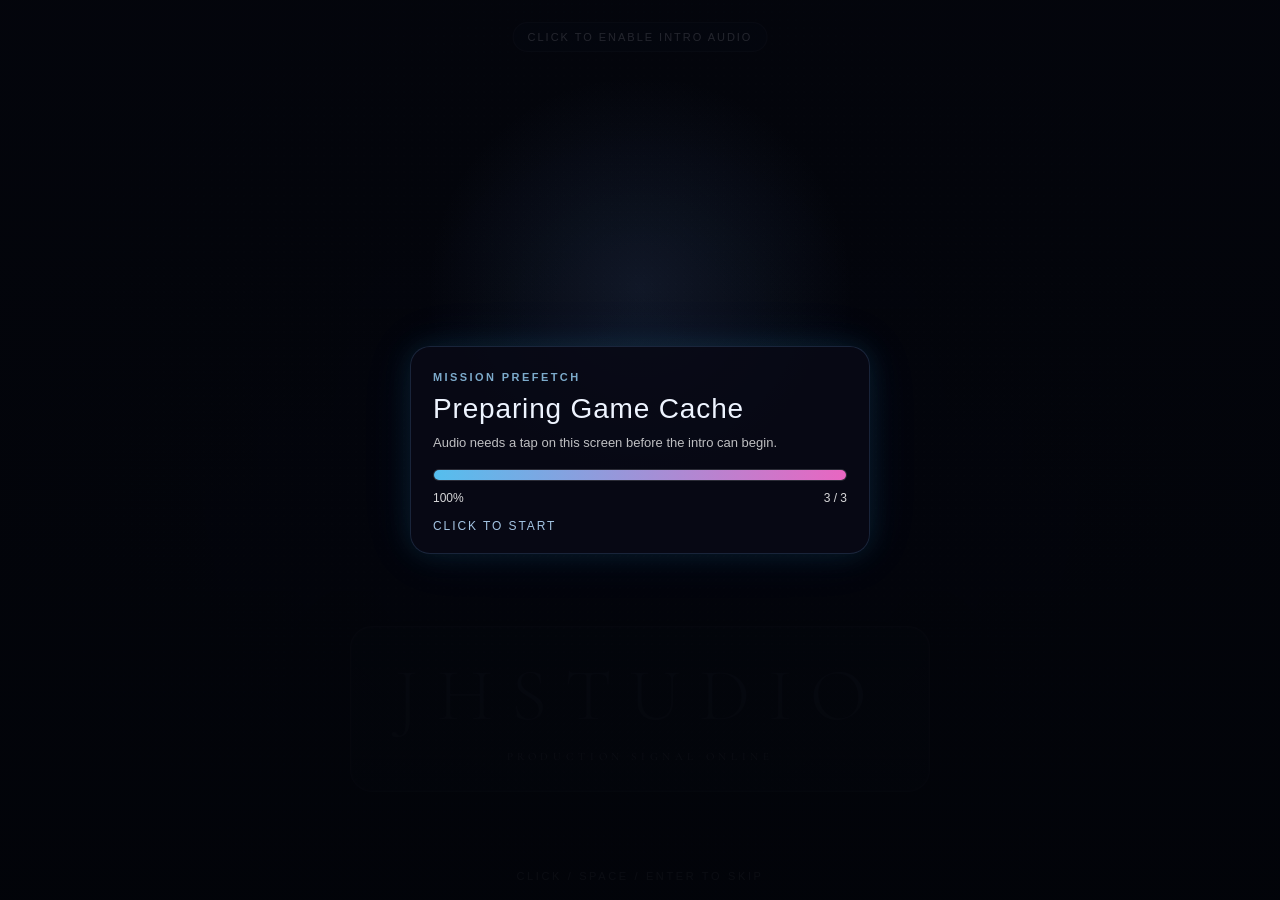
<file: index.html>
<!doctype html>
<html lang="ko">
<head>
  <meta charset="utf-8" />
  <meta name="viewport" content="width=device-width,initial-scale=1,maximum-scale=1,user-scalable=no" />
  <title>SPIKE-ZERO // Entry</title>
  <link rel="preconnect" href="https://fonts.googleapis.com" />
  <link rel="preconnect" href="https://fonts.gstatic.com" crossorigin />
  <link href="https://fonts.googleapis.com/css2?family=Cormorant+Garamond:wght@300;400&display=swap" rel="stylesheet" />
  <style>
    * { box-sizing: border-box; }
    html, body {
      margin: 0;
      width: 100%;
      height: 100%;
      overflow: hidden;
      background: #02040a;
      font-family: "Segoe UI", "Apple SD Gothic Neo", "Noto Sans KR", sans-serif;
      color: #f3f7ff;
    }
    body {
      user-select: none;
    }
    .screen {
      position: absolute;
      inset: 0;
    }
    #introScreen {
      background:
        radial-gradient(circle at 50% 38%, rgba(104, 140, 196, 0.10), transparent 26%),
        linear-gradient(180deg, #010203 0%, #03050a 56%, #02040a 100%);
      cursor: pointer;
      transition: opacity 0.8s ease, visibility 0.8s ease;
    }
    #introScreen.hidden {
      opacity: 0;
      visibility: hidden;
      pointer-events: none;
    }
    #introCanvas,
    #menuStars {
      position: absolute;
      inset: 0;
      width: 100%;
      height: 100%;
      display: block;
    }
    #introGlow {
      position: absolute;
      left: 50%;
      top: 39%;
      width: min(44vw, 460px);
      height: min(44vw, 460px);
      transform: translate(-50%, -50%);
      border-radius: 50%;
      background: radial-gradient(circle, rgba(210,235,255,.07) 0%, rgba(160,205,255,.04) 28%, rgba(130,180,255,.02) 45%, transparent 70%);
      opacity: 0;
      transition: opacity 1.2s ease;
      pointer-events: none;
    }
    #introScreen.on #introGlow {
      opacity: 1;
    }
    #introNoise,
    #introScan,
    #introVignette,
    #menuVignette {
      position: absolute;
      inset: 0;
      pointer-events: none;
    }
    #introNoise {
      opacity: 0.05;
      background-image: radial-gradient(circle, rgba(255, 255, 255, 0.55) 0.7px, transparent 1px);
      background-size: 8px 8px;
      mix-blend-mode: screen;
      animation: noiseShift 0.35s steps(2) infinite;
    }
    #introScan {
      opacity: 0.05;
      background: repeating-linear-gradient(
        to bottom,
        rgba(255, 255, 255, 0.05) 0px,
        rgba(255, 255, 255, 0.05) 1px,
        transparent 2px,
        transparent 4px
      );
    }
    #introVignette,
    #menuVignette {
      background: radial-gradient(circle at center, transparent 34%, rgba(0, 0, 0, 0.38) 68%, rgba(0, 0, 0, 0.84) 100%);
    }
    #introPlateWrap {
      position: absolute;
      left: 50%;
      bottom: 12vh;
      transform: translateX(-50%);
      width: min(62vw, 580px);
      max-width: calc(100vw - 40px);
      text-align: center;
      pointer-events: none;
    }
    #introPlate {
      position: relative;
      min-height: 120px;
      border-radius: 22px;
      padding: 24px 34px 28px;
      background: linear-gradient(180deg, rgba(255, 255, 255, 0.024), rgba(255, 255, 255, 0.032));
      border: 1px solid rgba(255, 255, 255, 0.08);
      box-shadow: inset 0 0 0 1px rgba(255, 255, 255, 0.02), 0 18px 60px rgba(0, 0, 0, 0.48);
      overflow: hidden;
    }
    #introPlate::before {
      content: "";
      position: absolute;
      inset: 0;
      background: linear-gradient(90deg, transparent 0%, rgba(255, 255, 255, 0.10) 50%, transparent 100%);
      transform: translateX(-120%);
      opacity: 0;
    }
    #introScreen.on #introPlate::before {
      opacity: 1;
      animation: plateSweep 0.85s ease-out 1;
    }
    #introTag {
      position: absolute;
      top: -22px;
      left: 50%;
      transform: translateX(-50%);
      font-family: "Cormorant Garamond", Georgia, serif;
      font-size: 10px;
      letter-spacing: 0.3em;
      text-transform: uppercase;
      color: rgba(255, 255, 255, 0.22);
      opacity: 0;
      transition: opacity 0.8s ease;
      white-space: nowrap;
    }
    #introScreen.on #introTag {
      opacity: 1;
    }
    #introLogo {
      font-family: "Cormorant Garamond", Georgia, serif;
      font-size: clamp(37px, 6.4vw, 74px);
      letter-spacing: 0.24em;
      font-weight: 300;
      text-transform: uppercase;
      color: #57636e;
      opacity: 0.58;
      filter: brightness(0.58);
      text-shadow: none;
      transition: color 0.16s linear, opacity 0.16s linear, filter 0.16s linear, text-shadow 0.16s linear;
    }
    #introScreen.on #introLogo {
      color: #eef4fb;
      opacity: 1;
      filter: brightness(1.04);
      text-shadow: 0 0 12px rgba(255, 255, 255, 0.52), 0 0 28px rgba(186, 222, 255, 0.20);
    }
    #introSubtitle {
      font-family: "Cormorant Garamond", Georgia, serif;
      margin-top: 10px;
      font-size: 11px;
      letter-spacing: 0.42em;
      text-transform: uppercase;
      color: rgba(255, 255, 255, 0.30);
      white-space: nowrap;
    }
    #introHint {
      position: absolute;
      left: 50%;
      bottom: 18px;
      transform: translateX(-50%);
      font-size: 11px;
      letter-spacing: 0.24em;
      text-transform: uppercase;
      color: rgba(255, 255, 255, 0.34);
      transition: opacity 0.5s ease;
    }
    #audioPrompt {
      position: absolute;
      left: 50%;
      top: 22px;
      transform: translateX(-50%);
      padding: 8px 14px;
      border-radius: 999px;
      background: rgba(8, 12, 24, 0.72);
      border: 1px solid rgba(255, 255, 255, 0.10);
      color: rgba(245, 248, 255, 0.82);
      font-size: 11px;
      letter-spacing: 0.18em;
      text-transform: uppercase;
      opacity: 0;
      transition: opacity 0.25s ease;
      pointer-events: none;
    }
    #audioPrompt.visible {
      opacity: 1;
    }
    #menuScreen {
      display: flex;
      align-items: center;
      justify-content: center;
      opacity: 0;
      pointer-events: none;
      transition: opacity 0.9s ease;
      background:
        radial-gradient(circle at 50% 34%, rgba(78, 118, 186, 0.14), transparent 24%),
        radial-gradient(circle at 50% 70%, rgba(255, 255, 255, 0.03), transparent 28%),
        linear-gradient(180deg, #03060a 0%, #08111d 56%, #04070c 100%);
    }
    #menuScreen.show {
      opacity: 1;
      pointer-events: auto;
    }
    #menuPanel {
      position: relative;
      z-index: 2;
      width: min(540px, calc(100vw - 40px));
      padding: 42px 34px 32px;
      border-radius: 24px;
      background: linear-gradient(180deg, rgba(255, 255, 255, 0.03), rgba(255, 255, 255, 0.018));
      border: 1px solid rgba(255, 255, 255, 0.10);
      box-shadow: inset 0 1px 0 rgba(255, 255, 255, 0.04), 0 24px 80px rgba(0, 0, 0, 0.46);
      backdrop-filter: blur(7px);
      text-align: center;
      transition: transform 0.6s ease, opacity 0.6s ease;
    }
    #menuScreen.leaving #menuPanel {
      transform: translateY(10px) scale(0.985);
      opacity: 0;
    }
    #menuKicker {
      font-size: 11px;
      letter-spacing: 0.34em;
      text-transform: uppercase;
      color: rgba(255, 255, 255, 0.34);
      margin-bottom: 18px;
    }
    #menuTitle {
      margin: 0;
      font-size: clamp(34px, 5.3vw, 58px);
      line-height: 1;
      letter-spacing: 0.10em;
      text-transform: uppercase;
      font-weight: 300;
      color: rgba(244, 248, 255, 0.96);
      text-shadow: 0 0 16px rgba(255, 255, 255, 0.10), 0 0 32px rgba(168, 212, 255, 0.08);
    }
    #menuSubtitle {
      margin: 14px auto 0;
      max-width: 360px;
      font-size: 13px;
      line-height: 1.75;
      letter-spacing: 0.08em;
      color: rgba(255, 255, 255, 0.52);
    }
    #menuDivider {
      width: 74px;
      height: 1px;
      margin: 24px auto 28px;
      background: linear-gradient(90deg, transparent, rgba(255, 255, 255, 0.30), transparent);
    }
    #menuDifficulty,
    #menuShip {
      display: grid;
      gap: 8px;
      margin: 0 auto 18px;
      width: min(330px, 100%);
      text-align: left;
    }
    #menuDifficulty {
      margin-bottom: 24px;
    }
    #menuDifficultyLabel,
    #menuShipLabel {
      font-size: 11px;
      letter-spacing: 0.22em;
      text-transform: uppercase;
      color: rgba(255, 255, 255, 0.32);
    }
    .menuDifficultyOption,
    .menuShipOption {
      display: grid;
      grid-template-columns: auto 1fr auto;
      align-items: center;
      gap: 10px;
      padding: 10px 12px;
      border-radius: 14px;
      background: rgba(255, 255, 255, 0.04);
      border: 1px solid rgba(255, 255, 255, 0.08);
      cursor: pointer;
      transition: border-color 0.18s ease, background 0.18s ease;
    }
    .menuDifficultyOption:hover,
    .menuShipOption:hover {
      border-color: rgba(255, 255, 255, 0.18);
      background: rgba(255, 255, 255, 0.06);
    }
    .menuDifficultyOption input,
    .menuShipOption input {
      margin: 0;
    }
    .menuDifficultyOption span,
    .menuShipOption span {
      font-size: 14px;
      font-weight: 600;
      letter-spacing: 0.04em;
    }
    .menuDifficultyOption small,
    .menuShipOption small {
      font-size: 11px;
      color: rgba(255, 255, 255, 0.48);
    }
    #startButton {
      appearance: none;
      border: 1px solid rgba(255, 255, 255, 0.16);
      border-radius: 999px;
      min-width: 224px;
      padding: 16px 34px;
      background: linear-gradient(180deg, rgba(255, 255, 255, 0.11), rgba(255, 255, 255, 0.05));
      color: #f2f6fb;
      font-size: 15px;
      font-weight: 600;
      letter-spacing: 0.28em;
      text-transform: uppercase;
      cursor: pointer;
      box-shadow: inset 0 1px 0 rgba(255, 255, 255, 0.06), 0 12px 34px rgba(0, 0, 0, 0.34);
      transition: transform 0.18s ease, border-color 0.18s ease, background 0.18s ease, box-shadow 0.18s ease;
    }
    #startButton:hover {
      transform: translateY(-1px);
      border-color: rgba(255, 255, 255, 0.24);
      background: linear-gradient(180deg, rgba(255, 255, 255, 0.14), rgba(255, 255, 255, 0.06));
      box-shadow: inset 0 1px 0 rgba(255, 255, 255, 0.08), 0 18px 40px rgba(0, 0, 0, 0.38), 0 0 26px rgba(171, 214, 255, 0.08);
    }
    #menuFooter {
      margin-top: 18px;
      font-size: 11px;
      letter-spacing: 0.18em;
      text-transform: uppercase;
      color: rgba(255, 255, 255, 0.24);
    }
    #transitionMask {
      position: absolute;
      inset: 0;
      background: radial-gradient(circle at 50% 42%, rgba(255, 255, 255, 0.16), rgba(3, 6, 12, 0.94) 44%, rgba(2, 4, 10, 1) 100%);
      opacity: 0;
      pointer-events: none;
      transition: opacity 0.65s ease;
    }
    #transitionMask.show {
      opacity: 1;
    }
    #prefetchOverlay {
      position: absolute;
      inset: 0;
      z-index: 5;
      display: flex;
      align-items: center;
      justify-content: center;
      padding: 20px;
      background:
        radial-gradient(circle at 50% 32%, rgba(91, 130, 196, 0.14), transparent 24%),
        linear-gradient(180deg, rgba(4, 6, 14, 0.84), rgba(2, 4, 10, 0.90));
      opacity: 0;
      visibility: hidden;
      pointer-events: none;
      transition: opacity 0.28s ease, visibility 0.28s ease;
    }
    #prefetchOverlay.visible {
      opacity: 1;
      visibility: visible;
      pointer-events: auto;
    }
    #prefetchCard {
      width: min(460px, calc(100vw - 32px));
      padding: 24px 22px 20px;
      border-radius: 20px;
      background: rgba(8, 10, 22, 0.88);
      border: 1px solid rgba(120, 180, 255, 0.16);
      box-shadow: 0 0 28px rgba(50, 246, 255, 0.10), 0 0 54px rgba(70, 100, 255, 0.08);
      color: #eef4ff;
      text-align: left;
    }
    #prefetchEyebrow {
      font-size: 11px;
      font-weight: 800;
      letter-spacing: 0.22em;
      text-transform: uppercase;
      color: rgba(158, 216, 255, 0.78);
    }
    #prefetchTitle {
      margin: 10px 0 8px;
      font-size: clamp(22px, 4vw, 28px);
      letter-spacing: 0.03em;
    }
    #prefetchStatus {
      margin: 0 0 16px;
      font-size: 13px;
      line-height: 1.55;
      color: rgba(255, 255, 255, 0.74);
    }
    #prefetchBar {
      height: 12px;
      border-radius: 999px;
      overflow: hidden;
      background: rgba(255, 255, 255, 0.08);
      border: 1px solid rgba(255, 255, 255, 0.08);
    }
    #prefetchFill {
      width: 0%;
      height: 100%;
      background: linear-gradient(90deg, rgba(90, 204, 255, 0.92), rgba(255, 110, 210, 0.90));
      transition: width 0.16s ease;
    }
    #prefetchMeta {
      display: flex;
      justify-content: space-between;
      gap: 12px;
      margin-top: 10px;
      font-size: 12px;
      color: rgba(255, 255, 255, 0.84);
    }
    #prefetchAction {
      margin-top: 14px;
      font-size: 12px;
      letter-spacing: 0.16em;
      text-transform: uppercase;
      color: rgba(186, 222, 255, 0.88);
      opacity: 0;
      transform: translateY(4px);
      transition: opacity 0.22s ease, transform 0.22s ease;
    }
    #prefetchAction.visible {
      opacity: 1;
      transform: translateY(0);
    }
    @keyframes noiseShift {
      0% { transform: translate(0, 0); }
      25% { transform: translate(-2px, 1px); }
      50% { transform: translate(1px, -1px); }
      75% { transform: translate(2px, 1px); }
      100% { transform: translate(0, 0); }
    }
    @keyframes plateSweep {
      from { transform: translateX(-120%); }
      to { transform: translateX(120%); }
    }
    @media (max-width: 560px) {
      #introPlateWrap {
        bottom: 14vh;
      }
      #menuPanel {
        padding: 34px 24px 28px;
      }
      #startButton {
        min-width: 100%;
      }
      #introSubtitle {
        letter-spacing: 0.22em;
      }
    }
  </style>
</head>
<body>
  <div class="screen" id="introScreen">
    <canvas id="introCanvas"></canvas>
    <div id="introGlow"></div>
    <div id="introNoise"></div>
    <div id="introScan"></div>
    <div id="introVignette"></div>
    <div id="introPlateWrap">
      <div id="introTag">SORTIE SIGNAL // VERIFIED</div>
      <div id="introPlate">
        <div id="introLogo">JHStudio</div>
        <div id="introSubtitle">Production Signal Online</div>
      </div>
    </div>
    <div id="audioPrompt">click to enable intro audio</div>
    <div id="introHint">click / space / enter to skip</div>
  </div>

  <div class="screen" id="menuScreen" aria-label="SPIKE-ZERO Main Menu">
    <canvas id="menuStars"></canvas>
    <div id="menuVignette"></div>
    <div id="menuPanel">
      <div id="menuKicker">Arcade Space Assault</div>
      <h1 id="menuTitle">SPIKE-ZERO</h1>
      <div id="menuSubtitle">
        Push into the outer defense line and break through escalating combat zones.
        Start immediately and enter the live route.
      </div>
      <div id="menuDivider"></div>
      <div id="menuShip">
        <div id="menuShipLabel">Ship Type</div>
        <label class="menuShipOption">
          <input type="radio" name="menuPlayerType" value="standard" checked />
          <span>Standard</span>
          <small>Balanced frame</small>
        </label>
        <label class="menuShipOption">
          <input type="radio" name="menuPlayerType" value="power" />
          <span>Power</span>
          <small>Heavy assault</small>
        </label>
        <label class="menuShipOption">
          <input type="radio" name="menuPlayerType" value="agility" />
          <span>Agility</span>
          <small>Fast interceptor</small>
        </label>
      </div>
      <div id="menuDifficulty">
        <div id="menuDifficultyLabel">Difficulty</div>
        <label class="menuDifficultyOption">
          <input type="radio" name="menuDifficulty" value="easy" />
          <span>Easy</span>
          <small>-25%</small>
        </label>
        <label class="menuDifficultyOption">
          <input type="radio" name="menuDifficulty" value="normal" checked />
          <span>Normal</span>
          <small>Default</small>
        </label>
        <label class="menuDifficultyOption">
          <input type="radio" name="menuDifficulty" value="hard" />
          <span>Hard</span>
          <small>Brutal +10% XP</small>
        </label>
      </div>
      <button id="startButton" type="button">Start Mission</button>
      <div id="menuFooter">Normal entry route // play mode direct</div>
    </div>
  </div>

  <div id="transitionMask"></div>
  <div id="prefetchOverlay" class="visible" aria-live="polite">
    <div id="prefetchCard">
      <div id="prefetchEyebrow">Mission Prefetch</div>
      <div id="prefetchTitle">Preparing Game Cache</div>
      <p id="prefetchStatus">Collecting audio and portrait assets...</p>
      <div id="prefetchBar"><div id="prefetchFill"></div></div>
      <div id="prefetchMeta">
        <span id="prefetchPercent">0%</span>
        <span id="prefetchCount">0 / 0</span>
      </div>
      <div id="prefetchAction">click to continue</div>
    </div>
  </div>

  <script src="./js/data/resource-manifest.js"></script>
  <script>
    document.addEventListener("DOMContentLoaded", () => {
      const introScreen = document.getElementById("introScreen");
      const introCanvas = document.getElementById("introCanvas");
      const introCtx = introCanvas.getContext("2d");
      const introLogo = document.getElementById("introLogo");
      const introHint = document.getElementById("introHint");
      const audioPrompt = document.getElementById("audioPrompt");

      const menuScreen = document.getElementById("menuScreen");
      const menuStars = document.getElementById("menuStars");
      const menuCtx = menuStars.getContext("2d");
      const startButton = document.getElementById("startButton");
      const transitionMask = document.getElementById("transitionMask");
      const prefetchOverlay = document.getElementById("prefetchOverlay");
      const prefetchStatus = document.getElementById("prefetchStatus");
      const prefetchFill = document.getElementById("prefetchFill");
      const prefetchPercent = document.getElementById("prefetchPercent");
      const prefetchCount = document.getElementById("prefetchCount");
      const prefetchAction = document.getElementById("prefetchAction");
      const difficultyEls = [...document.querySelectorAll("input[name='menuDifficulty']")];
      const playerTypeEls = [...document.querySelectorAll("input[name='menuPlayerType']")];
      const menuDifficultyOptions = [...document.querySelectorAll(".menuDifficultyOption")];
      const menuShipOptions = [...document.querySelectorAll(".menuShipOption")];

      const introAudio = new Audio("./assets/bgm/intro-logo/jeremusic70-space-intro-no-copyright-music-124261.mp3");
      introAudio.loop = false;
      introAudio.volume = 0.36;
      introAudio.preload = "auto";
      const uiHoverAudio = new Audio("./assets/sfx/kenney_ui-audio/Audio/rollover2.ogg");
      uiHoverAudio.volume = 0.22;
      uiHoverAudio.preload = "auto";
      const uiClickAudio = new Audio("./assets/sfx/kenney_ui-audio/Audio/click3.ogg");
      uiClickAudio.volume = 0.28;
      uiClickAudio.preload = "auto";
      const introPrefetchEntries = window.ResourceManifest
        ? ResourceManifest.getEntriesForGroups(["intro"])
        : [];
      const commonPrefetchEntries = window.ResourceManifest
        ? ResourceManifest.getEntriesForGroups(["common"])
        : [];

      let w = 0;
      let h = 0;
      let cx = 0;
      let cy = 0;
      let baseRadius = 0;
      let sw = 0;
      let sh = 0;
      let dpr = Math.min(window.devicePixelRatio || 1, 2);
      let stars = [];
      let menuVisible = false;
      let introFinished = false;
      let introOn = false;
      let audioStarted = false;
      let audioBlocked = false;
      let introAnimationStarted = false;
      let introAnimationStart = 0;
      let introRenderQueued = false;
      let cacheWarmupPromise = null;
      let cacheWarmupDone = false;
      let commonWarmupPromise = null;
      let commonWarmupDone = false;
      let introActivatedByUser = false;
      let introReadyToStart = false;
      let introPendingUserStart = false;

      function updatePrefetchUi(completed, total, src) {
        const safeTotal = Math.max(1, total || 1);
        const percent = Math.round((completed / safeTotal) * 100);
        if (prefetchFill) prefetchFill.style.width = percent + "%";
        if (prefetchPercent) prefetchPercent.textContent = percent + "%";
        if (prefetchCount) prefetchCount.textContent = completed + " / " + total;
        if (prefetchStatus) {
          prefetchStatus.textContent = src
            ? "Caching " + src.split("/").pop()
            : "Collecting audio and portrait assets...";
        }
      }

      function showPrefetchAction(message = "click to continue") {
        if (prefetchAction) {
          prefetchAction.textContent = message;
          prefetchAction.classList.add("visible");
        }
      }

      function hidePrefetchAction() {
        if (prefetchAction) prefetchAction.classList.remove("visible");
      }

      function preloadEntries(entries, onProgress = null) {
        const total = entries.length;
        let completed = 0;
        if (typeof onProgress === "function") onProgress(0, total, null);
        return Promise.all(entries.map((entry) =>
          fetch(entry.src, { cache: "force-cache" })
            .catch(() => {
              if (!entry.fallbackSrc) return null;
              return fetch(entry.fallbackSrc, { cache: "force-cache" }).catch(() => null);
            })
            .finally(() => {
              completed += 1;
              if (typeof onProgress === "function") onProgress(completed, total, entry.src);
            })
        ));
      }

      function warmGameCache() {
        if (cacheWarmupPromise) return cacheWarmupPromise;
        cacheWarmupPromise = preloadEntries(introPrefetchEntries, (completed, total, src) => {
          updatePrefetchUi(completed, total, src);
        }).then((result) => {
          cacheWarmupDone = true;
          updatePrefetchUi(introPrefetchEntries.length, introPrefetchEntries.length, null);
          if (prefetchStatus) {
            prefetchStatus.textContent = "Intro assets ready. Starting logo sequence...";
          }
          return result;
        });
        return cacheWarmupPromise;
      }

      function warmCommonCache() {
        if (commonWarmupPromise) return commonWarmupPromise;
        commonWarmupPromise = preloadEntries(commonPrefetchEntries).then((result) => {
          commonWarmupDone = true;
          startButton.disabled = false;
          startButton.textContent = "Start Mission";
          return result;
        });
        return commonWarmupPromise;
      }

      function startIntroAnimation() {
        if (introAnimationStarted) return;
        introAnimationStarted = true;
        introAnimationStart = performance.now();
        if (!introRenderQueued) {
          introRenderQueued = true;
          requestAnimationFrame(renderIntro);
        }
      }

      function resetIntroVisualSync() {
        introAnimationStarted = true;
        introAnimationStart = performance.now();
        introOn = false;
        introScreen.classList.remove("on");
        introHint.style.opacity = "";
        if (!introRenderQueued) {
          introRenderQueued = true;
          requestAnimationFrame(renderIntro);
        }
      }

      function tryPlayIntroAudio({ resyncAnimation = false } = {}) {
        if (audioStarted) {
          if (resyncAnimation) resetIntroVisualSync();
          else startIntroAnimation();
          return Promise.resolve(true);
        }
        const playPromise = introAudio.play();
        if (!playPromise || typeof playPromise.then !== "function") {
          startIntroAnimation();
          return Promise.resolve(false);
        }
        return playPromise.then(() => {
          audioStarted = true;
          audioBlocked = false;
          try {
            sessionStorage.setItem("spike-zero-audio-activated", "1");
          } catch (_) {}
          if (audioPrompt) audioPrompt.classList.remove("visible");
          if (resyncAnimation) resetIntroVisualSync();
          else startIntroAnimation();
          return true;
        }).catch(() => {
          audioBlocked = true;
          if (audioPrompt && !menuVisible) audioPrompt.classList.add("visible");
          return false;
        });
      }

      async function handleIntroActivation() {
        introActivatedByUser = true;
        if (audioPrompt && !menuVisible) audioPrompt.classList.remove("visible");
        await tryPlayIntroAudio({ resyncAnimation: true });
      }

      async function beginIntroSequence({ userGesture = false } = {}) {
        if (introReadyToStart) return;
        if (!cacheWarmupDone) return;
        if (userGesture) introActivatedByUser = true;

        const played = await tryPlayIntroAudio({ resyncAnimation: true });
        if (!played && !audioStarted) {
          introPendingUserStart = true;
          if (prefetchStatus) {
            prefetchStatus.textContent = "Audio needs a tap on this screen before the intro can begin.";
          }
          showPrefetchAction("click to start");
          return;
        }

        introReadyToStart = true;
        introPendingUserStart = false;
        hidePrefetchAction();
        if (prefetchOverlay) prefetchOverlay.classList.remove("visible");
      }

      function playMenuHover() {
        uiHoverAudio.pause();
        uiHoverAudio.currentTime = 0;
        const playPromise = uiHoverAudio.play();
        if (playPromise && typeof playPromise.catch === "function") {
          playPromise.catch(() => {});
        }
      }

      function playMenuClick() {
        uiClickAudio.pause();
        uiClickAudio.currentTime = 0;
        const playPromise = uiClickAudio.play();
        if (playPromise && typeof playPromise.catch === "function") {
          playPromise.catch(() => {});
        }
      }

      function fadeOutAudio(durationMs = 420) {
        if (!audioStarted || introAudio.paused) return;
        const fromVolume = introAudio.volume;
        const startedAt = performance.now();
        function step(now) {
          const progress = Math.min(1, (now - startedAt) / durationMs);
          introAudio.volume = fromVolume * (1 - progress);
          if (progress < 1) {
            requestAnimationFrame(step);
            return;
          }
          introAudio.pause();
          introAudio.currentTime = 0;
          introAudio.volume = fromVolume;
        }
        requestAnimationFrame(step);
      }

      function resizeIntro() {
        dpr = Math.min(window.devicePixelRatio || 1, 2);
        w = window.innerWidth;
        h = window.innerHeight;
        introCanvas.width = Math.floor(w * dpr);
        introCanvas.height = Math.floor(h * dpr);
        introCanvas.style.width = w + "px";
        introCanvas.style.height = h + "px";
        introCtx.setTransform(dpr, 0, 0, dpr, 0, 0);
        cx = w * 0.5;
        cy = h * 0.38;
        baseRadius = Math.min(w, h) * 0.148;
      }

      function resizeMenu() {
        sw = window.innerWidth;
        sh = window.innerHeight;
        menuStars.width = Math.floor(sw * dpr);
        menuStars.height = Math.floor(sh * dpr);
        menuStars.style.width = sw + "px";
        menuStars.style.height = sh + "px";
        menuCtx.setTransform(dpr, 0, 0, dpr, 0, 0);

        const starCount = Math.max(80, Math.floor((sw * sh) / 12000));
        if (stars.length !== starCount) {
          stars = Array.from({ length: starCount }, () => ({
            x: Math.random() * sw,
            y: Math.random() * sh,
            z: 0.2 + Math.random() * 0.8,
            size: 0.6 + Math.random() * 1.6,
            alpha: 0.15 + Math.random() * 0.55,
            speed: 0.08 + Math.random() * 0.35
          }));
        }
      }

      function clamp(value, min, max) {
        return Math.max(min, Math.min(max, value));
      }

      function easeOutCubic(t) {
        return 1 - Math.pow(1 - t, 3);
      }

      function seededRand(seed) {
        let state = seed;
        return function next() {
          state = (state * 1664525 + 1013904223) & 0xffffffff;
          return (state >>> 0) / 0xffffffff;
        };
      }

      function buildLogogram(index) {
        const rand = seededRand(index * 7919 + 31);
        const ellipseX = 0.88 + rand() * 0.22;
        const ellipseY = 0.88 + rand() * 0.22;
        const globalRot = rand() * Math.PI * 2;
        const arcCount = 2 + Math.floor(rand() * 3);
        const arcs = [];
        let cursor = 0;
        for (let i = 0; i < arcCount; i++) {
          const span = (Math.PI * 2 / arcCount) * (0.7 + rand() * 0.6);
          arcs.push({ start: cursor, span, thick: 1.8 + rand() * 2.4 });
          cursor += span + rand() * 0.22;
        }
        const spurCount = 3 + Math.floor(rand() * 6);
        const spurs = [];
        for (let i = 0; i < spurCount; i++) {
          spurs.push({
            angle: rand() * Math.PI * 2,
            inward: rand() > 0.5,
            length: 0.22 + rand() * 0.52,
            curve: (rand() - 0.5) * 0.6,
            endBlob: rand() > 0.42,
            thick: 0.8 + rand() * 1.6
          });
        }
        const dotCount = Math.floor(rand() * 5);
        const dots = [];
        for (let i = 0; i < dotCount; i++) {
          dots.push({ da: rand() * Math.PI * 2, dr: rand() * 0.72, ds: 0.04 + rand() * 0.12 });
        }
        return { ellipseX, ellipseY, globalRot, arcs, spurs, dots };
      }

      function cubicPoint(p0, c1, c2, p1, t) {
        const mt = 1 - t;
        return {
          x: mt * mt * mt * p0.x + 3 * mt * mt * t * c1.x + 3 * mt * t * t * c2.x + t * t * t * p1.x,
          y: mt * mt * mt * p0.y + 3 * mt * mt * t * c1.y + 3 * mt * t * t * c2.y + t * t * t * p1.y
        };
      }

      function buildContinuousSPath(innerRadius) {
        const segments = [
          { p0: { x: -0.42, y: -0.58 }, c1: { x: -0.74, y: -0.44 }, c2: { x: -0.66, y: -0.04 }, p1: { x: -0.18, y: -0.08 }, w0: 3.2, w1: 2.7 },
          { p0: { x: -0.18, y: -0.08 }, c1: { x: 0.28, y: -0.12 }, c2: { x: 0.54, y: -0.42 }, p1: { x: 0.36, y: -0.62 }, w0: 2.7, w1: 1.8 },
          { p0: { x: 0.36, y: -0.62 }, c1: { x: 0.58, y: -0.26 }, c2: { x: 0.26, y: 0.02 }, p1: { x: -0.06, y: 0.10 }, w0: 1.8, w1: 2.5 },
          { p0: { x: -0.06, y: 0.10 }, c1: { x: -0.48, y: 0.18 }, c2: { x: -0.58, y: 0.54 }, p1: { x: -0.18, y: 0.66 }, w0: 2.5, w1: 1.5 },
          { p0: { x: -0.18, y: 0.66 }, c1: { x: 0.08, y: 0.74 }, c2: { x: 0.34, y: 0.60 }, p1: { x: 0.46, y: 0.42 }, w0: 1.5, w1: 0.5 }
        ];

        const points = [];
        const perSeg = 44;
        for (let segmentIndex = 0; segmentIndex < segments.length; segmentIndex++) {
          const segment = segments[segmentIndex];
          for (let i = 0; i <= perSeg; i++) {
            if (segmentIndex > 0 && i === 0) continue;
            const t = i / perSeg;
            const point = cubicPoint(segment.p0, segment.c1, segment.c2, segment.p1, t);
            const width = segment.w0 + (segment.w1 - segment.w0) * t;
            points.push({ x: point.x * innerRadius, y: point.y * innerRadius, width });
          }
        }
        return points;
      }

      function drawContinuousS(innerRadius, progress, time) {
        if (progress <= 0) return;
        const points = buildContinuousSPath(innerRadius);
        const total = points.length;
        const reveal = Math.max(2, Math.floor(total * easeOutCubic(progress)));

        introCtx.save();
        introCtx.translate(cx, cy);
        introCtx.beginPath();
        introCtx.arc(0, 0, innerRadius * 1.2, 0, Math.PI * 2);
        introCtx.clip();

        const mist = clamp((progress - 0.08) / 0.9, 0, 1);
        if (mist > 0) {
          const radial = introCtx.createRadialGradient(0, 0, 0, 0, 0, innerRadius * 0.92);
          radial.addColorStop(0, "rgba(245,251,255," + (0.06 * mist) + ")");
          radial.addColorStop(0.55, "rgba(215,230,244," + (0.035 * mist) + ")");
          radial.addColorStop(1, "rgba(255,255,255,0)");
          introCtx.fillStyle = radial;
          introCtx.beginPath();
          introCtx.arc(0, 0, innerRadius * 0.92, 0, Math.PI * 2);
          introCtx.fill();
        }

        if (progress > 0.03) {
          const startPoint = points[0];
          const blotAlpha = clamp((progress - 0.03) / 0.14, 0, 1) * 0.68;
          const blotRadius = innerRadius * 0.12;
          for (let i = 0; i < 4; i++) {
            const angle = i * Math.PI / 2 + time * 0.06;
            const offsetX = Math.cos(angle) * blotRadius * 0.16;
            const offsetY = Math.sin(angle) * blotRadius * 0.16;
            introCtx.beginPath();
            introCtx.ellipse(
              startPoint.x + offsetX,
              startPoint.y + offsetY,
              blotRadius * (0.48 + i * 0.08),
              blotRadius * (0.28 + i * 0.03),
              angle * 0.35,
              0,
              Math.PI * 2
            );
            introCtx.fillStyle = "rgba(242,248,255," + (blotAlpha * (0.64 - i * 0.1)) + ")";
            introCtx.shadowBlur = 14;
            introCtx.shadowColor = "rgba(255,255,255," + (blotAlpha * 0.5) + ")";
            introCtx.fill();
          }
        }

        for (let i = 1; i < reveal; i++) {
          const a = points[i - 1];
          const b = points[i];
          const mid = i / total;
          const bulge = Math.sin(mid * Math.PI) * 0.18;
          const lineWidth = Math.max(0.65, (b.width + bulge * b.width) * innerRadius * 0.04);
          const jitterX = Math.sin(i * 0.19 + time * 0.08) * innerRadius * 0.0035;
          const jitterY = Math.cos(i * 0.17 + time * 0.07) * innerRadius * 0.0035;
          const alphaBase = 0.22 + 0.56 * clamp(progress * 1.15, 0, 1);
          const tailFade = 1 - Math.pow(mid, 3) * 0.22;

          introCtx.beginPath();
          introCtx.moveTo(a.x + jitterX, a.y + jitterY);
          introCtx.lineTo(b.x + jitterX, b.y + jitterY);
          introCtx.strokeStyle = "rgba(238,246,255," + (alphaBase * tailFade) + ")";
          introCtx.lineWidth = lineWidth;
          introCtx.lineCap = "round";
          introCtx.lineJoin = "round";
          introCtx.shadowBlur = 8 + lineWidth * 1.5;
          introCtx.shadowColor = "rgba(255,255,255," + (alphaBase * 0.34) + ")";
          introCtx.stroke();
        }

        if (progress > 0.08) {
          const highlightIndex = Math.min(total - 1, Math.floor(total * progress));
          const highlightPoint = points[highlightIndex];
          const glow = introCtx.createRadialGradient(highlightPoint.x, highlightPoint.y, 0, highlightPoint.x, highlightPoint.y, innerRadius * 0.28);
          glow.addColorStop(0, "rgba(255,255,255," + (0.12 * progress) + ")");
          glow.addColorStop(0.45, "rgba(225,238,250," + (0.06 * progress) + ")");
          glow.addColorStop(1, "rgba(255,255,255,0)");
          introCtx.globalCompositeOperation = "screen";
          introCtx.fillStyle = glow;
          introCtx.beginPath();
          introCtx.arc(highlightPoint.x, highlightPoint.y, innerRadius * 0.26, 0, Math.PI * 2);
          introCtx.fill();
          introCtx.globalCompositeOperation = "source-over";
        }

        introCtx.restore();
      }

      function drawLogogram(logogram, radius, alpha, time, index, appear) {
        if (appear <= 0) return;
        const breatheX = 1 + Math.sin(time * 0.18 + index * 1.1) * 0.012;
        const breatheY = 1 + Math.cos(time * 0.14 + index * 0.9) * 0.012;
        const baseAlpha = alpha * appear;

        introCtx.save();
        introCtx.rotate(logogram.globalRot + time * 0.04 * (index % 2 === 0 ? 1 : -1) * 0.5);
        introCtx.scale(logogram.ellipseX * breatheX, logogram.ellipseY * breatheY);

        for (const arc of logogram.arcs) {
          const segments = 32;
          const revealEnd = arc.start + arc.span * easeOutCubic(appear);
          const step = arc.span / segments;
          for (let s = 0; s < segments; s++) {
            const t0 = arc.start + s * step;
            if (t0 > revealEnd) break;
            const t1 = Math.min(t0 + step, revealEnd);
            const mid = (s + 0.5) / segments;
            const pressure = Math.sin(mid * Math.PI) * arc.thick;
            const lineWidth = Math.max(0.4, pressure * (radius * 0.062));
            const wobble = Math.sin(t0 * 4.5 + time * 0.3 + index) * radius * 0.018;

            introCtx.beginPath();
            for (let tt = t0; tt <= t1 + 0.001; tt += 0.06) {
              const warp = wobble * Math.sin(tt * 3.2 + time * 0.2);
              const rr = radius + warp;
              const x = Math.cos(tt) * rr;
              const y = Math.sin(tt) * rr;
              if (tt === t0) introCtx.moveTo(x, y);
              else introCtx.lineTo(x, y);
            }
            introCtx.strokeStyle = "rgba(232,242,250," + (baseAlpha * (0.62 + pressure * 0.08)) + ")";
            introCtx.lineWidth = lineWidth;
            introCtx.shadowBlur = 8 + pressure * 4;
            introCtx.shadowColor = "rgba(255,255,255," + (baseAlpha * 0.28) + ")";
            introCtx.lineCap = "round";
            introCtx.stroke();
          }
        }

        const dotReveal = clamp((appear - 0.55) / 0.35, 0, 1);
        if (dotReveal > 0) {
          for (const dot of logogram.dots) {
            const dotRadius = dot.dr * radius * 0.82;
            introCtx.beginPath();
            introCtx.arc(Math.cos(dot.da) * dotRadius, Math.sin(dot.da) * dotRadius, dot.ds * radius, 0, Math.PI * 2);
            introCtx.fillStyle = "rgba(235,244,255," + (baseAlpha * dotReveal * 0.58) + ")";
            introCtx.shadowBlur = 12;
            introCtx.shadowColor = "rgba(255,255,255," + (baseAlpha * 0.38) + ")";
            introCtx.fill();
          }
        }

        introCtx.restore();
      }

      function buildRingPoints(steps, time) {
        const points = [];
        for (let i = 0; i <= steps; i++) {
          const angle = (Math.PI * 2 * i) / steps;
          const warp = Math.sin(angle * 3 + time * 0.7) * 4.5
            + Math.sin(angle * 7 - time * 0.55) * 2.2
            + Math.cos(angle * 11 + time * 0.28) * 1.0;
          points.push({ x: Math.cos(angle) * (baseRadius + warp), y: Math.sin(angle) * (baseRadius + warp), a: angle });
        }
        return points;
      }

      const GLYPH_COUNT = 14;
      const logograms = Array.from({ length: GLYPH_COUNT }, (_, index) => buildLogogram(index));

      function drawFilledCore(progress, time) {
        const fillProgress = clamp((progress - 0.18) / 0.82, 0, 1);
        if (fillProgress <= 0) return;

        const revealedAngle = Math.PI * 2 * easeOutCubic(fillProgress);
        const points = buildRingPoints(220, time);
        introCtx.save();
        introCtx.translate(cx, cy);
        const alpha = 0.020 + fillProgress * 0.085;
        const radial = introCtx.createRadialGradient(0, 0, 6, 0, 0, baseRadius * 1.05);
        radial.addColorStop(0, "rgba(255,255,255," + (alpha * 1.1) + ")");
        radial.addColorStop(0.35, "rgba(220,235,246," + (alpha * 0.72) + ")");
        radial.addColorStop(0.8, "rgba(180,210,235," + (alpha * 0.34) + ")");
        radial.addColorStop(1, "rgba(120,160,190,0)");
        introCtx.fillStyle = radial;
        introCtx.beginPath();
        introCtx.moveTo(0, 0);
        for (const point of points) {
          if (point.a <= revealedAngle) introCtx.lineTo(point.x, point.y);
        }
        introCtx.closePath();
        introCtx.fill();
        introCtx.restore();
      }

      function strokeRing(progress, time) {
        const drawAmount = clamp(progress / 0.9, 0, 1);
        introCtx.save();
        introCtx.translate(cx, cy);
        introCtx.lineCap = "round";
        introCtx.lineJoin = "round";
        introCtx.shadowBlur = 18;
        introCtx.shadowColor = "rgba(255,255,255,0.24)";
        introCtx.strokeStyle = "rgba(236,243,250," + (0.10 + drawAmount * 0.72) + ")";
        introCtx.lineWidth = 2.2;
        introCtx.beginPath();
        const maxAngle = Math.PI * 2 * drawAmount;
        for (let angle = 0; angle <= maxAngle; angle += 0.025) {
          const warp = Math.sin(angle * 3 + time * 0.7) * 5
            + Math.sin(angle * 7 - time * 0.55) * 2.4
            + Math.cos(angle * 11 + time * 0.28) * 1.2;
          const radius = baseRadius + warp;
          if (angle === 0) introCtx.moveTo(Math.cos(angle) * radius, Math.sin(angle) * radius);
          else introCtx.lineTo(Math.cos(angle) * radius, Math.sin(angle) * radius);
        }
        introCtx.stroke();
        introCtx.restore();
      }

      function drawOrbitDots(progress, time) {
        if (progress < 0.6) return;
        introCtx.save();
        for (let i = 0; i < 16; i++) {
          const angle = (Math.PI * 2 / 16) * i + time * 0.05;
          const radius = baseRadius + 16 + Math.sin(time * 1.2 + i) * 5;
          const alpha = 0.08 + Math.sin(time * 3 + i) * 0.04 + (progress - 0.6) * 0.4;
          introCtx.beginPath();
          introCtx.arc(cx + Math.cos(angle) * radius, cy + Math.sin(angle) * radius, 1.5 + (i % 3) * 0.4, 0, Math.PI * 2);
          introCtx.fillStyle = "rgba(255,255,255," + alpha + ")";
          introCtx.shadowBlur = 12;
          introCtx.shadowColor = "rgba(255,255,255,0.3)";
          introCtx.fill();
        }
        introCtx.restore();
      }

      function drawSignal(progress, time) {
        const glowAlpha = clamp((progress - 0.08) / 0.92, 0, 1) * 0.22;
        introCtx.save();
        const radial = introCtx.createRadialGradient(cx, cy, 10, cx, cy, baseRadius * 1.75);
        radial.addColorStop(0, "rgba(180,210,255," + (glowAlpha * 0.75) + ")");
        radial.addColorStop(0.45, "rgba(140,180,255," + (glowAlpha * 0.30) + ")");
        radial.addColorStop(1, "rgba(0,0,0,0)");
        introCtx.fillStyle = radial;
        introCtx.beginPath();
        introCtx.arc(cx, cy, baseRadius * 1.75, 0, Math.PI * 2);
        introCtx.fill();
        introCtx.restore();

        drawFilledCore(progress, time);
        const innerProgress = clamp((progress - 0.18) / 0.82, 0, 1);
        drawContinuousS(baseRadius * 0.78, innerProgress, time);
        strokeRing(progress, time);

        for (let i = 0; i < GLYPH_COUNT; i++) {
          const localAppear = clamp((progress - 0.14 - i * 0.03) / 0.55, 0, 1);
          if (localAppear <= 0) continue;
          const appear = easeOutCubic(localAppear);
          const angle = (Math.PI * 2 / GLYPH_COUNT) * i + 0.1;
          const drift = Math.sin(time * 0.15 + i * 0.7) * 0.08;
          const actualAngle = angle + drift;
          const orbitRadius = baseRadius + 10 + Math.sin(i * 0.7 + time * 0.28) * 3;

          introCtx.save();
          introCtx.translate(cx + Math.cos(actualAngle) * orbitRadius, cy + Math.sin(actualAngle) * orbitRadius);
          introCtx.rotate(actualAngle + Math.PI / 2);
          drawLogogram(logograms[i], baseRadius * (0.30 + (i % 3) * 0.04), 0.18 + appear * 0.62, time, i, appear);
          introCtx.restore();
        }

        drawOrbitDots(progress, time);
      }

      function drawFloorReflection(time, onFactor) {
        const top = h * 0.78;
        const gradient = introCtx.createLinearGradient(0, top, 0, h);
        gradient.addColorStop(0, "rgba(255,255,255,0)");
        gradient.addColorStop(1, "rgba(255,255,255," + (0.04 + onFactor * 0.055) + ")");
        introCtx.fillStyle = gradient;
        introCtx.beginPath();
        introCtx.ellipse(w * 0.5, h * 0.88, Math.min(340, w * 0.22), 30, 0, 0, Math.PI * 2);
        introCtx.fill();
      }

      function setLampIntensity(level) {
        const clamped = clamp(level, 0, 1);
        const base = 86 + Math.round(clamped * 164);
        introLogo.style.color = "rgb(" + base + "," + (base + 5) + "," + (base + 10) + ")";
        introLogo.style.opacity = String(0.46 + clamped * 0.54);
        introLogo.style.filter = "brightness(" + (0.58 + clamped * 0.50) + ")";
        introLogo.style.textShadow = clamped < 0.2
          ? "none"
          : "0 0 " + (8 + clamped * 10) + "px rgba(255,255,255," + (0.16 + clamped * 0.26) + "), 0 0 " + (14 + clamped * 22) + "px rgba(190,220,255," + (0.08 + clamped * 0.16) + ")";
      }

      const flickers = [
        { t: 4.32, v: 0.2 },
        { t: 4.52, v: 0.78 },
        { t: 4.68, v: 0.08 },
        { t: 4.92, v: 0.56 },
        { t: 5.12, v: 0.22 },
        { t: 5.36, v: 1.0 }
      ];

      function lampLevel(elapsed) {
        let level = 0;
        if (elapsed < 4.2) return 0;
        for (const flicker of flickers) {
          if (elapsed >= flicker.t) level = flicker.v;
        }
        return level;
      }

      function drawMenuStars(time) {
        menuCtx.clearRect(0, 0, sw, sh);

        const background = menuCtx.createLinearGradient(0, 0, 0, sh);
        background.addColorStop(0, "#04070b");
        background.addColorStop(0.52, "#08111d");
        background.addColorStop(1, "#05070c");
        menuCtx.fillStyle = background;
        menuCtx.fillRect(0, 0, sw, sh);

        const nebula = menuCtx.createRadialGradient(sw * 0.5, sh * 0.38, 0, sw * 0.5, sh * 0.38, Math.min(sw, sh) * 0.42);
        nebula.addColorStop(0, "rgba(90,130,190,0.10)");
        nebula.addColorStop(0.45, "rgba(70,100,150,0.05)");
        nebula.addColorStop(1, "rgba(0,0,0,0)");
        menuCtx.fillStyle = nebula;
        menuCtx.fillRect(0, 0, sw, sh);

        for (const star of stars) {
          star.y += star.speed * star.z;
          if (star.y > sh + 4) {
            star.y = -4;
            star.x = Math.random() * sw;
          }
          const pulse = 0.82 + Math.sin(time * 0.001 + star.x * 0.01) * 0.18;
          menuCtx.beginPath();
          menuCtx.arc(star.x, star.y, star.size * star.z, 0, Math.PI * 2);
          menuCtx.fillStyle = "rgba(255,255,255," + (star.alpha * pulse) + ")";
          menuCtx.fill();
        }
      }

      function animateMenu() {
        if (!menuVisible) return;
        drawMenuStars(performance.now());
        requestAnimationFrame(animateMenu);
      }

      function showMenu() {
        if (menuVisible) return;
        introScreen.classList.add("hidden");
        menuScreen.classList.add("show");
        if (audioPrompt) audioPrompt.classList.remove("visible");
        menuVisible = true;
        startButton.disabled = true;
        startButton.textContent = "Syncing Common Assets";
        warmCommonCache();
        drawMenuStars(performance.now());
        animateMenu();
        startButton.focus({ preventScroll: true });
      }

      function finishIntro() {
        if (introFinished) return;
        introFinished = true;
        showMenu();
      }

      function renderIntro(now) {
        if (introFinished) return;
        if (!introAnimationStarted) {
          introCtx.clearRect(0, 0, w, h);
          return;
        }
        const elapsed = (now - introAnimationStart) / 1000;
        const revealProgress = clamp(elapsed / 4.8, 0, 1);
        const onFactor = lampLevel(elapsed);

        introCtx.clearRect(0, 0, w, h);
        drawSignal(revealProgress, elapsed);
        drawFloorReflection(elapsed, onFactor);
        setLampIntensity(onFactor);

        if (onFactor >= 1 && !introOn) {
          introScreen.classList.add("on");
          introHint.style.opacity = "0.22";
          introOn = true;
        }

        if (elapsed > 10.5) {
          finishIntro();
          return;
        }

        requestAnimationFrame(renderIntro);
      }

      function skipIntro() {
        if (introFinished) return;
        tryPlayIntroAudio();
        startIntroAnimation();
        introScreen.classList.add("on");
        setLampIntensity(1);
        introHint.style.opacity = "0.22";
        setTimeout(finishIntro, 220);
      }

      async function handleIntroPointerAction() {
        if (introFinished) return;
        if (!introReadyToStart) {
          if (cacheWarmupDone) {
            await beginIntroSequence({ userGesture: true });
          }
          return;
        }
        if (!audioStarted) {
          await handleIntroActivation();
          return;
        }
        skipIntro();
      }

      async function handleIntroKeyAction(event) {
        if (event.code !== "Space" && event.code !== "Enter" && event.code !== "Escape") return;
        event.preventDefault();
        if (introFinished) return;
        if (!introReadyToStart) {
          if (cacheWarmupDone) {
            await beginIntroSequence({ userGesture: true });
          }
          return;
        }
        if (!audioStarted && !introActivatedByUser) {
          await handleIntroActivation();
          return;
        }
        skipIntro();
      }

      async function enterGame() {
        const selectedDifficulty = (difficultyEls.find((el) => el.checked) || { value: "normal" }).value;
        const selectedPlayerType = (playerTypeEls.find((el) => el.checked) || { value: "standard" }).value;
        playMenuClick();
        try {
          sessionStorage.setItem("spike-zero-audio-activated", audioStarted ? "1" : "0");
        } catch (_) {}
        startButton.disabled = true;
        startButton.textContent = commonWarmupDone ? "Entering Mission" : "Syncing Common Assets";
        menuScreen.classList.add("leaving");
        transitionMask.classList.add("show");
        fadeOutAudio(420);
        await Promise.race([
          warmCommonCache(),
          new Promise((resolve) => setTimeout(resolve, 1200))
        ]);
        setTimeout(() => {
          window.location.href = "./game.html?autostart=play&difficulty=" + encodeURIComponent(selectedDifficulty) + "&player=" + encodeURIComponent(selectedPlayerType);
        }, 620);
      }

      introScreen.addEventListener("click", handleIntroPointerAction);
      if (prefetchOverlay) {
        prefetchOverlay.addEventListener("click", async () => {
          if (!cacheWarmupDone) return;
          await beginIntroSequence({ userGesture: true });
        });
      }
      window.addEventListener("keydown", handleIntroKeyAction);
      startButton.addEventListener("click", enterGame);
      startButton.addEventListener("mouseenter", playMenuHover);
      startButton.addEventListener("focus", playMenuHover);
      for (const option of menuDifficultyOptions) {
        option.addEventListener("mouseenter", playMenuHover);
      }
      for (const option of menuShipOptions) {
        option.addEventListener("mouseenter", playMenuHover);
      }
      for (const difficultyEl of difficultyEls) {
        difficultyEl.addEventListener("change", () => {
          if (difficultyEl.checked) playMenuClick();
        });
      }
      for (const playerTypeEl of playerTypeEls) {
        playerTypeEl.addEventListener("change", () => {
          if (playerTypeEl.checked) playMenuClick();
        });
      }
      window.addEventListener("resize", () => {
        resizeIntro();
        resizeMenu();
      });

      resizeIntro();
      resizeMenu();
      introAudio.load();
      if (prefetchOverlay) prefetchOverlay.classList.add("visible");
      hidePrefetchAction();
      warmGameCache().then(() => {
        if (prefetchStatus) {
          prefetchStatus.textContent = "Starting intro sequence...";
        }
        beginIntroSequence();
      });
    });
  </script>
</body>
</html>
</file>
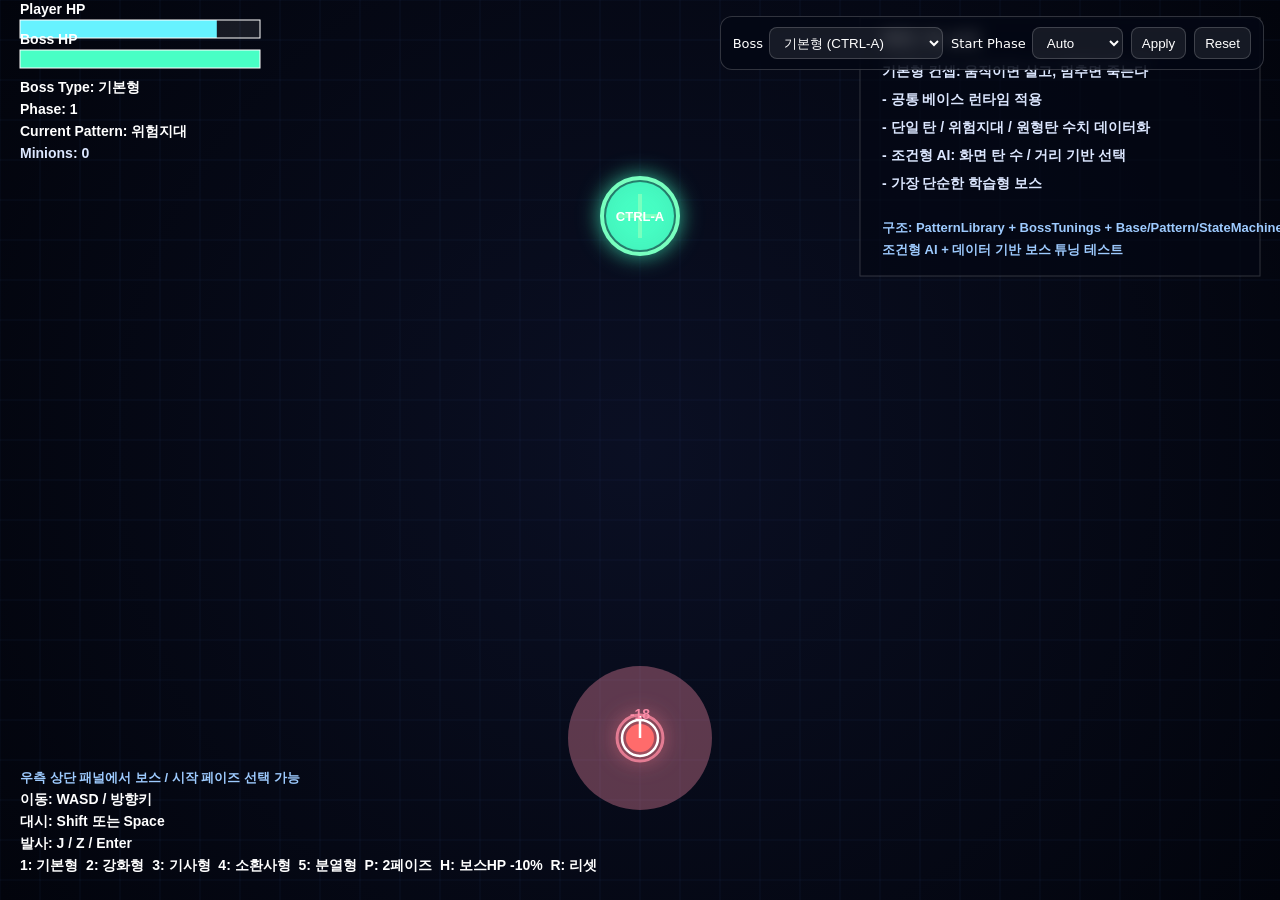
<file: lab/shooting_boss_modular/index.html>
<!DOCTYPE html>
<html lang="ko">
<head>
  <meta charset="UTF-8" />
  <meta name="viewport" content="width=device-width, initial-scale=1.0" />
  <title>Structured Shooting Boss Demo</title>
  <link rel="stylesheet" href="assets/css/styles.css" />
</head>
<body>
  <canvas id="game"></canvas>
  <div id="controlPanel">
    <label>Boss
      <select id="bossSelect"></select>
    </label>
    <label>Start Phase
      <select id="phaseSelect"></select>
    </label>
    <button id="applySelection">Apply</button>
    <button id="resetSelection">Reset</button>
  </div>

  <script src="assets/js/engine.js"></script>
  <script src="assets/js/bosses/bosses.registry.js"></script>
  <script src="assets/js/bosses/bosses.runtime.js"></script>
  <script src="assets/js/bosses/bosses.factory.js"></script>
  <script src="assets/js/app.js"></script>
</body>
</html>
</file>
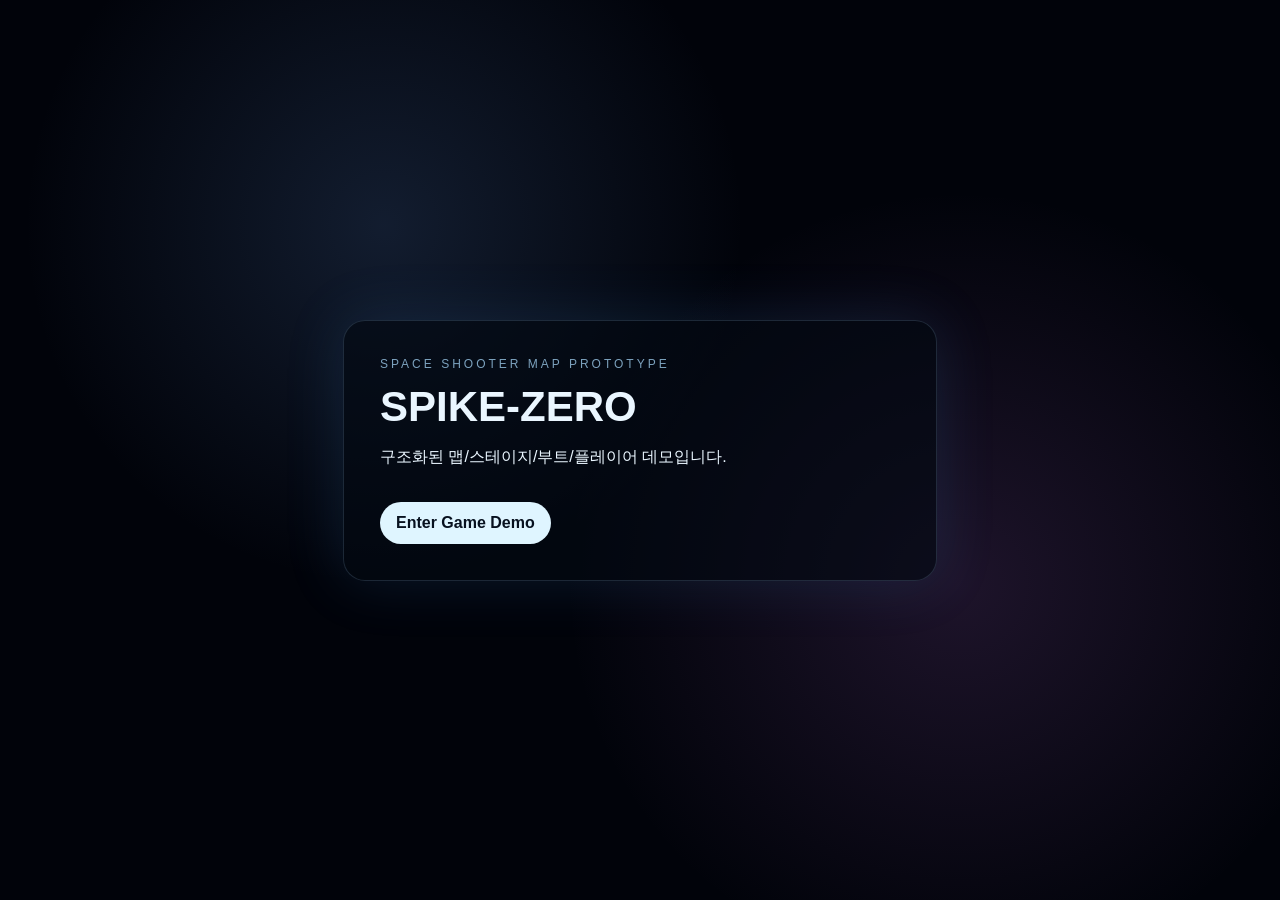
<file: lab/space-maps/space-shooter-structured-map-demo-light/index.html>
<!doctype html>
<html lang="ko">
<head>
  <meta charset="utf-8" />
  <meta name="viewport" content="width=device-width,initial-scale=1" />
  <title>SPIKE-ZERO Map Demo</title>
  <link rel="stylesheet" href="./css/style.css" />
</head>
<body class="intro-page">
  <main class="intro-card">
    <div class="eyebrow">SPACE SHOOTER MAP PROTOTYPE</div>
    <h1>SPIKE-ZERO</h1>
    <p>구조화된 맵/스테이지/부트/플레이어 데모입니다.</p>
    <a class="start-link" href="./game.html">Enter Game Demo</a>
  </main>
</body>
</html>
</file>
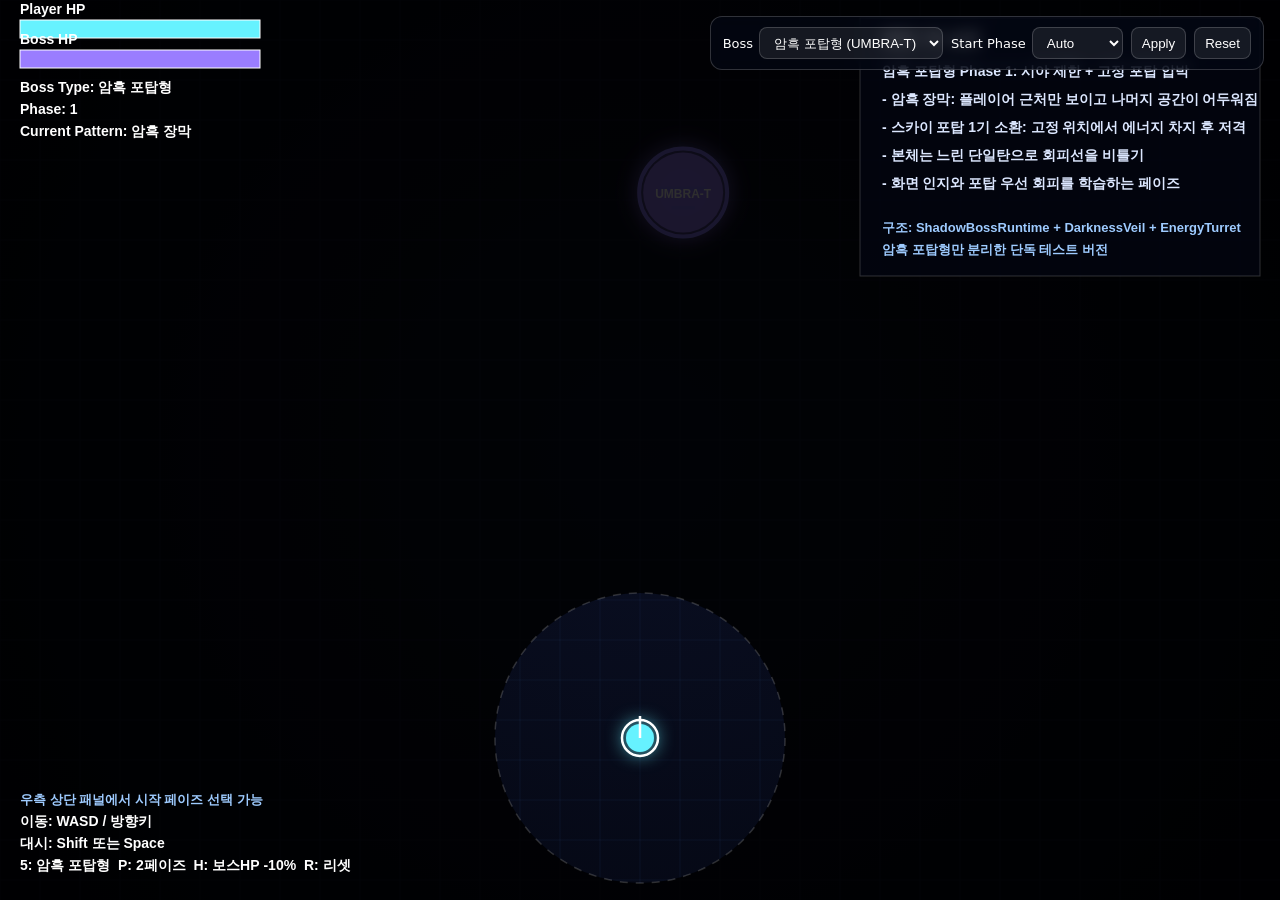
<file: lab/boss_prototype/shadow_boss_turret_only.html>
<!DOCTYPE html>
<html lang="ko">
<head>
  <meta charset="UTF-8" />
  <meta name="viewport" content="width=device-width, initial-scale=1.0" />
  <title>Structured Shooting Boss Demo</title>
  <style>
    html, body {
      margin: 0;
      padding: 0;
      overflow: hidden;
      background: #050816;
      font-family: system-ui, sans-serif;
    }
    canvas {
      display: block;
      background: radial-gradient(circle at center, rgba(24,34,70,0.28), rgba(2,4,12,1));
    }
    #controlPanel {
      position: fixed;
      top: 16px;
      right: 16px;
      z-index: 10;
      display: flex;
      gap: 8px;
      align-items: center;
      flex-wrap: wrap;
      padding: 10px 12px;
      border: 1px solid rgba(255,255,255,0.18);
      background: rgba(4,8,20,0.72);
      backdrop-filter: blur(8px);
      border-radius: 12px;
      color: #fff;
      font-size: 13px;
    }
    #controlPanel label {
      display: flex;
      align-items: center;
      gap: 6px;
    }
    #controlPanel select, #controlPanel button {
      height: 32px;
      border-radius: 8px;
      border: 1px solid rgba(255,255,255,0.18);
      background: rgba(255,255,255,0.08);
      color: #fff;
      padding: 0 10px;
    }
    #controlPanel button { cursor: pointer; }
  </style>
</head>
<body>
<canvas id="game"></canvas>
<div id="controlPanel">
  <label>Boss
    <select id="bossSelect"></select>
  </label>
  <label>Start Phase
    <select id="phaseSelect"></select>
  </label>
  <button id="applySelection">Apply</button>
  <button id="resetSelection">Reset</button>
</div>
<script>
(() => {
  const canvas = document.getElementById("game");
  const ctx = canvas.getContext("2d");

  function resize() {
    canvas.width = innerWidth;
    canvas.height = innerHeight;
  }
  addEventListener("resize", resize);
  resize();

  const TAU = Math.PI * 2;
  const keys = new Set();
  addEventListener("keydown", (e) => keys.add(e.key.toLowerCase()));
  addEventListener("keyup", (e) => keys.delete(e.key.toLowerCase()));

  const bullets = [];
  const hazards = [];
  const projectiles = [];
  const summons = [];
  const effects = [];
  const texts = [];

  const Utils = {
    clamp(v, a, b) { return Math.max(a, Math.min(b, v)); },
    lerp(a, b, t) { return a + (b - a) * t; },
    rand(a, b) { return Math.random() * (b - a) + a; },
    dist(ax, ay, bx, by) { return Math.hypot(bx - ax, by - ay); },
    angleTo(ax, ay, bx, by) { return Math.atan2(by - ay, bx - ax); },
    normalize(x, y) {
      const len = Math.hypot(x, y) || 1;
      return { x: x / len, y: y / len };
    },
    angleDelta(a, b) {
      return Math.atan2(Math.sin(a - b), Math.cos(a - b));
    },
    linePointDistance(x1, y1, x2, y2, px, py) {
      const dx = x2 - x1;
      const dy = y2 - y1;
      const lenSq = dx * dx + dy * dy || 1;
      let t = ((px - x1) * dx + (py - y1) * dy) / lenSq;
      t = Utils.clamp(t, 0, 1);
      const cx = x1 + dx * t;
      const cy = y1 + dy * t;
      return Math.hypot(px - cx, py - cy);
    },
    circleLineHit(cx, cy, r, x1, y1, x2, y2, lineWidth) {
      return Utils.linePointDistance(x1, y1, x2, y2, cx, cy) <= r + lineWidth * 0.5;
    },
    pointInFan(px, py, ox, oy, facing, radius, halfAngle) {
      const dx = px - ox;
      const dy = py - oy;
      const d = Math.hypot(dx, dy);
      if (d > radius) return false;
      const a = Math.atan2(dy, dx);
      return Math.abs(Utils.angleDelta(a, facing)) <= halfAngle;
    }
  };

  function drawText(text, x, y, color = "#fff", size = 14, align = "left", alpha = 1) {
    ctx.save();
    ctx.globalAlpha = alpha;
    ctx.fillStyle = color;
    ctx.font = `bold ${size}px sans-serif`;
    ctx.textAlign = align;
    ctx.fillText(text, x, y);
    ctx.restore();
  }

  function drawGlowCircle(x, y, r, color, alpha = 1) {
    ctx.save();
    ctx.globalAlpha = alpha;
    ctx.shadowBlur = 20;
    ctx.shadowColor = color;
    ctx.fillStyle = color;
    ctx.beginPath();
    ctx.arc(x, y, r, 0, TAU);
    ctx.fill();
    ctx.restore();
  }

  class FloatText {
    constructor(text, x, y, color = "#fff") {
      this.text = text;
      this.x = x;
      this.y = y;
      this.color = color;
      this.life = 0.8;
      this.maxLife = 0.8;
    }
    update(dt) {
      this.life -= dt;
      this.y -= 28 * dt;
      return this.life > 0;
    }
    draw() {
      drawText(this.text, this.x, this.y, this.color, 14, "center", this.life / this.maxLife);
    }
  }

  class Spark {
    constructor(x, y, color = "#ffd166") {
      this.x = x;
      this.y = y;
      this.vx = Utils.rand(-180, 180);
      this.vy = Utils.rand(-180, 180);
      this.life = Utils.rand(0.18, 0.42);
      this.maxLife = this.life;
      this.size = Utils.rand(2, 4);
      this.color = color;
    }
    update(dt) {
      this.life -= dt;
      this.x += this.vx * dt;
      this.y += this.vy * dt;
      this.vx *= 0.92;
      this.vy *= 0.92;
      return this.life > 0;
    }
    draw() {
      const t = this.life / this.maxLife;
      ctx.save();
      ctx.globalAlpha = t;
      ctx.shadowBlur = 12;
      ctx.shadowColor = this.color;
      ctx.fillStyle = this.color;
      ctx.fillRect(this.x, this.y, this.size, this.size);
      ctx.restore();
    }
  }

  class RingEffect {
    constructor(x, y, r = 20, color = "#7df9ff", life = 0.45) {
      this.x = x;
      this.y = y;
      this.r = r;
      this.life = life;
      this.maxLife = life;
      this.color = color;
    }
    update(dt) {
      this.life -= dt;
      this.r += 150 * dt;
      return this.life > 0;
    }
    draw() {
      const t = this.life / this.maxLife;
      ctx.save();
      ctx.globalAlpha = t * 0.9;
      ctx.strokeStyle = this.color;
      ctx.lineWidth = 3;
      ctx.shadowBlur = 20;
      ctx.shadowColor = this.color;
      ctx.beginPath();
      ctx.arc(this.x, this.y, this.r, 0, TAU);
      ctx.stroke();
      ctx.restore();
    }
  }

  class Bullet {
    constructor(x, y, vx, vy, r = 7, color = "#ff7aa2", life = 8, damage = 10) {
      this.x = x;
      this.y = y;
      this.vx = vx;
      this.vy = vy;
      this.r = r;
      this.color = color;
      this.life = life;
      this.damage = damage;
    }
    update(dt, player) {
      this.life -= dt;
      this.x += this.vx * dt;
      this.y += this.vy * dt;
      if (Utils.dist(this.x, this.y, player.x, player.y) < this.r + player.radius) {
        player.damage(this.damage);
        for (let i = 0; i < 8; i++) effects.push(new Spark(this.x, this.y, this.color));
        return false;
      }
      if (this.x < -50 || this.x > canvas.width + 50 || this.y < -50 || this.y > canvas.height + 50) return false;
      return this.life > 0;
    }
    draw() {
      drawGlowCircle(this.x, this.y, this.r, this.color, 0.9);
      ctx.save();
      ctx.strokeStyle = "#fff";
      ctx.lineWidth = 1.5;
      ctx.beginPath();
      ctx.arc(this.x, this.y, this.r + 2, 0, TAU);
      ctx.stroke();
      ctx.restore();
    }
  }

  class RotatingBullet extends Bullet {
    constructor(cx, cy, angle, orbitR, radialSpeed, spin, r = 6, color = "#9a7dff") {
      super(cx, cy, 0, 0, r, color, 4.0, 10);
      this.cx = cx;
      this.cy = cy;
      this.angle = angle;
      this.orbitR = orbitR;
      this.radialSpeed = radialSpeed;
      this.spin = spin;
    }
    update(dt, player) {
      this.life -= dt;
      this.angle += this.spin * dt;
      this.orbitR += this.radialSpeed * dt;
      this.x = this.cx + Math.cos(this.angle) * this.orbitR;
      this.y = this.cy + Math.sin(this.angle) * this.orbitR;
      if (Utils.dist(this.x, this.y, player.x, player.y) < this.r + player.radius) {
        player.damage(this.damage);
        return false;
      }
      return this.life > 0;
    }
  }

  class DelayedBlast {
    constructor(x, y, delay = 1.0, radius = 68, color = "#ff8fab", followPlayer = false, followDuration = 0.8) {
      this.x = x;
      this.y = y;
      this.delay = delay;
      this.maxDelay = delay;
      this.radius = radius;
      this.color = color;
      this.followPlayer = followPlayer;
      this.followDuration = followDuration;
      this.exploded = false;
      this.lifeAfter = 0.18;
    }
    update(dt, player) {
      if (!this.exploded) {
        this.delay -= dt;
        if (this.followPlayer && this.delay > this.maxDelay - this.followDuration) {
          this.x = Utils.lerp(this.x, player.x, 0.08);
          this.y = Utils.lerp(this.y, player.y, 0.08);
        }
        if (this.delay <= 0) {
          this.exploded = true;
          for (let i = 0; i < 18; i++) effects.push(new Spark(this.x, this.y, this.color));
          effects.push(new RingEffect(this.x, this.y, 18, this.color, 0.28));
          if (Utils.dist(this.x, this.y, player.x, player.y) < this.radius + player.radius) {
            player.damage(18);
          }
        }
        return true;
      }
      this.lifeAfter -= dt;
      return this.lifeAfter > 0;
    }
    draw() {
      if (!this.exploded) {
        const t = Math.max(0, this.delay / this.maxDelay);
        ctx.save();
        ctx.globalAlpha = 0.25 + (1 - t) * 0.45;
        ctx.strokeStyle = this.color;
        ctx.lineWidth = 3;
        ctx.setLineDash([10, 8]);
        ctx.shadowBlur = 16;
        ctx.shadowColor = this.color;
        ctx.beginPath();
        ctx.arc(this.x, this.y, this.radius, 0, TAU);
        ctx.stroke();
        ctx.restore();
        drawText((this.delay + 0.05).toFixed(1), this.x, this.y + 4, "#fff", 14, "center");
      } else {
        ctx.save();
        ctx.globalAlpha = this.lifeAfter / 0.18 * 0.35;
        ctx.fillStyle = this.color;
        ctx.beginPath();
        ctx.arc(this.x, this.y, this.radius, 0, TAU);
        ctx.fill();
        ctx.restore();
      }
    }
  }

  class SafeLaneCurtain {
    constructor({ centerX, centerY, startAngle, laneWidth, color = "#ff6bb5", speed = 180, count = 42, radius = 6 }) {
      const step = TAU / count;
      for (let i = 0; i < count; i++) {
        const a = i * step;
        const diff = Utils.angleDelta(a, startAngle);
        if (Math.abs(diff) < laneWidth * 0.5) continue;
        bullets.push(new Bullet(centerX, centerY, Math.cos(a) * speed, Math.sin(a) * speed, radius, color, 6, 12));
      }
    }
    update() { return false; }
    draw() {}
  }

  class DarknessVeil {
    constructor(duration = 2.4, safeRadius = 120, alpha = 0.92) {
      this.duration = duration;
      this.maxDuration = duration;
      this.safeRadius = safeRadius;
      this.alpha = alpha;
    }
    update(dt) {
      this.duration -= dt;
      return this.duration > 0;
    }
    draw(player) {
      const pulse = 1 + Math.sin(performance.now() / 180) * 0.02;
      const revealRadius = Math.max(this.safeRadius, player.radius + 40) * pulse;

      ctx.save();
      ctx.fillStyle = `rgba(0, 0, 0, ${this.alpha})`;
      ctx.beginPath();
      ctx.rect(0, 0, canvas.width, canvas.height);
      ctx.arc(player.x, player.y, revealRadius, 0, TAU, true);
      ctx.fill("evenodd");
      ctx.restore();

      ctx.save();
      ctx.globalAlpha = 0.32;
      ctx.strokeStyle = "rgba(255,255,255,0.55)";
      ctx.lineWidth = 1.5;
      ctx.setLineDash([8, 8]);
      ctx.beginPath();
      ctx.arc(player.x, player.y, revealRadius, 0, TAU);
      ctx.stroke();
      ctx.restore();
    }
  }

  class EnergyTurret {
    constructor(x, y, opts = {}) {
      this.x = x;
      this.y = y;
      this.radius = opts.radius ?? 22;
      this.color = opts.color ?? "#9a7dff";
      this.life = opts.life ?? 10;
      this.maxLife = this.life;
      this.chargeTime = opts.chargeTime ?? 1.3;
      this.shotCooldown = opts.shotCooldown ?? 1.9;
      this.burst = opts.burst ?? 1;
      this.spread = opts.spread ?? 0.12;
      this.bulletSpeed = opts.bulletSpeed ?? 320;
      this.bulletDamage = opts.bulletDamage ?? 10;
      this.charge = 0;
      this.cooldown = opts.startDelay ?? 0.4;
      this.angle = -Math.PI / 2;
      this.kind = opts.kind ?? "SKY-TURRET";
      this.spin = 0;
      this.telegraphColor = opts.telegraphColor ?? "#ff3b57";
      this.telegraphWidth = opts.telegraphWidth ?? 3;
      this.telegraphLength = opts.telegraphLength ?? Math.max(canvas.width, canvas.height) * 1.2;
    }
    update(dt, player) {
      this.life -= dt;
      this.spin += dt;
      const targetAngle = Utils.angleTo(this.x, this.y, player.x, player.y);
      this.angle = Utils.lerp(this.angle, targetAngle, 0.08);
      if (this.cooldown > 0) {
        this.cooldown -= dt;
      } else {
        this.charge += dt;
        if (this.charge >= this.chargeTime) {
          const count = Math.max(1, this.burst);
          const centerOffset = (count - 1) * 0.5;
          for (let i = 0; i < count; i++) {
            const a = this.angle + (i - centerOffset) * this.spread;
            bullets.push(new Bullet(this.x, this.y, Math.cos(a) * this.bulletSpeed, Math.sin(a) * this.bulletSpeed, 7, this.color, 5.5, this.bulletDamage));
          }
          effects.push(new RingEffect(this.x, this.y, 12, this.color, 0.22));
          for (let i = 0; i < 8; i++) effects.push(new Spark(this.x, this.y, this.color));
          this.charge = 0;
          this.cooldown = this.shotCooldown;
        }
      }
      return this.life > 0;
    }
    getChargeRatio() {
      return this.cooldown > 0 ? 0 : Utils.clamp(this.charge / this.chargeTime, 0, 1);
    }
    draw() {
      const chargeRatio = this.getChargeRatio();
      ctx.save();
      ctx.translate(this.x, this.y);
      ctx.rotate(this.angle + Math.PI / 2);
      ctx.shadowBlur = 20;
      ctx.shadowColor = this.color;
      ctx.fillStyle = "rgba(8, 16, 32, 0.95)";
      ctx.beginPath();
      ctx.moveTo(0, -this.radius - 8);
      ctx.lineTo(this.radius * 0.9, -this.radius * 0.2);
      ctx.lineTo(this.radius * 0.7, this.radius);
      ctx.lineTo(-this.radius * 0.7, this.radius);
      ctx.lineTo(-this.radius * 0.9, -this.radius * 0.2);
      ctx.closePath();
      ctx.fill();
      ctx.strokeStyle = this.color;
      ctx.lineWidth = 2.5;
      ctx.stroke();

      ctx.fillStyle = "rgba(255,255,255,0.18)";
      ctx.fillRect(-4, -this.radius - 20, 8, 24);
      ctx.fillStyle = this.color;
      ctx.fillRect(-3, -this.radius - 20 + 24 * (1 - chargeRatio), 6, 24 * chargeRatio);
      ctx.strokeStyle = "#fff";
      ctx.strokeRect(-4, -this.radius - 20, 8, 24);

      ctx.rotate(Math.sin(this.spin * 2.2) * 0.08);
      ctx.strokeStyle = "#ffffff";
      ctx.lineWidth = 3;
      ctx.beginPath();
      ctx.moveTo(0, -6);
      ctx.lineTo(0, -this.radius - 26);
      ctx.stroke();
      ctx.restore();

      drawText(this.kind, this.x, this.y + this.radius + 18, "#cfe3ff", 10, "center", 0.9);
    }
    drawOverlay() {
      const chargeRatio = this.getChargeRatio();
      if (chargeRatio <= 0.12) return;
      const pulse = 0.45 + chargeRatio * 0.45 + Math.sin(performance.now() / 60) * 0.08;
      const tipX = this.x + Math.cos(this.angle) * this.telegraphLength;
      const tipY = this.y + Math.sin(this.angle) * this.telegraphLength;
      ctx.save();
      ctx.globalAlpha = Utils.clamp(pulse, 0.22, 0.95);
      ctx.strokeStyle = this.telegraphColor;
      ctx.lineWidth = this.telegraphWidth + chargeRatio * 2.2;
      ctx.shadowBlur = 20 + chargeRatio * 18;
      ctx.shadowColor = this.telegraphColor;
      ctx.beginPath();
      ctx.moveTo(this.x, this.y);
      ctx.lineTo(tipX, tipY);
      ctx.stroke();
      ctx.globalAlpha = 0.18 + chargeRatio * 0.25;
      ctx.lineWidth = 16 + chargeRatio * 18;
      ctx.stroke();
      ctx.restore();
    }
  }


  class Player {
    constructor(x, y) {
      this.x = x;
      this.y = y;
      this.radius = 14;
      this.speed = 280;
      this.hp = 100;
      this.hitFlash = 0;
      this.dashTime = 0;
      this.dashCooldown = 0;
      this.facing = -Math.PI / 2;
    }
    update(dt) {
      let dx = 0, dy = 0;
      if (keys.has("w") || keys.has("arrowup")) dy -= 1;
      if (keys.has("s") || keys.has("arrowdown")) dy += 1;
      if (keys.has("a") || keys.has("arrowleft")) dx -= 1;
      if (keys.has("d") || keys.has("arrowright")) dx += 1;
      const dir = Utils.normalize(dx, dy);
      if (dx || dy) this.facing = Math.atan2(dir.y, dir.x);

      if ((keys.has("shift") || keys.has(" ")) && this.dashCooldown <= 0) {
        this.dashTime = 0.14;
        this.dashCooldown = 0.6;
        for (let i = 0; i < 10; i++) effects.push(new Spark(this.x, this.y, "#7df9ff"));
      }

      const dashMul = this.dashTime > 0 ? 2.8 : 1;
      this.x += dir.x * this.speed * dashMul * dt;
      this.y += dir.y * this.speed * dashMul * dt;
      this.x = Utils.clamp(this.x, 18, canvas.width - 18);
      this.y = Utils.clamp(this.y, 18, canvas.height - 18);
      this.dashTime = Math.max(0, this.dashTime - dt);
      this.dashCooldown = Math.max(0, this.dashCooldown - dt);
      this.hitFlash = Math.max(0, this.hitFlash - dt);
    }
    damage(amount) {
      if (this.dashTime > 0.02) return;
      this.hp = Math.max(0, this.hp - amount);
      this.hitFlash = 0.18;
      for (let i = 0; i < 8; i++) effects.push(new Spark(this.x, this.y, "#ff7a7a"));
      texts.push(new FloatText(`-${amount}`, this.x, this.y - 18, "#ff8fab"));
    }
    draw() {
      const c = this.hitFlash > 0 ? "#ff6b6b" : "#66f2ff";
      drawGlowCircle(this.x, this.y, this.radius, c, 1);
      const tipX = this.x + Math.cos(this.facing) * 22;
      const tipY = this.y + Math.sin(this.facing) * 22;
      ctx.save();
      ctx.strokeStyle = "#fff";
      ctx.lineWidth = 2.5;
      ctx.beginPath();
      ctx.arc(this.x, this.y, this.radius + 4, 0, TAU);
      ctx.stroke();
      ctx.beginPath();
      ctx.moveTo(this.x, this.y);
      ctx.lineTo(tipX, tipY);
      ctx.stroke();
      ctx.restore();
      if (this.dashTime > 0) {
        ctx.save();
        ctx.globalAlpha = 0.35;
        ctx.strokeStyle = "#7df9ff";
        ctx.lineWidth = 3;
        ctx.beginPath();
        ctx.arc(this.x, this.y, this.radius + 10 + (0.14 - this.dashTime) * 100, 0, TAU);
        ctx.stroke();
        ctx.restore();
      }
    }
  }


  class AfterImage {
    constructor(x, y, radius, angle, color, life = 0.15) {
      this.x = x;
      this.y = y;
      this.radius = radius;
      this.angle = angle;
      this.color = color;
      this.life = life;
      this.maxLife = life;
    }
    update(dt) {
      this.life -= dt;
      return this.life > 0;
    }
    draw() {
      const t = this.life / this.maxLife;
      ctx.save();
      ctx.globalAlpha = t * 0.3;
      ctx.shadowBlur = 16;
      ctx.shadowColor = this.color;
      ctx.fillStyle = this.color;
      ctx.beginPath();
      ctx.arc(this.x, this.y, this.radius, 0, TAU);
      ctx.fill();
      ctx.strokeStyle = "#ffffff";
      ctx.lineWidth = 2;
      ctx.beginPath();
      ctx.moveTo(this.x, this.y);
      ctx.lineTo(this.x + Math.cos(this.angle) * this.radius * 1.2, this.y + Math.sin(this.angle) * this.radius * 1.2);
      ctx.stroke();
      ctx.restore();
    }
  }

  class SlashEffect {
    constructor({ x, y, startAngle, endAngle, color = "#ffffff", life = 0.14, scale = 1 }) {
      this.x = x;
      this.y = y;
      this.startAngle = startAngle;
      this.endAngle = endAngle;
      this.color = color;
      this.life = life;
      this.maxLife = life;
      this.scale = scale;
      this.innerRadius = 20 * scale;
      this.outerRadius = 74 * scale;
    }
    update(dt) {
      this.life -= dt;
      return this.life > 0;
    }
    draw() {
      const t = this.life / this.maxLife;
      const p = 1 - t;
      const innerR = this.innerRadius + p * 10 * this.scale;
      const outerR = this.outerRadius + p * 18 * this.scale;
      const alpha = Math.pow(t, 0.6);
      ctx.save();
      ctx.translate(this.x, this.y);
      const layers = [
        ["#7df9ff", alpha * 0.22, innerR, outerR, this.startAngle, this.endAngle, 24],
        ["#9a7dff", alpha * 0.18, innerR + 4, outerR - 6, this.startAngle + 0.02, this.endAngle - 0.02, 20],
        [this.color, alpha * 0.9, innerR + 6, outerR - 12, this.startAngle + 0.04, this.endAngle - 0.04, 16]
      ];
      for (const [fill, a, inR, outR, sa, ea, blur] of layers) {
        ctx.save();
        ctx.globalAlpha = a;
        ctx.shadowBlur = blur;
        ctx.shadowColor = fill;
        ctx.fillStyle = fill;
        ctx.beginPath();
        ctx.arc(0, 0, outR, sa, ea, false);
        ctx.arc(0, 0, inR, ea, sa, true);
        ctx.closePath();
        ctx.fill();
        ctx.restore();
      }
      ctx.save();
      ctx.globalAlpha = alpha * 0.9;
      ctx.strokeStyle = "#ffffff";
      ctx.lineWidth = 2;
      ctx.shadowBlur = 12;
      ctx.shadowColor = "#ffffff";
      ctx.beginPath();
      ctx.arc(0, 0, (innerR + outerR) * 0.5, this.startAngle + 0.05, this.endAngle - 0.05, false);
      ctx.stroke();
      ctx.restore();
      ctx.restore();
    }
  }

  class PhaseShiftRing extends RingEffect {
    constructor(x, y, color) {
      super(x, y, 28, color, 0.8);
    }
    update(dt) {
      this.life -= dt;
      this.r += 110 * dt / 0.8;
      return this.life > 0;
    }
    draw() {
      const t = this.life / this.maxLife;
      const p = 1 - t;
      ctx.save();
      ctx.globalAlpha = t * 0.85;
      ctx.strokeStyle = this.color;
      ctx.lineWidth = 6 - p * 3;
      ctx.shadowBlur = 26;
      ctx.shadowColor = this.color;
      ctx.beginPath();
      ctx.arc(this.x, this.y, 28 + p * 110, 0, TAU);
      ctx.stroke();
      ctx.restore();
    }
  }

  class TelegraphLine {
    constructor(x1, y1, x2, y2, life = 0.35, color = "#9a7dff") {
      this.x1 = x1;
      this.y1 = y1;
      this.x2 = x2;
      this.y2 = y2;
      this.life = life;
      this.maxLife = life;
      this.color = color;
    }
    update(dt) {
      this.life -= dt;
      return this.life > 0;
    }
    draw() {
      const t = this.life / this.maxLife;
      ctx.save();
      ctx.globalAlpha = 0.18 + t * 0.6;
      ctx.strokeStyle = this.color;
      ctx.lineWidth = 2;
      ctx.setLineDash([8, 8]);
      ctx.shadowBlur = 16;
      ctx.shadowColor = this.color;
      ctx.beginPath();
      ctx.moveTo(this.x1, this.y1);
      ctx.lineTo(this.x2, this.y2);
      ctx.stroke();
      ctx.restore();
    }
  }

  class WaveProjectile {
    constructor(x, y, angle, opts = {}) {
      this.x = x;
      this.y = y;
      this.angle = angle;
      this.speed = opts.speed ?? 420;
      this.radius = opts.radius ?? 16;
      this.life = opts.life ?? 1.2;
      this.maxLife = this.life;
      this.damage = opts.damage ?? 14;
      this.color = opts.color ?? "#7df9ff";
      this.hit = false;
    }
    update(dt, player) {
      this.life -= dt;
      this.x += Math.cos(this.angle) * this.speed * dt;
      this.y += Math.sin(this.angle) * this.speed * dt;
      if (!this.hit && Utils.dist(this.x, this.y, player.x, player.y) <= this.radius + player.radius) {
        this.hit = true;
        player.damage(this.damage);
        for (let i = 0; i < 12; i++) effects.push(new Spark(player.x, player.y, this.color));
      }
      return this.life > 0 && this.x > -80 && this.x < canvas.width + 80 && this.y > -80 && this.y < canvas.height + 80;
    }
    draw() {
      const t = this.life / this.maxLife;
      ctx.save();
      ctx.translate(this.x, this.y);
      ctx.rotate(this.angle);
      ctx.globalAlpha = Math.max(0.28, t);
      ctx.shadowBlur = 24;
      ctx.shadowColor = this.color;
      ctx.fillStyle = this.color === "#ff6bd6" ? "rgba(255,107,214,0.35)" : "rgba(125,249,255,0.35)";
      ctx.beginPath();
      ctx.moveTo(30, 0);
      ctx.quadraticCurveTo(0, 16, -24, 0);
      ctx.quadraticCurveTo(0, -16, 30, 0);
      ctx.fill();
      ctx.strokeStyle = "#ffffff";
      ctx.lineWidth = 2;
      ctx.beginPath();
      ctx.moveTo(26, 0);
      ctx.lineTo(-20, 0);
      ctx.stroke();
      ctx.restore();
    }
  }

  const PatternLibrary = {
    single(runtime) {
      const player = runtime.player;
      const angle = Utils.angleTo(runtime.x, runtime.y, player.x, player.y);
      bullets.push(new Bullet(runtime.x, runtime.y, Math.cos(angle) * 260, Math.sin(angle) * 260, 7, "#ff9e7a", 5, 10));
      runtime.stateText = "단일 탄";
    },

    radial(runtime, options = {}) {
      const count = options.count ?? 10;
      const speed = options.speed ?? 140;
      const color = options.color ?? "#9a7dff";
      for (let i = 0; i < count; i++) {
        const a = (i / count) * TAU;
        bullets.push(new Bullet(runtime.x, runtime.y, Math.cos(a) * speed, Math.sin(a) * speed, 7, color, 6, 10));
      }
      runtime.stateText = "원형 확산";
    },

    danger(runtime) {
      const player = runtime.player;
      hazards.push(new DelayedBlast(player.x, player.y, 1.0, 72, "#ff8fab", false));
      runtime.stateText = "위험지대";
    },

    trackingZone(runtime) {
      const player = runtime.player;
      hazards.push(new DelayedBlast(player.x, player.y, 1.1, 64, "#ffb347", true, 0.8));
      runtime.stateText = "추적 위험지대";
    },

    rotating(runtime) {
      const count = 14;
      const base = performance.now() / 1000;
      for (let i = 0; i < count; i++) {
        bullets.push(new RotatingBullet(runtime.x, runtime.y, base + (i / count) * TAU, 10, 65, 1.9, 6, "#9a7dff"));
      }
      runtime.stateText = "회전 탄막";
    },

    safeLane(runtime, options = {}) {
      const player = runtime.player;
      let angle = Utils.angleTo(runtime.x, runtime.y, player.x, player.y);
      if (options.randomize) angle += Utils.rand(-1.2, 1.2);
      hazards.push(new SafeLaneCurtain({
        centerX: runtime.x,
        centerY: runtime.y,
        startAngle: angle,
        laneWidth: options.randomize ? 0.52 : 0.68,
        color: options.randomize ? "#ff6bb5" : "#7df9ff",
        speed: options.randomize ? 220 : 190,
        count: options.randomize ? 56 : 46,
        radius: options.randomize ? 6 : 7
      }));
      runtime.stateText = options.randomize ? "랜덤 안전지대" : "안전지대 탄막";
    },

    doubleRing(runtime) {
      const outer = 18;
      const inner = 12;
      for (let i = 0; i < outer; i++) {
        const a = (i / outer) * TAU;
        bullets.push(new Bullet(runtime.x, runtime.y, Math.cos(a) * 120, Math.sin(a) * 120, 7, "#ffb347", 6, 10));
      }
      for (let i = 0; i < inner; i++) {
        const a = (i / inner) * TAU + Math.PI / inner;
        bullets.push(new Bullet(runtime.x, runtime.y, Math.cos(a) * 260, Math.sin(a) * 260, 6, "#ff6bb5", 4.8, 12));
      }
      runtime.stateText = "이중 탄막";
    },

    teleportBlast(runtime) {
      const player = runtime.player;
      const a = Utils.rand(0, TAU);
      const r = Utils.rand(110, 160);
      runtime.x = Utils.clamp(player.x + Math.cos(a) * r, 80, canvas.width - 80);
      runtime.y = Utils.clamp(player.y + Math.sin(a) * r, 80, canvas.height * 0.6);
      for (let i = 0; i < 14; i++) effects.push(new Spark(runtime.x, runtime.y, "#ff6bb5"));
      effects.push(new RingEffect(runtime.x, runtime.y, 14, "#ff6bb5", 0.24));
      hazards.push(new DelayedBlast(runtime.x, runtime.y, 0.45, 88, "#ff6bb5", false));
      runtime.stateText = "텔포 폭발";
    }
  };

  const BossRegistry = {
    basic: {
      id: "basic",
      label: "기본형",
      code: "CTRL-A",
      radius: 34,
      maxHp: 220,
      colors(runtime) {
        return { body: "#79ffbf", glow: "#48ffc5" };
      },
      movement(runtime, dt) {
        runtime.x = Utils.lerp(runtime.x, canvas.width * 0.5, dt * 0.4);
        runtime.y = Utils.lerp(runtime.y, canvas.height * 0.24, dt * 0.4);
      },
      phases: [
        {
          threshold: 1,
          cooldown: () => 1.0 + Utils.rand(0.0, 0.35),
          patternOrder: [
            { name: "single" },
            { name: "single" },
            { name: "danger" },
            { name: "radial", options: { count: 10, speed: 135, color: "#9a7dff" } }
          ]
        }
      ],
      panel(runtime) {
        return [
          "기본형 컨셉: 움직이면 살고, 멈추면 죽는다",
          "- 이동 거의 없음 / 느린 공격 템포",
          "- 단일 탄: 기본 회피 유도",
          "- 원형 확산: 공간 벌리기 학습",
          "- 위험지대: 예측 이동 학습",
          "- 루프: 단일탄 -> 단일탄 -> 위험지대 -> 원형탄"
        ];
      }
    },

    advanced: {
      id: "advanced",
      label: "강화형",
      code: "CTRL-X",
      radius: 42,
      maxHp: 500,
      colors(runtime) {
        if (runtime.phase === 1) return { body: "#7a5cff", glow: "#9a7dff" };
        return { body: "#ff6bb5", glow: "#ff8fab" };
      },
      movement(runtime, dt) {
        const player = runtime.player;
        if (runtime.phase === 1) {
          const orbit = performance.now() / 1000 * 0.65;
          const tx = canvas.width * 0.5 + Math.cos(orbit) * 110;
          const ty = canvas.height * 0.24 + Math.sin(orbit * 2) * 26;
          runtime.x = Utils.lerp(runtime.x, tx, dt * 1.3);
          runtime.y = Utils.lerp(runtime.y, ty, dt * 1.3);
        } else {
          const desired = Utils.angleTo(runtime.x, runtime.y, player.x, player.y) + Math.PI / 2;
          const tx = player.x + Math.cos(desired) * 170;
          const ty = Utils.clamp(player.y + Math.sin(desired) * 110, 80, canvas.height * 0.58);
          runtime.x = Utils.lerp(runtime.x, tx, dt * 1.6);
          runtime.y = Utils.lerp(runtime.y, ty, dt * 1.6);
        }
      },
      onPhaseEnter(runtime, newPhase) {
        if (newPhase !== 2) return;
        runtime.phaseTransition = 1.4;
        runtime.stateText = "PHASE SHIFT";
        for (let i = 0; i < 26; i++) effects.push(new Spark(runtime.x, runtime.y, "#ff6bb5"));
        effects.push(new RingEffect(runtime.x, runtime.y, 18, "#ff6bb5", 0.55));
      },
      duringPhaseTransition(runtime) {
        if (runtime.phaseTransition > 0.7 && runtime.aiTimer <= 0) {
          runtime.aiTimer = 0.22;
          PatternLibrary.single(runtime);
        }
      },
      phases: [
        {
          threshold: 1,
          cooldown: () => 0.95,
          patternOrder: [
            { name: "rotating" },
            { name: "trackingZone" },
            { name: "safeLane", options: { randomize: false } }
          ]
        },
        {
          threshold: 0.5,
          cooldown: () => 0.78,
          patternOrder: [
            { name: "doubleRing" },
            { name: "safeLane", options: { randomize: true } },
            { name: "teleportBlast" }
          ]
        }
      ],
      panel(runtime) {
        if (runtime.phase === 1) {
          return [
            "강화형 Phase 1: 안전지대 찾기",
            "- 회전 탄막: 지속 압박",
            "- 추적 위험지대: 이동 제한",
            "- 안전지대 탄막: 빈 각도를 읽어야 생존",
            "- AI: 상단 선회로 화면을 설계"
          ];
        }
        return [
          "강화형 Phase 2: 생존 난이도 급상승",
          "- 이중 탄막: 속도 차이로 타이밍 압박",
          "- 랜덤 안전지대: 정답 위치가 바뀜",
          "- 텔포 폭발: 근처 등장 후 강제 이탈",
          "- AI: 측면을 잡고 짧은 템포로 패턴 연결"
        ];
      }
    },

    knight: {
      id: "knight",
      label: "돌진 기사형",
      code: "ELITE-K",
      mode: "knight",
      radius: 22,
      maxHp: 300,
      phases: [
        { threshold: 1 },
        { threshold: 0.5 }
      ],
      colors(runtime) {
        if (runtime.phase === 1) return { body: "#7a5cff", glow: "#9a7dff" };
        return { body: "#ff5abf", glow: "#ff6bd6" };
      },
      panel(runtime) {
        if (runtime.phase === 1) {
          return [
            "기사형 Phase 1: 접근 후 예고선 돌진",
            "- 접근 / 측면 이동 / 차지 / 공격 / 후딜",
            "- 전진 베기, 좌우 스텝 베기, 파동 베기",
            "- 근접 압박 중심 상태 머신",
            "- 예고선을 보고 대시 타이밍 학습"
          ];
        }
        return [
          "기사형 Phase 2: 더 빠른 돌진과 콤보",
          "- 크로스 러시 콤보",
          "- 버스트 웨이브 3갈래 파동",
          "- 페이즈 전환 시 폭주 연출",
          "- 돌진형 상태 머신 보스 테스트용"
        ];
      }
    },

    split: {
      id: "split",
      label: "분열형",
      code: "GEMINI",
      mode: "split",
      radius: 38,
      maxHp: 420,
      phases: [
        { threshold: 1 },
        { threshold: 0.5 }
      ],
      colors(runtime) {
        if (runtime.phase === 1) return { body: "#ffd166", glow: "#ffb347" };
        return { body: "#7df9ff", glow: "#ff6bb5" };
      },
      panel(runtime) {
        if (runtime.phase === 1) {
          return [
            "분열형 Phase 1: 단일 코어로 화면 제어",
            "- 원형탄 / 추적 위험지대 / 안전지대 탄막",
            "- 중앙 고정에 가까운 안정적 탄막 패턴",
            "- 체력 50% 이하에서 둘로 분열",
            "- 분열 전의 학습 페이즈"
          ];
        }
        return [
          "분열형 Phase 2: 역할이 다른 2개체 협공",
          "- 청색 코어: 단일탄 / 확산탄 / 안전지대 탄막",
          "- 적색 코어: 측면 이동 후 돌진 폭발 압박",
          "- 두 개체 쿨다운을 어긋나게 배치",
          "- 한쪽 격파 시 남은 개체가 폭주",
          "- 분열 직후 짧은 무적으로 전개 안정화"
        ];
      }
    },

    shadow: {
      id: "shadow",
      label: "암흑 포탑형",
      code: "UMBRA-T",
      mode: "shadow",
      radius: 40,
      maxHp: 460,
      phases: [
        { threshold: 1 },
        { threshold: 0.5 }
      ],
      colors(runtime) {
        if (runtime.phase === 1) return { body: "#8d7dff", glow: "#9a7dff" };
        return { body: "#ff8fab", glow: "#b78cff" };
      },
      panel(runtime) {
        if (runtime.phase === 1) {
          return [
            "암흑 포탑형 Phase 1: 시야 제한 + 고정 포탑 압박",
            "- 암흑 장막: 플레이어 근처만 보이고 나머지 공간이 어두워짐",
            "- 스카이 포탑 1기 소환: 고정 위치에서 에너지 차지 후 저격",
            "- 본체는 느린 단일탄으로 회피선을 비틀기",
            "- 화면 인지와 포탑 우선 회피를 학습하는 페이즈"
          ];
        }
        return [
          "암흑 포탑형 Phase 2: 더 좁은 시야와 강화 포탑",
          "- 암흑 장막 지속시간 증가 / 안전 시야 반경 축소",
          "- 스카이 포탑 1기 소환: 차지 후 3갈래 사격",
          "- 본체 추가 확산탄으로 장막 안에서도 판단 압박",
          "- 장막 + 포탑 + 본체탄을 동시에 관리하는 생존형 보스"
        ];
      }
    }

  };

  class BossRuntime {
    constructor(type, player, startPhase = "auto") {
      this.player = player;
      this.setDefinition(type, startPhase);
    }

    setDefinition(type, startPhase = "auto") {
      const definition = BossRegistry[type];
      if (!definition) throw new Error(`Unknown boss type: ${type}`);
      this.definition = definition;
      this.type = definition.id;
      this.x = canvas.width * 0.5;
      this.y = canvas.height * 0.24;
      this.radius = definition.radius;
      this.maxHp = definition.maxHp;
      this.hp = this.maxHp;
      this.phase = 1;
      this.phaseTransition = 0;
      this.aiTimer = 0;
      this.stateText = "IDLE";
      this.loopCursor = 0;
      this.currentPhaseData = this.getPhaseData();
      this.applyStartPhase(startPhase);
    }

    applyStartPhase(startPhase = "auto") {
      if (startPhase === "auto") return;
      const phaseIndex = Math.max(1, Math.min(Number(startPhase) || 1, this.definition.phases.length));
      const phaseData = this.definition.phases[phaseIndex - 1];
      this.phase = phaseIndex;
      this.currentPhaseData = phaseData;
      this.phaseTransition = 0;
      this.aiTimer = 0;
      this.loopCursor = 0;
      this.hp = this.maxHp * phaseData.threshold;
      this.stateText = `TEST START P${phaseIndex}`;
    }

    getPhaseData() {
      let selected = this.definition.phases[0];
      const ratio = this.hp / this.maxHp;
      for (const phase of this.definition.phases) {
        if (ratio <= phase.threshold) selected = phase;
      }
      return selected;
    }

    syncPhase() {
      const previousPhase = this.phase;
      const nextPhaseData = this.getPhaseData();
      const nextPhase = this.definition.phases.indexOf(nextPhaseData) + 1;
      if (nextPhase !== previousPhase) {
        this.phase = nextPhase;
        this.currentPhaseData = nextPhaseData;
        this.loopCursor = 0;
        if (this.definition.onPhaseEnter) this.definition.onPhaseEnter(this, nextPhase);
      } else {
        this.currentPhaseData = nextPhaseData;
      }
    }

    forcePhase2() {
      if (this.definition.phases.length < 2 || this.phase !== 1) return;
      this.hp = this.maxHp * this.definition.phases[1].threshold;
      this.syncPhase();
    }

    update(dt) {
      this.syncPhase();
      this.definition.movement(this, dt);
      this.aiTimer -= dt;

      if (this.phaseTransition > 0) {
        this.phaseTransition -= dt;
        if (this.definition.duringPhaseTransition) this.definition.duringPhaseTransition(this);
        return;
      }

      if (this.aiTimer > 0) return;

      const phaseData = this.currentPhaseData;
      this.aiTimer = phaseData.cooldown();
      const pattern = phaseData.patternOrder[this.loopCursor % phaseData.patternOrder.length];
      this.loopCursor++;
      const fn = PatternLibrary[pattern.name];
      if (fn) fn(this, pattern.options || {});
    }

    draw() {
      const colors = this.definition.colors(this);
      drawGlowCircle(this.x, this.y, this.radius, colors.glow, 0.92);
      ctx.save();
      ctx.strokeStyle = colors.body;
      ctx.lineWidth = 4;
      ctx.shadowBlur = 22;
      ctx.shadowColor = colors.glow;
      ctx.beginPath();
      ctx.arc(this.x, this.y, this.radius + 4, 0, TAU);
      ctx.stroke();
      const c = this.radius * 0.65;
      ctx.beginPath();
      ctx.moveTo(this.x - c, this.y);
      ctx.lineTo(this.x + c, this.y);
      ctx.moveTo(this.x, this.y - c);
      ctx.lineTo(this.x, this.y + c);
      ctx.stroke();
      ctx.restore();

      drawText(this.definition.code, this.x, this.y + 5, "#fff", 13, "center");
      if (this.phaseTransition > 0) {
        ctx.save();
        ctx.globalAlpha = 0.3 + Math.sin(performance.now() / 100) * 0.2;
        ctx.strokeStyle = "#fff";
        ctx.lineWidth = 3;
        ctx.beginPath();
        ctx.arc(this.x, this.y, this.radius + 16, 0, TAU);
        ctx.stroke();
        ctx.restore();
      }
    }
  }


  class KnightBossRuntime {
    constructor(type, player, startPhase = "auto") {
      this.player = player;
      this.definition = BossRegistry[type];
      this.type = type;
      this.x = canvas.width * 0.5;
      this.y = canvas.height * 0.25;
      this.radius = this.definition.radius;
      this.maxHp = this.definition.maxHp;
      this.hp = this.maxHp;
      this.phase = 1;
      this.state = "APPROACH";
      this.stateTime = 0;
      this.stateDuration = 0.6;
      this.angle = 0;
      this.lockedAngle = 0;
      this.strafeDir = 1;
      this.chargeJitter = 0;
      this.hitApplied = false;
      this.attackSpawned = false;
      this.afterImageTimer = 0;
      this.attackPattern = "FORWARD_SLASH";
      this.attackStartX = this.x;
      this.attackStartY = this.y;
      this.attackEndX = this.x;
      this.attackEndY = this.y;
      this.comboStep = 0;
      this.stateText = this.state;
      this.stats = this.getPhaseStats(1);
      this.applyStartPhase(startPhase);
    }

    getPhaseStats(phase) {
      if (phase === 1) {
        return { moveSpeed: 118, attackDamage: 20, desiredRange: 150, attackRange: 185, strafeBias: 0.65, telegraphColor: "#9a7dff", bodyColor: "#7a5cff", glow: "#9a7dff" };
      }
      return { moveSpeed: 152, attackDamage: 24, desiredRange: 170, attackRange: 230, strafeBias: 0.85, telegraphColor: "#ff6bd6", bodyColor: "#ff5abf", glow: "#ff6bd6" };
    }

    applyStartPhase(startPhase = "auto") {
      if (startPhase === "2") {
        this.phase = 2;
        this.stats = this.getPhaseStats(2);
        this.hp = this.maxHp * 0.5;
        this.state = "BERSERK";
        this.stateTime = 0;
        this.stateDuration = 1.0;
        this.stateText = "TEST START P2";
      }
    }

    forcePhase2() {
      if (this.phase === 1) {
        this.hp = this.maxHp * 0.5;
        this.updatePhase(true);
      }
    }

    updatePhase(forceEffect = false) {
      const nextPhase = this.hp <= this.maxHp * 0.5 ? 2 : 1;
      if (nextPhase !== this.phase || forceEffect) {
        if (nextPhase !== this.phase) this.phase = nextPhase;
        this.stats = this.getPhaseStats(this.phase);
        if (this.phase === 2) {
          this.state = "BERSERK";
          this.stateTime = 0;
          this.stateDuration = 1.0;
          this.chargeJitter = 0;
          this.comboStep = 0;
          this.stateText = "BERSERK";
          effects.push(new PhaseShiftRing(this.x, this.y, this.stats.glow));
          for (let i = 0; i < 26; i++) effects.push(new Spark(this.x, this.y, this.stats.glow));
        }
      }
    }

    pickPattern() {
      const d = Utils.dist(this.x, this.y, this.player.x, this.player.y);
      if (this.phase === 1) {
        if (d > 165) return Math.random() < 0.55 ? "FORWARD_SLASH" : "WAVE_SLASH";
        const r = Math.random();
        if (r < 0.22) return "LEFT_STEP_SLASH";
        if (r < 0.44) return "RIGHT_STEP_SLASH";
        if (r < 0.66) return "BACK_STEP_SLASH";
        if (r < 0.84) return "FORWARD_SLASH";
        return "WAVE_SLASH";
      }
      if (d > 190) return Math.random() < 0.6 ? "BURST_WAVE" : "CROSS_RUSH";
      const r = Math.random();
      if (r < 0.28) return "CROSS_RUSH";
      if (r < 0.48) return "BURST_WAVE";
      if (r < 0.63) return "LEFT_STEP_SLASH";
      if (r < 0.78) return "RIGHT_STEP_SLASH";
      if (r < 0.9) return "FORWARD_SLASH";
      return "BACK_STEP_SLASH";
    }

    getAttackVector(pattern, facing) {
      const forward = { x: Math.cos(facing), y: Math.sin(facing) };
      const left = { x: -forward.y, y: forward.x };
      const right = { x: forward.y, y: -forward.x };
      switch (pattern) {
        case "LEFT_STEP_SLASH": return { x: left.x * 130 + forward.x * 34, y: left.y * 130 + forward.y * 34, duration: this.phase === 1 ? 0.18 : 0.15 };
        case "RIGHT_STEP_SLASH": return { x: right.x * 130 + forward.x * 34, y: right.y * 130 + forward.y * 34, duration: this.phase === 1 ? 0.18 : 0.15 };
        case "BACK_STEP_SLASH": return { x: -forward.x * 100, y: -forward.y * 100, duration: 0.2 };
        case "FORWARD_SLASH": return { x: forward.x * (this.phase === 1 ? 165 : 190), y: forward.y * (this.phase === 1 ? 165 : 190), duration: this.phase === 1 ? 0.16 : 0.13 };
        case "CROSS_RUSH": {
          const side = this.comboStep % 2 === 0 ? left : right;
          return { x: forward.x * 120 + side.x * 110, y: forward.y * 120 + side.y * 110, duration: 0.12 };
        }
        default: return { x: 0, y: 0, duration: this.phase === 1 ? 0.22 : 0.18 };
      }
    }

    setState(next) {
      this.state = next;
      this.stateTime = 0;
      this.stateText = next;
      const player = this.player;
      if (next === "APPROACH") {
        this.stateDuration = Utils.rand(this.phase === 1 ? 0.45 : 0.3, this.phase === 1 ? 0.85 : 0.6);
      } else if (next === "STRAFE") {
        this.stateDuration = Utils.rand(this.phase === 1 ? 0.5 : 0.35, this.phase === 1 ? 0.95 : 0.7);
        this.strafeDir = Math.random() < 0.5 ? -1 : 1;
      } else if (next === "CHARGE") {
        this.lockedAngle = Utils.angleTo(this.x, this.y, player.x, player.y);
        this.attackPattern = this.pickPattern();
        if (this.attackPattern === "WAVE_SLASH") this.stateDuration = this.phase === 1 ? 0.46 : 0.3;
        else if (this.attackPattern === "BURST_WAVE") this.stateDuration = 0.28;
        else if (this.attackPattern === "CROSS_RUSH") this.stateDuration = 0.22;
        else this.stateDuration = this.phase === 1 ? 0.32 : 0.22;
        this.chargeJitter = 0;
        const len = (this.attackPattern === "WAVE_SLASH" || this.attackPattern === "BURST_WAVE") ? 220 : 180;
        effects.push(new TelegraphLine(this.x, this.y, this.x + Math.cos(this.lockedAngle) * len, this.y + Math.sin(this.lockedAngle) * len, this.stateDuration, this.stats.telegraphColor));
      } else if (next === "ATTACK") {
        this.hitApplied = false;
        this.attackSpawned = false;
        this.afterImageTimer = 0;
        this.attackStartX = this.x;
        this.attackStartY = this.y;
        const v = this.getAttackVector(this.attackPattern, this.lockedAngle);
        this.attackEndX = this.x + v.x;
        this.attackEndY = this.y + v.y;
        this.stateDuration = v.duration;
      } else if (next === "RECOVERY") {
        if (this.phase === 2 && this.attackPattern === "CROSS_RUSH" && this.comboStep < 1) {
          this.comboStep += 1;
          this.setState("CHARGE");
          return;
        }
        this.comboStep = 0;
        this.stateDuration = this.phase === 1 ? (this.attackPattern === "WAVE_SLASH" ? 0.42 : 0.34) : (this.attackPattern === "BURST_WAVE" ? 0.16 : 0.22);
      } else if (next === "BERSERK") {
        this.stateDuration = 1.0;
      }
    }

    spawnAttackEffect() {
      const cx = this.x + Math.cos(this.lockedAngle) * 18;
      const cy = this.y + Math.sin(this.lockedAngle) * 18;
      const accent = this.phase === 1 ? "#7df9ff" : this.stats.glow;
      let startAngle = this.lockedAngle - Math.PI * 0.75;
      let endAngle = this.lockedAngle + Math.PI * 0.15;
      if (this.attackPattern === "LEFT_STEP_SLASH") {
        startAngle = this.lockedAngle - Math.PI * 1.05;
        endAngle = this.lockedAngle - Math.PI * 0.12;
      } else if (this.attackPattern === "RIGHT_STEP_SLASH") {
        startAngle = this.lockedAngle + Math.PI * 0.12;
        endAngle = this.lockedAngle + Math.PI * 1.05;
      } else if (this.attackPattern === "BACK_STEP_SLASH") {
        startAngle = this.lockedAngle - Math.PI * 0.65;
        endAngle = this.lockedAngle + Math.PI * 0.30;
      } else if (this.attackPattern === "WAVE_SLASH" || this.attackPattern === "BURST_WAVE") {
        startAngle = this.lockedAngle - Math.PI * 0.6;
        endAngle = this.lockedAngle + Math.PI * 0.22;
      } else if (this.attackPattern === "CROSS_RUSH") {
        startAngle = this.lockedAngle - Math.PI * 0.9;
        endAngle = this.lockedAngle + Math.PI * 0.9;
      }
      effects.push(new SlashEffect({ x: cx, y: cy, startAngle, endAngle, color: "#ffffff", life: 0.14, scale: this.attackPattern === "CROSS_RUSH" ? 1.15 : 1 }));
      effects.push(new SlashEffect({ x: cx - Math.cos(this.lockedAngle) * 8, y: cy - Math.sin(this.lockedAngle) * 8, startAngle: startAngle + 0.06, endAngle: endAngle - 0.06, color: accent, life: 0.10, scale: 0.8 }));
    }

    update(dt) {
      this.updatePhase();
      this.stateTime += dt;
      this.angle = Utils.angleTo(this.x, this.y, this.player.x, this.player.y);
      if (this.state === "APPROACH") this.updateApproach(dt);
      else if (this.state === "STRAFE") this.updateStrafe(dt);
      else if (this.state === "CHARGE") this.updateCharge(dt);
      else if (this.state === "ATTACK") this.updateAttack(dt);
      else if (this.state === "RECOVERY") this.updateRecovery(dt);
      else if (this.state === "BERSERK") this.updateBerserk(dt);
      this.x = Utils.clamp(this.x, 24, canvas.width - 24);
      this.y = Utils.clamp(this.y, 24, canvas.height - 24);
    }

    updateApproach(dt) {
      const d = Utils.dist(this.x, this.y, this.player.x, this.player.y);
      const angle = Utils.angleTo(this.x, this.y, this.player.x, this.player.y);
      const forward = { x: Math.cos(angle), y: Math.sin(angle) };
      if (d > this.stats.desiredRange) {
        this.x += forward.x * this.stats.moveSpeed * dt;
        this.y += forward.y * this.stats.moveSpeed * dt;
      } else if (d < this.stats.desiredRange - 25) {
        this.x -= forward.x * this.stats.moveSpeed * 0.45 * dt;
        this.y -= forward.y * this.stats.moveSpeed * 0.45 * dt;
      }
      if (d <= this.stats.attackRange && this.stateTime > 0.24) {
        this.setState(Math.random() < this.stats.strafeBias ? "STRAFE" : "CHARGE");
        return;
      }
      if (this.stateTime >= this.stateDuration) this.setState("STRAFE");
    }

    updateStrafe(dt) {
      const toPlayer = Utils.angleTo(this.x, this.y, this.player.x, this.player.y);
      const d = Utils.dist(this.x, this.y, this.player.x, this.player.y);
      const forward = { x: Math.cos(toPlayer), y: Math.sin(toPlayer) };
      const side = { x: -forward.y * this.strafeDir, y: forward.x * this.strafeDir };
      let vx = side.x * this.stats.moveSpeed * (this.phase === 1 ? 0.95 : 1.15);
      let vy = side.y * this.stats.moveSpeed * (this.phase === 1 ? 0.95 : 1.15);
      if (d > this.stats.desiredRange + 20) { vx += forward.x * this.stats.moveSpeed * 0.6; vy += forward.y * this.stats.moveSpeed * 0.6; }
      else if (d < this.stats.desiredRange - 30) { vx -= forward.x * this.stats.moveSpeed * 0.45; vy -= forward.y * this.stats.moveSpeed * 0.45; }
      this.x += vx * dt;
      this.y += vy * dt;
      if (this.phase === 2 && this.stateTime > this.stateDuration * 0.35 && Math.random() < 0.018) this.strafeDir *= -1;
      if (d <= this.stats.attackRange && this.stateTime >= this.stateDuration * (this.phase === 1 ? 0.45 : 0.28)) { this.setState("CHARGE"); return; }
      if (this.stateTime >= this.stateDuration) this.setState("APPROACH");
    }

    updateCharge(dt) {
      this.chargeJitter = Math.sin(this.stateTime * (this.phase === 1 ? 60 : 90)) * (this.phase === 1 ? 2.2 : 3.2);
      if (this.attackPattern !== "WAVE_SLASH" && this.attackPattern !== "BURST_WAVE") {
        const drift = Utils.angleTo(this.x, this.y, this.player.x, this.player.y);
        this.lockedAngle = Utils.lerp(this.lockedAngle, drift, this.phase === 1 ? 0.09 : 0.18);
      }
      if (this.stateTime >= this.stateDuration) this.setState("ATTACK");
    }

    updateBerserk(dt) {
      this.chargeJitter = Math.sin(this.stateTime * 120) * 4.0;
      if (this.stateTime >= this.stateDuration * 0.55 && this.stateTime - dt < this.stateDuration * 0.55) {
        for (let i = 0; i < 3; i++) {
          const a = this.angle + (i - 1) * 0.24;
          projectiles.push(new WaveProjectile(this.x + Math.cos(a) * 42, this.y + Math.sin(a) * 42, a, { speed: 360, color: this.stats.glow, damage: 10, radius: 14, life: 1.1 }));
        }
      }
      if (this.stateTime >= this.stateDuration) this.setState("CHARGE");
    }

    updateAttack(dt) {
      const t = Utils.clamp(this.stateTime / this.stateDuration, 0, 1);
      const prevX = this.x;
      const prevY = this.y;
      if (this.attackPattern !== "WAVE_SLASH" && this.attackPattern !== "BURST_WAVE") {
        this.x = Utils.lerp(this.attackStartX, this.attackEndX, t);
        this.y = Utils.lerp(this.attackStartY, this.attackEndY, t);
        this.afterImageTimer -= dt;
        if (this.afterImageTimer <= 0) {
          this.afterImageTimer = this.phase === 1 ? 0.028 : 0.02;
          effects.push(new AfterImage(this.x, this.y, this.radius, this.lockedAngle, this.phase === 1 ? "#7df9ff" : this.stats.glow));
        }
      }
      if (!this.attackSpawned && t >= (this.phase === 1 ? 0.22 : 0.16)) {
        this.attackSpawned = true;
        this.spawnAttackEffect();
        if (this.attackPattern === "WAVE_SLASH") {
          const sx = this.x + Math.cos(this.lockedAngle) * 54;
          const sy = this.y + Math.sin(this.lockedAngle) * 54;
          projectiles.push(new WaveProjectile(sx, sy, this.lockedAngle, { color: this.phase === 1 ? "#7df9ff" : this.stats.glow, damage: this.phase === 1 ? 14 : 18, speed: this.phase === 1 ? 420 : 520 }));
        } else if (this.attackPattern === "BURST_WAVE") {
          for (let i = -1; i <= 1; i++) {
            const a = this.lockedAngle + i * 0.24;
            const sx = this.x + Math.cos(a) * 54;
            const sy = this.y + Math.sin(a) * 54;
            projectiles.push(new WaveProjectile(sx, sy, a, { color: this.stats.glow, damage: 16, speed: 500, radius: 15, life: 1.05 }));
          }
        }
      }
      if (!this.hitApplied) {
        let hit = false;
        if (this.attackPattern === "WAVE_SLASH" || this.attackPattern === "BURST_WAVE") {
          hit = Utils.pointInFan(this.player.x, this.player.y, this.x, this.y, this.lockedAngle, 72 + this.player.radius, Math.PI * 0.35);
        } else if (this.attackPattern === "BACK_STEP_SLASH") {
          hit = Utils.pointInFan(this.player.x, this.player.y, this.x, this.y, this.lockedAngle, 96 + this.player.radius, Math.PI * 0.55);
        } else if (this.attackPattern === "CROSS_RUSH") {
          hit = Utils.circleLineHit(this.player.x, this.player.y, this.player.radius, prevX, prevY, this.x, this.y, this.radius * 2.1);
          hit = hit || Utils.pointInFan(this.player.x, this.player.y, this.x, this.y, this.lockedAngle, 102 + this.player.radius, Math.PI * 0.62);
        } else {
          hit = Utils.circleLineHit(this.player.x, this.player.y, this.player.radius, prevX, prevY, this.x, this.y, this.radius * 1.7);
          hit = hit || Utils.pointInFan(this.player.x, this.player.y, this.x, this.y, this.lockedAngle, 84 + this.player.radius, Math.PI * 0.45);
        }
        if (hit) {
          this.hitApplied = true;
          this.player.damage(this.stats.attackDamage + (this.attackPattern === "CROSS_RUSH" ? 2 : 0));
          for (let i = 0; i < 12; i++) effects.push(new Spark(this.player.x, this.player.y, this.phase === 1 ? "#ffd166" : this.stats.glow));
        }
      }
      if (t >= 1) this.setState("RECOVERY");
    }

    updateRecovery(dt) {
      const d = Utils.dist(this.x, this.y, this.player.x, this.player.y);
      const ang = Utils.angleTo(this.x, this.y, this.player.x, this.player.y);
      if (d < (this.phase === 1 ? 105 : 130)) {
        this.x -= Math.cos(ang) * this.stats.moveSpeed * (this.phase === 1 ? 0.55 : 0.4) * dt;
        this.y -= Math.sin(ang) * this.stats.moveSpeed * (this.phase === 1 ? 0.55 : 0.4) * dt;
      }
      if (this.stateTime >= this.stateDuration) this.setState(d < this.stats.attackRange ? "STRAFE" : "APPROACH");
    }

    drawBlade(drawX, drawY, facing) {
      let bladeLen = this.state === "CHARGE" ? 28 + Math.sin(this.stateTime * 30) * 6 : 46;
      if (this.phase === 2) bladeLen += 6;
      let bladeAngle = facing + 0.65;
      if (this.attackPattern === "LEFT_STEP_SLASH") bladeAngle = facing - 1.0;
      else if (this.attackPattern === "RIGHT_STEP_SLASH") bladeAngle = facing + 1.0;
      else if (this.attackPattern === "BACK_STEP_SLASH") bladeAngle = facing + Math.sin(this.stateTime * 24) * 0.85;
      else if (this.attackPattern === "FORWARD_SLASH") bladeAngle = facing - 0.25 + Math.sin(this.stateTime * 18) * 0.22;
      else if (this.attackPattern === "WAVE_SLASH" || this.attackPattern === "BURST_WAVE") bladeAngle = facing - 0.95 + Math.min(1, this.stateTime / Math.max(0.001, this.stateDuration)) * 1.2;
      else if (this.attackPattern === "CROSS_RUSH") bladeAngle = facing + Math.sin(this.stateTime * 28) * 1.3;
      const bladeX1 = drawX + Math.cos(bladeAngle) * 10;
      const bladeY1 = drawY + Math.sin(bladeAngle) * 10;
      const bladeX2 = bladeX1 + Math.cos(bladeAngle) * bladeLen;
      const bladeY2 = bladeY1 + Math.sin(bladeAngle) * bladeLen;
      const glowColor = this.phase === 1 ? "#7df9ff" : this.stats.glow;
      ctx.save();
      ctx.shadowBlur = 22;
      ctx.shadowColor = glowColor;
      ctx.strokeStyle = this.phase === 1 ? "rgba(125,249,255,0.45)" : "rgba(255,107,214,0.45)";
      ctx.lineWidth = 10;
      ctx.beginPath();
      ctx.moveTo(bladeX1, bladeY1);
      ctx.lineTo(bladeX2, bladeY2);
      ctx.stroke();
      ctx.strokeStyle = glowColor;
      ctx.lineWidth = 6;
      ctx.beginPath();
      ctx.moveTo(bladeX1, bladeY1);
      ctx.lineTo(bladeX2, bladeY2);
      ctx.stroke();
      ctx.strokeStyle = "#ffffff";
      ctx.lineWidth = 2;
      ctx.beginPath();
      ctx.moveTo(bladeX1, bladeY1);
      ctx.lineTo(bladeX2, bladeY2);
      ctx.stroke();
      ctx.beginPath();
      ctx.fillStyle = "#ffffff";
      ctx.arc(bladeX2, bladeY2, 3, 0, TAU);
      ctx.fill();
      ctx.restore();
    }

    draw() {
      const drawX = (this.state === "CHARGE" || this.state === "BERSERK") ? this.x + this.chargeJitter : this.x;
      const drawY = this.y;
      let bodyColor = this.stats.bodyColor;
      let glow = this.stats.glow;
      if (this.state === "CHARGE") {
        bodyColor = this.phase === 1 ? "#00f0ff" : "#ff8be4";
        glow = this.phase === 1 ? "#00f0ff" : "#ff6bd6";
      } else if (this.state === "ATTACK") {
        bodyColor = "#ffffff";
        glow = this.phase === 1 ? "#7df9ff" : "#ff9be8";
      } else if (this.state === "RECOVERY") {
        bodyColor = this.phase === 1 ? "#6c6f88" : "#8b5b7b";
        glow = this.phase === 1 ? "#8f96c9" : "#c97bb0";
      } else if (this.state === "BERSERK") {
        bodyColor = "#ffffff";
        glow = this.stats.glow;
      }
      drawGlowCircle(drawX, drawY, this.radius, glow, 0.95);
      ctx.save();
      ctx.strokeStyle = bodyColor;
      ctx.lineWidth = 3;
      ctx.shadowBlur = 15;
      ctx.shadowColor = glow;
      ctx.beginPath();
      ctx.arc(drawX, drawY, this.radius + 3, 0, TAU);
      ctx.stroke();
      ctx.restore();
      const facing = (this.state === "CHARGE" || this.state === "ATTACK" || this.state === "BERSERK") ? this.lockedAngle : this.angle;
      ctx.save();
      ctx.strokeStyle = "#ffffff";
      ctx.lineWidth = 3;
      ctx.beginPath();
      ctx.moveTo(drawX, drawY);
      ctx.lineTo(drawX + Math.cos(facing) * this.radius * 1.3, drawY + Math.sin(facing) * this.radius * 1.3);
      ctx.stroke();
      ctx.restore();
      if (this.state === "CHARGE" || this.state === "ATTACK" || this.state === "BERSERK") this.drawBlade(drawX, drawY, facing);
      drawText(this.definition.code, drawX, drawY + 5, "#fff", 12, "center");
    }
  }



  class SplitBossRuntime {
    constructor(type, player, startPhase = "auto") {
      this.player = player;
      this.definition = BossRegistry[type];
      this.type = type;
      this.phase = 1;
      this.maxHp = this.definition.maxHp;
      this.hp = this.maxHp;
      this.radius = this.definition.radius;
      this.x = canvas.width * 0.5;
      this.y = canvas.height * 0.22;
      this.aiTimer = 0;
      this.loopCursor = 0;
      this.stateText = "코어 제어";
      this.splitTransition = 0;
      this.splitInvuln = 0;
      this.children = [];
      this.applyStartPhase(startPhase);
    }

    applyStartPhase(startPhase = "auto") {
      if (startPhase === "2") {
        this.enterSplitPhase(true);
        this.stateText = "TEST START P2";
      }
    }

    forcePhase2() {
      if (this.phase === 1) {
        this.hp = this.maxHp * 0.5;
        this.enterSplitPhase(false);
      }
    }

    createChild(role, tx, ty) {
      const isBlue = role === "blue";
      return {
        role,
        label: isBlue ? "BLUE" : "RED",
        x: this.x,
        y: this.y,
        startX: this.x,
        startY: this.y,
        targetX: tx,
        targetY: ty,
        radius: 24,
        maxHp: this.maxHp * 0.25,
        hp: this.maxHp * 0.25,
        aiTimer: isBlue ? 0.4 : 0.85,
        loopCursor: 0,
        pulse: Utils.rand(0, 10),
        angle: 0,
        dashTime: 0,
        dashCooldown: 0,
        dashVX: 0,
        dashVY: 0,
        afterImageTimer: 0,
        dead: false,
        deathFxPlayed: false,
        enrage: false,
        enragePulse: 0
      };
    }

    enterSplitPhase(isTestStart = false) {
      this.phase = 2;
      this.splitTransition = isTestStart ? 0 : 0.95;
      this.splitInvuln = isTestStart ? 0.18 : 0.55;
      this.stateText = isTestStart ? "분열형 테스트 시작" : "SPLIT SHIFT";
      this.children = [
        this.createChild("blue", this.x - 132, this.y + 24),
        this.createChild("red", this.x + 132, this.y - 16)
      ];
      if (isTestStart) {
        for (const child of this.children) {
          child.x = child.targetX;
          child.y = child.targetY;
        }
      }
      for (let i = 0; i < 34; i++) effects.push(new Spark(this.x, this.y, i % 2 ? "#7df9ff" : "#ff6bb5"));
      effects.push(new PhaseShiftRing(this.x, this.y, "#7df9ff"));
      effects.push(new PhaseShiftRing(this.x, this.y, "#ff6bb5"));
      texts.push(new FloatText("SPLIT", this.x, this.y - 54, "#ffffff"));
      this.syncAggregateState();
    }

    damage(amount) {
      if (this.phase === 1) {
        this.hp = Math.max(0, this.hp - amount);
        return;
      }
      if (this.splitInvuln > 0) return;
      const alive = this.children.filter(child => child.hp > 0 && !child.dead);
      if (!alive.length) return;
      const target = alive.reduce((best, child) => child.hp < best.hp ? child : best, alive[0]);
      target.hp = Math.max(0, target.hp - amount);
      if (target.hp <= 0) this.handleChildDefeat(target);
      this.syncAggregateState();
    }

    handleChildDefeat(child) {
      if (child.dead) return;
      child.dead = true;
      child.hp = 0;
      child.dashTime = 0;
      for (let i = 0; i < 18; i++) effects.push(new Spark(child.x, child.y, child.role === "blue" ? "#7df9ff" : "#ff6bb5"));
      effects.push(new RingEffect(child.x, child.y, 16, child.role === "blue" ? "#7df9ff" : "#ff6bb5", 0.35));
      texts.push(new FloatText(child.role === "blue" ? "BLUE DOWN" : "RED DOWN", child.x, child.y - 22, "#ffffff"));
      const survivor = this.children.find(other => other !== child && other.hp > 0 && !other.dead);
      if (survivor) {
        survivor.enrage = true;
        survivor.enragePulse = 1.6;
        survivor.aiTimer = Math.min(survivor.aiTimer, 0.18);
        survivor.dashCooldown = Math.min(survivor.dashCooldown, 0.3);
        survivor.maxHp = Math.max(survivor.maxHp, survivor.hp);
        texts.push(new FloatText("ENRAGE", survivor.x, survivor.y - 26, survivor.role === "blue" ? "#7df9ff" : "#ff8fab"));
        for (let i = 0; i < 10; i++) effects.push(new Spark(survivor.x, survivor.y, survivor.role === "blue" ? "#7df9ff" : "#ff6bb5"));
        this.stateText = survivor.role === "blue" ? "청색 각성" : "적색 폭주";
      } else {
        this.stateText = "분열체 격파";
      }
    }

    syncAggregateState() {
      if (this.phase === 1) return;
      this.hp = this.children.reduce((sum, child) => sum + Math.max(0, child.hp), 0);
      if (!this.children.some(child => child.hp > 0 && !child.dead)) {
        this.children.length = 0;
        this.hp = 0;
        this.stateText = "분열체 격파";
      }
    }

    moveCore(dt) {
      const orbit = performance.now() / 1000 * 0.45;
      const tx = canvas.width * 0.5 + Math.cos(orbit) * 42;
      const ty = canvas.height * 0.22 + Math.sin(orbit * 1.7) * 16;
      this.x = Utils.lerp(this.x, tx, dt * 1.1);
      this.y = Utils.lerp(this.y, ty, dt * 1.1);
    }

    updatePhase1(dt) {
      this.moveCore(dt);
      this.aiTimer -= dt;
      if (this.hp <= this.maxHp * 0.5) {
        this.enterSplitPhase(false);
        return;
      }
      if (this.aiTimer > 0) return;
      const loop = [
        () => PatternLibrary.radial(this, { count: 12, speed: 145, color: "#ffd166" }),
        () => PatternLibrary.trackingZone(this),
        () => PatternLibrary.safeLane(this, { randomize: false }),
        () => PatternLibrary.single(this)
      ];
      this.aiTimer = 0.9 + Utils.rand(0.0, 0.18);
      loop[this.loopCursor % loop.length]();
      this.loopCursor++;
      if (this.stateText === "원형 확산") this.stateText = "코어 확산";
      if (this.stateText === "추적 위험지대") this.stateText = "코어 추적지대";
    }

    updateBlue(child, dt) {
      child.pulse += dt * (child.enrage ? 1.25 : 1);
      child.enragePulse = Math.max(0, child.enragePulse - dt);
      const tx = canvas.width * 0.34 + Math.cos(child.pulse * 1.8) * (child.enrage ? 112 : 90);
      const ty = canvas.height * 0.27 + Math.sin(child.pulse * 2.4) * (child.enrage ? 42 : 34);
      child.x = Utils.lerp(child.x, tx, dt * (child.enrage ? 2.0 : 1.6));
      child.y = Utils.lerp(child.y, ty, dt * (child.enrage ? 2.0 : 1.6));
      child.aiTimer -= dt;
      if (child.aiTimer > 0 || child.hp <= 0 || child.dead) return;
      const patterns = [
        () => {
          const a = Utils.angleTo(child.x, child.y, this.player.x, this.player.y);
          const speed = child.enrage ? 330 : 280;
          bullets.push(new Bullet(child.x, child.y, Math.cos(a) * speed, Math.sin(a) * speed, 7, "#7df9ff", 5, child.enrage ? 12 : 10));
          this.stateText = child.enrage ? "청색 각성 저격" : "청색 단일탄";
        },
        () => {
          const count = child.enrage ? 14 : 10;
          const speed = child.enrage ? 165 : 135;
          for (let i = 0; i < count; i++) {
            const a = i / count * TAU + child.pulse * 0.22;
            bullets.push(new Bullet(child.x, child.y, Math.cos(a) * speed, Math.sin(a) * speed, 6, "#7df9ff", 5, child.enrage ? 10 : 9));
          }
          this.stateText = child.enrage ? "청색 각성 확산" : "청색 확산탄";
        },
        () => {
          const laneAngle = Utils.angleTo(child.x, child.y, this.player.x, this.player.y);
          new SafeLaneCurtain({
            centerX: child.x,
            centerY: child.y,
            startAngle: laneAngle,
            laneWidth: child.enrage ? 0.44 : 0.58,
            color: "#7df9ff",
            speed: child.enrage ? 220 : 185,
            count: child.enrage ? 42 : 34,
            radius: 6
          });
          this.stateText = child.enrage ? "청색 각성 안전지대" : "청색 안전지대";
        }
      ];
      patterns[child.loopCursor % patterns.length]();
      child.loopCursor++;
      child.aiTimer = child.enrage ? 0.68 : 0.95;
    }

    updateRed(child, dt) {
      child.pulse += dt * (child.enrage ? 1.25 : 1);
      child.enragePulse = Math.max(0, child.enragePulse - dt);
      child.dashCooldown = Math.max(0, child.dashCooldown - dt);
      if (child.dashTime > 0) {
        child.dashTime -= dt;
        child.afterImageTimer -= dt;
        child.x += child.dashVX * dt;
        child.y += child.dashVY * dt;
        if (child.afterImageTimer <= 0) {
          child.afterImageTimer = child.enrage ? 0.018 : 0.028;
          effects.push(new AfterImage(child.x, child.y, child.radius, Math.atan2(child.dashVY, child.dashVX), "#ff6bb5", 0.1));
        }
        if (Utils.dist(child.x, child.y, this.player.x, this.player.y) < child.radius + this.player.radius + 8) {
          this.player.damage(child.enrage ? 20 : 16);
        }
        if (child.dashTime <= 0) {
          effects.push(new RingEffect(child.x, child.y, 16, "#ff6bb5", 0.24));
          hazards.push(new DelayedBlast(child.x, child.y, child.enrage ? 0.22 : 0.32, child.enrage ? 86 : 74, "#ff6bb5", false));
          this.stateText = child.enrage ? "적색 폭주 충돌" : "적색 돌진 폭발";
        }
        return;
      }

      const side = Math.sin(child.pulse * 1.4) > 0 ? 1 : -1;
      const desired = Utils.angleTo(child.x, child.y, this.player.x, this.player.y) + side * Math.PI * (child.enrage ? 0.36 : 0.45);
      const tx = this.player.x + Math.cos(desired) * (child.enrage ? 150 : 170);
      const ty = Utils.clamp(this.player.y + Math.sin(desired) * (child.enrage ? 80 : 95), 80, canvas.height * 0.7);
      child.x = Utils.lerp(child.x, tx, dt * (child.enrage ? 2.4 : 1.9));
      child.y = Utils.lerp(child.y, ty, dt * (child.enrage ? 2.4 : 1.9));

      child.aiTimer -= dt;
      if (child.aiTimer <= 0 && child.dashCooldown <= 0) {
        const a = Utils.angleTo(child.x, child.y, this.player.x, this.player.y);
        const dashSpeed = child.enrage ? 660 : 520;
        child.dashVX = Math.cos(a) * dashSpeed;
        child.dashVY = Math.sin(a) * dashSpeed;
        child.dashTime = child.enrage ? 0.24 : 0.2;
        child.dashCooldown = child.enrage ? 0.72 : 1.15;
        child.aiTimer = child.enrage ? 0.82 : 1.3;
        child.afterImageTimer = 0;
        for (let i = 0; i < 8; i++) effects.push(new Spark(child.x, child.y, "#ff6bb5"));
        effects.push(new TelegraphLine(child.x, child.y, child.x + Math.cos(a) * (child.enrage ? 240 : 180), child.y + Math.sin(a) * (child.enrage ? 240 : 180), child.enrage ? 0.16 : 0.22, "#ff6bb5"));
        this.stateText = child.enrage ? "적색 폭주 돌진" : "적색 돌진";
      } else if (child.aiTimer <= 0) {
        hazards.push(new DelayedBlast(this.player.x, this.player.y, child.enrage ? 0.5 : 0.7, child.enrage ? 64 : 56, "#ff8fab", true, child.enrage ? 0.52 : 0.45));
        child.aiTimer = child.enrage ? 0.6 : 0.8;
        this.stateText = child.enrage ? "적색 폭주 추적지대" : "적색 추적지대";
      }
    }

    updateTransition(dt) {
      if (this.splitTransition <= 0) return false;
      this.splitTransition = Math.max(0, this.splitTransition - dt);
      const total = 0.95;
      const t = 1 - this.splitTransition / total;
      const eased = t < 0.5 ? 2 * t * t : 1 - Math.pow(-2 * t + 2, 2) * 0.5;
      for (const child of this.children) {
        child.x = Utils.lerp(child.startX, child.targetX, eased);
        child.y = Utils.lerp(child.startY, child.targetY, eased);
      }
      return true;
    }

    updatePhase2(dt) {
      this.splitInvuln = Math.max(0, this.splitInvuln - dt);
      if (this.updateTransition(dt)) return;
      for (const child of this.children) {
        if (child.hp <= 0 || child.dead) continue;
        if (child.role === "blue") this.updateBlue(child, dt);
        else this.updateRed(child, dt);
      }
      this.syncAggregateState();
      const alive = this.children.filter(child => child.hp > 0 && !child.dead);
      if (alive.length) {
        this.x = alive.reduce((sum, child) => sum + child.x, 0) / alive.length;
        this.y = alive.reduce((sum, child) => sum + child.y, 0) / alive.length;
      }
    }

    update(dt) {
      if (this.phase === 1) this.updatePhase1(dt);
      else this.updatePhase2(dt);
    }

    drawCore(x, y, radius, body, glow, code, alpha = 0.92) {
      drawGlowCircle(x, y, radius, glow, alpha);
      ctx.save();
      ctx.strokeStyle = body;
      ctx.lineWidth = 4;
      ctx.shadowBlur = 20;
      ctx.shadowColor = glow;
      ctx.beginPath();
      ctx.arc(x, y, radius + 4, 0, TAU);
      ctx.stroke();
      const c = radius * 0.62;
      ctx.beginPath();
      ctx.moveTo(x - c, y);
      ctx.lineTo(x + c, y);
      ctx.moveTo(x, y - c);
      ctx.lineTo(x, y + c);
      ctx.stroke();
      ctx.restore();
      drawText(code, x, y + 4, "#fff", 12, "center");
    }

    draw() {
      if (this.phase === 1) {
        this.drawCore(this.x, this.y, this.radius, "#ffd166", "#ffb347", this.definition.code);
        return;
      }
      if (this.splitTransition > 0) {
        const glowAlpha = 0.5 + Math.sin(performance.now() / 70) * 0.12;
        this.drawCore(this.x, this.y, 30, "#ffffff", "#ffd166", "S", glowAlpha);
      }
      for (const child of this.children) {
        if (child.hp <= 0 && child.dead) continue;
        const body = child.role === "blue" ? "#7df9ff" : "#ff8fab";
        const glow = child.role === "blue" ? "#7df9ff" : "#ff6bb5";
        const flicker = child.enragePulse > 0 ? 0.72 + Math.sin(performance.now() / 45) * 0.18 : 0.92;
        this.drawCore(child.x, child.y, child.radius + (child.enragePulse > 0 ? 2 : 0), body, glow, child.role === "blue" ? "B" : "R", flicker);
        const ratio = child.hp / child.maxHp;
        ctx.save();
        ctx.globalAlpha = 0.9;
        ctx.fillStyle = "rgba(255,255,255,0.1)";
        ctx.fillRect(child.x - 26, child.y - 42, 52, 6);
        ctx.fillStyle = glow;
        ctx.fillRect(child.x - 26, child.y - 42, 52 * ratio, 6);
        ctx.strokeStyle = "#fff";
        ctx.strokeRect(child.x - 26, child.y - 42, 52, 6);
        ctx.restore();
        if (child.enragePulse > 0) {
          ctx.save();
          ctx.globalAlpha = 0.35 + Math.sin(performance.now() / 60) * 0.12;
          ctx.strokeStyle = glow;
          ctx.lineWidth = 2.5;
          ctx.beginPath();
          ctx.arc(child.x, child.y, child.radius + 14 + Math.sin(performance.now() / 80) * 4, 0, TAU);
          ctx.stroke();
          ctx.restore();
        }
      }
      if (this.splitInvuln > 0) {
        drawText("분열 직후 잠깐 무적", this.x, this.y - 52, "#ffffff", 12, "center", 0.85);
      }
    }
  }


  class ShadowBossRuntime {
    constructor(type, player, startPhase = "auto") {
      this.player = player;
      this.definition = BossRegistry[type];
      this.type = type;
      this.radius = this.definition.radius;
      this.maxHp = this.definition.maxHp;
      this.hp = this.maxHp;
      this.phase = 1;
      this.x = canvas.width * 0.5;
      this.y = canvas.height * 0.2;
      this.aiTimer = 0.5;
      this.loopCursor = 0;
      this.stateText = "암흑 제어";
      this.phaseTransition = 0;
      this.applyStartPhase(startPhase);
    }

    applyStartPhase(startPhase = "auto") {
      if (startPhase === "2") {
        this.hp = this.maxHp * 0.5;
        this.enterPhase2(true);
        this.stateText = "TEST START P2";
      }
    }

    damage(amount) {
      this.hp = Math.max(0, this.hp - amount);
    }

    forcePhase2() {
      if (this.phase === 1) {
        this.hp = this.maxHp * 0.5;
        this.enterPhase2(false);
      }
    }

    enterPhase2(isTestStart = false) {
      this.phase = 2;
      this.phaseTransition = isTestStart ? 0.3 : 1.1;
      this.aiTimer = 0.35;
      this.loopCursor = 0;
      this.stateText = isTestStart ? "암흑 강화 테스트" : "UMBRA SHIFT";
      for (let i = 0; i < 26; i++) effects.push(new Spark(this.x, this.y, i % 2 ? "#b78cff" : "#ff8fab"));
      effects.push(new PhaseShiftRing(this.x, this.y, "#b78cff"));
    }

    updatePhase() {
      if (this.phase === 1 && this.hp <= this.maxHp * 0.5) this.enterPhase2(false);
    }

    move(dt) {
      const t = performance.now() / 1000;
      const tx = canvas.width * 0.5 + Math.cos(t * (this.phase === 1 ? 0.7 : 1.1)) * (this.phase === 1 ? 110 : 150);
      const ty = canvas.height * 0.2 + Math.sin(t * (this.phase === 1 ? 1.3 : 1.8)) * (this.phase === 1 ? 24 : 36);
      this.x = Utils.lerp(this.x, tx, dt * (this.phase === 1 ? 1.0 : 1.5));
      this.y = Utils.lerp(this.y, ty, dt * (this.phase === 1 ? 1.0 : 1.5));
    }

    spawnDarkness(duration, safeRadius, alpha = 0.84, coneAngle = Math.PI * 0.62, innerRadius = 44) {
      summons.push(new DarknessVeil(duration, safeRadius, alpha));
    }

    spawnTurrets(count, opts = {}) {
      const turretCount = 1;
      const positions = [
        { x: canvas.width * 0.5, y: canvas.height * 0.16 }
      ];
      for (let i = 0; i < turretCount; i++) {
        const p = positions[i];
        summons.push(new EnergyTurret(p.x, p.y, {
          radius: opts.radius ?? 22,
          color: opts.color ?? (this.phase === 1 ? "#9a7dff" : "#ff8fab"),
          life: opts.life ?? 10,
          chargeTime: opts.chargeTime ?? 1.2,
          shotCooldown: opts.shotCooldown ?? 1.9,
          burst: opts.burst ?? 1,
          spread: opts.spread ?? 0.14,
          bulletSpeed: opts.bulletSpeed ?? 320,
          bulletDamage: opts.bulletDamage ?? 10,
          kind: opts.kind ?? (this.phase === 1 ? "SKY-TURRET" : "UMBRA-TURRET"),
          startDelay: 0
        }));
      }
    }

    fireAimedShot(speed = 280, color = "#b78cff", damage = 10) {
      const a = Utils.angleTo(this.x, this.y, this.player.x, this.player.y);
      bullets.push(new Bullet(this.x, this.y, Math.cos(a) * speed, Math.sin(a) * speed, 7, color, 5, damage));
    }

    fireArc(count = 8, speed = 170, color = "#ff8fab") {
      const base = Utils.angleTo(this.x, this.y, this.player.x, this.player.y);
      const spread = 1.5;
      const centerOffset = (count - 1) * 0.5;
      for (let i = 0; i < count; i++) {
        const a = base + (i - centerOffset) * (spread / Math.max(1, count - 1));
        bullets.push(new Bullet(this.x, this.y, Math.cos(a) * speed, Math.sin(a) * speed, 6, color, 5.5, 10));
      }
    }

    update(dt) {
      this.updatePhase();
      this.move(dt);
      this.aiTimer -= dt;
      if (this.phaseTransition > 0) {
        this.phaseTransition -= dt;
        if (this.aiTimer <= 0) {
          this.aiTimer = 0.18;
          this.fireAimedShot(300, "#b78cff", 8);
        }
        return;
      }
      if (this.aiTimer > 0) return;

      if (this.phase === 1) {
        const patterns = [
          () => {
            this.spawnDarkness(2.4, 148, 0.82, Math.PI * 0.7, 48);
            this.stateText = "암흑 장막";
            this.aiTimer = 1.0;
          },
          () => {
            this.spawnTurrets(2, { color: "#9a7dff", life: 9.5, chargeTime: 1.15, shotCooldown: 1.8, burst: 1, bulletSpeed: 330, bulletDamage: 10 });
            this.stateText = "고정 포탑 소환";
            this.aiTimer = 1.2;
          },
          () => {
            this.fireAimedShot(300, "#b78cff", 11);
            this.fireAimedShot(250, "#ff8fab", 9);
            this.stateText = "차지 저격 보조탄";
            this.aiTimer = 0.8;
          }
        ];
        patterns[this.loopCursor % patterns.length]();
      } else {
        const patterns = [
          () => {
            this.spawnDarkness(3.0, 132, 0.88, Math.PI * 0.52, 42);
            this.stateText = "강화 암흑 장막";
            this.aiTimer = 0.9;
          },
          () => {
            this.spawnTurrets(3, { color: "#ff8fab", life: 11.5, chargeTime: 0.9, shotCooldown: 1.5, burst: 3, spread: 0.2, bulletSpeed: 360, bulletDamage: 11, kind: "UMBRA-TURRET" });
            this.stateText = "강화 포탑 전개";
            this.aiTimer = 1.0;
          },
          () => {
            this.fireArc(9, 185, "#b78cff");
            this.fireAimedShot(320, "#ff8fab", 12);
            this.stateText = "암흑 확산 사격";
            this.aiTimer = 0.72;
          }
        ];
        patterns[this.loopCursor % patterns.length]();
      }
      this.loopCursor++;
    }

    draw() {
      const colors = this.definition.colors(this);
      drawGlowCircle(this.x, this.y, this.radius, colors.glow, 0.95);
      ctx.save();
      ctx.strokeStyle = colors.body;
      ctx.lineWidth = 4;
      ctx.shadowBlur = 22;
      ctx.shadowColor = colors.glow;
      ctx.beginPath();
      ctx.arc(this.x, this.y, this.radius + 4, 0, TAU);
      ctx.stroke();
      ctx.beginPath();
      ctx.moveTo(this.x - this.radius * 0.6, this.y - this.radius * 0.1);
      ctx.lineTo(this.x + this.radius * 0.6, this.y - this.radius * 0.1);
      ctx.moveTo(this.x - this.radius * 0.3, this.y + this.radius * 0.38);
      ctx.lineTo(this.x + this.radius * 0.3, this.y + this.radius * 0.38);
      ctx.stroke();
      ctx.restore();
      drawText(this.definition.code, this.x, this.y + 5, "#fff", 12, "center");
      if (this.phaseTransition > 0) {
        ctx.save();
        ctx.globalAlpha = 0.4 + Math.sin(performance.now() / 100) * 0.18;
        ctx.strokeStyle = "#ffffff";
        ctx.lineWidth = 3;
        ctx.beginPath();
        ctx.arc(this.x, this.y, this.radius + 18, 0, TAU);
        ctx.stroke();
        ctx.restore();
      }
    }
  }


  const bossSelect = document.getElementById("bossSelect");
  const phaseSelect = document.getElementById("phaseSelect");
  const applySelectionBtn = document.getElementById("applySelection");
  const resetSelectionBtn = document.getElementById("resetSelection");

  let player;
  let boss;
  let selectedBossType = "shadow";
  let selectedStartPhase = "auto";

  function getPhaseOptions(type) {
    const definition = BossRegistry[type];
    const options = [{ value: "auto", label: "Auto" }];
    for (let i = 1; i <= definition.phases.length; i++) {
      options.push({ value: String(i), label: `Phase ${i}` });
    }
    return options;
  }

  function syncPhaseSelect(type, selectedValue = "auto") {
    const options = getPhaseOptions(type);
    phaseSelect.innerHTML = options.map(option => `<option value="${option.value}">${option.label}</option>`).join("");
    phaseSelect.value = options.some(option => option.value === selectedValue) ? selectedValue : "auto";
  }

  function populateBossSelect() {
    const entry = BossRegistry.shadow;
    bossSelect.innerHTML = `<option value="${entry.id}">${entry.label} (${entry.code})</option>`;
    bossSelect.value = "shadow";
    syncPhaseSelect("shadow", selectedStartPhase);
  }

  function resetGame(type = "shadow", startPhase = selectedStartPhase) {
    selectedBossType = "shadow";
    selectedStartPhase = startPhase;
    bullets.length = 0;
    hazards.length = 0;
    projectiles.length = 0;
    summons.length = 0;
    effects.length = 0;
    texts.length = 0;
    player = new Player(canvas.width * 0.5, canvas.height * 0.82);
    boss = new ShadowBossRuntime("shadow", player, startPhase);
    bossSelect.value = "shadow";
    syncPhaseSelect("shadow", selectedStartPhase);
  }

  addEventListener("keydown", (e) => {
    const k = e.key.toLowerCase();
    if (k === "5") resetGame("shadow");
    if (k === "p" && boss && typeof boss.forcePhase2 === "function") boss.forcePhase2();
    if (k === "r") resetGame("shadow");
    if (k === "h" && boss) {
      if (typeof boss.damage === "function") boss.damage(boss.maxHp * 0.1);
      else boss.hp = Math.max(0, boss.hp - boss.maxHp * 0.1);
      texts.push(new FloatText("Boss HP -10%", boss.x, boss.y - 46, "#ffd166"));
    }
  });

  function updateList(arr, dt, extra) {
    for (let i = arr.length - 1; i >= 0; i--) {
      const alive = extra ? arr[i].update(dt, extra) : arr[i].update(dt);
      if (!alive) arr.splice(i, 1);
    }
  }

  function drawArena() {
    ctx.save();
    ctx.globalAlpha = 0.16;
    ctx.strokeStyle =
      boss && boss.type === "knight" && boss.phase === 2 ? "#4d2347" :
      boss && boss.type === "split" && boss.phase === 2 ? "#3b2f5f" :
      "#2b3e72";
    ctx.lineWidth = 1;
    const grid = 40;
    for (let x = 0; x < canvas.width; x += grid) {
      ctx.beginPath();
      ctx.moveTo(x, 0);
      ctx.lineTo(x, canvas.height);
      ctx.stroke();
    }
    for (let y = 0; y < canvas.height; y += grid) {
      ctx.beginPath();
      ctx.moveTo(0, y);
      ctx.lineTo(canvas.width, y);
      ctx.stroke();
    }
    ctx.restore();
  }

  function drawBar(x, y, w, h, ratio, fill) {
    ctx.save();
    ctx.fillStyle = "rgba(255,255,255,0.08)";
    ctx.fillRect(x, y, w, h);
    ctx.fillStyle = fill;
    ctx.fillRect(x, y, w * Utils.clamp(ratio, 0, 1), h);
    ctx.strokeStyle = "#fff";
    ctx.strokeRect(x, y, w, h);
    ctx.restore();
  }

  function drawPanel() {
    drawBar(20, 20, 240, 18, player.hp / 100, "#66f2ff");
    drawText("Player HP", 20, 14, "#fff", 14);

    const bossColors = boss.definition.colors(boss);
    drawBar(20, 50, 240, 18, boss.hp / boss.maxHp, bossColors.glow);
    drawText("Boss HP", 20, 44, "#fff", 14);

    drawText(`Boss Type: ${boss.definition.label}`, 20, 92, "#fff", 14);
    drawText(`Phase: ${boss.phase}`, 20, 114, "#fff", 14);
    drawText(`Current Pattern: ${boss.stateText}`, 20, 136, "#fff", 14);

    ctx.save();
    ctx.fillStyle = "rgba(4,8,20,0.62)";
    ctx.fillRect(canvas.width - 420, 18, 400, 258);
    ctx.strokeStyle = "rgba(255,255,255,0.18)";
    ctx.strokeRect(canvas.width - 420, 18, 400, 258);
    ctx.restore();

    drawText("패턴 / AI 설명", canvas.width - 398, 44, "#fff", 16);
    const lines = boss.definition.panel(boss);
    for (let i = 0; i < lines.length; i++) {
      drawText(lines[i], canvas.width - 398, 76 + i * 28, "#dce7ff", 14);
    }

    drawText("구조: ShadowBossRuntime + DarknessVeil + EnergyTurret", canvas.width - 398, 232, "#9ecbff", 13);
    drawText("암흑 포탑형만 분리한 단독 테스트 버전", canvas.width - 398, 254, "#9ecbff", 13);

    drawText("이동: WASD / 방향키", 20, canvas.height - 74, "#fff", 14);
    drawText("대시: Shift 또는 Space", 20, canvas.height - 52, "#fff", 14);
    drawText("5: 암흑 포탑형  P: 2페이즈  H: 보스HP -10%  R: 리셋", 20, canvas.height - 30, "#fff", 14);
    drawText("우측 상단 패널에서 시작 페이즈 선택 가능", 20, canvas.height - 96, "#9ecbff", 13);
  }

  populateBossSelect();
  resetGame("shadow", "auto");

  let lastTime = performance.now();
  function loop(now) {
    const dt = Math.min((now - lastTime) / 1000, 0.033);
    lastTime = now;

    player.update(dt);
    boss.update(dt);
    updateList(bullets, dt, player);
    updateList(hazards, dt, player);
    updateList(projectiles, dt, player);
    updateList(summons, dt, player);
    updateList(effects, dt);
    updateList(texts, dt);

    ctx.clearRect(0, 0, canvas.width, canvas.height);
    drawArena();
    for (const h of hazards) h.draw();
    for (const b of bullets) b.draw();
    for (const p of projectiles) p.draw();
    for (const e of effects) e.draw();
    boss.draw();
    for (const s of summons) {
      if (s instanceof DarknessVeil) continue;
      s.draw();
    }
    for (const s of summons) {
      if (typeof s.drawOverlay === "function") s.drawOverlay();
    }
    for (const s of summons) {
      if (s instanceof DarknessVeil) s.draw(player);
    }
    player.draw();
    for (const t of texts) t.draw();
    drawPanel();
    requestAnimationFrame(loop);
  }
  requestAnimationFrame(loop);
})();
</script>
</body>
</html>
</file>
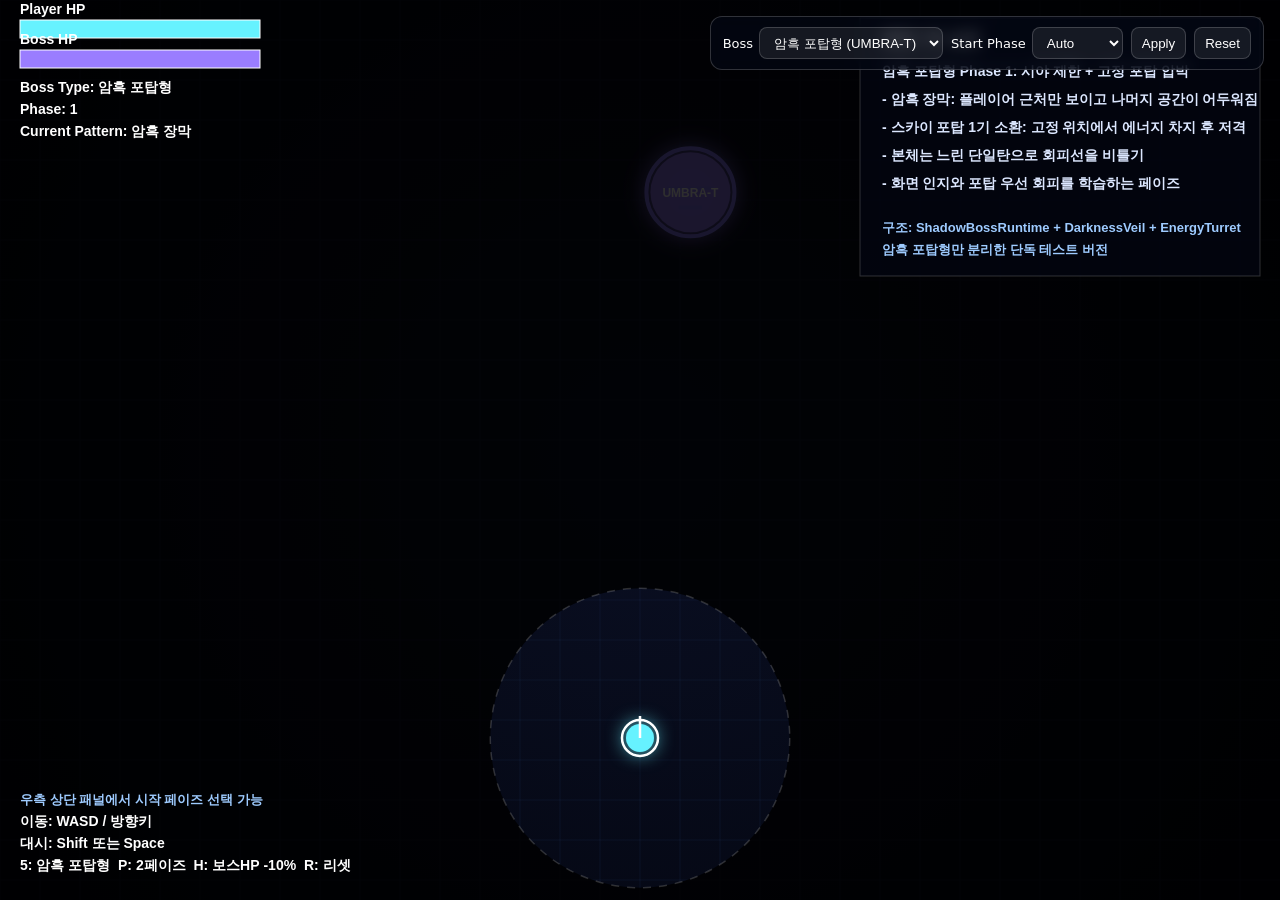
<file: lab/boss_prototype/shadow_boss_turret_only_optimized.html>
<!DOCTYPE html>
<html lang="ko">
<head>
  <meta charset="UTF-8" />
  <meta name="viewport" content="width=device-width, initial-scale=1.0" />
  <title>Structured Shooting Boss Demo</title>
  <style>
    html, body {
      margin: 0;
      padding: 0;
      overflow: hidden;
      background: #050816;
      font-family: system-ui, sans-serif;
    }
    canvas {
      display: block;
      background: radial-gradient(circle at center, rgba(24,34,70,0.28), rgba(2,4,12,1));
    }
    #controlPanel {
      position: fixed;
      top: 16px;
      right: 16px;
      z-index: 10;
      display: flex;
      gap: 8px;
      align-items: center;
      flex-wrap: wrap;
      padding: 10px 12px;
      border: 1px solid rgba(255,255,255,0.18);
      background: rgba(4,8,20,0.72);
      backdrop-filter: blur(8px);
      border-radius: 12px;
      color: #fff;
      font-size: 13px;
    }
    #controlPanel label {
      display: flex;
      align-items: center;
      gap: 6px;
    }
    #controlPanel select, #controlPanel button {
      height: 32px;
      border-radius: 8px;
      border: 1px solid rgba(255,255,255,0.18);
      background: rgba(255,255,255,0.08);
      color: #fff;
      padding: 0 10px;
    }
    #controlPanel button { cursor: pointer; }
  </style>
</head>
<body>
<canvas id="game"></canvas>
<div id="controlPanel">
  <label>Boss
    <select id="bossSelect"></select>
  </label>
  <label>Start Phase
    <select id="phaseSelect"></select>
  </label>
  <button id="applySelection">Apply</button>
  <button id="resetSelection">Reset</button>
</div>
<script>
(() => {
  const canvas = document.getElementById("game");
  const ctx = canvas.getContext("2d");

  function resize() {
    canvas.width = innerWidth;
    canvas.height = innerHeight;
  }
  addEventListener("resize", resize);
  resize();

  const TAU = Math.PI * 2;
  const keys = new Set();
  addEventListener("keydown", (e) => keys.add(e.key.toLowerCase()));
  addEventListener("keyup", (e) => keys.delete(e.key.toLowerCase()));

  const bullets = [];
  const hazards = [];
  const projectiles = [];
  const summons = [];
  const effects = [];
  const texts = [];

  const Utils = {
    clamp(v, a, b) { return Math.max(a, Math.min(b, v)); },
    lerp(a, b, t) { return a + (b - a) * t; },
    rand(a, b) { return Math.random() * (b - a) + a; },
    dist(ax, ay, bx, by) { return Math.hypot(bx - ax, by - ay); },
    angleTo(ax, ay, bx, by) { return Math.atan2(by - ay, bx - ax); },
    normalize(x, y) {
      const len = Math.hypot(x, y) || 1;
      return { x: x / len, y: y / len };
    },
    angleDelta(a, b) {
      return Math.atan2(Math.sin(a - b), Math.cos(a - b));
    },
    linePointDistance(x1, y1, x2, y2, px, py) {
      const dx = x2 - x1;
      const dy = y2 - y1;
      const lenSq = dx * dx + dy * dy || 1;
      let t = ((px - x1) * dx + (py - y1) * dy) / lenSq;
      t = Utils.clamp(t, 0, 1);
      const cx = x1 + dx * t;
      const cy = y1 + dy * t;
      return Math.hypot(px - cx, py - cy);
    },
    circleLineHit(cx, cy, r, x1, y1, x2, y2, lineWidth) {
      return Utils.linePointDistance(x1, y1, x2, y2, cx, cy) <= r + lineWidth * 0.5;
    },
    pointInFan(px, py, ox, oy, facing, radius, halfAngle) {
      const dx = px - ox;
      const dy = py - oy;
      const d = Math.hypot(dx, dy);
      if (d > radius) return false;
      const a = Math.atan2(dy, dx);
      return Math.abs(Utils.angleDelta(a, facing)) <= halfAngle;
    }
  };

  function drawText(text, x, y, color = "#fff", size = 14, align = "left", alpha = 1) {
    ctx.save();
    ctx.globalAlpha = alpha;
    ctx.fillStyle = color;
    ctx.font = `bold ${size}px sans-serif`;
    ctx.textAlign = align;
    ctx.fillText(text, x, y);
    ctx.restore();
  }

  function drawGlowCircle(x, y, r, color, alpha = 1) {
    ctx.save();
    ctx.globalAlpha = alpha;
    ctx.shadowBlur = 20;
    ctx.shadowColor = color;
    ctx.fillStyle = color;
    ctx.beginPath();
    ctx.arc(x, y, r, 0, TAU);
    ctx.fill();
    ctx.restore();
  }

  class FloatText {
    constructor(text, x, y, color = "#fff") {
      this.text = text;
      this.x = x;
      this.y = y;
      this.color = color;
      this.life = 0.8;
      this.maxLife = 0.8;
    }
    update(dt) {
      this.life -= dt;
      this.y -= 28 * dt;
      return this.life > 0;
    }
    draw() {
      drawText(this.text, this.x, this.y, this.color, 14, "center", this.life / this.maxLife);
    }
  }

  class Spark {
    constructor(x, y, color = "#ffd166") {
      this.x = x;
      this.y = y;
      this.vx = Utils.rand(-180, 180);
      this.vy = Utils.rand(-180, 180);
      this.life = Utils.rand(0.18, 0.42);
      this.maxLife = this.life;
      this.size = Utils.rand(2, 4);
      this.color = color;
    }
    update(dt) {
      this.life -= dt;
      this.x += this.vx * dt;
      this.y += this.vy * dt;
      this.vx *= 0.92;
      this.vy *= 0.92;
      return this.life > 0;
    }
    draw() {
      const t = this.life / this.maxLife;
      ctx.save();
      ctx.globalAlpha = t;
      ctx.shadowBlur = 12;
      ctx.shadowColor = this.color;
      ctx.fillStyle = this.color;
      ctx.fillRect(this.x, this.y, this.size, this.size);
      ctx.restore();
    }
  }

  class RingEffect {
    constructor(x, y, r = 20, color = "#7df9ff", life = 0.45) {
      this.x = x;
      this.y = y;
      this.r = r;
      this.life = life;
      this.maxLife = life;
      this.color = color;
    }
    update(dt) {
      this.life -= dt;
      this.r += 150 * dt;
      return this.life > 0;
    }
    draw() {
      const t = this.life / this.maxLife;
      ctx.save();
      ctx.globalAlpha = t * 0.9;
      ctx.strokeStyle = this.color;
      ctx.lineWidth = 3;
      ctx.shadowBlur = 20;
      ctx.shadowColor = this.color;
      ctx.beginPath();
      ctx.arc(this.x, this.y, this.r, 0, TAU);
      ctx.stroke();
      ctx.restore();
    }
  }

  class Bullet {
    constructor(x, y, vx, vy, r = 7, color = "#ff7aa2", life = 8, damage = 10) {
      this.x = x;
      this.y = y;
      this.vx = vx;
      this.vy = vy;
      this.r = r;
      this.color = color;
      this.life = life;
      this.damage = damage;
    }
    update(dt, player) {
      this.life -= dt;
      this.x += this.vx * dt;
      this.y += this.vy * dt;
      if (Utils.dist(this.x, this.y, player.x, player.y) < this.r + player.radius) {
        player.damage(this.damage);
        for (let i = 0; i < 3; i++) effects.push(new Spark(this.x, this.y, this.color));
        return false;
      }
      if (this.x < -50 || this.x > canvas.width + 50 || this.y < -50 || this.y > canvas.height + 50) return false;
      return this.life > 0;
    }
    draw() {
      drawGlowCircle(this.x, this.y, this.r, this.color, 0.9);
      ctx.save();
      ctx.strokeStyle = "#fff";
      ctx.lineWidth = 1.5;
      ctx.beginPath();
      ctx.arc(this.x, this.y, this.r + 2, 0, TAU);
      ctx.stroke();
      ctx.restore();
    }
  }

  class RotatingBullet extends Bullet {
    constructor(cx, cy, angle, orbitR, radialSpeed, spin, r = 6, color = "#9a7dff") {
      super(cx, cy, 0, 0, r, color, 4.0, 10);
      this.cx = cx;
      this.cy = cy;
      this.angle = angle;
      this.orbitR = orbitR;
      this.radialSpeed = radialSpeed;
      this.spin = spin;
    }
    update(dt, player) {
      this.life -= dt;
      this.angle += this.spin * dt;
      this.orbitR += this.radialSpeed * dt;
      this.x = this.cx + Math.cos(this.angle) * this.orbitR;
      this.y = this.cy + Math.sin(this.angle) * this.orbitR;
      if (Utils.dist(this.x, this.y, player.x, player.y) < this.r + player.radius) {
        player.damage(this.damage);
        return false;
      }
      return this.life > 0;
    }
  }

  class DelayedBlast {
    constructor(x, y, delay = 1.0, radius = 68, color = "#ff8fab", followPlayer = false, followDuration = 0.8) {
      this.x = x;
      this.y = y;
      this.delay = delay;
      this.maxDelay = delay;
      this.radius = radius;
      this.color = color;
      this.followPlayer = followPlayer;
      this.followDuration = followDuration;
      this.exploded = false;
      this.lifeAfter = 0.18;
    }
    update(dt, player) {
      if (!this.exploded) {
        this.delay -= dt;
        if (this.followPlayer && this.delay > this.maxDelay - this.followDuration) {
          this.x = Utils.lerp(this.x, player.x, 0.08);
          this.y = Utils.lerp(this.y, player.y, 0.08);
        }
        if (this.delay <= 0) {
          this.exploded = true;
          for (let i = 0; i < 18; i++) effects.push(new Spark(this.x, this.y, this.color));
          effects.push(new RingEffect(this.x, this.y, 18, this.color, 0.28));
          if (Utils.dist(this.x, this.y, player.x, player.y) < this.radius + player.radius) {
            player.damage(18);
          }
        }
        return true;
      }
      this.lifeAfter -= dt;
      return this.lifeAfter > 0;
    }
    draw() {
      if (!this.exploded) {
        const t = Math.max(0, this.delay / this.maxDelay);
        ctx.save();
        ctx.globalAlpha = 0.25 + (1 - t) * 0.45;
        ctx.strokeStyle = this.color;
        ctx.lineWidth = 3;
        ctx.setLineDash([10, 8]);
        ctx.shadowBlur = 16;
        ctx.shadowColor = this.color;
        ctx.beginPath();
        ctx.arc(this.x, this.y, this.radius, 0, TAU);
        ctx.stroke();
        ctx.restore();
        drawText((this.delay + 0.05).toFixed(1), this.x, this.y + 4, "#fff", 14, "center");
      } else {
        ctx.save();
        ctx.globalAlpha = this.lifeAfter / 0.18 * 0.35;
        ctx.fillStyle = this.color;
        ctx.beginPath();
        ctx.arc(this.x, this.y, this.radius, 0, TAU);
        ctx.fill();
        ctx.restore();
      }
    }
  }

  class SafeLaneCurtain {
    constructor({ centerX, centerY, startAngle, laneWidth, color = "#ff6bb5", speed = 180, count = 42, radius = 6 }) {
      const step = TAU / count;
      for (let i = 0; i < count; i++) {
        const a = i * step;
        const diff = Utils.angleDelta(a, startAngle);
        if (Math.abs(diff) < laneWidth * 0.5) continue;
        bullets.push(new Bullet(centerX, centerY, Math.cos(a) * speed, Math.sin(a) * speed, radius, color, 6, 12));
      }
    }
    update() { return false; }
    draw() {}
  }

  class DarknessVeil {
    constructor(duration = 2.4, safeRadius = 120, alpha = 0.92) {
      this.duration = duration;
      this.maxDuration = duration;
      this.safeRadius = safeRadius;
      this.alpha = alpha;
    }
    update(dt) {
      this.duration -= dt;
      return this.duration > 0;
    }
    draw(player) {
      const pulse = 1 + Math.sin(performance.now() / 180) * 0.02;
      const revealRadius = Math.max(this.safeRadius, player.radius + 40) * pulse;

      ctx.save();
      ctx.fillStyle = `rgba(0, 0, 0, ${this.alpha})`;
      ctx.beginPath();
      ctx.rect(0, 0, canvas.width, canvas.height);
      ctx.arc(player.x, player.y, revealRadius, 0, TAU, true);
      ctx.fill("evenodd");
      ctx.restore();

      ctx.save();
      ctx.globalAlpha = 0.32;
      ctx.strokeStyle = "rgba(255,255,255,0.55)";
      ctx.lineWidth = 1.5;
      ctx.setLineDash([8, 8]);
      ctx.beginPath();
      ctx.arc(player.x, player.y, revealRadius, 0, TAU);
      ctx.stroke();
      ctx.restore();
    }
  }

  class EnergyTurret {
    constructor(x, y, opts = {}) {
      this.x = x;
      this.y = y;
      this.radius = opts.radius ?? 22;
      this.color = opts.color ?? "#9a7dff";
      this.life = opts.life ?? 10;
      this.maxLife = this.life;
      this.chargeTime = opts.chargeTime ?? 1.3;
      this.shotCooldown = opts.shotCooldown ?? 1.9;
      this.burst = opts.burst ?? 1;
      this.spread = opts.spread ?? 0.12;
      this.bulletSpeed = opts.bulletSpeed ?? 320;
      this.bulletDamage = opts.bulletDamage ?? 10;
      this.charge = 0;
      this.cooldown = opts.startDelay ?? 0.4;
      this.angle = -Math.PI / 2;
      this.kind = opts.kind ?? "SKY-TURRET";
      this.spin = 0;
      this.telegraphColor = opts.telegraphColor ?? "#ff3b57";
      this.telegraphWidth = opts.telegraphWidth ?? 3;
      this.telegraphLength = opts.telegraphLength ?? Math.max(canvas.width, canvas.height) * 0.9;
    }
    update(dt, player) {
      this.life -= dt;
      this.spin += dt;
      const targetAngle = Utils.angleTo(this.x, this.y, player.x, player.y);
      this.angle = Utils.lerp(this.angle, targetAngle, 0.08);
      if (this.cooldown > 0) {
        this.cooldown -= dt;
      } else {
        this.charge += dt;
        if (this.charge >= this.chargeTime) {
          const count = Math.max(1, this.burst);
          const centerOffset = (count - 1) * 0.5;
          for (let i = 0; i < count; i++) {
            const a = this.angle + (i - centerOffset) * this.spread;
            bullets.push(new Bullet(this.x, this.y, Math.cos(a) * this.bulletSpeed, Math.sin(a) * this.bulletSpeed, 7, this.color, 5.5, this.bulletDamage));
          }
          effects.push(new RingEffect(this.x, this.y, 12, this.color, 0.22));
          for (let i = 0; i < 3; i++) effects.push(new Spark(this.x, this.y, this.color));
          this.charge = 0;
          this.cooldown = this.shotCooldown;
        }
      }
      return this.life > 0;
    }
    getChargeRatio() {
      return this.cooldown > 0 ? 0 : Utils.clamp(this.charge / this.chargeTime, 0, 1);
    }
    draw() {
      const chargeRatio = this.getChargeRatio();
      ctx.save();
      ctx.translate(this.x, this.y);
      ctx.rotate(this.angle + Math.PI / 2);
      ctx.shadowBlur = 20;
      ctx.shadowColor = this.color;
      ctx.fillStyle = "rgba(8, 16, 32, 0.95)";
      ctx.beginPath();
      ctx.moveTo(0, -this.radius - 8);
      ctx.lineTo(this.radius * 0.9, -this.radius * 0.2);
      ctx.lineTo(this.radius * 0.7, this.radius);
      ctx.lineTo(-this.radius * 0.7, this.radius);
      ctx.lineTo(-this.radius * 0.9, -this.radius * 0.2);
      ctx.closePath();
      ctx.fill();
      ctx.strokeStyle = this.color;
      ctx.lineWidth = 2.5;
      ctx.stroke();

      ctx.fillStyle = "rgba(255,255,255,0.18)";
      ctx.fillRect(-4, -this.radius - 20, 8, 24);
      ctx.fillStyle = this.color;
      ctx.fillRect(-3, -this.radius - 20 + 24 * (1 - chargeRatio), 6, 24 * chargeRatio);
      ctx.strokeStyle = "#fff";
      ctx.strokeRect(-4, -this.radius - 20, 8, 24);

      ctx.rotate(Math.sin(this.spin * 2.2) * 0.08);
      ctx.strokeStyle = "#ffffff";
      ctx.lineWidth = 3;
      ctx.beginPath();
      ctx.moveTo(0, -6);
      ctx.lineTo(0, -this.radius - 26);
      ctx.stroke();
      ctx.restore();

      drawText(this.kind, this.x, this.y + this.radius + 18, "#cfe3ff", 10, "center", 0.9);
    }
    drawOverlay() {
      const chargeRatio = this.getChargeRatio();
      if (chargeRatio <= 0.12) return;
      const pulse = 0.45 + chargeRatio * 0.45 + Math.sin(performance.now() / 60) * 0.08;
      const tipX = this.x + Math.cos(this.angle) * this.telegraphLength;
      const tipY = this.y + Math.sin(this.angle) * this.telegraphLength;
      ctx.save();
      ctx.globalAlpha = Utils.clamp(pulse, 0.22, 0.9);
      ctx.strokeStyle = this.telegraphColor;
      ctx.lineWidth = this.telegraphWidth + chargeRatio * 1.2;
      ctx.shadowBlur = 8 + chargeRatio * 8;
      ctx.shadowColor = this.telegraphColor;
      ctx.beginPath();
      ctx.moveTo(this.x, this.y);
      ctx.lineTo(tipX, tipY);
      ctx.stroke();
      ctx.restore();
    }
  }


  class Player {
    constructor(x, y) {
      this.x = x;
      this.y = y;
      this.radius = 14;
      this.speed = 280;
      this.hp = 100;
      this.hitFlash = 0;
      this.dashTime = 0;
      this.dashCooldown = 0;
      this.facing = -Math.PI / 2;
    }
    update(dt) {
      let dx = 0, dy = 0;
      if (keys.has("w") || keys.has("arrowup")) dy -= 1;
      if (keys.has("s") || keys.has("arrowdown")) dy += 1;
      if (keys.has("a") || keys.has("arrowleft")) dx -= 1;
      if (keys.has("d") || keys.has("arrowright")) dx += 1;
      const dir = Utils.normalize(dx, dy);
      if (dx || dy) this.facing = Math.atan2(dir.y, dir.x);

      if ((keys.has("shift") || keys.has(" ")) && this.dashCooldown <= 0) {
        this.dashTime = 0.14;
        this.dashCooldown = 0.6;
        for (let i = 0; i < 10; i++) effects.push(new Spark(this.x, this.y, "#7df9ff"));
      }

      const dashMul = this.dashTime > 0 ? 2.8 : 1;
      this.x += dir.x * this.speed * dashMul * dt;
      this.y += dir.y * this.speed * dashMul * dt;
      this.x = Utils.clamp(this.x, 18, canvas.width - 18);
      this.y = Utils.clamp(this.y, 18, canvas.height - 18);
      this.dashTime = Math.max(0, this.dashTime - dt);
      this.dashCooldown = Math.max(0, this.dashCooldown - dt);
      this.hitFlash = Math.max(0, this.hitFlash - dt);
    }
    damage(amount) {
      if (this.dashTime > 0.02) return;
      this.hp = Math.max(0, this.hp - amount);
      this.hitFlash = 0.18;
      for (let i = 0; i < 8; i++) effects.push(new Spark(this.x, this.y, "#ff7a7a"));
      texts.push(new FloatText(`-${amount}`, this.x, this.y - 18, "#ff8fab"));
    }
    draw() {
      const c = this.hitFlash > 0 ? "#ff6b6b" : "#66f2ff";
      drawGlowCircle(this.x, this.y, this.radius, c, 1);
      const tipX = this.x + Math.cos(this.facing) * 22;
      const tipY = this.y + Math.sin(this.facing) * 22;
      ctx.save();
      ctx.strokeStyle = "#fff";
      ctx.lineWidth = 2.5;
      ctx.beginPath();
      ctx.arc(this.x, this.y, this.radius + 4, 0, TAU);
      ctx.stroke();
      ctx.beginPath();
      ctx.moveTo(this.x, this.y);
      ctx.lineTo(tipX, tipY);
      ctx.stroke();
      ctx.restore();
      if (this.dashTime > 0) {
        ctx.save();
        ctx.globalAlpha = 0.35;
        ctx.strokeStyle = "#7df9ff";
        ctx.lineWidth = 3;
        ctx.beginPath();
        ctx.arc(this.x, this.y, this.radius + 10 + (0.14 - this.dashTime) * 100, 0, TAU);
        ctx.stroke();
        ctx.restore();
      }
    }
  }


  class AfterImage {
    constructor(x, y, radius, angle, color, life = 0.15) {
      this.x = x;
      this.y = y;
      this.radius = radius;
      this.angle = angle;
      this.color = color;
      this.life = life;
      this.maxLife = life;
    }
    update(dt) {
      this.life -= dt;
      return this.life > 0;
    }
    draw() {
      const t = this.life / this.maxLife;
      ctx.save();
      ctx.globalAlpha = t * 0.3;
      ctx.shadowBlur = 16;
      ctx.shadowColor = this.color;
      ctx.fillStyle = this.color;
      ctx.beginPath();
      ctx.arc(this.x, this.y, this.radius, 0, TAU);
      ctx.fill();
      ctx.strokeStyle = "#ffffff";
      ctx.lineWidth = 2;
      ctx.beginPath();
      ctx.moveTo(this.x, this.y);
      ctx.lineTo(this.x + Math.cos(this.angle) * this.radius * 1.2, this.y + Math.sin(this.angle) * this.radius * 1.2);
      ctx.stroke();
      ctx.restore();
    }
  }

  class SlashEffect {
    constructor({ x, y, startAngle, endAngle, color = "#ffffff", life = 0.14, scale = 1 }) {
      this.x = x;
      this.y = y;
      this.startAngle = startAngle;
      this.endAngle = endAngle;
      this.color = color;
      this.life = life;
      this.maxLife = life;
      this.scale = scale;
      this.innerRadius = 20 * scale;
      this.outerRadius = 74 * scale;
    }
    update(dt) {
      this.life -= dt;
      return this.life > 0;
    }
    draw() {
      const t = this.life / this.maxLife;
      const p = 1 - t;
      const innerR = this.innerRadius + p * 10 * this.scale;
      const outerR = this.outerRadius + p * 18 * this.scale;
      const alpha = Math.pow(t, 0.6);
      ctx.save();
      ctx.translate(this.x, this.y);
      const layers = [
        ["#7df9ff", alpha * 0.22, innerR, outerR, this.startAngle, this.endAngle, 24],
        ["#9a7dff", alpha * 0.18, innerR + 4, outerR - 6, this.startAngle + 0.02, this.endAngle - 0.02, 20],
        [this.color, alpha * 0.9, innerR + 6, outerR - 12, this.startAngle + 0.04, this.endAngle - 0.04, 16]
      ];
      for (const [fill, a, inR, outR, sa, ea, blur] of layers) {
        ctx.save();
        ctx.globalAlpha = a;
        ctx.shadowBlur = blur;
        ctx.shadowColor = fill;
        ctx.fillStyle = fill;
        ctx.beginPath();
        ctx.arc(0, 0, outR, sa, ea, false);
        ctx.arc(0, 0, inR, ea, sa, true);
        ctx.closePath();
        ctx.fill();
        ctx.restore();
      }
      ctx.save();
      ctx.globalAlpha = alpha * 0.9;
      ctx.strokeStyle = "#ffffff";
      ctx.lineWidth = 2;
      ctx.shadowBlur = 12;
      ctx.shadowColor = "#ffffff";
      ctx.beginPath();
      ctx.arc(0, 0, (innerR + outerR) * 0.5, this.startAngle + 0.05, this.endAngle - 0.05, false);
      ctx.stroke();
      ctx.restore();
      ctx.restore();
    }
  }

  class PhaseShiftRing extends RingEffect {
    constructor(x, y, color) {
      super(x, y, 28, color, 0.8);
    }
    update(dt) {
      this.life -= dt;
      this.r += 110 * dt / 0.8;
      return this.life > 0;
    }
    draw() {
      const t = this.life / this.maxLife;
      const p = 1 - t;
      ctx.save();
      ctx.globalAlpha = t * 0.85;
      ctx.strokeStyle = this.color;
      ctx.lineWidth = 6 - p * 3;
      ctx.shadowBlur = 26;
      ctx.shadowColor = this.color;
      ctx.beginPath();
      ctx.arc(this.x, this.y, 28 + p * 110, 0, TAU);
      ctx.stroke();
      ctx.restore();
    }
  }

  class TelegraphLine {
    constructor(x1, y1, x2, y2, life = 0.35, color = "#9a7dff") {
      this.x1 = x1;
      this.y1 = y1;
      this.x2 = x2;
      this.y2 = y2;
      this.life = life;
      this.maxLife = life;
      this.color = color;
    }
    update(dt) {
      this.life -= dt;
      return this.life > 0;
    }
    draw() {
      const t = this.life / this.maxLife;
      ctx.save();
      ctx.globalAlpha = 0.18 + t * 0.6;
      ctx.strokeStyle = this.color;
      ctx.lineWidth = 2;
      ctx.setLineDash([8, 8]);
      ctx.shadowBlur = 16;
      ctx.shadowColor = this.color;
      ctx.beginPath();
      ctx.moveTo(this.x1, this.y1);
      ctx.lineTo(this.x2, this.y2);
      ctx.stroke();
      ctx.restore();
    }
  }

  class WaveProjectile {
    constructor(x, y, angle, opts = {}) {
      this.x = x;
      this.y = y;
      this.angle = angle;
      this.speed = opts.speed ?? 420;
      this.radius = opts.radius ?? 16;
      this.life = opts.life ?? 1.2;
      this.maxLife = this.life;
      this.damage = opts.damage ?? 14;
      this.color = opts.color ?? "#7df9ff";
      this.hit = false;
    }
    update(dt, player) {
      this.life -= dt;
      this.x += Math.cos(this.angle) * this.speed * dt;
      this.y += Math.sin(this.angle) * this.speed * dt;
      if (!this.hit && Utils.dist(this.x, this.y, player.x, player.y) <= this.radius + player.radius) {
        this.hit = true;
        player.damage(this.damage);
        for (let i = 0; i < 12; i++) effects.push(new Spark(player.x, player.y, this.color));
      }
      return this.life > 0 && this.x > -80 && this.x < canvas.width + 80 && this.y > -80 && this.y < canvas.height + 80;
    }
    draw() {
      const t = this.life / this.maxLife;
      ctx.save();
      ctx.translate(this.x, this.y);
      ctx.rotate(this.angle);
      ctx.globalAlpha = Math.max(0.28, t);
      ctx.shadowBlur = 24;
      ctx.shadowColor = this.color;
      ctx.fillStyle = this.color === "#ff6bd6" ? "rgba(255,107,214,0.35)" : "rgba(125,249,255,0.35)";
      ctx.beginPath();
      ctx.moveTo(30, 0);
      ctx.quadraticCurveTo(0, 16, -24, 0);
      ctx.quadraticCurveTo(0, -16, 30, 0);
      ctx.fill();
      ctx.strokeStyle = "#ffffff";
      ctx.lineWidth = 2;
      ctx.beginPath();
      ctx.moveTo(26, 0);
      ctx.lineTo(-20, 0);
      ctx.stroke();
      ctx.restore();
    }
  }

  const PatternLibrary = {
    single(runtime) {
      const player = runtime.player;
      const angle = Utils.angleTo(runtime.x, runtime.y, player.x, player.y);
      bullets.push(new Bullet(runtime.x, runtime.y, Math.cos(angle) * 260, Math.sin(angle) * 260, 7, "#ff9e7a", 5, 10));
      runtime.stateText = "단일 탄";
    },

    radial(runtime, options = {}) {
      const count = options.count ?? 10;
      const speed = options.speed ?? 140;
      const color = options.color ?? "#9a7dff";
      for (let i = 0; i < count; i++) {
        const a = (i / count) * TAU;
        bullets.push(new Bullet(runtime.x, runtime.y, Math.cos(a) * speed, Math.sin(a) * speed, 7, color, 6, 10));
      }
      runtime.stateText = "원형 확산";
    },

    danger(runtime) {
      const player = runtime.player;
      hazards.push(new DelayedBlast(player.x, player.y, 1.0, 72, "#ff8fab", false));
      runtime.stateText = "위험지대";
    },

    trackingZone(runtime) {
      const player = runtime.player;
      hazards.push(new DelayedBlast(player.x, player.y, 1.1, 64, "#ffb347", true, 0.8));
      runtime.stateText = "추적 위험지대";
    },

    rotating(runtime) {
      const count = 14;
      const base = performance.now() / 1000;
      for (let i = 0; i < count; i++) {
        bullets.push(new RotatingBullet(runtime.x, runtime.y, base + (i / count) * TAU, 10, 65, 1.9, 6, "#9a7dff"));
      }
      runtime.stateText = "회전 탄막";
    },

    safeLane(runtime, options = {}) {
      const player = runtime.player;
      let angle = Utils.angleTo(runtime.x, runtime.y, player.x, player.y);
      if (options.randomize) angle += Utils.rand(-1.2, 1.2);
      hazards.push(new SafeLaneCurtain({
        centerX: runtime.x,
        centerY: runtime.y,
        startAngle: angle,
        laneWidth: options.randomize ? 0.52 : 0.68,
        color: options.randomize ? "#ff6bb5" : "#7df9ff",
        speed: options.randomize ? 220 : 190,
        count: options.randomize ? 56 : 46,
        radius: options.randomize ? 6 : 7
      }));
      runtime.stateText = options.randomize ? "랜덤 안전지대" : "안전지대 탄막";
    },

    doubleRing(runtime) {
      const outer = 18;
      const inner = 12;
      for (let i = 0; i < outer; i++) {
        const a = (i / outer) * TAU;
        bullets.push(new Bullet(runtime.x, runtime.y, Math.cos(a) * 120, Math.sin(a) * 120, 7, "#ffb347", 6, 10));
      }
      for (let i = 0; i < inner; i++) {
        const a = (i / inner) * TAU + Math.PI / inner;
        bullets.push(new Bullet(runtime.x, runtime.y, Math.cos(a) * 260, Math.sin(a) * 260, 6, "#ff6bb5", 4.8, 12));
      }
      runtime.stateText = "이중 탄막";
    },

    teleportBlast(runtime) {
      const player = runtime.player;
      const a = Utils.rand(0, TAU);
      const r = Utils.rand(110, 160);
      runtime.x = Utils.clamp(player.x + Math.cos(a) * r, 80, canvas.width - 80);
      runtime.y = Utils.clamp(player.y + Math.sin(a) * r, 80, canvas.height * 0.6);
      for (let i = 0; i < 14; i++) effects.push(new Spark(runtime.x, runtime.y, "#ff6bb5"));
      effects.push(new RingEffect(runtime.x, runtime.y, 14, "#ff6bb5", 0.24));
      hazards.push(new DelayedBlast(runtime.x, runtime.y, 0.45, 88, "#ff6bb5", false));
      runtime.stateText = "텔포 폭발";
    }
  };

  const BossRegistry = {
    basic: {
      id: "basic",
      label: "기본형",
      code: "CTRL-A",
      radius: 34,
      maxHp: 220,
      colors(runtime) {
        return { body: "#79ffbf", glow: "#48ffc5" };
      },
      movement(runtime, dt) {
        runtime.x = Utils.lerp(runtime.x, canvas.width * 0.5, dt * 0.4);
        runtime.y = Utils.lerp(runtime.y, canvas.height * 0.24, dt * 0.4);
      },
      phases: [
        {
          threshold: 1,
          cooldown: () => 1.0 + Utils.rand(0.0, 0.35),
          patternOrder: [
            { name: "single" },
            { name: "single" },
            { name: "danger" },
            { name: "radial", options: { count: 10, speed: 135, color: "#9a7dff" } }
          ]
        }
      ],
      panel(runtime) {
        return [
          "기본형 컨셉: 움직이면 살고, 멈추면 죽는다",
          "- 이동 거의 없음 / 느린 공격 템포",
          "- 단일 탄: 기본 회피 유도",
          "- 원형 확산: 공간 벌리기 학습",
          "- 위험지대: 예측 이동 학습",
          "- 루프: 단일탄 -> 단일탄 -> 위험지대 -> 원형탄"
        ];
      }
    },

    advanced: {
      id: "advanced",
      label: "강화형",
      code: "CTRL-X",
      radius: 42,
      maxHp: 500,
      colors(runtime) {
        if (runtime.phase === 1) return { body: "#7a5cff", glow: "#9a7dff" };
        return { body: "#ff6bb5", glow: "#ff8fab" };
      },
      movement(runtime, dt) {
        const player = runtime.player;
        if (runtime.phase === 1) {
          const orbit = performance.now() / 1000 * 0.65;
          const tx = canvas.width * 0.5 + Math.cos(orbit) * 110;
          const ty = canvas.height * 0.24 + Math.sin(orbit * 2) * 26;
          runtime.x = Utils.lerp(runtime.x, tx, dt * 1.3);
          runtime.y = Utils.lerp(runtime.y, ty, dt * 1.3);
        } else {
          const desired = Utils.angleTo(runtime.x, runtime.y, player.x, player.y) + Math.PI / 2;
          const tx = player.x + Math.cos(desired) * 170;
          const ty = Utils.clamp(player.y + Math.sin(desired) * 110, 80, canvas.height * 0.58);
          runtime.x = Utils.lerp(runtime.x, tx, dt * 1.6);
          runtime.y = Utils.lerp(runtime.y, ty, dt * 1.6);
        }
      },
      onPhaseEnter(runtime, newPhase) {
        if (newPhase !== 2) return;
        runtime.phaseTransition = 1.4;
        runtime.stateText = "PHASE SHIFT";
        for (let i = 0; i < 26; i++) effects.push(new Spark(runtime.x, runtime.y, "#ff6bb5"));
        effects.push(new RingEffect(runtime.x, runtime.y, 18, "#ff6bb5", 0.55));
      },
      duringPhaseTransition(runtime) {
        if (runtime.phaseTransition > 0.7 && runtime.aiTimer <= 0) {
          runtime.aiTimer = 0.22;
          PatternLibrary.single(runtime);
        }
      },
      phases: [
        {
          threshold: 1,
          cooldown: () => 0.95,
          patternOrder: [
            { name: "rotating" },
            { name: "trackingZone" },
            { name: "safeLane", options: { randomize: false } }
          ]
        },
        {
          threshold: 0.5,
          cooldown: () => 0.78,
          patternOrder: [
            { name: "doubleRing" },
            { name: "safeLane", options: { randomize: true } },
            { name: "teleportBlast" }
          ]
        }
      ],
      panel(runtime) {
        if (runtime.phase === 1) {
          return [
            "강화형 Phase 1: 안전지대 찾기",
            "- 회전 탄막: 지속 압박",
            "- 추적 위험지대: 이동 제한",
            "- 안전지대 탄막: 빈 각도를 읽어야 생존",
            "- AI: 상단 선회로 화면을 설계"
          ];
        }
        return [
          "강화형 Phase 2: 생존 난이도 급상승",
          "- 이중 탄막: 속도 차이로 타이밍 압박",
          "- 랜덤 안전지대: 정답 위치가 바뀜",
          "- 텔포 폭발: 근처 등장 후 강제 이탈",
          "- AI: 측면을 잡고 짧은 템포로 패턴 연결"
        ];
      }
    },

    knight: {
      id: "knight",
      label: "돌진 기사형",
      code: "ELITE-K",
      mode: "knight",
      radius: 22,
      maxHp: 300,
      phases: [
        { threshold: 1 },
        { threshold: 0.5 }
      ],
      colors(runtime) {
        if (runtime.phase === 1) return { body: "#7a5cff", glow: "#9a7dff" };
        return { body: "#ff5abf", glow: "#ff6bd6" };
      },
      panel(runtime) {
        if (runtime.phase === 1) {
          return [
            "기사형 Phase 1: 접근 후 예고선 돌진",
            "- 접근 / 측면 이동 / 차지 / 공격 / 후딜",
            "- 전진 베기, 좌우 스텝 베기, 파동 베기",
            "- 근접 압박 중심 상태 머신",
            "- 예고선을 보고 대시 타이밍 학습"
          ];
        }
        return [
          "기사형 Phase 2: 더 빠른 돌진과 콤보",
          "- 크로스 러시 콤보",
          "- 버스트 웨이브 3갈래 파동",
          "- 페이즈 전환 시 폭주 연출",
          "- 돌진형 상태 머신 보스 테스트용"
        ];
      }
    },

    split: {
      id: "split",
      label: "분열형",
      code: "GEMINI",
      mode: "split",
      radius: 38,
      maxHp: 420,
      phases: [
        { threshold: 1 },
        { threshold: 0.5 }
      ],
      colors(runtime) {
        if (runtime.phase === 1) return { body: "#ffd166", glow: "#ffb347" };
        return { body: "#7df9ff", glow: "#ff6bb5" };
      },
      panel(runtime) {
        if (runtime.phase === 1) {
          return [
            "분열형 Phase 1: 단일 코어로 화면 제어",
            "- 원형탄 / 추적 위험지대 / 안전지대 탄막",
            "- 중앙 고정에 가까운 안정적 탄막 패턴",
            "- 체력 50% 이하에서 둘로 분열",
            "- 분열 전의 학습 페이즈"
          ];
        }
        return [
          "분열형 Phase 2: 역할이 다른 2개체 협공",
          "- 청색 코어: 단일탄 / 확산탄 / 안전지대 탄막",
          "- 적색 코어: 측면 이동 후 돌진 폭발 압박",
          "- 두 개체 쿨다운을 어긋나게 배치",
          "- 한쪽 격파 시 남은 개체가 폭주",
          "- 분열 직후 짧은 무적으로 전개 안정화"
        ];
      }
    },

    shadow: {
      id: "shadow",
      label: "암흑 포탑형",
      code: "UMBRA-T",
      mode: "shadow",
      radius: 40,
      maxHp: 460,
      phases: [
        { threshold: 1 },
        { threshold: 0.5 }
      ],
      colors(runtime) {
        if (runtime.phase === 1) return { body: "#8d7dff", glow: "#9a7dff" };
        return { body: "#ff8fab", glow: "#b78cff" };
      },
      panel(runtime) {
        if (runtime.phase === 1) {
          return [
            "암흑 포탑형 Phase 1: 시야 제한 + 고정 포탑 압박",
            "- 암흑 장막: 플레이어 근처만 보이고 나머지 공간이 어두워짐",
            "- 스카이 포탑 1기 소환: 고정 위치에서 에너지 차지 후 저격",
            "- 본체는 느린 단일탄으로 회피선을 비틀기",
            "- 화면 인지와 포탑 우선 회피를 학습하는 페이즈"
          ];
        }
        return [
          "암흑 포탑형 Phase 2: 더 좁은 시야와 강화 포탑",
          "- 암흑 장막 지속시간 증가 / 안전 시야 반경 축소",
          "- 스카이 포탑 1기 소환: 차지 후 3갈래 사격",
          "- 본체 추가 확산탄으로 장막 안에서도 판단 압박",
          "- 장막 + 포탑 + 본체탄을 동시에 관리하는 생존형 보스"
        ];
      }
    }

  };

  class BossRuntime {
    constructor(type, player, startPhase = "auto") {
      this.player = player;
      this.setDefinition(type, startPhase);
    }

    setDefinition(type, startPhase = "auto") {
      const definition = BossRegistry[type];
      if (!definition) throw new Error(`Unknown boss type: ${type}`);
      this.definition = definition;
      this.type = definition.id;
      this.x = canvas.width * 0.5;
      this.y = canvas.height * 0.24;
      this.radius = definition.radius;
      this.maxHp = definition.maxHp;
      this.hp = this.maxHp;
      this.phase = 1;
      this.phaseTransition = 0;
      this.aiTimer = 0;
      this.stateText = "IDLE";
      this.loopCursor = 0;
      this.currentPhaseData = this.getPhaseData();
      this.applyStartPhase(startPhase);
    }

    applyStartPhase(startPhase = "auto") {
      if (startPhase === "auto") return;
      const phaseIndex = Math.max(1, Math.min(Number(startPhase) || 1, this.definition.phases.length));
      const phaseData = this.definition.phases[phaseIndex - 1];
      this.phase = phaseIndex;
      this.currentPhaseData = phaseData;
      this.phaseTransition = 0;
      this.aiTimer = 0;
      this.loopCursor = 0;
      this.hp = this.maxHp * phaseData.threshold;
      this.stateText = `TEST START P${phaseIndex}`;
    }

    getPhaseData() {
      let selected = this.definition.phases[0];
      const ratio = this.hp / this.maxHp;
      for (const phase of this.definition.phases) {
        if (ratio <= phase.threshold) selected = phase;
      }
      return selected;
    }

    syncPhase() {
      const previousPhase = this.phase;
      const nextPhaseData = this.getPhaseData();
      const nextPhase = this.definition.phases.indexOf(nextPhaseData) + 1;
      if (nextPhase !== previousPhase) {
        this.phase = nextPhase;
        this.currentPhaseData = nextPhaseData;
        this.loopCursor = 0;
        if (this.definition.onPhaseEnter) this.definition.onPhaseEnter(this, nextPhase);
      } else {
        this.currentPhaseData = nextPhaseData;
      }
    }

    forcePhase2() {
      if (this.definition.phases.length < 2 || this.phase !== 1) return;
      this.hp = this.maxHp * this.definition.phases[1].threshold;
      this.syncPhase();
    }

    update(dt) {
      this.syncPhase();
      this.definition.movement(this, dt);
      this.aiTimer -= dt;

      if (this.phaseTransition > 0) {
        this.phaseTransition -= dt;
        if (this.definition.duringPhaseTransition) this.definition.duringPhaseTransition(this);
        return;
      }

      if (this.aiTimer > 0) return;

      const phaseData = this.currentPhaseData;
      this.aiTimer = phaseData.cooldown();
      const pattern = phaseData.patternOrder[this.loopCursor % phaseData.patternOrder.length];
      this.loopCursor++;
      const fn = PatternLibrary[pattern.name];
      if (fn) fn(this, pattern.options || {});
    }

    draw() {
      const colors = this.definition.colors(this);
      drawGlowCircle(this.x, this.y, this.radius, colors.glow, 0.92);
      ctx.save();
      ctx.strokeStyle = colors.body;
      ctx.lineWidth = 4;
      ctx.shadowBlur = 22;
      ctx.shadowColor = colors.glow;
      ctx.beginPath();
      ctx.arc(this.x, this.y, this.radius + 4, 0, TAU);
      ctx.stroke();
      const c = this.radius * 0.65;
      ctx.beginPath();
      ctx.moveTo(this.x - c, this.y);
      ctx.lineTo(this.x + c, this.y);
      ctx.moveTo(this.x, this.y - c);
      ctx.lineTo(this.x, this.y + c);
      ctx.stroke();
      ctx.restore();

      drawText(this.definition.code, this.x, this.y + 5, "#fff", 13, "center");
      if (this.phaseTransition > 0) {
        ctx.save();
        ctx.globalAlpha = 0.3 + Math.sin(performance.now() / 100) * 0.2;
        ctx.strokeStyle = "#fff";
        ctx.lineWidth = 3;
        ctx.beginPath();
        ctx.arc(this.x, this.y, this.radius + 16, 0, TAU);
        ctx.stroke();
        ctx.restore();
      }
    }
  }


  class KnightBossRuntime {
    constructor(type, player, startPhase = "auto") {
      this.player = player;
      this.definition = BossRegistry[type];
      this.type = type;
      this.x = canvas.width * 0.5;
      this.y = canvas.height * 0.25;
      this.radius = this.definition.radius;
      this.maxHp = this.definition.maxHp;
      this.hp = this.maxHp;
      this.phase = 1;
      this.state = "APPROACH";
      this.stateTime = 0;
      this.stateDuration = 0.6;
      this.angle = 0;
      this.lockedAngle = 0;
      this.strafeDir = 1;
      this.chargeJitter = 0;
      this.hitApplied = false;
      this.attackSpawned = false;
      this.afterImageTimer = 0;
      this.attackPattern = "FORWARD_SLASH";
      this.attackStartX = this.x;
      this.attackStartY = this.y;
      this.attackEndX = this.x;
      this.attackEndY = this.y;
      this.comboStep = 0;
      this.stateText = this.state;
      this.stats = this.getPhaseStats(1);
      this.applyStartPhase(startPhase);
    }

    getPhaseStats(phase) {
      if (phase === 1) {
        return { moveSpeed: 118, attackDamage: 20, desiredRange: 150, attackRange: 185, strafeBias: 0.65, telegraphColor: "#9a7dff", bodyColor: "#7a5cff", glow: "#9a7dff" };
      }
      return { moveSpeed: 152, attackDamage: 24, desiredRange: 170, attackRange: 230, strafeBias: 0.85, telegraphColor: "#ff6bd6", bodyColor: "#ff5abf", glow: "#ff6bd6" };
    }

    applyStartPhase(startPhase = "auto") {
      if (startPhase === "2") {
        this.phase = 2;
        this.stats = this.getPhaseStats(2);
        this.hp = this.maxHp * 0.5;
        this.state = "BERSERK";
        this.stateTime = 0;
        this.stateDuration = 1.0;
        this.stateText = "TEST START P2";
      }
    }

    forcePhase2() {
      if (this.phase === 1) {
        this.hp = this.maxHp * 0.5;
        this.updatePhase(true);
      }
    }

    updatePhase(forceEffect = false) {
      const nextPhase = this.hp <= this.maxHp * 0.5 ? 2 : 1;
      if (nextPhase !== this.phase || forceEffect) {
        if (nextPhase !== this.phase) this.phase = nextPhase;
        this.stats = this.getPhaseStats(this.phase);
        if (this.phase === 2) {
          this.state = "BERSERK";
          this.stateTime = 0;
          this.stateDuration = 1.0;
          this.chargeJitter = 0;
          this.comboStep = 0;
          this.stateText = "BERSERK";
          effects.push(new PhaseShiftRing(this.x, this.y, this.stats.glow));
          for (let i = 0; i < 26; i++) effects.push(new Spark(this.x, this.y, this.stats.glow));
        }
      }
    }

    pickPattern() {
      const d = Utils.dist(this.x, this.y, this.player.x, this.player.y);
      if (this.phase === 1) {
        if (d > 165) return Math.random() < 0.55 ? "FORWARD_SLASH" : "WAVE_SLASH";
        const r = Math.random();
        if (r < 0.22) return "LEFT_STEP_SLASH";
        if (r < 0.44) return "RIGHT_STEP_SLASH";
        if (r < 0.66) return "BACK_STEP_SLASH";
        if (r < 0.84) return "FORWARD_SLASH";
        return "WAVE_SLASH";
      }
      if (d > 190) return Math.random() < 0.6 ? "BURST_WAVE" : "CROSS_RUSH";
      const r = Math.random();
      if (r < 0.28) return "CROSS_RUSH";
      if (r < 0.48) return "BURST_WAVE";
      if (r < 0.63) return "LEFT_STEP_SLASH";
      if (r < 0.78) return "RIGHT_STEP_SLASH";
      if (r < 0.9) return "FORWARD_SLASH";
      return "BACK_STEP_SLASH";
    }

    getAttackVector(pattern, facing) {
      const forward = { x: Math.cos(facing), y: Math.sin(facing) };
      const left = { x: -forward.y, y: forward.x };
      const right = { x: forward.y, y: -forward.x };
      switch (pattern) {
        case "LEFT_STEP_SLASH": return { x: left.x * 130 + forward.x * 34, y: left.y * 130 + forward.y * 34, duration: this.phase === 1 ? 0.18 : 0.15 };
        case "RIGHT_STEP_SLASH": return { x: right.x * 130 + forward.x * 34, y: right.y * 130 + forward.y * 34, duration: this.phase === 1 ? 0.18 : 0.15 };
        case "BACK_STEP_SLASH": return { x: -forward.x * 100, y: -forward.y * 100, duration: 0.2 };
        case "FORWARD_SLASH": return { x: forward.x * (this.phase === 1 ? 165 : 190), y: forward.y * (this.phase === 1 ? 165 : 190), duration: this.phase === 1 ? 0.16 : 0.13 };
        case "CROSS_RUSH": {
          const side = this.comboStep % 2 === 0 ? left : right;
          return { x: forward.x * 120 + side.x * 110, y: forward.y * 120 + side.y * 110, duration: 0.12 };
        }
        default: return { x: 0, y: 0, duration: this.phase === 1 ? 0.22 : 0.18 };
      }
    }

    setState(next) {
      this.state = next;
      this.stateTime = 0;
      this.stateText = next;
      const player = this.player;
      if (next === "APPROACH") {
        this.stateDuration = Utils.rand(this.phase === 1 ? 0.45 : 0.3, this.phase === 1 ? 0.85 : 0.6);
      } else if (next === "STRAFE") {
        this.stateDuration = Utils.rand(this.phase === 1 ? 0.5 : 0.35, this.phase === 1 ? 0.95 : 0.7);
        this.strafeDir = Math.random() < 0.5 ? -1 : 1;
      } else if (next === "CHARGE") {
        this.lockedAngle = Utils.angleTo(this.x, this.y, player.x, player.y);
        this.attackPattern = this.pickPattern();
        if (this.attackPattern === "WAVE_SLASH") this.stateDuration = this.phase === 1 ? 0.46 : 0.3;
        else if (this.attackPattern === "BURST_WAVE") this.stateDuration = 0.28;
        else if (this.attackPattern === "CROSS_RUSH") this.stateDuration = 0.22;
        else this.stateDuration = this.phase === 1 ? 0.32 : 0.22;
        this.chargeJitter = 0;
        const len = (this.attackPattern === "WAVE_SLASH" || this.attackPattern === "BURST_WAVE") ? 220 : 180;
        effects.push(new TelegraphLine(this.x, this.y, this.x + Math.cos(this.lockedAngle) * len, this.y + Math.sin(this.lockedAngle) * len, this.stateDuration, this.stats.telegraphColor));
      } else if (next === "ATTACK") {
        this.hitApplied = false;
        this.attackSpawned = false;
        this.afterImageTimer = 0;
        this.attackStartX = this.x;
        this.attackStartY = this.y;
        const v = this.getAttackVector(this.attackPattern, this.lockedAngle);
        this.attackEndX = this.x + v.x;
        this.attackEndY = this.y + v.y;
        this.stateDuration = v.duration;
      } else if (next === "RECOVERY") {
        if (this.phase === 2 && this.attackPattern === "CROSS_RUSH" && this.comboStep < 1) {
          this.comboStep += 1;
          this.setState("CHARGE");
          return;
        }
        this.comboStep = 0;
        this.stateDuration = this.phase === 1 ? (this.attackPattern === "WAVE_SLASH" ? 0.42 : 0.34) : (this.attackPattern === "BURST_WAVE" ? 0.16 : 0.22);
      } else if (next === "BERSERK") {
        this.stateDuration = 1.0;
      }
    }

    spawnAttackEffect() {
      const cx = this.x + Math.cos(this.lockedAngle) * 18;
      const cy = this.y + Math.sin(this.lockedAngle) * 18;
      const accent = this.phase === 1 ? "#7df9ff" : this.stats.glow;
      let startAngle = this.lockedAngle - Math.PI * 0.75;
      let endAngle = this.lockedAngle + Math.PI * 0.15;
      if (this.attackPattern === "LEFT_STEP_SLASH") {
        startAngle = this.lockedAngle - Math.PI * 1.05;
        endAngle = this.lockedAngle - Math.PI * 0.12;
      } else if (this.attackPattern === "RIGHT_STEP_SLASH") {
        startAngle = this.lockedAngle + Math.PI * 0.12;
        endAngle = this.lockedAngle + Math.PI * 1.05;
      } else if (this.attackPattern === "BACK_STEP_SLASH") {
        startAngle = this.lockedAngle - Math.PI * 0.65;
        endAngle = this.lockedAngle + Math.PI * 0.30;
      } else if (this.attackPattern === "WAVE_SLASH" || this.attackPattern === "BURST_WAVE") {
        startAngle = this.lockedAngle - Math.PI * 0.6;
        endAngle = this.lockedAngle + Math.PI * 0.22;
      } else if (this.attackPattern === "CROSS_RUSH") {
        startAngle = this.lockedAngle - Math.PI * 0.9;
        endAngle = this.lockedAngle + Math.PI * 0.9;
      }
      effects.push(new SlashEffect({ x: cx, y: cy, startAngle, endAngle, color: "#ffffff", life: 0.14, scale: this.attackPattern === "CROSS_RUSH" ? 1.15 : 1 }));
      effects.push(new SlashEffect({ x: cx - Math.cos(this.lockedAngle) * 8, y: cy - Math.sin(this.lockedAngle) * 8, startAngle: startAngle + 0.06, endAngle: endAngle - 0.06, color: accent, life: 0.10, scale: 0.8 }));
    }

    update(dt) {
      this.updatePhase();
      this.stateTime += dt;
      this.angle = Utils.angleTo(this.x, this.y, this.player.x, this.player.y);
      if (this.state === "APPROACH") this.updateApproach(dt);
      else if (this.state === "STRAFE") this.updateStrafe(dt);
      else if (this.state === "CHARGE") this.updateCharge(dt);
      else if (this.state === "ATTACK") this.updateAttack(dt);
      else if (this.state === "RECOVERY") this.updateRecovery(dt);
      else if (this.state === "BERSERK") this.updateBerserk(dt);
      this.x = Utils.clamp(this.x, 24, canvas.width - 24);
      this.y = Utils.clamp(this.y, 24, canvas.height - 24);
    }

    updateApproach(dt) {
      const d = Utils.dist(this.x, this.y, this.player.x, this.player.y);
      const angle = Utils.angleTo(this.x, this.y, this.player.x, this.player.y);
      const forward = { x: Math.cos(angle), y: Math.sin(angle) };
      if (d > this.stats.desiredRange) {
        this.x += forward.x * this.stats.moveSpeed * dt;
        this.y += forward.y * this.stats.moveSpeed * dt;
      } else if (d < this.stats.desiredRange - 25) {
        this.x -= forward.x * this.stats.moveSpeed * 0.45 * dt;
        this.y -= forward.y * this.stats.moveSpeed * 0.45 * dt;
      }
      if (d <= this.stats.attackRange && this.stateTime > 0.24) {
        this.setState(Math.random() < this.stats.strafeBias ? "STRAFE" : "CHARGE");
        return;
      }
      if (this.stateTime >= this.stateDuration) this.setState("STRAFE");
    }

    updateStrafe(dt) {
      const toPlayer = Utils.angleTo(this.x, this.y, this.player.x, this.player.y);
      const d = Utils.dist(this.x, this.y, this.player.x, this.player.y);
      const forward = { x: Math.cos(toPlayer), y: Math.sin(toPlayer) };
      const side = { x: -forward.y * this.strafeDir, y: forward.x * this.strafeDir };
      let vx = side.x * this.stats.moveSpeed * (this.phase === 1 ? 0.95 : 1.15);
      let vy = side.y * this.stats.moveSpeed * (this.phase === 1 ? 0.95 : 1.15);
      if (d > this.stats.desiredRange + 20) { vx += forward.x * this.stats.moveSpeed * 0.6; vy += forward.y * this.stats.moveSpeed * 0.6; }
      else if (d < this.stats.desiredRange - 30) { vx -= forward.x * this.stats.moveSpeed * 0.45; vy -= forward.y * this.stats.moveSpeed * 0.45; }
      this.x += vx * dt;
      this.y += vy * dt;
      if (this.phase === 2 && this.stateTime > this.stateDuration * 0.35 && Math.random() < 0.018) this.strafeDir *= -1;
      if (d <= this.stats.attackRange && this.stateTime >= this.stateDuration * (this.phase === 1 ? 0.45 : 0.28)) { this.setState("CHARGE"); return; }
      if (this.stateTime >= this.stateDuration) this.setState("APPROACH");
    }

    updateCharge(dt) {
      this.chargeJitter = Math.sin(this.stateTime * (this.phase === 1 ? 60 : 90)) * (this.phase === 1 ? 2.2 : 3.2);
      if (this.attackPattern !== "WAVE_SLASH" && this.attackPattern !== "BURST_WAVE") {
        const drift = Utils.angleTo(this.x, this.y, this.player.x, this.player.y);
        this.lockedAngle = Utils.lerp(this.lockedAngle, drift, this.phase === 1 ? 0.09 : 0.18);
      }
      if (this.stateTime >= this.stateDuration) this.setState("ATTACK");
    }

    updateBerserk(dt) {
      this.chargeJitter = Math.sin(this.stateTime * 120) * 4.0;
      if (this.stateTime >= this.stateDuration * 0.55 && this.stateTime - dt < this.stateDuration * 0.55) {
        for (let i = 0; i < 3; i++) {
          const a = this.angle + (i - 1) * 0.24;
          projectiles.push(new WaveProjectile(this.x + Math.cos(a) * 42, this.y + Math.sin(a) * 42, a, { speed: 360, color: this.stats.glow, damage: 10, radius: 14, life: 1.1 }));
        }
      }
      if (this.stateTime >= this.stateDuration) this.setState("CHARGE");
    }

    updateAttack(dt) {
      const t = Utils.clamp(this.stateTime / this.stateDuration, 0, 1);
      const prevX = this.x;
      const prevY = this.y;
      if (this.attackPattern !== "WAVE_SLASH" && this.attackPattern !== "BURST_WAVE") {
        this.x = Utils.lerp(this.attackStartX, this.attackEndX, t);
        this.y = Utils.lerp(this.attackStartY, this.attackEndY, t);
        this.afterImageTimer -= dt;
        if (this.afterImageTimer <= 0) {
          this.afterImageTimer = this.phase === 1 ? 0.028 : 0.02;
          effects.push(new AfterImage(this.x, this.y, this.radius, this.lockedAngle, this.phase === 1 ? "#7df9ff" : this.stats.glow));
        }
      }
      if (!this.attackSpawned && t >= (this.phase === 1 ? 0.22 : 0.16)) {
        this.attackSpawned = true;
        this.spawnAttackEffect();
        if (this.attackPattern === "WAVE_SLASH") {
          const sx = this.x + Math.cos(this.lockedAngle) * 54;
          const sy = this.y + Math.sin(this.lockedAngle) * 54;
          projectiles.push(new WaveProjectile(sx, sy, this.lockedAngle, { color: this.phase === 1 ? "#7df9ff" : this.stats.glow, damage: this.phase === 1 ? 14 : 18, speed: this.phase === 1 ? 420 : 520 }));
        } else if (this.attackPattern === "BURST_WAVE") {
          for (let i = -1; i <= 1; i++) {
            const a = this.lockedAngle + i * 0.24;
            const sx = this.x + Math.cos(a) * 54;
            const sy = this.y + Math.sin(a) * 54;
            projectiles.push(new WaveProjectile(sx, sy, a, { color: this.stats.glow, damage: 16, speed: 500, radius: 15, life: 1.05 }));
          }
        }
      }
      if (!this.hitApplied) {
        let hit = false;
        if (this.attackPattern === "WAVE_SLASH" || this.attackPattern === "BURST_WAVE") {
          hit = Utils.pointInFan(this.player.x, this.player.y, this.x, this.y, this.lockedAngle, 72 + this.player.radius, Math.PI * 0.35);
        } else if (this.attackPattern === "BACK_STEP_SLASH") {
          hit = Utils.pointInFan(this.player.x, this.player.y, this.x, this.y, this.lockedAngle, 96 + this.player.radius, Math.PI * 0.55);
        } else if (this.attackPattern === "CROSS_RUSH") {
          hit = Utils.circleLineHit(this.player.x, this.player.y, this.player.radius, prevX, prevY, this.x, this.y, this.radius * 2.1);
          hit = hit || Utils.pointInFan(this.player.x, this.player.y, this.x, this.y, this.lockedAngle, 102 + this.player.radius, Math.PI * 0.62);
        } else {
          hit = Utils.circleLineHit(this.player.x, this.player.y, this.player.radius, prevX, prevY, this.x, this.y, this.radius * 1.7);
          hit = hit || Utils.pointInFan(this.player.x, this.player.y, this.x, this.y, this.lockedAngle, 84 + this.player.radius, Math.PI * 0.45);
        }
        if (hit) {
          this.hitApplied = true;
          this.player.damage(this.stats.attackDamage + (this.attackPattern === "CROSS_RUSH" ? 2 : 0));
          for (let i = 0; i < 12; i++) effects.push(new Spark(this.player.x, this.player.y, this.phase === 1 ? "#ffd166" : this.stats.glow));
        }
      }
      if (t >= 1) this.setState("RECOVERY");
    }

    updateRecovery(dt) {
      const d = Utils.dist(this.x, this.y, this.player.x, this.player.y);
      const ang = Utils.angleTo(this.x, this.y, this.player.x, this.player.y);
      if (d < (this.phase === 1 ? 105 : 130)) {
        this.x -= Math.cos(ang) * this.stats.moveSpeed * (this.phase === 1 ? 0.55 : 0.4) * dt;
        this.y -= Math.sin(ang) * this.stats.moveSpeed * (this.phase === 1 ? 0.55 : 0.4) * dt;
      }
      if (this.stateTime >= this.stateDuration) this.setState(d < this.stats.attackRange ? "STRAFE" : "APPROACH");
    }

    drawBlade(drawX, drawY, facing) {
      let bladeLen = this.state === "CHARGE" ? 28 + Math.sin(this.stateTime * 30) * 6 : 46;
      if (this.phase === 2) bladeLen += 6;
      let bladeAngle = facing + 0.65;
      if (this.attackPattern === "LEFT_STEP_SLASH") bladeAngle = facing - 1.0;
      else if (this.attackPattern === "RIGHT_STEP_SLASH") bladeAngle = facing + 1.0;
      else if (this.attackPattern === "BACK_STEP_SLASH") bladeAngle = facing + Math.sin(this.stateTime * 24) * 0.85;
      else if (this.attackPattern === "FORWARD_SLASH") bladeAngle = facing - 0.25 + Math.sin(this.stateTime * 18) * 0.22;
      else if (this.attackPattern === "WAVE_SLASH" || this.attackPattern === "BURST_WAVE") bladeAngle = facing - 0.95 + Math.min(1, this.stateTime / Math.max(0.001, this.stateDuration)) * 1.2;
      else if (this.attackPattern === "CROSS_RUSH") bladeAngle = facing + Math.sin(this.stateTime * 28) * 1.3;
      const bladeX1 = drawX + Math.cos(bladeAngle) * 10;
      const bladeY1 = drawY + Math.sin(bladeAngle) * 10;
      const bladeX2 = bladeX1 + Math.cos(bladeAngle) * bladeLen;
      const bladeY2 = bladeY1 + Math.sin(bladeAngle) * bladeLen;
      const glowColor = this.phase === 1 ? "#7df9ff" : this.stats.glow;
      ctx.save();
      ctx.shadowBlur = 22;
      ctx.shadowColor = glowColor;
      ctx.strokeStyle = this.phase === 1 ? "rgba(125,249,255,0.45)" : "rgba(255,107,214,0.45)";
      ctx.lineWidth = 10;
      ctx.beginPath();
      ctx.moveTo(bladeX1, bladeY1);
      ctx.lineTo(bladeX2, bladeY2);
      ctx.stroke();
      ctx.strokeStyle = glowColor;
      ctx.lineWidth = 6;
      ctx.beginPath();
      ctx.moveTo(bladeX1, bladeY1);
      ctx.lineTo(bladeX2, bladeY2);
      ctx.stroke();
      ctx.strokeStyle = "#ffffff";
      ctx.lineWidth = 2;
      ctx.beginPath();
      ctx.moveTo(bladeX1, bladeY1);
      ctx.lineTo(bladeX2, bladeY2);
      ctx.stroke();
      ctx.beginPath();
      ctx.fillStyle = "#ffffff";
      ctx.arc(bladeX2, bladeY2, 3, 0, TAU);
      ctx.fill();
      ctx.restore();
    }

    draw() {
      const drawX = (this.state === "CHARGE" || this.state === "BERSERK") ? this.x + this.chargeJitter : this.x;
      const drawY = this.y;
      let bodyColor = this.stats.bodyColor;
      let glow = this.stats.glow;
      if (this.state === "CHARGE") {
        bodyColor = this.phase === 1 ? "#00f0ff" : "#ff8be4";
        glow = this.phase === 1 ? "#00f0ff" : "#ff6bd6";
      } else if (this.state === "ATTACK") {
        bodyColor = "#ffffff";
        glow = this.phase === 1 ? "#7df9ff" : "#ff9be8";
      } else if (this.state === "RECOVERY") {
        bodyColor = this.phase === 1 ? "#6c6f88" : "#8b5b7b";
        glow = this.phase === 1 ? "#8f96c9" : "#c97bb0";
      } else if (this.state === "BERSERK") {
        bodyColor = "#ffffff";
        glow = this.stats.glow;
      }
      drawGlowCircle(drawX, drawY, this.radius, glow, 0.95);
      ctx.save();
      ctx.strokeStyle = bodyColor;
      ctx.lineWidth = 3;
      ctx.shadowBlur = 15;
      ctx.shadowColor = glow;
      ctx.beginPath();
      ctx.arc(drawX, drawY, this.radius + 3, 0, TAU);
      ctx.stroke();
      ctx.restore();
      const facing = (this.state === "CHARGE" || this.state === "ATTACK" || this.state === "BERSERK") ? this.lockedAngle : this.angle;
      ctx.save();
      ctx.strokeStyle = "#ffffff";
      ctx.lineWidth = 3;
      ctx.beginPath();
      ctx.moveTo(drawX, drawY);
      ctx.lineTo(drawX + Math.cos(facing) * this.radius * 1.3, drawY + Math.sin(facing) * this.radius * 1.3);
      ctx.stroke();
      ctx.restore();
      if (this.state === "CHARGE" || this.state === "ATTACK" || this.state === "BERSERK") this.drawBlade(drawX, drawY, facing);
      drawText(this.definition.code, drawX, drawY + 5, "#fff", 12, "center");
    }
  }



  class SplitBossRuntime {
    constructor(type, player, startPhase = "auto") {
      this.player = player;
      this.definition = BossRegistry[type];
      this.type = type;
      this.phase = 1;
      this.maxHp = this.definition.maxHp;
      this.hp = this.maxHp;
      this.radius = this.definition.radius;
      this.x = canvas.width * 0.5;
      this.y = canvas.height * 0.22;
      this.aiTimer = 0;
      this.loopCursor = 0;
      this.stateText = "코어 제어";
      this.splitTransition = 0;
      this.splitInvuln = 0;
      this.children = [];
      this.applyStartPhase(startPhase);
    }

    applyStartPhase(startPhase = "auto") {
      if (startPhase === "2") {
        this.enterSplitPhase(true);
        this.stateText = "TEST START P2";
      }
    }

    forcePhase2() {
      if (this.phase === 1) {
        this.hp = this.maxHp * 0.5;
        this.enterSplitPhase(false);
      }
    }

    createChild(role, tx, ty) {
      const isBlue = role === "blue";
      return {
        role,
        label: isBlue ? "BLUE" : "RED",
        x: this.x,
        y: this.y,
        startX: this.x,
        startY: this.y,
        targetX: tx,
        targetY: ty,
        radius: 24,
        maxHp: this.maxHp * 0.25,
        hp: this.maxHp * 0.25,
        aiTimer: isBlue ? 0.4 : 0.85,
        loopCursor: 0,
        pulse: Utils.rand(0, 10),
        angle: 0,
        dashTime: 0,
        dashCooldown: 0,
        dashVX: 0,
        dashVY: 0,
        afterImageTimer: 0,
        dead: false,
        deathFxPlayed: false,
        enrage: false,
        enragePulse: 0
      };
    }

    enterSplitPhase(isTestStart = false) {
      this.phase = 2;
      this.splitTransition = isTestStart ? 0 : 0.95;
      this.splitInvuln = isTestStart ? 0.18 : 0.55;
      this.stateText = isTestStart ? "분열형 테스트 시작" : "SPLIT SHIFT";
      this.children = [
        this.createChild("blue", this.x - 132, this.y + 24),
        this.createChild("red", this.x + 132, this.y - 16)
      ];
      if (isTestStart) {
        for (const child of this.children) {
          child.x = child.targetX;
          child.y = child.targetY;
        }
      }
      for (let i = 0; i < 34; i++) effects.push(new Spark(this.x, this.y, i % 2 ? "#7df9ff" : "#ff6bb5"));
      effects.push(new PhaseShiftRing(this.x, this.y, "#7df9ff"));
      effects.push(new PhaseShiftRing(this.x, this.y, "#ff6bb5"));
      texts.push(new FloatText("SPLIT", this.x, this.y - 54, "#ffffff"));
      this.syncAggregateState();
    }

    damage(amount) {
      if (this.phase === 1) {
        this.hp = Math.max(0, this.hp - amount);
        return;
      }
      if (this.splitInvuln > 0) return;
      const alive = this.children.filter(child => child.hp > 0 && !child.dead);
      if (!alive.length) return;
      const target = alive.reduce((best, child) => child.hp < best.hp ? child : best, alive[0]);
      target.hp = Math.max(0, target.hp - amount);
      if (target.hp <= 0) this.handleChildDefeat(target);
      this.syncAggregateState();
    }

    handleChildDefeat(child) {
      if (child.dead) return;
      child.dead = true;
      child.hp = 0;
      child.dashTime = 0;
      for (let i = 0; i < 18; i++) effects.push(new Spark(child.x, child.y, child.role === "blue" ? "#7df9ff" : "#ff6bb5"));
      effects.push(new RingEffect(child.x, child.y, 16, child.role === "blue" ? "#7df9ff" : "#ff6bb5", 0.35));
      texts.push(new FloatText(child.role === "blue" ? "BLUE DOWN" : "RED DOWN", child.x, child.y - 22, "#ffffff"));
      const survivor = this.children.find(other => other !== child && other.hp > 0 && !other.dead);
      if (survivor) {
        survivor.enrage = true;
        survivor.enragePulse = 1.6;
        survivor.aiTimer = Math.min(survivor.aiTimer, 0.18);
        survivor.dashCooldown = Math.min(survivor.dashCooldown, 0.3);
        survivor.maxHp = Math.max(survivor.maxHp, survivor.hp);
        texts.push(new FloatText("ENRAGE", survivor.x, survivor.y - 26, survivor.role === "blue" ? "#7df9ff" : "#ff8fab"));
        for (let i = 0; i < 10; i++) effects.push(new Spark(survivor.x, survivor.y, survivor.role === "blue" ? "#7df9ff" : "#ff6bb5"));
        this.stateText = survivor.role === "blue" ? "청색 각성" : "적색 폭주";
      } else {
        this.stateText = "분열체 격파";
      }
    }

    syncAggregateState() {
      if (this.phase === 1) return;
      this.hp = this.children.reduce((sum, child) => sum + Math.max(0, child.hp), 0);
      if (!this.children.some(child => child.hp > 0 && !child.dead)) {
        this.children.length = 0;
        this.hp = 0;
        this.stateText = "분열체 격파";
      }
    }

    moveCore(dt) {
      const orbit = performance.now() / 1000 * 0.45;
      const tx = canvas.width * 0.5 + Math.cos(orbit) * 42;
      const ty = canvas.height * 0.22 + Math.sin(orbit * 1.7) * 16;
      this.x = Utils.lerp(this.x, tx, dt * 1.1);
      this.y = Utils.lerp(this.y, ty, dt * 1.1);
    }

    updatePhase1(dt) {
      this.moveCore(dt);
      this.aiTimer -= dt;
      if (this.hp <= this.maxHp * 0.5) {
        this.enterSplitPhase(false);
        return;
      }
      if (this.aiTimer > 0) return;
      const loop = [
        () => PatternLibrary.radial(this, { count: 12, speed: 145, color: "#ffd166" }),
        () => PatternLibrary.trackingZone(this),
        () => PatternLibrary.safeLane(this, { randomize: false }),
        () => PatternLibrary.single(this)
      ];
      this.aiTimer = 0.9 + Utils.rand(0.0, 0.18);
      loop[this.loopCursor % loop.length]();
      this.loopCursor++;
      if (this.stateText === "원형 확산") this.stateText = "코어 확산";
      if (this.stateText === "추적 위험지대") this.stateText = "코어 추적지대";
    }

    updateBlue(child, dt) {
      child.pulse += dt * (child.enrage ? 1.25 : 1);
      child.enragePulse = Math.max(0, child.enragePulse - dt);
      const tx = canvas.width * 0.34 + Math.cos(child.pulse * 1.8) * (child.enrage ? 112 : 90);
      const ty = canvas.height * 0.27 + Math.sin(child.pulse * 2.4) * (child.enrage ? 42 : 34);
      child.x = Utils.lerp(child.x, tx, dt * (child.enrage ? 2.0 : 1.6));
      child.y = Utils.lerp(child.y, ty, dt * (child.enrage ? 2.0 : 1.6));
      child.aiTimer -= dt;
      if (child.aiTimer > 0 || child.hp <= 0 || child.dead) return;
      const patterns = [
        () => {
          const a = Utils.angleTo(child.x, child.y, this.player.x, this.player.y);
          const speed = child.enrage ? 330 : 280;
          bullets.push(new Bullet(child.x, child.y, Math.cos(a) * speed, Math.sin(a) * speed, 7, "#7df9ff", 5, child.enrage ? 12 : 10));
          this.stateText = child.enrage ? "청색 각성 저격" : "청색 단일탄";
        },
        () => {
          const count = child.enrage ? 14 : 10;
          const speed = child.enrage ? 165 : 135;
          for (let i = 0; i < count; i++) {
            const a = i / count * TAU + child.pulse * 0.22;
            bullets.push(new Bullet(child.x, child.y, Math.cos(a) * speed, Math.sin(a) * speed, 6, "#7df9ff", 5, child.enrage ? 10 : 9));
          }
          this.stateText = child.enrage ? "청색 각성 확산" : "청색 확산탄";
        },
        () => {
          const laneAngle = Utils.angleTo(child.x, child.y, this.player.x, this.player.y);
          new SafeLaneCurtain({
            centerX: child.x,
            centerY: child.y,
            startAngle: laneAngle,
            laneWidth: child.enrage ? 0.44 : 0.58,
            color: "#7df9ff",
            speed: child.enrage ? 220 : 185,
            count: child.enrage ? 42 : 34,
            radius: 6
          });
          this.stateText = child.enrage ? "청색 각성 안전지대" : "청색 안전지대";
        }
      ];
      patterns[child.loopCursor % patterns.length]();
      child.loopCursor++;
      child.aiTimer = child.enrage ? 0.68 : 0.95;
    }

    updateRed(child, dt) {
      child.pulse += dt * (child.enrage ? 1.25 : 1);
      child.enragePulse = Math.max(0, child.enragePulse - dt);
      child.dashCooldown = Math.max(0, child.dashCooldown - dt);
      if (child.dashTime > 0) {
        child.dashTime -= dt;
        child.afterImageTimer -= dt;
        child.x += child.dashVX * dt;
        child.y += child.dashVY * dt;
        if (child.afterImageTimer <= 0) {
          child.afterImageTimer = child.enrage ? 0.018 : 0.028;
          effects.push(new AfterImage(child.x, child.y, child.radius, Math.atan2(child.dashVY, child.dashVX), "#ff6bb5", 0.1));
        }
        if (Utils.dist(child.x, child.y, this.player.x, this.player.y) < child.radius + this.player.radius + 8) {
          this.player.damage(child.enrage ? 20 : 16);
        }
        if (child.dashTime <= 0) {
          effects.push(new RingEffect(child.x, child.y, 16, "#ff6bb5", 0.24));
          hazards.push(new DelayedBlast(child.x, child.y, child.enrage ? 0.22 : 0.32, child.enrage ? 86 : 74, "#ff6bb5", false));
          this.stateText = child.enrage ? "적색 폭주 충돌" : "적색 돌진 폭발";
        }
        return;
      }

      const side = Math.sin(child.pulse * 1.4) > 0 ? 1 : -1;
      const desired = Utils.angleTo(child.x, child.y, this.player.x, this.player.y) + side * Math.PI * (child.enrage ? 0.36 : 0.45);
      const tx = this.player.x + Math.cos(desired) * (child.enrage ? 150 : 170);
      const ty = Utils.clamp(this.player.y + Math.sin(desired) * (child.enrage ? 80 : 95), 80, canvas.height * 0.7);
      child.x = Utils.lerp(child.x, tx, dt * (child.enrage ? 2.4 : 1.9));
      child.y = Utils.lerp(child.y, ty, dt * (child.enrage ? 2.4 : 1.9));

      child.aiTimer -= dt;
      if (child.aiTimer <= 0 && child.dashCooldown <= 0) {
        const a = Utils.angleTo(child.x, child.y, this.player.x, this.player.y);
        const dashSpeed = child.enrage ? 660 : 520;
        child.dashVX = Math.cos(a) * dashSpeed;
        child.dashVY = Math.sin(a) * dashSpeed;
        child.dashTime = child.enrage ? 0.24 : 0.2;
        child.dashCooldown = child.enrage ? 0.72 : 1.15;
        child.aiTimer = child.enrage ? 0.82 : 1.3;
        child.afterImageTimer = 0;
        for (let i = 0; i < 8; i++) effects.push(new Spark(child.x, child.y, "#ff6bb5"));
        effects.push(new TelegraphLine(child.x, child.y, child.x + Math.cos(a) * (child.enrage ? 240 : 180), child.y + Math.sin(a) * (child.enrage ? 240 : 180), child.enrage ? 0.16 : 0.22, "#ff6bb5"));
        this.stateText = child.enrage ? "적색 폭주 돌진" : "적색 돌진";
      } else if (child.aiTimer <= 0) {
        hazards.push(new DelayedBlast(this.player.x, this.player.y, child.enrage ? 0.5 : 0.7, child.enrage ? 64 : 56, "#ff8fab", true, child.enrage ? 0.52 : 0.45));
        child.aiTimer = child.enrage ? 0.6 : 0.8;
        this.stateText = child.enrage ? "적색 폭주 추적지대" : "적색 추적지대";
      }
    }

    updateTransition(dt) {
      if (this.splitTransition <= 0) return false;
      this.splitTransition = Math.max(0, this.splitTransition - dt);
      const total = 0.95;
      const t = 1 - this.splitTransition / total;
      const eased = t < 0.5 ? 2 * t * t : 1 - Math.pow(-2 * t + 2, 2) * 0.5;
      for (const child of this.children) {
        child.x = Utils.lerp(child.startX, child.targetX, eased);
        child.y = Utils.lerp(child.startY, child.targetY, eased);
      }
      return true;
    }

    updatePhase2(dt) {
      this.splitInvuln = Math.max(0, this.splitInvuln - dt);
      if (this.updateTransition(dt)) return;
      for (const child of this.children) {
        if (child.hp <= 0 || child.dead) continue;
        if (child.role === "blue") this.updateBlue(child, dt);
        else this.updateRed(child, dt);
      }
      this.syncAggregateState();
      const alive = this.children.filter(child => child.hp > 0 && !child.dead);
      if (alive.length) {
        this.x = alive.reduce((sum, child) => sum + child.x, 0) / alive.length;
        this.y = alive.reduce((sum, child) => sum + child.y, 0) / alive.length;
      }
    }

    update(dt) {
      if (this.phase === 1) this.updatePhase1(dt);
      else this.updatePhase2(dt);
    }

    drawCore(x, y, radius, body, glow, code, alpha = 0.92) {
      drawGlowCircle(x, y, radius, glow, alpha);
      ctx.save();
      ctx.strokeStyle = body;
      ctx.lineWidth = 4;
      ctx.shadowBlur = 20;
      ctx.shadowColor = glow;
      ctx.beginPath();
      ctx.arc(x, y, radius + 4, 0, TAU);
      ctx.stroke();
      const c = radius * 0.62;
      ctx.beginPath();
      ctx.moveTo(x - c, y);
      ctx.lineTo(x + c, y);
      ctx.moveTo(x, y - c);
      ctx.lineTo(x, y + c);
      ctx.stroke();
      ctx.restore();
      drawText(code, x, y + 4, "#fff", 12, "center");
    }

    draw() {
      if (this.phase === 1) {
        this.drawCore(this.x, this.y, this.radius, "#ffd166", "#ffb347", this.definition.code);
        return;
      }
      if (this.splitTransition > 0) {
        const glowAlpha = 0.5 + Math.sin(performance.now() / 70) * 0.12;
        this.drawCore(this.x, this.y, 30, "#ffffff", "#ffd166", "S", glowAlpha);
      }
      for (const child of this.children) {
        if (child.hp <= 0 && child.dead) continue;
        const body = child.role === "blue" ? "#7df9ff" : "#ff8fab";
        const glow = child.role === "blue" ? "#7df9ff" : "#ff6bb5";
        const flicker = child.enragePulse > 0 ? 0.72 + Math.sin(performance.now() / 45) * 0.18 : 0.92;
        this.drawCore(child.x, child.y, child.radius + (child.enragePulse > 0 ? 2 : 0), body, glow, child.role === "blue" ? "B" : "R", flicker);
        const ratio = child.hp / child.maxHp;
        ctx.save();
        ctx.globalAlpha = 0.9;
        ctx.fillStyle = "rgba(255,255,255,0.1)";
        ctx.fillRect(child.x - 26, child.y - 42, 52, 6);
        ctx.fillStyle = glow;
        ctx.fillRect(child.x - 26, child.y - 42, 52 * ratio, 6);
        ctx.strokeStyle = "#fff";
        ctx.strokeRect(child.x - 26, child.y - 42, 52, 6);
        ctx.restore();
        if (child.enragePulse > 0) {
          ctx.save();
          ctx.globalAlpha = 0.35 + Math.sin(performance.now() / 60) * 0.12;
          ctx.strokeStyle = glow;
          ctx.lineWidth = 2.5;
          ctx.beginPath();
          ctx.arc(child.x, child.y, child.radius + 14 + Math.sin(performance.now() / 80) * 4, 0, TAU);
          ctx.stroke();
          ctx.restore();
        }
      }
      if (this.splitInvuln > 0) {
        drawText("분열 직후 잠깐 무적", this.x, this.y - 52, "#ffffff", 12, "center", 0.85);
      }
    }
  }


  class ShadowBossRuntime {
    constructor(type, player, startPhase = "auto") {
      this.player = player;
      this.definition = BossRegistry[type];
      this.type = type;
      this.radius = this.definition.radius;
      this.maxHp = this.definition.maxHp;
      this.hp = this.maxHp;
      this.phase = 1;
      this.x = canvas.width * 0.5;
      this.y = canvas.height * 0.2;
      this.aiTimer = 0.5;
      this.loopCursor = 0;
      this.stateText = "암흑 제어";
      this.phaseTransition = 0;
      this.applyStartPhase(startPhase);
    }

    applyStartPhase(startPhase = "auto") {
      if (startPhase === "2") {
        this.hp = this.maxHp * 0.5;
        this.enterPhase2(true);
        this.stateText = "TEST START P2";
      }
    }

    damage(amount) {
      this.hp = Math.max(0, this.hp - amount);
    }

    forcePhase2() {
      if (this.phase === 1) {
        this.hp = this.maxHp * 0.5;
        this.enterPhase2(false);
      }
    }

    enterPhase2(isTestStart = false) {
      this.phase = 2;
      this.phaseTransition = isTestStart ? 0.3 : 1.1;
      this.aiTimer = 0.35;
      this.loopCursor = 0;
      this.stateText = isTestStart ? "암흑 강화 테스트" : "UMBRA SHIFT";
      for (let i = 0; i < 26; i++) effects.push(new Spark(this.x, this.y, i % 2 ? "#b78cff" : "#ff8fab"));
      effects.push(new PhaseShiftRing(this.x, this.y, "#b78cff"));
    }

    updatePhase() {
      if (this.phase === 1 && this.hp <= this.maxHp * 0.5) this.enterPhase2(false);
    }

    move(dt) {
      const t = performance.now() / 1000;
      const tx = canvas.width * 0.5 + Math.cos(t * (this.phase === 1 ? 0.7 : 1.1)) * (this.phase === 1 ? 110 : 150);
      const ty = canvas.height * 0.2 + Math.sin(t * (this.phase === 1 ? 1.3 : 1.8)) * (this.phase === 1 ? 24 : 36);
      this.x = Utils.lerp(this.x, tx, dt * (this.phase === 1 ? 1.0 : 1.5));
      this.y = Utils.lerp(this.y, ty, dt * (this.phase === 1 ? 1.0 : 1.5));
    }

    spawnDarkness(duration, safeRadius, alpha = 0.84, coneAngle = Math.PI * 0.62, innerRadius = 44) {
      summons.push(new DarknessVeil(duration, safeRadius, alpha));
    }

    spawnTurrets(count, opts = {}) {
      const turretCount = 1;
      const positions = [
        { x: canvas.width * 0.5, y: canvas.height * 0.16 }
      ];
      for (let i = 0; i < turretCount; i++) {
        const p = positions[i];
        summons.push(new EnergyTurret(p.x, p.y, {
          radius: opts.radius ?? 22,
          color: opts.color ?? (this.phase === 1 ? "#9a7dff" : "#ff8fab"),
          life: opts.life ?? 10,
          chargeTime: opts.chargeTime ?? 1.2,
          shotCooldown: opts.shotCooldown ?? 1.9,
          burst: opts.burst ?? 1,
          spread: opts.spread ?? 0.14,
          bulletSpeed: opts.bulletSpeed ?? 320,
          bulletDamage: opts.bulletDamage ?? 10,
          kind: opts.kind ?? (this.phase === 1 ? "SKY-TURRET" : "UMBRA-TURRET"),
          startDelay: 0
        }));
      }
    }

    fireAimedShot(speed = 280, color = "#b78cff", damage = 10) {
      const a = Utils.angleTo(this.x, this.y, this.player.x, this.player.y);
      bullets.push(new Bullet(this.x, this.y, Math.cos(a) * speed, Math.sin(a) * speed, 7, color, 5, damage));
    }

    fireArc(count = 8, speed = 170, color = "#ff8fab") {
      const base = Utils.angleTo(this.x, this.y, this.player.x, this.player.y);
      const spread = 1.5;
      const centerOffset = (count - 1) * 0.5;
      for (let i = 0; i < count; i++) {
        const a = base + (i - centerOffset) * (spread / Math.max(1, count - 1));
        bullets.push(new Bullet(this.x, this.y, Math.cos(a) * speed, Math.sin(a) * speed, 6, color, 5.5, 10));
      }
    }

    update(dt) {
      this.updatePhase();
      this.move(dt);
      this.aiTimer -= dt;
      if (this.phaseTransition > 0) {
        this.phaseTransition -= dt;
        if (this.aiTimer <= 0) {
          this.aiTimer = 0.18;
          this.fireAimedShot(300, "#b78cff", 8);
        }
        return;
      }
      if (this.aiTimer > 0) return;

      if (this.phase === 1) {
        const patterns = [
          () => {
            this.spawnDarkness(2.4, 148, 0.82, Math.PI * 0.7, 48);
            this.stateText = "암흑 장막";
            this.aiTimer = 1.0;
          },
          () => {
            this.spawnTurrets(2, { color: "#9a7dff", life: 9.5, chargeTime: 1.15, shotCooldown: 1.8, burst: 1, bulletSpeed: 330, bulletDamage: 10 });
            this.stateText = "고정 포탑 소환";
            this.aiTimer = 1.2;
          },
          () => {
            this.fireAimedShot(300, "#b78cff", 11);
            this.fireAimedShot(250, "#ff8fab", 9);
            this.stateText = "차지 저격 보조탄";
            this.aiTimer = 0.8;
          }
        ];
        patterns[this.loopCursor % patterns.length]();
      } else {
        const patterns = [
          () => {
            this.spawnDarkness(3.0, 132, 0.88, Math.PI * 0.52, 42);
            this.stateText = "강화 암흑 장막";
            this.aiTimer = 0.9;
          },
          () => {
            this.spawnTurrets(3, { color: "#ff8fab", life: 11.5, chargeTime: 0.9, shotCooldown: 1.5, burst: 3, spread: 0.2, bulletSpeed: 360, bulletDamage: 11, kind: "UMBRA-TURRET" });
            this.stateText = "강화 포탑 전개";
            this.aiTimer = 1.0;
          },
          () => {
            this.fireArc(9, 185, "#b78cff");
            this.fireAimedShot(320, "#ff8fab", 12);
            this.stateText = "암흑 확산 사격";
            this.aiTimer = 0.72;
          }
        ];
        patterns[this.loopCursor % patterns.length]();
      }
      this.loopCursor++;
    }

    draw() {
      const colors = this.definition.colors(this);
      drawGlowCircle(this.x, this.y, this.radius, colors.glow, 0.95);
      ctx.save();
      ctx.strokeStyle = colors.body;
      ctx.lineWidth = 4;
      ctx.shadowBlur = 22;
      ctx.shadowColor = colors.glow;
      ctx.beginPath();
      ctx.arc(this.x, this.y, this.radius + 4, 0, TAU);
      ctx.stroke();
      ctx.beginPath();
      ctx.moveTo(this.x - this.radius * 0.6, this.y - this.radius * 0.1);
      ctx.lineTo(this.x + this.radius * 0.6, this.y - this.radius * 0.1);
      ctx.moveTo(this.x - this.radius * 0.3, this.y + this.radius * 0.38);
      ctx.lineTo(this.x + this.radius * 0.3, this.y + this.radius * 0.38);
      ctx.stroke();
      ctx.restore();
      drawText(this.definition.code, this.x, this.y + 5, "#fff", 12, "center");
      if (this.phaseTransition > 0) {
        ctx.save();
        ctx.globalAlpha = 0.4 + Math.sin(performance.now() / 100) * 0.18;
        ctx.strokeStyle = "#ffffff";
        ctx.lineWidth = 3;
        ctx.beginPath();
        ctx.arc(this.x, this.y, this.radius + 18, 0, TAU);
        ctx.stroke();
        ctx.restore();
      }
    }
  }


  const bossSelect = document.getElementById("bossSelect");
  const phaseSelect = document.getElementById("phaseSelect");
  const applySelectionBtn = document.getElementById("applySelection");
  const resetSelectionBtn = document.getElementById("resetSelection");

  let player;
  let boss;
  let selectedBossType = "shadow";
  let selectedStartPhase = "auto";

  function getPhaseOptions(type) {
    const definition = BossRegistry[type];
    const options = [{ value: "auto", label: "Auto" }];
    for (let i = 1; i <= definition.phases.length; i++) {
      options.push({ value: String(i), label: `Phase ${i}` });
    }
    return options;
  }

  function syncPhaseSelect(type, selectedValue = "auto") {
    const options = getPhaseOptions(type);
    phaseSelect.innerHTML = options.map(option => `<option value="${option.value}">${option.label}</option>`).join("");
    phaseSelect.value = options.some(option => option.value === selectedValue) ? selectedValue : "auto";
  }

  function populateBossSelect() {
    const entry = BossRegistry.shadow;
    bossSelect.innerHTML = `<option value="${entry.id}">${entry.label} (${entry.code})</option>`;
    bossSelect.value = "shadow";
    syncPhaseSelect("shadow", selectedStartPhase);
  }

  function resetGame(type = "shadow", startPhase = selectedStartPhase) {
    selectedBossType = "shadow";
    selectedStartPhase = startPhase;
    bullets.length = 0;
    hazards.length = 0;
    projectiles.length = 0;
    summons.length = 0;
    effects.length = 0;
    texts.length = 0;
    player = new Player(canvas.width * 0.5, canvas.height * 0.82);
    boss = new ShadowBossRuntime("shadow", player, startPhase);
    bossSelect.value = "shadow";
    syncPhaseSelect("shadow", selectedStartPhase);
  }

  addEventListener("keydown", (e) => {
    const k = e.key.toLowerCase();
    if (k === "5") resetGame("shadow");
    if (k === "p" && boss && typeof boss.forcePhase2 === "function") boss.forcePhase2();
    if (k === "r") resetGame("shadow");
    if (k === "h" && boss) {
      if (typeof boss.damage === "function") boss.damage(boss.maxHp * 0.1);
      else boss.hp = Math.max(0, boss.hp - boss.maxHp * 0.1);
      texts.push(new FloatText("Boss HP -10%", boss.x, boss.y - 46, "#ffd166"));
    }
  });

  function updateList(arr, dt, extra) {
    for (let i = arr.length - 1; i >= 0; i--) {
      const alive = extra ? arr[i].update(dt, extra) : arr[i].update(dt);
      if (!alive) arr.splice(i, 1);
    }
  }

  function drawArena() {
    ctx.save();
    ctx.globalAlpha = 0.16;
    ctx.strokeStyle =
      boss && boss.type === "knight" && boss.phase === 2 ? "#4d2347" :
      boss && boss.type === "split" && boss.phase === 2 ? "#3b2f5f" :
      "#2b3e72";
    ctx.lineWidth = 1;
    const grid = 40;
    for (let x = 0; x < canvas.width; x += grid) {
      ctx.beginPath();
      ctx.moveTo(x, 0);
      ctx.lineTo(x, canvas.height);
      ctx.stroke();
    }
    for (let y = 0; y < canvas.height; y += grid) {
      ctx.beginPath();
      ctx.moveTo(0, y);
      ctx.lineTo(canvas.width, y);
      ctx.stroke();
    }
    ctx.restore();
  }

  function drawBar(x, y, w, h, ratio, fill) {
    ctx.save();
    ctx.fillStyle = "rgba(255,255,255,0.08)";
    ctx.fillRect(x, y, w, h);
    ctx.fillStyle = fill;
    ctx.fillRect(x, y, w * Utils.clamp(ratio, 0, 1), h);
    ctx.strokeStyle = "#fff";
    ctx.strokeRect(x, y, w, h);
    ctx.restore();
  }

  function drawPanel() {
    drawBar(20, 20, 240, 18, player.hp / 100, "#66f2ff");
    drawText("Player HP", 20, 14, "#fff", 14);

    const bossColors = boss.definition.colors(boss);
    drawBar(20, 50, 240, 18, boss.hp / boss.maxHp, bossColors.glow);
    drawText("Boss HP", 20, 44, "#fff", 14);

    drawText(`Boss Type: ${boss.definition.label}`, 20, 92, "#fff", 14);
    drawText(`Phase: ${boss.phase}`, 20, 114, "#fff", 14);
    drawText(`Current Pattern: ${boss.stateText}`, 20, 136, "#fff", 14);

    ctx.save();
    ctx.fillStyle = "rgba(4,8,20,0.62)";
    ctx.fillRect(canvas.width - 420, 18, 400, 258);
    ctx.strokeStyle = "rgba(255,255,255,0.18)";
    ctx.strokeRect(canvas.width - 420, 18, 400, 258);
    ctx.restore();

    drawText("패턴 / AI 설명", canvas.width - 398, 44, "#fff", 16);
    const lines = boss.definition.panel(boss);
    for (let i = 0; i < lines.length; i++) {
      drawText(lines[i], canvas.width - 398, 76 + i * 28, "#dce7ff", 14);
    }

    drawText("구조: ShadowBossRuntime + DarknessVeil + EnergyTurret", canvas.width - 398, 232, "#9ecbff", 13);
    drawText("암흑 포탑형만 분리한 단독 테스트 버전", canvas.width - 398, 254, "#9ecbff", 13);

    drawText("이동: WASD / 방향키", 20, canvas.height - 74, "#fff", 14);
    drawText("대시: Shift 또는 Space", 20, canvas.height - 52, "#fff", 14);
    drawText("5: 암흑 포탑형  P: 2페이즈  H: 보스HP -10%  R: 리셋", 20, canvas.height - 30, "#fff", 14);
    drawText("우측 상단 패널에서 시작 페이즈 선택 가능", 20, canvas.height - 96, "#9ecbff", 13);
  }

  populateBossSelect();
  resetGame("shadow", "auto");

  let lastTime = performance.now();
  function loop(now) {
    const dt = Math.min((now - lastTime) / 1000, 0.033);
    lastTime = now;

    player.update(dt);
    boss.update(dt);
    updateList(bullets, dt, player);
    updateList(hazards, dt, player);
    updateList(projectiles, dt, player);
    updateList(summons, dt, player);
    updateList(effects, dt);
    updateList(texts, dt);

    ctx.clearRect(0, 0, canvas.width, canvas.height);
    drawArena();
    for (const h of hazards) h.draw();
    for (const b of bullets) b.draw();
    for (const p of projectiles) p.draw();
    for (const e of effects) e.draw();
    boss.draw();
    for (const s of summons) {
      if (s instanceof DarknessVeil) continue;
      s.draw();
    }
    for (const s of summons) {
      if (typeof s.drawOverlay === "function") s.drawOverlay();
    }
    for (const s of summons) {
      if (s instanceof DarknessVeil) s.draw(player);
    }
    player.draw();
    for (const t of texts) t.draw();
    drawPanel();
    requestAnimationFrame(loop);
  }
  requestAnimationFrame(loop);
})();
</script>
</body>
</html>
</file>
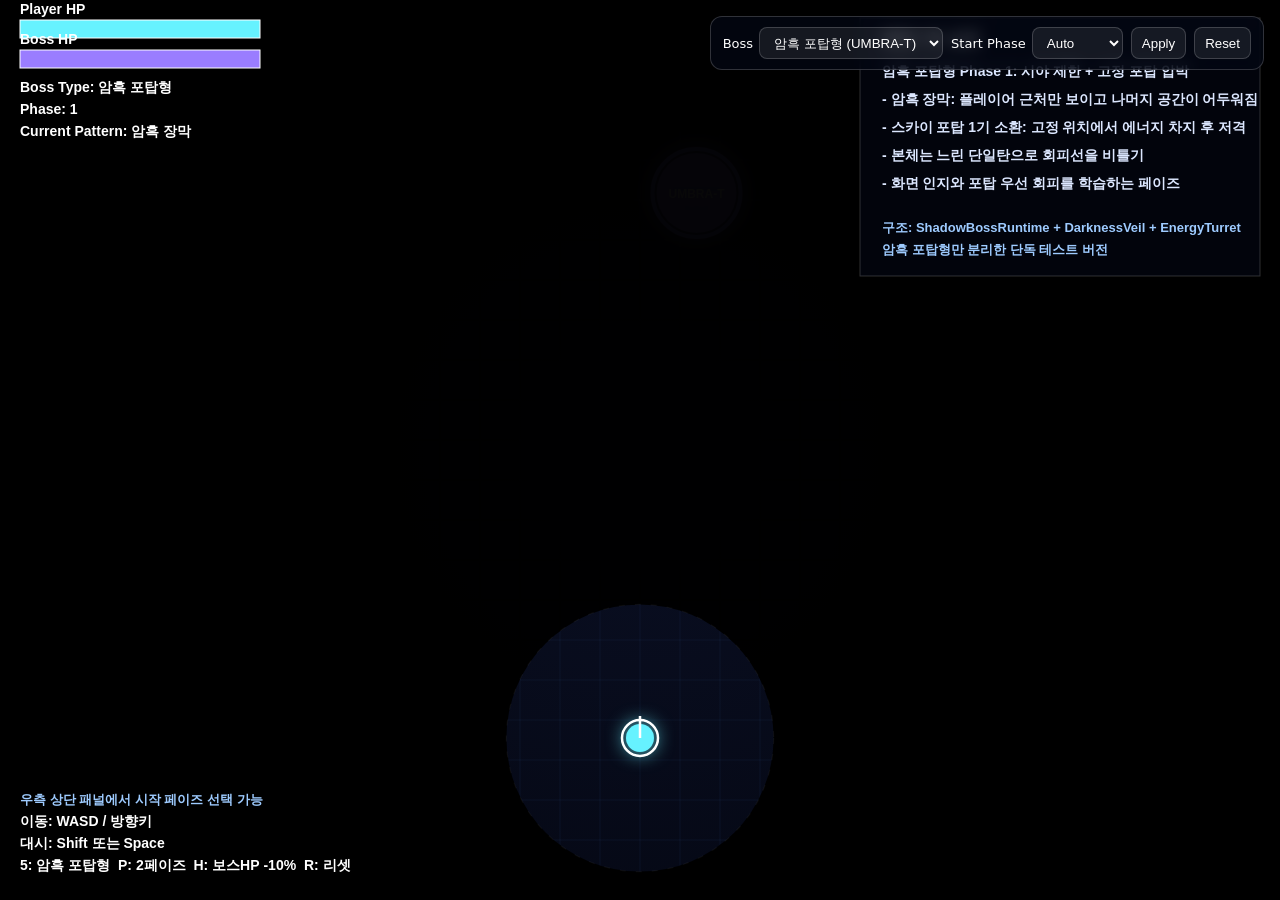
<file: lab/boss_prototype/shadow_boss_turret_only_optimized_darker_overlay.html>
<!DOCTYPE html>
<html lang="ko">
<head>
  <meta charset="UTF-8" />
  <meta name="viewport" content="width=device-width, initial-scale=1.0" />
  <title>Structured Shooting Boss Demo</title>
  <style>
    html, body {
      margin: 0;
      padding: 0;
      overflow: hidden;
      background: #050816;
      font-family: system-ui, sans-serif;
    }
    canvas {
      display: block;
      background: radial-gradient(circle at center, rgba(24,34,70,0.28), rgba(2,4,12,1));
    }
    #controlPanel {
      position: fixed;
      top: 16px;
      right: 16px;
      z-index: 10;
      display: flex;
      gap: 8px;
      align-items: center;
      flex-wrap: wrap;
      padding: 10px 12px;
      border: 1px solid rgba(255,255,255,0.18);
      background: rgba(4,8,20,0.72);
      backdrop-filter: blur(8px);
      border-radius: 12px;
      color: #fff;
      font-size: 13px;
    }
    #controlPanel label {
      display: flex;
      align-items: center;
      gap: 6px;
    }
    #controlPanel select, #controlPanel button {
      height: 32px;
      border-radius: 8px;
      border: 1px solid rgba(255,255,255,0.18);
      background: rgba(255,255,255,0.08);
      color: #fff;
      padding: 0 10px;
    }
    #controlPanel button { cursor: pointer; }
  </style>
</head>
<body>
<canvas id="game"></canvas>
<div id="controlPanel">
  <label>Boss
    <select id="bossSelect"></select>
  </label>
  <label>Start Phase
    <select id="phaseSelect"></select>
  </label>
  <button id="applySelection">Apply</button>
  <button id="resetSelection">Reset</button>
</div>
<script>
(() => {
  const canvas = document.getElementById("game");
  const ctx = canvas.getContext("2d");

  function resize() {
    canvas.width = innerWidth;
    canvas.height = innerHeight;
  }
  addEventListener("resize", resize);
  resize();

  const TAU = Math.PI * 2;
  const keys = new Set();
  addEventListener("keydown", (e) => keys.add(e.key.toLowerCase()));
  addEventListener("keyup", (e) => keys.delete(e.key.toLowerCase()));

  const bullets = [];
  const hazards = [];
  const projectiles = [];
  const summons = [];
  const effects = [];
  const texts = [];

  const Utils = {
    clamp(v, a, b) { return Math.max(a, Math.min(b, v)); },
    lerp(a, b, t) { return a + (b - a) * t; },
    rand(a, b) { return Math.random() * (b - a) + a; },
    dist(ax, ay, bx, by) { return Math.hypot(bx - ax, by - ay); },
    angleTo(ax, ay, bx, by) { return Math.atan2(by - ay, bx - ax); },
    normalize(x, y) {
      const len = Math.hypot(x, y) || 1;
      return { x: x / len, y: y / len };
    },
    angleDelta(a, b) {
      return Math.atan2(Math.sin(a - b), Math.cos(a - b));
    },
    linePointDistance(x1, y1, x2, y2, px, py) {
      const dx = x2 - x1;
      const dy = y2 - y1;
      const lenSq = dx * dx + dy * dy || 1;
      let t = ((px - x1) * dx + (py - y1) * dy) / lenSq;
      t = Utils.clamp(t, 0, 1);
      const cx = x1 + dx * t;
      const cy = y1 + dy * t;
      return Math.hypot(px - cx, py - cy);
    },
    circleLineHit(cx, cy, r, x1, y1, x2, y2, lineWidth) {
      return Utils.linePointDistance(x1, y1, x2, y2, cx, cy) <= r + lineWidth * 0.5;
    },
    pointInFan(px, py, ox, oy, facing, radius, halfAngle) {
      const dx = px - ox;
      const dy = py - oy;
      const d = Math.hypot(dx, dy);
      if (d > radius) return false;
      const a = Math.atan2(dy, dx);
      return Math.abs(Utils.angleDelta(a, facing)) <= halfAngle;
    }
  };

  function drawText(text, x, y, color = "#fff", size = 14, align = "left", alpha = 1) {
    ctx.save();
    ctx.globalAlpha = alpha;
    ctx.fillStyle = color;
    ctx.font = `bold ${size}px sans-serif`;
    ctx.textAlign = align;
    ctx.fillText(text, x, y);
    ctx.restore();
  }

  function drawGlowCircle(x, y, r, color, alpha = 1) {
    ctx.save();
    ctx.globalAlpha = alpha;
    ctx.shadowBlur = 20;
    ctx.shadowColor = color;
    ctx.fillStyle = color;
    ctx.beginPath();
    ctx.arc(x, y, r, 0, TAU);
    ctx.fill();
    ctx.restore();
  }

  class FloatText {
    constructor(text, x, y, color = "#fff") {
      this.text = text;
      this.x = x;
      this.y = y;
      this.color = color;
      this.life = 0.8;
      this.maxLife = 0.8;
    }
    update(dt) {
      this.life -= dt;
      this.y -= 28 * dt;
      return this.life > 0;
    }
    draw() {
      drawText(this.text, this.x, this.y, this.color, 14, "center", this.life / this.maxLife);
    }
  }

  class Spark {
    constructor(x, y, color = "#ffd166") {
      this.x = x;
      this.y = y;
      this.vx = Utils.rand(-180, 180);
      this.vy = Utils.rand(-180, 180);
      this.life = Utils.rand(0.18, 0.42);
      this.maxLife = this.life;
      this.size = Utils.rand(2, 4);
      this.color = color;
    }
    update(dt) {
      this.life -= dt;
      this.x += this.vx * dt;
      this.y += this.vy * dt;
      this.vx *= 0.92;
      this.vy *= 0.92;
      return this.life > 0;
    }
    draw() {
      const t = this.life / this.maxLife;
      ctx.save();
      ctx.globalAlpha = t;
      ctx.shadowBlur = 12;
      ctx.shadowColor = this.color;
      ctx.fillStyle = this.color;
      ctx.fillRect(this.x, this.y, this.size, this.size);
      ctx.restore();
    }
  }

  class RingEffect {
    constructor(x, y, r = 20, color = "#7df9ff", life = 0.45) {
      this.x = x;
      this.y = y;
      this.r = r;
      this.life = life;
      this.maxLife = life;
      this.color = color;
    }
    update(dt) {
      this.life -= dt;
      this.r += 150 * dt;
      return this.life > 0;
    }
    draw() {
      const t = this.life / this.maxLife;
      ctx.save();
      ctx.globalAlpha = t * 0.9;
      ctx.strokeStyle = this.color;
      ctx.lineWidth = 3;
      ctx.shadowBlur = 20;
      ctx.shadowColor = this.color;
      ctx.beginPath();
      ctx.arc(this.x, this.y, this.r, 0, TAU);
      ctx.stroke();
      ctx.restore();
    }
  }

  class Bullet {
    constructor(x, y, vx, vy, r = 7, color = "#ff7aa2", life = 8, damage = 10) {
      this.x = x;
      this.y = y;
      this.vx = vx;
      this.vy = vy;
      this.r = r;
      this.color = color;
      this.life = life;
      this.damage = damage;
    }
    update(dt, player) {
      this.life -= dt;
      this.x += this.vx * dt;
      this.y += this.vy * dt;
      if (Utils.dist(this.x, this.y, player.x, player.y) < this.r + player.radius) {
        player.damage(this.damage);
        for (let i = 0; i < 3; i++) effects.push(new Spark(this.x, this.y, this.color));
        return false;
      }
      if (this.x < -50 || this.x > canvas.width + 50 || this.y < -50 || this.y > canvas.height + 50) return false;
      return this.life > 0;
    }
    draw() {
      drawGlowCircle(this.x, this.y, this.r, this.color, 0.9);
      ctx.save();
      ctx.strokeStyle = "#fff";
      ctx.lineWidth = 1.25;
      ctx.beginPath();
      ctx.arc(this.x, this.y, this.r + 2, 0, TAU);
      ctx.stroke();
      ctx.restore();
    }
  }

  class RotatingBullet extends Bullet {
    constructor(cx, cy, angle, orbitR, radialSpeed, spin, r = 6, color = "#9a7dff") {
      super(cx, cy, 0, 0, r, color, 4.0, 10);
      this.cx = cx;
      this.cy = cy;
      this.angle = angle;
      this.orbitR = orbitR;
      this.radialSpeed = radialSpeed;
      this.spin = spin;
    }
    update(dt, player) {
      this.life -= dt;
      this.angle += this.spin * dt;
      this.orbitR += this.radialSpeed * dt;
      this.x = this.cx + Math.cos(this.angle) * this.orbitR;
      this.y = this.cy + Math.sin(this.angle) * this.orbitR;
      if (Utils.dist(this.x, this.y, player.x, player.y) < this.r + player.radius) {
        player.damage(this.damage);
        return false;
      }
      return this.life > 0;
    }
  }

  class DelayedBlast {
    constructor(x, y, delay = 1.0, radius = 68, color = "#ff8fab", followPlayer = false, followDuration = 0.8) {
      this.x = x;
      this.y = y;
      this.delay = delay;
      this.maxDelay = delay;
      this.radius = radius;
      this.color = color;
      this.followPlayer = followPlayer;
      this.followDuration = followDuration;
      this.exploded = false;
      this.lifeAfter = 0.18;
    }
    update(dt, player) {
      if (!this.exploded) {
        this.delay -= dt;
        if (this.followPlayer && this.delay > this.maxDelay - this.followDuration) {
          this.x = Utils.lerp(this.x, player.x, 0.08);
          this.y = Utils.lerp(this.y, player.y, 0.08);
        }
        if (this.delay <= 0) {
          this.exploded = true;
          for (let i = 0; i < 18; i++) effects.push(new Spark(this.x, this.y, this.color));
          effects.push(new RingEffect(this.x, this.y, 18, this.color, 0.28));
          if (Utils.dist(this.x, this.y, player.x, player.y) < this.radius + player.radius) {
            player.damage(18);
          }
        }
        return true;
      }
      this.lifeAfter -= dt;
      return this.lifeAfter > 0;
    }
    draw() {
      if (!this.exploded) {
        const t = Math.max(0, this.delay / this.maxDelay);
        ctx.save();
        ctx.globalAlpha = 0.25 + (1 - t) * 0.45;
        ctx.strokeStyle = this.color;
        ctx.lineWidth = 3;
        ctx.setLineDash([10, 8]);
        ctx.shadowBlur = 16;
        ctx.shadowColor = this.color;
        ctx.beginPath();
        ctx.arc(this.x, this.y, this.radius, 0, TAU);
        ctx.stroke();
        ctx.restore();
        drawText((this.delay + 0.05).toFixed(1), this.x, this.y + 4, "#fff", 14, "center");
      } else {
        ctx.save();
        ctx.globalAlpha = this.lifeAfter / 0.18 * 0.35;
        ctx.fillStyle = this.color;
        ctx.beginPath();
        ctx.arc(this.x, this.y, this.radius, 0, TAU);
        ctx.fill();
        ctx.restore();
      }
    }
  }

  class SafeLaneCurtain {
    constructor({ centerX, centerY, startAngle, laneWidth, color = "#ff6bb5", speed = 180, count = 42, radius = 6 }) {
      const step = TAU / count;
      for (let i = 0; i < count; i++) {
        const a = i * step;
        const diff = Utils.angleDelta(a, startAngle);
        if (Math.abs(diff) < laneWidth * 0.5) continue;
        bullets.push(new Bullet(centerX, centerY, Math.cos(a) * speed, Math.sin(a) * speed, radius, color, 6, 12));
      }
    }
    update() { return false; }
    draw() {}
  }

  class DarknessVeil {
    constructor(duration = 2.4, safeRadius = 120, alpha = 0.985) {
      this.duration = duration;
      this.maxDuration = duration;
      this.safeRadius = safeRadius;
      this.alpha = alpha;
    }
    update(dt) {
      this.duration -= dt;
      return this.duration > 0;
    }
    draw(player) {
      const pulse = 1 + Math.sin(performance.now() / 180) * 0.012;
      const revealRadius = Math.max(this.safeRadius, player.radius + 30) * pulse;

      ctx.save();
      ctx.fillStyle = `rgba(0, 0, 0, ${this.alpha})`;
      ctx.beginPath();
      ctx.rect(0, 0, canvas.width, canvas.height);
      ctx.arc(player.x, player.y, revealRadius, 0, TAU, true);
      ctx.fill("evenodd");
      ctx.restore();

      ctx.save();
      ctx.globalAlpha = 0.12;
      ctx.strokeStyle = "rgba(255,255,255,0.35)";
      ctx.lineWidth = 1.25;
      ctx.setLineDash([6, 10]);
      ctx.beginPath();
      ctx.arc(player.x, player.y, revealRadius, 0, TAU);
      ctx.stroke();
      ctx.restore();
    }
  }

  class EnergyTurret {
    constructor(x, y, opts = {}) {
      this.x = x;
      this.y = y;
      this.radius = opts.radius ?? 22;
      this.color = opts.color ?? "#9a7dff";
      this.life = opts.life ?? 10;
      this.maxLife = this.life;
      this.chargeTime = opts.chargeTime ?? 1.3;
      this.shotCooldown = opts.shotCooldown ?? 1.9;
      this.burst = opts.burst ?? 1;
      this.spread = opts.spread ?? 0.12;
      this.bulletSpeed = opts.bulletSpeed ?? 320;
      this.bulletDamage = opts.bulletDamage ?? 10;
      this.charge = 0;
      this.cooldown = opts.startDelay ?? 0.4;
      this.angle = -Math.PI / 2;
      this.kind = opts.kind ?? "SKY-TURRET";
      this.spin = 0;
      this.telegraphColor = opts.telegraphColor ?? "#ff3b57";
      this.telegraphWidth = opts.telegraphWidth ?? 3;
      this.telegraphLength = opts.telegraphLength ?? Math.max(canvas.width, canvas.height) * 0.9;
    }
    update(dt, player) {
      this.life -= dt;
      this.spin += dt;
      const targetAngle = Utils.angleTo(this.x, this.y, player.x, player.y);
      this.angle = Utils.lerp(this.angle, targetAngle, 0.08);
      if (this.cooldown > 0) {
        this.cooldown -= dt;
      } else {
        this.charge += dt;
        if (this.charge >= this.chargeTime) {
          const count = Math.max(1, this.burst);
          const centerOffset = (count - 1) * 0.5;
          for (let i = 0; i < count; i++) {
            const a = this.angle + (i - centerOffset) * this.spread;
            bullets.push(new Bullet(this.x, this.y, Math.cos(a) * this.bulletSpeed, Math.sin(a) * this.bulletSpeed, 7, this.color, 5.5, this.bulletDamage));
          }
          effects.push(new RingEffect(this.x, this.y, 12, this.color, 0.22));
          for (let i = 0; i < 3; i++) effects.push(new Spark(this.x, this.y, this.color));
          this.charge = 0;
          this.cooldown = this.shotCooldown;
        }
      }
      return this.life > 0;
    }
    getChargeRatio() {
      return this.cooldown > 0 ? 0 : Utils.clamp(this.charge / this.chargeTime, 0, 1);
    }
    draw() {
      const chargeRatio = this.getChargeRatio();
      ctx.save();
      ctx.translate(this.x, this.y);
      ctx.rotate(this.angle + Math.PI / 2);
      ctx.shadowBlur = 20;
      ctx.shadowColor = this.color;
      ctx.fillStyle = "rgba(8, 16, 32, 0.95)";
      ctx.beginPath();
      ctx.moveTo(0, -this.radius - 8);
      ctx.lineTo(this.radius * 0.9, -this.radius * 0.2);
      ctx.lineTo(this.radius * 0.7, this.radius);
      ctx.lineTo(-this.radius * 0.7, this.radius);
      ctx.lineTo(-this.radius * 0.9, -this.radius * 0.2);
      ctx.closePath();
      ctx.fill();
      ctx.strokeStyle = this.color;
      ctx.lineWidth = 2.5;
      ctx.stroke();

      ctx.fillStyle = "rgba(255,255,255,0.18)";
      ctx.fillRect(-4, -this.radius - 20, 8, 24);
      ctx.fillStyle = this.color;
      ctx.fillRect(-3, -this.radius - 20 + 24 * (1 - chargeRatio), 6, 24 * chargeRatio);
      ctx.strokeStyle = "#fff";
      ctx.strokeRect(-4, -this.radius - 20, 8, 24);

      ctx.rotate(Math.sin(this.spin * 2.2) * 0.08);
      ctx.strokeStyle = "#ffffff";
      ctx.lineWidth = 3;
      ctx.beginPath();
      ctx.moveTo(0, -6);
      ctx.lineTo(0, -this.radius - 26);
      ctx.stroke();
      ctx.restore();

      drawText(this.kind, this.x, this.y + this.radius + 18, "#cfe3ff", 10, "center", 0.9);
    }
    drawOverlay() {
      const chargeRatio = this.getChargeRatio();
      if (chargeRatio <= 0.12) return;
      const pulse = 0.45 + chargeRatio * 0.45 + Math.sin(performance.now() / 60) * 0.08;
      const tipX = this.x + Math.cos(this.angle) * this.telegraphLength;
      const tipY = this.y + Math.sin(this.angle) * this.telegraphLength;
      ctx.save();
      ctx.globalAlpha = Utils.clamp(pulse, 0.22, 0.9);
      ctx.strokeStyle = this.telegraphColor;
      ctx.lineWidth = this.telegraphWidth + chargeRatio * 1.2;
      ctx.shadowBlur = 8 + chargeRatio * 8;
      ctx.shadowColor = this.telegraphColor;
      ctx.beginPath();
      ctx.moveTo(this.x, this.y);
      ctx.lineTo(tipX, tipY);
      ctx.stroke();
      ctx.restore();
    }
  }


  class Player {
    constructor(x, y) {
      this.x = x;
      this.y = y;
      this.radius = 14;
      this.speed = 280;
      this.hp = 100;
      this.hitFlash = 0;
      this.dashTime = 0;
      this.dashCooldown = 0;
      this.facing = -Math.PI / 2;
    }
    update(dt) {
      let dx = 0, dy = 0;
      if (keys.has("w") || keys.has("arrowup")) dy -= 1;
      if (keys.has("s") || keys.has("arrowdown")) dy += 1;
      if (keys.has("a") || keys.has("arrowleft")) dx -= 1;
      if (keys.has("d") || keys.has("arrowright")) dx += 1;
      const dir = Utils.normalize(dx, dy);
      if (dx || dy) this.facing = Math.atan2(dir.y, dir.x);

      if ((keys.has("shift") || keys.has(" ")) && this.dashCooldown <= 0) {
        this.dashTime = 0.14;
        this.dashCooldown = 0.6;
        for (let i = 0; i < 10; i++) effects.push(new Spark(this.x, this.y, "#7df9ff"));
      }

      const dashMul = this.dashTime > 0 ? 2.8 : 1;
      this.x += dir.x * this.speed * dashMul * dt;
      this.y += dir.y * this.speed * dashMul * dt;
      this.x = Utils.clamp(this.x, 18, canvas.width - 18);
      this.y = Utils.clamp(this.y, 18, canvas.height - 18);
      this.dashTime = Math.max(0, this.dashTime - dt);
      this.dashCooldown = Math.max(0, this.dashCooldown - dt);
      this.hitFlash = Math.max(0, this.hitFlash - dt);
    }
    damage(amount) {
      if (this.dashTime > 0.02) return;
      this.hp = Math.max(0, this.hp - amount);
      this.hitFlash = 0.18;
      for (let i = 0; i < 8; i++) effects.push(new Spark(this.x, this.y, "#ff7a7a"));
      texts.push(new FloatText(`-${amount}`, this.x, this.y - 18, "#ff8fab"));
    }
    draw() {
      const c = this.hitFlash > 0 ? "#ff6b6b" : "#66f2ff";
      drawGlowCircle(this.x, this.y, this.radius, c, 1);
      const tipX = this.x + Math.cos(this.facing) * 22;
      const tipY = this.y + Math.sin(this.facing) * 22;
      ctx.save();
      ctx.strokeStyle = "#fff";
      ctx.lineWidth = 2.5;
      ctx.beginPath();
      ctx.arc(this.x, this.y, this.radius + 4, 0, TAU);
      ctx.stroke();
      ctx.beginPath();
      ctx.moveTo(this.x, this.y);
      ctx.lineTo(tipX, tipY);
      ctx.stroke();
      ctx.restore();
      if (this.dashTime > 0) {
        ctx.save();
        ctx.globalAlpha = 0.35;
        ctx.strokeStyle = "#7df9ff";
        ctx.lineWidth = 3;
        ctx.beginPath();
        ctx.arc(this.x, this.y, this.radius + 10 + (0.14 - this.dashTime) * 100, 0, TAU);
        ctx.stroke();
        ctx.restore();
      }
    }
  }


  class AfterImage {
    constructor(x, y, radius, angle, color, life = 0.15) {
      this.x = x;
      this.y = y;
      this.radius = radius;
      this.angle = angle;
      this.color = color;
      this.life = life;
      this.maxLife = life;
    }
    update(dt) {
      this.life -= dt;
      return this.life > 0;
    }
    draw() {
      const t = this.life / this.maxLife;
      ctx.save();
      ctx.globalAlpha = t * 0.3;
      ctx.shadowBlur = 16;
      ctx.shadowColor = this.color;
      ctx.fillStyle = this.color;
      ctx.beginPath();
      ctx.arc(this.x, this.y, this.radius, 0, TAU);
      ctx.fill();
      ctx.strokeStyle = "#ffffff";
      ctx.lineWidth = 2;
      ctx.beginPath();
      ctx.moveTo(this.x, this.y);
      ctx.lineTo(this.x + Math.cos(this.angle) * this.radius * 1.2, this.y + Math.sin(this.angle) * this.radius * 1.2);
      ctx.stroke();
      ctx.restore();
    }
  }

  class SlashEffect {
    constructor({ x, y, startAngle, endAngle, color = "#ffffff", life = 0.14, scale = 1 }) {
      this.x = x;
      this.y = y;
      this.startAngle = startAngle;
      this.endAngle = endAngle;
      this.color = color;
      this.life = life;
      this.maxLife = life;
      this.scale = scale;
      this.innerRadius = 20 * scale;
      this.outerRadius = 74 * scale;
    }
    update(dt) {
      this.life -= dt;
      return this.life > 0;
    }
    draw() {
      const t = this.life / this.maxLife;
      const p = 1 - t;
      const innerR = this.innerRadius + p * 10 * this.scale;
      const outerR = this.outerRadius + p * 18 * this.scale;
      const alpha = Math.pow(t, 0.6);
      ctx.save();
      ctx.translate(this.x, this.y);
      const layers = [
        ["#7df9ff", alpha * 0.22, innerR, outerR, this.startAngle, this.endAngle, 24],
        ["#9a7dff", alpha * 0.18, innerR + 4, outerR - 6, this.startAngle + 0.02, this.endAngle - 0.02, 20],
        [this.color, alpha * 0.9, innerR + 6, outerR - 12, this.startAngle + 0.04, this.endAngle - 0.04, 16]
      ];
      for (const [fill, a, inR, outR, sa, ea, blur] of layers) {
        ctx.save();
        ctx.globalAlpha = a;
        ctx.shadowBlur = blur;
        ctx.shadowColor = fill;
        ctx.fillStyle = fill;
        ctx.beginPath();
        ctx.arc(0, 0, outR, sa, ea, false);
        ctx.arc(0, 0, inR, ea, sa, true);
        ctx.closePath();
        ctx.fill();
        ctx.restore();
      }
      ctx.save();
      ctx.globalAlpha = alpha * 0.9;
      ctx.strokeStyle = "#ffffff";
      ctx.lineWidth = 2;
      ctx.shadowBlur = 12;
      ctx.shadowColor = "#ffffff";
      ctx.beginPath();
      ctx.arc(0, 0, (innerR + outerR) * 0.5, this.startAngle + 0.05, this.endAngle - 0.05, false);
      ctx.stroke();
      ctx.restore();
      ctx.restore();
    }
  }

  class PhaseShiftRing extends RingEffect {
    constructor(x, y, color) {
      super(x, y, 28, color, 0.8);
    }
    update(dt) {
      this.life -= dt;
      this.r += 110 * dt / 0.8;
      return this.life > 0;
    }
    draw() {
      const t = this.life / this.maxLife;
      const p = 1 - t;
      ctx.save();
      ctx.globalAlpha = t * 0.85;
      ctx.strokeStyle = this.color;
      ctx.lineWidth = 6 - p * 3;
      ctx.shadowBlur = 26;
      ctx.shadowColor = this.color;
      ctx.beginPath();
      ctx.arc(this.x, this.y, 28 + p * 110, 0, TAU);
      ctx.stroke();
      ctx.restore();
    }
  }

  class TelegraphLine {
    constructor(x1, y1, x2, y2, life = 0.35, color = "#9a7dff") {
      this.x1 = x1;
      this.y1 = y1;
      this.x2 = x2;
      this.y2 = y2;
      this.life = life;
      this.maxLife = life;
      this.color = color;
    }
    update(dt) {
      this.life -= dt;
      return this.life > 0;
    }
    draw() {
      const t = this.life / this.maxLife;
      ctx.save();
      ctx.globalAlpha = 0.18 + t * 0.6;
      ctx.strokeStyle = this.color;
      ctx.lineWidth = 2;
      ctx.setLineDash([6, 10]);
      ctx.shadowBlur = 16;
      ctx.shadowColor = this.color;
      ctx.beginPath();
      ctx.moveTo(this.x1, this.y1);
      ctx.lineTo(this.x2, this.y2);
      ctx.stroke();
      ctx.restore();
    }
  }

  class WaveProjectile {
    constructor(x, y, angle, opts = {}) {
      this.x = x;
      this.y = y;
      this.angle = angle;
      this.speed = opts.speed ?? 420;
      this.radius = opts.radius ?? 16;
      this.life = opts.life ?? 1.2;
      this.maxLife = this.life;
      this.damage = opts.damage ?? 14;
      this.color = opts.color ?? "#7df9ff";
      this.hit = false;
    }
    update(dt, player) {
      this.life -= dt;
      this.x += Math.cos(this.angle) * this.speed * dt;
      this.y += Math.sin(this.angle) * this.speed * dt;
      if (!this.hit && Utils.dist(this.x, this.y, player.x, player.y) <= this.radius + player.radius) {
        this.hit = true;
        player.damage(this.damage);
        for (let i = 0; i < 12; i++) effects.push(new Spark(player.x, player.y, this.color));
      }
      return this.life > 0 && this.x > -80 && this.x < canvas.width + 80 && this.y > -80 && this.y < canvas.height + 80;
    }
    draw() {
      const t = this.life / this.maxLife;
      ctx.save();
      ctx.translate(this.x, this.y);
      ctx.rotate(this.angle);
      ctx.globalAlpha = Math.max(0.28, t);
      ctx.shadowBlur = 24;
      ctx.shadowColor = this.color;
      ctx.fillStyle = this.color === "#ff6bd6" ? "rgba(255,107,214,0.35)" : "rgba(125,249,255,0.35)";
      ctx.beginPath();
      ctx.moveTo(30, 0);
      ctx.quadraticCurveTo(0, 16, -24, 0);
      ctx.quadraticCurveTo(0, -16, 30, 0);
      ctx.fill();
      ctx.strokeStyle = "#ffffff";
      ctx.lineWidth = 2;
      ctx.beginPath();
      ctx.moveTo(26, 0);
      ctx.lineTo(-20, 0);
      ctx.stroke();
      ctx.restore();
    }
  }

  const PatternLibrary = {
    single(runtime) {
      const player = runtime.player;
      const angle = Utils.angleTo(runtime.x, runtime.y, player.x, player.y);
      bullets.push(new Bullet(runtime.x, runtime.y, Math.cos(angle) * 260, Math.sin(angle) * 260, 7, "#ff9e7a", 5, 10));
      runtime.stateText = "단일 탄";
    },

    radial(runtime, options = {}) {
      const count = options.count ?? 10;
      const speed = options.speed ?? 140;
      const color = options.color ?? "#9a7dff";
      for (let i = 0; i < count; i++) {
        const a = (i / count) * TAU;
        bullets.push(new Bullet(runtime.x, runtime.y, Math.cos(a) * speed, Math.sin(a) * speed, 7, color, 6, 10));
      }
      runtime.stateText = "원형 확산";
    },

    danger(runtime) {
      const player = runtime.player;
      hazards.push(new DelayedBlast(player.x, player.y, 1.0, 72, "#ff8fab", false));
      runtime.stateText = "위험지대";
    },

    trackingZone(runtime) {
      const player = runtime.player;
      hazards.push(new DelayedBlast(player.x, player.y, 1.1, 64, "#ffb347", true, 0.8));
      runtime.stateText = "추적 위험지대";
    },

    rotating(runtime) {
      const count = 14;
      const base = performance.now() / 1000;
      for (let i = 0; i < count; i++) {
        bullets.push(new RotatingBullet(runtime.x, runtime.y, base + (i / count) * TAU, 10, 65, 1.9, 6, "#9a7dff"));
      }
      runtime.stateText = "회전 탄막";
    },

    safeLane(runtime, options = {}) {
      const player = runtime.player;
      let angle = Utils.angleTo(runtime.x, runtime.y, player.x, player.y);
      if (options.randomize) angle += Utils.rand(-1.2, 1.2);
      hazards.push(new SafeLaneCurtain({
        centerX: runtime.x,
        centerY: runtime.y,
        startAngle: angle,
        laneWidth: options.randomize ? 0.52 : 0.68,
        color: options.randomize ? "#ff6bb5" : "#7df9ff",
        speed: options.randomize ? 220 : 190,
        count: options.randomize ? 56 : 46,
        radius: options.randomize ? 6 : 7
      }));
      runtime.stateText = options.randomize ? "랜덤 안전지대" : "안전지대 탄막";
    },

    doubleRing(runtime) {
      const outer = 18;
      const inner = 12;
      for (let i = 0; i < outer; i++) {
        const a = (i / outer) * TAU;
        bullets.push(new Bullet(runtime.x, runtime.y, Math.cos(a) * 120, Math.sin(a) * 120, 7, "#ffb347", 6, 10));
      }
      for (let i = 0; i < inner; i++) {
        const a = (i / inner) * TAU + Math.PI / inner;
        bullets.push(new Bullet(runtime.x, runtime.y, Math.cos(a) * 260, Math.sin(a) * 260, 6, "#ff6bb5", 4.8, 12));
      }
      runtime.stateText = "이중 탄막";
    },

    teleportBlast(runtime) {
      const player = runtime.player;
      const a = Utils.rand(0, TAU);
      const r = Utils.rand(110, 160);
      runtime.x = Utils.clamp(player.x + Math.cos(a) * r, 80, canvas.width - 80);
      runtime.y = Utils.clamp(player.y + Math.sin(a) * r, 80, canvas.height * 0.6);
      for (let i = 0; i < 14; i++) effects.push(new Spark(runtime.x, runtime.y, "#ff6bb5"));
      effects.push(new RingEffect(runtime.x, runtime.y, 14, "#ff6bb5", 0.24));
      hazards.push(new DelayedBlast(runtime.x, runtime.y, 0.45, 88, "#ff6bb5", false));
      runtime.stateText = "텔포 폭발";
    }
  };

  const BossRegistry = {
    basic: {
      id: "basic",
      label: "기본형",
      code: "CTRL-A",
      radius: 34,
      maxHp: 220,
      colors(runtime) {
        return { body: "#79ffbf", glow: "#48ffc5" };
      },
      movement(runtime, dt) {
        runtime.x = Utils.lerp(runtime.x, canvas.width * 0.5, dt * 0.4);
        runtime.y = Utils.lerp(runtime.y, canvas.height * 0.24, dt * 0.4);
      },
      phases: [
        {
          threshold: 1,
          cooldown: () => 1.0 + Utils.rand(0.0, 0.35),
          patternOrder: [
            { name: "single" },
            { name: "single" },
            { name: "danger" },
            { name: "radial", options: { count: 10, speed: 135, color: "#9a7dff" } }
          ]
        }
      ],
      panel(runtime) {
        return [
          "기본형 컨셉: 움직이면 살고, 멈추면 죽는다",
          "- 이동 거의 없음 / 느린 공격 템포",
          "- 단일 탄: 기본 회피 유도",
          "- 원형 확산: 공간 벌리기 학습",
          "- 위험지대: 예측 이동 학습",
          "- 루프: 단일탄 -> 단일탄 -> 위험지대 -> 원형탄"
        ];
      }
    },

    advanced: {
      id: "advanced",
      label: "강화형",
      code: "CTRL-X",
      radius: 42,
      maxHp: 500,
      colors(runtime) {
        if (runtime.phase === 1) return { body: "#7a5cff", glow: "#9a7dff" };
        return { body: "#ff6bb5", glow: "#ff8fab" };
      },
      movement(runtime, dt) {
        const player = runtime.player;
        if (runtime.phase === 1) {
          const orbit = performance.now() / 1000 * 0.65;
          const tx = canvas.width * 0.5 + Math.cos(orbit) * 110;
          const ty = canvas.height * 0.24 + Math.sin(orbit * 2) * 26;
          runtime.x = Utils.lerp(runtime.x, tx, dt * 1.3);
          runtime.y = Utils.lerp(runtime.y, ty, dt * 1.3);
        } else {
          const desired = Utils.angleTo(runtime.x, runtime.y, player.x, player.y) + Math.PI / 2;
          const tx = player.x + Math.cos(desired) * 170;
          const ty = Utils.clamp(player.y + Math.sin(desired) * 110, 80, canvas.height * 0.58);
          runtime.x = Utils.lerp(runtime.x, tx, dt * 1.6);
          runtime.y = Utils.lerp(runtime.y, ty, dt * 1.6);
        }
      },
      onPhaseEnter(runtime, newPhase) {
        if (newPhase !== 2) return;
        runtime.phaseTransition = 1.4;
        runtime.stateText = "PHASE SHIFT";
        for (let i = 0; i < 26; i++) effects.push(new Spark(runtime.x, runtime.y, "#ff6bb5"));
        effects.push(new RingEffect(runtime.x, runtime.y, 18, "#ff6bb5", 0.55));
      },
      duringPhaseTransition(runtime) {
        if (runtime.phaseTransition > 0.7 && runtime.aiTimer <= 0) {
          runtime.aiTimer = 0.22;
          PatternLibrary.single(runtime);
        }
      },
      phases: [
        {
          threshold: 1,
          cooldown: () => 0.95,
          patternOrder: [
            { name: "rotating" },
            { name: "trackingZone" },
            { name: "safeLane", options: { randomize: false } }
          ]
        },
        {
          threshold: 0.5,
          cooldown: () => 0.78,
          patternOrder: [
            { name: "doubleRing" },
            { name: "safeLane", options: { randomize: true } },
            { name: "teleportBlast" }
          ]
        }
      ],
      panel(runtime) {
        if (runtime.phase === 1) {
          return [
            "강화형 Phase 1: 안전지대 찾기",
            "- 회전 탄막: 지속 압박",
            "- 추적 위험지대: 이동 제한",
            "- 안전지대 탄막: 빈 각도를 읽어야 생존",
            "- AI: 상단 선회로 화면을 설계"
          ];
        }
        return [
          "강화형 Phase 2: 생존 난이도 급상승",
          "- 이중 탄막: 속도 차이로 타이밍 압박",
          "- 랜덤 안전지대: 정답 위치가 바뀜",
          "- 텔포 폭발: 근처 등장 후 강제 이탈",
          "- AI: 측면을 잡고 짧은 템포로 패턴 연결"
        ];
      }
    },

    knight: {
      id: "knight",
      label: "돌진 기사형",
      code: "ELITE-K",
      mode: "knight",
      radius: 22,
      maxHp: 300,
      phases: [
        { threshold: 1 },
        { threshold: 0.5 }
      ],
      colors(runtime) {
        if (runtime.phase === 1) return { body: "#7a5cff", glow: "#9a7dff" };
        return { body: "#ff5abf", glow: "#ff6bd6" };
      },
      panel(runtime) {
        if (runtime.phase === 1) {
          return [
            "기사형 Phase 1: 접근 후 예고선 돌진",
            "- 접근 / 측면 이동 / 차지 / 공격 / 후딜",
            "- 전진 베기, 좌우 스텝 베기, 파동 베기",
            "- 근접 압박 중심 상태 머신",
            "- 예고선을 보고 대시 타이밍 학습"
          ];
        }
        return [
          "기사형 Phase 2: 더 빠른 돌진과 콤보",
          "- 크로스 러시 콤보",
          "- 버스트 웨이브 3갈래 파동",
          "- 페이즈 전환 시 폭주 연출",
          "- 돌진형 상태 머신 보스 테스트용"
        ];
      }
    },

    split: {
      id: "split",
      label: "분열형",
      code: "GEMINI",
      mode: "split",
      radius: 38,
      maxHp: 420,
      phases: [
        { threshold: 1 },
        { threshold: 0.5 }
      ],
      colors(runtime) {
        if (runtime.phase === 1) return { body: "#ffd166", glow: "#ffb347" };
        return { body: "#7df9ff", glow: "#ff6bb5" };
      },
      panel(runtime) {
        if (runtime.phase === 1) {
          return [
            "분열형 Phase 1: 단일 코어로 화면 제어",
            "- 원형탄 / 추적 위험지대 / 안전지대 탄막",
            "- 중앙 고정에 가까운 안정적 탄막 패턴",
            "- 체력 50% 이하에서 둘로 분열",
            "- 분열 전의 학습 페이즈"
          ];
        }
        return [
          "분열형 Phase 2: 역할이 다른 2개체 협공",
          "- 청색 코어: 단일탄 / 확산탄 / 안전지대 탄막",
          "- 적색 코어: 측면 이동 후 돌진 폭발 압박",
          "- 두 개체 쿨다운을 어긋나게 배치",
          "- 한쪽 격파 시 남은 개체가 폭주",
          "- 분열 직후 짧은 무적으로 전개 안정화"
        ];
      }
    },

    shadow: {
      id: "shadow",
      label: "암흑 포탑형",
      code: "UMBRA-T",
      mode: "shadow",
      radius: 40,
      maxHp: 460,
      phases: [
        { threshold: 1 },
        { threshold: 0.5 }
      ],
      colors(runtime) {
        if (runtime.phase === 1) return { body: "#8d7dff", glow: "#9a7dff" };
        return { body: "#ff8fab", glow: "#b78cff" };
      },
      panel(runtime) {
        if (runtime.phase === 1) {
          return [
            "암흑 포탑형 Phase 1: 시야 제한 + 고정 포탑 압박",
            "- 암흑 장막: 플레이어 근처만 보이고 나머지 공간이 어두워짐",
            "- 스카이 포탑 1기 소환: 고정 위치에서 에너지 차지 후 저격",
            "- 본체는 느린 단일탄으로 회피선을 비틀기",
            "- 화면 인지와 포탑 우선 회피를 학습하는 페이즈"
          ];
        }
        return [
          "암흑 포탑형 Phase 2: 더 좁은 시야와 강화 포탑",
          "- 암흑 장막 지속시간 증가 / 안전 시야 반경 축소",
          "- 스카이 포탑 1기 소환: 차지 후 3갈래 사격",
          "- 본체 추가 확산탄으로 장막 안에서도 판단 압박",
          "- 장막 + 포탑 + 본체탄을 동시에 관리하는 생존형 보스"
        ];
      }
    }

  };

  class BossRuntime {
    constructor(type, player, startPhase = "auto") {
      this.player = player;
      this.setDefinition(type, startPhase);
    }

    setDefinition(type, startPhase = "auto") {
      const definition = BossRegistry[type];
      if (!definition) throw new Error(`Unknown boss type: ${type}`);
      this.definition = definition;
      this.type = definition.id;
      this.x = canvas.width * 0.5;
      this.y = canvas.height * 0.24;
      this.radius = definition.radius;
      this.maxHp = definition.maxHp;
      this.hp = this.maxHp;
      this.phase = 1;
      this.phaseTransition = 0;
      this.aiTimer = 0;
      this.stateText = "IDLE";
      this.loopCursor = 0;
      this.currentPhaseData = this.getPhaseData();
      this.applyStartPhase(startPhase);
    }

    applyStartPhase(startPhase = "auto") {
      if (startPhase === "auto") return;
      const phaseIndex = Math.max(1, Math.min(Number(startPhase) || 1, this.definition.phases.length));
      const phaseData = this.definition.phases[phaseIndex - 1];
      this.phase = phaseIndex;
      this.currentPhaseData = phaseData;
      this.phaseTransition = 0;
      this.aiTimer = 0;
      this.loopCursor = 0;
      this.hp = this.maxHp * phaseData.threshold;
      this.stateText = `TEST START P${phaseIndex}`;
    }

    getPhaseData() {
      let selected = this.definition.phases[0];
      const ratio = this.hp / this.maxHp;
      for (const phase of this.definition.phases) {
        if (ratio <= phase.threshold) selected = phase;
      }
      return selected;
    }

    syncPhase() {
      const previousPhase = this.phase;
      const nextPhaseData = this.getPhaseData();
      const nextPhase = this.definition.phases.indexOf(nextPhaseData) + 1;
      if (nextPhase !== previousPhase) {
        this.phase = nextPhase;
        this.currentPhaseData = nextPhaseData;
        this.loopCursor = 0;
        if (this.definition.onPhaseEnter) this.definition.onPhaseEnter(this, nextPhase);
      } else {
        this.currentPhaseData = nextPhaseData;
      }
    }

    forcePhase2() {
      if (this.definition.phases.length < 2 || this.phase !== 1) return;
      this.hp = this.maxHp * this.definition.phases[1].threshold;
      this.syncPhase();
    }

    update(dt) {
      this.syncPhase();
      this.definition.movement(this, dt);
      this.aiTimer -= dt;

      if (this.phaseTransition > 0) {
        this.phaseTransition -= dt;
        if (this.definition.duringPhaseTransition) this.definition.duringPhaseTransition(this);
        return;
      }

      if (this.aiTimer > 0) return;

      const phaseData = this.currentPhaseData;
      this.aiTimer = phaseData.cooldown();
      const pattern = phaseData.patternOrder[this.loopCursor % phaseData.patternOrder.length];
      this.loopCursor++;
      const fn = PatternLibrary[pattern.name];
      if (fn) fn(this, pattern.options || {});
    }

    draw() {
      const colors = this.definition.colors(this);
      drawGlowCircle(this.x, this.y, this.radius, colors.glow, 0.92);
      ctx.save();
      ctx.strokeStyle = colors.body;
      ctx.lineWidth = 4;
      ctx.shadowBlur = 22;
      ctx.shadowColor = colors.glow;
      ctx.beginPath();
      ctx.arc(this.x, this.y, this.radius + 4, 0, TAU);
      ctx.stroke();
      const c = this.radius * 0.65;
      ctx.beginPath();
      ctx.moveTo(this.x - c, this.y);
      ctx.lineTo(this.x + c, this.y);
      ctx.moveTo(this.x, this.y - c);
      ctx.lineTo(this.x, this.y + c);
      ctx.stroke();
      ctx.restore();

      drawText(this.definition.code, this.x, this.y + 5, "#fff", 13, "center");
      if (this.phaseTransition > 0) {
        ctx.save();
        ctx.globalAlpha = 0.3 + Math.sin(performance.now() / 100) * 0.2;
        ctx.strokeStyle = "#fff";
        ctx.lineWidth = 3;
        ctx.beginPath();
        ctx.arc(this.x, this.y, this.radius + 16, 0, TAU);
        ctx.stroke();
        ctx.restore();
      }
    }
  }


  class KnightBossRuntime {
    constructor(type, player, startPhase = "auto") {
      this.player = player;
      this.definition = BossRegistry[type];
      this.type = type;
      this.x = canvas.width * 0.5;
      this.y = canvas.height * 0.25;
      this.radius = this.definition.radius;
      this.maxHp = this.definition.maxHp;
      this.hp = this.maxHp;
      this.phase = 1;
      this.state = "APPROACH";
      this.stateTime = 0;
      this.stateDuration = 0.6;
      this.angle = 0;
      this.lockedAngle = 0;
      this.strafeDir = 1;
      this.chargeJitter = 0;
      this.hitApplied = false;
      this.attackSpawned = false;
      this.afterImageTimer = 0;
      this.attackPattern = "FORWARD_SLASH";
      this.attackStartX = this.x;
      this.attackStartY = this.y;
      this.attackEndX = this.x;
      this.attackEndY = this.y;
      this.comboStep = 0;
      this.stateText = this.state;
      this.stats = this.getPhaseStats(1);
      this.applyStartPhase(startPhase);
    }

    getPhaseStats(phase) {
      if (phase === 1) {
        return { moveSpeed: 118, attackDamage: 20, desiredRange: 150, attackRange: 185, strafeBias: 0.65, telegraphColor: "#9a7dff", bodyColor: "#7a5cff", glow: "#9a7dff" };
      }
      return { moveSpeed: 152, attackDamage: 24, desiredRange: 170, attackRange: 230, strafeBias: 0.85, telegraphColor: "#ff6bd6", bodyColor: "#ff5abf", glow: "#ff6bd6" };
    }

    applyStartPhase(startPhase = "auto") {
      if (startPhase === "2") {
        this.phase = 2;
        this.stats = this.getPhaseStats(2);
        this.hp = this.maxHp * 0.5;
        this.state = "BERSERK";
        this.stateTime = 0;
        this.stateDuration = 1.0;
        this.stateText = "TEST START P2";
      }
    }

    forcePhase2() {
      if (this.phase === 1) {
        this.hp = this.maxHp * 0.5;
        this.updatePhase(true);
      }
    }

    updatePhase(forceEffect = false) {
      const nextPhase = this.hp <= this.maxHp * 0.5 ? 2 : 1;
      if (nextPhase !== this.phase || forceEffect) {
        if (nextPhase !== this.phase) this.phase = nextPhase;
        this.stats = this.getPhaseStats(this.phase);
        if (this.phase === 2) {
          this.state = "BERSERK";
          this.stateTime = 0;
          this.stateDuration = 1.0;
          this.chargeJitter = 0;
          this.comboStep = 0;
          this.stateText = "BERSERK";
          effects.push(new PhaseShiftRing(this.x, this.y, this.stats.glow));
          for (let i = 0; i < 26; i++) effects.push(new Spark(this.x, this.y, this.stats.glow));
        }
      }
    }

    pickPattern() {
      const d = Utils.dist(this.x, this.y, this.player.x, this.player.y);
      if (this.phase === 1) {
        if (d > 165) return Math.random() < 0.55 ? "FORWARD_SLASH" : "WAVE_SLASH";
        const r = Math.random();
        if (r < 0.22) return "LEFT_STEP_SLASH";
        if (r < 0.44) return "RIGHT_STEP_SLASH";
        if (r < 0.66) return "BACK_STEP_SLASH";
        if (r < 0.84) return "FORWARD_SLASH";
        return "WAVE_SLASH";
      }
      if (d > 190) return Math.random() < 0.6 ? "BURST_WAVE" : "CROSS_RUSH";
      const r = Math.random();
      if (r < 0.28) return "CROSS_RUSH";
      if (r < 0.48) return "BURST_WAVE";
      if (r < 0.63) return "LEFT_STEP_SLASH";
      if (r < 0.78) return "RIGHT_STEP_SLASH";
      if (r < 0.9) return "FORWARD_SLASH";
      return "BACK_STEP_SLASH";
    }

    getAttackVector(pattern, facing) {
      const forward = { x: Math.cos(facing), y: Math.sin(facing) };
      const left = { x: -forward.y, y: forward.x };
      const right = { x: forward.y, y: -forward.x };
      switch (pattern) {
        case "LEFT_STEP_SLASH": return { x: left.x * 130 + forward.x * 34, y: left.y * 130 + forward.y * 34, duration: this.phase === 1 ? 0.18 : 0.15 };
        case "RIGHT_STEP_SLASH": return { x: right.x * 130 + forward.x * 34, y: right.y * 130 + forward.y * 34, duration: this.phase === 1 ? 0.18 : 0.15 };
        case "BACK_STEP_SLASH": return { x: -forward.x * 100, y: -forward.y * 100, duration: 0.2 };
        case "FORWARD_SLASH": return { x: forward.x * (this.phase === 1 ? 165 : 190), y: forward.y * (this.phase === 1 ? 165 : 190), duration: this.phase === 1 ? 0.16 : 0.13 };
        case "CROSS_RUSH": {
          const side = this.comboStep % 2 === 0 ? left : right;
          return { x: forward.x * 120 + side.x * 110, y: forward.y * 120 + side.y * 110, duration: 0.12 };
        }
        default: return { x: 0, y: 0, duration: this.phase === 1 ? 0.22 : 0.18 };
      }
    }

    setState(next) {
      this.state = next;
      this.stateTime = 0;
      this.stateText = next;
      const player = this.player;
      if (next === "APPROACH") {
        this.stateDuration = Utils.rand(this.phase === 1 ? 0.45 : 0.3, this.phase === 1 ? 0.85 : 0.6);
      } else if (next === "STRAFE") {
        this.stateDuration = Utils.rand(this.phase === 1 ? 0.5 : 0.35, this.phase === 1 ? 0.95 : 0.7);
        this.strafeDir = Math.random() < 0.5 ? -1 : 1;
      } else if (next === "CHARGE") {
        this.lockedAngle = Utils.angleTo(this.x, this.y, player.x, player.y);
        this.attackPattern = this.pickPattern();
        if (this.attackPattern === "WAVE_SLASH") this.stateDuration = this.phase === 1 ? 0.46 : 0.3;
        else if (this.attackPattern === "BURST_WAVE") this.stateDuration = 0.28;
        else if (this.attackPattern === "CROSS_RUSH") this.stateDuration = 0.22;
        else this.stateDuration = this.phase === 1 ? 0.32 : 0.22;
        this.chargeJitter = 0;
        const len = (this.attackPattern === "WAVE_SLASH" || this.attackPattern === "BURST_WAVE") ? 220 : 180;
        effects.push(new TelegraphLine(this.x, this.y, this.x + Math.cos(this.lockedAngle) * len, this.y + Math.sin(this.lockedAngle) * len, this.stateDuration, this.stats.telegraphColor));
      } else if (next === "ATTACK") {
        this.hitApplied = false;
        this.attackSpawned = false;
        this.afterImageTimer = 0;
        this.attackStartX = this.x;
        this.attackStartY = this.y;
        const v = this.getAttackVector(this.attackPattern, this.lockedAngle);
        this.attackEndX = this.x + v.x;
        this.attackEndY = this.y + v.y;
        this.stateDuration = v.duration;
      } else if (next === "RECOVERY") {
        if (this.phase === 2 && this.attackPattern === "CROSS_RUSH" && this.comboStep < 1) {
          this.comboStep += 1;
          this.setState("CHARGE");
          return;
        }
        this.comboStep = 0;
        this.stateDuration = this.phase === 1 ? (this.attackPattern === "WAVE_SLASH" ? 0.42 : 0.34) : (this.attackPattern === "BURST_WAVE" ? 0.16 : 0.22);
      } else if (next === "BERSERK") {
        this.stateDuration = 1.0;
      }
    }

    spawnAttackEffect() {
      const cx = this.x + Math.cos(this.lockedAngle) * 18;
      const cy = this.y + Math.sin(this.lockedAngle) * 18;
      const accent = this.phase === 1 ? "#7df9ff" : this.stats.glow;
      let startAngle = this.lockedAngle - Math.PI * 0.75;
      let endAngle = this.lockedAngle + Math.PI * 0.15;
      if (this.attackPattern === "LEFT_STEP_SLASH") {
        startAngle = this.lockedAngle - Math.PI * 1.05;
        endAngle = this.lockedAngle - Math.PI * 0.12;
      } else if (this.attackPattern === "RIGHT_STEP_SLASH") {
        startAngle = this.lockedAngle + Math.PI * 0.12;
        endAngle = this.lockedAngle + Math.PI * 1.05;
      } else if (this.attackPattern === "BACK_STEP_SLASH") {
        startAngle = this.lockedAngle - Math.PI * 0.65;
        endAngle = this.lockedAngle + Math.PI * 0.30;
      } else if (this.attackPattern === "WAVE_SLASH" || this.attackPattern === "BURST_WAVE") {
        startAngle = this.lockedAngle - Math.PI * 0.6;
        endAngle = this.lockedAngle + Math.PI * 0.22;
      } else if (this.attackPattern === "CROSS_RUSH") {
        startAngle = this.lockedAngle - Math.PI * 0.9;
        endAngle = this.lockedAngle + Math.PI * 0.9;
      }
      effects.push(new SlashEffect({ x: cx, y: cy, startAngle, endAngle, color: "#ffffff", life: 0.14, scale: this.attackPattern === "CROSS_RUSH" ? 1.15 : 1 }));
      effects.push(new SlashEffect({ x: cx - Math.cos(this.lockedAngle) * 8, y: cy - Math.sin(this.lockedAngle) * 8, startAngle: startAngle + 0.06, endAngle: endAngle - 0.06, color: accent, life: 0.10, scale: 0.8 }));
    }

    update(dt) {
      this.updatePhase();
      this.stateTime += dt;
      this.angle = Utils.angleTo(this.x, this.y, this.player.x, this.player.y);
      if (this.state === "APPROACH") this.updateApproach(dt);
      else if (this.state === "STRAFE") this.updateStrafe(dt);
      else if (this.state === "CHARGE") this.updateCharge(dt);
      else if (this.state === "ATTACK") this.updateAttack(dt);
      else if (this.state === "RECOVERY") this.updateRecovery(dt);
      else if (this.state === "BERSERK") this.updateBerserk(dt);
      this.x = Utils.clamp(this.x, 24, canvas.width - 24);
      this.y = Utils.clamp(this.y, 24, canvas.height - 24);
    }

    updateApproach(dt) {
      const d = Utils.dist(this.x, this.y, this.player.x, this.player.y);
      const angle = Utils.angleTo(this.x, this.y, this.player.x, this.player.y);
      const forward = { x: Math.cos(angle), y: Math.sin(angle) };
      if (d > this.stats.desiredRange) {
        this.x += forward.x * this.stats.moveSpeed * dt;
        this.y += forward.y * this.stats.moveSpeed * dt;
      } else if (d < this.stats.desiredRange - 25) {
        this.x -= forward.x * this.stats.moveSpeed * 0.45 * dt;
        this.y -= forward.y * this.stats.moveSpeed * 0.45 * dt;
      }
      if (d <= this.stats.attackRange && this.stateTime > 0.24) {
        this.setState(Math.random() < this.stats.strafeBias ? "STRAFE" : "CHARGE");
        return;
      }
      if (this.stateTime >= this.stateDuration) this.setState("STRAFE");
    }

    updateStrafe(dt) {
      const toPlayer = Utils.angleTo(this.x, this.y, this.player.x, this.player.y);
      const d = Utils.dist(this.x, this.y, this.player.x, this.player.y);
      const forward = { x: Math.cos(toPlayer), y: Math.sin(toPlayer) };
      const side = { x: -forward.y * this.strafeDir, y: forward.x * this.strafeDir };
      let vx = side.x * this.stats.moveSpeed * (this.phase === 1 ? 0.95 : 1.15);
      let vy = side.y * this.stats.moveSpeed * (this.phase === 1 ? 0.95 : 1.15);
      if (d > this.stats.desiredRange + 20) { vx += forward.x * this.stats.moveSpeed * 0.6; vy += forward.y * this.stats.moveSpeed * 0.6; }
      else if (d < this.stats.desiredRange - 30) { vx -= forward.x * this.stats.moveSpeed * 0.45; vy -= forward.y * this.stats.moveSpeed * 0.45; }
      this.x += vx * dt;
      this.y += vy * dt;
      if (this.phase === 2 && this.stateTime > this.stateDuration * 0.35 && Math.random() < 0.018) this.strafeDir *= -1;
      if (d <= this.stats.attackRange && this.stateTime >= this.stateDuration * (this.phase === 1 ? 0.45 : 0.28)) { this.setState("CHARGE"); return; }
      if (this.stateTime >= this.stateDuration) this.setState("APPROACH");
    }

    updateCharge(dt) {
      this.chargeJitter = Math.sin(this.stateTime * (this.phase === 1 ? 60 : 90)) * (this.phase === 1 ? 2.2 : 3.2);
      if (this.attackPattern !== "WAVE_SLASH" && this.attackPattern !== "BURST_WAVE") {
        const drift = Utils.angleTo(this.x, this.y, this.player.x, this.player.y);
        this.lockedAngle = Utils.lerp(this.lockedAngle, drift, this.phase === 1 ? 0.09 : 0.18);
      }
      if (this.stateTime >= this.stateDuration) this.setState("ATTACK");
    }

    updateBerserk(dt) {
      this.chargeJitter = Math.sin(this.stateTime * 120) * 4.0;
      if (this.stateTime >= this.stateDuration * 0.55 && this.stateTime - dt < this.stateDuration * 0.55) {
        for (let i = 0; i < 3; i++) {
          const a = this.angle + (i - 1) * 0.24;
          projectiles.push(new WaveProjectile(this.x + Math.cos(a) * 42, this.y + Math.sin(a) * 42, a, { speed: 360, color: this.stats.glow, damage: 10, radius: 14, life: 1.1 }));
        }
      }
      if (this.stateTime >= this.stateDuration) this.setState("CHARGE");
    }

    updateAttack(dt) {
      const t = Utils.clamp(this.stateTime / this.stateDuration, 0, 1);
      const prevX = this.x;
      const prevY = this.y;
      if (this.attackPattern !== "WAVE_SLASH" && this.attackPattern !== "BURST_WAVE") {
        this.x = Utils.lerp(this.attackStartX, this.attackEndX, t);
        this.y = Utils.lerp(this.attackStartY, this.attackEndY, t);
        this.afterImageTimer -= dt;
        if (this.afterImageTimer <= 0) {
          this.afterImageTimer = this.phase === 1 ? 0.028 : 0.02;
          effects.push(new AfterImage(this.x, this.y, this.radius, this.lockedAngle, this.phase === 1 ? "#7df9ff" : this.stats.glow));
        }
      }
      if (!this.attackSpawned && t >= (this.phase === 1 ? 0.22 : 0.16)) {
        this.attackSpawned = true;
        this.spawnAttackEffect();
        if (this.attackPattern === "WAVE_SLASH") {
          const sx = this.x + Math.cos(this.lockedAngle) * 54;
          const sy = this.y + Math.sin(this.lockedAngle) * 54;
          projectiles.push(new WaveProjectile(sx, sy, this.lockedAngle, { color: this.phase === 1 ? "#7df9ff" : this.stats.glow, damage: this.phase === 1 ? 14 : 18, speed: this.phase === 1 ? 420 : 520 }));
        } else if (this.attackPattern === "BURST_WAVE") {
          for (let i = -1; i <= 1; i++) {
            const a = this.lockedAngle + i * 0.24;
            const sx = this.x + Math.cos(a) * 54;
            const sy = this.y + Math.sin(a) * 54;
            projectiles.push(new WaveProjectile(sx, sy, a, { color: this.stats.glow, damage: 16, speed: 500, radius: 15, life: 1.05 }));
          }
        }
      }
      if (!this.hitApplied) {
        let hit = false;
        if (this.attackPattern === "WAVE_SLASH" || this.attackPattern === "BURST_WAVE") {
          hit = Utils.pointInFan(this.player.x, this.player.y, this.x, this.y, this.lockedAngle, 72 + this.player.radius, Math.PI * 0.35);
        } else if (this.attackPattern === "BACK_STEP_SLASH") {
          hit = Utils.pointInFan(this.player.x, this.player.y, this.x, this.y, this.lockedAngle, 96 + this.player.radius, Math.PI * 0.55);
        } else if (this.attackPattern === "CROSS_RUSH") {
          hit = Utils.circleLineHit(this.player.x, this.player.y, this.player.radius, prevX, prevY, this.x, this.y, this.radius * 2.1);
          hit = hit || Utils.pointInFan(this.player.x, this.player.y, this.x, this.y, this.lockedAngle, 102 + this.player.radius, Math.PI * 0.62);
        } else {
          hit = Utils.circleLineHit(this.player.x, this.player.y, this.player.radius, prevX, prevY, this.x, this.y, this.radius * 1.7);
          hit = hit || Utils.pointInFan(this.player.x, this.player.y, this.x, this.y, this.lockedAngle, 84 + this.player.radius, Math.PI * 0.45);
        }
        if (hit) {
          this.hitApplied = true;
          this.player.damage(this.stats.attackDamage + (this.attackPattern === "CROSS_RUSH" ? 2 : 0));
          for (let i = 0; i < 12; i++) effects.push(new Spark(this.player.x, this.player.y, this.phase === 1 ? "#ffd166" : this.stats.glow));
        }
      }
      if (t >= 1) this.setState("RECOVERY");
    }

    updateRecovery(dt) {
      const d = Utils.dist(this.x, this.y, this.player.x, this.player.y);
      const ang = Utils.angleTo(this.x, this.y, this.player.x, this.player.y);
      if (d < (this.phase === 1 ? 105 : 130)) {
        this.x -= Math.cos(ang) * this.stats.moveSpeed * (this.phase === 1 ? 0.55 : 0.4) * dt;
        this.y -= Math.sin(ang) * this.stats.moveSpeed * (this.phase === 1 ? 0.55 : 0.4) * dt;
      }
      if (this.stateTime >= this.stateDuration) this.setState(d < this.stats.attackRange ? "STRAFE" : "APPROACH");
    }

    drawBlade(drawX, drawY, facing) {
      let bladeLen = this.state === "CHARGE" ? 28 + Math.sin(this.stateTime * 30) * 6 : 46;
      if (this.phase === 2) bladeLen += 6;
      let bladeAngle = facing + 0.65;
      if (this.attackPattern === "LEFT_STEP_SLASH") bladeAngle = facing - 1.0;
      else if (this.attackPattern === "RIGHT_STEP_SLASH") bladeAngle = facing + 1.0;
      else if (this.attackPattern === "BACK_STEP_SLASH") bladeAngle = facing + Math.sin(this.stateTime * 24) * 0.85;
      else if (this.attackPattern === "FORWARD_SLASH") bladeAngle = facing - 0.25 + Math.sin(this.stateTime * 18) * 0.22;
      else if (this.attackPattern === "WAVE_SLASH" || this.attackPattern === "BURST_WAVE") bladeAngle = facing - 0.95 + Math.min(1, this.stateTime / Math.max(0.001, this.stateDuration)) * 1.2;
      else if (this.attackPattern === "CROSS_RUSH") bladeAngle = facing + Math.sin(this.stateTime * 28) * 1.3;
      const bladeX1 = drawX + Math.cos(bladeAngle) * 10;
      const bladeY1 = drawY + Math.sin(bladeAngle) * 10;
      const bladeX2 = bladeX1 + Math.cos(bladeAngle) * bladeLen;
      const bladeY2 = bladeY1 + Math.sin(bladeAngle) * bladeLen;
      const glowColor = this.phase === 1 ? "#7df9ff" : this.stats.glow;
      ctx.save();
      ctx.shadowBlur = 22;
      ctx.shadowColor = glowColor;
      ctx.strokeStyle = this.phase === 1 ? "rgba(125,249,255,0.45)" : "rgba(255,107,214,0.45)";
      ctx.lineWidth = 10;
      ctx.beginPath();
      ctx.moveTo(bladeX1, bladeY1);
      ctx.lineTo(bladeX2, bladeY2);
      ctx.stroke();
      ctx.strokeStyle = glowColor;
      ctx.lineWidth = 6;
      ctx.beginPath();
      ctx.moveTo(bladeX1, bladeY1);
      ctx.lineTo(bladeX2, bladeY2);
      ctx.stroke();
      ctx.strokeStyle = "#ffffff";
      ctx.lineWidth = 2;
      ctx.beginPath();
      ctx.moveTo(bladeX1, bladeY1);
      ctx.lineTo(bladeX2, bladeY2);
      ctx.stroke();
      ctx.beginPath();
      ctx.fillStyle = "#ffffff";
      ctx.arc(bladeX2, bladeY2, 3, 0, TAU);
      ctx.fill();
      ctx.restore();
    }

    draw() {
      const drawX = (this.state === "CHARGE" || this.state === "BERSERK") ? this.x + this.chargeJitter : this.x;
      const drawY = this.y;
      let bodyColor = this.stats.bodyColor;
      let glow = this.stats.glow;
      if (this.state === "CHARGE") {
        bodyColor = this.phase === 1 ? "#00f0ff" : "#ff8be4";
        glow = this.phase === 1 ? "#00f0ff" : "#ff6bd6";
      } else if (this.state === "ATTACK") {
        bodyColor = "#ffffff";
        glow = this.phase === 1 ? "#7df9ff" : "#ff9be8";
      } else if (this.state === "RECOVERY") {
        bodyColor = this.phase === 1 ? "#6c6f88" : "#8b5b7b";
        glow = this.phase === 1 ? "#8f96c9" : "#c97bb0";
      } else if (this.state === "BERSERK") {
        bodyColor = "#ffffff";
        glow = this.stats.glow;
      }
      drawGlowCircle(drawX, drawY, this.radius, glow, 0.95);
      ctx.save();
      ctx.strokeStyle = bodyColor;
      ctx.lineWidth = 3;
      ctx.shadowBlur = 15;
      ctx.shadowColor = glow;
      ctx.beginPath();
      ctx.arc(drawX, drawY, this.radius + 3, 0, TAU);
      ctx.stroke();
      ctx.restore();
      const facing = (this.state === "CHARGE" || this.state === "ATTACK" || this.state === "BERSERK") ? this.lockedAngle : this.angle;
      ctx.save();
      ctx.strokeStyle = "#ffffff";
      ctx.lineWidth = 3;
      ctx.beginPath();
      ctx.moveTo(drawX, drawY);
      ctx.lineTo(drawX + Math.cos(facing) * this.radius * 1.3, drawY + Math.sin(facing) * this.radius * 1.3);
      ctx.stroke();
      ctx.restore();
      if (this.state === "CHARGE" || this.state === "ATTACK" || this.state === "BERSERK") this.drawBlade(drawX, drawY, facing);
      drawText(this.definition.code, drawX, drawY + 5, "#fff", 12, "center");
    }
  }



  class SplitBossRuntime {
    constructor(type, player, startPhase = "auto") {
      this.player = player;
      this.definition = BossRegistry[type];
      this.type = type;
      this.phase = 1;
      this.maxHp = this.definition.maxHp;
      this.hp = this.maxHp;
      this.radius = this.definition.radius;
      this.x = canvas.width * 0.5;
      this.y = canvas.height * 0.22;
      this.aiTimer = 0;
      this.loopCursor = 0;
      this.stateText = "코어 제어";
      this.splitTransition = 0;
      this.splitInvuln = 0;
      this.children = [];
      this.applyStartPhase(startPhase);
    }

    applyStartPhase(startPhase = "auto") {
      if (startPhase === "2") {
        this.enterSplitPhase(true);
        this.stateText = "TEST START P2";
      }
    }

    forcePhase2() {
      if (this.phase === 1) {
        this.hp = this.maxHp * 0.5;
        this.enterSplitPhase(false);
      }
    }

    createChild(role, tx, ty) {
      const isBlue = role === "blue";
      return {
        role,
        label: isBlue ? "BLUE" : "RED",
        x: this.x,
        y: this.y,
        startX: this.x,
        startY: this.y,
        targetX: tx,
        targetY: ty,
        radius: 24,
        maxHp: this.maxHp * 0.25,
        hp: this.maxHp * 0.25,
        aiTimer: isBlue ? 0.4 : 0.85,
        loopCursor: 0,
        pulse: Utils.rand(0, 10),
        angle: 0,
        dashTime: 0,
        dashCooldown: 0,
        dashVX: 0,
        dashVY: 0,
        afterImageTimer: 0,
        dead: false,
        deathFxPlayed: false,
        enrage: false,
        enragePulse: 0
      };
    }

    enterSplitPhase(isTestStart = false) {
      this.phase = 2;
      this.splitTransition = isTestStart ? 0 : 0.95;
      this.splitInvuln = isTestStart ? 0.18 : 0.55;
      this.stateText = isTestStart ? "분열형 테스트 시작" : "SPLIT SHIFT";
      this.children = [
        this.createChild("blue", this.x - 132, this.y + 24),
        this.createChild("red", this.x + 132, this.y - 16)
      ];
      if (isTestStart) {
        for (const child of this.children) {
          child.x = child.targetX;
          child.y = child.targetY;
        }
      }
      for (let i = 0; i < 34; i++) effects.push(new Spark(this.x, this.y, i % 2 ? "#7df9ff" : "#ff6bb5"));
      effects.push(new PhaseShiftRing(this.x, this.y, "#7df9ff"));
      effects.push(new PhaseShiftRing(this.x, this.y, "#ff6bb5"));
      texts.push(new FloatText("SPLIT", this.x, this.y - 54, "#ffffff"));
      this.syncAggregateState();
    }

    damage(amount) {
      if (this.phase === 1) {
        this.hp = Math.max(0, this.hp - amount);
        return;
      }
      if (this.splitInvuln > 0) return;
      const alive = this.children.filter(child => child.hp > 0 && !child.dead);
      if (!alive.length) return;
      const target = alive.reduce((best, child) => child.hp < best.hp ? child : best, alive[0]);
      target.hp = Math.max(0, target.hp - amount);
      if (target.hp <= 0) this.handleChildDefeat(target);
      this.syncAggregateState();
    }

    handleChildDefeat(child) {
      if (child.dead) return;
      child.dead = true;
      child.hp = 0;
      child.dashTime = 0;
      for (let i = 0; i < 18; i++) effects.push(new Spark(child.x, child.y, child.role === "blue" ? "#7df9ff" : "#ff6bb5"));
      effects.push(new RingEffect(child.x, child.y, 16, child.role === "blue" ? "#7df9ff" : "#ff6bb5", 0.35));
      texts.push(new FloatText(child.role === "blue" ? "BLUE DOWN" : "RED DOWN", child.x, child.y - 22, "#ffffff"));
      const survivor = this.children.find(other => other !== child && other.hp > 0 && !other.dead);
      if (survivor) {
        survivor.enrage = true;
        survivor.enragePulse = 1.6;
        survivor.aiTimer = Math.min(survivor.aiTimer, 0.18);
        survivor.dashCooldown = Math.min(survivor.dashCooldown, 0.3);
        survivor.maxHp = Math.max(survivor.maxHp, survivor.hp);
        texts.push(new FloatText("ENRAGE", survivor.x, survivor.y - 26, survivor.role === "blue" ? "#7df9ff" : "#ff8fab"));
        for (let i = 0; i < 10; i++) effects.push(new Spark(survivor.x, survivor.y, survivor.role === "blue" ? "#7df9ff" : "#ff6bb5"));
        this.stateText = survivor.role === "blue" ? "청색 각성" : "적색 폭주";
      } else {
        this.stateText = "분열체 격파";
      }
    }

    syncAggregateState() {
      if (this.phase === 1) return;
      this.hp = this.children.reduce((sum, child) => sum + Math.max(0, child.hp), 0);
      if (!this.children.some(child => child.hp > 0 && !child.dead)) {
        this.children.length = 0;
        this.hp = 0;
        this.stateText = "분열체 격파";
      }
    }

    moveCore(dt) {
      const orbit = performance.now() / 1000 * 0.45;
      const tx = canvas.width * 0.5 + Math.cos(orbit) * 42;
      const ty = canvas.height * 0.22 + Math.sin(orbit * 1.7) * 16;
      this.x = Utils.lerp(this.x, tx, dt * 1.1);
      this.y = Utils.lerp(this.y, ty, dt * 1.1);
    }

    updatePhase1(dt) {
      this.moveCore(dt);
      this.aiTimer -= dt;
      if (this.hp <= this.maxHp * 0.5) {
        this.enterSplitPhase(false);
        return;
      }
      if (this.aiTimer > 0) return;
      const loop = [
        () => PatternLibrary.radial(this, { count: 12, speed: 145, color: "#ffd166" }),
        () => PatternLibrary.trackingZone(this),
        () => PatternLibrary.safeLane(this, { randomize: false }),
        () => PatternLibrary.single(this)
      ];
      this.aiTimer = 0.9 + Utils.rand(0.0, 0.18);
      loop[this.loopCursor % loop.length]();
      this.loopCursor++;
      if (this.stateText === "원형 확산") this.stateText = "코어 확산";
      if (this.stateText === "추적 위험지대") this.stateText = "코어 추적지대";
    }

    updateBlue(child, dt) {
      child.pulse += dt * (child.enrage ? 1.25 : 1);
      child.enragePulse = Math.max(0, child.enragePulse - dt);
      const tx = canvas.width * 0.34 + Math.cos(child.pulse * 1.8) * (child.enrage ? 112 : 90);
      const ty = canvas.height * 0.27 + Math.sin(child.pulse * 2.4) * (child.enrage ? 42 : 34);
      child.x = Utils.lerp(child.x, tx, dt * (child.enrage ? 2.0 : 1.6));
      child.y = Utils.lerp(child.y, ty, dt * (child.enrage ? 2.0 : 1.6));
      child.aiTimer -= dt;
      if (child.aiTimer > 0 || child.hp <= 0 || child.dead) return;
      const patterns = [
        () => {
          const a = Utils.angleTo(child.x, child.y, this.player.x, this.player.y);
          const speed = child.enrage ? 330 : 280;
          bullets.push(new Bullet(child.x, child.y, Math.cos(a) * speed, Math.sin(a) * speed, 7, "#7df9ff", 5, child.enrage ? 12 : 10));
          this.stateText = child.enrage ? "청색 각성 저격" : "청색 단일탄";
        },
        () => {
          const count = child.enrage ? 14 : 10;
          const speed = child.enrage ? 165 : 135;
          for (let i = 0; i < count; i++) {
            const a = i / count * TAU + child.pulse * 0.22;
            bullets.push(new Bullet(child.x, child.y, Math.cos(a) * speed, Math.sin(a) * speed, 6, "#7df9ff", 5, child.enrage ? 10 : 9));
          }
          this.stateText = child.enrage ? "청색 각성 확산" : "청색 확산탄";
        },
        () => {
          const laneAngle = Utils.angleTo(child.x, child.y, this.player.x, this.player.y);
          new SafeLaneCurtain({
            centerX: child.x,
            centerY: child.y,
            startAngle: laneAngle,
            laneWidth: child.enrage ? 0.44 : 0.58,
            color: "#7df9ff",
            speed: child.enrage ? 220 : 185,
            count: child.enrage ? 42 : 34,
            radius: 6
          });
          this.stateText = child.enrage ? "청색 각성 안전지대" : "청색 안전지대";
        }
      ];
      patterns[child.loopCursor % patterns.length]();
      child.loopCursor++;
      child.aiTimer = child.enrage ? 0.68 : 0.95;
    }

    updateRed(child, dt) {
      child.pulse += dt * (child.enrage ? 1.25 : 1);
      child.enragePulse = Math.max(0, child.enragePulse - dt);
      child.dashCooldown = Math.max(0, child.dashCooldown - dt);
      if (child.dashTime > 0) {
        child.dashTime -= dt;
        child.afterImageTimer -= dt;
        child.x += child.dashVX * dt;
        child.y += child.dashVY * dt;
        if (child.afterImageTimer <= 0) {
          child.afterImageTimer = child.enrage ? 0.018 : 0.028;
          effects.push(new AfterImage(child.x, child.y, child.radius, Math.atan2(child.dashVY, child.dashVX), "#ff6bb5", 0.1));
        }
        if (Utils.dist(child.x, child.y, this.player.x, this.player.y) < child.radius + this.player.radius + 8) {
          this.player.damage(child.enrage ? 20 : 16);
        }
        if (child.dashTime <= 0) {
          effects.push(new RingEffect(child.x, child.y, 16, "#ff6bb5", 0.24));
          hazards.push(new DelayedBlast(child.x, child.y, child.enrage ? 0.22 : 0.32, child.enrage ? 86 : 74, "#ff6bb5", false));
          this.stateText = child.enrage ? "적색 폭주 충돌" : "적색 돌진 폭발";
        }
        return;
      }

      const side = Math.sin(child.pulse * 1.4) > 0 ? 1 : -1;
      const desired = Utils.angleTo(child.x, child.y, this.player.x, this.player.y) + side * Math.PI * (child.enrage ? 0.36 : 0.45);
      const tx = this.player.x + Math.cos(desired) * (child.enrage ? 150 : 170);
      const ty = Utils.clamp(this.player.y + Math.sin(desired) * (child.enrage ? 80 : 95), 80, canvas.height * 0.7);
      child.x = Utils.lerp(child.x, tx, dt * (child.enrage ? 2.4 : 1.9));
      child.y = Utils.lerp(child.y, ty, dt * (child.enrage ? 2.4 : 1.9));

      child.aiTimer -= dt;
      if (child.aiTimer <= 0 && child.dashCooldown <= 0) {
        const a = Utils.angleTo(child.x, child.y, this.player.x, this.player.y);
        const dashSpeed = child.enrage ? 660 : 520;
        child.dashVX = Math.cos(a) * dashSpeed;
        child.dashVY = Math.sin(a) * dashSpeed;
        child.dashTime = child.enrage ? 0.24 : 0.2;
        child.dashCooldown = child.enrage ? 0.72 : 1.15;
        child.aiTimer = child.enrage ? 0.82 : 1.3;
        child.afterImageTimer = 0;
        for (let i = 0; i < 8; i++) effects.push(new Spark(child.x, child.y, "#ff6bb5"));
        effects.push(new TelegraphLine(child.x, child.y, child.x + Math.cos(a) * (child.enrage ? 240 : 180), child.y + Math.sin(a) * (child.enrage ? 240 : 180), child.enrage ? 0.16 : 0.22, "#ff6bb5"));
        this.stateText = child.enrage ? "적색 폭주 돌진" : "적색 돌진";
      } else if (child.aiTimer <= 0) {
        hazards.push(new DelayedBlast(this.player.x, this.player.y, child.enrage ? 0.5 : 0.7, child.enrage ? 64 : 56, "#ff8fab", true, child.enrage ? 0.52 : 0.45));
        child.aiTimer = child.enrage ? 0.6 : 0.8;
        this.stateText = child.enrage ? "적색 폭주 추적지대" : "적색 추적지대";
      }
    }

    updateTransition(dt) {
      if (this.splitTransition <= 0) return false;
      this.splitTransition = Math.max(0, this.splitTransition - dt);
      const total = 0.95;
      const t = 1 - this.splitTransition / total;
      const eased = t < 0.5 ? 2 * t * t : 1 - Math.pow(-2 * t + 2, 2) * 0.5;
      for (const child of this.children) {
        child.x = Utils.lerp(child.startX, child.targetX, eased);
        child.y = Utils.lerp(child.startY, child.targetY, eased);
      }
      return true;
    }

    updatePhase2(dt) {
      this.splitInvuln = Math.max(0, this.splitInvuln - dt);
      if (this.updateTransition(dt)) return;
      for (const child of this.children) {
        if (child.hp <= 0 || child.dead) continue;
        if (child.role === "blue") this.updateBlue(child, dt);
        else this.updateRed(child, dt);
      }
      this.syncAggregateState();
      const alive = this.children.filter(child => child.hp > 0 && !child.dead);
      if (alive.length) {
        this.x = alive.reduce((sum, child) => sum + child.x, 0) / alive.length;
        this.y = alive.reduce((sum, child) => sum + child.y, 0) / alive.length;
      }
    }

    update(dt) {
      if (this.phase === 1) this.updatePhase1(dt);
      else this.updatePhase2(dt);
    }

    drawCore(x, y, radius, body, glow, code, alpha = 0.92) {
      drawGlowCircle(x, y, radius, glow, alpha);
      ctx.save();
      ctx.strokeStyle = body;
      ctx.lineWidth = 4;
      ctx.shadowBlur = 20;
      ctx.shadowColor = glow;
      ctx.beginPath();
      ctx.arc(x, y, radius + 4, 0, TAU);
      ctx.stroke();
      const c = radius * 0.62;
      ctx.beginPath();
      ctx.moveTo(x - c, y);
      ctx.lineTo(x + c, y);
      ctx.moveTo(x, y - c);
      ctx.lineTo(x, y + c);
      ctx.stroke();
      ctx.restore();
      drawText(code, x, y + 4, "#fff", 12, "center");
    }

    draw() {
      if (this.phase === 1) {
        this.drawCore(this.x, this.y, this.radius, "#ffd166", "#ffb347", this.definition.code);
        return;
      }
      if (this.splitTransition > 0) {
        const glowAlpha = 0.5 + Math.sin(performance.now() / 70) * 0.12;
        this.drawCore(this.x, this.y, 30, "#ffffff", "#ffd166", "S", glowAlpha);
      }
      for (const child of this.children) {
        if (child.hp <= 0 && child.dead) continue;
        const body = child.role === "blue" ? "#7df9ff" : "#ff8fab";
        const glow = child.role === "blue" ? "#7df9ff" : "#ff6bb5";
        const flicker = child.enragePulse > 0 ? 0.72 + Math.sin(performance.now() / 45) * 0.18 : 0.92;
        this.drawCore(child.x, child.y, child.radius + (child.enragePulse > 0 ? 2 : 0), body, glow, child.role === "blue" ? "B" : "R", flicker);
        const ratio = child.hp / child.maxHp;
        ctx.save();
        ctx.globalAlpha = 0.9;
        ctx.fillStyle = "rgba(255,255,255,0.1)";
        ctx.fillRect(child.x - 26, child.y - 42, 52, 6);
        ctx.fillStyle = glow;
        ctx.fillRect(child.x - 26, child.y - 42, 52 * ratio, 6);
        ctx.strokeStyle = "#fff";
        ctx.strokeRect(child.x - 26, child.y - 42, 52, 6);
        ctx.restore();
        if (child.enragePulse > 0) {
          ctx.save();
          ctx.globalAlpha = 0.35 + Math.sin(performance.now() / 60) * 0.12;
          ctx.strokeStyle = glow;
          ctx.lineWidth = 2.5;
          ctx.beginPath();
          ctx.arc(child.x, child.y, child.radius + 14 + Math.sin(performance.now() / 80) * 4, 0, TAU);
          ctx.stroke();
          ctx.restore();
        }
      }
      if (this.splitInvuln > 0) {
        drawText("분열 직후 잠깐 무적", this.x, this.y - 52, "#ffffff", 12, "center", 0.85);
      }
    }
  }


  class ShadowBossRuntime {
    constructor(type, player, startPhase = "auto") {
      this.player = player;
      this.definition = BossRegistry[type];
      this.type = type;
      this.radius = this.definition.radius;
      this.maxHp = this.definition.maxHp;
      this.hp = this.maxHp;
      this.phase = 1;
      this.x = canvas.width * 0.5;
      this.y = canvas.height * 0.2;
      this.aiTimer = 0.5;
      this.loopCursor = 0;
      this.stateText = "암흑 제어";
      this.phaseTransition = 0;
      this.applyStartPhase(startPhase);
    }

    applyStartPhase(startPhase = "auto") {
      if (startPhase === "2") {
        this.hp = this.maxHp * 0.5;
        this.enterPhase2(true);
        this.stateText = "TEST START P2";
      }
    }

    damage(amount) {
      this.hp = Math.max(0, this.hp - amount);
    }

    forcePhase2() {
      if (this.phase === 1) {
        this.hp = this.maxHp * 0.5;
        this.enterPhase2(false);
      }
    }

    enterPhase2(isTestStart = false) {
      this.phase = 2;
      this.phaseTransition = isTestStart ? 0.3 : 1.1;
      this.aiTimer = 0.35;
      this.loopCursor = 0;
      this.stateText = isTestStart ? "암흑 강화 테스트" : "UMBRA SHIFT";
      for (let i = 0; i < 26; i++) effects.push(new Spark(this.x, this.y, i % 2 ? "#b78cff" : "#ff8fab"));
      effects.push(new PhaseShiftRing(this.x, this.y, "#b78cff"));
    }

    updatePhase() {
      if (this.phase === 1 && this.hp <= this.maxHp * 0.5) this.enterPhase2(false);
    }

    move(dt) {
      const t = performance.now() / 1000;
      const tx = canvas.width * 0.5 + Math.cos(t * (this.phase === 1 ? 0.7 : 1.1)) * (this.phase === 1 ? 110 : 150);
      const ty = canvas.height * 0.2 + Math.sin(t * (this.phase === 1 ? 1.3 : 1.8)) * (this.phase === 1 ? 24 : 36);
      this.x = Utils.lerp(this.x, tx, dt * (this.phase === 1 ? 1.0 : 1.5));
      this.y = Utils.lerp(this.y, ty, dt * (this.phase === 1 ? 1.0 : 1.5));
    }

    spawnDarkness(duration, safeRadius, alpha = 0.965, coneAngle = Math.PI * 0.62, innerRadius = 44) {
      summons.push(new DarknessVeil(duration, safeRadius, alpha));
    }

    spawnTurrets(count, opts = {}) {
      const turretCount = 1;
      const positions = [
        { x: canvas.width * 0.5, y: canvas.height * 0.16 }
      ];
      for (let i = 0; i < turretCount; i++) {
        const p = positions[i];
        summons.push(new EnergyTurret(p.x, p.y, {
          radius: opts.radius ?? 22,
          color: opts.color ?? (this.phase === 1 ? "#9a7dff" : "#ff8fab"),
          life: opts.life ?? 10,
          chargeTime: opts.chargeTime ?? 1.2,
          shotCooldown: opts.shotCooldown ?? 1.9,
          burst: opts.burst ?? 1,
          spread: opts.spread ?? 0.14,
          bulletSpeed: opts.bulletSpeed ?? 320,
          bulletDamage: opts.bulletDamage ?? 10,
          kind: opts.kind ?? (this.phase === 1 ? "SKY-TURRET" : "UMBRA-TURRET"),
          startDelay: 0
        }));
      }
    }

    fireAimedShot(speed = 280, color = "#b78cff", damage = 10) {
      const a = Utils.angleTo(this.x, this.y, this.player.x, this.player.y);
      bullets.push(new Bullet(this.x, this.y, Math.cos(a) * speed, Math.sin(a) * speed, 7, color, 5, damage));
    }

    fireArc(count = 8, speed = 170, color = "#ff8fab") {
      const base = Utils.angleTo(this.x, this.y, this.player.x, this.player.y);
      const spread = 1.5;
      const centerOffset = (count - 1) * 0.5;
      for (let i = 0; i < count; i++) {
        const a = base + (i - centerOffset) * (spread / Math.max(1, count - 1));
        bullets.push(new Bullet(this.x, this.y, Math.cos(a) * speed, Math.sin(a) * speed, 6, color, 5.5, 10));
      }
    }

    update(dt) {
      this.updatePhase();
      this.move(dt);
      this.aiTimer -= dt;
      if (this.phaseTransition > 0) {
        this.phaseTransition -= dt;
        if (this.aiTimer <= 0) {
          this.aiTimer = 0.18;
          this.fireAimedShot(300, "#b78cff", 8);
        }
        return;
      }
      if (this.aiTimer > 0) return;

      if (this.phase === 1) {
        const patterns = [
          () => {
            this.spawnDarkness(2.4, 132, 0.97, Math.PI * 0.7, 48);
            this.stateText = "암흑 장막";
            this.aiTimer = 1.0;
          },
          () => {
            this.spawnTurrets(2, { color: "#9a7dff", life: 9.5, chargeTime: 1.15, shotCooldown: 1.8, burst: 1, bulletSpeed: 330, bulletDamage: 10 });
            this.stateText = "고정 포탑 소환";
            this.aiTimer = 1.2;
          },
          () => {
            this.fireAimedShot(300, "#b78cff", 11);
            this.fireAimedShot(250, "#ff8fab", 9);
            this.stateText = "차지 저격 보조탄";
            this.aiTimer = 0.8;
          }
        ];
        patterns[this.loopCursor % patterns.length]();
      } else {
        const patterns = [
          () => {
            this.spawnDarkness(3.0, 132, 0.88, Math.PI * 0.52, 42);
            this.stateText = "강화 암흑 장막";
            this.aiTimer = 0.9;
          },
          () => {
            this.spawnTurrets(3, { color: "#ff8fab", life: 11.5, chargeTime: 0.9, shotCooldown: 1.5, burst: 3, spread: 0.2, bulletSpeed: 360, bulletDamage: 11, kind: "UMBRA-TURRET" });
            this.stateText = "강화 포탑 전개";
            this.aiTimer = 1.0;
          },
          () => {
            this.fireArc(9, 185, "#b78cff");
            this.fireAimedShot(320, "#ff8fab", 12);
            this.stateText = "암흑 확산 사격";
            this.aiTimer = 0.72;
          }
        ];
        patterns[this.loopCursor % patterns.length]();
      }
      this.loopCursor++;
    }

    draw() {
      const colors = this.definition.colors(this);
      drawGlowCircle(this.x, this.y, this.radius, colors.glow, 0.95);
      ctx.save();
      ctx.strokeStyle = colors.body;
      ctx.lineWidth = 4;
      ctx.shadowBlur = 22;
      ctx.shadowColor = colors.glow;
      ctx.beginPath();
      ctx.arc(this.x, this.y, this.radius + 4, 0, TAU);
      ctx.stroke();
      ctx.beginPath();
      ctx.moveTo(this.x - this.radius * 0.6, this.y - this.radius * 0.1);
      ctx.lineTo(this.x + this.radius * 0.6, this.y - this.radius * 0.1);
      ctx.moveTo(this.x - this.radius * 0.3, this.y + this.radius * 0.38);
      ctx.lineTo(this.x + this.radius * 0.3, this.y + this.radius * 0.38);
      ctx.stroke();
      ctx.restore();
      drawText(this.definition.code, this.x, this.y + 5, "#fff", 12, "center");
      if (this.phaseTransition > 0) {
        ctx.save();
        ctx.globalAlpha = 0.4 + Math.sin(performance.now() / 100) * 0.18;
        ctx.strokeStyle = "#ffffff";
        ctx.lineWidth = 3;
        ctx.beginPath();
        ctx.arc(this.x, this.y, this.radius + 18, 0, TAU);
        ctx.stroke();
        ctx.restore();
      }
    }
  }


  const bossSelect = document.getElementById("bossSelect");
  const phaseSelect = document.getElementById("phaseSelect");
  const applySelectionBtn = document.getElementById("applySelection");
  const resetSelectionBtn = document.getElementById("resetSelection");

  let player;
  let boss;
  let selectedBossType = "shadow";
  let selectedStartPhase = "auto";

  function getPhaseOptions(type) {
    const definition = BossRegistry[type];
    const options = [{ value: "auto", label: "Auto" }];
    for (let i = 1; i <= definition.phases.length; i++) {
      options.push({ value: String(i), label: `Phase ${i}` });
    }
    return options;
  }

  function syncPhaseSelect(type, selectedValue = "auto") {
    const options = getPhaseOptions(type);
    phaseSelect.innerHTML = options.map(option => `<option value="${option.value}">${option.label}</option>`).join("");
    phaseSelect.value = options.some(option => option.value === selectedValue) ? selectedValue : "auto";
  }

  function populateBossSelect() {
    const entry = BossRegistry.shadow;
    bossSelect.innerHTML = `<option value="${entry.id}">${entry.label} (${entry.code})</option>`;
    bossSelect.value = "shadow";
    syncPhaseSelect("shadow", selectedStartPhase);
  }

  function resetGame(type = "shadow", startPhase = selectedStartPhase) {
    selectedBossType = "shadow";
    selectedStartPhase = startPhase;
    bullets.length = 0;
    hazards.length = 0;
    projectiles.length = 0;
    summons.length = 0;
    effects.length = 0;
    texts.length = 0;
    player = new Player(canvas.width * 0.5, canvas.height * 0.82);
    boss = new ShadowBossRuntime("shadow", player, startPhase);
    bossSelect.value = "shadow";
    syncPhaseSelect("shadow", selectedStartPhase);
  }

  addEventListener("keydown", (e) => {
    const k = e.key.toLowerCase();
    if (k === "5") resetGame("shadow");
    if (k === "p" && boss && typeof boss.forcePhase2 === "function") boss.forcePhase2();
    if (k === "r") resetGame("shadow");
    if (k === "h" && boss) {
      if (typeof boss.damage === "function") boss.damage(boss.maxHp * 0.1);
      else boss.hp = Math.max(0, boss.hp - boss.maxHp * 0.1);
      texts.push(new FloatText("Boss HP -10%", boss.x, boss.y - 46, "#ffd166"));
    }
  });

  function updateList(arr, dt, extra) {
    for (let i = arr.length - 1; i >= 0; i--) {
      const alive = extra ? arr[i].update(dt, extra) : arr[i].update(dt);
      if (!alive) arr.splice(i, 1);
    }
  }

  function drawArena() {
    ctx.save();
    ctx.globalAlpha = 0.16;
    ctx.strokeStyle =
      boss && boss.type === "knight" && boss.phase === 2 ? "#4d2347" :
      boss && boss.type === "split" && boss.phase === 2 ? "#3b2f5f" :
      "#2b3e72";
    ctx.lineWidth = 1;
    const grid = 40;
    for (let x = 0; x < canvas.width; x += grid) {
      ctx.beginPath();
      ctx.moveTo(x, 0);
      ctx.lineTo(x, canvas.height);
      ctx.stroke();
    }
    for (let y = 0; y < canvas.height; y += grid) {
      ctx.beginPath();
      ctx.moveTo(0, y);
      ctx.lineTo(canvas.width, y);
      ctx.stroke();
    }
    ctx.restore();
  }

  function drawBar(x, y, w, h, ratio, fill) {
    ctx.save();
    ctx.fillStyle = "rgba(255,255,255,0.08)";
    ctx.fillRect(x, y, w, h);
    ctx.fillStyle = fill;
    ctx.fillRect(x, y, w * Utils.clamp(ratio, 0, 1), h);
    ctx.strokeStyle = "#fff";
    ctx.strokeRect(x, y, w, h);
    ctx.restore();
  }

  function drawPanel() {
    drawBar(20, 20, 240, 18, player.hp / 100, "#66f2ff");
    drawText("Player HP", 20, 14, "#fff", 14);

    const bossColors = boss.definition.colors(boss);
    drawBar(20, 50, 240, 18, boss.hp / boss.maxHp, bossColors.glow);
    drawText("Boss HP", 20, 44, "#fff", 14);

    drawText(`Boss Type: ${boss.definition.label}`, 20, 92, "#fff", 14);
    drawText(`Phase: ${boss.phase}`, 20, 114, "#fff", 14);
    drawText(`Current Pattern: ${boss.stateText}`, 20, 136, "#fff", 14);

    ctx.save();
    ctx.fillStyle = "rgba(4,8,20,0.62)";
    ctx.fillRect(canvas.width - 420, 18, 400, 258);
    ctx.strokeStyle = "rgba(255,255,255,0.18)";
    ctx.strokeRect(canvas.width - 420, 18, 400, 258);
    ctx.restore();

    drawText("패턴 / AI 설명", canvas.width - 398, 44, "#fff", 16);
    const lines = boss.definition.panel(boss);
    for (let i = 0; i < lines.length; i++) {
      drawText(lines[i], canvas.width - 398, 76 + i * 28, "#dce7ff", 14);
    }

    drawText("구조: ShadowBossRuntime + DarknessVeil + EnergyTurret", canvas.width - 398, 232, "#9ecbff", 13);
    drawText("암흑 포탑형만 분리한 단독 테스트 버전", canvas.width - 398, 254, "#9ecbff", 13);

    drawText("이동: WASD / 방향키", 20, canvas.height - 74, "#fff", 14);
    drawText("대시: Shift 또는 Space", 20, canvas.height - 52, "#fff", 14);
    drawText("5: 암흑 포탑형  P: 2페이즈  H: 보스HP -10%  R: 리셋", 20, canvas.height - 30, "#fff", 14);
    drawText("우측 상단 패널에서 시작 페이즈 선택 가능", 20, canvas.height - 96, "#9ecbff", 13);
  }

  populateBossSelect();
  resetGame("shadow", "auto");

  let lastTime = performance.now();
  function loop(now) {
    const dt = Math.min((now - lastTime) / 1000, 0.033);
    lastTime = now;

    player.update(dt);
    boss.update(dt);
    updateList(bullets, dt, player);
    updateList(hazards, dt, player);
    updateList(projectiles, dt, player);
    updateList(summons, dt, player);
    updateList(effects, dt);
    updateList(texts, dt);

    ctx.clearRect(0, 0, canvas.width, canvas.height);
    drawArena();
    for (const h of hazards) h.draw();
    for (const b of bullets) b.draw();
    for (const p of projectiles) p.draw();
    for (const e of effects) e.draw();
    boss.draw();
    for (const s of summons) {
      if (s instanceof DarknessVeil) continue;
      s.draw();
    }
    for (const s of summons) {
      if (typeof s.drawOverlay === "function") s.drawOverlay();
    }
    for (const s of summons) {
      if (s instanceof DarknessVeil) s.draw(player);
    }
    player.draw();
    for (const t of texts) t.draw();
    drawPanel();
    requestAnimationFrame(loop);
  }
  requestAnimationFrame(loop);
})();
</script>
</body>
</html>
</file>
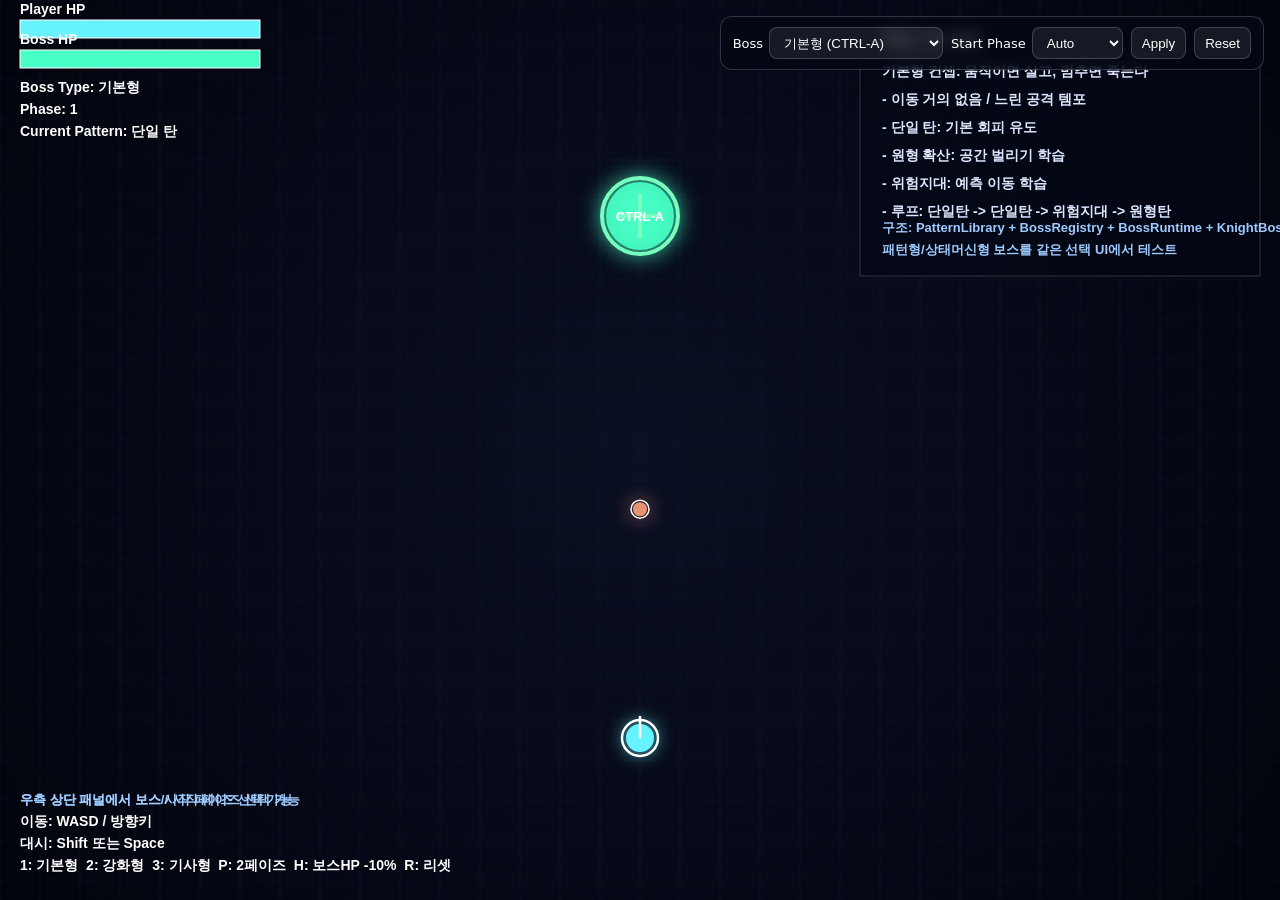
<file: lab/boss_prototype/shooting.boss.intergration.html>
<!DOCTYPE html>
<html lang="ko">
<head>
  <meta charset="UTF-8" />
  <meta name="viewport" content="width=device-width, initial-scale=1.0" />
  <title>Structured Shooting Boss Demo</title>
  <style>
    html, body {
      margin: 0;
      padding: 0;
      overflow: hidden;
      background: #050816;
      font-family: system-ui, sans-serif;
    }
    canvas {
      display: block;
      background: radial-gradient(circle at center, rgba(24,34,70,0.28), rgba(2,4,12,1));
    }
    #controlPanel {
      position: fixed;
      top: 16px;
      right: 16px;
      z-index: 10;
      display: flex;
      gap: 8px;
      align-items: center;
      flex-wrap: wrap;
      padding: 10px 12px;
      border: 1px solid rgba(255,255,255,0.18);
      background: rgba(4,8,20,0.72);
      backdrop-filter: blur(8px);
      border-radius: 12px;
      color: #fff;
      font-size: 13px;
    }
    #controlPanel label {
      display: flex;
      align-items: center;
      gap: 6px;
    }
    #controlPanel select, #controlPanel button {
      height: 32px;
      border-radius: 8px;
      border: 1px solid rgba(255,255,255,0.18);
      background: rgba(255,255,255,0.08);
      color: #fff;
      padding: 0 10px;
    }
    #controlPanel button { cursor: pointer; }
  </style>
</head>
<body>
<canvas id="game"></canvas>
<div id="controlPanel">
  <label>Boss
    <select id="bossSelect"></select>
  </label>
  <label>Start Phase
    <select id="phaseSelect"></select>
  </label>
  <button id="applySelection">Apply</button>
  <button id="resetSelection">Reset</button>
</div>
<script>
(() => {
  const canvas = document.getElementById("game");
  const ctx = canvas.getContext("2d");

  function resize() {
    canvas.width = innerWidth;
    canvas.height = innerHeight;
  }
  addEventListener("resize", resize);
  resize();

  const TAU = Math.PI * 2;
  const keys = new Set();
  addEventListener("keydown", (e) => keys.add(e.key.toLowerCase()));
  addEventListener("keyup", (e) => keys.delete(e.key.toLowerCase()));

  const bullets = [];
  const hazards = [];
  const projectiles = [];
  const effects = [];
  const texts = [];

  const Utils = {
    clamp(v, a, b) { return Math.max(a, Math.min(b, v)); },
    lerp(a, b, t) { return a + (b - a) * t; },
    rand(a, b) { return Math.random() * (b - a) + a; },
    dist(ax, ay, bx, by) { return Math.hypot(bx - ax, by - ay); },
    angleTo(ax, ay, bx, by) { return Math.atan2(by - ay, bx - ax); },
    normalize(x, y) {
      const len = Math.hypot(x, y) || 1;
      return { x: x / len, y: y / len };
    },
    angleDelta(a, b) {
      return Math.atan2(Math.sin(a - b), Math.cos(a - b));
    },
    linePointDistance(x1, y1, x2, y2, px, py) {
      const dx = x2 - x1;
      const dy = y2 - y1;
      const lenSq = dx * dx + dy * dy || 1;
      let t = ((px - x1) * dx + (py - y1) * dy) / lenSq;
      t = Utils.clamp(t, 0, 1);
      const cx = x1 + dx * t;
      const cy = y1 + dy * t;
      return Math.hypot(px - cx, py - cy);
    },
    circleLineHit(cx, cy, r, x1, y1, x2, y2, lineWidth) {
      return Utils.linePointDistance(x1, y1, x2, y2, cx, cy) <= r + lineWidth * 0.5;
    },
    pointInFan(px, py, ox, oy, facing, radius, halfAngle) {
      const dx = px - ox;
      const dy = py - oy;
      const d = Math.hypot(dx, dy);
      if (d > radius) return false;
      const a = Math.atan2(dy, dx);
      return Math.abs(Utils.angleDelta(a, facing)) <= halfAngle;
    }
  };

  function drawText(text, x, y, color = "#fff", size = 14, align = "left", alpha = 1) {
    ctx.save();
    ctx.globalAlpha = alpha;
    ctx.fillStyle = color;
    ctx.font = `bold ${size}px sans-serif`;
    ctx.textAlign = align;
    ctx.fillText(text, x, y);
    ctx.restore();
  }

  function drawGlowCircle(x, y, r, color, alpha = 1) {
    ctx.save();
    ctx.globalAlpha = alpha;
    ctx.shadowBlur = 20;
    ctx.shadowColor = color;
    ctx.fillStyle = color;
    ctx.beginPath();
    ctx.arc(x, y, r, 0, TAU);
    ctx.fill();
    ctx.restore();
  }

  class FloatText {
    constructor(text, x, y, color = "#fff") {
      this.text = text;
      this.x = x;
      this.y = y;
      this.color = color;
      this.life = 0.8;
      this.maxLife = 0.8;
    }
    update(dt) {
      this.life -= dt;
      this.y -= 28 * dt;
      return this.life > 0;
    }
    draw() {
      drawText(this.text, this.x, this.y, this.color, 14, "center", this.life / this.maxLife);
    }
  }

  class Spark {
    constructor(x, y, color = "#ffd166") {
      this.x = x;
      this.y = y;
      this.vx = Utils.rand(-180, 180);
      this.vy = Utils.rand(-180, 180);
      this.life = Utils.rand(0.18, 0.42);
      this.maxLife = this.life;
      this.size = Utils.rand(2, 4);
      this.color = color;
    }
    update(dt) {
      this.life -= dt;
      this.x += this.vx * dt;
      this.y += this.vy * dt;
      this.vx *= 0.92;
      this.vy *= 0.92;
      return this.life > 0;
    }
    draw() {
      const t = this.life / this.maxLife;
      ctx.save();
      ctx.globalAlpha = t;
      ctx.shadowBlur = 12;
      ctx.shadowColor = this.color;
      ctx.fillStyle = this.color;
      ctx.fillRect(this.x, this.y, this.size, this.size);
      ctx.restore();
    }
  }

  class RingEffect {
    constructor(x, y, r = 20, color = "#7df9ff", life = 0.45) {
      this.x = x;
      this.y = y;
      this.r = r;
      this.life = life;
      this.maxLife = life;
      this.color = color;
    }
    update(dt) {
      this.life -= dt;
      this.r += 150 * dt;
      return this.life > 0;
    }
    draw() {
      const t = this.life / this.maxLife;
      ctx.save();
      ctx.globalAlpha = t * 0.9;
      ctx.strokeStyle = this.color;
      ctx.lineWidth = 3;
      ctx.shadowBlur = 20;
      ctx.shadowColor = this.color;
      ctx.beginPath();
      ctx.arc(this.x, this.y, this.r, 0, TAU);
      ctx.stroke();
      ctx.restore();
    }
  }

  class Bullet {
    constructor(x, y, vx, vy, r = 7, color = "#ff7aa2", life = 8, damage = 10) {
      this.x = x;
      this.y = y;
      this.vx = vx;
      this.vy = vy;
      this.r = r;
      this.color = color;
      this.life = life;
      this.damage = damage;
    }
    update(dt, player) {
      this.life -= dt;
      this.x += this.vx * dt;
      this.y += this.vy * dt;
      if (Utils.dist(this.x, this.y, player.x, player.y) < this.r + player.radius) {
        player.damage(this.damage);
        for (let i = 0; i < 8; i++) effects.push(new Spark(this.x, this.y, this.color));
        return false;
      }
      if (this.x < -50 || this.x > canvas.width + 50 || this.y < -50 || this.y > canvas.height + 50) return false;
      return this.life > 0;
    }
    draw() {
      drawGlowCircle(this.x, this.y, this.r, this.color, 0.9);
      ctx.save();
      ctx.strokeStyle = "#fff";
      ctx.lineWidth = 1.5;
      ctx.beginPath();
      ctx.arc(this.x, this.y, this.r + 2, 0, TAU);
      ctx.stroke();
      ctx.restore();
    }
  }

  class RotatingBullet extends Bullet {
    constructor(cx, cy, angle, orbitR, radialSpeed, spin, r = 6, color = "#9a7dff") {
      super(cx, cy, 0, 0, r, color, 4.0, 10);
      this.cx = cx;
      this.cy = cy;
      this.angle = angle;
      this.orbitR = orbitR;
      this.radialSpeed = radialSpeed;
      this.spin = spin;
    }
    update(dt, player) {
      this.life -= dt;
      this.angle += this.spin * dt;
      this.orbitR += this.radialSpeed * dt;
      this.x = this.cx + Math.cos(this.angle) * this.orbitR;
      this.y = this.cy + Math.sin(this.angle) * this.orbitR;
      if (Utils.dist(this.x, this.y, player.x, player.y) < this.r + player.radius) {
        player.damage(this.damage);
        return false;
      }
      return this.life > 0;
    }
  }

  class DelayedBlast {
    constructor(x, y, delay = 1.0, radius = 68, color = "#ff8fab", followPlayer = false, followDuration = 0.8) {
      this.x = x;
      this.y = y;
      this.delay = delay;
      this.maxDelay = delay;
      this.radius = radius;
      this.color = color;
      this.followPlayer = followPlayer;
      this.followDuration = followDuration;
      this.exploded = false;
      this.lifeAfter = 0.18;
    }
    update(dt, player) {
      if (!this.exploded) {
        this.delay -= dt;
        if (this.followPlayer && this.delay > this.maxDelay - this.followDuration) {
          this.x = Utils.lerp(this.x, player.x, 0.08);
          this.y = Utils.lerp(this.y, player.y, 0.08);
        }
        if (this.delay <= 0) {
          this.exploded = true;
          for (let i = 0; i < 18; i++) effects.push(new Spark(this.x, this.y, this.color));
          effects.push(new RingEffect(this.x, this.y, 18, this.color, 0.28));
          if (Utils.dist(this.x, this.y, player.x, player.y) < this.radius + player.radius) {
            player.damage(18);
          }
        }
        return true;
      }
      this.lifeAfter -= dt;
      return this.lifeAfter > 0;
    }
    draw() {
      if (!this.exploded) {
        const t = Math.max(0, this.delay / this.maxDelay);
        ctx.save();
        ctx.globalAlpha = 0.25 + (1 - t) * 0.45;
        ctx.strokeStyle = this.color;
        ctx.lineWidth = 3;
        ctx.setLineDash([10, 8]);
        ctx.shadowBlur = 16;
        ctx.shadowColor = this.color;
        ctx.beginPath();
        ctx.arc(this.x, this.y, this.radius, 0, TAU);
        ctx.stroke();
        ctx.restore();
        drawText((this.delay + 0.05).toFixed(1), this.x, this.y + 4, "#fff", 14, "center");
      } else {
        ctx.save();
        ctx.globalAlpha = this.lifeAfter / 0.18 * 0.35;
        ctx.fillStyle = this.color;
        ctx.beginPath();
        ctx.arc(this.x, this.y, this.radius, 0, TAU);
        ctx.fill();
        ctx.restore();
      }
    }
  }

  class SafeLaneCurtain {
    constructor({ centerX, centerY, startAngle, laneWidth, color = "#ff6bb5", speed = 180, count = 42, radius = 6 }) {
      const step = TAU / count;
      for (let i = 0; i < count; i++) {
        const a = i * step;
        const diff = Utils.angleDelta(a, startAngle);
        if (Math.abs(diff) < laneWidth * 0.5) continue;
        bullets.push(new Bullet(centerX, centerY, Math.cos(a) * speed, Math.sin(a) * speed, radius, color, 6, 12));
      }
    }
    update() { return false; }
    draw() {}
  }

  class Player {
    constructor(x, y) {
      this.x = x;
      this.y = y;
      this.radius = 14;
      this.speed = 280;
      this.hp = 100;
      this.hitFlash = 0;
      this.dashTime = 0;
      this.dashCooldown = 0;
      this.facing = -Math.PI / 2;
    }
    update(dt) {
      let dx = 0, dy = 0;
      if (keys.has("w") || keys.has("arrowup")) dy -= 1;
      if (keys.has("s") || keys.has("arrowdown")) dy += 1;
      if (keys.has("a") || keys.has("arrowleft")) dx -= 1;
      if (keys.has("d") || keys.has("arrowright")) dx += 1;
      const dir = Utils.normalize(dx, dy);
      if (dx || dy) this.facing = Math.atan2(dir.y, dir.x);

      if ((keys.has("shift") || keys.has(" ")) && this.dashCooldown <= 0) {
        this.dashTime = 0.14;
        this.dashCooldown = 0.6;
        for (let i = 0; i < 10; i++) effects.push(new Spark(this.x, this.y, "#7df9ff"));
      }

      const dashMul = this.dashTime > 0 ? 2.8 : 1;
      this.x += dir.x * this.speed * dashMul * dt;
      this.y += dir.y * this.speed * dashMul * dt;
      this.x = Utils.clamp(this.x, 18, canvas.width - 18);
      this.y = Utils.clamp(this.y, 18, canvas.height - 18);
      this.dashTime = Math.max(0, this.dashTime - dt);
      this.dashCooldown = Math.max(0, this.dashCooldown - dt);
      this.hitFlash = Math.max(0, this.hitFlash - dt);
    }
    damage(amount) {
      if (this.dashTime > 0.02) return;
      this.hp = Math.max(0, this.hp - amount);
      this.hitFlash = 0.18;
      for (let i = 0; i < 8; i++) effects.push(new Spark(this.x, this.y, "#ff7a7a"));
      texts.push(new FloatText(`-${amount}`, this.x, this.y - 18, "#ff8fab"));
    }
    draw() {
      const c = this.hitFlash > 0 ? "#ff6b6b" : "#66f2ff";
      drawGlowCircle(this.x, this.y, this.radius, c, 1);
      const tipX = this.x + Math.cos(this.facing) * 22;
      const tipY = this.y + Math.sin(this.facing) * 22;
      ctx.save();
      ctx.strokeStyle = "#fff";
      ctx.lineWidth = 2.5;
      ctx.beginPath();
      ctx.arc(this.x, this.y, this.radius + 4, 0, TAU);
      ctx.stroke();
      ctx.beginPath();
      ctx.moveTo(this.x, this.y);
      ctx.lineTo(tipX, tipY);
      ctx.stroke();
      ctx.restore();
      if (this.dashTime > 0) {
        ctx.save();
        ctx.globalAlpha = 0.35;
        ctx.strokeStyle = "#7df9ff";
        ctx.lineWidth = 3;
        ctx.beginPath();
        ctx.arc(this.x, this.y, this.radius + 10 + (0.14 - this.dashTime) * 100, 0, TAU);
        ctx.stroke();
        ctx.restore();
      }
    }
  }


  class AfterImage {
    constructor(x, y, radius, angle, color, life = 0.15) {
      this.x = x;
      this.y = y;
      this.radius = radius;
      this.angle = angle;
      this.color = color;
      this.life = life;
      this.maxLife = life;
    }
    update(dt) {
      this.life -= dt;
      return this.life > 0;
    }
    draw() {
      const t = this.life / this.maxLife;
      ctx.save();
      ctx.globalAlpha = t * 0.3;
      ctx.shadowBlur = 16;
      ctx.shadowColor = this.color;
      ctx.fillStyle = this.color;
      ctx.beginPath();
      ctx.arc(this.x, this.y, this.radius, 0, TAU);
      ctx.fill();
      ctx.strokeStyle = "#ffffff";
      ctx.lineWidth = 2;
      ctx.beginPath();
      ctx.moveTo(this.x, this.y);
      ctx.lineTo(this.x + Math.cos(this.angle) * this.radius * 1.2, this.y + Math.sin(this.angle) * this.radius * 1.2);
      ctx.stroke();
      ctx.restore();
    }
  }

  class SlashEffect {
    constructor({ x, y, startAngle, endAngle, color = "#ffffff", life = 0.14, scale = 1 }) {
      this.x = x;
      this.y = y;
      this.startAngle = startAngle;
      this.endAngle = endAngle;
      this.color = color;
      this.life = life;
      this.maxLife = life;
      this.scale = scale;
      this.innerRadius = 20 * scale;
      this.outerRadius = 74 * scale;
    }
    update(dt) {
      this.life -= dt;
      return this.life > 0;
    }
    draw() {
      const t = this.life / this.maxLife;
      const p = 1 - t;
      const innerR = this.innerRadius + p * 10 * this.scale;
      const outerR = this.outerRadius + p * 18 * this.scale;
      const alpha = Math.pow(t, 0.6);
      ctx.save();
      ctx.translate(this.x, this.y);
      const layers = [
        ["#7df9ff", alpha * 0.22, innerR, outerR, this.startAngle, this.endAngle, 24],
        ["#9a7dff", alpha * 0.18, innerR + 4, outerR - 6, this.startAngle + 0.02, this.endAngle - 0.02, 20],
        [this.color, alpha * 0.9, innerR + 6, outerR - 12, this.startAngle + 0.04, this.endAngle - 0.04, 16]
      ];
      for (const [fill, a, inR, outR, sa, ea, blur] of layers) {
        ctx.save();
        ctx.globalAlpha = a;
        ctx.shadowBlur = blur;
        ctx.shadowColor = fill;
        ctx.fillStyle = fill;
        ctx.beginPath();
        ctx.arc(0, 0, outR, sa, ea, false);
        ctx.arc(0, 0, inR, ea, sa, true);
        ctx.closePath();
        ctx.fill();
        ctx.restore();
      }
      ctx.save();
      ctx.globalAlpha = alpha * 0.9;
      ctx.strokeStyle = "#ffffff";
      ctx.lineWidth = 2;
      ctx.shadowBlur = 12;
      ctx.shadowColor = "#ffffff";
      ctx.beginPath();
      ctx.arc(0, 0, (innerR + outerR) * 0.5, this.startAngle + 0.05, this.endAngle - 0.05, false);
      ctx.stroke();
      ctx.restore();
      ctx.restore();
    }
  }

  class PhaseShiftRing extends RingEffect {
    constructor(x, y, color) {
      super(x, y, 28, color, 0.8);
    }
    update(dt) {
      this.life -= dt;
      this.r += 110 * dt / 0.8;
      return this.life > 0;
    }
    draw() {
      const t = this.life / this.maxLife;
      const p = 1 - t;
      ctx.save();
      ctx.globalAlpha = t * 0.85;
      ctx.strokeStyle = this.color;
      ctx.lineWidth = 6 - p * 3;
      ctx.shadowBlur = 26;
      ctx.shadowColor = this.color;
      ctx.beginPath();
      ctx.arc(this.x, this.y, 28 + p * 110, 0, TAU);
      ctx.stroke();
      ctx.restore();
    }
  }

  class TelegraphLine {
    constructor(x1, y1, x2, y2, life = 0.35, color = "#9a7dff") {
      this.x1 = x1;
      this.y1 = y1;
      this.x2 = x2;
      this.y2 = y2;
      this.life = life;
      this.maxLife = life;
      this.color = color;
    }
    update(dt) {
      this.life -= dt;
      return this.life > 0;
    }
    draw() {
      const t = this.life / this.maxLife;
      ctx.save();
      ctx.globalAlpha = 0.18 + t * 0.6;
      ctx.strokeStyle = this.color;
      ctx.lineWidth = 2;
      ctx.setLineDash([8, 8]);
      ctx.shadowBlur = 16;
      ctx.shadowColor = this.color;
      ctx.beginPath();
      ctx.moveTo(this.x1, this.y1);
      ctx.lineTo(this.x2, this.y2);
      ctx.stroke();
      ctx.restore();
    }
  }

  class WaveProjectile {
    constructor(x, y, angle, opts = {}) {
      this.x = x;
      this.y = y;
      this.angle = angle;
      this.speed = opts.speed ?? 420;
      this.radius = opts.radius ?? 16;
      this.life = opts.life ?? 1.2;
      this.maxLife = this.life;
      this.damage = opts.damage ?? 14;
      this.color = opts.color ?? "#7df9ff";
      this.hit = false;
    }
    update(dt, player) {
      this.life -= dt;
      this.x += Math.cos(this.angle) * this.speed * dt;
      this.y += Math.sin(this.angle) * this.speed * dt;
      if (!this.hit && Utils.dist(this.x, this.y, player.x, player.y) <= this.radius + player.radius) {
        this.hit = true;
        player.damage(this.damage);
        for (let i = 0; i < 12; i++) effects.push(new Spark(player.x, player.y, this.color));
      }
      return this.life > 0 && this.x > -80 && this.x < canvas.width + 80 && this.y > -80 && this.y < canvas.height + 80;
    }
    draw() {
      const t = this.life / this.maxLife;
      ctx.save();
      ctx.translate(this.x, this.y);
      ctx.rotate(this.angle);
      ctx.globalAlpha = Math.max(0.28, t);
      ctx.shadowBlur = 24;
      ctx.shadowColor = this.color;
      ctx.fillStyle = this.color === "#ff6bd6" ? "rgba(255,107,214,0.35)" : "rgba(125,249,255,0.35)";
      ctx.beginPath();
      ctx.moveTo(30, 0);
      ctx.quadraticCurveTo(0, 16, -24, 0);
      ctx.quadraticCurveTo(0, -16, 30, 0);
      ctx.fill();
      ctx.strokeStyle = "#ffffff";
      ctx.lineWidth = 2;
      ctx.beginPath();
      ctx.moveTo(26, 0);
      ctx.lineTo(-20, 0);
      ctx.stroke();
      ctx.restore();
    }
  }

  const PatternLibrary = {
    single(runtime) {
      const player = runtime.player;
      const angle = Utils.angleTo(runtime.x, runtime.y, player.x, player.y);
      bullets.push(new Bullet(runtime.x, runtime.y, Math.cos(angle) * 260, Math.sin(angle) * 260, 7, "#ff9e7a", 5, 10));
      runtime.stateText = "단일 탄";
    },

    radial(runtime, options = {}) {
      const count = options.count ?? 10;
      const speed = options.speed ?? 140;
      const color = options.color ?? "#9a7dff";
      for (let i = 0; i < count; i++) {
        const a = (i / count) * TAU;
        bullets.push(new Bullet(runtime.x, runtime.y, Math.cos(a) * speed, Math.sin(a) * speed, 7, color, 6, 10));
      }
      runtime.stateText = "원형 확산";
    },

    danger(runtime) {
      const player = runtime.player;
      hazards.push(new DelayedBlast(player.x, player.y, 1.0, 72, "#ff8fab", false));
      runtime.stateText = "위험지대";
    },

    trackingZone(runtime) {
      const player = runtime.player;
      hazards.push(new DelayedBlast(player.x, player.y, 1.1, 64, "#ffb347", true, 0.8));
      runtime.stateText = "추적 위험지대";
    },

    rotating(runtime) {
      const count = 14;
      const base = performance.now() / 1000;
      for (let i = 0; i < count; i++) {
        bullets.push(new RotatingBullet(runtime.x, runtime.y, base + (i / count) * TAU, 10, 65, 1.9, 6, "#9a7dff"));
      }
      runtime.stateText = "회전 탄막";
    },

    safeLane(runtime, options = {}) {
      const player = runtime.player;
      let angle = Utils.angleTo(runtime.x, runtime.y, player.x, player.y);
      if (options.randomize) angle += Utils.rand(-1.2, 1.2);
      hazards.push(new SafeLaneCurtain({
        centerX: runtime.x,
        centerY: runtime.y,
        startAngle: angle,
        laneWidth: options.randomize ? 0.52 : 0.68,
        color: options.randomize ? "#ff6bb5" : "#7df9ff",
        speed: options.randomize ? 220 : 190,
        count: options.randomize ? 56 : 46,
        radius: options.randomize ? 6 : 7
      }));
      runtime.stateText = options.randomize ? "랜덤 안전지대" : "안전지대 탄막";
    },

    doubleRing(runtime) {
      const outer = 18;
      const inner = 12;
      for (let i = 0; i < outer; i++) {
        const a = (i / outer) * TAU;
        bullets.push(new Bullet(runtime.x, runtime.y, Math.cos(a) * 120, Math.sin(a) * 120, 7, "#ffb347", 6, 10));
      }
      for (let i = 0; i < inner; i++) {
        const a = (i / inner) * TAU + Math.PI / inner;
        bullets.push(new Bullet(runtime.x, runtime.y, Math.cos(a) * 260, Math.sin(a) * 260, 6, "#ff6bb5", 4.8, 12));
      }
      runtime.stateText = "이중 탄막";
    },

    teleportBlast(runtime) {
      const player = runtime.player;
      const a = Utils.rand(0, TAU);
      const r = Utils.rand(110, 160);
      runtime.x = Utils.clamp(player.x + Math.cos(a) * r, 80, canvas.width - 80);
      runtime.y = Utils.clamp(player.y + Math.sin(a) * r, 80, canvas.height * 0.6);
      for (let i = 0; i < 14; i++) effects.push(new Spark(runtime.x, runtime.y, "#ff6bb5"));
      effects.push(new RingEffect(runtime.x, runtime.y, 14, "#ff6bb5", 0.24));
      hazards.push(new DelayedBlast(runtime.x, runtime.y, 0.45, 88, "#ff6bb5", false));
      runtime.stateText = "텔포 폭발";
    }
  };

  const BossRegistry = {
    basic: {
      id: "basic",
      label: "기본형",
      code: "CTRL-A",
      radius: 34,
      maxHp: 220,
      colors(runtime) {
        return { body: "#79ffbf", glow: "#48ffc5" };
      },
      movement(runtime, dt) {
        runtime.x = Utils.lerp(runtime.x, canvas.width * 0.5, dt * 0.4);
        runtime.y = Utils.lerp(runtime.y, canvas.height * 0.24, dt * 0.4);
      },
      phases: [
        {
          threshold: 1,
          cooldown: () => 1.0 + Utils.rand(0.0, 0.35),
          patternOrder: [
            { name: "single" },
            { name: "single" },
            { name: "danger" },
            { name: "radial", options: { count: 10, speed: 135, color: "#9a7dff" } }
          ]
        }
      ],
      panel(runtime) {
        return [
          "기본형 컨셉: 움직이면 살고, 멈추면 죽는다",
          "- 이동 거의 없음 / 느린 공격 템포",
          "- 단일 탄: 기본 회피 유도",
          "- 원형 확산: 공간 벌리기 학습",
          "- 위험지대: 예측 이동 학습",
          "- 루프: 단일탄 -> 단일탄 -> 위험지대 -> 원형탄"
        ];
      }
    },

    advanced: {
      id: "advanced",
      label: "강화형",
      code: "CTRL-X",
      radius: 42,
      maxHp: 500,
      colors(runtime) {
        if (runtime.phase === 1) return { body: "#7a5cff", glow: "#9a7dff" };
        return { body: "#ff6bb5", glow: "#ff8fab" };
      },
      movement(runtime, dt) {
        const player = runtime.player;
        if (runtime.phase === 1) {
          const orbit = performance.now() / 1000 * 0.65;
          const tx = canvas.width * 0.5 + Math.cos(orbit) * 110;
          const ty = canvas.height * 0.24 + Math.sin(orbit * 2) * 26;
          runtime.x = Utils.lerp(runtime.x, tx, dt * 1.3);
          runtime.y = Utils.lerp(runtime.y, ty, dt * 1.3);
        } else {
          const desired = Utils.angleTo(runtime.x, runtime.y, player.x, player.y) + Math.PI / 2;
          const tx = player.x + Math.cos(desired) * 170;
          const ty = Utils.clamp(player.y + Math.sin(desired) * 110, 80, canvas.height * 0.58);
          runtime.x = Utils.lerp(runtime.x, tx, dt * 1.6);
          runtime.y = Utils.lerp(runtime.y, ty, dt * 1.6);
        }
      },
      onPhaseEnter(runtime, newPhase) {
        if (newPhase !== 2) return;
        runtime.phaseTransition = 1.4;
        runtime.stateText = "PHASE SHIFT";
        for (let i = 0; i < 26; i++) effects.push(new Spark(runtime.x, runtime.y, "#ff6bb5"));
        effects.push(new RingEffect(runtime.x, runtime.y, 18, "#ff6bb5", 0.55));
      },
      duringPhaseTransition(runtime) {
        if (runtime.phaseTransition > 0.7 && runtime.aiTimer <= 0) {
          runtime.aiTimer = 0.22;
          PatternLibrary.single(runtime);
        }
      },
      phases: [
        {
          threshold: 1,
          cooldown: () => 0.95,
          patternOrder: [
            { name: "rotating" },
            { name: "trackingZone" },
            { name: "safeLane", options: { randomize: false } }
          ]
        },
        {
          threshold: 0.5,
          cooldown: () => 0.78,
          patternOrder: [
            { name: "doubleRing" },
            { name: "safeLane", options: { randomize: true } },
            { name: "teleportBlast" }
          ]
        }
      ],
      panel(runtime) {
        if (runtime.phase === 1) {
          return [
            "강화형 Phase 1: 안전지대 찾기",
            "- 회전 탄막: 지속 압박",
            "- 추적 위험지대: 이동 제한",
            "- 안전지대 탄막: 빈 각도를 읽어야 생존",
            "- AI: 상단 선회로 화면을 설계"
          ];
        }
        return [
          "강화형 Phase 2: 생존 난이도 급상승",
          "- 이중 탄막: 속도 차이로 타이밍 압박",
          "- 랜덤 안전지대: 정답 위치가 바뀜",
          "- 텔포 폭발: 근처 등장 후 강제 이탈",
          "- AI: 측면을 잡고 짧은 템포로 패턴 연결"
        ];
      }
    },

    knight: {
      id: "knight",
      label: "돌진 기사형",
      code: "ELITE-K",
      mode: "knight",
      radius: 22,
      maxHp: 300,
      phases: [
        { threshold: 1 },
        { threshold: 0.5 }
      ],
      colors(runtime) {
        if (runtime.phase === 1) return { body: "#7a5cff", glow: "#9a7dff" };
        return { body: "#ff5abf", glow: "#ff6bd6" };
      },
      panel(runtime) {
        if (runtime.phase === 1) {
          return [
            "기사형 Phase 1: 접근 후 예고선 돌진",
            "- 접근 / 측면 이동 / 차지 / 공격 / 후딜",
            "- 전진 베기, 좌우 스텝 베기, 파동 베기",
            "- 근접 압박 중심 상태 머신",
            "- 예고선을 보고 대시 타이밍 학습"
          ];
        }
        return [
          "기사형 Phase 2: 더 빠른 돌진과 콤보",
          "- 크로스 러시 콤보",
          "- 버스트 웨이브 3갈래 파동",
          "- 페이즈 전환 시 폭주 연출",
          "- 돌진형 상태 머신 보스 테스트용"
        ];
      }
    }

  };

  class BossRuntime {
    constructor(type, player, startPhase = "auto") {
      this.player = player;
      this.setDefinition(type, startPhase);
    }

    setDefinition(type, startPhase = "auto") {
      const definition = BossRegistry[type];
      if (!definition) throw new Error(`Unknown boss type: ${type}`);
      this.definition = definition;
      this.type = definition.id;
      this.x = canvas.width * 0.5;
      this.y = canvas.height * 0.24;
      this.radius = definition.radius;
      this.maxHp = definition.maxHp;
      this.hp = this.maxHp;
      this.phase = 1;
      this.phaseTransition = 0;
      this.aiTimer = 0;
      this.stateText = "IDLE";
      this.loopCursor = 0;
      this.currentPhaseData = this.getPhaseData();
      this.applyStartPhase(startPhase);
    }

    applyStartPhase(startPhase = "auto") {
      if (startPhase === "auto") return;
      const phaseIndex = Math.max(1, Math.min(Number(startPhase) || 1, this.definition.phases.length));
      const phaseData = this.definition.phases[phaseIndex - 1];
      this.phase = phaseIndex;
      this.currentPhaseData = phaseData;
      this.phaseTransition = 0;
      this.aiTimer = 0;
      this.loopCursor = 0;
      this.hp = this.maxHp * phaseData.threshold;
      this.stateText = `TEST START P${phaseIndex}`;
    }

    getPhaseData() {
      let selected = this.definition.phases[0];
      const ratio = this.hp / this.maxHp;
      for (const phase of this.definition.phases) {
        if (ratio <= phase.threshold) selected = phase;
      }
      return selected;
    }

    syncPhase() {
      const previousPhase = this.phase;
      const nextPhaseData = this.getPhaseData();
      const nextPhase = this.definition.phases.indexOf(nextPhaseData) + 1;
      if (nextPhase !== previousPhase) {
        this.phase = nextPhase;
        this.currentPhaseData = nextPhaseData;
        this.loopCursor = 0;
        if (this.definition.onPhaseEnter) this.definition.onPhaseEnter(this, nextPhase);
      } else {
        this.currentPhaseData = nextPhaseData;
      }
    }

    forcePhase2() {
      if (this.definition.phases.length < 2 || this.phase !== 1) return;
      this.hp = this.maxHp * this.definition.phases[1].threshold;
      this.syncPhase();
    }

    update(dt) {
      this.syncPhase();
      this.definition.movement(this, dt);
      this.aiTimer -= dt;

      if (this.phaseTransition > 0) {
        this.phaseTransition -= dt;
        if (this.definition.duringPhaseTransition) this.definition.duringPhaseTransition(this);
        return;
      }

      if (this.aiTimer > 0) return;

      const phaseData = this.currentPhaseData;
      this.aiTimer = phaseData.cooldown();
      const pattern = phaseData.patternOrder[this.loopCursor % phaseData.patternOrder.length];
      this.loopCursor++;
      const fn = PatternLibrary[pattern.name];
      if (fn) fn(this, pattern.options || {});
    }

    draw() {
      const colors = this.definition.colors(this);
      drawGlowCircle(this.x, this.y, this.radius, colors.glow, 0.92);
      ctx.save();
      ctx.strokeStyle = colors.body;
      ctx.lineWidth = 4;
      ctx.shadowBlur = 22;
      ctx.shadowColor = colors.glow;
      ctx.beginPath();
      ctx.arc(this.x, this.y, this.radius + 4, 0, TAU);
      ctx.stroke();
      const c = this.radius * 0.65;
      ctx.beginPath();
      ctx.moveTo(this.x - c, this.y);
      ctx.lineTo(this.x + c, this.y);
      ctx.moveTo(this.x, this.y - c);
      ctx.lineTo(this.x, this.y + c);
      ctx.stroke();
      ctx.restore();

      drawText(this.definition.code, this.x, this.y + 5, "#fff", 13, "center");
      if (this.phaseTransition > 0) {
        ctx.save();
        ctx.globalAlpha = 0.3 + Math.sin(performance.now() / 100) * 0.2;
        ctx.strokeStyle = "#fff";
        ctx.lineWidth = 3;
        ctx.beginPath();
        ctx.arc(this.x, this.y, this.radius + 16, 0, TAU);
        ctx.stroke();
        ctx.restore();
      }
    }
  }


  class KnightBossRuntime {
    constructor(type, player, startPhase = "auto") {
      this.player = player;
      this.definition = BossRegistry[type];
      this.type = type;
      this.x = canvas.width * 0.5;
      this.y = canvas.height * 0.25;
      this.radius = this.definition.radius;
      this.maxHp = this.definition.maxHp;
      this.hp = this.maxHp;
      this.phase = 1;
      this.state = "APPROACH";
      this.stateTime = 0;
      this.stateDuration = 0.6;
      this.angle = 0;
      this.lockedAngle = 0;
      this.strafeDir = 1;
      this.chargeJitter = 0;
      this.hitApplied = false;
      this.attackSpawned = false;
      this.afterImageTimer = 0;
      this.attackPattern = "FORWARD_SLASH";
      this.attackStartX = this.x;
      this.attackStartY = this.y;
      this.attackEndX = this.x;
      this.attackEndY = this.y;
      this.comboStep = 0;
      this.stateText = this.state;
      this.stats = this.getPhaseStats(1);
      this.applyStartPhase(startPhase);
    }

    getPhaseStats(phase) {
      if (phase === 1) {
        return { moveSpeed: 118, attackDamage: 20, desiredRange: 150, attackRange: 185, strafeBias: 0.65, telegraphColor: "#9a7dff", bodyColor: "#7a5cff", glow: "#9a7dff" };
      }
      return { moveSpeed: 152, attackDamage: 24, desiredRange: 170, attackRange: 230, strafeBias: 0.85, telegraphColor: "#ff6bd6", bodyColor: "#ff5abf", glow: "#ff6bd6" };
    }

    applyStartPhase(startPhase = "auto") {
      if (startPhase === "2") {
        this.phase = 2;
        this.stats = this.getPhaseStats(2);
        this.hp = this.maxHp * 0.5;
        this.state = "BERSERK";
        this.stateTime = 0;
        this.stateDuration = 1.0;
        this.stateText = "TEST START P2";
      }
    }

    forcePhase2() {
      if (this.phase === 1) {
        this.hp = this.maxHp * 0.5;
        this.updatePhase(true);
      }
    }

    updatePhase(forceEffect = false) {
      const nextPhase = this.hp <= this.maxHp * 0.5 ? 2 : 1;
      if (nextPhase !== this.phase || forceEffect) {
        if (nextPhase !== this.phase) this.phase = nextPhase;
        this.stats = this.getPhaseStats(this.phase);
        if (this.phase === 2) {
          this.state = "BERSERK";
          this.stateTime = 0;
          this.stateDuration = 1.0;
          this.chargeJitter = 0;
          this.comboStep = 0;
          this.stateText = "BERSERK";
          effects.push(new PhaseShiftRing(this.x, this.y, this.stats.glow));
          for (let i = 0; i < 26; i++) effects.push(new Spark(this.x, this.y, this.stats.glow));
        }
      }
    }

    pickPattern() {
      const d = Utils.dist(this.x, this.y, this.player.x, this.player.y);
      if (this.phase === 1) {
        if (d > 165) return Math.random() < 0.55 ? "FORWARD_SLASH" : "WAVE_SLASH";
        const r = Math.random();
        if (r < 0.22) return "LEFT_STEP_SLASH";
        if (r < 0.44) return "RIGHT_STEP_SLASH";
        if (r < 0.66) return "BACK_STEP_SLASH";
        if (r < 0.84) return "FORWARD_SLASH";
        return "WAVE_SLASH";
      }
      if (d > 190) return Math.random() < 0.6 ? "BURST_WAVE" : "CROSS_RUSH";
      const r = Math.random();
      if (r < 0.28) return "CROSS_RUSH";
      if (r < 0.48) return "BURST_WAVE";
      if (r < 0.63) return "LEFT_STEP_SLASH";
      if (r < 0.78) return "RIGHT_STEP_SLASH";
      if (r < 0.9) return "FORWARD_SLASH";
      return "BACK_STEP_SLASH";
    }

    getAttackVector(pattern, facing) {
      const forward = { x: Math.cos(facing), y: Math.sin(facing) };
      const left = { x: -forward.y, y: forward.x };
      const right = { x: forward.y, y: -forward.x };
      switch (pattern) {
        case "LEFT_STEP_SLASH": return { x: left.x * 130 + forward.x * 34, y: left.y * 130 + forward.y * 34, duration: this.phase === 1 ? 0.18 : 0.15 };
        case "RIGHT_STEP_SLASH": return { x: right.x * 130 + forward.x * 34, y: right.y * 130 + forward.y * 34, duration: this.phase === 1 ? 0.18 : 0.15 };
        case "BACK_STEP_SLASH": return { x: -forward.x * 100, y: -forward.y * 100, duration: 0.2 };
        case "FORWARD_SLASH": return { x: forward.x * (this.phase === 1 ? 165 : 190), y: forward.y * (this.phase === 1 ? 165 : 190), duration: this.phase === 1 ? 0.16 : 0.13 };
        case "CROSS_RUSH": {
          const side = this.comboStep % 2 === 0 ? left : right;
          return { x: forward.x * 120 + side.x * 110, y: forward.y * 120 + side.y * 110, duration: 0.12 };
        }
        default: return { x: 0, y: 0, duration: this.phase === 1 ? 0.22 : 0.18 };
      }
    }

    setState(next) {
      this.state = next;
      this.stateTime = 0;
      this.stateText = next;
      const player = this.player;
      if (next === "APPROACH") {
        this.stateDuration = Utils.rand(this.phase === 1 ? 0.45 : 0.3, this.phase === 1 ? 0.85 : 0.6);
      } else if (next === "STRAFE") {
        this.stateDuration = Utils.rand(this.phase === 1 ? 0.5 : 0.35, this.phase === 1 ? 0.95 : 0.7);
        this.strafeDir = Math.random() < 0.5 ? -1 : 1;
      } else if (next === "CHARGE") {
        this.lockedAngle = Utils.angleTo(this.x, this.y, player.x, player.y);
        this.attackPattern = this.pickPattern();
        if (this.attackPattern === "WAVE_SLASH") this.stateDuration = this.phase === 1 ? 0.46 : 0.3;
        else if (this.attackPattern === "BURST_WAVE") this.stateDuration = 0.28;
        else if (this.attackPattern === "CROSS_RUSH") this.stateDuration = 0.22;
        else this.stateDuration = this.phase === 1 ? 0.32 : 0.22;
        this.chargeJitter = 0;
        const len = (this.attackPattern === "WAVE_SLASH" || this.attackPattern === "BURST_WAVE") ? 220 : 180;
        effects.push(new TelegraphLine(this.x, this.y, this.x + Math.cos(this.lockedAngle) * len, this.y + Math.sin(this.lockedAngle) * len, this.stateDuration, this.stats.telegraphColor));
      } else if (next === "ATTACK") {
        this.hitApplied = false;
        this.attackSpawned = false;
        this.afterImageTimer = 0;
        this.attackStartX = this.x;
        this.attackStartY = this.y;
        const v = this.getAttackVector(this.attackPattern, this.lockedAngle);
        this.attackEndX = this.x + v.x;
        this.attackEndY = this.y + v.y;
        this.stateDuration = v.duration;
      } else if (next === "RECOVERY") {
        if (this.phase === 2 && this.attackPattern === "CROSS_RUSH" && this.comboStep < 1) {
          this.comboStep += 1;
          this.setState("CHARGE");
          return;
        }
        this.comboStep = 0;
        this.stateDuration = this.phase === 1 ? (this.attackPattern === "WAVE_SLASH" ? 0.42 : 0.34) : (this.attackPattern === "BURST_WAVE" ? 0.16 : 0.22);
      } else if (next === "BERSERK") {
        this.stateDuration = 1.0;
      }
    }

    spawnAttackEffect() {
      const cx = this.x + Math.cos(this.lockedAngle) * 18;
      const cy = this.y + Math.sin(this.lockedAngle) * 18;
      const accent = this.phase === 1 ? "#7df9ff" : this.stats.glow;
      let startAngle = this.lockedAngle - Math.PI * 0.75;
      let endAngle = this.lockedAngle + Math.PI * 0.15;
      if (this.attackPattern === "LEFT_STEP_SLASH") {
        startAngle = this.lockedAngle - Math.PI * 1.05;
        endAngle = this.lockedAngle - Math.PI * 0.12;
      } else if (this.attackPattern === "RIGHT_STEP_SLASH") {
        startAngle = this.lockedAngle + Math.PI * 0.12;
        endAngle = this.lockedAngle + Math.PI * 1.05;
      } else if (this.attackPattern === "BACK_STEP_SLASH") {
        startAngle = this.lockedAngle - Math.PI * 0.65;
        endAngle = this.lockedAngle + Math.PI * 0.30;
      } else if (this.attackPattern === "WAVE_SLASH" || this.attackPattern === "BURST_WAVE") {
        startAngle = this.lockedAngle - Math.PI * 0.6;
        endAngle = this.lockedAngle + Math.PI * 0.22;
      } else if (this.attackPattern === "CROSS_RUSH") {
        startAngle = this.lockedAngle - Math.PI * 0.9;
        endAngle = this.lockedAngle + Math.PI * 0.9;
      }
      effects.push(new SlashEffect({ x: cx, y: cy, startAngle, endAngle, color: "#ffffff", life: 0.14, scale: this.attackPattern === "CROSS_RUSH" ? 1.15 : 1 }));
      effects.push(new SlashEffect({ x: cx - Math.cos(this.lockedAngle) * 8, y: cy - Math.sin(this.lockedAngle) * 8, startAngle: startAngle + 0.06, endAngle: endAngle - 0.06, color: accent, life: 0.10, scale: 0.8 }));
    }

    update(dt) {
      this.updatePhase();
      this.stateTime += dt;
      this.angle = Utils.angleTo(this.x, this.y, this.player.x, this.player.y);
      if (this.state === "APPROACH") this.updateApproach(dt);
      else if (this.state === "STRAFE") this.updateStrafe(dt);
      else if (this.state === "CHARGE") this.updateCharge(dt);
      else if (this.state === "ATTACK") this.updateAttack(dt);
      else if (this.state === "RECOVERY") this.updateRecovery(dt);
      else if (this.state === "BERSERK") this.updateBerserk(dt);
      this.x = Utils.clamp(this.x, 24, canvas.width - 24);
      this.y = Utils.clamp(this.y, 24, canvas.height - 24);
    }

    updateApproach(dt) {
      const d = Utils.dist(this.x, this.y, this.player.x, this.player.y);
      const angle = Utils.angleTo(this.x, this.y, this.player.x, this.player.y);
      const forward = { x: Math.cos(angle), y: Math.sin(angle) };
      if (d > this.stats.desiredRange) {
        this.x += forward.x * this.stats.moveSpeed * dt;
        this.y += forward.y * this.stats.moveSpeed * dt;
      } else if (d < this.stats.desiredRange - 25) {
        this.x -= forward.x * this.stats.moveSpeed * 0.45 * dt;
        this.y -= forward.y * this.stats.moveSpeed * 0.45 * dt;
      }
      if (d <= this.stats.attackRange && this.stateTime > 0.24) {
        this.setState(Math.random() < this.stats.strafeBias ? "STRAFE" : "CHARGE");
        return;
      }
      if (this.stateTime >= this.stateDuration) this.setState("STRAFE");
    }

    updateStrafe(dt) {
      const toPlayer = Utils.angleTo(this.x, this.y, this.player.x, this.player.y);
      const d = Utils.dist(this.x, this.y, this.player.x, this.player.y);
      const forward = { x: Math.cos(toPlayer), y: Math.sin(toPlayer) };
      const side = { x: -forward.y * this.strafeDir, y: forward.x * this.strafeDir };
      let vx = side.x * this.stats.moveSpeed * (this.phase === 1 ? 0.95 : 1.15);
      let vy = side.y * this.stats.moveSpeed * (this.phase === 1 ? 0.95 : 1.15);
      if (d > this.stats.desiredRange + 20) { vx += forward.x * this.stats.moveSpeed * 0.6; vy += forward.y * this.stats.moveSpeed * 0.6; }
      else if (d < this.stats.desiredRange - 30) { vx -= forward.x * this.stats.moveSpeed * 0.45; vy -= forward.y * this.stats.moveSpeed * 0.45; }
      this.x += vx * dt;
      this.y += vy * dt;
      if (this.phase === 2 && this.stateTime > this.stateDuration * 0.35 && Math.random() < 0.018) this.strafeDir *= -1;
      if (d <= this.stats.attackRange && this.stateTime >= this.stateDuration * (this.phase === 1 ? 0.45 : 0.28)) { this.setState("CHARGE"); return; }
      if (this.stateTime >= this.stateDuration) this.setState("APPROACH");
    }

    updateCharge(dt) {
      this.chargeJitter = Math.sin(this.stateTime * (this.phase === 1 ? 60 : 90)) * (this.phase === 1 ? 2.2 : 3.2);
      if (this.attackPattern !== "WAVE_SLASH" && this.attackPattern !== "BURST_WAVE") {
        const drift = Utils.angleTo(this.x, this.y, this.player.x, this.player.y);
        this.lockedAngle = Utils.lerp(this.lockedAngle, drift, this.phase === 1 ? 0.09 : 0.18);
      }
      if (this.stateTime >= this.stateDuration) this.setState("ATTACK");
    }

    updateBerserk(dt) {
      this.chargeJitter = Math.sin(this.stateTime * 120) * 4.0;
      if (this.stateTime >= this.stateDuration * 0.55 && this.stateTime - dt < this.stateDuration * 0.55) {
        for (let i = 0; i < 3; i++) {
          const a = this.angle + (i - 1) * 0.24;
          projectiles.push(new WaveProjectile(this.x + Math.cos(a) * 42, this.y + Math.sin(a) * 42, a, { speed: 360, color: this.stats.glow, damage: 10, radius: 14, life: 1.1 }));
        }
      }
      if (this.stateTime >= this.stateDuration) this.setState("CHARGE");
    }

    updateAttack(dt) {
      const t = Utils.clamp(this.stateTime / this.stateDuration, 0, 1);
      const prevX = this.x;
      const prevY = this.y;
      if (this.attackPattern !== "WAVE_SLASH" && this.attackPattern !== "BURST_WAVE") {
        this.x = Utils.lerp(this.attackStartX, this.attackEndX, t);
        this.y = Utils.lerp(this.attackStartY, this.attackEndY, t);
        this.afterImageTimer -= dt;
        if (this.afterImageTimer <= 0) {
          this.afterImageTimer = this.phase === 1 ? 0.028 : 0.02;
          effects.push(new AfterImage(this.x, this.y, this.radius, this.lockedAngle, this.phase === 1 ? "#7df9ff" : this.stats.glow));
        }
      }
      if (!this.attackSpawned && t >= (this.phase === 1 ? 0.22 : 0.16)) {
        this.attackSpawned = true;
        this.spawnAttackEffect();
        if (this.attackPattern === "WAVE_SLASH") {
          const sx = this.x + Math.cos(this.lockedAngle) * 54;
          const sy = this.y + Math.sin(this.lockedAngle) * 54;
          projectiles.push(new WaveProjectile(sx, sy, this.lockedAngle, { color: this.phase === 1 ? "#7df9ff" : this.stats.glow, damage: this.phase === 1 ? 14 : 18, speed: this.phase === 1 ? 420 : 520 }));
        } else if (this.attackPattern === "BURST_WAVE") {
          for (let i = -1; i <= 1; i++) {
            const a = this.lockedAngle + i * 0.24;
            const sx = this.x + Math.cos(a) * 54;
            const sy = this.y + Math.sin(a) * 54;
            projectiles.push(new WaveProjectile(sx, sy, a, { color: this.stats.glow, damage: 16, speed: 500, radius: 15, life: 1.05 }));
          }
        }
      }
      if (!this.hitApplied) {
        let hit = false;
        if (this.attackPattern === "WAVE_SLASH" || this.attackPattern === "BURST_WAVE") {
          hit = Utils.pointInFan(this.player.x, this.player.y, this.x, this.y, this.lockedAngle, 72 + this.player.radius, Math.PI * 0.35);
        } else if (this.attackPattern === "BACK_STEP_SLASH") {
          hit = Utils.pointInFan(this.player.x, this.player.y, this.x, this.y, this.lockedAngle, 96 + this.player.radius, Math.PI * 0.55);
        } else if (this.attackPattern === "CROSS_RUSH") {
          hit = Utils.circleLineHit(this.player.x, this.player.y, this.player.radius, prevX, prevY, this.x, this.y, this.radius * 2.1);
          hit = hit || Utils.pointInFan(this.player.x, this.player.y, this.x, this.y, this.lockedAngle, 102 + this.player.radius, Math.PI * 0.62);
        } else {
          hit = Utils.circleLineHit(this.player.x, this.player.y, this.player.radius, prevX, prevY, this.x, this.y, this.radius * 1.7);
          hit = hit || Utils.pointInFan(this.player.x, this.player.y, this.x, this.y, this.lockedAngle, 84 + this.player.radius, Math.PI * 0.45);
        }
        if (hit) {
          this.hitApplied = true;
          this.player.damage(this.stats.attackDamage + (this.attackPattern === "CROSS_RUSH" ? 2 : 0));
          for (let i = 0; i < 12; i++) effects.push(new Spark(this.player.x, this.player.y, this.phase === 1 ? "#ffd166" : this.stats.glow));
        }
      }
      if (t >= 1) this.setState("RECOVERY");
    }

    updateRecovery(dt) {
      const d = Utils.dist(this.x, this.y, this.player.x, this.player.y);
      const ang = Utils.angleTo(this.x, this.y, this.player.x, this.player.y);
      if (d < (this.phase === 1 ? 105 : 130)) {
        this.x -= Math.cos(ang) * this.stats.moveSpeed * (this.phase === 1 ? 0.55 : 0.4) * dt;
        this.y -= Math.sin(ang) * this.stats.moveSpeed * (this.phase === 1 ? 0.55 : 0.4) * dt;
      }
      if (this.stateTime >= this.stateDuration) this.setState(d < this.stats.attackRange ? "STRAFE" : "APPROACH");
    }

    drawBlade(drawX, drawY, facing) {
      let bladeLen = this.state === "CHARGE" ? 28 + Math.sin(this.stateTime * 30) * 6 : 46;
      if (this.phase === 2) bladeLen += 6;
      let bladeAngle = facing + 0.65;
      if (this.attackPattern === "LEFT_STEP_SLASH") bladeAngle = facing - 1.0;
      else if (this.attackPattern === "RIGHT_STEP_SLASH") bladeAngle = facing + 1.0;
      else if (this.attackPattern === "BACK_STEP_SLASH") bladeAngle = facing + Math.sin(this.stateTime * 24) * 0.85;
      else if (this.attackPattern === "FORWARD_SLASH") bladeAngle = facing - 0.25 + Math.sin(this.stateTime * 18) * 0.22;
      else if (this.attackPattern === "WAVE_SLASH" || this.attackPattern === "BURST_WAVE") bladeAngle = facing - 0.95 + Math.min(1, this.stateTime / Math.max(0.001, this.stateDuration)) * 1.2;
      else if (this.attackPattern === "CROSS_RUSH") bladeAngle = facing + Math.sin(this.stateTime * 28) * 1.3;
      const bladeX1 = drawX + Math.cos(bladeAngle) * 10;
      const bladeY1 = drawY + Math.sin(bladeAngle) * 10;
      const bladeX2 = bladeX1 + Math.cos(bladeAngle) * bladeLen;
      const bladeY2 = bladeY1 + Math.sin(bladeAngle) * bladeLen;
      const glowColor = this.phase === 1 ? "#7df9ff" : this.stats.glow;
      ctx.save();
      ctx.shadowBlur = 22;
      ctx.shadowColor = glowColor;
      ctx.strokeStyle = this.phase === 1 ? "rgba(125,249,255,0.45)" : "rgba(255,107,214,0.45)";
      ctx.lineWidth = 10;
      ctx.beginPath();
      ctx.moveTo(bladeX1, bladeY1);
      ctx.lineTo(bladeX2, bladeY2);
      ctx.stroke();
      ctx.strokeStyle = glowColor;
      ctx.lineWidth = 6;
      ctx.beginPath();
      ctx.moveTo(bladeX1, bladeY1);
      ctx.lineTo(bladeX2, bladeY2);
      ctx.stroke();
      ctx.strokeStyle = "#ffffff";
      ctx.lineWidth = 2;
      ctx.beginPath();
      ctx.moveTo(bladeX1, bladeY1);
      ctx.lineTo(bladeX2, bladeY2);
      ctx.stroke();
      ctx.beginPath();
      ctx.fillStyle = "#ffffff";
      ctx.arc(bladeX2, bladeY2, 3, 0, TAU);
      ctx.fill();
      ctx.restore();
    }

    draw() {
      const drawX = (this.state === "CHARGE" || this.state === "BERSERK") ? this.x + this.chargeJitter : this.x;
      const drawY = this.y;
      let bodyColor = this.stats.bodyColor;
      let glow = this.stats.glow;
      if (this.state === "CHARGE") {
        bodyColor = this.phase === 1 ? "#00f0ff" : "#ff8be4";
        glow = this.phase === 1 ? "#00f0ff" : "#ff6bd6";
      } else if (this.state === "ATTACK") {
        bodyColor = "#ffffff";
        glow = this.phase === 1 ? "#7df9ff" : "#ff9be8";
      } else if (this.state === "RECOVERY") {
        bodyColor = this.phase === 1 ? "#6c6f88" : "#8b5b7b";
        glow = this.phase === 1 ? "#8f96c9" : "#c97bb0";
      } else if (this.state === "BERSERK") {
        bodyColor = "#ffffff";
        glow = this.stats.glow;
      }
      drawGlowCircle(drawX, drawY, this.radius, glow, 0.95);
      ctx.save();
      ctx.strokeStyle = bodyColor;
      ctx.lineWidth = 3;
      ctx.shadowBlur = 15;
      ctx.shadowColor = glow;
      ctx.beginPath();
      ctx.arc(drawX, drawY, this.radius + 3, 0, TAU);
      ctx.stroke();
      ctx.restore();
      const facing = (this.state === "CHARGE" || this.state === "ATTACK" || this.state === "BERSERK") ? this.lockedAngle : this.angle;
      ctx.save();
      ctx.strokeStyle = "#ffffff";
      ctx.lineWidth = 3;
      ctx.beginPath();
      ctx.moveTo(drawX, drawY);
      ctx.lineTo(drawX + Math.cos(facing) * this.radius * 1.3, drawY + Math.sin(facing) * this.radius * 1.3);
      ctx.stroke();
      ctx.restore();
      if (this.state === "CHARGE" || this.state === "ATTACK" || this.state === "BERSERK") this.drawBlade(drawX, drawY, facing);
      drawText(this.definition.code, drawX, drawY + 5, "#fff", 12, "center");
    }
  }

  const bossSelect = document.getElementById("bossSelect");
  const phaseSelect = document.getElementById("phaseSelect");
  const applySelectionBtn = document.getElementById("applySelection");
  const resetSelectionBtn = document.getElementById("resetSelection");

  let player;
  let boss;
  let selectedBossType = "basic";
  let selectedStartPhase = "auto";

  function getPhaseOptions(type) {
    const definition = BossRegistry[type];
    const options = [{ value: "auto", label: "Auto" }];
    for (let i = 1; i <= definition.phases.length; i++) {
      options.push({ value: String(i), label: `Phase ${i}` });
    }
    return options;
  }

  function syncPhaseSelect(type, selectedValue = "auto") {
    const options = getPhaseOptions(type);
    phaseSelect.innerHTML = options.map(option => `<option value="${option.value}">${option.label}</option>`).join("");
    phaseSelect.value = options.some(option => option.value === selectedValue) ? selectedValue : "auto";
  }

  function populateBossSelect() {
    const entries = Object.values(BossRegistry);
    bossSelect.innerHTML = entries.map(entry => `<option value="${entry.id}">${entry.label} (${entry.code})</option>`).join("");
    bossSelect.value = selectedBossType;
    syncPhaseSelect(selectedBossType, selectedStartPhase);
  }

  function resetGame(type = selectedBossType, startPhase = selectedStartPhase) {
    selectedBossType = type;
    selectedStartPhase = startPhase;
    bullets.length = 0;
    hazards.length = 0;
    projectiles.length = 0;
    effects.length = 0;
    texts.length = 0;
    player = new Player(canvas.width * 0.5, canvas.height * 0.82);
    boss = BossRegistry[type].mode === "knight" ? new KnightBossRuntime(type, player, startPhase) : new BossRuntime(type, player, startPhase);
    bossSelect.value = selectedBossType;
    syncPhaseSelect(selectedBossType, selectedStartPhase);
  }

  addEventListener("keydown", (e) => {
    const k = e.key.toLowerCase();
    if (k === "1") resetGame("basic");
    if (k === "2") resetGame("advanced");
    if (k === "3") resetGame("knight");
    if (k === "p" && boss && typeof boss.forcePhase2 === "function") boss.forcePhase2();
    if (k === "r") resetGame(selectedBossType);
    if (k === "h" && boss) {
      boss.hp = Math.max(0, boss.hp - boss.maxHp * 0.1);
      texts.push(new FloatText("Boss HP -10%", boss.x, boss.y - 46, "#ffd166"));
    }
  });

  function updateList(arr, dt, extra) {
    for (let i = arr.length - 1; i >= 0; i--) {
      const alive = extra ? arr[i].update(dt, extra) : arr[i].update(dt);
      if (!alive) arr.splice(i, 1);
    }
  }

  function drawArena() {
    ctx.save();
    ctx.globalAlpha = 0.16;
    ctx.strokeStyle = boss && boss.type === "knight" && boss.phase === 2 ? "#4d2347" : "#2b3e72";
    ctx.lineWidth = 1;
    const grid = 40;
    for (let x = 0; x < canvas.width; x += grid) {
      ctx.beginPath();
      ctx.moveTo(x, 0);
      ctx.lineTo(x, canvas.height);
      ctx.stroke();
    }
    for (let y = 0; y < canvas.height; y += grid) {
      ctx.beginPath();
      ctx.moveTo(0, y);
      ctx.lineTo(canvas.width, y);
      ctx.stroke();
    }
    ctx.restore();
  }

  function drawBar(x, y, w, h, ratio, fill) {
    ctx.save();
    ctx.fillStyle = "rgba(255,255,255,0.08)";
    ctx.fillRect(x, y, w, h);
    ctx.fillStyle = fill;
    ctx.fillRect(x, y, w * Utils.clamp(ratio, 0, 1), h);
    ctx.strokeStyle = "#fff";
    ctx.strokeRect(x, y, w, h);
    ctx.restore();
  }

  function drawPanel() {
    drawBar(20, 20, 240, 18, player.hp / 100, "#66f2ff");
    drawText("Player HP", 20, 14, "#fff", 14);

    const bossColors = boss.definition.colors(boss);
    drawBar(20, 50, 240, 18, boss.hp / boss.maxHp, bossColors.glow);
    drawText("Boss HP", 20, 44, "#fff", 14);

    drawText(`Boss Type: ${boss.definition.label}`, 20, 92, "#fff", 14);
    drawText(`Phase: ${boss.phase}`, 20, 114, "#fff", 14);
    drawText(`Current Pattern: ${boss.stateText}`, 20, 136, "#fff", 14);

    ctx.save();
    ctx.fillStyle = "rgba(4,8,20,0.62)";
    ctx.fillRect(canvas.width - 420, 18, 400, 258);
    ctx.strokeStyle = "rgba(255,255,255,0.18)";
    ctx.strokeRect(canvas.width - 420, 18, 400, 258);
    ctx.restore();

    drawText("패턴 / AI 설명", canvas.width - 398, 44, "#fff", 16);
    const lines = boss.definition.panel(boss);
    for (let i = 0; i < lines.length; i++) {
      drawText(lines[i], canvas.width - 398, 76 + i * 28, "#dce7ff", 14);
    }

    drawText("구조: PatternLibrary + BossRegistry + BossRuntime + KnightBossRuntime", canvas.width - 398, 232, "#9ecbff", 13);
    drawText("패턴형/상태머신형 보스를 같은 선택 UI에서 테스트", canvas.width - 398, 254, "#9ecbff", 13);

    drawText("우측 상단 패널에서 보스 / 시작 페이즈 선택 가능", 20, canvas.height - 96, "#9ecbff", 13);
    drawText("이동: WASD / 방향키", 20, canvas.height - 74, "#fff", 14);
    drawText("대시: Shift 또는 Space", 20, canvas.height - 52, "#fff", 14);
    drawText("1: 기본형  2: 강화형  3: 기사형  P: 2페이즈  H: 보스HP -10%  R: 리셋", 20, canvas.height - 30, "#fff", 14);
    drawText("우측 상단 패널에서 보스/시작 페이즈 선택 가능", 20, canvas.height - 96, "#9ecbff", 13);
  }

  populateBossSelect();
  resetGame("basic", "auto");

  let lastTime = performance.now();
  function loop(now) {
    const dt = Math.min((now - lastTime) / 1000, 0.033);
    lastTime = now;

    player.update(dt);
    boss.update(dt);
    updateList(bullets, dt, player);
    updateList(hazards, dt, player);
    updateList(projectiles, dt, player);
    updateList(effects, dt);
    updateList(texts, dt);

    ctx.clearRect(0, 0, canvas.width, canvas.height);
    drawArena();
    for (const h of hazards) h.draw();
    for (const b of bullets) b.draw();
    for (const p of projectiles) p.draw();
    for (const e of effects) e.draw();
    boss.draw();
    player.draw();
    for (const t of texts) t.draw();
    drawPanel();
    requestAnimationFrame(loop);
  }
  requestAnimationFrame(loop);
})();
</script>
</body>
</html>
</file>
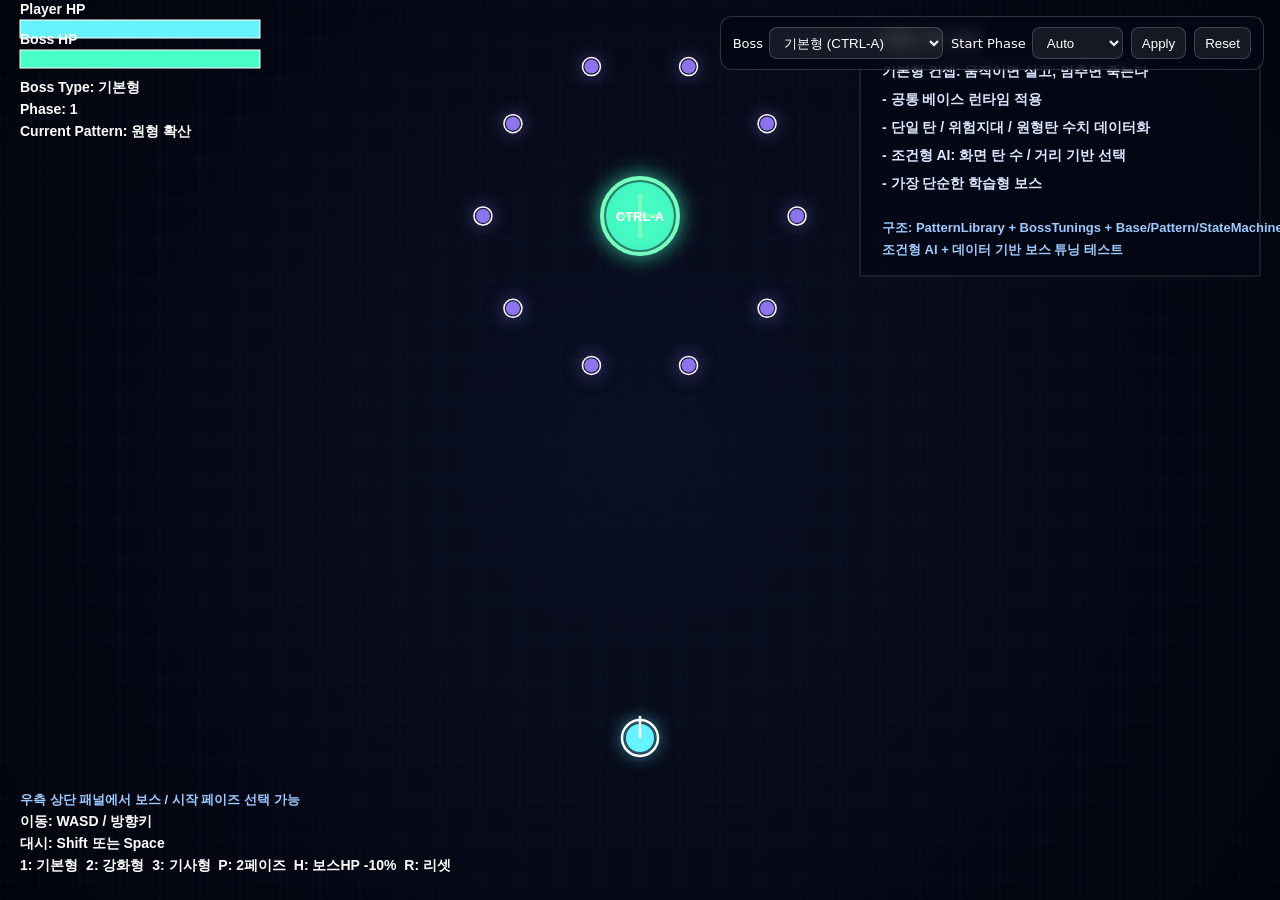
<file: lab/boss_prototype/shooting.boss.intergration2.html>
<!DOCTYPE html>
<html lang="ko">
<head>
  <meta charset="UTF-8" />
  <meta name="viewport" content="width=device-width, initial-scale=1.0" />
  <title>Structured Shooting Boss Demo</title>
  <style>
    html, body {
      margin: 0;
      padding: 0;
      overflow: hidden;
      background: #050816;
      font-family: system-ui, sans-serif;
    }
    canvas {
      display: block;
      background: radial-gradient(circle at center, rgba(24,34,70,0.28), rgba(2,4,12,1));
    }
    #controlPanel {
      position: fixed;
      top: 16px;
      right: 16px;
      z-index: 10;
      display: flex;
      gap: 8px;
      align-items: center;
      flex-wrap: wrap;
      padding: 10px 12px;
      border: 1px solid rgba(255,255,255,0.18);
      background: rgba(4,8,20,0.72);
      backdrop-filter: blur(8px);
      border-radius: 12px;
      color: #fff;
      font-size: 13px;
    }
    #controlPanel label {
      display: flex;
      align-items: center;
      gap: 6px;
    }
    #controlPanel select, #controlPanel button {
      height: 32px;
      border-radius: 8px;
      border: 1px solid rgba(255,255,255,0.18);
      background: rgba(255,255,255,0.08);
      color: #fff;
      padding: 0 10px;
    }
    #controlPanel button { cursor: pointer; }
  </style>
</head>
<body>
<canvas id="game"></canvas>
<div id="controlPanel">
  <label>Boss
    <select id="bossSelect"></select>
  </label>
  <label>Start Phase
    <select id="phaseSelect"></select>
  </label>
  <button id="applySelection">Apply</button>
  <button id="resetSelection">Reset</button>
</div>
<script>
(() => {
  const canvas = document.getElementById("game");
  const ctx = canvas.getContext("2d");

  function resize() {
    canvas.width = innerWidth;
    canvas.height = innerHeight;
  }
  addEventListener("resize", resize);
  resize();

  const TAU = Math.PI * 2;
  const keys = new Set();
  addEventListener("keydown", (e) => keys.add(e.key.toLowerCase()));
  addEventListener("keyup", (e) => keys.delete(e.key.toLowerCase()));

  const bullets = [];
  const hazards = [];
  const projectiles = [];
  const effects = [];
  const texts = [];

  const Utils = {
    clamp(v, a, b) { return Math.max(a, Math.min(b, v)); },
    lerp(a, b, t) { return a + (b - a) * t; },
    rand(a, b) { return Math.random() * (b - a) + a; },
    dist(ax, ay, bx, by) { return Math.hypot(bx - ax, by - ay); },
    angleTo(ax, ay, bx, by) { return Math.atan2(by - ay, bx - ax); },
    normalize(x, y) {
      const len = Math.hypot(x, y) || 1;
      return { x: x / len, y: y / len };
    },
    angleDelta(a, b) {
      return Math.atan2(Math.sin(a - b), Math.cos(a - b));
    },
    linePointDistance(x1, y1, x2, y2, px, py) {
      const dx = x2 - x1;
      const dy = y2 - y1;
      const lenSq = dx * dx + dy * dy || 1;
      let t = ((px - x1) * dx + (py - y1) * dy) / lenSq;
      t = Utils.clamp(t, 0, 1);
      const cx = x1 + dx * t;
      const cy = y1 + dy * t;
      return Math.hypot(px - cx, py - cy);
    },
    circleLineHit(cx, cy, r, x1, y1, x2, y2, lineWidth) {
      return Utils.linePointDistance(x1, y1, x2, y2, cx, cy) <= r + lineWidth * 0.5;
    },
    pointInFan(px, py, ox, oy, facing, radius, halfAngle) {
      const dx = px - ox;
      const dy = py - oy;
      const d = Math.hypot(dx, dy);
      if (d > radius) return false;
      const a = Math.atan2(dy, dx);
      return Math.abs(Utils.angleDelta(a, facing)) <= halfAngle;
    }
  };

  function drawText(text, x, y, color = "#fff", size = 14, align = "left", alpha = 1) {
    ctx.save();
    ctx.globalAlpha = alpha;
    ctx.fillStyle = color;
    ctx.font = `bold ${size}px sans-serif`;
    ctx.textAlign = align;
    ctx.fillText(text, x, y);
    ctx.restore();
  }

  function drawGlowCircle(x, y, r, color, alpha = 1) {
    ctx.save();
    ctx.globalAlpha = alpha;
    ctx.shadowBlur = 20;
    ctx.shadowColor = color;
    ctx.fillStyle = color;
    ctx.beginPath();
    ctx.arc(x, y, r, 0, TAU);
    ctx.fill();
    ctx.restore();
  }

  class FloatText {
    constructor(text, x, y, color = "#fff") {
      this.text = text;
      this.x = x;
      this.y = y;
      this.color = color;
      this.life = 0.8;
      this.maxLife = 0.8;
    }
    update(dt) {
      this.life -= dt;
      this.y -= 28 * dt;
      return this.life > 0;
    }
    draw() {
      drawText(this.text, this.x, this.y, this.color, 14, "center", this.life / this.maxLife);
    }
  }

  class Spark {
    constructor(x, y, color = "#ffd166") {
      this.x = x;
      this.y = y;
      this.vx = Utils.rand(-180, 180);
      this.vy = Utils.rand(-180, 180);
      this.life = Utils.rand(0.18, 0.42);
      this.maxLife = this.life;
      this.size = Utils.rand(2, 4);
      this.color = color;
    }
    update(dt) {
      this.life -= dt;
      this.x += this.vx * dt;
      this.y += this.vy * dt;
      this.vx *= 0.92;
      this.vy *= 0.92;
      return this.life > 0;
    }
    draw() {
      const t = this.life / this.maxLife;
      ctx.save();
      ctx.globalAlpha = t;
      ctx.shadowBlur = 12;
      ctx.shadowColor = this.color;
      ctx.fillStyle = this.color;
      ctx.fillRect(this.x, this.y, this.size, this.size);
      ctx.restore();
    }
  }

  class RingEffect {
    constructor(x, y, r = 20, color = "#7df9ff", life = 0.45) {
      this.x = x;
      this.y = y;
      this.r = r;
      this.life = life;
      this.maxLife = life;
      this.color = color;
    }
    update(dt) {
      this.life -= dt;
      this.r += 150 * dt;
      return this.life > 0;
    }
    draw() {
      const t = this.life / this.maxLife;
      ctx.save();
      ctx.globalAlpha = t * 0.9;
      ctx.strokeStyle = this.color;
      ctx.lineWidth = 3;
      ctx.shadowBlur = 20;
      ctx.shadowColor = this.color;
      ctx.beginPath();
      ctx.arc(this.x, this.y, this.r, 0, TAU);
      ctx.stroke();
      ctx.restore();
    }
  }

  class Bullet {
    constructor(x, y, vx, vy, r = 7, color = "#ff7aa2", life = 8, damage = 10) {
      this.x = x;
      this.y = y;
      this.vx = vx;
      this.vy = vy;
      this.r = r;
      this.color = color;
      this.life = life;
      this.damage = damage;
    }
    update(dt, player) {
      this.life -= dt;
      this.x += this.vx * dt;
      this.y += this.vy * dt;
      if (Utils.dist(this.x, this.y, player.x, player.y) < this.r + player.radius) {
        player.damage(this.damage);
        for (let i = 0; i < 8; i++) effects.push(new Spark(this.x, this.y, this.color));
        return false;
      }
      if (this.x < -50 || this.x > canvas.width + 50 || this.y < -50 || this.y > canvas.height + 50) return false;
      return this.life > 0;
    }
    draw() {
      drawGlowCircle(this.x, this.y, this.r, this.color, 0.9);
      ctx.save();
      ctx.strokeStyle = "#fff";
      ctx.lineWidth = 1.5;
      ctx.beginPath();
      ctx.arc(this.x, this.y, this.r + 2, 0, TAU);
      ctx.stroke();
      ctx.restore();
    }
  }

  class RotatingBullet extends Bullet {
    constructor(cx, cy, angle, orbitR, radialSpeed, spin, r = 6, color = "#9a7dff") {
      super(cx, cy, 0, 0, r, color, 4.0, 10);
      this.cx = cx;
      this.cy = cy;
      this.angle = angle;
      this.orbitR = orbitR;
      this.radialSpeed = radialSpeed;
      this.spin = spin;
    }
    update(dt, player) {
      this.life -= dt;
      this.angle += this.spin * dt;
      this.orbitR += this.radialSpeed * dt;
      this.x = this.cx + Math.cos(this.angle) * this.orbitR;
      this.y = this.cy + Math.sin(this.angle) * this.orbitR;
      if (Utils.dist(this.x, this.y, player.x, player.y) < this.r + player.radius) {
        player.damage(this.damage);
        return false;
      }
      return this.life > 0;
    }
  }

  class DelayedBlast {
    constructor(x, y, delay = 1.0, radius = 68, color = "#ff8fab", followPlayer = false, followDuration = 0.8) {
      this.x = x;
      this.y = y;
      this.delay = delay;
      this.maxDelay = delay;
      this.radius = radius;
      this.color = color;
      this.followPlayer = followPlayer;
      this.followDuration = followDuration;
      this.exploded = false;
      this.lifeAfter = 0.18;
    }
    update(dt, player) {
      if (!this.exploded) {
        this.delay -= dt;
        if (this.followPlayer && this.delay > this.maxDelay - this.followDuration) {
          this.x = Utils.lerp(this.x, player.x, 0.08);
          this.y = Utils.lerp(this.y, player.y, 0.08);
        }
        if (this.delay <= 0) {
          this.exploded = true;
          for (let i = 0; i < 18; i++) effects.push(new Spark(this.x, this.y, this.color));
          effects.push(new RingEffect(this.x, this.y, 18, this.color, 0.28));
          if (Utils.dist(this.x, this.y, player.x, player.y) < this.radius + player.radius) {
            player.damage(18);
          }
        }
        return true;
      }
      this.lifeAfter -= dt;
      return this.lifeAfter > 0;
    }
    draw() {
      if (!this.exploded) {
        const t = Math.max(0, this.delay / this.maxDelay);
        ctx.save();
        ctx.globalAlpha = 0.25 + (1 - t) * 0.45;
        ctx.strokeStyle = this.color;
        ctx.lineWidth = 3;
        ctx.setLineDash([10, 8]);
        ctx.shadowBlur = 16;
        ctx.shadowColor = this.color;
        ctx.beginPath();
        ctx.arc(this.x, this.y, this.radius, 0, TAU);
        ctx.stroke();
        ctx.restore();
        drawText((this.delay + 0.05).toFixed(1), this.x, this.y + 4, "#fff", 14, "center");
      } else {
        ctx.save();
        ctx.globalAlpha = this.lifeAfter / 0.18 * 0.35;
        ctx.fillStyle = this.color;
        ctx.beginPath();
        ctx.arc(this.x, this.y, this.radius, 0, TAU);
        ctx.fill();
        ctx.restore();
      }
    }
  }

  class SafeLaneCurtain {
    constructor({ centerX, centerY, startAngle, laneWidth, color = "#ff6bb5", speed = 180, count = 42, radius = 6 }) {
      const step = TAU / count;
      for (let i = 0; i < count; i++) {
        const a = i * step;
        const diff = Utils.angleDelta(a, startAngle);
        if (Math.abs(diff) < laneWidth * 0.5) continue;
        bullets.push(new Bullet(centerX, centerY, Math.cos(a) * speed, Math.sin(a) * speed, radius, color, 6, 12));
      }
    }
    update() { return false; }
    draw() {}
  }

  class Player {
    constructor(x, y) {
      this.x = x;
      this.y = y;
      this.radius = 14;
      this.speed = 280;
      this.hp = 100;
      this.hitFlash = 0;
      this.dashTime = 0;
      this.dashCooldown = 0;
      this.facing = -Math.PI / 2;
    }
    update(dt) {
      let dx = 0, dy = 0;
      if (keys.has("w") || keys.has("arrowup")) dy -= 1;
      if (keys.has("s") || keys.has("arrowdown")) dy += 1;
      if (keys.has("a") || keys.has("arrowleft")) dx -= 1;
      if (keys.has("d") || keys.has("arrowright")) dx += 1;
      const dir = Utils.normalize(dx, dy);
      if (dx || dy) this.facing = Math.atan2(dir.y, dir.x);

      if ((keys.has("shift") || keys.has(" ")) && this.dashCooldown <= 0) {
        this.dashTime = 0.14;
        this.dashCooldown = 0.6;
        for (let i = 0; i < 10; i++) effects.push(new Spark(this.x, this.y, "#7df9ff"));
      }

      const dashMul = this.dashTime > 0 ? 2.8 : 1;
      this.x += dir.x * this.speed * dashMul * dt;
      this.y += dir.y * this.speed * dashMul * dt;
      this.x = Utils.clamp(this.x, 18, canvas.width - 18);
      this.y = Utils.clamp(this.y, 18, canvas.height - 18);
      this.dashTime = Math.max(0, this.dashTime - dt);
      this.dashCooldown = Math.max(0, this.dashCooldown - dt);
      this.hitFlash = Math.max(0, this.hitFlash - dt);
    }
    damage(amount) {
      if (this.dashTime > 0.02) return;
      this.hp = Math.max(0, this.hp - amount);
      this.hitFlash = 0.18;
      for (let i = 0; i < 8; i++) effects.push(new Spark(this.x, this.y, "#ff7a7a"));
      texts.push(new FloatText(`-${amount}`, this.x, this.y - 18, "#ff8fab"));
    }
    draw() {
      const c = this.hitFlash > 0 ? "#ff6b6b" : "#66f2ff";
      drawGlowCircle(this.x, this.y, this.radius, c, 1);
      const tipX = this.x + Math.cos(this.facing) * 22;
      const tipY = this.y + Math.sin(this.facing) * 22;
      ctx.save();
      ctx.strokeStyle = "#fff";
      ctx.lineWidth = 2.5;
      ctx.beginPath();
      ctx.arc(this.x, this.y, this.radius + 4, 0, TAU);
      ctx.stroke();
      ctx.beginPath();
      ctx.moveTo(this.x, this.y);
      ctx.lineTo(tipX, tipY);
      ctx.stroke();
      ctx.restore();
      if (this.dashTime > 0) {
        ctx.save();
        ctx.globalAlpha = 0.35;
        ctx.strokeStyle = "#7df9ff";
        ctx.lineWidth = 3;
        ctx.beginPath();
        ctx.arc(this.x, this.y, this.radius + 10 + (0.14 - this.dashTime) * 100, 0, TAU);
        ctx.stroke();
        ctx.restore();
      }
    }
  }


  class AfterImage {
    constructor(x, y, radius, angle, color, life = 0.15) {
      this.x = x;
      this.y = y;
      this.radius = radius;
      this.angle = angle;
      this.color = color;
      this.life = life;
      this.maxLife = life;
    }
    update(dt) {
      this.life -= dt;
      return this.life > 0;
    }
    draw() {
      const t = this.life / this.maxLife;
      ctx.save();
      ctx.globalAlpha = t * 0.3;
      ctx.shadowBlur = 16;
      ctx.shadowColor = this.color;
      ctx.fillStyle = this.color;
      ctx.beginPath();
      ctx.arc(this.x, this.y, this.radius, 0, TAU);
      ctx.fill();
      ctx.strokeStyle = "#ffffff";
      ctx.lineWidth = 2;
      ctx.beginPath();
      ctx.moveTo(this.x, this.y);
      ctx.lineTo(this.x + Math.cos(this.angle) * this.radius * 1.2, this.y + Math.sin(this.angle) * this.radius * 1.2);
      ctx.stroke();
      ctx.restore();
    }
  }

  class SlashEffect {
    constructor({ x, y, startAngle, endAngle, color = "#ffffff", life = 0.14, scale = 1 }) {
      this.x = x;
      this.y = y;
      this.startAngle = startAngle;
      this.endAngle = endAngle;
      this.color = color;
      this.life = life;
      this.maxLife = life;
      this.scale = scale;
      this.innerRadius = 20 * scale;
      this.outerRadius = 74 * scale;
    }
    update(dt) {
      this.life -= dt;
      return this.life > 0;
    }
    draw() {
      const t = this.life / this.maxLife;
      const p = 1 - t;
      const innerR = this.innerRadius + p * 10 * this.scale;
      const outerR = this.outerRadius + p * 18 * this.scale;
      const alpha = Math.pow(t, 0.6);
      ctx.save();
      ctx.translate(this.x, this.y);
      const layers = [
        ["#7df9ff", alpha * 0.22, innerR, outerR, this.startAngle, this.endAngle, 24],
        ["#9a7dff", alpha * 0.18, innerR + 4, outerR - 6, this.startAngle + 0.02, this.endAngle - 0.02, 20],
        [this.color, alpha * 0.9, innerR + 6, outerR - 12, this.startAngle + 0.04, this.endAngle - 0.04, 16]
      ];
      for (const [fill, a, inR, outR, sa, ea, blur] of layers) {
        ctx.save();
        ctx.globalAlpha = a;
        ctx.shadowBlur = blur;
        ctx.shadowColor = fill;
        ctx.fillStyle = fill;
        ctx.beginPath();
        ctx.arc(0, 0, outR, sa, ea, false);
        ctx.arc(0, 0, inR, ea, sa, true);
        ctx.closePath();
        ctx.fill();
        ctx.restore();
      }
      ctx.save();
      ctx.globalAlpha = alpha * 0.9;
      ctx.strokeStyle = "#ffffff";
      ctx.lineWidth = 2;
      ctx.shadowBlur = 12;
      ctx.shadowColor = "#ffffff";
      ctx.beginPath();
      ctx.arc(0, 0, (innerR + outerR) * 0.5, this.startAngle + 0.05, this.endAngle - 0.05, false);
      ctx.stroke();
      ctx.restore();
      ctx.restore();
    }
  }

  class PhaseShiftRing extends RingEffect {
    constructor(x, y, color) {
      super(x, y, 28, color, 0.8);
    }
    update(dt) {
      this.life -= dt;
      this.r += 110 * dt / 0.8;
      return this.life > 0;
    }
    draw() {
      const t = this.life / this.maxLife;
      const p = 1 - t;
      ctx.save();
      ctx.globalAlpha = t * 0.85;
      ctx.strokeStyle = this.color;
      ctx.lineWidth = 6 - p * 3;
      ctx.shadowBlur = 26;
      ctx.shadowColor = this.color;
      ctx.beginPath();
      ctx.arc(this.x, this.y, 28 + p * 110, 0, TAU);
      ctx.stroke();
      ctx.restore();
    }
  }

  class TelegraphLine {
    constructor(x1, y1, x2, y2, life = 0.35, color = "#9a7dff") {
      this.x1 = x1;
      this.y1 = y1;
      this.x2 = x2;
      this.y2 = y2;
      this.life = life;
      this.maxLife = life;
      this.color = color;
    }
    update(dt) {
      this.life -= dt;
      return this.life > 0;
    }
    draw() {
      const t = this.life / this.maxLife;
      ctx.save();
      ctx.globalAlpha = 0.18 + t * 0.6;
      ctx.strokeStyle = this.color;
      ctx.lineWidth = 2;
      ctx.setLineDash([8, 8]);
      ctx.shadowBlur = 16;
      ctx.shadowColor = this.color;
      ctx.beginPath();
      ctx.moveTo(this.x1, this.y1);
      ctx.lineTo(this.x2, this.y2);
      ctx.stroke();
      ctx.restore();
    }
  }

  class WaveProjectile {
    constructor(x, y, angle, opts = {}) {
      this.x = x;
      this.y = y;
      this.angle = angle;
      this.speed = opts.speed ?? 420;
      this.radius = opts.radius ?? 16;
      this.life = opts.life ?? 1.2;
      this.maxLife = this.life;
      this.damage = opts.damage ?? 14;
      this.color = opts.color ?? "#7df9ff";
      this.hit = false;
    }
    update(dt, player) {
      this.life -= dt;
      this.x += Math.cos(this.angle) * this.speed * dt;
      this.y += Math.sin(this.angle) * this.speed * dt;
      if (!this.hit && Utils.dist(this.x, this.y, player.x, player.y) <= this.radius + player.radius) {
        this.hit = true;
        player.damage(this.damage);
        for (let i = 0; i < 12; i++) effects.push(new Spark(player.x, player.y, this.color));
      }
      return this.life > 0 && this.x > -80 && this.x < canvas.width + 80 && this.y > -80 && this.y < canvas.height + 80;
    }
    draw() {
      const t = this.life / this.maxLife;
      ctx.save();
      ctx.translate(this.x, this.y);
      ctx.rotate(this.angle);
      ctx.globalAlpha = Math.max(0.28, t);
      ctx.shadowBlur = 24;
      ctx.shadowColor = this.color;
      ctx.fillStyle = this.color === "#ff6bd6" ? "rgba(255,107,214,0.35)" : "rgba(125,249,255,0.35)";
      ctx.beginPath();
      ctx.moveTo(30, 0);
      ctx.quadraticCurveTo(0, 16, -24, 0);
      ctx.quadraticCurveTo(0, -16, 30, 0);
      ctx.fill();
      ctx.strokeStyle = "#ffffff";
      ctx.lineWidth = 2;
      ctx.beginPath();
      ctx.moveTo(26, 0);
      ctx.lineTo(-20, 0);
      ctx.stroke();
      ctx.restore();
    }
  }

  const PatternLibrary = {
    single(runtime) {
      const tuning = getBossTuning(runtime).single || { speed: 260, radius: 7, damage: 10, color: "#ff9e7a" };
      const player = runtime.player;
      const angle = Utils.angleTo(runtime.x, runtime.y, player.x, player.y);
      bullets.push(new Bullet(runtime.x, runtime.y, Math.cos(angle) * tuning.speed, Math.sin(angle) * tuning.speed, tuning.radius, tuning.color, 5, tuning.damage));
      runtime.stateText = "단일 탄";
    },

    radial(runtime, options = {}) {
      const count = options.count ?? 10;
      const speed = options.speed ?? 140;
      const color = options.color ?? "#9a7dff";
      for (let i = 0; i < count; i++) {
        const a = (i / count) * TAU;
        bullets.push(new Bullet(runtime.x, runtime.y, Math.cos(a) * speed, Math.sin(a) * speed, 7, color, 6, 10));
      }
      runtime.stateText = "원형 확산";
    },

    danger(runtime) {
      const player = runtime.player;
      const tuning = getBossTuning(runtime).danger || { delay: 1.0, radius: 72, color: "#ff8fab" };
      hazards.push(new DelayedBlast(player.x, player.y, tuning.delay, tuning.radius, tuning.color, false));
      runtime.stateText = "위험지대";
    },

    trackingZone(runtime) {
      const player = runtime.player;
      const tuning = getBossTuning(runtime).trackingZone || { delay: 1.1, radius: 64, color: "#ffb347", followPlayer: true, followDuration: 0.8 };
      hazards.push(new DelayedBlast(player.x, player.y, tuning.delay, tuning.radius, tuning.color, tuning.followPlayer, tuning.followDuration));
      runtime.stateText = "추적 위험지대";
    },

    rotating(runtime) {
      const tuning = getBossTuning(runtime).rotating || { count: 14, orbitR: 10, radialSpeed: 65, spin: 1.9, radius: 6, color: "#9a7dff", damage: 10, life: 4.0 };
      const base = performance.now() / 1000;
      for (let i = 0; i < tuning.count; i++) {
        const bullet = new RotatingBullet(runtime.x, runtime.y, base + (i / tuning.count) * TAU, tuning.orbitR, tuning.radialSpeed, tuning.spin, tuning.radius, tuning.color);
        bullet.damage = tuning.damage;
        bullet.life = tuning.life;
        bullet.maxLife = tuning.life;
        bullets.push(bullet);
      }
      runtime.stateText = "회전 탄막";
    },

    safeLane(runtime, options = {}) {
      const player = runtime.player;
      let angle = Utils.angleTo(runtime.x, runtime.y, player.x, player.y);
      if (options.randomize) angle += Utils.rand(-1.2, 1.2);
      hazards.push(new SafeLaneCurtain({
        centerX: runtime.x,
        centerY: runtime.y,
        startAngle: angle,
        laneWidth: options.randomize ? 0.52 : 0.68,
        color: options.randomize ? "#ff6bb5" : "#7df9ff",
        speed: options.randomize ? 220 : 190,
        count: options.randomize ? 56 : 46,
        radius: options.randomize ? 6 : 7
      }));
      runtime.stateText = options.randomize ? "랜덤 안전지대" : "안전지대 탄막";
    },

    doubleRing(runtime) {
      const tuning = getBossTuning(runtime).doubleRing || {};
      const outer = tuning.outerCount ?? 18;
      const inner = tuning.innerCount ?? 12;
      for (let i = 0; i < outer; i++) {
        const a = (i / outer) * TAU;
        bullets.push(new Bullet(runtime.x, runtime.y, Math.cos(a) * (tuning.outerSpeed ?? 120), Math.sin(a) * (tuning.outerSpeed ?? 120), tuning.outerRadius ?? 7, tuning.outerColor ?? "#ffb347", 6, tuning.outerDamage ?? 10));
      }
      for (let i = 0; i < inner; i++) {
        const a = (i / inner) * TAU + Math.PI / inner;
        bullets.push(new Bullet(runtime.x, runtime.y, Math.cos(a) * (tuning.innerSpeed ?? 260), Math.sin(a) * (tuning.innerSpeed ?? 260), tuning.innerRadius ?? 6, tuning.innerColor ?? "#ff6bb5", 4.8, tuning.innerDamage ?? 12));
      }
      runtime.stateText = "이중 탄막";
    },

    teleportBlast(runtime) {
      const player = runtime.player;
      const tuning = getBossTuning(runtime).teleportBlast || { distanceMin: 110, distanceMax: 160, delay: 0.45, radius: 88, color: "#ff6bb5" };
      const a = Utils.rand(0, TAU);
      const r = Utils.rand(tuning.distanceMin, tuning.distanceMax);
      runtime.x = Utils.clamp(player.x + Math.cos(a) * r, 80, canvas.width - 80);
      runtime.y = Utils.clamp(player.y + Math.sin(a) * r, 80, canvas.height * 0.6);
      for (let i = 0; i < 14; i++) effects.push(new Spark(runtime.x, runtime.y, tuning.color));
      effects.push(new RingEffect(runtime.x, runtime.y, 14, tuning.color, 0.24));
      hazards.push(new DelayedBlast(runtime.x, runtime.y, tuning.delay, tuning.radius, tuning.color, false));
      runtime.stateText = "텔포 폭발";
    }
  };

  const BossTunings = {
    basic: {
      phases: {
        1: {
          cooldownMin: 1.0,
          cooldownMax: 1.35,
          single: { speed: 260, radius: 7, damage: 10, color: "#ff9e7a" },
          danger: { delay: 1.0, radius: 72, damage: 18, color: "#ff8fab" },
          radial: { count: 10, speed: 135, radius: 7, damage: 10, color: "#9a7dff" }
        }
      }
    },
    advanced: {
      phases: {
        1: {
          cooldown: 0.95,
          rotating: { count: 14, orbitR: 10, radialSpeed: 65, spin: 1.9, radius: 6, color: "#9a7dff", damage: 10, life: 4.0 },
          trackingZone: { delay: 1.1, radius: 64, color: "#ffb347", followPlayer: true, followDuration: 0.8 },
          safeLane: { randomize: false, laneWidth: 0.68, color: "#7df9ff", speed: 190, count: 46, radius: 7 }
        },
        2: {
          cooldown: 0.78,
          doubleRing: {
            outerCount: 18, outerSpeed: 120, outerRadius: 7, outerDamage: 10, outerColor: "#ffb347",
            innerCount: 12, innerSpeed: 260, innerRadius: 6, innerDamage: 12, innerColor: "#ff6bb5"
          },
          safeLaneRandom: { randomize: true, laneWidth: 0.52, color: "#ff6bb5", speed: 220, count: 56, radius: 6 },
          teleportBlast: { distanceMin: 110, distanceMax: 160, delay: 0.45, radius: 88, color: "#ff6bb5" }
        }
      }
    },
    knight: {
      phases: {
        1: {
          moveSpeed: 118,
          attackDamage: 20,
          desiredRange: 150,
          attackRange: 185,
          strafeBias: 0.65,
          telegraphColor: "#9a7dff",
          bodyColor: "#7a5cff",
          glow: "#9a7dff",
          chargeJitterFrequency: 60,
          chargeJitterAmplitude: 2.2,
          afterImageInterval: 0.028,
          berserkDuration: 1.0,
          durations: {
            approachMin: 0.45,
            approachMax: 0.85,
            strafeMin: 0.5,
            strafeMax: 0.95,
            chargeDefault: 0.32,
            chargeWave: 0.46,
            chargeCrossRush: 0.22,
            recoveryDefault: 0.34,
            recoveryWave: 0.42,
            recoveryBurst: 0.16
          },
          wave: { speed: 420, damage: 14, radius: 16, life: 1.2, color: "#7df9ff" },
          burstWave: { speed: 500, damage: 16, radius: 15, life: 1.05, color: "#9a7dff" }
        },
        2: {
          moveSpeed: 152,
          attackDamage: 24,
          desiredRange: 170,
          attackRange: 230,
          strafeBias: 0.85,
          telegraphColor: "#ff6bd6",
          bodyColor: "#ff5abf",
          glow: "#ff6bd6",
          chargeJitterFrequency: 90,
          chargeJitterAmplitude: 3.2,
          afterImageInterval: 0.02,
          berserkDuration: 1.0,
          durations: {
            approachMin: 0.3,
            approachMax: 0.6,
            strafeMin: 0.35,
            strafeMax: 0.7,
            chargeDefault: 0.22,
            chargeWave: 0.3,
            chargeCrossRush: 0.22,
            recoveryDefault: 0.22,
            recoveryWave: 0.22,
            recoveryBurst: 0.16
          },
          wave: { speed: 520, damage: 18, radius: 16, life: 1.2, color: "#ff6bd6" },
          burstWave: { speed: 500, damage: 16, radius: 15, life: 1.05, color: "#ff6bd6" }
        }
      }
    }
  };

  function resolveValue(value, runtime) {
    return typeof value === "function" ? value(runtime) : value;
  }

  function getBossTuning(runtime) {
    return BossTunings[runtime.type]?.phases?.[runtime.phase] || {};
  }

  function distanceToPlayer(runtime) {
    return Utils.dist(runtime.x, runtime.y, runtime.player.x, runtime.player.y);
  }

  function countActiveThreats() {
    return bullets.length + hazards.length + projectiles.length;
  }

  function chooseWeighted(items) {
    if (!items.length) return null;
    const total = items.reduce((sum, item) => sum + (item.weight ?? 1), 0);
    if (total <= 0) return items[0] ?? null;
    let roll = Math.random() * total;
    for (const item of items) {
      roll -= item.weight ?? 1;
      if (roll <= 0) return item;
    }
    return items[items.length - 1] ?? null;
  }

  function chooseBossAction(runtime, phaseData) {
    const actions = phaseData.actions || [];
    if (!actions.length && phaseData.patternOrder?.length) {
      const pattern = phaseData.patternOrder[runtime.loopCursor % phaseData.patternOrder.length];
      runtime.loopCursor++;
      return pattern;
    }

    runtime.actionHistory ??= {};
    const now = performance.now() / 1000;
    const candidates = actions.filter((action) => {
      const okCondition = action.condition ? action.condition(runtime) : true;
      const lastUsedAt = runtime.actionHistory[action.name] ?? -Infinity;
      const minInterval = action.minInterval ?? 0;
      return okCondition && now - lastUsedAt >= minInterval;
    });

    const selected = chooseWeighted(candidates.length ? candidates : actions);
    if (!selected) return null;
    runtime.actionHistory[selected.name] = now;
    return selected;
  }

  const KnightPatternRules = {
    1: [
      { name: "FORWARD_SLASH", weight: 3.0, condition: (rt, d) => d > 165 },
      { name: "WAVE_SLASH", weight: 2.0, condition: (rt, d) => d > 165 },
      { name: "LEFT_STEP_SLASH", weight: 1.3, condition: (rt, d) => d <= 165 },
      { name: "RIGHT_STEP_SLASH", weight: 1.3, condition: (rt, d) => d <= 165 },
      { name: "BACK_STEP_SLASH", weight: 1.0, condition: (rt, d) => d <= 165 },
      { name: "FORWARD_SLASH", weight: 1.8, condition: (rt, d) => d <= 165 },
      { name: "WAVE_SLASH", weight: 1.4, condition: (rt, d) => d <= 165 }
    ],
    2: [
      { name: "BURST_WAVE", weight: 2.4, condition: (rt, d) => d > 190 },
      { name: "CROSS_RUSH", weight: 2.8, condition: (rt, d) => d > 190 },
      { name: "CROSS_RUSH", weight: 2.5, condition: (rt, d) => d <= 190 },
      { name: "BURST_WAVE", weight: 2.0, condition: (rt, d) => d <= 190 },
      { name: "LEFT_STEP_SLASH", weight: 1.2, condition: (rt, d) => d <= 190 },
      { name: "RIGHT_STEP_SLASH", weight: 1.2, condition: (rt, d) => d <= 190 },
      { name: "FORWARD_SLASH", weight: 1.0, condition: (rt, d) => d <= 190 }
    ]
  };

  const BossRegistry = {
    basic: {
      id: "basic",
      label: "기본형",
      code: "CTRL-A",
      runtimeClass: "pattern",
      radius: 34,
      maxHp: 220,
      colors() {
        return { body: "#79ffbf", glow: "#48ffc5" };
      },
      movement(runtime, dt) {
        runtime.x = Utils.lerp(runtime.x, canvas.width * 0.5, dt * 0.4);
        runtime.y = Utils.lerp(runtime.y, canvas.height * 0.24, dt * 0.4);
      },
      phases: [
        {
          threshold: 1,
          cooldown: (rt) => {
            const tuning = getBossTuning(rt);
            return Utils.rand(tuning.cooldownMin, tuning.cooldownMax);
          },
          actions: [
            { name: "single", weight: 3.2, minInterval: 0.2 },
            { name: "danger", weight: 1.8, minInterval: 0.8, condition: (rt) => distanceToPlayer(rt) > 90 },
            { name: "radial", weight: 1.3, minInterval: 0.8, condition: () => countActiveThreats() < 20 }
          ]
        }
      ],
      panel() {
        return [
          "기본형 컨셉: 움직이면 살고, 멈추면 죽는다",
          "- 공통 베이스 런타임 적용",
          "- 단일 탄 / 위험지대 / 원형탄 수치 데이터화",
          "- 조건형 AI: 화면 탄 수 / 거리 기반 선택",
          "- 가장 단순한 학습형 보스"
        ];
      }
    },

    advanced: {
      id: "advanced",
      label: "강화형",
      code: "CTRL-X",
      runtimeClass: "pattern",
      radius: 42,
      maxHp: 500,
      colors(runtime) {
        if (runtime.phase === 1) return { body: "#7a5cff", glow: "#9a7dff" };
        return { body: "#ff6bb5", glow: "#ff8fab" };
      },
      movement(runtime, dt) {
        const player = runtime.player;
        if (runtime.phase === 1) {
          const orbit = performance.now() / 1000 * 0.65;
          const tx = canvas.width * 0.5 + Math.cos(orbit) * 110;
          const ty = canvas.height * 0.24 + Math.sin(orbit * 2) * 26;
          runtime.x = Utils.lerp(runtime.x, tx, dt * 1.3);
          runtime.y = Utils.lerp(runtime.y, ty, dt * 1.3);
        } else {
          const desired = Utils.angleTo(runtime.x, runtime.y, player.x, player.y) + Math.PI / 2;
          const tx = player.x + Math.cos(desired) * 170;
          const ty = Utils.clamp(player.y + Math.sin(desired) * 110, 80, canvas.height * 0.58);
          runtime.x = Utils.lerp(runtime.x, tx, dt * 1.6);
          runtime.y = Utils.lerp(runtime.y, ty, dt * 1.6);
        }
      },
      onPhaseEnter(runtime, newPhase) {
        if (newPhase !== 2) return;
        runtime.phaseTransition = 1.4;
        runtime.stateText = "PHASE SHIFT";
        for (let i = 0; i < 26; i++) effects.push(new Spark(runtime.x, runtime.y, "#ff6bb5"));
        effects.push(new RingEffect(runtime.x, runtime.y, 18, "#ff6bb5", 0.55));
      },
      duringPhaseTransition(runtime) {
        if (runtime.phaseTransition > 0.7 && runtime.aiTimer <= 0) {
          runtime.aiTimer = 0.22;
          PatternLibrary.single(runtime);
        }
      },
      phases: [
        {
          threshold: 1,
          cooldown: (rt) => getBossTuning(rt).cooldown,
          actions: [
            { name: "rotating", weight: 2.3, minInterval: 0.7, condition: () => countActiveThreats() < 35 },
            { name: "trackingZone", weight: 1.9, minInterval: 1.1, condition: (rt) => distanceToPlayer(rt) > 100 },
            { name: "safeLane", options: { randomize: false }, weight: 3.1, minInterval: 1.0, condition: (rt) => rt.player.dashCooldown > 0.08 || distanceToPlayer(rt) > 140 }
          ]
        },
        {
          threshold: 0.5,
          cooldown: (rt) => getBossTuning(rt).cooldown,
          actions: [
            { name: "doubleRing", weight: 2.0, minInterval: 1.0, condition: () => countActiveThreats() < 55 },
            { name: "safeLane", options: { randomize: true }, weight: 2.8, minInterval: 0.9, condition: (rt) => distanceToPlayer(rt) > 140 },
            { name: "teleportBlast", weight: 2.7, minInterval: 1.3, condition: (rt) => distanceToPlayer(rt) < 260 }
          ]
        }
      ],
      panel(runtime) {
        if (runtime.phase === 1) {
          return [
            "강화형 Phase 1: 조건형 탄막 설계",
            "- 회전 탄막: 화면 여유 있을 때만 선택",
            "- 추적 위험지대: 거리 기반 선택",
            "- 안전지대 탄막: 대시 쿨과 거리 반응",
            "- 순환형 대신 가중치 + 조건형 AI"
          ];
        }
        return [
          "강화형 Phase 2: 조건형 난이도 압박",
          "- 이중 탄막 / 랜덤 안전지대 / 텔포 폭발",
          "- 화면 위협량이 많으면 패턴 자동 조절",
          "- 측면 위치 선정은 유지",
          "- 내부 수치는 BossTunings로 분리"
        ];
      }
    },

    knight: {
      id: "knight",
      label: "돌진 기사형",
      code: "ELITE-K",
      runtimeClass: "knight",
      radius: 22,
      maxHp: 300,
      phases: [
        { threshold: 1 },
        { threshold: 0.5 }
      ],
      colors(runtime) {
        const tuning = getBossTuning(runtime);
        return { body: tuning.bodyColor || "#7a5cff", glow: tuning.glow || "#9a7dff" };
      },
      panel(runtime) {
        if (runtime.phase === 1) {
          return [
            "기사형 Phase 1: 상태머신 + 데이터 기반 수치",
            "- 접근 / 측면 이동 / 차지 / 공격 / 후딜",
            "- 패턴 선택도 규칙 테이블로 분리",
            "- 예고선, 돌진, 파동 수치 전부 데이터화",
            "- 근접 압박 학습용 보스"
          ];
        }
        return [
          "기사형 Phase 2: 규칙형 패턴 선택 강화",
          "- 크로스 러시 / 버스트 웨이브 비중 증가",
          "- 페이즈 수치를 BossTunings에서 직접 관리",
          "- 공통 BaseBossRuntime 사용",
          "- 고속 돌진형 테스트 보스"
        ];
      }
    }
  };

  class BaseBossRuntime {
    constructor(type, player, startPhase = "auto") {
      this.player = player;
      this.setDefinition(type, startPhase);
    }

    setDefinition(type, startPhase = "auto") {
      const definition = BossRegistry[type];
      if (!definition) throw new Error(`Unknown boss type: ${type}`);
      this.definition = definition;
      this.type = definition.id;
      this.x = canvas.width * 0.5;
      this.y = canvas.height * 0.24;
      this.radius = definition.radius;
      this.maxHp = definition.maxHp;
      this.hp = this.maxHp;
      this.phase = 1;
      this.stateText = "IDLE";
      this.currentPhaseData = this.getPhaseData();
      this.applyStartPhase(startPhase);
    }

    get tuning() {
      return getBossTuning(this);
    }

    getPhaseData() {
      let selected = this.definition.phases[0];
      const ratio = this.hp / this.maxHp;
      for (const phase of this.definition.phases) {
        if (ratio <= phase.threshold) selected = phase;
      }
      return selected;
    }

    applyStartPhase(startPhase = "auto") {
      if (startPhase === "auto") return;
      const phaseIndex = Math.max(1, Math.min(Number(startPhase) || 1, this.definition.phases.length));
      const phaseData = this.definition.phases[phaseIndex - 1];
      this.phase = phaseIndex;
      this.currentPhaseData = phaseData;
      this.hp = this.maxHp * phaseData.threshold;
      this.onStartPhaseApplied?.(phaseIndex, phaseData);
      this.stateText = `TEST START P${phaseIndex}`;
    }

    syncPhase() {
      const previousPhase = this.phase;
      const nextPhaseData = this.getPhaseData();
      const nextPhase = this.definition.phases.indexOf(nextPhaseData) + 1;
      if (nextPhase !== previousPhase) {
        this.phase = nextPhase;
        this.currentPhaseData = nextPhaseData;
        this.onPhaseChanged?.(previousPhase, nextPhase, nextPhaseData);
      } else {
        this.currentPhaseData = nextPhaseData;
      }
    }

    forcePhase2() {
      if (this.definition.phases.length < 2 || this.phase !== 1) return;
      this.hp = this.maxHp * this.definition.phases[1].threshold;
      this.syncPhase();
    }

    update(dt) {
      this.syncPhase();
      this.updateBoss(dt);
    }

    updateBoss(dt) {}

    drawBaseBody({ drawX = this.x, drawY = this.y, body, glow, code }) {
      drawGlowCircle(drawX, drawY, this.radius, glow, 0.92);
      ctx.save();
      ctx.strokeStyle = body;
      ctx.lineWidth = 4;
      ctx.shadowBlur = 22;
      ctx.shadowColor = glow;
      ctx.beginPath();
      ctx.arc(drawX, drawY, this.radius + 4, 0, TAU);
      ctx.stroke();
      const c = this.radius * 0.65;
      ctx.beginPath();
      ctx.moveTo(drawX - c, drawY);
      ctx.lineTo(drawX + c, drawY);
      ctx.moveTo(drawX, drawY - c);
      ctx.lineTo(drawX, drawY + c);
      ctx.stroke();
      ctx.restore();
      drawText(code ?? this.definition.code, drawX, drawY + 5, "#fff", 13, "center");
    }
  }

  class PatternBossRuntime extends BaseBossRuntime {
    constructor(type, player, startPhase = "auto") {
      super(type, player, startPhase);
      this.phaseTransition = 0;
      this.aiTimer = 0;
      this.loopCursor = 0;
      this.actionHistory = {};
    }

    onStartPhaseApplied() {
      this.phaseTransition = 0;
      this.aiTimer = 0;
      this.loopCursor = 0;
      this.actionHistory = {};
    }

    onPhaseChanged(prevPhase, nextPhase) {
      this.loopCursor = 0;
      this.actionHistory = {};
      this.definition.onPhaseEnter?.(this, nextPhase, prevPhase);
    }

    updateBoss(dt) {
      this.definition.movement?.(this, dt);
      this.aiTimer -= dt;

      if (this.phaseTransition > 0) {
        this.phaseTransition -= dt;
        this.definition.duringPhaseTransition?.(this, dt);
        return;
      }

      if (this.aiTimer > 0) return;

      const phaseData = this.currentPhaseData;
      this.aiTimer = resolveValue(phaseData.cooldown, this);
      const action = chooseBossAction(this, phaseData);
      if (!action) return;
      const fn = PatternLibrary[action.name];
      if (fn) fn(this, action.options || {});
    }

    draw() {
      const colors = this.definition.colors(this);
      this.drawBaseBody({ body: colors.body, glow: colors.glow, code: this.definition.code });
      if (this.phaseTransition > 0) {
        ctx.save();
        ctx.globalAlpha = 0.3 + Math.sin(performance.now() / 100) * 0.2;
        ctx.strokeStyle = "#fff";
        ctx.lineWidth = 3;
        ctx.beginPath();
        ctx.arc(this.x, this.y, this.radius + 16, 0, TAU);
        ctx.stroke();
        ctx.restore();
      }
    }
  }

  class StateMachineBossRuntime extends BaseBossRuntime {
    constructor(type, player, startPhase = "auto") {
      super(type, player, startPhase);
      this.state = "APPROACH";
      this.stateTime = 0;
      this.stateDuration = 0.6;
    }

    setState(next) {
      this.state = next;
      this.stateTime = 0;
      this.stateText = next;
    }

    updateBoss(dt) {
      this.stateTime += dt;
      this.updateStateMachine(dt);
    }

    updateStateMachine(dt) {}
  }

  class KnightBossRuntime extends StateMachineBossRuntime {
    constructor(type, player, startPhase = "auto") {
      super(type, player, startPhase);
      this.x = canvas.width * 0.5;
      this.y = canvas.height * 0.25;
      this.state = "APPROACH";
      this.stateTime = 0;
      this.stateDuration = 0.6;
      this.angle = 0;
      this.lockedAngle = 0;
      this.strafeDir = 1;
      this.chargeJitter = 0;
      this.hitApplied = false;
      this.attackSpawned = false;
      this.afterImageTimer = 0;
      this.attackPattern = "FORWARD_SLASH";
      this.attackStartX = this.x;
      this.attackStartY = this.y;
      this.attackEndX = this.x;
      this.attackEndY = this.y;
      this.comboStep = 0;
    }

    onStartPhaseApplied(phaseIndex) {
      if (phaseIndex === 2) {
        this.state = "BERSERK";
        this.stateTime = 0;
        this.stateDuration = this.tuning.berserkDuration || 1.0;
        this.stateText = "TEST START P2";
      }
    }

    onPhaseChanged(prevPhase, nextPhase) {
      if (nextPhase === 2) {
        this.state = "BERSERK";
        this.stateTime = 0;
        this.stateDuration = this.tuning.berserkDuration || 1.0;
        this.chargeJitter = 0;
        this.comboStep = 0;
        this.stateText = "BERSERK";
        effects.push(new PhaseShiftRing(this.x, this.y, this.tuning.glow));
        for (let i = 0; i < 26; i++) effects.push(new Spark(this.x, this.y, this.tuning.glow));
      }
    }

    pickPattern() {
      const d = distanceToPlayer(this);
      const rules = KnightPatternRules[this.phase] || [];
      const candidates = rules.filter((rule) => rule.condition ? rule.condition(this, d) : true);
      const selected = chooseWeighted(candidates);
      return selected?.name || "FORWARD_SLASH";
    }

    getAttackVector(pattern, facing) {
      const forward = { x: Math.cos(facing), y: Math.sin(facing) };
      const left = { x: -forward.y, y: forward.x };
      const right = { x: forward.y, y: -forward.x };
      switch (pattern) {
        case "LEFT_STEP_SLASH": return { x: left.x * 130 + forward.x * 34, y: left.y * 130 + forward.y * 34, duration: this.phase === 1 ? 0.18 : 0.15 };
        case "RIGHT_STEP_SLASH": return { x: right.x * 130 + forward.x * 34, y: right.y * 130 + forward.y * 34, duration: this.phase === 1 ? 0.18 : 0.15 };
        case "BACK_STEP_SLASH": return { x: -forward.x * 100, y: -forward.y * 100, duration: 0.2 };
        case "FORWARD_SLASH": return { x: forward.x * (this.phase === 1 ? 165 : 190), y: forward.y * (this.phase === 1 ? 165 : 190), duration: this.phase === 1 ? 0.16 : 0.13 };
        case "CROSS_RUSH": {
          const side = this.comboStep % 2 === 0 ? left : right;
          return { x: forward.x * 120 + side.x * 110, y: forward.y * 120 + side.y * 110, duration: 0.12 };
        }
        default: return { x: 0, y: 0, duration: this.phase === 1 ? 0.22 : 0.18 };
      }
    }

    setState(next) {
      super.setState(next);
      const d = this.tuning.durations || {};
      const player = this.player;
      if (next === "APPROACH") {
        this.stateDuration = Utils.rand(d.approachMin, d.approachMax);
      } else if (next === "STRAFE") {
        this.stateDuration = Utils.rand(d.strafeMin, d.strafeMax);
        this.strafeDir = Math.random() < 0.5 ? -1 : 1;
      } else if (next === "CHARGE") {
        this.lockedAngle = Utils.angleTo(this.x, this.y, player.x, player.y);
        this.attackPattern = this.pickPattern();
        if (this.attackPattern === "WAVE_SLASH") this.stateDuration = d.chargeWave;
        else if (this.attackPattern === "BURST_WAVE") this.stateDuration = d.chargeWave;
        else if (this.attackPattern === "CROSS_RUSH") this.stateDuration = d.chargeCrossRush;
        else this.stateDuration = d.chargeDefault;
        this.chargeJitter = 0;
        const len = (this.attackPattern === "WAVE_SLASH" || this.attackPattern === "BURST_WAVE") ? 220 : 180;
        effects.push(new TelegraphLine(this.x, this.y, this.x + Math.cos(this.lockedAngle) * len, this.y + Math.sin(this.lockedAngle) * len, this.stateDuration, this.tuning.telegraphColor));
      } else if (next === "ATTACK") {
        this.hitApplied = false;
        this.attackSpawned = false;
        this.afterImageTimer = 0;
        this.attackStartX = this.x;
        this.attackStartY = this.y;
        const v = this.getAttackVector(this.attackPattern, this.lockedAngle);
        this.attackEndX = this.x + v.x;
        this.attackEndY = this.y + v.y;
        this.stateDuration = v.duration;
      } else if (next === "RECOVERY") {
        if (this.phase === 2 && this.attackPattern === "CROSS_RUSH" && this.comboStep < 1) {
          this.comboStep += 1;
          this.setState("CHARGE");
          return;
        }
        this.comboStep = 0;
        if (this.attackPattern === "WAVE_SLASH") this.stateDuration = d.recoveryWave;
        else if (this.attackPattern === "BURST_WAVE") this.stateDuration = d.recoveryBurst;
        else this.stateDuration = d.recoveryDefault;
      } else if (next === "BERSERK") {
        this.stateDuration = this.tuning.berserkDuration || 1.0;
      }
    }

    spawnAttackEffect() {
      const cx = this.x + Math.cos(this.lockedAngle) * 18;
      const cy = this.y + Math.sin(this.lockedAngle) * 18;
      const accent = this.phase === 1 ? "#7df9ff" : this.tuning.glow;
      let startAngle = this.lockedAngle - Math.PI * 0.75;
      let endAngle = this.lockedAngle + Math.PI * 0.15;
      if (this.attackPattern === "LEFT_STEP_SLASH") {
        startAngle = this.lockedAngle - Math.PI * 1.05;
        endAngle = this.lockedAngle - Math.PI * 0.12;
      } else if (this.attackPattern === "RIGHT_STEP_SLASH") {
        startAngle = this.lockedAngle + Math.PI * 0.12;
        endAngle = this.lockedAngle + Math.PI * 1.05;
      } else if (this.attackPattern === "BACK_STEP_SLASH") {
        startAngle = this.lockedAngle - Math.PI * 0.65;
        endAngle = this.lockedAngle + Math.PI * 0.30;
      } else if (this.attackPattern === "WAVE_SLASH" || this.attackPattern === "BURST_WAVE") {
        startAngle = this.lockedAngle - Math.PI * 0.6;
        endAngle = this.lockedAngle + Math.PI * 0.22;
      } else if (this.attackPattern === "CROSS_RUSH") {
        startAngle = this.lockedAngle - Math.PI * 0.9;
        endAngle = this.lockedAngle + Math.PI * 0.9;
      }
      effects.push(new SlashEffect({ x: cx, y: cy, startAngle, endAngle, color: "#ffffff", life: 0.14, scale: this.attackPattern === "CROSS_RUSH" ? 1.15 : 1 }));
      effects.push(new SlashEffect({ x: cx - Math.cos(this.lockedAngle) * 8, y: cy - Math.sin(this.lockedAngle) * 8, startAngle: startAngle + 0.06, endAngle: endAngle - 0.06, color: accent, life: 0.10, scale: 0.8 }));
    }

    updateStateMachine(dt) {
      this.angle = Utils.angleTo(this.x, this.y, this.player.x, this.player.y);
      if (this.state === "APPROACH") this.updateApproach(dt);
      else if (this.state === "STRAFE") this.updateStrafe(dt);
      else if (this.state === "CHARGE") this.updateCharge(dt);
      else if (this.state === "ATTACK") this.updateAttack(dt);
      else if (this.state === "RECOVERY") this.updateRecovery(dt);
      else if (this.state === "BERSERK") this.updateBerserk(dt);
      this.x = Utils.clamp(this.x, 24, canvas.width - 24);
      this.y = Utils.clamp(this.y, 24, canvas.height - 24);
    }

    updateApproach(dt) {
      const d = distanceToPlayer(this);
      const angle = Utils.angleTo(this.x, this.y, this.player.x, this.player.y);
      const forward = { x: Math.cos(angle), y: Math.sin(angle) };
      if (d > this.tuning.desiredRange) {
        this.x += forward.x * this.tuning.moveSpeed * dt;
        this.y += forward.y * this.tuning.moveSpeed * dt;
      } else if (d < this.tuning.desiredRange - 25) {
        this.x -= forward.x * this.tuning.moveSpeed * 0.45 * dt;
        this.y -= forward.y * this.tuning.moveSpeed * 0.45 * dt;
      }
      if (d <= this.tuning.attackRange && this.stateTime > 0.24) {
        this.setState(Math.random() < this.tuning.strafeBias ? "STRAFE" : "CHARGE");
        return;
      }
      if (this.stateTime >= this.stateDuration) this.setState("STRAFE");
    }

    updateStrafe(dt) {
      const toPlayer = Utils.angleTo(this.x, this.y, this.player.x, this.player.y);
      const d = distanceToPlayer(this);
      const forward = { x: Math.cos(toPlayer), y: Math.sin(toPlayer) };
      const side = { x: -forward.y * this.strafeDir, y: forward.x * this.strafeDir };
      let vx = side.x * this.tuning.moveSpeed * (this.phase === 1 ? 0.95 : 1.15);
      let vy = side.y * this.tuning.moveSpeed * (this.phase === 1 ? 0.95 : 1.15);
      if (d > this.tuning.desiredRange + 20) { vx += forward.x * this.tuning.moveSpeed * 0.6; vy += forward.y * this.tuning.moveSpeed * 0.6; }
      else if (d < this.tuning.desiredRange - 30) { vx -= forward.x * this.tuning.moveSpeed * 0.45; vy -= forward.y * this.tuning.moveSpeed * 0.45; }
      this.x += vx * dt;
      this.y += vy * dt;
      if (this.phase === 2 && this.stateTime > this.stateDuration * 0.35 && Math.random() < 0.018) this.strafeDir *= -1;
      if (d <= this.tuning.attackRange && this.stateTime >= this.stateDuration * (this.phase === 1 ? 0.45 : 0.28)) { this.setState("CHARGE"); return; }
      if (this.stateTime >= this.stateDuration) this.setState("APPROACH");
    }

    updateCharge(dt) {
      this.chargeJitter = Math.sin(this.stateTime * this.tuning.chargeJitterFrequency) * this.tuning.chargeJitterAmplitude;
      if (this.attackPattern !== "WAVE_SLASH" && this.attackPattern !== "BURST_WAVE") {
        const drift = Utils.angleTo(this.x, this.y, this.player.x, this.player.y);
        this.lockedAngle = Utils.lerp(this.lockedAngle, drift, this.phase === 1 ? 0.09 : 0.18);
      }
      if (this.stateTime >= this.stateDuration) this.setState("ATTACK");
    }

    updateBerserk(dt) {
      this.chargeJitter = Math.sin(this.stateTime * 120) * 4.0;
      if (this.stateTime >= this.stateDuration * 0.55 && this.stateTime - dt < this.stateDuration * 0.55) {
        for (let i = 0; i < 3; i++) {
          const a = this.angle + (i - 1) * 0.24;
          projectiles.push(new WaveProjectile(this.x + Math.cos(a) * 42, this.y + Math.sin(a) * 42, a, { speed: 360, color: this.tuning.glow, damage: 10, radius: 14, life: 1.1 }));
        }
      }
      if (this.stateTime >= this.stateDuration) this.setState("CHARGE");
    }

    updateAttack(dt) {
      const t = Utils.clamp(this.stateTime / this.stateDuration, 0, 1);
      const prevX = this.x;
      const prevY = this.y;
      if (this.attackPattern !== "WAVE_SLASH" && this.attackPattern !== "BURST_WAVE") {
        this.x = Utils.lerp(this.attackStartX, this.attackEndX, t);
        this.y = Utils.lerp(this.attackStartY, this.attackEndY, t);
        this.afterImageTimer -= dt;
        if (this.afterImageTimer <= 0) {
          this.afterImageTimer = this.tuning.afterImageInterval;
          effects.push(new AfterImage(this.x, this.y, this.radius, this.lockedAngle, this.phase === 1 ? "#7df9ff" : this.tuning.glow));
        }
      }
      if (!this.attackSpawned && t >= (this.phase === 1 ? 0.22 : 0.16)) {
        this.attackSpawned = true;
        this.spawnAttackEffect();
        if (this.attackPattern === "WAVE_SLASH") {
          const wave = this.tuning.wave;
          const sx = this.x + Math.cos(this.lockedAngle) * 54;
          const sy = this.y + Math.sin(this.lockedAngle) * 54;
          projectiles.push(new WaveProjectile(sx, sy, this.lockedAngle, wave));
        } else if (this.attackPattern === "BURST_WAVE") {
          const burst = this.tuning.burstWave;
          for (let i = -1; i <= 1; i++) {
            const a = this.lockedAngle + i * 0.24;
            const sx = this.x + Math.cos(a) * 54;
            const sy = this.y + Math.sin(a) * 54;
            projectiles.push(new WaveProjectile(sx, sy, a, burst));
          }
        }
      }
      if (!this.hitApplied) {
        let hit = false;
        if (this.attackPattern === "WAVE_SLASH" || this.attackPattern === "BURST_WAVE") {
          hit = Utils.pointInFan(this.player.x, this.player.y, this.x, this.y, this.lockedAngle, 72 + this.player.radius, Math.PI * 0.35);
        } else if (this.attackPattern === "BACK_STEP_SLASH") {
          hit = Utils.pointInFan(this.player.x, this.player.y, this.x, this.y, this.lockedAngle, 96 + this.player.radius, Math.PI * 0.55);
        } else if (this.attackPattern === "CROSS_RUSH") {
          hit = Utils.circleLineHit(this.player.x, this.player.y, this.player.radius, prevX, prevY, this.x, this.y, this.radius * 2.1);
          hit = hit || Utils.pointInFan(this.player.x, this.player.y, this.x, this.y, this.lockedAngle, 102 + this.player.radius, Math.PI * 0.62);
        } else {
          hit = Utils.circleLineHit(this.player.x, this.player.y, this.player.radius, prevX, prevY, this.x, this.y, this.radius * 1.7);
          hit = hit || Utils.pointInFan(this.player.x, this.player.y, this.x, this.y, this.lockedAngle, 84 + this.player.radius, Math.PI * 0.45);
        }
        if (hit) {
          this.hitApplied = true;
          this.player.damage(this.tuning.attackDamage + (this.attackPattern === "CROSS_RUSH" ? 2 : 0));
          for (let i = 0; i < 12; i++) effects.push(new Spark(this.player.x, this.player.y, this.phase === 1 ? "#ffd166" : this.tuning.glow));
        }
      }
      if (t >= 1) this.setState("RECOVERY");
    }

    updateRecovery(dt) {
      const d = distanceToPlayer(this);
      const ang = Utils.angleTo(this.x, this.y, this.player.x, this.player.y);
      if (d < (this.phase === 1 ? 105 : 130)) {
        this.x -= Math.cos(ang) * this.tuning.moveSpeed * (this.phase === 1 ? 0.55 : 0.4) * dt;
        this.y -= Math.sin(ang) * this.tuning.moveSpeed * (this.phase === 1 ? 0.55 : 0.4) * dt;
      }
      if (this.stateTime >= this.stateDuration) this.setState(d < this.tuning.attackRange ? "STRAFE" : "APPROACH");
    }

    drawBlade(drawX, drawY, facing) {
      let bladeLen = this.state === "CHARGE" ? 28 + Math.sin(this.stateTime * 30) * 6 : 46;
      if (this.phase === 2) bladeLen += 6;
      let bladeAngle = facing + 0.65;
      if (this.attackPattern === "LEFT_STEP_SLASH") bladeAngle = facing - 1.0;
      else if (this.attackPattern === "RIGHT_STEP_SLASH") bladeAngle = facing + 1.0;
      else if (this.attackPattern === "BACK_STEP_SLASH") bladeAngle = facing + Math.sin(this.stateTime * 24) * 0.85;
      else if (this.attackPattern === "FORWARD_SLASH") bladeAngle = facing - 0.25 + Math.sin(this.stateTime * 18) * 0.22;
      else if (this.attackPattern === "WAVE_SLASH" || this.attackPattern === "BURST_WAVE") bladeAngle = facing - 0.95 + Math.min(1, this.stateTime / Math.max(0.001, this.stateDuration)) * 1.2;
      else if (this.attackPattern === "CROSS_RUSH") bladeAngle = facing + Math.sin(this.stateTime * 28) * 1.3;
      const bladeX1 = drawX + Math.cos(bladeAngle) * 10;
      const bladeY1 = drawY + Math.sin(bladeAngle) * 10;
      const bladeX2 = bladeX1 + Math.cos(bladeAngle) * bladeLen;
      const bladeY2 = bladeY1 + Math.sin(bladeAngle) * bladeLen;
      const glowColor = this.phase === 1 ? "#7df9ff" : this.tuning.glow;
      ctx.save();
      ctx.shadowBlur = 22;
      ctx.shadowColor = glowColor;
      ctx.strokeStyle = this.phase === 1 ? "rgba(125,249,255,0.45)" : "rgba(255,107,214,0.45)";
      ctx.lineWidth = 10;
      ctx.beginPath();
      ctx.moveTo(bladeX1, bladeY1);
      ctx.lineTo(bladeX2, bladeY2);
      ctx.stroke();
      ctx.strokeStyle = glowColor;
      ctx.lineWidth = 6;
      ctx.beginPath();
      ctx.moveTo(bladeX1, bladeY1);
      ctx.lineTo(bladeX2, bladeY2);
      ctx.stroke();
      ctx.strokeStyle = "#ffffff";
      ctx.lineWidth = 2;
      ctx.beginPath();
      ctx.moveTo(bladeX1, bladeY1);
      ctx.lineTo(bladeX2, bladeY2);
      ctx.stroke();
      ctx.beginPath();
      ctx.fillStyle = "#ffffff";
      ctx.arc(bladeX2, bladeY2, 3, 0, TAU);
      ctx.fill();
      ctx.restore();
    }

    draw() {
      const drawX = (this.state === "CHARGE" || this.state === "BERSERK") ? this.x + this.chargeJitter : this.x;
      const drawY = this.y;
      let bodyColor = this.tuning.bodyColor;
      let glow = this.tuning.glow;
      if (this.state === "CHARGE") {
        bodyColor = this.phase === 1 ? "#00f0ff" : "#ff8be4";
        glow = this.phase === 1 ? "#00f0ff" : "#ff6bd6";
      } else if (this.state === "ATTACK") {
        bodyColor = "#ffffff";
        glow = this.phase === 1 ? "#7df9ff" : "#ff9be8";
      } else if (this.state === "RECOVERY") {
        bodyColor = this.phase === 1 ? "#6c6f88" : "#8b5b7b";
        glow = this.phase === 1 ? "#8f96c9" : "#c97bb0";
      } else if (this.state === "BERSERK") {
        bodyColor = "#ffffff";
        glow = this.tuning.glow;
      }
      drawGlowCircle(drawX, drawY, this.radius, glow, 0.95);
      ctx.save();
      ctx.strokeStyle = bodyColor;
      ctx.lineWidth = 3;
      ctx.shadowBlur = 15;
      ctx.shadowColor = glow;
      ctx.beginPath();
      ctx.arc(drawX, drawY, this.radius + 3, 0, TAU);
      ctx.stroke();
      ctx.restore();
      const facing = (this.state === "CHARGE" || this.state === "ATTACK" || this.state === "BERSERK") ? this.lockedAngle : this.angle;
      ctx.save();
      ctx.strokeStyle = "#ffffff";
      ctx.lineWidth = 3;
      ctx.beginPath();
      ctx.moveTo(drawX, drawY);
      ctx.lineTo(drawX + Math.cos(facing) * this.radius * 1.3, drawY + Math.sin(facing) * this.radius * 1.3);
      ctx.stroke();
      ctx.restore();
      if (this.state === "CHARGE" || this.state === "ATTACK" || this.state === "BERSERK") this.drawBlade(drawX, drawY, facing);
      drawText(this.definition.code, drawX, drawY + 5, "#fff", 12, "center");
    }
  }

  const BossRuntimeClasses = {
    pattern: PatternBossRuntime,
    knight: KnightBossRuntime
  };

  function createBoss(type, player, startPhase) {
    const definition = BossRegistry[type];
    const runtimeKey = definition.runtimeClass || "pattern";
    const RuntimeClass = BossRuntimeClasses[runtimeKey] || PatternBossRuntime;
    return new RuntimeClass(type, player, startPhase);
  }

  const bossSelect = document.getElementById("bossSelect");
  const phaseSelect = document.getElementById("phaseSelect");
  const applySelectionBtn = document.getElementById("applySelection");
  const resetSelectionBtn = document.getElementById("resetSelection");

  let player;
  let boss;
  let selectedBossType = "basic";
  let selectedStartPhase = "auto";

  function getPhaseOptions(type) {
    const definition = BossRegistry[type];
    const options = [{ value: "auto", label: "Auto" }];
    for (let i = 1; i <= definition.phases.length; i++) {
      options.push({ value: String(i), label: `Phase ${i}` });
    }
    return options;
  }

  function syncPhaseSelect(type, selectedValue = "auto") {
    const options = getPhaseOptions(type);
    phaseSelect.innerHTML = options.map(option => `<option value="${option.value}">${option.label}</option>`).join("");
    phaseSelect.value = options.some(option => option.value === selectedValue) ? selectedValue : "auto";
  }

  function populateBossSelect() {
    const entries = Object.values(BossRegistry);
    bossSelect.innerHTML = entries.map(entry => `<option value="${entry.id}">${entry.label} (${entry.code})</option>`).join("");
    bossSelect.value = selectedBossType;
    syncPhaseSelect(selectedBossType, selectedStartPhase);
  }

  function resetGame(type = selectedBossType, startPhase = selectedStartPhase) {
    selectedBossType = type;
    selectedStartPhase = startPhase;
    bullets.length = 0;
    hazards.length = 0;
    projectiles.length = 0;
    effects.length = 0;
    texts.length = 0;
    player = new Player(canvas.width * 0.5, canvas.height * 0.82);
    boss = createBoss(type, player, startPhase);
    bossSelect.value = selectedBossType;
    syncPhaseSelect(selectedBossType, selectedStartPhase);
  }

  bossSelect.addEventListener("change", () => {
    selectedBossType = bossSelect.value;
    syncPhaseSelect(selectedBossType, phaseSelect.value);
  });

  applySelectionBtn.addEventListener("click", () => {
    resetGame(bossSelect.value, phaseSelect.value);
  });

  resetSelectionBtn.addEventListener("click", () => {
    resetGame(selectedBossType, selectedStartPhase);
  });

  addEventListener("keydown", (e) => {
    const k = e.key.toLowerCase();
    if (k === "1") resetGame("basic");
    if (k === "2") resetGame("advanced");
    if (k === "3") resetGame("knight");
    if (k === "p" && boss && typeof boss.forcePhase2 === "function") boss.forcePhase2();
    if (k === "r") resetGame(selectedBossType);
    if (k === "h" && boss) {
      boss.hp = Math.max(0, boss.hp - boss.maxHp * 0.1);
      texts.push(new FloatText("Boss HP -10%", boss.x, boss.y - 46, "#ffd166"));
    }
  });

  function updateList(arr, dt, extra) {
    for (let i = arr.length - 1; i >= 0; i--) {
      const alive = extra ? arr[i].update(dt, extra) : arr[i].update(dt);
      if (!alive) arr.splice(i, 1);
    }
  }

  function drawArena() {
    ctx.save();
    ctx.globalAlpha = 0.16;
    ctx.strokeStyle = boss && boss.type === "knight" && boss.phase === 2 ? "#4d2347" : "#2b3e72";
    ctx.lineWidth = 1;
    const grid = 40;
    for (let x = 0; x < canvas.width; x += grid) {
      ctx.beginPath();
      ctx.moveTo(x, 0);
      ctx.lineTo(x, canvas.height);
      ctx.stroke();
    }
    for (let y = 0; y < canvas.height; y += grid) {
      ctx.beginPath();
      ctx.moveTo(0, y);
      ctx.lineTo(canvas.width, y);
      ctx.stroke();
    }
    ctx.restore();
  }

  function drawBar(x, y, w, h, ratio, fill) {
    ctx.save();
    ctx.fillStyle = "rgba(255,255,255,0.08)";
    ctx.fillRect(x, y, w, h);
    ctx.fillStyle = fill;
    ctx.fillRect(x, y, w * Utils.clamp(ratio, 0, 1), h);
    ctx.strokeStyle = "#fff";
    ctx.strokeRect(x, y, w, h);
    ctx.restore();
  }

  function drawPanel() {
    drawBar(20, 20, 240, 18, player.hp / 100, "#66f2ff");
    drawText("Player HP", 20, 14, "#fff", 14);

    const bossColors = boss.definition.colors(boss);
    drawBar(20, 50, 240, 18, boss.hp / boss.maxHp, bossColors.glow);
    drawText("Boss HP", 20, 44, "#fff", 14);

    drawText(`Boss Type: ${boss.definition.label}`, 20, 92, "#fff", 14);
    drawText(`Phase: ${boss.phase}`, 20, 114, "#fff", 14);
    drawText(`Current Pattern: ${boss.stateText}`, 20, 136, "#fff", 14);

    ctx.save();
    ctx.fillStyle = "rgba(4,8,20,0.62)";
    ctx.fillRect(canvas.width - 420, 18, 400, 258);
    ctx.strokeStyle = "rgba(255,255,255,0.18)";
    ctx.strokeRect(canvas.width - 420, 18, 400, 258);
    ctx.restore();

    drawText("패턴 / AI 설명", canvas.width - 398, 44, "#fff", 16);
    const lines = boss.definition.panel(boss);
    for (let i = 0; i < lines.length; i++) {
      drawText(lines[i], canvas.width - 398, 76 + i * 28, "#dce7ff", 14);
    }

    drawText("구조: PatternLibrary + BossTunings + Base/Pattern/StateMachine Runtime", canvas.width - 398, 232, "#9ecbff", 13);
    drawText("조건형 AI + 데이터 기반 보스 튜닝 테스트", canvas.width - 398, 254, "#9ecbff", 13);

    drawText("우측 상단 패널에서 보스 / 시작 페이즈 선택 가능", 20, canvas.height - 96, "#9ecbff", 13);
    drawText("이동: WASD / 방향키", 20, canvas.height - 74, "#fff", 14);
    drawText("대시: Shift 또는 Space", 20, canvas.height - 52, "#fff", 14);
    drawText("1: 기본형  2: 강화형  3: 기사형  P: 2페이즈  H: 보스HP -10%  R: 리셋", 20, canvas.height - 30, "#fff", 14);
  }

  populateBossSelect();
  resetGame("basic", "auto");

  let lastTime = performance.now();
  function loop(now) {
    const dt = Math.min((now - lastTime) / 1000, 0.033);
    lastTime = now;

    player.update(dt);
    boss.update(dt);
    updateList(bullets, dt, player);
    updateList(hazards, dt, player);
    updateList(projectiles, dt, player);
    updateList(effects, dt);
    updateList(texts, dt);

    ctx.clearRect(0, 0, canvas.width, canvas.height);
    drawArena();
    for (const h of hazards) h.draw();
    for (const b of bullets) b.draw();
    for (const p of projectiles) p.draw();
    for (const e of effects) e.draw();
    boss.draw();
    player.draw();
    for (const t of texts) t.draw();
    drawPanel();
    requestAnimationFrame(loop);
  }
  requestAnimationFrame(loop);
})();
</script>
</body>
</html>
</file>
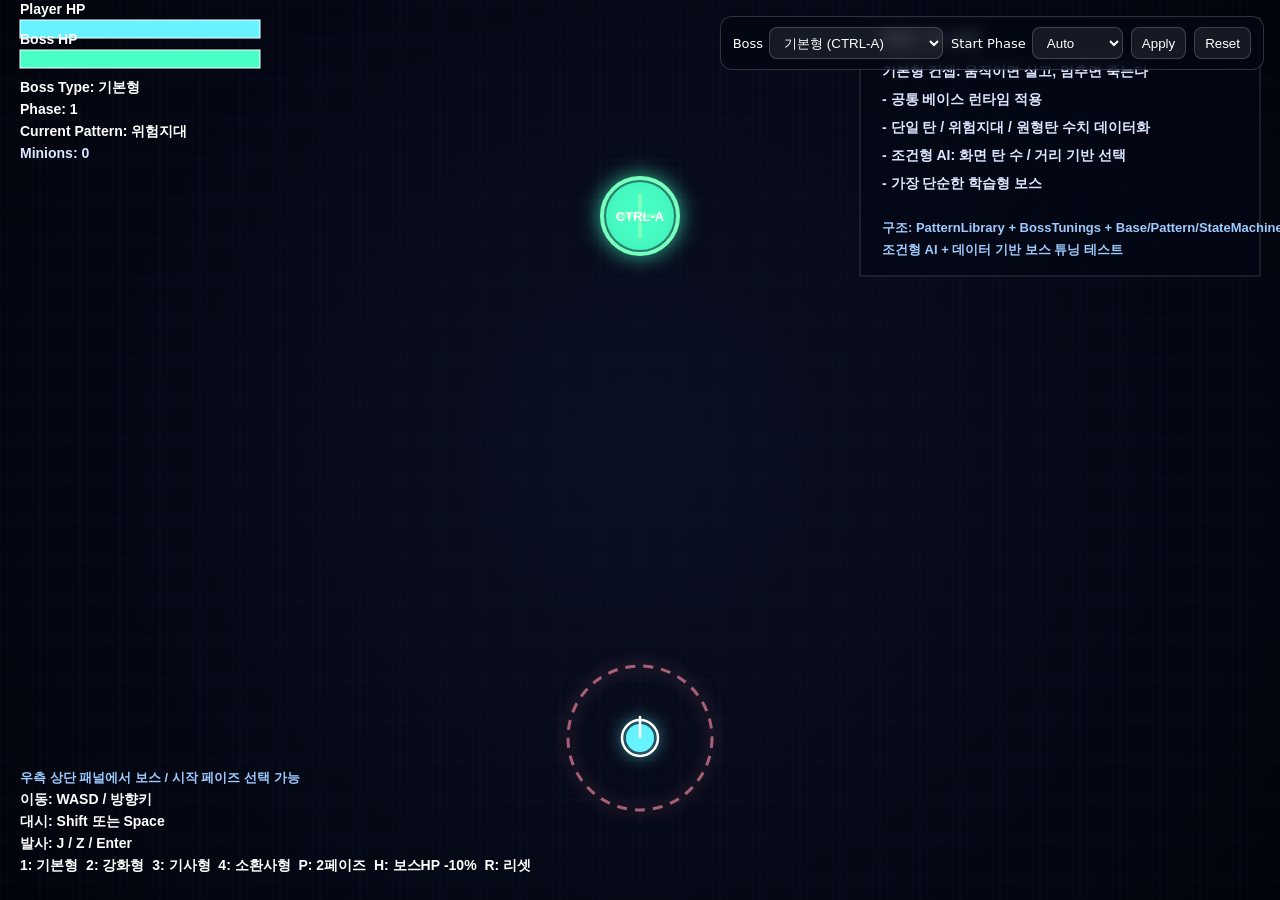
<file: lab/boss_prototype/shooting.boss.intergration3.html>
<!DOCTYPE html>
<html lang="ko">
<head>
  <meta charset="UTF-8" />
  <meta name="viewport" content="width=device-width, initial-scale=1.0" />
  <title>Structured Shooting Boss Demo</title>
  <style>
    html, body {
      margin: 0;
      padding: 0;
      overflow: hidden;
      background: #050816;
      font-family: system-ui, sans-serif;
    }
    canvas {
      display: block;
      background: radial-gradient(circle at center, rgba(24,34,70,0.28), rgba(2,4,12,1));
    }
    #controlPanel {
      position: fixed;
      top: 16px;
      right: 16px;
      z-index: 10;
      display: flex;
      gap: 8px;
      align-items: center;
      flex-wrap: wrap;
      padding: 10px 12px;
      border: 1px solid rgba(255,255,255,0.18);
      background: rgba(4,8,20,0.72);
      backdrop-filter: blur(8px);
      border-radius: 12px;
      color: #fff;
      font-size: 13px;
    }
    #controlPanel label {
      display: flex;
      align-items: center;
      gap: 6px;
    }
    #controlPanel select, #controlPanel button {
      height: 32px;
      border-radius: 8px;
      border: 1px solid rgba(255,255,255,0.18);
      background: rgba(255,255,255,0.08);
      color: #fff;
      padding: 0 10px;
    }
    #controlPanel button { cursor: pointer; }
  </style>
</head>
<body>
<canvas id="game"></canvas>
<div id="controlPanel">
  <label>Boss
    <select id="bossSelect"></select>
  </label>
  <label>Start Phase
    <select id="phaseSelect"></select>
  </label>
  <button id="applySelection">Apply</button>
  <button id="resetSelection">Reset</button>
</div>
<script>
(() => {
  const canvas = document.getElementById("game");
  const ctx = canvas.getContext("2d");

  function resize() {
    canvas.width = innerWidth;
    canvas.height = innerHeight;
  }
  addEventListener("resize", resize);
  resize();

  const TAU = Math.PI * 2;
  const keys = new Set();
  addEventListener("keydown", (e) => keys.add(e.key.toLowerCase()));
  addEventListener("keyup", (e) => keys.delete(e.key.toLowerCase()));

  const bullets = [];
  const hazards = [];
  const projectiles = [];
  const playerBullets = [];
  const effects = [];
  const texts = [];

  const Utils = {
    clamp(v, a, b) { return Math.max(a, Math.min(b, v)); },
    lerp(a, b, t) { return a + (b - a) * t; },
    rand(a, b) { return Math.random() * (b - a) + a; },
    dist(ax, ay, bx, by) { return Math.hypot(bx - ax, by - ay); },
    angleTo(ax, ay, bx, by) { return Math.atan2(by - ay, bx - ax); },
    normalize(x, y) {
      const len = Math.hypot(x, y) || 1;
      return { x: x / len, y: y / len };
    },
    angleDelta(a, b) {
      return Math.atan2(Math.sin(a - b), Math.cos(a - b));
    },
    linePointDistance(x1, y1, x2, y2, px, py) {
      const dx = x2 - x1;
      const dy = y2 - y1;
      const lenSq = dx * dx + dy * dy || 1;
      let t = ((px - x1) * dx + (py - y1) * dy) / lenSq;
      t = Utils.clamp(t, 0, 1);
      const cx = x1 + dx * t;
      const cy = y1 + dy * t;
      return Math.hypot(px - cx, py - cy);
    },
    circleLineHit(cx, cy, r, x1, y1, x2, y2, lineWidth) {
      return Utils.linePointDistance(x1, y1, x2, y2, cx, cy) <= r + lineWidth * 0.5;
    },
    pointInFan(px, py, ox, oy, facing, radius, halfAngle) {
      const dx = px - ox;
      const dy = py - oy;
      const d = Math.hypot(dx, dy);
      if (d > radius) return false;
      const a = Math.atan2(dy, dx);
      return Math.abs(Utils.angleDelta(a, facing)) <= halfAngle;
    }
  };

  function drawText(text, x, y, color = "#fff", size = 14, align = "left", alpha = 1) {
    ctx.save();
    ctx.globalAlpha = alpha;
    ctx.fillStyle = color;
    ctx.font = `bold ${size}px sans-serif`;
    ctx.textAlign = align;
    ctx.fillText(text, x, y);
    ctx.restore();
  }

  function drawGlowCircle(x, y, r, color, alpha = 1) {
    ctx.save();
    ctx.globalAlpha = alpha;
    ctx.shadowBlur = 20;
    ctx.shadowColor = color;
    ctx.fillStyle = color;
    ctx.beginPath();
    ctx.arc(x, y, r, 0, TAU);
    ctx.fill();
    ctx.restore();
  }

  class FloatText {
    constructor(text, x, y, color = "#fff") {
      this.text = text;
      this.x = x;
      this.y = y;
      this.color = color;
      this.life = 0.8;
      this.maxLife = 0.8;
    }
    update(dt) {
      this.life -= dt;
      this.y -= 28 * dt;
      return this.life > 0;
    }
    draw() {
      drawText(this.text, this.x, this.y, this.color, 14, "center", this.life / this.maxLife);
    }
  }

  class Spark {
    constructor(x, y, color = "#ffd166") {
      this.x = x;
      this.y = y;
      this.vx = Utils.rand(-180, 180);
      this.vy = Utils.rand(-180, 180);
      this.life = Utils.rand(0.18, 0.42);
      this.maxLife = this.life;
      this.size = Utils.rand(2, 4);
      this.color = color;
    }
    update(dt) {
      this.life -= dt;
      this.x += this.vx * dt;
      this.y += this.vy * dt;
      this.vx *= 0.92;
      this.vy *= 0.92;
      return this.life > 0;
    }
    draw() {
      const t = this.life / this.maxLife;
      ctx.save();
      ctx.globalAlpha = t;
      ctx.shadowBlur = 12;
      ctx.shadowColor = this.color;
      ctx.fillStyle = this.color;
      ctx.fillRect(this.x, this.y, this.size, this.size);
      ctx.restore();
    }
  }

  class RingEffect {
    constructor(x, y, r = 20, color = "#7df9ff", life = 0.45) {
      this.x = x;
      this.y = y;
      this.r = r;
      this.life = life;
      this.maxLife = life;
      this.color = color;
    }
    update(dt) {
      this.life -= dt;
      this.r += 150 * dt;
      return this.life > 0;
    }
    draw() {
      const t = this.life / this.maxLife;
      ctx.save();
      ctx.globalAlpha = t * 0.9;
      ctx.strokeStyle = this.color;
      ctx.lineWidth = 3;
      ctx.shadowBlur = 20;
      ctx.shadowColor = this.color;
      ctx.beginPath();
      ctx.arc(this.x, this.y, this.r, 0, TAU);
      ctx.stroke();
      ctx.restore();
    }
  }

  class Bullet {
    constructor(x, y, vx, vy, r = 7, color = "#ff7aa2", life = 8, damage = 10) {
      this.x = x;
      this.y = y;
      this.vx = vx;
      this.vy = vy;
      this.r = r;
      this.color = color;
      this.life = life;
      this.damage = damage;
    }
    update(dt, player) {
      this.life -= dt;
      this.x += this.vx * dt;
      this.y += this.vy * dt;
      if (Utils.dist(this.x, this.y, player.x, player.y) < this.r + player.radius) {
        player.damage(this.damage);
        for (let i = 0; i < 8; i++) effects.push(new Spark(this.x, this.y, this.color));
        return false;
      }
      if (this.x < -50 || this.x > canvas.width + 50 || this.y < -50 || this.y > canvas.height + 50) return false;
      return this.life > 0;
    }
    draw() {
      drawGlowCircle(this.x, this.y, this.r, this.color, 0.9);
      ctx.save();
      ctx.strokeStyle = "#fff";
      ctx.lineWidth = 1.5;
      ctx.beginPath();
      ctx.arc(this.x, this.y, this.r + 2, 0, TAU);
      ctx.stroke();
      ctx.restore();
    }
  }

  class RotatingBullet extends Bullet {
    constructor(cx, cy, angle, orbitR, radialSpeed, spin, r = 6, color = "#9a7dff") {
      super(cx, cy, 0, 0, r, color, 4.0, 10);
      this.cx = cx;
      this.cy = cy;
      this.angle = angle;
      this.orbitR = orbitR;
      this.radialSpeed = radialSpeed;
      this.spin = spin;
    }
    update(dt, player) {
      this.life -= dt;
      this.angle += this.spin * dt;
      this.orbitR += this.radialSpeed * dt;
      this.x = this.cx + Math.cos(this.angle) * this.orbitR;
      this.y = this.cy + Math.sin(this.angle) * this.orbitR;
      if (Utils.dist(this.x, this.y, player.x, player.y) < this.r + player.radius) {
        player.damage(this.damage);
        return false;
      }
      return this.life > 0;
    }
  }

  class DelayedBlast {
    constructor(x, y, delay = 1.0, radius = 68, color = "#ff8fab", followPlayer = false, followDuration = 0.8) {
      this.x = x;
      this.y = y;
      this.delay = delay;
      this.maxDelay = delay;
      this.radius = radius;
      this.color = color;
      this.followPlayer = followPlayer;
      this.followDuration = followDuration;
      this.exploded = false;
      this.lifeAfter = 0.18;
    }
    update(dt, player) {
      if (!this.exploded) {
        this.delay -= dt;
        if (this.followPlayer && this.delay > this.maxDelay - this.followDuration) {
          this.x = Utils.lerp(this.x, player.x, 0.08);
          this.y = Utils.lerp(this.y, player.y, 0.08);
        }
        if (this.delay <= 0) {
          this.exploded = true;
          for (let i = 0; i < 18; i++) effects.push(new Spark(this.x, this.y, this.color));
          effects.push(new RingEffect(this.x, this.y, 18, this.color, 0.28));
          if (Utils.dist(this.x, this.y, player.x, player.y) < this.radius + player.radius) {
            player.damage(18);
          }
        }
        return true;
      }
      this.lifeAfter -= dt;
      return this.lifeAfter > 0;
    }
    draw() {
      if (!this.exploded) {
        const t = Math.max(0, this.delay / this.maxDelay);
        ctx.save();
        ctx.globalAlpha = 0.25 + (1 - t) * 0.45;
        ctx.strokeStyle = this.color;
        ctx.lineWidth = 3;
        ctx.setLineDash([10, 8]);
        ctx.shadowBlur = 16;
        ctx.shadowColor = this.color;
        ctx.beginPath();
        ctx.arc(this.x, this.y, this.radius, 0, TAU);
        ctx.stroke();
        ctx.restore();
        drawText((this.delay + 0.05).toFixed(1), this.x, this.y + 4, "#fff", 14, "center");
      } else {
        ctx.save();
        ctx.globalAlpha = this.lifeAfter / 0.18 * 0.35;
        ctx.fillStyle = this.color;
        ctx.beginPath();
        ctx.arc(this.x, this.y, this.radius, 0, TAU);
        ctx.fill();
        ctx.restore();
      }
    }
  }

  class SafeLaneCurtain {
    constructor({ centerX, centerY, startAngle, laneWidth, color = "#ff6bb5", speed = 180, count = 42, radius = 6 }) {
      const step = TAU / count;
      for (let i = 0; i < count; i++) {
        const a = i * step;
        const diff = Utils.angleDelta(a, startAngle);
        if (Math.abs(diff) < laneWidth * 0.5) continue;
        bullets.push(new Bullet(centerX, centerY, Math.cos(a) * speed, Math.sin(a) * speed, radius, color, 6, 12));
      }
    }
    update() { return false; }
    draw() {}
  }

  class PlayerBullet {
    constructor(x, y, angle, speed = 560, damage = 12, color = "#9efcff") {
      this.x = x;
      this.y = y;
      this.vx = Math.cos(angle) * speed;
      this.vy = Math.sin(angle) * speed;
      this.angle = angle;
      this.radius = 4;
      this.damage = damage;
      this.life = 1.6;
      this.color = color;
    }
    update(dt) {
      this.life -= dt;
      this.x += this.vx * dt;
      this.y += this.vy * dt;
      if (this.x < -40 || this.x > canvas.width + 40 || this.y < -40 || this.y > canvas.height + 40) return false;
      return this.life > 0;
    }
    draw() {
      ctx.save();
      ctx.translate(this.x, this.y);
      ctx.rotate(this.angle);
      ctx.shadowBlur = 12;
      ctx.shadowColor = this.color;
      ctx.fillStyle = this.color;
      ctx.fillRect(-2, -7, 4, 14);
      ctx.restore();
    }
  }

  class Player {
    constructor(x, y) {
      this.x = x;
      this.y = y;
      this.radius = 14;
      this.speed = 280;
      this.hp = 100;
      this.hitFlash = 0;
      this.dashTime = 0;
      this.dashCooldown = 0;
      this.facing = -Math.PI / 2;
      this.fireCooldown = 0;
      this.fireRate = 0.12;
    }
    update(dt) {
      let dx = 0, dy = 0;
      if (keys.has("w") || keys.has("arrowup")) dy -= 1;
      if (keys.has("s") || keys.has("arrowdown")) dy += 1;
      if (keys.has("a") || keys.has("arrowleft")) dx -= 1;
      if (keys.has("d") || keys.has("arrowright")) dx += 1;
      const dir = Utils.normalize(dx, dy);
      if (dx || dy) this.facing = Math.atan2(dir.y, dir.x);

      if ((keys.has("shift") || keys.has(" ")) && this.dashCooldown <= 0) {
        this.dashTime = 0.14;
        this.dashCooldown = 0.6;
        for (let i = 0; i < 10; i++) effects.push(new Spark(this.x, this.y, "#7df9ff"));
      }

      const dashMul = this.dashTime > 0 ? 2.8 : 1;
      this.x += dir.x * this.speed * dashMul * dt;
      this.y += dir.y * this.speed * dashMul * dt;
      this.x = Utils.clamp(this.x, 18, canvas.width - 18);
      this.y = Utils.clamp(this.y, 18, canvas.height - 18);
      this.dashTime = Math.max(0, this.dashTime - dt);
      this.dashCooldown = Math.max(0, this.dashCooldown - dt);
      this.hitFlash = Math.max(0, this.hitFlash - dt);
      this.fireCooldown = Math.max(0, this.fireCooldown - dt);

      const firing = keys.has("j") || keys.has("z") || keys.has("enter");
      if (firing && this.fireCooldown <= 0) this.fire();
    }
    fire() {
      this.fireCooldown = this.fireRate;
      const angle = this.facing;
      const side = { x: -Math.sin(angle), y: Math.cos(angle) };
      const muzzleX = this.x + Math.cos(angle) * 18;
      const muzzleY = this.y + Math.sin(angle) * 18;
      playerBullets.push(new PlayerBullet(muzzleX + side.x * 5, muzzleY + side.y * 5, angle));
      playerBullets.push(new PlayerBullet(muzzleX - side.x * 5, muzzleY - side.y * 5, angle));
      for (let i = 0; i < 2; i++) effects.push(new Spark(muzzleX, muzzleY, "#9efcff"));
    }

    damage(amount) {
      if (this.dashTime > 0.02) return;
      this.hp = Math.max(0, this.hp - amount);
      this.hitFlash = 0.18;
      for (let i = 0; i < 8; i++) effects.push(new Spark(this.x, this.y, "#ff7a7a"));
      texts.push(new FloatText(`-${amount}`, this.x, this.y - 18, "#ff8fab"));
    }
    draw() {
      const c = this.hitFlash > 0 ? "#ff6b6b" : "#66f2ff";
      drawGlowCircle(this.x, this.y, this.radius, c, 1);
      const tipX = this.x + Math.cos(this.facing) * 22;
      const tipY = this.y + Math.sin(this.facing) * 22;
      ctx.save();
      ctx.strokeStyle = "#fff";
      ctx.lineWidth = 2.5;
      ctx.beginPath();
      ctx.arc(this.x, this.y, this.radius + 4, 0, TAU);
      ctx.stroke();
      ctx.beginPath();
      ctx.moveTo(this.x, this.y);
      ctx.lineTo(tipX, tipY);
      ctx.stroke();
      ctx.restore();
      if (this.dashTime > 0) {
        ctx.save();
        ctx.globalAlpha = 0.35;
        ctx.strokeStyle = "#7df9ff";
        ctx.lineWidth = 3;
        ctx.beginPath();
        ctx.arc(this.x, this.y, this.radius + 10 + (0.14 - this.dashTime) * 100, 0, TAU);
        ctx.stroke();
        ctx.restore();
      }
    }
  }


  class AfterImage {
    constructor(x, y, radius, angle, color, life = 0.15) {
      this.x = x;
      this.y = y;
      this.radius = radius;
      this.angle = angle;
      this.color = color;
      this.life = life;
      this.maxLife = life;
    }
    update(dt) {
      this.life -= dt;
      return this.life > 0;
    }
    draw() {
      const t = this.life / this.maxLife;
      ctx.save();
      ctx.globalAlpha = t * 0.3;
      ctx.shadowBlur = 16;
      ctx.shadowColor = this.color;
      ctx.fillStyle = this.color;
      ctx.beginPath();
      ctx.arc(this.x, this.y, this.radius, 0, TAU);
      ctx.fill();
      ctx.strokeStyle = "#ffffff";
      ctx.lineWidth = 2;
      ctx.beginPath();
      ctx.moveTo(this.x, this.y);
      ctx.lineTo(this.x + Math.cos(this.angle) * this.radius * 1.2, this.y + Math.sin(this.angle) * this.radius * 1.2);
      ctx.stroke();
      ctx.restore();
    }
  }

  class SlashEffect {
    constructor({ x, y, startAngle, endAngle, color = "#ffffff", life = 0.14, scale = 1 }) {
      this.x = x;
      this.y = y;
      this.startAngle = startAngle;
      this.endAngle = endAngle;
      this.color = color;
      this.life = life;
      this.maxLife = life;
      this.scale = scale;
      this.innerRadius = 20 * scale;
      this.outerRadius = 74 * scale;
    }
    update(dt) {
      this.life -= dt;
      return this.life > 0;
    }
    draw() {
      const t = this.life / this.maxLife;
      const p = 1 - t;
      const innerR = this.innerRadius + p * 10 * this.scale;
      const outerR = this.outerRadius + p * 18 * this.scale;
      const alpha = Math.pow(t, 0.6);
      ctx.save();
      ctx.translate(this.x, this.y);
      const layers = [
        ["#7df9ff", alpha * 0.22, innerR, outerR, this.startAngle, this.endAngle, 24],
        ["#9a7dff", alpha * 0.18, innerR + 4, outerR - 6, this.startAngle + 0.02, this.endAngle - 0.02, 20],
        [this.color, alpha * 0.9, innerR + 6, outerR - 12, this.startAngle + 0.04, this.endAngle - 0.04, 16]
      ];
      for (const [fill, a, inR, outR, sa, ea, blur] of layers) {
        ctx.save();
        ctx.globalAlpha = a;
        ctx.shadowBlur = blur;
        ctx.shadowColor = fill;
        ctx.fillStyle = fill;
        ctx.beginPath();
        ctx.arc(0, 0, outR, sa, ea, false);
        ctx.arc(0, 0, inR, ea, sa, true);
        ctx.closePath();
        ctx.fill();
        ctx.restore();
      }
      ctx.save();
      ctx.globalAlpha = alpha * 0.9;
      ctx.strokeStyle = "#ffffff";
      ctx.lineWidth = 2;
      ctx.shadowBlur = 12;
      ctx.shadowColor = "#ffffff";
      ctx.beginPath();
      ctx.arc(0, 0, (innerR + outerR) * 0.5, this.startAngle + 0.05, this.endAngle - 0.05, false);
      ctx.stroke();
      ctx.restore();
      ctx.restore();
    }
  }

  class PhaseShiftRing extends RingEffect {
    constructor(x, y, color) {
      super(x, y, 28, color, 0.8);
    }
    update(dt) {
      this.life -= dt;
      this.r += 110 * dt / 0.8;
      return this.life > 0;
    }
    draw() {
      const t = this.life / this.maxLife;
      const p = 1 - t;
      ctx.save();
      ctx.globalAlpha = t * 0.85;
      ctx.strokeStyle = this.color;
      ctx.lineWidth = 6 - p * 3;
      ctx.shadowBlur = 26;
      ctx.shadowColor = this.color;
      ctx.beginPath();
      ctx.arc(this.x, this.y, 28 + p * 110, 0, TAU);
      ctx.stroke();
      ctx.restore();
    }
  }

  class TelegraphLine {
    constructor(x1, y1, x2, y2, life = 0.35, color = "#9a7dff") {
      this.x1 = x1;
      this.y1 = y1;
      this.x2 = x2;
      this.y2 = y2;
      this.life = life;
      this.maxLife = life;
      this.color = color;
    }
    update(dt) {
      this.life -= dt;
      return this.life > 0;
    }
    draw() {
      const t = this.life / this.maxLife;
      ctx.save();
      ctx.globalAlpha = 0.18 + t * 0.6;
      ctx.strokeStyle = this.color;
      ctx.lineWidth = 2;
      ctx.setLineDash([8, 8]);
      ctx.shadowBlur = 16;
      ctx.shadowColor = this.color;
      ctx.beginPath();
      ctx.moveTo(this.x1, this.y1);
      ctx.lineTo(this.x2, this.y2);
      ctx.stroke();
      ctx.restore();
    }
  }

  class WaveProjectile {
    constructor(x, y, angle, opts = {}) {
      this.x = x;
      this.y = y;
      this.angle = angle;
      this.speed = opts.speed ?? 420;
      this.radius = opts.radius ?? 16;
      this.life = opts.life ?? 1.2;
      this.maxLife = this.life;
      this.damage = opts.damage ?? 14;
      this.color = opts.color ?? "#7df9ff";
      this.hit = false;
    }
    update(dt, player) {
      this.life -= dt;
      this.x += Math.cos(this.angle) * this.speed * dt;
      this.y += Math.sin(this.angle) * this.speed * dt;
      if (!this.hit && Utils.dist(this.x, this.y, player.x, player.y) <= this.radius + player.radius) {
        this.hit = true;
        player.damage(this.damage);
        for (let i = 0; i < 12; i++) effects.push(new Spark(player.x, player.y, this.color));
      }
      return this.life > 0 && this.x > -80 && this.x < canvas.width + 80 && this.y > -80 && this.y < canvas.height + 80;
    }
    draw() {
      const t = this.life / this.maxLife;
      ctx.save();
      ctx.translate(this.x, this.y);
      ctx.rotate(this.angle);
      ctx.globalAlpha = Math.max(0.28, t);
      ctx.shadowBlur = 24;
      ctx.shadowColor = this.color;
      ctx.fillStyle = this.color === "#ff6bd6" ? "rgba(255,107,214,0.35)" : "rgba(125,249,255,0.35)";
      ctx.beginPath();
      ctx.moveTo(30, 0);
      ctx.quadraticCurveTo(0, 16, -24, 0);
      ctx.quadraticCurveTo(0, -16, 30, 0);
      ctx.fill();
      ctx.strokeStyle = "#ffffff";
      ctx.lineWidth = 2;
      ctx.beginPath();
      ctx.moveTo(26, 0);
      ctx.lineTo(-20, 0);
      ctx.stroke();
      ctx.restore();
    }
  }

  class SummonMinion {
    constructor(boss, type = "shooter", x = boss.x, y = boss.y) {
      this.boss = boss;
      this.type = type;
      this.x = x;
      this.y = y;
      this.vx = 0;
      this.vy = 0;
      this.angle = 0;
      this.alive = true;
      this.fireTimer = Utils.rand(0.2, 0.8);
      this.lifeTimer = 0;
      if (type === "shooter") {
        this.radius = 14;
        this.hp = 34;
        this.color = "#ffb347";
      } else if (type === "chaser") {
        this.radius = 13;
        this.hp = 28;
        this.color = "#7df9ff";
      } else {
        this.radius = 12;
        this.hp = 22;
        this.color = "#ff6b8a";
      }
      this.maxHp = this.hp;
    }

    damage(amount) {
      this.hp = Math.max(0, this.hp - amount);
      texts.push(new FloatText(`-${amount}`, this.x, this.y - 14, "#ffd166"));
      for (let i = 0; i < 6; i++) effects.push(new Spark(this.x, this.y, this.color));
      if (this.hp <= 0) {
        this.alive = false;
        effects.push(new RingEffect(this.x, this.y, 12, this.color, 0.22));
      }
    }

    update(dt, player) {
      this.lifeTimer += dt;
      const ang = Utils.angleTo(this.x, this.y, player.x, player.y);
      this.angle = ang;
      if (this.type === "shooter") {
        const desiredX = this.boss.x + Math.cos(this.lifeTimer * 1.2 + (this.x % 7)) * 90;
        const desiredY = this.boss.y + 90 + Math.sin(this.lifeTimer * 1.6 + (this.y % 5)) * 30;
        this.x = Utils.lerp(this.x, desiredX, dt * 1.4);
        this.y = Utils.lerp(this.y, desiredY, dt * 1.4);
        this.fireTimer -= dt;
        if (this.fireTimer <= 0) {
          this.fireTimer = 1.0 + Utils.rand(0, 0.35);
          bullets.push(new Bullet(this.x, this.y, Math.cos(ang) * 220, Math.sin(ang) * 220, 5, this.color, 4.5, 8));
        }
      } else if (this.type === "chaser") {
        const speed = 135;
        this.vx = Math.cos(ang) * speed;
        this.vy = Math.sin(ang) * speed;
        this.x += this.vx * dt;
        this.y += this.vy * dt;
      } else if (this.type === "bomber") {
        const speed = 180;
        this.vx = Math.cos(ang) * speed;
        this.vy = Math.sin(ang) * speed;
        this.x += this.vx * dt;
        this.y += this.vy * dt;
        if (Utils.dist(this.x, this.y, player.x, player.y) < this.radius + player.radius + 14) {
          hazards.push(new DelayedBlast(this.x, this.y, 0.15, 44, this.color, false));
          this.alive = false;
        }
      }

      if (Utils.dist(this.x, this.y, player.x, player.y) < this.radius + player.radius) {
        player.damage(this.type === "bomber" ? 14 : 10);
        if (this.type === "bomber") {
          hazards.push(new DelayedBlast(this.x, this.y, 0.1, 40, this.color, false));
          this.alive = false;
        } else {
          this.alive = false;
        }
      }

      this.x = Utils.clamp(this.x, 18, canvas.width - 18);
      this.y = Utils.clamp(this.y, 18, canvas.height - 18);
      return this.alive;
    }

    draw() {
      drawGlowCircle(this.x, this.y, this.radius, this.color, 0.9);
      ctx.save();
      ctx.strokeStyle = "#fff";
      ctx.lineWidth = 2;
      ctx.beginPath();
      ctx.arc(this.x, this.y, this.radius + 3, 0, TAU);
      ctx.stroke();
      ctx.beginPath();
      ctx.moveTo(this.x, this.y);
      ctx.lineTo(this.x + Math.cos(this.angle) * this.radius, this.y + Math.sin(this.angle) * this.radius);
      ctx.stroke();
      ctx.restore();
      drawBar(this.x - this.radius, this.y - this.radius - 10, this.radius * 2, 4, this.hp / this.maxHp, this.color);
    }
  }

  const PatternLibrary = {
    single(runtime) {
      const tuning = getBossTuning(runtime).single || { speed: 260, radius: 7, damage: 10, color: "#ff9e7a" };
      const player = runtime.player;
      const angle = Utils.angleTo(runtime.x, runtime.y, player.x, player.y);
      bullets.push(new Bullet(runtime.x, runtime.y, Math.cos(angle) * tuning.speed, Math.sin(angle) * tuning.speed, tuning.radius, tuning.color, 5, tuning.damage));
      runtime.stateText = "단일 탄";
    },

    radial(runtime, options = {}) {
      const count = options.count ?? 10;
      const speed = options.speed ?? 140;
      const color = options.color ?? "#9a7dff";
      for (let i = 0; i < count; i++) {
        const a = (i / count) * TAU;
        bullets.push(new Bullet(runtime.x, runtime.y, Math.cos(a) * speed, Math.sin(a) * speed, 7, color, 6, 10));
      }
      runtime.stateText = "원형 확산";
    },

    danger(runtime) {
      const player = runtime.player;
      const tuning = getBossTuning(runtime).danger || { delay: 1.0, radius: 72, color: "#ff8fab" };
      hazards.push(new DelayedBlast(player.x, player.y, tuning.delay, tuning.radius, tuning.color, false));
      runtime.stateText = "위험지대";
    },

    trackingZone(runtime) {
      const player = runtime.player;
      const tuning = getBossTuning(runtime).trackingZone || { delay: 1.1, radius: 64, color: "#ffb347", followPlayer: true, followDuration: 0.8 };
      hazards.push(new DelayedBlast(player.x, player.y, tuning.delay, tuning.radius, tuning.color, tuning.followPlayer, tuning.followDuration));
      runtime.stateText = "추적 위험지대";
    },

    rotating(runtime) {
      const tuning = getBossTuning(runtime).rotating || { count: 14, orbitR: 10, radialSpeed: 65, spin: 1.9, radius: 6, color: "#9a7dff", damage: 10, life: 4.0 };
      const base = performance.now() / 1000;
      for (let i = 0; i < tuning.count; i++) {
        const bullet = new RotatingBullet(runtime.x, runtime.y, base + (i / tuning.count) * TAU, tuning.orbitR, tuning.radialSpeed, tuning.spin, tuning.radius, tuning.color);
        bullet.damage = tuning.damage;
        bullet.life = tuning.life;
        bullet.maxLife = tuning.life;
        bullets.push(bullet);
      }
      runtime.stateText = "회전 탄막";
    },

    safeLane(runtime, options = {}) {
      const player = runtime.player;
      let angle = Utils.angleTo(runtime.x, runtime.y, player.x, player.y);
      if (options.randomize) angle += Utils.rand(-1.2, 1.2);
      hazards.push(new SafeLaneCurtain({
        centerX: runtime.x,
        centerY: runtime.y,
        startAngle: angle,
        laneWidth: options.randomize ? 0.52 : 0.68,
        color: options.randomize ? "#ff6bb5" : "#7df9ff",
        speed: options.randomize ? 220 : 190,
        count: options.randomize ? 56 : 46,
        radius: options.randomize ? 6 : 7
      }));
      runtime.stateText = options.randomize ? "랜덤 안전지대" : "안전지대 탄막";
    },

    doubleRing(runtime) {
      const tuning = getBossTuning(runtime).doubleRing || {};
      const outer = tuning.outerCount ?? 18;
      const inner = tuning.innerCount ?? 12;
      for (let i = 0; i < outer; i++) {
        const a = (i / outer) * TAU;
        bullets.push(new Bullet(runtime.x, runtime.y, Math.cos(a) * (tuning.outerSpeed ?? 120), Math.sin(a) * (tuning.outerSpeed ?? 120), tuning.outerRadius ?? 7, tuning.outerColor ?? "#ffb347", 6, tuning.outerDamage ?? 10));
      }
      for (let i = 0; i < inner; i++) {
        const a = (i / inner) * TAU + Math.PI / inner;
        bullets.push(new Bullet(runtime.x, runtime.y, Math.cos(a) * (tuning.innerSpeed ?? 260), Math.sin(a) * (tuning.innerSpeed ?? 260), tuning.innerRadius ?? 6, tuning.innerColor ?? "#ff6bb5", 4.8, tuning.innerDamage ?? 12));
      }
      runtime.stateText = "이중 탄막";
    },

    teleportBlast(runtime) {
      const player = runtime.player;
      const tuning = getBossTuning(runtime).teleportBlast || { distanceMin: 110, distanceMax: 160, delay: 0.45, radius: 88, color: "#ff6bb5" };
      const a = Utils.rand(0, TAU);
      const r = Utils.rand(tuning.distanceMin, tuning.distanceMax);
      runtime.x = Utils.clamp(player.x + Math.cos(a) * r, 80, canvas.width - 80);
      runtime.y = Utils.clamp(player.y + Math.sin(a) * r, 80, canvas.height * 0.6);
      for (let i = 0; i < 14; i++) effects.push(new Spark(runtime.x, runtime.y, tuning.color));
      effects.push(new RingEffect(runtime.x, runtime.y, 14, tuning.color, 0.24));
      hazards.push(new DelayedBlast(runtime.x, runtime.y, tuning.delay, tuning.radius, tuning.color, false));
      runtime.stateText = "텔포 폭발";
    },

    summonWave(runtime) {
      runtime.spawnMinionWave();
      runtime.stateText = "미니언 소환";
    }
  };

  const BossTunings = {
    basic: {
      phases: {
        1: {
          cooldownMin: 1.0,
          cooldownMax: 1.35,
          single: { speed: 260, radius: 7, damage: 10, color: "#ff9e7a" },
          danger: { delay: 1.0, radius: 72, damage: 18, color: "#ff8fab" },
          radial: { count: 10, speed: 135, radius: 7, damage: 10, color: "#9a7dff" }
        }
      }
    },
    advanced: {
      phases: {
        1: {
          cooldown: 0.95,
          rotating: { count: 14, orbitR: 10, radialSpeed: 65, spin: 1.9, radius: 6, color: "#9a7dff", damage: 10, life: 4.0 },
          trackingZone: { delay: 1.1, radius: 64, color: "#ffb347", followPlayer: true, followDuration: 0.8 },
          safeLane: { randomize: false, laneWidth: 0.68, color: "#7df9ff", speed: 190, count: 46, radius: 7 }
        },
        2: {
          cooldown: 0.78,
          doubleRing: {
            outerCount: 18, outerSpeed: 120, outerRadius: 7, outerDamage: 10, outerColor: "#ffb347",
            innerCount: 12, innerSpeed: 260, innerRadius: 6, innerDamage: 12, innerColor: "#ff6bb5"
          },
          safeLaneRandom: { randomize: true, laneWidth: 0.52, color: "#ff6bb5", speed: 220, count: 56, radius: 6 },
          teleportBlast: { distanceMin: 110, distanceMax: 160, delay: 0.45, radius: 88, color: "#ff6bb5" }
        }
      }
    },
    summoner: {
      id: "summoner",
      label: "소환사형",
      code: "SUMM-S",
      runtimeClass: "summoner",
      radius: 30,
      maxHp: 360,
      phases: [
        {
          threshold: 1,
          cooldown: () => 0.9,
          actions: [
            { name: "summonWave", weight: 4.2, minInterval: 1.0, condition: (rt) => rt.minions.length < (rt.tuning.summon?.maxMinions ?? 3) },
            { name: "single", weight: 1.8, minInterval: 0.2, condition: () => true },
            { name: "danger", weight: 1.5, minInterval: 0.9, condition: (rt) => distanceToPlayer(rt) < 240 }
          ]
        },
        {
          threshold: 0.5,
          cooldown: () => 0.72,
          actions: [
            { name: "summonWave", weight: 5.0, minInterval: 0.8, condition: (rt) => rt.minions.length < (rt.tuning.summon?.maxMinions ?? 4) },
            { name: "single", weight: 2.0, minInterval: 0.18, condition: () => true },
            { name: "trackingZone", weight: 1.8, minInterval: 1.0, condition: (rt) => distanceToPlayer(rt) < 260 }
          ]
        }
      ],
      colors(runtime) {
        const inv = runtime.isInvulnerable?.();
        if (runtime.phase === 1) return { body: inv ? "#d8dcff" : "#8a91ff", glow: inv ? "#a2a8ff" : "#6e78ff" };
        return { body: inv ? "#ffd8f6" : "#ff8be4", glow: inv ? "#ff6bd6" : "#d85cf0" };
      },
      panel(runtime) {
        const inv = runtime.isInvulnerable?.() ? "ON" : "OFF";
        return [
          `소환사형: 미니언 우선 처리 유도 (${inv})`,
          `- 현재 미니언 수: ${runtime.minions.length}`,
          "- 미니언 생존 중 본체 무적",
          "- Shooter: 원거리 견제 / Chaser: 추적 압박",
          "- Bomber: 근접 자폭으로 공간 강제",
          "- 전멸시키면 본체가 다시 취약해짐"
        ];
      }
    },

    knight: {
      phases: {
        1: {
          moveSpeed: 118,
          attackDamage: 20,
          desiredRange: 150,
          attackRange: 185,
          strafeBias: 0.65,
          telegraphColor: "#9a7dff",
          bodyColor: "#7a5cff",
          glow: "#9a7dff",
          chargeJitterFrequency: 60,
          chargeJitterAmplitude: 2.2,
          afterImageInterval: 0.028,
          berserkDuration: 1.0,
          durations: {
            approachMin: 0.45,
            approachMax: 0.85,
            strafeMin: 0.5,
            strafeMax: 0.95,
            chargeDefault: 0.32,
            chargeWave: 0.46,
            chargeCrossRush: 0.22,
            recoveryDefault: 0.34,
            recoveryWave: 0.42,
            recoveryBurst: 0.16
          },
          wave: { speed: 420, damage: 14, radius: 16, life: 1.2, color: "#7df9ff" },
          burstWave: { speed: 500, damage: 16, radius: 15, life: 1.05, color: "#9a7dff" }
        },
        2: {
          moveSpeed: 152,
          attackDamage: 24,
          desiredRange: 170,
          attackRange: 230,
          strafeBias: 0.85,
          telegraphColor: "#ff6bd6",
          bodyColor: "#ff5abf",
          glow: "#ff6bd6",
          chargeJitterFrequency: 90,
          chargeJitterAmplitude: 3.2,
          afterImageInterval: 0.02,
          berserkDuration: 1.0,
          durations: {
            approachMin: 0.3,
            approachMax: 0.6,
            strafeMin: 0.35,
            strafeMax: 0.7,
            chargeDefault: 0.22,
            chargeWave: 0.3,
            chargeCrossRush: 0.22,
            recoveryDefault: 0.22,
            recoveryWave: 0.22,
            recoveryBurst: 0.16
          },
          wave: { speed: 520, damage: 18, radius: 16, life: 1.2, color: "#ff6bd6" },
          burstWave: { speed: 500, damage: 16, radius: 15, life: 1.05, color: "#ff6bd6" }
        }
      }
    },
    summoner: {
      phases: {
        1: {
          cooldown: 0.9,
          single: { speed: 250, radius: 6, damage: 8, color: "#ff9e7a" },
          danger: { delay: 0.9, radius: 62, damage: 16, color: "#ff8fab" },
          summon: { maxMinions: 3, waveSize: 2, invulnerableColor: "#a2a8ff" }
        },
        2: {
          cooldown: 0.72,
          single: { speed: 280, radius: 6, damage: 10, color: "#ffd166" },
          trackingZone: { delay: 0.9, radius: 58, color: "#ffb347", followPlayer: true, followDuration: 0.65 },
          summon: { maxMinions: 4, waveSize: 3, invulnerableColor: "#ff6bd6" }
        }
      }
    }
  };

  function resolveValue(value, runtime) {
    return typeof value === "function" ? value(runtime) : value;
  }

  function getBossTuning(runtime) {
    return BossTunings[runtime.type]?.phases?.[runtime.phase] || {};
  }

  function distanceToPlayer(runtime) {
    return Utils.dist(runtime.x, runtime.y, runtime.player.x, runtime.player.y);
  }

  function countActiveThreats() {
    return bullets.length + hazards.length + projectiles.length;
  }

  function chooseWeighted(items) {
    if (!items.length) return null;
    const total = items.reduce((sum, item) => sum + (item.weight ?? 1), 0);
    if (total <= 0) return items[0] ?? null;
    let roll = Math.random() * total;
    for (const item of items) {
      roll -= item.weight ?? 1;
      if (roll <= 0) return item;
    }
    return items[items.length - 1] ?? null;
  }

  function chooseBossAction(runtime, phaseData) {
    const actions = phaseData.actions || [];
    if (!actions.length && phaseData.patternOrder?.length) {
      const pattern = phaseData.patternOrder[runtime.loopCursor % phaseData.patternOrder.length];
      runtime.loopCursor++;
      return pattern;
    }

    runtime.actionHistory ??= {};
    const now = performance.now() / 1000;
    const candidates = actions.filter((action) => {
      const okCondition = action.condition ? action.condition(runtime) : true;
      const lastUsedAt = runtime.actionHistory[action.name] ?? -Infinity;
      const minInterval = action.minInterval ?? 0;
      return okCondition && now - lastUsedAt >= minInterval;
    });

    const selected = chooseWeighted(candidates.length ? candidates : actions);
    if (!selected) return null;
    runtime.actionHistory[selected.name] = now;
    return selected;
  }

  const KnightPatternRules = {
    1: [
      { name: "FORWARD_SLASH", weight: 3.0, condition: (rt, d) => d > 165 },
      { name: "WAVE_SLASH", weight: 2.0, condition: (rt, d) => d > 165 },
      { name: "LEFT_STEP_SLASH", weight: 1.3, condition: (rt, d) => d <= 165 },
      { name: "RIGHT_STEP_SLASH", weight: 1.3, condition: (rt, d) => d <= 165 },
      { name: "BACK_STEP_SLASH", weight: 1.0, condition: (rt, d) => d <= 165 },
      { name: "FORWARD_SLASH", weight: 1.8, condition: (rt, d) => d <= 165 },
      { name: "WAVE_SLASH", weight: 1.4, condition: (rt, d) => d <= 165 }
    ],
    2: [
      { name: "BURST_WAVE", weight: 2.4, condition: (rt, d) => d > 190 },
      { name: "CROSS_RUSH", weight: 2.8, condition: (rt, d) => d > 190 },
      { name: "CROSS_RUSH", weight: 2.5, condition: (rt, d) => d <= 190 },
      { name: "BURST_WAVE", weight: 2.0, condition: (rt, d) => d <= 190 },
      { name: "LEFT_STEP_SLASH", weight: 1.2, condition: (rt, d) => d <= 190 },
      { name: "RIGHT_STEP_SLASH", weight: 1.2, condition: (rt, d) => d <= 190 },
      { name: "FORWARD_SLASH", weight: 1.0, condition: (rt, d) => d <= 190 }
    ]
  };

  const BossRegistry = {
    basic: {
      id: "basic",
      label: "기본형",
      code: "CTRL-A",
      runtimeClass: "pattern",
      radius: 34,
      maxHp: 220,
      colors() {
        return { body: "#79ffbf", glow: "#48ffc5" };
      },
      movement(runtime, dt) {
        runtime.x = Utils.lerp(runtime.x, canvas.width * 0.5, dt * 0.4);
        runtime.y = Utils.lerp(runtime.y, canvas.height * 0.24, dt * 0.4);
      },
      phases: [
        {
          threshold: 1,
          cooldown: (rt) => {
            const tuning = getBossTuning(rt);
            return Utils.rand(tuning.cooldownMin, tuning.cooldownMax);
          },
          actions: [
            { name: "single", weight: 3.2, minInterval: 0.2 },
            { name: "danger", weight: 1.8, minInterval: 0.8, condition: (rt) => distanceToPlayer(rt) > 90 },
            { name: "radial", weight: 1.3, minInterval: 0.8, condition: () => countActiveThreats() < 20 }
          ]
        }
      ],
      panel() {
        return [
          "기본형 컨셉: 움직이면 살고, 멈추면 죽는다",
          "- 공통 베이스 런타임 적용",
          "- 단일 탄 / 위험지대 / 원형탄 수치 데이터화",
          "- 조건형 AI: 화면 탄 수 / 거리 기반 선택",
          "- 가장 단순한 학습형 보스"
        ];
      }
    },

    advanced: {
      id: "advanced",
      label: "강화형",
      code: "CTRL-X",
      runtimeClass: "pattern",
      radius: 42,
      maxHp: 500,
      colors(runtime) {
        if (runtime.phase === 1) return { body: "#7a5cff", glow: "#9a7dff" };
        return { body: "#ff6bb5", glow: "#ff8fab" };
      },
      movement(runtime, dt) {
        const player = runtime.player;
        if (runtime.phase === 1) {
          const orbit = performance.now() / 1000 * 0.65;
          const tx = canvas.width * 0.5 + Math.cos(orbit) * 110;
          const ty = canvas.height * 0.24 + Math.sin(orbit * 2) * 26;
          runtime.x = Utils.lerp(runtime.x, tx, dt * 1.3);
          runtime.y = Utils.lerp(runtime.y, ty, dt * 1.3);
        } else {
          const desired = Utils.angleTo(runtime.x, runtime.y, player.x, player.y) + Math.PI / 2;
          const tx = player.x + Math.cos(desired) * 170;
          const ty = Utils.clamp(player.y + Math.sin(desired) * 110, 80, canvas.height * 0.58);
          runtime.x = Utils.lerp(runtime.x, tx, dt * 1.6);
          runtime.y = Utils.lerp(runtime.y, ty, dt * 1.6);
        }
      },
      onPhaseEnter(runtime, newPhase) {
        if (newPhase !== 2) return;
        runtime.phaseTransition = 1.4;
        runtime.stateText = "PHASE SHIFT";
        for (let i = 0; i < 26; i++) effects.push(new Spark(runtime.x, runtime.y, "#ff6bb5"));
        effects.push(new RingEffect(runtime.x, runtime.y, 18, "#ff6bb5", 0.55));
      },
      duringPhaseTransition(runtime) {
        if (runtime.phaseTransition > 0.7 && runtime.aiTimer <= 0) {
          runtime.aiTimer = 0.22;
          PatternLibrary.single(runtime);
        }
      },
      phases: [
        {
          threshold: 1,
          cooldown: (rt) => getBossTuning(rt).cooldown,
          actions: [
            { name: "rotating", weight: 2.3, minInterval: 0.7, condition: () => countActiveThreats() < 35 },
            { name: "trackingZone", weight: 1.9, minInterval: 1.1, condition: (rt) => distanceToPlayer(rt) > 100 },
            { name: "safeLane", options: { randomize: false }, weight: 3.1, minInterval: 1.0, condition: (rt) => rt.player.dashCooldown > 0.08 || distanceToPlayer(rt) > 140 }
          ]
        },
        {
          threshold: 0.5,
          cooldown: (rt) => getBossTuning(rt).cooldown,
          actions: [
            { name: "doubleRing", weight: 2.0, minInterval: 1.0, condition: () => countActiveThreats() < 55 },
            { name: "safeLane", options: { randomize: true }, weight: 2.8, minInterval: 0.9, condition: (rt) => distanceToPlayer(rt) > 140 },
            { name: "teleportBlast", weight: 2.7, minInterval: 1.3, condition: (rt) => distanceToPlayer(rt) < 260 }
          ]
        }
      ],
      panel(runtime) {
        if (runtime.phase === 1) {
          return [
            "강화형 Phase 1: 조건형 탄막 설계",
            "- 회전 탄막: 화면 여유 있을 때만 선택",
            "- 추적 위험지대: 거리 기반 선택",
            "- 안전지대 탄막: 대시 쿨과 거리 반응",
            "- 순환형 대신 가중치 + 조건형 AI"
          ];
        }
        return [
          "강화형 Phase 2: 조건형 난이도 압박",
          "- 이중 탄막 / 랜덤 안전지대 / 텔포 폭발",
          "- 화면 위협량이 많으면 패턴 자동 조절",
          "- 측면 위치 선정은 유지",
          "- 내부 수치는 BossTunings로 분리"
        ];
      }
    },

    summoner: {
      id: "summoner",
      label: "소환사형",
      code: "SUMM-S",
      runtimeClass: "summoner",
      radius: 30,
      maxHp: 360,
      phases: [
        {
          threshold: 1,
          cooldown: () => 0.9,
          actions: [
            { name: "summonWave", weight: 4.2, minInterval: 1.0, condition: (rt) => rt.minions.length < (rt.tuning.summon?.maxMinions ?? 3) },
            { name: "single", weight: 1.8, minInterval: 0.2, condition: () => true },
            { name: "danger", weight: 1.5, minInterval: 0.9, condition: (rt) => distanceToPlayer(rt) < 240 }
          ]
        },
        {
          threshold: 0.5,
          cooldown: () => 0.72,
          actions: [
            { name: "summonWave", weight: 5.0, minInterval: 0.8, condition: (rt) => rt.minions.length < (rt.tuning.summon?.maxMinions ?? 4) },
            { name: "single", weight: 2.0, minInterval: 0.18, condition: () => true },
            { name: "trackingZone", weight: 1.8, minInterval: 1.0, condition: (rt) => distanceToPlayer(rt) < 260 }
          ]
        }
      ],
      colors(runtime) {
        const inv = runtime.isInvulnerable?.();
        if (runtime.phase === 1) return { body: inv ? "#d8dcff" : "#8a91ff", glow: inv ? "#a2a8ff" : "#6e78ff" };
        return { body: inv ? "#ffd8f6" : "#ff8be4", glow: inv ? "#ff6bd6" : "#d85cf0" };
      },
      panel(runtime) {
        const inv = runtime.isInvulnerable?.() ? "ON" : "OFF";
        return [
          `소환사형: 미니언 우선 처리 유도 (${inv})`,
          `- 현재 미니언 수: ${runtime.minions.length}`,
          "- 미니언 생존 중 본체 무적",
          "- Shooter: 원거리 견제 / Chaser: 추적 압박",
          "- Bomber: 근접 자폭으로 공간 강제",
          "- 전멸시키면 본체가 다시 취약해짐"
        ];
      }
    },

    knight: {
      id: "knight",
      label: "돌진 기사형",
      code: "ELITE-K",
      runtimeClass: "knight",
      radius: 22,
      maxHp: 300,
      phases: [
        { threshold: 1 },
        { threshold: 0.5 }
      ],
      colors(runtime) {
        const tuning = getBossTuning(runtime);
        return { body: tuning.bodyColor || "#7a5cff", glow: tuning.glow || "#9a7dff" };
      },
      panel(runtime) {
        if (runtime.phase === 1) {
          return [
            "기사형 Phase 1: 상태머신 + 데이터 기반 수치",
            "- 접근 / 측면 이동 / 차지 / 공격 / 후딜",
            "- 패턴 선택도 규칙 테이블로 분리",
            "- 예고선, 돌진, 파동 수치 전부 데이터화",
            "- 근접 압박 학습용 보스"
          ];
        }
        return [
          "기사형 Phase 2: 규칙형 패턴 선택 강화",
          "- 크로스 러시 / 버스트 웨이브 비중 증가",
          "- 페이즈 수치를 BossTunings에서 직접 관리",
          "- 공통 BaseBossRuntime 사용",
          "- 고속 돌진형 테스트 보스"
        ];
      }
    }
  };

  class BaseBossRuntime {
    constructor(type, player, startPhase = "auto") {
      this.player = player;
      this.setDefinition(type, startPhase);
    }

    setDefinition(type, startPhase = "auto") {
      const definition = BossRegistry[type];
      if (!definition) throw new Error(`Unknown boss type: ${type}`);
      this.definition = definition;
      this.type = definition.id;
      this.x = canvas.width * 0.5;
      this.y = canvas.height * 0.24;
      this.radius = definition.radius;
      this.maxHp = definition.maxHp;
      this.hp = this.maxHp;
      this.phase = 1;
      this.stateText = "IDLE";
      this.minions = [];
      this.invulnerable = false;
      this.currentPhaseData = this.getPhaseData();
      this.applyStartPhase(startPhase);
    }

    get tuning() {
      return getBossTuning(this);
    }

    getPhaseData() {
      let selected = this.definition.phases[0];
      const ratio = this.hp / this.maxHp;
      for (const phase of this.definition.phases) {
        if (ratio <= phase.threshold) selected = phase;
      }
      return selected;
    }

    applyStartPhase(startPhase = "auto") {
      if (startPhase === "auto") return;
      const phaseIndex = Math.max(1, Math.min(Number(startPhase) || 1, this.definition.phases.length));
      const phaseData = this.definition.phases[phaseIndex - 1];
      this.phase = phaseIndex;
      this.currentPhaseData = phaseData;
      this.hp = this.maxHp * phaseData.threshold;
      this.onStartPhaseApplied?.(phaseIndex, phaseData);
      this.stateText = `TEST START P${phaseIndex}`;
    }

    syncPhase() {
      const previousPhase = this.phase;
      const nextPhaseData = this.getPhaseData();
      const nextPhase = this.definition.phases.indexOf(nextPhaseData) + 1;
      if (nextPhase !== previousPhase) {
        this.phase = nextPhase;
        this.currentPhaseData = nextPhaseData;
        this.onPhaseChanged?.(previousPhase, nextPhase, nextPhaseData);
      } else {
        this.currentPhaseData = nextPhaseData;
      }
    }

    forcePhase2() {
      if (this.definition.phases.length < 2 || this.phase !== 1) return;
      this.hp = this.maxHp * this.definition.phases[1].threshold;
      this.syncPhase();
    }

    update(dt) {
      this.syncPhase();
      this.updateBoss(dt);
      this.updateMinions(dt);
      this.syncInvulnerability();
    }

    syncInvulnerability() {
      this.invulnerable = this.minions.length > 0;
    }

    isInvulnerable() {
      return !!this.invulnerable;
    }

    damage(amount) {
      if (this.isInvulnerable()) {
        texts.push(new FloatText("IMMUNE", this.x, this.y - this.radius - 12, "#a2a8ff"));
        effects.push(new RingEffect(this.x, this.y, this.radius + 4, "#a2a8ff", 0.16));
        return false;
      }
      this.hp = Math.max(0, this.hp - amount);
      texts.push(new FloatText(`-${amount}`, this.x, this.y - this.radius - 12, "#ffd166"));
      for (let i = 0; i < 8; i++) effects.push(new Spark(this.x, this.y, "#ffd166"));
      return true;
    }

    updateMinions(dt) {
      for (let i = this.minions.length - 1; i >= 0; i--) {
        if (!this.minions[i].update(dt, this.player)) this.minions.splice(i, 1);
      }
    }

    drawMinions() {
      for (const minion of this.minions) minion.draw();
    }

    updateBoss(dt) {}

    drawBaseBody({ drawX = this.x, drawY = this.y, body, glow, code }) {
      drawGlowCircle(drawX, drawY, this.radius, glow, 0.92);
      ctx.save();
      ctx.strokeStyle = body;
      ctx.lineWidth = 4;
      ctx.shadowBlur = 22;
      ctx.shadowColor = glow;
      ctx.beginPath();
      ctx.arc(drawX, drawY, this.radius + 4, 0, TAU);
      ctx.stroke();
      const c = this.radius * 0.65;
      ctx.beginPath();
      ctx.moveTo(drawX - c, drawY);
      ctx.lineTo(drawX + c, drawY);
      ctx.moveTo(drawX, drawY - c);
      ctx.lineTo(drawX, drawY + c);
      ctx.stroke();
      ctx.restore();
      drawText(code ?? this.definition.code, drawX, drawY + 5, "#fff", 13, "center");
      if (this.isInvulnerable()) {
        ctx.save();
        ctx.globalAlpha = 0.35;
        ctx.strokeStyle = this.type === "summoner" && this.phase === 2 ? "#ff6bd6" : "#a2a8ff";
        ctx.lineWidth = 4;
        ctx.setLineDash([8, 6]);
        ctx.beginPath();
        ctx.arc(drawX, drawY, this.radius + 14, 0, TAU);
        ctx.stroke();
        ctx.restore();
      }
    }
  }

  class PatternBossRuntime extends BaseBossRuntime {
    constructor(type, player, startPhase = "auto") {
      super(type, player, startPhase);
      this.phaseTransition = 0;
      this.aiTimer = 0;
      this.loopCursor = 0;
      this.actionHistory = {};
    }

    onStartPhaseApplied() {
      this.phaseTransition = 0;
      this.aiTimer = 0;
      this.loopCursor = 0;
      this.actionHistory = {};
    }

    onPhaseChanged(prevPhase, nextPhase) {
      this.loopCursor = 0;
      this.actionHistory = {};
      this.definition.onPhaseEnter?.(this, nextPhase, prevPhase);
    }

    updateBoss(dt) {
      this.definition.movement?.(this, dt);
      this.aiTimer -= dt;

      if (this.phaseTransition > 0) {
        this.phaseTransition -= dt;
        this.definition.duringPhaseTransition?.(this, dt);
        return;
      }

      if (this.aiTimer > 0) return;

      const phaseData = this.currentPhaseData;
      this.aiTimer = resolveValue(phaseData.cooldown, this);
      const action = chooseBossAction(this, phaseData);
      if (!action) return;
      const fn = PatternLibrary[action.name];
      if (fn) fn(this, action.options || {});
    }

    draw() {
      const colors = this.definition.colors(this);
      this.drawBaseBody({ body: colors.body, glow: colors.glow, code: this.definition.code });
      if (this.phaseTransition > 0) {
        ctx.save();
        ctx.globalAlpha = 0.3 + Math.sin(performance.now() / 100) * 0.2;
        ctx.strokeStyle = "#fff";
        ctx.lineWidth = 3;
        ctx.beginPath();
        ctx.arc(this.x, this.y, this.radius + 16, 0, TAU);
        ctx.stroke();
        ctx.restore();
      }
    }
  }

  class SummonerBossRuntime extends PatternBossRuntime {
    constructor(type, player, startPhase = "auto") {
      super(type, player, startPhase);
      this.orbitTime = 0;
      this.invulnerable = false;
    }

    spawnMinionWave() {
      const summonTuning = this.tuning.summon || { maxMinions: 3, waveSize: 2 };
      const available = Math.max(0, summonTuning.maxMinions - this.minions.length);
      const waveSize = Math.min(summonTuning.waveSize, available);
      if (waveSize <= 0) return;
      const patterns = this.phase === 1 ? ["shooter", "chaser"] : ["shooter", "chaser", "bomber"];
      for (let i = 0; i < waveSize; i++) {
        const a = (i / Math.max(1, waveSize)) * TAU + this.orbitTime;
        const spawnX = this.x + Math.cos(a) * 46;
        const spawnY = this.y + Math.sin(a) * 24;
        const type = patterns[(this.minions.length + i) % patterns.length];
        this.minions.push(new SummonMinion(this, type, spawnX, spawnY));
        effects.push(new RingEffect(spawnX, spawnY, 10, this.phase === 1 ? "#a2a8ff" : "#ff6bd6", 0.24));
        for (let j = 0; j < 8; j++) effects.push(new Spark(spawnX, spawnY, this.phase === 1 ? "#a2a8ff" : "#ff6bd6"));
      }
    }

    syncInvulnerability() {
      this.invulnerable = this.minions.length > 0;
    }

    updateBoss(dt) {
      this.orbitTime += dt * 0.8;
      const tx = canvas.width * 0.5 + Math.cos(this.orbitTime) * (this.phase === 1 ? 80 : 120);
      const ty = canvas.height * 0.2 + Math.sin(this.orbitTime * 2) * (this.phase === 1 ? 24 : 34);
      this.x = Utils.lerp(this.x, tx, dt * 1.1);
      this.y = Utils.lerp(this.y, ty, dt * 1.1);
      super.updateBoss(dt);
    }
  }

  class StateMachineBossRuntime extends BaseBossRuntime {
    constructor(type, player, startPhase = "auto") {
      super(type, player, startPhase);
      this.state = "APPROACH";
      this.stateTime = 0;
      this.stateDuration = 0.6;
    }

    setState(next) {
      this.state = next;
      this.stateTime = 0;
      this.stateText = next;
    }

    updateBoss(dt) {
      this.stateTime += dt;
      this.updateStateMachine(dt);
    }

    updateStateMachine(dt) {}
  }

  class KnightBossRuntime extends StateMachineBossRuntime {
    constructor(type, player, startPhase = "auto") {
      super(type, player, startPhase);
      this.x = canvas.width * 0.5;
      this.y = canvas.height * 0.25;
      this.state = "APPROACH";
      this.stateTime = 0;
      this.stateDuration = 0.6;
      this.angle = 0;
      this.lockedAngle = 0;
      this.strafeDir = 1;
      this.chargeJitter = 0;
      this.hitApplied = false;
      this.attackSpawned = false;
      this.afterImageTimer = 0;
      this.attackPattern = "FORWARD_SLASH";
      this.attackStartX = this.x;
      this.attackStartY = this.y;
      this.attackEndX = this.x;
      this.attackEndY = this.y;
      this.comboStep = 0;
    }

    onStartPhaseApplied(phaseIndex) {
      if (phaseIndex === 2) {
        this.state = "BERSERK";
        this.stateTime = 0;
        this.stateDuration = this.tuning.berserkDuration || 1.0;
        this.stateText = "TEST START P2";
      }
    }

    onPhaseChanged(prevPhase, nextPhase) {
      if (nextPhase === 2) {
        this.state = "BERSERK";
        this.stateTime = 0;
        this.stateDuration = this.tuning.berserkDuration || 1.0;
        this.chargeJitter = 0;
        this.comboStep = 0;
        this.stateText = "BERSERK";
        effects.push(new PhaseShiftRing(this.x, this.y, this.tuning.glow));
        for (let i = 0; i < 26; i++) effects.push(new Spark(this.x, this.y, this.tuning.glow));
      }
    }

    pickPattern() {
      const d = distanceToPlayer(this);
      const rules = KnightPatternRules[this.phase] || [];
      const candidates = rules.filter((rule) => rule.condition ? rule.condition(this, d) : true);
      const selected = chooseWeighted(candidates);
      return selected?.name || "FORWARD_SLASH";
    }

    getAttackVector(pattern, facing) {
      const forward = { x: Math.cos(facing), y: Math.sin(facing) };
      const left = { x: -forward.y, y: forward.x };
      const right = { x: forward.y, y: -forward.x };
      switch (pattern) {
        case "LEFT_STEP_SLASH": return { x: left.x * 130 + forward.x * 34, y: left.y * 130 + forward.y * 34, duration: this.phase === 1 ? 0.18 : 0.15 };
        case "RIGHT_STEP_SLASH": return { x: right.x * 130 + forward.x * 34, y: right.y * 130 + forward.y * 34, duration: this.phase === 1 ? 0.18 : 0.15 };
        case "BACK_STEP_SLASH": return { x: -forward.x * 100, y: -forward.y * 100, duration: 0.2 };
        case "FORWARD_SLASH": return { x: forward.x * (this.phase === 1 ? 165 : 190), y: forward.y * (this.phase === 1 ? 165 : 190), duration: this.phase === 1 ? 0.16 : 0.13 };
        case "CROSS_RUSH": {
          const side = this.comboStep % 2 === 0 ? left : right;
          return { x: forward.x * 120 + side.x * 110, y: forward.y * 120 + side.y * 110, duration: 0.12 };
        }
        default: return { x: 0, y: 0, duration: this.phase === 1 ? 0.22 : 0.18 };
      }
    }

    setState(next) {
      super.setState(next);
      const d = this.tuning.durations || {};
      const player = this.player;
      if (next === "APPROACH") {
        this.stateDuration = Utils.rand(d.approachMin, d.approachMax);
      } else if (next === "STRAFE") {
        this.stateDuration = Utils.rand(d.strafeMin, d.strafeMax);
        this.strafeDir = Math.random() < 0.5 ? -1 : 1;
      } else if (next === "CHARGE") {
        this.lockedAngle = Utils.angleTo(this.x, this.y, player.x, player.y);
        this.attackPattern = this.pickPattern();
        if (this.attackPattern === "WAVE_SLASH") this.stateDuration = d.chargeWave;
        else if (this.attackPattern === "BURST_WAVE") this.stateDuration = d.chargeWave;
        else if (this.attackPattern === "CROSS_RUSH") this.stateDuration = d.chargeCrossRush;
        else this.stateDuration = d.chargeDefault;
        this.chargeJitter = 0;
        const len = (this.attackPattern === "WAVE_SLASH" || this.attackPattern === "BURST_WAVE") ? 220 : 180;
        effects.push(new TelegraphLine(this.x, this.y, this.x + Math.cos(this.lockedAngle) * len, this.y + Math.sin(this.lockedAngle) * len, this.stateDuration, this.tuning.telegraphColor));
      } else if (next === "ATTACK") {
        this.hitApplied = false;
        this.attackSpawned = false;
        this.afterImageTimer = 0;
        this.attackStartX = this.x;
        this.attackStartY = this.y;
        const v = this.getAttackVector(this.attackPattern, this.lockedAngle);
        this.attackEndX = this.x + v.x;
        this.attackEndY = this.y + v.y;
        this.stateDuration = v.duration;
      } else if (next === "RECOVERY") {
        if (this.phase === 2 && this.attackPattern === "CROSS_RUSH" && this.comboStep < 1) {
          this.comboStep += 1;
          this.setState("CHARGE");
          return;
        }
        this.comboStep = 0;
        if (this.attackPattern === "WAVE_SLASH") this.stateDuration = d.recoveryWave;
        else if (this.attackPattern === "BURST_WAVE") this.stateDuration = d.recoveryBurst;
        else this.stateDuration = d.recoveryDefault;
      } else if (next === "BERSERK") {
        this.stateDuration = this.tuning.berserkDuration || 1.0;
      }
    }

    spawnAttackEffect() {
      const cx = this.x + Math.cos(this.lockedAngle) * 18;
      const cy = this.y + Math.sin(this.lockedAngle) * 18;
      const accent = this.phase === 1 ? "#7df9ff" : this.tuning.glow;
      let startAngle = this.lockedAngle - Math.PI * 0.75;
      let endAngle = this.lockedAngle + Math.PI * 0.15;
      if (this.attackPattern === "LEFT_STEP_SLASH") {
        startAngle = this.lockedAngle - Math.PI * 1.05;
        endAngle = this.lockedAngle - Math.PI * 0.12;
      } else if (this.attackPattern === "RIGHT_STEP_SLASH") {
        startAngle = this.lockedAngle + Math.PI * 0.12;
        endAngle = this.lockedAngle + Math.PI * 1.05;
      } else if (this.attackPattern === "BACK_STEP_SLASH") {
        startAngle = this.lockedAngle - Math.PI * 0.65;
        endAngle = this.lockedAngle + Math.PI * 0.30;
      } else if (this.attackPattern === "WAVE_SLASH" || this.attackPattern === "BURST_WAVE") {
        startAngle = this.lockedAngle - Math.PI * 0.6;
        endAngle = this.lockedAngle + Math.PI * 0.22;
      } else if (this.attackPattern === "CROSS_RUSH") {
        startAngle = this.lockedAngle - Math.PI * 0.9;
        endAngle = this.lockedAngle + Math.PI * 0.9;
      }
      effects.push(new SlashEffect({ x: cx, y: cy, startAngle, endAngle, color: "#ffffff", life: 0.14, scale: this.attackPattern === "CROSS_RUSH" ? 1.15 : 1 }));
      effects.push(new SlashEffect({ x: cx - Math.cos(this.lockedAngle) * 8, y: cy - Math.sin(this.lockedAngle) * 8, startAngle: startAngle + 0.06, endAngle: endAngle - 0.06, color: accent, life: 0.10, scale: 0.8 }));
    }

    updateStateMachine(dt) {
      this.angle = Utils.angleTo(this.x, this.y, this.player.x, this.player.y);
      if (this.state === "APPROACH") this.updateApproach(dt);
      else if (this.state === "STRAFE") this.updateStrafe(dt);
      else if (this.state === "CHARGE") this.updateCharge(dt);
      else if (this.state === "ATTACK") this.updateAttack(dt);
      else if (this.state === "RECOVERY") this.updateRecovery(dt);
      else if (this.state === "BERSERK") this.updateBerserk(dt);
      this.x = Utils.clamp(this.x, 24, canvas.width - 24);
      this.y = Utils.clamp(this.y, 24, canvas.height - 24);
    }

    updateApproach(dt) {
      const d = distanceToPlayer(this);
      const angle = Utils.angleTo(this.x, this.y, this.player.x, this.player.y);
      const forward = { x: Math.cos(angle), y: Math.sin(angle) };
      if (d > this.tuning.desiredRange) {
        this.x += forward.x * this.tuning.moveSpeed * dt;
        this.y += forward.y * this.tuning.moveSpeed * dt;
      } else if (d < this.tuning.desiredRange - 25) {
        this.x -= forward.x * this.tuning.moveSpeed * 0.45 * dt;
        this.y -= forward.y * this.tuning.moveSpeed * 0.45 * dt;
      }
      if (d <= this.tuning.attackRange && this.stateTime > 0.24) {
        this.setState(Math.random() < this.tuning.strafeBias ? "STRAFE" : "CHARGE");
        return;
      }
      if (this.stateTime >= this.stateDuration) this.setState("STRAFE");
    }

    updateStrafe(dt) {
      const toPlayer = Utils.angleTo(this.x, this.y, this.player.x, this.player.y);
      const d = distanceToPlayer(this);
      const forward = { x: Math.cos(toPlayer), y: Math.sin(toPlayer) };
      const side = { x: -forward.y * this.strafeDir, y: forward.x * this.strafeDir };
      let vx = side.x * this.tuning.moveSpeed * (this.phase === 1 ? 0.95 : 1.15);
      let vy = side.y * this.tuning.moveSpeed * (this.phase === 1 ? 0.95 : 1.15);
      if (d > this.tuning.desiredRange + 20) { vx += forward.x * this.tuning.moveSpeed * 0.6; vy += forward.y * this.tuning.moveSpeed * 0.6; }
      else if (d < this.tuning.desiredRange - 30) { vx -= forward.x * this.tuning.moveSpeed * 0.45; vy -= forward.y * this.tuning.moveSpeed * 0.45; }
      this.x += vx * dt;
      this.y += vy * dt;
      if (this.phase === 2 && this.stateTime > this.stateDuration * 0.35 && Math.random() < 0.018) this.strafeDir *= -1;
      if (d <= this.tuning.attackRange && this.stateTime >= this.stateDuration * (this.phase === 1 ? 0.45 : 0.28)) { this.setState("CHARGE"); return; }
      if (this.stateTime >= this.stateDuration) this.setState("APPROACH");
    }

    updateCharge(dt) {
      this.chargeJitter = Math.sin(this.stateTime * this.tuning.chargeJitterFrequency) * this.tuning.chargeJitterAmplitude;
      if (this.attackPattern !== "WAVE_SLASH" && this.attackPattern !== "BURST_WAVE") {
        const drift = Utils.angleTo(this.x, this.y, this.player.x, this.player.y);
        this.lockedAngle = Utils.lerp(this.lockedAngle, drift, this.phase === 1 ? 0.09 : 0.18);
      }
      if (this.stateTime >= this.stateDuration) this.setState("ATTACK");
    }

    updateBerserk(dt) {
      this.chargeJitter = Math.sin(this.stateTime * 120) * 4.0;
      if (this.stateTime >= this.stateDuration * 0.55 && this.stateTime - dt < this.stateDuration * 0.55) {
        for (let i = 0; i < 3; i++) {
          const a = this.angle + (i - 1) * 0.24;
          projectiles.push(new WaveProjectile(this.x + Math.cos(a) * 42, this.y + Math.sin(a) * 42, a, { speed: 360, color: this.tuning.glow, damage: 10, radius: 14, life: 1.1 }));
        }
      }
      if (this.stateTime >= this.stateDuration) this.setState("CHARGE");
    }

    updateAttack(dt) {
      const t = Utils.clamp(this.stateTime / this.stateDuration, 0, 1);
      const prevX = this.x;
      const prevY = this.y;
      if (this.attackPattern !== "WAVE_SLASH" && this.attackPattern !== "BURST_WAVE") {
        this.x = Utils.lerp(this.attackStartX, this.attackEndX, t);
        this.y = Utils.lerp(this.attackStartY, this.attackEndY, t);
        this.afterImageTimer -= dt;
        if (this.afterImageTimer <= 0) {
          this.afterImageTimer = this.tuning.afterImageInterval;
          effects.push(new AfterImage(this.x, this.y, this.radius, this.lockedAngle, this.phase === 1 ? "#7df9ff" : this.tuning.glow));
        }
      }
      if (!this.attackSpawned && t >= (this.phase === 1 ? 0.22 : 0.16)) {
        this.attackSpawned = true;
        this.spawnAttackEffect();
        if (this.attackPattern === "WAVE_SLASH") {
          const wave = this.tuning.wave;
          const sx = this.x + Math.cos(this.lockedAngle) * 54;
          const sy = this.y + Math.sin(this.lockedAngle) * 54;
          projectiles.push(new WaveProjectile(sx, sy, this.lockedAngle, wave));
        } else if (this.attackPattern === "BURST_WAVE") {
          const burst = this.tuning.burstWave;
          for (let i = -1; i <= 1; i++) {
            const a = this.lockedAngle + i * 0.24;
            const sx = this.x + Math.cos(a) * 54;
            const sy = this.y + Math.sin(a) * 54;
            projectiles.push(new WaveProjectile(sx, sy, a, burst));
          }
        }
      }
      if (!this.hitApplied) {
        let hit = false;
        if (this.attackPattern === "WAVE_SLASH" || this.attackPattern === "BURST_WAVE") {
          hit = Utils.pointInFan(this.player.x, this.player.y, this.x, this.y, this.lockedAngle, 72 + this.player.radius, Math.PI * 0.35);
        } else if (this.attackPattern === "BACK_STEP_SLASH") {
          hit = Utils.pointInFan(this.player.x, this.player.y, this.x, this.y, this.lockedAngle, 96 + this.player.radius, Math.PI * 0.55);
        } else if (this.attackPattern === "CROSS_RUSH") {
          hit = Utils.circleLineHit(this.player.x, this.player.y, this.player.radius, prevX, prevY, this.x, this.y, this.radius * 2.1);
          hit = hit || Utils.pointInFan(this.player.x, this.player.y, this.x, this.y, this.lockedAngle, 102 + this.player.radius, Math.PI * 0.62);
        } else {
          hit = Utils.circleLineHit(this.player.x, this.player.y, this.player.radius, prevX, prevY, this.x, this.y, this.radius * 1.7);
          hit = hit || Utils.pointInFan(this.player.x, this.player.y, this.x, this.y, this.lockedAngle, 84 + this.player.radius, Math.PI * 0.45);
        }
        if (hit) {
          this.hitApplied = true;
          this.player.damage(this.tuning.attackDamage + (this.attackPattern === "CROSS_RUSH" ? 2 : 0));
          for (let i = 0; i < 12; i++) effects.push(new Spark(this.player.x, this.player.y, this.phase === 1 ? "#ffd166" : this.tuning.glow));
        }
      }
      if (t >= 1) this.setState("RECOVERY");
    }

    updateRecovery(dt) {
      const d = distanceToPlayer(this);
      const ang = Utils.angleTo(this.x, this.y, this.player.x, this.player.y);
      if (d < (this.phase === 1 ? 105 : 130)) {
        this.x -= Math.cos(ang) * this.tuning.moveSpeed * (this.phase === 1 ? 0.55 : 0.4) * dt;
        this.y -= Math.sin(ang) * this.tuning.moveSpeed * (this.phase === 1 ? 0.55 : 0.4) * dt;
      }
      if (this.stateTime >= this.stateDuration) this.setState(d < this.tuning.attackRange ? "STRAFE" : "APPROACH");
    }

    drawBlade(drawX, drawY, facing) {
      let bladeLen = this.state === "CHARGE" ? 28 + Math.sin(this.stateTime * 30) * 6 : 46;
      if (this.phase === 2) bladeLen += 6;
      let bladeAngle = facing + 0.65;
      if (this.attackPattern === "LEFT_STEP_SLASH") bladeAngle = facing - 1.0;
      else if (this.attackPattern === "RIGHT_STEP_SLASH") bladeAngle = facing + 1.0;
      else if (this.attackPattern === "BACK_STEP_SLASH") bladeAngle = facing + Math.sin(this.stateTime * 24) * 0.85;
      else if (this.attackPattern === "FORWARD_SLASH") bladeAngle = facing - 0.25 + Math.sin(this.stateTime * 18) * 0.22;
      else if (this.attackPattern === "WAVE_SLASH" || this.attackPattern === "BURST_WAVE") bladeAngle = facing - 0.95 + Math.min(1, this.stateTime / Math.max(0.001, this.stateDuration)) * 1.2;
      else if (this.attackPattern === "CROSS_RUSH") bladeAngle = facing + Math.sin(this.stateTime * 28) * 1.3;
      const bladeX1 = drawX + Math.cos(bladeAngle) * 10;
      const bladeY1 = drawY + Math.sin(bladeAngle) * 10;
      const bladeX2 = bladeX1 + Math.cos(bladeAngle) * bladeLen;
      const bladeY2 = bladeY1 + Math.sin(bladeAngle) * bladeLen;
      const glowColor = this.phase === 1 ? "#7df9ff" : this.tuning.glow;
      ctx.save();
      ctx.shadowBlur = 22;
      ctx.shadowColor = glowColor;
      ctx.strokeStyle = this.phase === 1 ? "rgba(125,249,255,0.45)" : "rgba(255,107,214,0.45)";
      ctx.lineWidth = 10;
      ctx.beginPath();
      ctx.moveTo(bladeX1, bladeY1);
      ctx.lineTo(bladeX2, bladeY2);
      ctx.stroke();
      ctx.strokeStyle = glowColor;
      ctx.lineWidth = 6;
      ctx.beginPath();
      ctx.moveTo(bladeX1, bladeY1);
      ctx.lineTo(bladeX2, bladeY2);
      ctx.stroke();
      ctx.strokeStyle = "#ffffff";
      ctx.lineWidth = 2;
      ctx.beginPath();
      ctx.moveTo(bladeX1, bladeY1);
      ctx.lineTo(bladeX2, bladeY2);
      ctx.stroke();
      ctx.beginPath();
      ctx.fillStyle = "#ffffff";
      ctx.arc(bladeX2, bladeY2, 3, 0, TAU);
      ctx.fill();
      ctx.restore();
    }

    draw() {
      const drawX = (this.state === "CHARGE" || this.state === "BERSERK") ? this.x + this.chargeJitter : this.x;
      const drawY = this.y;
      let bodyColor = this.tuning.bodyColor;
      let glow = this.tuning.glow;
      if (this.state === "CHARGE") {
        bodyColor = this.phase === 1 ? "#00f0ff" : "#ff8be4";
        glow = this.phase === 1 ? "#00f0ff" : "#ff6bd6";
      } else if (this.state === "ATTACK") {
        bodyColor = "#ffffff";
        glow = this.phase === 1 ? "#7df9ff" : "#ff9be8";
      } else if (this.state === "RECOVERY") {
        bodyColor = this.phase === 1 ? "#6c6f88" : "#8b5b7b";
        glow = this.phase === 1 ? "#8f96c9" : "#c97bb0";
      } else if (this.state === "BERSERK") {
        bodyColor = "#ffffff";
        glow = this.tuning.glow;
      }
      drawGlowCircle(drawX, drawY, this.radius, glow, 0.95);
      ctx.save();
      ctx.strokeStyle = bodyColor;
      ctx.lineWidth = 3;
      ctx.shadowBlur = 15;
      ctx.shadowColor = glow;
      ctx.beginPath();
      ctx.arc(drawX, drawY, this.radius + 3, 0, TAU);
      ctx.stroke();
      ctx.restore();
      const facing = (this.state === "CHARGE" || this.state === "ATTACK" || this.state === "BERSERK") ? this.lockedAngle : this.angle;
      ctx.save();
      ctx.strokeStyle = "#ffffff";
      ctx.lineWidth = 3;
      ctx.beginPath();
      ctx.moveTo(drawX, drawY);
      ctx.lineTo(drawX + Math.cos(facing) * this.radius * 1.3, drawY + Math.sin(facing) * this.radius * 1.3);
      ctx.stroke();
      ctx.restore();
      if (this.state === "CHARGE" || this.state === "ATTACK" || this.state === "BERSERK") this.drawBlade(drawX, drawY, facing);
      drawText(this.definition.code, drawX, drawY + 5, "#fff", 12, "center");
    }
  }

  const BossRuntimeClasses = {
    pattern: PatternBossRuntime,
    summoner: SummonerBossRuntime,
    knight: KnightBossRuntime
  };

  function createBoss(type, player, startPhase) {
    const definition = BossRegistry[type];
    const runtimeKey = definition.runtimeClass || "pattern";
    const RuntimeClass = BossRuntimeClasses[runtimeKey] || PatternBossRuntime;
    return new RuntimeClass(type, player, startPhase);
  }

  const bossSelect = document.getElementById("bossSelect");
  const phaseSelect = document.getElementById("phaseSelect");
  const applySelectionBtn = document.getElementById("applySelection");
  const resetSelectionBtn = document.getElementById("resetSelection");

  let player;
  let boss;
  let selectedBossType = "basic";
  let selectedStartPhase = "auto";

  function getPhaseOptions(type) {
    const definition = BossRegistry[type];
    const options = [{ value: "auto", label: "Auto" }];
    for (let i = 1; i <= definition.phases.length; i++) {
      options.push({ value: String(i), label: `Phase ${i}` });
    }
    return options;
  }

  function syncPhaseSelect(type, selectedValue = "auto") {
    const options = getPhaseOptions(type);
    phaseSelect.innerHTML = options.map(option => `<option value="${option.value}">${option.label}</option>`).join("");
    phaseSelect.value = options.some(option => option.value === selectedValue) ? selectedValue : "auto";
  }

  function populateBossSelect() {
    const entries = Object.values(BossRegistry);
    bossSelect.innerHTML = entries.map(entry => `<option value="${entry.id}">${entry.label} (${entry.code})</option>`).join("");
    bossSelect.value = selectedBossType;
    syncPhaseSelect(selectedBossType, selectedStartPhase);
  }

  function resetGame(type = selectedBossType, startPhase = selectedStartPhase) {
    selectedBossType = type;
    selectedStartPhase = startPhase;
    bullets.length = 0;
    hazards.length = 0;
    projectiles.length = 0;
    playerBullets.length = 0;
    effects.length = 0;
    texts.length = 0;
    player = new Player(canvas.width * 0.5, canvas.height * 0.82);
    boss = createBoss(type, player, startPhase);
    bossSelect.value = selectedBossType;
    syncPhaseSelect(selectedBossType, selectedStartPhase);
  }

  bossSelect.addEventListener("change", () => {
    selectedBossType = bossSelect.value;
    syncPhaseSelect(selectedBossType, phaseSelect.value);
  });

  applySelectionBtn.addEventListener("click", () => {
    resetGame(bossSelect.value, phaseSelect.value);
  });

  resetSelectionBtn.addEventListener("click", () => {
    resetGame(selectedBossType, selectedStartPhase);
  });

  addEventListener("keydown", (e) => {
    const k = e.key.toLowerCase();
    if (k === "1") resetGame("basic");
    if (k === "2") resetGame("advanced");
    if (k === "3") resetGame("knight");
    if (k === "4") resetGame("summoner");
    if (k === "p" && boss && typeof boss.forcePhase2 === "function") boss.forcePhase2();
    if (k === "r") resetGame(selectedBossType);
    if (k === "h" && boss) {
      boss.hp = Math.max(0, boss.hp - boss.maxHp * 0.1);
      texts.push(new FloatText("Boss HP -10%", boss.x, boss.y - 46, "#ffd166"));
    }
  });

  function updateList(arr, dt, extra) {
    for (let i = arr.length - 1; i >= 0; i--) {
      const alive = extra ? arr[i].update(dt, extra) : arr[i].update(dt);
      if (!alive) arr.splice(i, 1);
    }
  }

  function drawArena() {
    ctx.save();
    ctx.globalAlpha = 0.16;
    ctx.strokeStyle = boss && boss.type === "knight" && boss.phase === 2 ? "#4d2347" : boss && boss.type === "summoner" ? "#3a2d72" : "#2b3e72";
    ctx.lineWidth = 1;
    const grid = 40;
    for (let x = 0; x < canvas.width; x += grid) {
      ctx.beginPath();
      ctx.moveTo(x, 0);
      ctx.lineTo(x, canvas.height);
      ctx.stroke();
    }
    for (let y = 0; y < canvas.height; y += grid) {
      ctx.beginPath();
      ctx.moveTo(0, y);
      ctx.lineTo(canvas.width, y);
      ctx.stroke();
    }
    ctx.restore();
  }

  function drawBar(x, y, w, h, ratio, fill) {
    ctx.save();
    ctx.fillStyle = "rgba(255,255,255,0.08)";
    ctx.fillRect(x, y, w, h);
    ctx.fillStyle = fill;
    ctx.fillRect(x, y, w * Utils.clamp(ratio, 0, 1), h);
    ctx.strokeStyle = "#fff";
    ctx.strokeRect(x, y, w, h);
    ctx.restore();
  }

  function drawPanel() {
    drawBar(20, 20, 240, 18, player.hp / 100, "#66f2ff");
    drawText("Player HP", 20, 14, "#fff", 14);

    const bossColors = boss.definition.colors(boss);
    drawBar(20, 50, 240, 18, boss.hp / boss.maxHp, bossColors.glow);
    drawText("Boss HP", 20, 44, "#fff", 14);

    drawText(`Boss Type: ${boss.definition.label}`, 20, 92, "#fff", 14);
    drawText(`Phase: ${boss.phase}`, 20, 114, "#fff", 14);
    drawText(`Current Pattern: ${boss.stateText}`, 20, 136, "#fff", 14);
    drawText(`Minions: ${boss.minions?.length || 0}`, 20, 158, boss.isInvulnerable?.() ? "#a2a8ff" : "#dce7ff", 14);

    ctx.save();
    ctx.fillStyle = "rgba(4,8,20,0.62)";
    ctx.fillRect(canvas.width - 420, 18, 400, 258);
    ctx.strokeStyle = "rgba(255,255,255,0.18)";
    ctx.strokeRect(canvas.width - 420, 18, 400, 258);
    ctx.restore();

    drawText("패턴 / AI 설명", canvas.width - 398, 44, "#fff", 16);
    const lines = boss.definition.panel(boss);
    for (let i = 0; i < lines.length; i++) {
      drawText(lines[i], canvas.width - 398, 76 + i * 28, "#dce7ff", 14);
    }

    drawText("구조: PatternLibrary + BossTunings + Base/Pattern/StateMachine Runtime", canvas.width - 398, 232, "#9ecbff", 13);
    drawText("조건형 AI + 데이터 기반 보스 튜닝 테스트", canvas.width - 398, 254, "#9ecbff", 13);

    drawText("우측 상단 패널에서 보스 / 시작 페이즈 선택 가능", 20, canvas.height - 118, "#9ecbff", 13);
    drawText("이동: WASD / 방향키", 20, canvas.height - 96, "#fff", 14);
    drawText("대시: Shift 또는 Space", 20, canvas.height - 74, "#fff", 14);
    drawText("발사: J / Z / Enter", 20, canvas.height - 52, "#fff", 14);
    drawText("1: 기본형  2: 강화형  3: 기사형  4: 소환사형  P: 2페이즈  H: 보스HP -10%  R: 리셋", 20, canvas.height - 30, "#fff", 14);
  }

  function handlePlayerBulletCollisions() {
    for (let i = playerBullets.length - 1; i >= 0; i--) {
      const shot = playerBullets[i];
      let hit = false;
      for (let j = boss.minions.length - 1; j >= 0; j--) {
        const minion = boss.minions[j];
        if (Utils.dist(shot.x, shot.y, minion.x, minion.y) <= shot.radius + minion.radius) {
          minion.damage(shot.damage);
          playerBullets.splice(i, 1);
          hit = true;
          break;
        }
      }
      if (hit) continue;
      if (Utils.dist(shot.x, shot.y, boss.x, boss.y) <= shot.radius + boss.radius) {
        boss.damage(shot.damage);
        playerBullets.splice(i, 1);
      }
    }
  }

  populateBossSelect();
  resetGame("basic", "auto");

  let lastTime = performance.now();
  function loop(now) {
    const dt = Math.min((now - lastTime) / 1000, 0.033);
    lastTime = now;

    player.update(dt);
    boss.update(dt);
    updateList(bullets, dt, player);
    updateList(hazards, dt, player);
    updateList(projectiles, dt, player);
    updateList(playerBullets, dt);
    handlePlayerBulletCollisions();
    updateList(effects, dt);
    updateList(texts, dt);

    ctx.clearRect(0, 0, canvas.width, canvas.height);
    drawArena();
    for (const h of hazards) h.draw();
    for (const b of bullets) b.draw();
    for (const p of projectiles) p.draw();
    for (const pb of playerBullets) pb.draw();
    for (const e of effects) e.draw();
    boss.drawMinions();
    boss.draw();
    player.draw();
    for (const t of texts) t.draw();
    drawPanel();
    requestAnimationFrame(loop);
  }
  requestAnimationFrame(loop);
})();
</script>
</body>
</html>
</file>
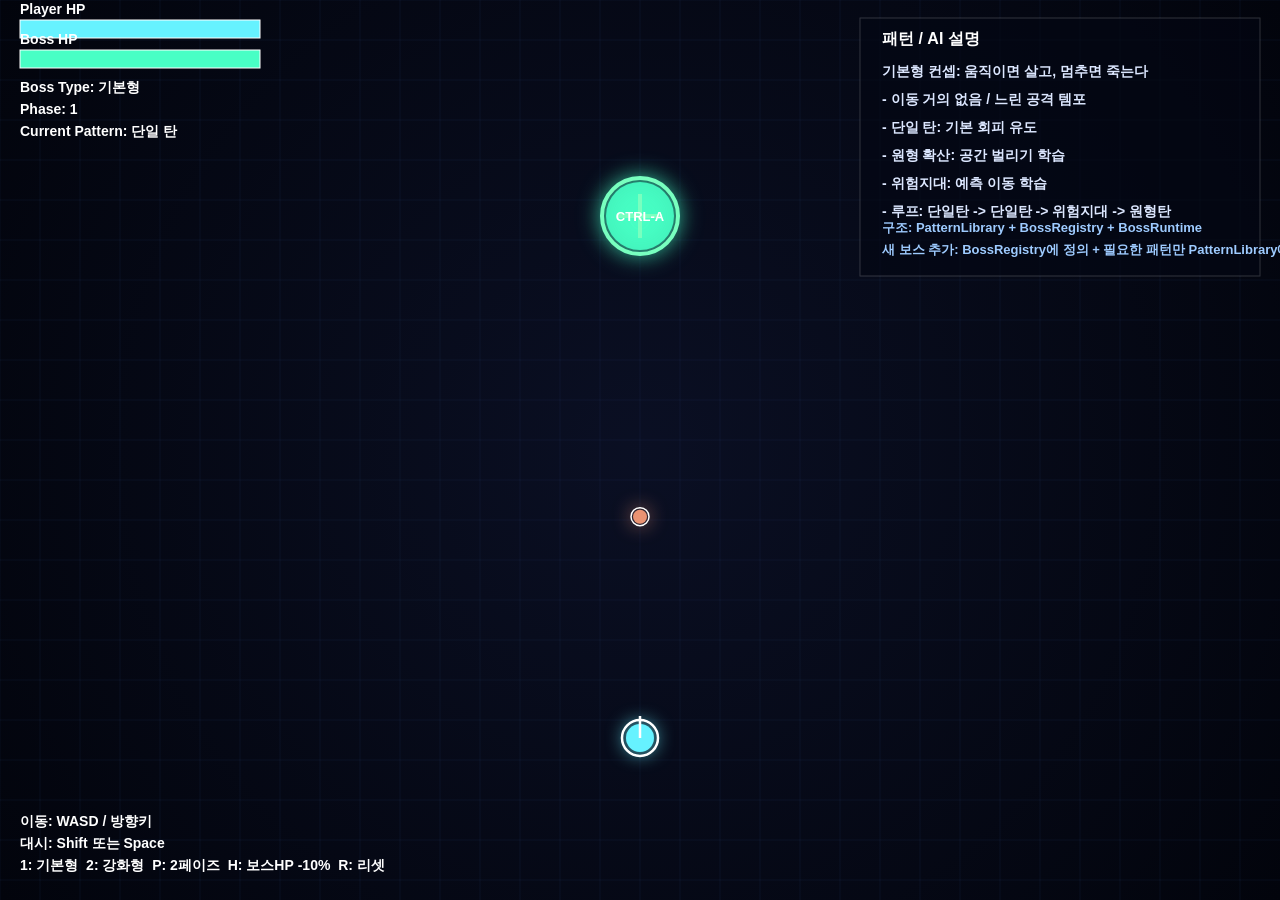
<file: lab/boss_prototype/shooting.boss.normal2.html>
<!DOCTYPE html>
<html lang="ko">
<head>
  <meta charset="UTF-8" />
  <meta name="viewport" content="width=device-width, initial-scale=1.0" />
  <title>Structured Shooting Boss Demo</title>
  <style>
    html, body {
      margin: 0;
      padding: 0;
      overflow: hidden;
      background: #050816;
      font-family: system-ui, sans-serif;
    }
    canvas {
      display: block;
      background: radial-gradient(circle at center, rgba(24,34,70,0.28), rgba(2,4,12,1));
    }
  </style>
</head>
<body>
<canvas id="game"></canvas>
<script>
(() => {
  const canvas = document.getElementById("game");
  const ctx = canvas.getContext("2d");

  function resize() {
    canvas.width = innerWidth;
    canvas.height = innerHeight;
  }
  addEventListener("resize", resize);
  resize();

  const TAU = Math.PI * 2;
  const keys = new Set();
  addEventListener("keydown", (e) => keys.add(e.key.toLowerCase()));
  addEventListener("keyup", (e) => keys.delete(e.key.toLowerCase()));

  const bullets = [];
  const hazards = [];
  const effects = [];
  const texts = [];

  const Utils = {
    clamp(v, a, b) { return Math.max(a, Math.min(b, v)); },
    lerp(a, b, t) { return a + (b - a) * t; },
    rand(a, b) { return Math.random() * (b - a) + a; },
    dist(ax, ay, bx, by) { return Math.hypot(bx - ax, by - ay); },
    angleTo(ax, ay, bx, by) { return Math.atan2(by - ay, bx - ax); },
    normalize(x, y) {
      const len = Math.hypot(x, y) || 1;
      return { x: x / len, y: y / len };
    },
    angleDelta(a, b) {
      return Math.atan2(Math.sin(a - b), Math.cos(a - b));
    }
  };

  function drawText(text, x, y, color = "#fff", size = 14, align = "left", alpha = 1) {
    ctx.save();
    ctx.globalAlpha = alpha;
    ctx.fillStyle = color;
    ctx.font = `bold ${size}px sans-serif`;
    ctx.textAlign = align;
    ctx.fillText(text, x, y);
    ctx.restore();
  }

  function drawGlowCircle(x, y, r, color, alpha = 1) {
    ctx.save();
    ctx.globalAlpha = alpha;
    ctx.shadowBlur = 20;
    ctx.shadowColor = color;
    ctx.fillStyle = color;
    ctx.beginPath();
    ctx.arc(x, y, r, 0, TAU);
    ctx.fill();
    ctx.restore();
  }

  class FloatText {
    constructor(text, x, y, color = "#fff") {
      this.text = text;
      this.x = x;
      this.y = y;
      this.color = color;
      this.life = 0.8;
      this.maxLife = 0.8;
    }
    update(dt) {
      this.life -= dt;
      this.y -= 28 * dt;
      return this.life > 0;
    }
    draw() {
      drawText(this.text, this.x, this.y, this.color, 14, "center", this.life / this.maxLife);
    }
  }

  class Spark {
    constructor(x, y, color = "#ffd166") {
      this.x = x;
      this.y = y;
      this.vx = Utils.rand(-180, 180);
      this.vy = Utils.rand(-180, 180);
      this.life = Utils.rand(0.18, 0.42);
      this.maxLife = this.life;
      this.size = Utils.rand(2, 4);
      this.color = color;
    }
    update(dt) {
      this.life -= dt;
      this.x += this.vx * dt;
      this.y += this.vy * dt;
      this.vx *= 0.92;
      this.vy *= 0.92;
      return this.life > 0;
    }
    draw() {
      const t = this.life / this.maxLife;
      ctx.save();
      ctx.globalAlpha = t;
      ctx.shadowBlur = 12;
      ctx.shadowColor = this.color;
      ctx.fillStyle = this.color;
      ctx.fillRect(this.x, this.y, this.size, this.size);
      ctx.restore();
    }
  }

  class RingEffect {
    constructor(x, y, r = 20, color = "#7df9ff", life = 0.45) {
      this.x = x;
      this.y = y;
      this.r = r;
      this.life = life;
      this.maxLife = life;
      this.color = color;
    }
    update(dt) {
      this.life -= dt;
      this.r += 150 * dt;
      return this.life > 0;
    }
    draw() {
      const t = this.life / this.maxLife;
      ctx.save();
      ctx.globalAlpha = t * 0.9;
      ctx.strokeStyle = this.color;
      ctx.lineWidth = 3;
      ctx.shadowBlur = 20;
      ctx.shadowColor = this.color;
      ctx.beginPath();
      ctx.arc(this.x, this.y, this.r, 0, TAU);
      ctx.stroke();
      ctx.restore();
    }
  }

  class Bullet {
    constructor(x, y, vx, vy, r = 7, color = "#ff7aa2", life = 8, damage = 10) {
      this.x = x;
      this.y = y;
      this.vx = vx;
      this.vy = vy;
      this.r = r;
      this.color = color;
      this.life = life;
      this.damage = damage;
    }
    update(dt, player) {
      this.life -= dt;
      this.x += this.vx * dt;
      this.y += this.vy * dt;
      if (Utils.dist(this.x, this.y, player.x, player.y) < this.r + player.radius) {
        player.damage(this.damage);
        for (let i = 0; i < 8; i++) effects.push(new Spark(this.x, this.y, this.color));
        return false;
      }
      if (this.x < -50 || this.x > canvas.width + 50 || this.y < -50 || this.y > canvas.height + 50) return false;
      return this.life > 0;
    }
    draw() {
      drawGlowCircle(this.x, this.y, this.r, this.color, 0.9);
      ctx.save();
      ctx.strokeStyle = "#fff";
      ctx.lineWidth = 1.5;
      ctx.beginPath();
      ctx.arc(this.x, this.y, this.r + 2, 0, TAU);
      ctx.stroke();
      ctx.restore();
    }
  }

  class RotatingBullet extends Bullet {
    constructor(cx, cy, angle, orbitR, radialSpeed, spin, r = 6, color = "#9a7dff") {
      super(cx, cy, 0, 0, r, color, 4.0, 10);
      this.cx = cx;
      this.cy = cy;
      this.angle = angle;
      this.orbitR = orbitR;
      this.radialSpeed = radialSpeed;
      this.spin = spin;
    }
    update(dt, player) {
      this.life -= dt;
      this.angle += this.spin * dt;
      this.orbitR += this.radialSpeed * dt;
      this.x = this.cx + Math.cos(this.angle) * this.orbitR;
      this.y = this.cy + Math.sin(this.angle) * this.orbitR;
      if (Utils.dist(this.x, this.y, player.x, player.y) < this.r + player.radius) {
        player.damage(this.damage);
        return false;
      }
      return this.life > 0;
    }
  }

  class DelayedBlast {
    constructor(x, y, delay = 1.0, radius = 68, color = "#ff8fab", followPlayer = false, followDuration = 0.8) {
      this.x = x;
      this.y = y;
      this.delay = delay;
      this.maxDelay = delay;
      this.radius = radius;
      this.color = color;
      this.followPlayer = followPlayer;
      this.followDuration = followDuration;
      this.exploded = false;
      this.lifeAfter = 0.18;
    }
    update(dt, player) {
      if (!this.exploded) {
        this.delay -= dt;
        if (this.followPlayer && this.delay > this.maxDelay - this.followDuration) {
          this.x = Utils.lerp(this.x, player.x, 0.08);
          this.y = Utils.lerp(this.y, player.y, 0.08);
        }
        if (this.delay <= 0) {
          this.exploded = true;
          for (let i = 0; i < 18; i++) effects.push(new Spark(this.x, this.y, this.color));
          effects.push(new RingEffect(this.x, this.y, 18, this.color, 0.28));
          if (Utils.dist(this.x, this.y, player.x, player.y) < this.radius + player.radius) {
            player.damage(18);
          }
        }
        return true;
      }
      this.lifeAfter -= dt;
      return this.lifeAfter > 0;
    }
    draw() {
      if (!this.exploded) {
        const t = Math.max(0, this.delay / this.maxDelay);
        ctx.save();
        ctx.globalAlpha = 0.25 + (1 - t) * 0.45;
        ctx.strokeStyle = this.color;
        ctx.lineWidth = 3;
        ctx.setLineDash([10, 8]);
        ctx.shadowBlur = 16;
        ctx.shadowColor = this.color;
        ctx.beginPath();
        ctx.arc(this.x, this.y, this.radius, 0, TAU);
        ctx.stroke();
        ctx.restore();
        drawText((this.delay + 0.05).toFixed(1), this.x, this.y + 4, "#fff", 14, "center");
      } else {
        ctx.save();
        ctx.globalAlpha = this.lifeAfter / 0.18 * 0.35;
        ctx.fillStyle = this.color;
        ctx.beginPath();
        ctx.arc(this.x, this.y, this.radius, 0, TAU);
        ctx.fill();
        ctx.restore();
      }
    }
  }

  class SafeLaneCurtain {
    constructor({ centerX, centerY, startAngle, laneWidth, color = "#ff6bb5", speed = 180, count = 42, radius = 6 }) {
      const step = TAU / count;
      for (let i = 0; i < count; i++) {
        const a = i * step;
        const diff = Utils.angleDelta(a, startAngle);
        if (Math.abs(diff) < laneWidth * 0.5) continue;
        bullets.push(new Bullet(centerX, centerY, Math.cos(a) * speed, Math.sin(a) * speed, radius, color, 6, 12));
      }
    }
    update() { return false; }
    draw() {}
  }

  class Player {
    constructor(x, y) {
      this.x = x;
      this.y = y;
      this.radius = 14;
      this.speed = 280;
      this.hp = 100;
      this.hitFlash = 0;
      this.dashTime = 0;
      this.dashCooldown = 0;
      this.facing = -Math.PI / 2;
    }
    update(dt) {
      let dx = 0, dy = 0;
      if (keys.has("w") || keys.has("arrowup")) dy -= 1;
      if (keys.has("s") || keys.has("arrowdown")) dy += 1;
      if (keys.has("a") || keys.has("arrowleft")) dx -= 1;
      if (keys.has("d") || keys.has("arrowright")) dx += 1;
      const dir = Utils.normalize(dx, dy);
      if (dx || dy) this.facing = Math.atan2(dir.y, dir.x);

      if ((keys.has("shift") || keys.has(" ")) && this.dashCooldown <= 0) {
        this.dashTime = 0.14;
        this.dashCooldown = 0.6;
        for (let i = 0; i < 10; i++) effects.push(new Spark(this.x, this.y, "#7df9ff"));
      }

      const dashMul = this.dashTime > 0 ? 2.8 : 1;
      this.x += dir.x * this.speed * dashMul * dt;
      this.y += dir.y * this.speed * dashMul * dt;
      this.x = Utils.clamp(this.x, 18, canvas.width - 18);
      this.y = Utils.clamp(this.y, 18, canvas.height - 18);
      this.dashTime = Math.max(0, this.dashTime - dt);
      this.dashCooldown = Math.max(0, this.dashCooldown - dt);
      this.hitFlash = Math.max(0, this.hitFlash - dt);
    }
    damage(amount) {
      if (this.dashTime > 0.02) return;
      this.hp = Math.max(0, this.hp - amount);
      this.hitFlash = 0.18;
      for (let i = 0; i < 8; i++) effects.push(new Spark(this.x, this.y, "#ff7a7a"));
      texts.push(new FloatText(`-${amount}`, this.x, this.y - 18, "#ff8fab"));
    }
    draw() {
      const c = this.hitFlash > 0 ? "#ff6b6b" : "#66f2ff";
      drawGlowCircle(this.x, this.y, this.radius, c, 1);
      const tipX = this.x + Math.cos(this.facing) * 22;
      const tipY = this.y + Math.sin(this.facing) * 22;
      ctx.save();
      ctx.strokeStyle = "#fff";
      ctx.lineWidth = 2.5;
      ctx.beginPath();
      ctx.arc(this.x, this.y, this.radius + 4, 0, TAU);
      ctx.stroke();
      ctx.beginPath();
      ctx.moveTo(this.x, this.y);
      ctx.lineTo(tipX, tipY);
      ctx.stroke();
      ctx.restore();
      if (this.dashTime > 0) {
        ctx.save();
        ctx.globalAlpha = 0.35;
        ctx.strokeStyle = "#7df9ff";
        ctx.lineWidth = 3;
        ctx.beginPath();
        ctx.arc(this.x, this.y, this.radius + 10 + (0.14 - this.dashTime) * 100, 0, TAU);
        ctx.stroke();
        ctx.restore();
      }
    }
  }

  const PatternLibrary = {
    single(runtime) {
      const player = runtime.player;
      const angle = Utils.angleTo(runtime.x, runtime.y, player.x, player.y);
      bullets.push(new Bullet(runtime.x, runtime.y, Math.cos(angle) * 260, Math.sin(angle) * 260, 7, "#ff9e7a", 5, 10));
      runtime.stateText = "단일 탄";
    },

    radial(runtime, options = {}) {
      const count = options.count ?? 10;
      const speed = options.speed ?? 140;
      const color = options.color ?? "#9a7dff";
      for (let i = 0; i < count; i++) {
        const a = (i / count) * TAU;
        bullets.push(new Bullet(runtime.x, runtime.y, Math.cos(a) * speed, Math.sin(a) * speed, 7, color, 6, 10));
      }
      runtime.stateText = "원형 확산";
    },

    danger(runtime) {
      const player = runtime.player;
      hazards.push(new DelayedBlast(player.x, player.y, 1.0, 72, "#ff8fab", false));
      runtime.stateText = "위험지대";
    },

    trackingZone(runtime) {
      const player = runtime.player;
      hazards.push(new DelayedBlast(player.x, player.y, 1.1, 64, "#ffb347", true, 0.8));
      runtime.stateText = "추적 위험지대";
    },

    rotating(runtime) {
      const count = 14;
      const base = performance.now() / 1000;
      for (let i = 0; i < count; i++) {
        bullets.push(new RotatingBullet(runtime.x, runtime.y, base + (i / count) * TAU, 10, 65, 1.9, 6, "#9a7dff"));
      }
      runtime.stateText = "회전 탄막";
    },

    safeLane(runtime, options = {}) {
      const player = runtime.player;
      let angle = Utils.angleTo(runtime.x, runtime.y, player.x, player.y);
      if (options.randomize) angle += Utils.rand(-1.2, 1.2);
      hazards.push(new SafeLaneCurtain({
        centerX: runtime.x,
        centerY: runtime.y,
        startAngle: angle,
        laneWidth: options.randomize ? 0.52 : 0.68,
        color: options.randomize ? "#ff6bb5" : "#7df9ff",
        speed: options.randomize ? 220 : 190,
        count: options.randomize ? 56 : 46,
        radius: options.randomize ? 6 : 7
      }));
      runtime.stateText = options.randomize ? "랜덤 안전지대" : "안전지대 탄막";
    },

    doubleRing(runtime) {
      const outer = 18;
      const inner = 12;
      for (let i = 0; i < outer; i++) {
        const a = (i / outer) * TAU;
        bullets.push(new Bullet(runtime.x, runtime.y, Math.cos(a) * 120, Math.sin(a) * 120, 7, "#ffb347", 6, 10));
      }
      for (let i = 0; i < inner; i++) {
        const a = (i / inner) * TAU + Math.PI / inner;
        bullets.push(new Bullet(runtime.x, runtime.y, Math.cos(a) * 260, Math.sin(a) * 260, 6, "#ff6bb5", 4.8, 12));
      }
      runtime.stateText = "이중 탄막";
    },

    teleportBlast(runtime) {
      const player = runtime.player;
      const a = Utils.rand(0, TAU);
      const r = Utils.rand(110, 160);
      runtime.x = Utils.clamp(player.x + Math.cos(a) * r, 80, canvas.width - 80);
      runtime.y = Utils.clamp(player.y + Math.sin(a) * r, 80, canvas.height * 0.6);
      for (let i = 0; i < 14; i++) effects.push(new Spark(runtime.x, runtime.y, "#ff6bb5"));
      effects.push(new RingEffect(runtime.x, runtime.y, 14, "#ff6bb5", 0.24));
      hazards.push(new DelayedBlast(runtime.x, runtime.y, 0.45, 88, "#ff6bb5", false));
      runtime.stateText = "텔포 폭발";
    }
  };

  const BossRegistry = {
    basic: {
      id: "basic",
      label: "기본형",
      code: "CTRL-A",
      radius: 34,
      maxHp: 220,
      colors(runtime) {
        return { body: "#79ffbf", glow: "#48ffc5" };
      },
      movement(runtime, dt) {
        runtime.x = Utils.lerp(runtime.x, canvas.width * 0.5, dt * 0.4);
        runtime.y = Utils.lerp(runtime.y, canvas.height * 0.24, dt * 0.4);
      },
      phases: [
        {
          threshold: 1,
          cooldown: () => 1.0 + Utils.rand(0.0, 0.35),
          patternOrder: [
            { name: "single" },
            { name: "single" },
            { name: "danger" },
            { name: "radial", options: { count: 10, speed: 135, color: "#9a7dff" } }
          ]
        }
      ],
      panel(runtime) {
        return [
          "기본형 컨셉: 움직이면 살고, 멈추면 죽는다",
          "- 이동 거의 없음 / 느린 공격 템포",
          "- 단일 탄: 기본 회피 유도",
          "- 원형 확산: 공간 벌리기 학습",
          "- 위험지대: 예측 이동 학습",
          "- 루프: 단일탄 -> 단일탄 -> 위험지대 -> 원형탄"
        ];
      }
    },

    advanced: {
      id: "advanced",
      label: "강화형",
      code: "CTRL-X",
      radius: 42,
      maxHp: 500,
      colors(runtime) {
        if (runtime.phase === 1) return { body: "#7a5cff", glow: "#9a7dff" };
        return { body: "#ff6bb5", glow: "#ff8fab" };
      },
      movement(runtime, dt) {
        const player = runtime.player;
        if (runtime.phase === 1) {
          const orbit = performance.now() / 1000 * 0.65;
          const tx = canvas.width * 0.5 + Math.cos(orbit) * 110;
          const ty = canvas.height * 0.24 + Math.sin(orbit * 2) * 26;
          runtime.x = Utils.lerp(runtime.x, tx, dt * 1.3);
          runtime.y = Utils.lerp(runtime.y, ty, dt * 1.3);
        } else {
          const desired = Utils.angleTo(runtime.x, runtime.y, player.x, player.y) + Math.PI / 2;
          const tx = player.x + Math.cos(desired) * 170;
          const ty = Utils.clamp(player.y + Math.sin(desired) * 110, 80, canvas.height * 0.58);
          runtime.x = Utils.lerp(runtime.x, tx, dt * 1.6);
          runtime.y = Utils.lerp(runtime.y, ty, dt * 1.6);
        }
      },
      onPhaseEnter(runtime, newPhase) {
        if (newPhase !== 2) return;
        runtime.phaseTransition = 1.4;
        runtime.stateText = "PHASE SHIFT";
        for (let i = 0; i < 26; i++) effects.push(new Spark(runtime.x, runtime.y, "#ff6bb5"));
        effects.push(new RingEffect(runtime.x, runtime.y, 18, "#ff6bb5", 0.55));
      },
      duringPhaseTransition(runtime) {
        if (runtime.phaseTransition > 0.7 && runtime.aiTimer <= 0) {
          runtime.aiTimer = 0.22;
          PatternLibrary.single(runtime);
        }
      },
      phases: [
        {
          threshold: 1,
          cooldown: () => 0.95,
          patternOrder: [
            { name: "rotating" },
            { name: "trackingZone" },
            { name: "safeLane", options: { randomize: false } }
          ]
        },
        {
          threshold: 0.5,
          cooldown: () => 0.78,
          patternOrder: [
            { name: "doubleRing" },
            { name: "safeLane", options: { randomize: true } },
            { name: "teleportBlast" }
          ]
        }
      ],
      panel(runtime) {
        if (runtime.phase === 1) {
          return [
            "강화형 Phase 1: 안전지대 찾기",
            "- 회전 탄막: 지속 압박",
            "- 추적 위험지대: 이동 제한",
            "- 안전지대 탄막: 빈 각도를 읽어야 생존",
            "- AI: 상단 선회로 화면을 설계"
          ];
        }
        return [
          "강화형 Phase 2: 생존 난이도 급상승",
          "- 이중 탄막: 속도 차이로 타이밍 압박",
          "- 랜덤 안전지대: 정답 위치가 바뀜",
          "- 텔포 폭발: 근처 등장 후 강제 이탈",
          "- AI: 측면을 잡고 짧은 템포로 패턴 연결"
        ];
      }
    }
  };

  class BossRuntime {
    constructor(type, player) {
      this.player = player;
      this.setDefinition(type);
    }

    setDefinition(type) {
      const definition = BossRegistry[type];
      if (!definition) throw new Error(`Unknown boss type: ${type}`);
      this.definition = definition;
      this.type = definition.id;
      this.x = canvas.width * 0.5;
      this.y = canvas.height * 0.24;
      this.radius = definition.radius;
      this.maxHp = definition.maxHp;
      this.hp = this.maxHp;
      this.phase = 1;
      this.phaseTransition = 0;
      this.aiTimer = 0;
      this.stateText = "IDLE";
      this.loopCursor = 0;
      this.currentPhaseData = this.getPhaseData();
    }

    getPhaseData() {
      let selected = this.definition.phases[0];
      const ratio = this.hp / this.maxHp;
      for (const phase of this.definition.phases) {
        if (ratio <= phase.threshold) selected = phase;
      }
      return selected;
    }

    syncPhase() {
      const previousPhase = this.phase;
      const nextPhaseData = this.getPhaseData();
      const nextPhase = this.definition.phases.indexOf(nextPhaseData) + 1;
      if (nextPhase !== previousPhase) {
        this.phase = nextPhase;
        this.currentPhaseData = nextPhaseData;
        this.loopCursor = 0;
        if (this.definition.onPhaseEnter) this.definition.onPhaseEnter(this, nextPhase);
      } else {
        this.currentPhaseData = nextPhaseData;
      }
    }

    forcePhase2() {
      if (this.definition.phases.length < 2 || this.phase !== 1) return;
      this.hp = this.maxHp * this.definition.phases[1].threshold;
      this.syncPhase();
    }

    update(dt) {
      this.syncPhase();
      this.definition.movement(this, dt);
      this.aiTimer -= dt;

      if (this.phaseTransition > 0) {
        this.phaseTransition -= dt;
        if (this.definition.duringPhaseTransition) this.definition.duringPhaseTransition(this);
        return;
      }

      if (this.aiTimer > 0) return;

      const phaseData = this.currentPhaseData;
      this.aiTimer = phaseData.cooldown();
      const pattern = phaseData.patternOrder[this.loopCursor % phaseData.patternOrder.length];
      this.loopCursor++;
      const fn = PatternLibrary[pattern.name];
      if (fn) fn(this, pattern.options || {});
    }

    draw() {
      const colors = this.definition.colors(this);
      drawGlowCircle(this.x, this.y, this.radius, colors.glow, 0.92);
      ctx.save();
      ctx.strokeStyle = colors.body;
      ctx.lineWidth = 4;
      ctx.shadowBlur = 22;
      ctx.shadowColor = colors.glow;
      ctx.beginPath();
      ctx.arc(this.x, this.y, this.radius + 4, 0, TAU);
      ctx.stroke();
      const c = this.radius * 0.65;
      ctx.beginPath();
      ctx.moveTo(this.x - c, this.y);
      ctx.lineTo(this.x + c, this.y);
      ctx.moveTo(this.x, this.y - c);
      ctx.lineTo(this.x, this.y + c);
      ctx.stroke();
      ctx.restore();

      drawText(this.definition.code, this.x, this.y + 5, "#fff", 13, "center");
      if (this.phaseTransition > 0) {
        ctx.save();
        ctx.globalAlpha = 0.3 + Math.sin(performance.now() / 100) * 0.2;
        ctx.strokeStyle = "#fff";
        ctx.lineWidth = 3;
        ctx.beginPath();
        ctx.arc(this.x, this.y, this.radius + 16, 0, TAU);
        ctx.stroke();
        ctx.restore();
      }
    }
  }

  let player;
  let boss;
  let selectedBossType = "basic";

  function resetGame(type = selectedBossType) {
    selectedBossType = type;
    bullets.length = 0;
    hazards.length = 0;
    effects.length = 0;
    texts.length = 0;
    player = new Player(canvas.width * 0.5, canvas.height * 0.82);
    boss = new BossRuntime(type, player);
  }

  addEventListener("keydown", (e) => {
    const k = e.key.toLowerCase();
    if (k === "1") resetGame("basic");
    if (k === "2") resetGame("advanced");
    if (k === "p" && boss.type === "advanced") boss.forcePhase2();
    if (k === "r") resetGame(selectedBossType);
    if (k === "h" && boss) {
      boss.hp = Math.max(0, boss.hp - boss.maxHp * 0.1);
      texts.push(new FloatText("Boss HP -10%", boss.x, boss.y - 46, "#ffd166"));
    }
  });

  function updateList(arr, dt, extra) {
    for (let i = arr.length - 1; i >= 0; i--) {
      const alive = extra ? arr[i].update(dt, extra) : arr[i].update(dt);
      if (!alive) arr.splice(i, 1);
    }
  }

  function drawArena() {
    ctx.save();
    ctx.globalAlpha = 0.16;
    ctx.strokeStyle = "#2b3e72";
    ctx.lineWidth = 1;
    const grid = 40;
    for (let x = 0; x < canvas.width; x += grid) {
      ctx.beginPath();
      ctx.moveTo(x, 0);
      ctx.lineTo(x, canvas.height);
      ctx.stroke();
    }
    for (let y = 0; y < canvas.height; y += grid) {
      ctx.beginPath();
      ctx.moveTo(0, y);
      ctx.lineTo(canvas.width, y);
      ctx.stroke();
    }
    ctx.restore();
  }

  function drawBar(x, y, w, h, ratio, fill) {
    ctx.save();
    ctx.fillStyle = "rgba(255,255,255,0.08)";
    ctx.fillRect(x, y, w, h);
    ctx.fillStyle = fill;
    ctx.fillRect(x, y, w * Utils.clamp(ratio, 0, 1), h);
    ctx.strokeStyle = "#fff";
    ctx.strokeRect(x, y, w, h);
    ctx.restore();
  }

  function drawPanel() {
    drawBar(20, 20, 240, 18, player.hp / 100, "#66f2ff");
    drawText("Player HP", 20, 14, "#fff", 14);

    const bossColors = boss.definition.colors(boss);
    drawBar(20, 50, 240, 18, boss.hp / boss.maxHp, bossColors.glow);
    drawText("Boss HP", 20, 44, "#fff", 14);

    drawText(`Boss Type: ${boss.definition.label}`, 20, 92, "#fff", 14);
    drawText(`Phase: ${boss.phase}`, 20, 114, "#fff", 14);
    drawText(`Current Pattern: ${boss.stateText}`, 20, 136, "#fff", 14);

    ctx.save();
    ctx.fillStyle = "rgba(4,8,20,0.62)";
    ctx.fillRect(canvas.width - 420, 18, 400, 258);
    ctx.strokeStyle = "rgba(255,255,255,0.18)";
    ctx.strokeRect(canvas.width - 420, 18, 400, 258);
    ctx.restore();

    drawText("패턴 / AI 설명", canvas.width - 398, 44, "#fff", 16);
    const lines = boss.definition.panel(boss);
    for (let i = 0; i < lines.length; i++) {
      drawText(lines[i], canvas.width - 398, 76 + i * 28, "#dce7ff", 14);
    }

    drawText("구조: PatternLibrary + BossRegistry + BossRuntime", canvas.width - 398, 232, "#9ecbff", 13);
    drawText("새 보스 추가: BossRegistry에 정의 + 필요한 패턴만 PatternLibrary에 추가", canvas.width - 398, 254, "#9ecbff", 13);

    drawText("이동: WASD / 방향키", 20, canvas.height - 74, "#fff", 14);
    drawText("대시: Shift 또는 Space", 20, canvas.height - 52, "#fff", 14);
    drawText("1: 기본형  2: 강화형  P: 2페이즈  H: 보스HP -10%  R: 리셋", 20, canvas.height - 30, "#fff", 14);
  }

  resetGame("basic");

  let lastTime = performance.now();
  function loop(now) {
    const dt = Math.min((now - lastTime) / 1000, 0.033);
    lastTime = now;

    player.update(dt);
    boss.update(dt);
    updateList(bullets, dt, player);
    updateList(hazards, dt, player);
    updateList(effects, dt);
    updateList(texts, dt);

    ctx.clearRect(0, 0, canvas.width, canvas.height);
    drawArena();
    for (const h of hazards) h.draw();
    for (const b of bullets) b.draw();
    for (const e of effects) e.draw();
    boss.draw();
    player.draw();
    for (const t of texts) t.draw();
    drawPanel();
    requestAnimationFrame(loop);
  }
  requestAnimationFrame(loop);
})();
</script>
</body>
</html>
</file>
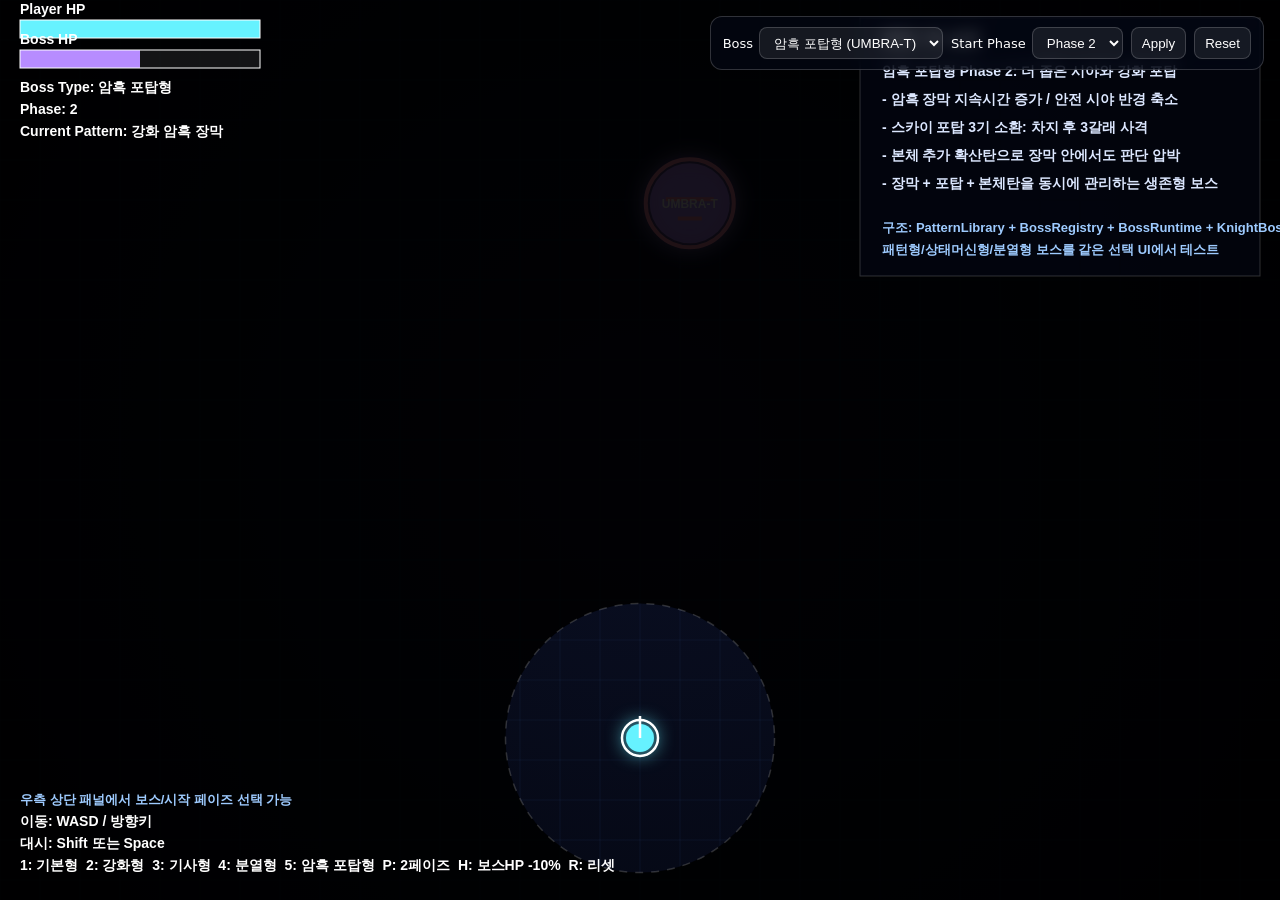
<file: lab/boss_prototype/shooting_boss_dark_circle.html>
<!DOCTYPE html>
<html lang="ko">
<head>
  <meta charset="UTF-8" />
  <meta name="viewport" content="width=device-width, initial-scale=1.0" />
  <title>Structured Shooting Boss Demo</title>
  <style>
    html, body {
      margin: 0;
      padding: 0;
      overflow: hidden;
      background: #050816;
      font-family: system-ui, sans-serif;
    }
    canvas {
      display: block;
      background: radial-gradient(circle at center, rgba(24,34,70,0.28), rgba(2,4,12,1));
    }
    #controlPanel {
      position: fixed;
      top: 16px;
      right: 16px;
      z-index: 10;
      display: flex;
      gap: 8px;
      align-items: center;
      flex-wrap: wrap;
      padding: 10px 12px;
      border: 1px solid rgba(255,255,255,0.18);
      background: rgba(4,8,20,0.72);
      backdrop-filter: blur(8px);
      border-radius: 12px;
      color: #fff;
      font-size: 13px;
    }
    #controlPanel label {
      display: flex;
      align-items: center;
      gap: 6px;
    }
    #controlPanel select, #controlPanel button {
      height: 32px;
      border-radius: 8px;
      border: 1px solid rgba(255,255,255,0.18);
      background: rgba(255,255,255,0.08);
      color: #fff;
      padding: 0 10px;
    }
    #controlPanel button { cursor: pointer; }
  </style>
</head>
<body>
<canvas id="game"></canvas>
<div id="controlPanel">
  <label>Boss
    <select id="bossSelect"></select>
  </label>
  <label>Start Phase
    <select id="phaseSelect"></select>
  </label>
  <button id="applySelection">Apply</button>
  <button id="resetSelection">Reset</button>
</div>
<script>
(() => {
  const canvas = document.getElementById("game");
  const ctx = canvas.getContext("2d");

  function resize() {
    canvas.width = innerWidth;
    canvas.height = innerHeight;
  }
  addEventListener("resize", resize);
  resize();

  const TAU = Math.PI * 2;
  const keys = new Set();
  addEventListener("keydown", (e) => keys.add(e.key.toLowerCase()));
  addEventListener("keyup", (e) => keys.delete(e.key.toLowerCase()));

  const bullets = [];
  const hazards = [];
  const projectiles = [];
  const summons = [];
  const effects = [];
  const texts = [];

  const Utils = {
    clamp(v, a, b) { return Math.max(a, Math.min(b, v)); },
    lerp(a, b, t) { return a + (b - a) * t; },
    rand(a, b) { return Math.random() * (b - a) + a; },
    dist(ax, ay, bx, by) { return Math.hypot(bx - ax, by - ay); },
    angleTo(ax, ay, bx, by) { return Math.atan2(by - ay, bx - ax); },
    normalize(x, y) {
      const len = Math.hypot(x, y) || 1;
      return { x: x / len, y: y / len };
    },
    angleDelta(a, b) {
      return Math.atan2(Math.sin(a - b), Math.cos(a - b));
    },
    linePointDistance(x1, y1, x2, y2, px, py) {
      const dx = x2 - x1;
      const dy = y2 - y1;
      const lenSq = dx * dx + dy * dy || 1;
      let t = ((px - x1) * dx + (py - y1) * dy) / lenSq;
      t = Utils.clamp(t, 0, 1);
      const cx = x1 + dx * t;
      const cy = y1 + dy * t;
      return Math.hypot(px - cx, py - cy);
    },
    circleLineHit(cx, cy, r, x1, y1, x2, y2, lineWidth) {
      return Utils.linePointDistance(x1, y1, x2, y2, cx, cy) <= r + lineWidth * 0.5;
    },
    pointInFan(px, py, ox, oy, facing, radius, halfAngle) {
      const dx = px - ox;
      const dy = py - oy;
      const d = Math.hypot(dx, dy);
      if (d > radius) return false;
      const a = Math.atan2(dy, dx);
      return Math.abs(Utils.angleDelta(a, facing)) <= halfAngle;
    }
  };

  function drawText(text, x, y, color = "#fff", size = 14, align = "left", alpha = 1) {
    ctx.save();
    ctx.globalAlpha = alpha;
    ctx.fillStyle = color;
    ctx.font = `bold ${size}px sans-serif`;
    ctx.textAlign = align;
    ctx.fillText(text, x, y);
    ctx.restore();
  }

  function drawGlowCircle(x, y, r, color, alpha = 1) {
    ctx.save();
    ctx.globalAlpha = alpha;
    ctx.shadowBlur = 20;
    ctx.shadowColor = color;
    ctx.fillStyle = color;
    ctx.beginPath();
    ctx.arc(x, y, r, 0, TAU);
    ctx.fill();
    ctx.restore();
  }

  class FloatText {
    constructor(text, x, y, color = "#fff") {
      this.text = text;
      this.x = x;
      this.y = y;
      this.color = color;
      this.life = 0.8;
      this.maxLife = 0.8;
    }
    update(dt) {
      this.life -= dt;
      this.y -= 28 * dt;
      return this.life > 0;
    }
    draw() {
      drawText(this.text, this.x, this.y, this.color, 14, "center", this.life / this.maxLife);
    }
  }

  class Spark {
    constructor(x, y, color = "#ffd166") {
      this.x = x;
      this.y = y;
      this.vx = Utils.rand(-180, 180);
      this.vy = Utils.rand(-180, 180);
      this.life = Utils.rand(0.18, 0.42);
      this.maxLife = this.life;
      this.size = Utils.rand(2, 4);
      this.color = color;
    }
    update(dt) {
      this.life -= dt;
      this.x += this.vx * dt;
      this.y += this.vy * dt;
      this.vx *= 0.92;
      this.vy *= 0.92;
      return this.life > 0;
    }
    draw() {
      const t = this.life / this.maxLife;
      ctx.save();
      ctx.globalAlpha = t;
      ctx.shadowBlur = 12;
      ctx.shadowColor = this.color;
      ctx.fillStyle = this.color;
      ctx.fillRect(this.x, this.y, this.size, this.size);
      ctx.restore();
    }
  }

  class RingEffect {
    constructor(x, y, r = 20, color = "#7df9ff", life = 0.45) {
      this.x = x;
      this.y = y;
      this.r = r;
      this.life = life;
      this.maxLife = life;
      this.color = color;
    }
    update(dt) {
      this.life -= dt;
      this.r += 150 * dt;
      return this.life > 0;
    }
    draw() {
      const t = this.life / this.maxLife;
      ctx.save();
      ctx.globalAlpha = t * 0.9;
      ctx.strokeStyle = this.color;
      ctx.lineWidth = 3;
      ctx.shadowBlur = 20;
      ctx.shadowColor = this.color;
      ctx.beginPath();
      ctx.arc(this.x, this.y, this.r, 0, TAU);
      ctx.stroke();
      ctx.restore();
    }
  }

  class Bullet {
    constructor(x, y, vx, vy, r = 7, color = "#ff7aa2", life = 8, damage = 10) {
      this.x = x;
      this.y = y;
      this.vx = vx;
      this.vy = vy;
      this.r = r;
      this.color = color;
      this.life = life;
      this.damage = damage;
    }
    update(dt, player) {
      this.life -= dt;
      this.x += this.vx * dt;
      this.y += this.vy * dt;
      if (Utils.dist(this.x, this.y, player.x, player.y) < this.r + player.radius) {
        player.damage(this.damage);
        for (let i = 0; i < 8; i++) effects.push(new Spark(this.x, this.y, this.color));
        return false;
      }
      if (this.x < -50 || this.x > canvas.width + 50 || this.y < -50 || this.y > canvas.height + 50) return false;
      return this.life > 0;
    }
    draw() {
      drawGlowCircle(this.x, this.y, this.r, this.color, 0.9);
      ctx.save();
      ctx.strokeStyle = "#fff";
      ctx.lineWidth = 1.5;
      ctx.beginPath();
      ctx.arc(this.x, this.y, this.r + 2, 0, TAU);
      ctx.stroke();
      ctx.restore();
    }
  }

  class RotatingBullet extends Bullet {
    constructor(cx, cy, angle, orbitR, radialSpeed, spin, r = 6, color = "#9a7dff") {
      super(cx, cy, 0, 0, r, color, 4.0, 10);
      this.cx = cx;
      this.cy = cy;
      this.angle = angle;
      this.orbitR = orbitR;
      this.radialSpeed = radialSpeed;
      this.spin = spin;
    }
    update(dt, player) {
      this.life -= dt;
      this.angle += this.spin * dt;
      this.orbitR += this.radialSpeed * dt;
      this.x = this.cx + Math.cos(this.angle) * this.orbitR;
      this.y = this.cy + Math.sin(this.angle) * this.orbitR;
      if (Utils.dist(this.x, this.y, player.x, player.y) < this.r + player.radius) {
        player.damage(this.damage);
        return false;
      }
      return this.life > 0;
    }
  }

  class DelayedBlast {
    constructor(x, y, delay = 1.0, radius = 68, color = "#ff8fab", followPlayer = false, followDuration = 0.8) {
      this.x = x;
      this.y = y;
      this.delay = delay;
      this.maxDelay = delay;
      this.radius = radius;
      this.color = color;
      this.followPlayer = followPlayer;
      this.followDuration = followDuration;
      this.exploded = false;
      this.lifeAfter = 0.18;
    }
    update(dt, player) {
      if (!this.exploded) {
        this.delay -= dt;
        if (this.followPlayer && this.delay > this.maxDelay - this.followDuration) {
          this.x = Utils.lerp(this.x, player.x, 0.08);
          this.y = Utils.lerp(this.y, player.y, 0.08);
        }
        if (this.delay <= 0) {
          this.exploded = true;
          for (let i = 0; i < 18; i++) effects.push(new Spark(this.x, this.y, this.color));
          effects.push(new RingEffect(this.x, this.y, 18, this.color, 0.28));
          if (Utils.dist(this.x, this.y, player.x, player.y) < this.radius + player.radius) {
            player.damage(18);
          }
        }
        return true;
      }
      this.lifeAfter -= dt;
      return this.lifeAfter > 0;
    }
    draw() {
      if (!this.exploded) {
        const t = Math.max(0, this.delay / this.maxDelay);
        ctx.save();
        ctx.globalAlpha = 0.25 + (1 - t) * 0.45;
        ctx.strokeStyle = this.color;
        ctx.lineWidth = 3;
        ctx.setLineDash([10, 8]);
        ctx.shadowBlur = 16;
        ctx.shadowColor = this.color;
        ctx.beginPath();
        ctx.arc(this.x, this.y, this.radius, 0, TAU);
        ctx.stroke();
        ctx.restore();
        drawText((this.delay + 0.05).toFixed(1), this.x, this.y + 4, "#fff", 14, "center");
      } else {
        ctx.save();
        ctx.globalAlpha = this.lifeAfter / 0.18 * 0.35;
        ctx.fillStyle = this.color;
        ctx.beginPath();
        ctx.arc(this.x, this.y, this.radius, 0, TAU);
        ctx.fill();
        ctx.restore();
      }
    }
  }

  class SafeLaneCurtain {
    constructor({ centerX, centerY, startAngle, laneWidth, color = "#ff6bb5", speed = 180, count = 42, radius = 6 }) {
      const step = TAU / count;
      for (let i = 0; i < count; i++) {
        const a = i * step;
        const diff = Utils.angleDelta(a, startAngle);
        if (Math.abs(diff) < laneWidth * 0.5) continue;
        bullets.push(new Bullet(centerX, centerY, Math.cos(a) * speed, Math.sin(a) * speed, radius, color, 6, 12));
      }
    }
    update() { return false; }
    draw() {}
  }

  class DarknessVeil {
    constructor(duration = 2.4, safeRadius = 120, alpha = 0.92) {
      this.duration = duration;
      this.maxDuration = duration;
      this.safeRadius = safeRadius;
      this.alpha = alpha;
    }
    update(dt) {
      this.duration -= dt;
      return this.duration > 0;
    }
    draw(player) {
      const pulse = 1 + Math.sin(performance.now() / 180) * 0.02;
      const revealRadius = Math.max(this.safeRadius, player.radius + 40) * pulse;

      ctx.save();
      ctx.fillStyle = `rgba(0, 0, 0, ${this.alpha})`;
      ctx.beginPath();
      ctx.rect(0, 0, canvas.width, canvas.height);
      ctx.arc(player.x, player.y, revealRadius, 0, TAU, true);
      ctx.fill("evenodd");
      ctx.restore();

      ctx.save();
      ctx.globalAlpha = 0.32;
      ctx.strokeStyle = "rgba(255,255,255,0.55)";
      ctx.lineWidth = 1.5;
      ctx.setLineDash([8, 8]);
      ctx.beginPath();
      ctx.arc(player.x, player.y, revealRadius, 0, TAU);
      ctx.stroke();
      ctx.restore();
    }
  }

  class EnergyTurret {
    constructor(x, y, opts = {}) {
      this.x = x;
      this.y = y;
      this.radius = opts.radius ?? 22;
      this.color = opts.color ?? "#9a7dff";
      this.life = opts.life ?? 10;
      this.maxLife = this.life;
      this.chargeTime = opts.chargeTime ?? 1.3;
      this.shotCooldown = opts.shotCooldown ?? 1.9;
      this.burst = opts.burst ?? 1;
      this.spread = opts.spread ?? 0.12;
      this.bulletSpeed = opts.bulletSpeed ?? 320;
      this.bulletDamage = opts.bulletDamage ?? 10;
      this.charge = 0;
      this.cooldown = opts.startDelay ?? 0.4;
      this.angle = -Math.PI / 2;
      this.kind = opts.kind ?? "SKY-TURRET";
      this.spin = 0;
      this.telegraphColor = opts.telegraphColor ?? "#ff3b57";
      this.telegraphWidth = opts.telegraphWidth ?? 3;
      this.telegraphLength = opts.telegraphLength ?? Math.max(canvas.width, canvas.height) * 1.2;
    }
    update(dt, player) {
      this.life -= dt;
      this.spin += dt;
      const targetAngle = Utils.angleTo(this.x, this.y, player.x, player.y);
      this.angle = Utils.lerp(this.angle, targetAngle, 0.08);
      if (this.cooldown > 0) {
        this.cooldown -= dt;
      } else {
        this.charge += dt;
        if (this.charge >= this.chargeTime) {
          const count = Math.max(1, this.burst);
          const centerOffset = (count - 1) * 0.5;
          for (let i = 0; i < count; i++) {
            const a = this.angle + (i - centerOffset) * this.spread;
            bullets.push(new Bullet(this.x, this.y, Math.cos(a) * this.bulletSpeed, Math.sin(a) * this.bulletSpeed, 7, this.color, 5.5, this.bulletDamage));
          }
          effects.push(new RingEffect(this.x, this.y, 12, this.color, 0.22));
          for (let i = 0; i < 8; i++) effects.push(new Spark(this.x, this.y, this.color));
          this.charge = 0;
          this.cooldown = this.shotCooldown;
        }
      }
      return this.life > 0;
    }
    getChargeRatio() {
      return this.cooldown > 0 ? 0 : Utils.clamp(this.charge / this.chargeTime, 0, 1);
    }
    draw() {
      const chargeRatio = this.getChargeRatio();
      ctx.save();
      ctx.translate(this.x, this.y);
      ctx.rotate(this.angle + Math.PI / 2);
      ctx.shadowBlur = 20;
      ctx.shadowColor = this.color;
      ctx.fillStyle = "rgba(8, 16, 32, 0.95)";
      ctx.beginPath();
      ctx.moveTo(0, -this.radius - 8);
      ctx.lineTo(this.radius * 0.9, -this.radius * 0.2);
      ctx.lineTo(this.radius * 0.7, this.radius);
      ctx.lineTo(-this.radius * 0.7, this.radius);
      ctx.lineTo(-this.radius * 0.9, -this.radius * 0.2);
      ctx.closePath();
      ctx.fill();
      ctx.strokeStyle = this.color;
      ctx.lineWidth = 2.5;
      ctx.stroke();

      ctx.fillStyle = "rgba(255,255,255,0.18)";
      ctx.fillRect(-4, -this.radius - 20, 8, 24);
      ctx.fillStyle = this.color;
      ctx.fillRect(-3, -this.radius - 20 + 24 * (1 - chargeRatio), 6, 24 * chargeRatio);
      ctx.strokeStyle = "#fff";
      ctx.strokeRect(-4, -this.radius - 20, 8, 24);

      ctx.rotate(Math.sin(this.spin * 2.2) * 0.08);
      ctx.strokeStyle = "#ffffff";
      ctx.lineWidth = 3;
      ctx.beginPath();
      ctx.moveTo(0, -6);
      ctx.lineTo(0, -this.radius - 26);
      ctx.stroke();
      ctx.restore();

      drawText(this.kind, this.x, this.y + this.radius + 18, "#cfe3ff", 10, "center", 0.9);
    }
    drawOverlay() {
      const chargeRatio = this.getChargeRatio();
      if (chargeRatio <= 0.12) return;
      const pulse = 0.45 + chargeRatio * 0.45 + Math.sin(performance.now() / 60) * 0.08;
      const tipX = this.x + Math.cos(this.angle) * this.telegraphLength;
      const tipY = this.y + Math.sin(this.angle) * this.telegraphLength;
      ctx.save();
      ctx.globalAlpha = Utils.clamp(pulse, 0.22, 0.95);
      ctx.strokeStyle = this.telegraphColor;
      ctx.lineWidth = this.telegraphWidth + chargeRatio * 2.2;
      ctx.shadowBlur = 20 + chargeRatio * 18;
      ctx.shadowColor = this.telegraphColor;
      ctx.beginPath();
      ctx.moveTo(this.x, this.y);
      ctx.lineTo(tipX, tipY);
      ctx.stroke();
      ctx.globalAlpha = 0.18 + chargeRatio * 0.25;
      ctx.lineWidth = 16 + chargeRatio * 18;
      ctx.stroke();
      ctx.restore();
    }
  }


  class Player {
    constructor(x, y) {
      this.x = x;
      this.y = y;
      this.radius = 14;
      this.speed = 280;
      this.hp = 100;
      this.hitFlash = 0;
      this.dashTime = 0;
      this.dashCooldown = 0;
      this.facing = -Math.PI / 2;
    }
    update(dt) {
      let dx = 0, dy = 0;
      if (keys.has("w") || keys.has("arrowup")) dy -= 1;
      if (keys.has("s") || keys.has("arrowdown")) dy += 1;
      if (keys.has("a") || keys.has("arrowleft")) dx -= 1;
      if (keys.has("d") || keys.has("arrowright")) dx += 1;
      const dir = Utils.normalize(dx, dy);
      if (dx || dy) this.facing = Math.atan2(dir.y, dir.x);

      if ((keys.has("shift") || keys.has(" ")) && this.dashCooldown <= 0) {
        this.dashTime = 0.14;
        this.dashCooldown = 0.6;
        for (let i = 0; i < 10; i++) effects.push(new Spark(this.x, this.y, "#7df9ff"));
      }

      const dashMul = this.dashTime > 0 ? 2.8 : 1;
      this.x += dir.x * this.speed * dashMul * dt;
      this.y += dir.y * this.speed * dashMul * dt;
      this.x = Utils.clamp(this.x, 18, canvas.width - 18);
      this.y = Utils.clamp(this.y, 18, canvas.height - 18);
      this.dashTime = Math.max(0, this.dashTime - dt);
      this.dashCooldown = Math.max(0, this.dashCooldown - dt);
      this.hitFlash = Math.max(0, this.hitFlash - dt);
    }
    damage(amount) {
      if (this.dashTime > 0.02) return;
      this.hp = Math.max(0, this.hp - amount);
      this.hitFlash = 0.18;
      for (let i = 0; i < 8; i++) effects.push(new Spark(this.x, this.y, "#ff7a7a"));
      texts.push(new FloatText(`-${amount}`, this.x, this.y - 18, "#ff8fab"));
    }
    draw() {
      const c = this.hitFlash > 0 ? "#ff6b6b" : "#66f2ff";
      drawGlowCircle(this.x, this.y, this.radius, c, 1);
      const tipX = this.x + Math.cos(this.facing) * 22;
      const tipY = this.y + Math.sin(this.facing) * 22;
      ctx.save();
      ctx.strokeStyle = "#fff";
      ctx.lineWidth = 2.5;
      ctx.beginPath();
      ctx.arc(this.x, this.y, this.radius + 4, 0, TAU);
      ctx.stroke();
      ctx.beginPath();
      ctx.moveTo(this.x, this.y);
      ctx.lineTo(tipX, tipY);
      ctx.stroke();
      ctx.restore();
      if (this.dashTime > 0) {
        ctx.save();
        ctx.globalAlpha = 0.35;
        ctx.strokeStyle = "#7df9ff";
        ctx.lineWidth = 3;
        ctx.beginPath();
        ctx.arc(this.x, this.y, this.radius + 10 + (0.14 - this.dashTime) * 100, 0, TAU);
        ctx.stroke();
        ctx.restore();
      }
    }
  }


  class AfterImage {
    constructor(x, y, radius, angle, color, life = 0.15) {
      this.x = x;
      this.y = y;
      this.radius = radius;
      this.angle = angle;
      this.color = color;
      this.life = life;
      this.maxLife = life;
    }
    update(dt) {
      this.life -= dt;
      return this.life > 0;
    }
    draw() {
      const t = this.life / this.maxLife;
      ctx.save();
      ctx.globalAlpha = t * 0.3;
      ctx.shadowBlur = 16;
      ctx.shadowColor = this.color;
      ctx.fillStyle = this.color;
      ctx.beginPath();
      ctx.arc(this.x, this.y, this.radius, 0, TAU);
      ctx.fill();
      ctx.strokeStyle = "#ffffff";
      ctx.lineWidth = 2;
      ctx.beginPath();
      ctx.moveTo(this.x, this.y);
      ctx.lineTo(this.x + Math.cos(this.angle) * this.radius * 1.2, this.y + Math.sin(this.angle) * this.radius * 1.2);
      ctx.stroke();
      ctx.restore();
    }
  }

  class SlashEffect {
    constructor({ x, y, startAngle, endAngle, color = "#ffffff", life = 0.14, scale = 1 }) {
      this.x = x;
      this.y = y;
      this.startAngle = startAngle;
      this.endAngle = endAngle;
      this.color = color;
      this.life = life;
      this.maxLife = life;
      this.scale = scale;
      this.innerRadius = 20 * scale;
      this.outerRadius = 74 * scale;
    }
    update(dt) {
      this.life -= dt;
      return this.life > 0;
    }
    draw() {
      const t = this.life / this.maxLife;
      const p = 1 - t;
      const innerR = this.innerRadius + p * 10 * this.scale;
      const outerR = this.outerRadius + p * 18 * this.scale;
      const alpha = Math.pow(t, 0.6);
      ctx.save();
      ctx.translate(this.x, this.y);
      const layers = [
        ["#7df9ff", alpha * 0.22, innerR, outerR, this.startAngle, this.endAngle, 24],
        ["#9a7dff", alpha * 0.18, innerR + 4, outerR - 6, this.startAngle + 0.02, this.endAngle - 0.02, 20],
        [this.color, alpha * 0.9, innerR + 6, outerR - 12, this.startAngle + 0.04, this.endAngle - 0.04, 16]
      ];
      for (const [fill, a, inR, outR, sa, ea, blur] of layers) {
        ctx.save();
        ctx.globalAlpha = a;
        ctx.shadowBlur = blur;
        ctx.shadowColor = fill;
        ctx.fillStyle = fill;
        ctx.beginPath();
        ctx.arc(0, 0, outR, sa, ea, false);
        ctx.arc(0, 0, inR, ea, sa, true);
        ctx.closePath();
        ctx.fill();
        ctx.restore();
      }
      ctx.save();
      ctx.globalAlpha = alpha * 0.9;
      ctx.strokeStyle = "#ffffff";
      ctx.lineWidth = 2;
      ctx.shadowBlur = 12;
      ctx.shadowColor = "#ffffff";
      ctx.beginPath();
      ctx.arc(0, 0, (innerR + outerR) * 0.5, this.startAngle + 0.05, this.endAngle - 0.05, false);
      ctx.stroke();
      ctx.restore();
      ctx.restore();
    }
  }

  class PhaseShiftRing extends RingEffect {
    constructor(x, y, color) {
      super(x, y, 28, color, 0.8);
    }
    update(dt) {
      this.life -= dt;
      this.r += 110 * dt / 0.8;
      return this.life > 0;
    }
    draw() {
      const t = this.life / this.maxLife;
      const p = 1 - t;
      ctx.save();
      ctx.globalAlpha = t * 0.85;
      ctx.strokeStyle = this.color;
      ctx.lineWidth = 6 - p * 3;
      ctx.shadowBlur = 26;
      ctx.shadowColor = this.color;
      ctx.beginPath();
      ctx.arc(this.x, this.y, 28 + p * 110, 0, TAU);
      ctx.stroke();
      ctx.restore();
    }
  }

  class TelegraphLine {
    constructor(x1, y1, x2, y2, life = 0.35, color = "#9a7dff") {
      this.x1 = x1;
      this.y1 = y1;
      this.x2 = x2;
      this.y2 = y2;
      this.life = life;
      this.maxLife = life;
      this.color = color;
    }
    update(dt) {
      this.life -= dt;
      return this.life > 0;
    }
    draw() {
      const t = this.life / this.maxLife;
      ctx.save();
      ctx.globalAlpha = 0.18 + t * 0.6;
      ctx.strokeStyle = this.color;
      ctx.lineWidth = 2;
      ctx.setLineDash([8, 8]);
      ctx.shadowBlur = 16;
      ctx.shadowColor = this.color;
      ctx.beginPath();
      ctx.moveTo(this.x1, this.y1);
      ctx.lineTo(this.x2, this.y2);
      ctx.stroke();
      ctx.restore();
    }
  }

  class WaveProjectile {
    constructor(x, y, angle, opts = {}) {
      this.x = x;
      this.y = y;
      this.angle = angle;
      this.speed = opts.speed ?? 420;
      this.radius = opts.radius ?? 16;
      this.life = opts.life ?? 1.2;
      this.maxLife = this.life;
      this.damage = opts.damage ?? 14;
      this.color = opts.color ?? "#7df9ff";
      this.hit = false;
    }
    update(dt, player) {
      this.life -= dt;
      this.x += Math.cos(this.angle) * this.speed * dt;
      this.y += Math.sin(this.angle) * this.speed * dt;
      if (!this.hit && Utils.dist(this.x, this.y, player.x, player.y) <= this.radius + player.radius) {
        this.hit = true;
        player.damage(this.damage);
        for (let i = 0; i < 12; i++) effects.push(new Spark(player.x, player.y, this.color));
      }
      return this.life > 0 && this.x > -80 && this.x < canvas.width + 80 && this.y > -80 && this.y < canvas.height + 80;
    }
    draw() {
      const t = this.life / this.maxLife;
      ctx.save();
      ctx.translate(this.x, this.y);
      ctx.rotate(this.angle);
      ctx.globalAlpha = Math.max(0.28, t);
      ctx.shadowBlur = 24;
      ctx.shadowColor = this.color;
      ctx.fillStyle = this.color === "#ff6bd6" ? "rgba(255,107,214,0.35)" : "rgba(125,249,255,0.35)";
      ctx.beginPath();
      ctx.moveTo(30, 0);
      ctx.quadraticCurveTo(0, 16, -24, 0);
      ctx.quadraticCurveTo(0, -16, 30, 0);
      ctx.fill();
      ctx.strokeStyle = "#ffffff";
      ctx.lineWidth = 2;
      ctx.beginPath();
      ctx.moveTo(26, 0);
      ctx.lineTo(-20, 0);
      ctx.stroke();
      ctx.restore();
    }
  }

  const PatternLibrary = {
    single(runtime) {
      const player = runtime.player;
      const angle = Utils.angleTo(runtime.x, runtime.y, player.x, player.y);
      bullets.push(new Bullet(runtime.x, runtime.y, Math.cos(angle) * 260, Math.sin(angle) * 260, 7, "#ff9e7a", 5, 10));
      runtime.stateText = "단일 탄";
    },

    radial(runtime, options = {}) {
      const count = options.count ?? 10;
      const speed = options.speed ?? 140;
      const color = options.color ?? "#9a7dff";
      for (let i = 0; i < count; i++) {
        const a = (i / count) * TAU;
        bullets.push(new Bullet(runtime.x, runtime.y, Math.cos(a) * speed, Math.sin(a) * speed, 7, color, 6, 10));
      }
      runtime.stateText = "원형 확산";
    },

    danger(runtime) {
      const player = runtime.player;
      hazards.push(new DelayedBlast(player.x, player.y, 1.0, 72, "#ff8fab", false));
      runtime.stateText = "위험지대";
    },

    trackingZone(runtime) {
      const player = runtime.player;
      hazards.push(new DelayedBlast(player.x, player.y, 1.1, 64, "#ffb347", true, 0.8));
      runtime.stateText = "추적 위험지대";
    },

    rotating(runtime) {
      const count = 14;
      const base = performance.now() / 1000;
      for (let i = 0; i < count; i++) {
        bullets.push(new RotatingBullet(runtime.x, runtime.y, base + (i / count) * TAU, 10, 65, 1.9, 6, "#9a7dff"));
      }
      runtime.stateText = "회전 탄막";
    },

    safeLane(runtime, options = {}) {
      const player = runtime.player;
      let angle = Utils.angleTo(runtime.x, runtime.y, player.x, player.y);
      if (options.randomize) angle += Utils.rand(-1.2, 1.2);
      hazards.push(new SafeLaneCurtain({
        centerX: runtime.x,
        centerY: runtime.y,
        startAngle: angle,
        laneWidth: options.randomize ? 0.52 : 0.68,
        color: options.randomize ? "#ff6bb5" : "#7df9ff",
        speed: options.randomize ? 220 : 190,
        count: options.randomize ? 56 : 46,
        radius: options.randomize ? 6 : 7
      }));
      runtime.stateText = options.randomize ? "랜덤 안전지대" : "안전지대 탄막";
    },

    doubleRing(runtime) {
      const outer = 18;
      const inner = 12;
      for (let i = 0; i < outer; i++) {
        const a = (i / outer) * TAU;
        bullets.push(new Bullet(runtime.x, runtime.y, Math.cos(a) * 120, Math.sin(a) * 120, 7, "#ffb347", 6, 10));
      }
      for (let i = 0; i < inner; i++) {
        const a = (i / inner) * TAU + Math.PI / inner;
        bullets.push(new Bullet(runtime.x, runtime.y, Math.cos(a) * 260, Math.sin(a) * 260, 6, "#ff6bb5", 4.8, 12));
      }
      runtime.stateText = "이중 탄막";
    },

    teleportBlast(runtime) {
      const player = runtime.player;
      const a = Utils.rand(0, TAU);
      const r = Utils.rand(110, 160);
      runtime.x = Utils.clamp(player.x + Math.cos(a) * r, 80, canvas.width - 80);
      runtime.y = Utils.clamp(player.y + Math.sin(a) * r, 80, canvas.height * 0.6);
      for (let i = 0; i < 14; i++) effects.push(new Spark(runtime.x, runtime.y, "#ff6bb5"));
      effects.push(new RingEffect(runtime.x, runtime.y, 14, "#ff6bb5", 0.24));
      hazards.push(new DelayedBlast(runtime.x, runtime.y, 0.45, 88, "#ff6bb5", false));
      runtime.stateText = "텔포 폭발";
    }
  };

  const BossRegistry = {
    basic: {
      id: "basic",
      label: "기본형",
      code: "CTRL-A",
      radius: 34,
      maxHp: 220,
      colors(runtime) {
        return { body: "#79ffbf", glow: "#48ffc5" };
      },
      movement(runtime, dt) {
        runtime.x = Utils.lerp(runtime.x, canvas.width * 0.5, dt * 0.4);
        runtime.y = Utils.lerp(runtime.y, canvas.height * 0.24, dt * 0.4);
      },
      phases: [
        {
          threshold: 1,
          cooldown: () => 1.0 + Utils.rand(0.0, 0.35),
          patternOrder: [
            { name: "single" },
            { name: "single" },
            { name: "danger" },
            { name: "radial", options: { count: 10, speed: 135, color: "#9a7dff" } }
          ]
        }
      ],
      panel(runtime) {
        return [
          "기본형 컨셉: 움직이면 살고, 멈추면 죽는다",
          "- 이동 거의 없음 / 느린 공격 템포",
          "- 단일 탄: 기본 회피 유도",
          "- 원형 확산: 공간 벌리기 학습",
          "- 위험지대: 예측 이동 학습",
          "- 루프: 단일탄 -> 단일탄 -> 위험지대 -> 원형탄"
        ];
      }
    },

    advanced: {
      id: "advanced",
      label: "강화형",
      code: "CTRL-X",
      radius: 42,
      maxHp: 500,
      colors(runtime) {
        if (runtime.phase === 1) return { body: "#7a5cff", glow: "#9a7dff" };
        return { body: "#ff6bb5", glow: "#ff8fab" };
      },
      movement(runtime, dt) {
        const player = runtime.player;
        if (runtime.phase === 1) {
          const orbit = performance.now() / 1000 * 0.65;
          const tx = canvas.width * 0.5 + Math.cos(orbit) * 110;
          const ty = canvas.height * 0.24 + Math.sin(orbit * 2) * 26;
          runtime.x = Utils.lerp(runtime.x, tx, dt * 1.3);
          runtime.y = Utils.lerp(runtime.y, ty, dt * 1.3);
        } else {
          const desired = Utils.angleTo(runtime.x, runtime.y, player.x, player.y) + Math.PI / 2;
          const tx = player.x + Math.cos(desired) * 170;
          const ty = Utils.clamp(player.y + Math.sin(desired) * 110, 80, canvas.height * 0.58);
          runtime.x = Utils.lerp(runtime.x, tx, dt * 1.6);
          runtime.y = Utils.lerp(runtime.y, ty, dt * 1.6);
        }
      },
      onPhaseEnter(runtime, newPhase) {
        if (newPhase !== 2) return;
        runtime.phaseTransition = 1.4;
        runtime.stateText = "PHASE SHIFT";
        for (let i = 0; i < 26; i++) effects.push(new Spark(runtime.x, runtime.y, "#ff6bb5"));
        effects.push(new RingEffect(runtime.x, runtime.y, 18, "#ff6bb5", 0.55));
      },
      duringPhaseTransition(runtime) {
        if (runtime.phaseTransition > 0.7 && runtime.aiTimer <= 0) {
          runtime.aiTimer = 0.22;
          PatternLibrary.single(runtime);
        }
      },
      phases: [
        {
          threshold: 1,
          cooldown: () => 0.95,
          patternOrder: [
            { name: "rotating" },
            { name: "trackingZone" },
            { name: "safeLane", options: { randomize: false } }
          ]
        },
        {
          threshold: 0.5,
          cooldown: () => 0.78,
          patternOrder: [
            { name: "doubleRing" },
            { name: "safeLane", options: { randomize: true } },
            { name: "teleportBlast" }
          ]
        }
      ],
      panel(runtime) {
        if (runtime.phase === 1) {
          return [
            "강화형 Phase 1: 안전지대 찾기",
            "- 회전 탄막: 지속 압박",
            "- 추적 위험지대: 이동 제한",
            "- 안전지대 탄막: 빈 각도를 읽어야 생존",
            "- AI: 상단 선회로 화면을 설계"
          ];
        }
        return [
          "강화형 Phase 2: 생존 난이도 급상승",
          "- 이중 탄막: 속도 차이로 타이밍 압박",
          "- 랜덤 안전지대: 정답 위치가 바뀜",
          "- 텔포 폭발: 근처 등장 후 강제 이탈",
          "- AI: 측면을 잡고 짧은 템포로 패턴 연결"
        ];
      }
    },

    knight: {
      id: "knight",
      label: "돌진 기사형",
      code: "ELITE-K",
      mode: "knight",
      radius: 22,
      maxHp: 300,
      phases: [
        { threshold: 1 },
        { threshold: 0.5 }
      ],
      colors(runtime) {
        if (runtime.phase === 1) return { body: "#7a5cff", glow: "#9a7dff" };
        return { body: "#ff5abf", glow: "#ff6bd6" };
      },
      panel(runtime) {
        if (runtime.phase === 1) {
          return [
            "기사형 Phase 1: 접근 후 예고선 돌진",
            "- 접근 / 측면 이동 / 차지 / 공격 / 후딜",
            "- 전진 베기, 좌우 스텝 베기, 파동 베기",
            "- 근접 압박 중심 상태 머신",
            "- 예고선을 보고 대시 타이밍 학습"
          ];
        }
        return [
          "기사형 Phase 2: 더 빠른 돌진과 콤보",
          "- 크로스 러시 콤보",
          "- 버스트 웨이브 3갈래 파동",
          "- 페이즈 전환 시 폭주 연출",
          "- 돌진형 상태 머신 보스 테스트용"
        ];
      }
    },

    split: {
      id: "split",
      label: "분열형",
      code: "GEMINI",
      mode: "split",
      radius: 38,
      maxHp: 420,
      phases: [
        { threshold: 1 },
        { threshold: 0.5 }
      ],
      colors(runtime) {
        if (runtime.phase === 1) return { body: "#ffd166", glow: "#ffb347" };
        return { body: "#7df9ff", glow: "#ff6bb5" };
      },
      panel(runtime) {
        if (runtime.phase === 1) {
          return [
            "분열형 Phase 1: 단일 코어로 화면 제어",
            "- 원형탄 / 추적 위험지대 / 안전지대 탄막",
            "- 중앙 고정에 가까운 안정적 탄막 패턴",
            "- 체력 50% 이하에서 둘로 분열",
            "- 분열 전의 학습 페이즈"
          ];
        }
        return [
          "분열형 Phase 2: 역할이 다른 2개체 협공",
          "- 청색 코어: 단일탄 / 확산탄 / 안전지대 탄막",
          "- 적색 코어: 측면 이동 후 돌진 폭발 압박",
          "- 두 개체 쿨다운을 어긋나게 배치",
          "- 한쪽 격파 시 남은 개체가 폭주",
          "- 분열 직후 짧은 무적으로 전개 안정화"
        ];
      }
    },

    shadow: {
      id: "shadow",
      label: "암흑 포탑형",
      code: "UMBRA-T",
      mode: "shadow",
      radius: 40,
      maxHp: 460,
      phases: [
        { threshold: 1 },
        { threshold: 0.5 }
      ],
      colors(runtime) {
        if (runtime.phase === 1) return { body: "#8d7dff", glow: "#9a7dff" };
        return { body: "#ff8fab", glow: "#b78cff" };
      },
      panel(runtime) {
        if (runtime.phase === 1) {
          return [
            "암흑 포탑형 Phase 1: 시야 제한 + 고정 포탑 압박",
            "- 암흑 장막: 플레이어 근처만 보이고 나머지 공간이 어두워짐",
            "- 스카이 포탑 2기 소환: 고정 위치에서 에너지 차지 후 저격",
            "- 본체는 느린 단일탄으로 회피선을 비틀기",
            "- 화면 인지와 포탑 우선 회피를 학습하는 페이즈"
          ];
        }
        return [
          "암흑 포탑형 Phase 2: 더 좁은 시야와 강화 포탑",
          "- 암흑 장막 지속시간 증가 / 안전 시야 반경 축소",
          "- 스카이 포탑 3기 소환: 차지 후 3갈래 사격",
          "- 본체 추가 확산탄으로 장막 안에서도 판단 압박",
          "- 장막 + 포탑 + 본체탄을 동시에 관리하는 생존형 보스"
        ];
      }
    }

  };

  class BossRuntime {
    constructor(type, player, startPhase = "auto") {
      this.player = player;
      this.setDefinition(type, startPhase);
    }

    setDefinition(type, startPhase = "auto") {
      const definition = BossRegistry[type];
      if (!definition) throw new Error(`Unknown boss type: ${type}`);
      this.definition = definition;
      this.type = definition.id;
      this.x = canvas.width * 0.5;
      this.y = canvas.height * 0.24;
      this.radius = definition.radius;
      this.maxHp = definition.maxHp;
      this.hp = this.maxHp;
      this.phase = 1;
      this.phaseTransition = 0;
      this.aiTimer = 0;
      this.stateText = "IDLE";
      this.loopCursor = 0;
      this.currentPhaseData = this.getPhaseData();
      this.applyStartPhase(startPhase);
    }

    applyStartPhase(startPhase = "auto") {
      if (startPhase === "auto") return;
      const phaseIndex = Math.max(1, Math.min(Number(startPhase) || 1, this.definition.phases.length));
      const phaseData = this.definition.phases[phaseIndex - 1];
      this.phase = phaseIndex;
      this.currentPhaseData = phaseData;
      this.phaseTransition = 0;
      this.aiTimer = 0;
      this.loopCursor = 0;
      this.hp = this.maxHp * phaseData.threshold;
      this.stateText = `TEST START P${phaseIndex}`;
    }

    getPhaseData() {
      let selected = this.definition.phases[0];
      const ratio = this.hp / this.maxHp;
      for (const phase of this.definition.phases) {
        if (ratio <= phase.threshold) selected = phase;
      }
      return selected;
    }

    syncPhase() {
      const previousPhase = this.phase;
      const nextPhaseData = this.getPhaseData();
      const nextPhase = this.definition.phases.indexOf(nextPhaseData) + 1;
      if (nextPhase !== previousPhase) {
        this.phase = nextPhase;
        this.currentPhaseData = nextPhaseData;
        this.loopCursor = 0;
        if (this.definition.onPhaseEnter) this.definition.onPhaseEnter(this, nextPhase);
      } else {
        this.currentPhaseData = nextPhaseData;
      }
    }

    forcePhase2() {
      if (this.definition.phases.length < 2 || this.phase !== 1) return;
      this.hp = this.maxHp * this.definition.phases[1].threshold;
      this.syncPhase();
    }

    update(dt) {
      this.syncPhase();
      this.definition.movement(this, dt);
      this.aiTimer -= dt;

      if (this.phaseTransition > 0) {
        this.phaseTransition -= dt;
        if (this.definition.duringPhaseTransition) this.definition.duringPhaseTransition(this);
        return;
      }

      if (this.aiTimer > 0) return;

      const phaseData = this.currentPhaseData;
      this.aiTimer = phaseData.cooldown();
      const pattern = phaseData.patternOrder[this.loopCursor % phaseData.patternOrder.length];
      this.loopCursor++;
      const fn = PatternLibrary[pattern.name];
      if (fn) fn(this, pattern.options || {});
    }

    draw() {
      const colors = this.definition.colors(this);
      drawGlowCircle(this.x, this.y, this.radius, colors.glow, 0.92);
      ctx.save();
      ctx.strokeStyle = colors.body;
      ctx.lineWidth = 4;
      ctx.shadowBlur = 22;
      ctx.shadowColor = colors.glow;
      ctx.beginPath();
      ctx.arc(this.x, this.y, this.radius + 4, 0, TAU);
      ctx.stroke();
      const c = this.radius * 0.65;
      ctx.beginPath();
      ctx.moveTo(this.x - c, this.y);
      ctx.lineTo(this.x + c, this.y);
      ctx.moveTo(this.x, this.y - c);
      ctx.lineTo(this.x, this.y + c);
      ctx.stroke();
      ctx.restore();

      drawText(this.definition.code, this.x, this.y + 5, "#fff", 13, "center");
      if (this.phaseTransition > 0) {
        ctx.save();
        ctx.globalAlpha = 0.3 + Math.sin(performance.now() / 100) * 0.2;
        ctx.strokeStyle = "#fff";
        ctx.lineWidth = 3;
        ctx.beginPath();
        ctx.arc(this.x, this.y, this.radius + 16, 0, TAU);
        ctx.stroke();
        ctx.restore();
      }
    }
  }


  class KnightBossRuntime {
    constructor(type, player, startPhase = "auto") {
      this.player = player;
      this.definition = BossRegistry[type];
      this.type = type;
      this.x = canvas.width * 0.5;
      this.y = canvas.height * 0.25;
      this.radius = this.definition.radius;
      this.maxHp = this.definition.maxHp;
      this.hp = this.maxHp;
      this.phase = 1;
      this.state = "APPROACH";
      this.stateTime = 0;
      this.stateDuration = 0.6;
      this.angle = 0;
      this.lockedAngle = 0;
      this.strafeDir = 1;
      this.chargeJitter = 0;
      this.hitApplied = false;
      this.attackSpawned = false;
      this.afterImageTimer = 0;
      this.attackPattern = "FORWARD_SLASH";
      this.attackStartX = this.x;
      this.attackStartY = this.y;
      this.attackEndX = this.x;
      this.attackEndY = this.y;
      this.comboStep = 0;
      this.stateText = this.state;
      this.stats = this.getPhaseStats(1);
      this.applyStartPhase(startPhase);
    }

    getPhaseStats(phase) {
      if (phase === 1) {
        return { moveSpeed: 118, attackDamage: 20, desiredRange: 150, attackRange: 185, strafeBias: 0.65, telegraphColor: "#9a7dff", bodyColor: "#7a5cff", glow: "#9a7dff" };
      }
      return { moveSpeed: 152, attackDamage: 24, desiredRange: 170, attackRange: 230, strafeBias: 0.85, telegraphColor: "#ff6bd6", bodyColor: "#ff5abf", glow: "#ff6bd6" };
    }

    applyStartPhase(startPhase = "auto") {
      if (startPhase === "2") {
        this.phase = 2;
        this.stats = this.getPhaseStats(2);
        this.hp = this.maxHp * 0.5;
        this.state = "BERSERK";
        this.stateTime = 0;
        this.stateDuration = 1.0;
        this.stateText = "TEST START P2";
      }
    }

    forcePhase2() {
      if (this.phase === 1) {
        this.hp = this.maxHp * 0.5;
        this.updatePhase(true);
      }
    }

    updatePhase(forceEffect = false) {
      const nextPhase = this.hp <= this.maxHp * 0.5 ? 2 : 1;
      if (nextPhase !== this.phase || forceEffect) {
        if (nextPhase !== this.phase) this.phase = nextPhase;
        this.stats = this.getPhaseStats(this.phase);
        if (this.phase === 2) {
          this.state = "BERSERK";
          this.stateTime = 0;
          this.stateDuration = 1.0;
          this.chargeJitter = 0;
          this.comboStep = 0;
          this.stateText = "BERSERK";
          effects.push(new PhaseShiftRing(this.x, this.y, this.stats.glow));
          for (let i = 0; i < 26; i++) effects.push(new Spark(this.x, this.y, this.stats.glow));
        }
      }
    }

    pickPattern() {
      const d = Utils.dist(this.x, this.y, this.player.x, this.player.y);
      if (this.phase === 1) {
        if (d > 165) return Math.random() < 0.55 ? "FORWARD_SLASH" : "WAVE_SLASH";
        const r = Math.random();
        if (r < 0.22) return "LEFT_STEP_SLASH";
        if (r < 0.44) return "RIGHT_STEP_SLASH";
        if (r < 0.66) return "BACK_STEP_SLASH";
        if (r < 0.84) return "FORWARD_SLASH";
        return "WAVE_SLASH";
      }
      if (d > 190) return Math.random() < 0.6 ? "BURST_WAVE" : "CROSS_RUSH";
      const r = Math.random();
      if (r < 0.28) return "CROSS_RUSH";
      if (r < 0.48) return "BURST_WAVE";
      if (r < 0.63) return "LEFT_STEP_SLASH";
      if (r < 0.78) return "RIGHT_STEP_SLASH";
      if (r < 0.9) return "FORWARD_SLASH";
      return "BACK_STEP_SLASH";
    }

    getAttackVector(pattern, facing) {
      const forward = { x: Math.cos(facing), y: Math.sin(facing) };
      const left = { x: -forward.y, y: forward.x };
      const right = { x: forward.y, y: -forward.x };
      switch (pattern) {
        case "LEFT_STEP_SLASH": return { x: left.x * 130 + forward.x * 34, y: left.y * 130 + forward.y * 34, duration: this.phase === 1 ? 0.18 : 0.15 };
        case "RIGHT_STEP_SLASH": return { x: right.x * 130 + forward.x * 34, y: right.y * 130 + forward.y * 34, duration: this.phase === 1 ? 0.18 : 0.15 };
        case "BACK_STEP_SLASH": return { x: -forward.x * 100, y: -forward.y * 100, duration: 0.2 };
        case "FORWARD_SLASH": return { x: forward.x * (this.phase === 1 ? 165 : 190), y: forward.y * (this.phase === 1 ? 165 : 190), duration: this.phase === 1 ? 0.16 : 0.13 };
        case "CROSS_RUSH": {
          const side = this.comboStep % 2 === 0 ? left : right;
          return { x: forward.x * 120 + side.x * 110, y: forward.y * 120 + side.y * 110, duration: 0.12 };
        }
        default: return { x: 0, y: 0, duration: this.phase === 1 ? 0.22 : 0.18 };
      }
    }

    setState(next) {
      this.state = next;
      this.stateTime = 0;
      this.stateText = next;
      const player = this.player;
      if (next === "APPROACH") {
        this.stateDuration = Utils.rand(this.phase === 1 ? 0.45 : 0.3, this.phase === 1 ? 0.85 : 0.6);
      } else if (next === "STRAFE") {
        this.stateDuration = Utils.rand(this.phase === 1 ? 0.5 : 0.35, this.phase === 1 ? 0.95 : 0.7);
        this.strafeDir = Math.random() < 0.5 ? -1 : 1;
      } else if (next === "CHARGE") {
        this.lockedAngle = Utils.angleTo(this.x, this.y, player.x, player.y);
        this.attackPattern = this.pickPattern();
        if (this.attackPattern === "WAVE_SLASH") this.stateDuration = this.phase === 1 ? 0.46 : 0.3;
        else if (this.attackPattern === "BURST_WAVE") this.stateDuration = 0.28;
        else if (this.attackPattern === "CROSS_RUSH") this.stateDuration = 0.22;
        else this.stateDuration = this.phase === 1 ? 0.32 : 0.22;
        this.chargeJitter = 0;
        const len = (this.attackPattern === "WAVE_SLASH" || this.attackPattern === "BURST_WAVE") ? 220 : 180;
        effects.push(new TelegraphLine(this.x, this.y, this.x + Math.cos(this.lockedAngle) * len, this.y + Math.sin(this.lockedAngle) * len, this.stateDuration, this.stats.telegraphColor));
      } else if (next === "ATTACK") {
        this.hitApplied = false;
        this.attackSpawned = false;
        this.afterImageTimer = 0;
        this.attackStartX = this.x;
        this.attackStartY = this.y;
        const v = this.getAttackVector(this.attackPattern, this.lockedAngle);
        this.attackEndX = this.x + v.x;
        this.attackEndY = this.y + v.y;
        this.stateDuration = v.duration;
      } else if (next === "RECOVERY") {
        if (this.phase === 2 && this.attackPattern === "CROSS_RUSH" && this.comboStep < 1) {
          this.comboStep += 1;
          this.setState("CHARGE");
          return;
        }
        this.comboStep = 0;
        this.stateDuration = this.phase === 1 ? (this.attackPattern === "WAVE_SLASH" ? 0.42 : 0.34) : (this.attackPattern === "BURST_WAVE" ? 0.16 : 0.22);
      } else if (next === "BERSERK") {
        this.stateDuration = 1.0;
      }
    }

    spawnAttackEffect() {
      const cx = this.x + Math.cos(this.lockedAngle) * 18;
      const cy = this.y + Math.sin(this.lockedAngle) * 18;
      const accent = this.phase === 1 ? "#7df9ff" : this.stats.glow;
      let startAngle = this.lockedAngle - Math.PI * 0.75;
      let endAngle = this.lockedAngle + Math.PI * 0.15;
      if (this.attackPattern === "LEFT_STEP_SLASH") {
        startAngle = this.lockedAngle - Math.PI * 1.05;
        endAngle = this.lockedAngle - Math.PI * 0.12;
      } else if (this.attackPattern === "RIGHT_STEP_SLASH") {
        startAngle = this.lockedAngle + Math.PI * 0.12;
        endAngle = this.lockedAngle + Math.PI * 1.05;
      } else if (this.attackPattern === "BACK_STEP_SLASH") {
        startAngle = this.lockedAngle - Math.PI * 0.65;
        endAngle = this.lockedAngle + Math.PI * 0.30;
      } else if (this.attackPattern === "WAVE_SLASH" || this.attackPattern === "BURST_WAVE") {
        startAngle = this.lockedAngle - Math.PI * 0.6;
        endAngle = this.lockedAngle + Math.PI * 0.22;
      } else if (this.attackPattern === "CROSS_RUSH") {
        startAngle = this.lockedAngle - Math.PI * 0.9;
        endAngle = this.lockedAngle + Math.PI * 0.9;
      }
      effects.push(new SlashEffect({ x: cx, y: cy, startAngle, endAngle, color: "#ffffff", life: 0.14, scale: this.attackPattern === "CROSS_RUSH" ? 1.15 : 1 }));
      effects.push(new SlashEffect({ x: cx - Math.cos(this.lockedAngle) * 8, y: cy - Math.sin(this.lockedAngle) * 8, startAngle: startAngle + 0.06, endAngle: endAngle - 0.06, color: accent, life: 0.10, scale: 0.8 }));
    }

    update(dt) {
      this.updatePhase();
      this.stateTime += dt;
      this.angle = Utils.angleTo(this.x, this.y, this.player.x, this.player.y);
      if (this.state === "APPROACH") this.updateApproach(dt);
      else if (this.state === "STRAFE") this.updateStrafe(dt);
      else if (this.state === "CHARGE") this.updateCharge(dt);
      else if (this.state === "ATTACK") this.updateAttack(dt);
      else if (this.state === "RECOVERY") this.updateRecovery(dt);
      else if (this.state === "BERSERK") this.updateBerserk(dt);
      this.x = Utils.clamp(this.x, 24, canvas.width - 24);
      this.y = Utils.clamp(this.y, 24, canvas.height - 24);
    }

    updateApproach(dt) {
      const d = Utils.dist(this.x, this.y, this.player.x, this.player.y);
      const angle = Utils.angleTo(this.x, this.y, this.player.x, this.player.y);
      const forward = { x: Math.cos(angle), y: Math.sin(angle) };
      if (d > this.stats.desiredRange) {
        this.x += forward.x * this.stats.moveSpeed * dt;
        this.y += forward.y * this.stats.moveSpeed * dt;
      } else if (d < this.stats.desiredRange - 25) {
        this.x -= forward.x * this.stats.moveSpeed * 0.45 * dt;
        this.y -= forward.y * this.stats.moveSpeed * 0.45 * dt;
      }
      if (d <= this.stats.attackRange && this.stateTime > 0.24) {
        this.setState(Math.random() < this.stats.strafeBias ? "STRAFE" : "CHARGE");
        return;
      }
      if (this.stateTime >= this.stateDuration) this.setState("STRAFE");
    }

    updateStrafe(dt) {
      const toPlayer = Utils.angleTo(this.x, this.y, this.player.x, this.player.y);
      const d = Utils.dist(this.x, this.y, this.player.x, this.player.y);
      const forward = { x: Math.cos(toPlayer), y: Math.sin(toPlayer) };
      const side = { x: -forward.y * this.strafeDir, y: forward.x * this.strafeDir };
      let vx = side.x * this.stats.moveSpeed * (this.phase === 1 ? 0.95 : 1.15);
      let vy = side.y * this.stats.moveSpeed * (this.phase === 1 ? 0.95 : 1.15);
      if (d > this.stats.desiredRange + 20) { vx += forward.x * this.stats.moveSpeed * 0.6; vy += forward.y * this.stats.moveSpeed * 0.6; }
      else if (d < this.stats.desiredRange - 30) { vx -= forward.x * this.stats.moveSpeed * 0.45; vy -= forward.y * this.stats.moveSpeed * 0.45; }
      this.x += vx * dt;
      this.y += vy * dt;
      if (this.phase === 2 && this.stateTime > this.stateDuration * 0.35 && Math.random() < 0.018) this.strafeDir *= -1;
      if (d <= this.stats.attackRange && this.stateTime >= this.stateDuration * (this.phase === 1 ? 0.45 : 0.28)) { this.setState("CHARGE"); return; }
      if (this.stateTime >= this.stateDuration) this.setState("APPROACH");
    }

    updateCharge(dt) {
      this.chargeJitter = Math.sin(this.stateTime * (this.phase === 1 ? 60 : 90)) * (this.phase === 1 ? 2.2 : 3.2);
      if (this.attackPattern !== "WAVE_SLASH" && this.attackPattern !== "BURST_WAVE") {
        const drift = Utils.angleTo(this.x, this.y, this.player.x, this.player.y);
        this.lockedAngle = Utils.lerp(this.lockedAngle, drift, this.phase === 1 ? 0.09 : 0.18);
      }
      if (this.stateTime >= this.stateDuration) this.setState("ATTACK");
    }

    updateBerserk(dt) {
      this.chargeJitter = Math.sin(this.stateTime * 120) * 4.0;
      if (this.stateTime >= this.stateDuration * 0.55 && this.stateTime - dt < this.stateDuration * 0.55) {
        for (let i = 0; i < 3; i++) {
          const a = this.angle + (i - 1) * 0.24;
          projectiles.push(new WaveProjectile(this.x + Math.cos(a) * 42, this.y + Math.sin(a) * 42, a, { speed: 360, color: this.stats.glow, damage: 10, radius: 14, life: 1.1 }));
        }
      }
      if (this.stateTime >= this.stateDuration) this.setState("CHARGE");
    }

    updateAttack(dt) {
      const t = Utils.clamp(this.stateTime / this.stateDuration, 0, 1);
      const prevX = this.x;
      const prevY = this.y;
      if (this.attackPattern !== "WAVE_SLASH" && this.attackPattern !== "BURST_WAVE") {
        this.x = Utils.lerp(this.attackStartX, this.attackEndX, t);
        this.y = Utils.lerp(this.attackStartY, this.attackEndY, t);
        this.afterImageTimer -= dt;
        if (this.afterImageTimer <= 0) {
          this.afterImageTimer = this.phase === 1 ? 0.028 : 0.02;
          effects.push(new AfterImage(this.x, this.y, this.radius, this.lockedAngle, this.phase === 1 ? "#7df9ff" : this.stats.glow));
        }
      }
      if (!this.attackSpawned && t >= (this.phase === 1 ? 0.22 : 0.16)) {
        this.attackSpawned = true;
        this.spawnAttackEffect();
        if (this.attackPattern === "WAVE_SLASH") {
          const sx = this.x + Math.cos(this.lockedAngle) * 54;
          const sy = this.y + Math.sin(this.lockedAngle) * 54;
          projectiles.push(new WaveProjectile(sx, sy, this.lockedAngle, { color: this.phase === 1 ? "#7df9ff" : this.stats.glow, damage: this.phase === 1 ? 14 : 18, speed: this.phase === 1 ? 420 : 520 }));
        } else if (this.attackPattern === "BURST_WAVE") {
          for (let i = -1; i <= 1; i++) {
            const a = this.lockedAngle + i * 0.24;
            const sx = this.x + Math.cos(a) * 54;
            const sy = this.y + Math.sin(a) * 54;
            projectiles.push(new WaveProjectile(sx, sy, a, { color: this.stats.glow, damage: 16, speed: 500, radius: 15, life: 1.05 }));
          }
        }
      }
      if (!this.hitApplied) {
        let hit = false;
        if (this.attackPattern === "WAVE_SLASH" || this.attackPattern === "BURST_WAVE") {
          hit = Utils.pointInFan(this.player.x, this.player.y, this.x, this.y, this.lockedAngle, 72 + this.player.radius, Math.PI * 0.35);
        } else if (this.attackPattern === "BACK_STEP_SLASH") {
          hit = Utils.pointInFan(this.player.x, this.player.y, this.x, this.y, this.lockedAngle, 96 + this.player.radius, Math.PI * 0.55);
        } else if (this.attackPattern === "CROSS_RUSH") {
          hit = Utils.circleLineHit(this.player.x, this.player.y, this.player.radius, prevX, prevY, this.x, this.y, this.radius * 2.1);
          hit = hit || Utils.pointInFan(this.player.x, this.player.y, this.x, this.y, this.lockedAngle, 102 + this.player.radius, Math.PI * 0.62);
        } else {
          hit = Utils.circleLineHit(this.player.x, this.player.y, this.player.radius, prevX, prevY, this.x, this.y, this.radius * 1.7);
          hit = hit || Utils.pointInFan(this.player.x, this.player.y, this.x, this.y, this.lockedAngle, 84 + this.player.radius, Math.PI * 0.45);
        }
        if (hit) {
          this.hitApplied = true;
          this.player.damage(this.stats.attackDamage + (this.attackPattern === "CROSS_RUSH" ? 2 : 0));
          for (let i = 0; i < 12; i++) effects.push(new Spark(this.player.x, this.player.y, this.phase === 1 ? "#ffd166" : this.stats.glow));
        }
      }
      if (t >= 1) this.setState("RECOVERY");
    }

    updateRecovery(dt) {
      const d = Utils.dist(this.x, this.y, this.player.x, this.player.y);
      const ang = Utils.angleTo(this.x, this.y, this.player.x, this.player.y);
      if (d < (this.phase === 1 ? 105 : 130)) {
        this.x -= Math.cos(ang) * this.stats.moveSpeed * (this.phase === 1 ? 0.55 : 0.4) * dt;
        this.y -= Math.sin(ang) * this.stats.moveSpeed * (this.phase === 1 ? 0.55 : 0.4) * dt;
      }
      if (this.stateTime >= this.stateDuration) this.setState(d < this.stats.attackRange ? "STRAFE" : "APPROACH");
    }

    drawBlade(drawX, drawY, facing) {
      let bladeLen = this.state === "CHARGE" ? 28 + Math.sin(this.stateTime * 30) * 6 : 46;
      if (this.phase === 2) bladeLen += 6;
      let bladeAngle = facing + 0.65;
      if (this.attackPattern === "LEFT_STEP_SLASH") bladeAngle = facing - 1.0;
      else if (this.attackPattern === "RIGHT_STEP_SLASH") bladeAngle = facing + 1.0;
      else if (this.attackPattern === "BACK_STEP_SLASH") bladeAngle = facing + Math.sin(this.stateTime * 24) * 0.85;
      else if (this.attackPattern === "FORWARD_SLASH") bladeAngle = facing - 0.25 + Math.sin(this.stateTime * 18) * 0.22;
      else if (this.attackPattern === "WAVE_SLASH" || this.attackPattern === "BURST_WAVE") bladeAngle = facing - 0.95 + Math.min(1, this.stateTime / Math.max(0.001, this.stateDuration)) * 1.2;
      else if (this.attackPattern === "CROSS_RUSH") bladeAngle = facing + Math.sin(this.stateTime * 28) * 1.3;
      const bladeX1 = drawX + Math.cos(bladeAngle) * 10;
      const bladeY1 = drawY + Math.sin(bladeAngle) * 10;
      const bladeX2 = bladeX1 + Math.cos(bladeAngle) * bladeLen;
      const bladeY2 = bladeY1 + Math.sin(bladeAngle) * bladeLen;
      const glowColor = this.phase === 1 ? "#7df9ff" : this.stats.glow;
      ctx.save();
      ctx.shadowBlur = 22;
      ctx.shadowColor = glowColor;
      ctx.strokeStyle = this.phase === 1 ? "rgba(125,249,255,0.45)" : "rgba(255,107,214,0.45)";
      ctx.lineWidth = 10;
      ctx.beginPath();
      ctx.moveTo(bladeX1, bladeY1);
      ctx.lineTo(bladeX2, bladeY2);
      ctx.stroke();
      ctx.strokeStyle = glowColor;
      ctx.lineWidth = 6;
      ctx.beginPath();
      ctx.moveTo(bladeX1, bladeY1);
      ctx.lineTo(bladeX2, bladeY2);
      ctx.stroke();
      ctx.strokeStyle = "#ffffff";
      ctx.lineWidth = 2;
      ctx.beginPath();
      ctx.moveTo(bladeX1, bladeY1);
      ctx.lineTo(bladeX2, bladeY2);
      ctx.stroke();
      ctx.beginPath();
      ctx.fillStyle = "#ffffff";
      ctx.arc(bladeX2, bladeY2, 3, 0, TAU);
      ctx.fill();
      ctx.restore();
    }

    draw() {
      const drawX = (this.state === "CHARGE" || this.state === "BERSERK") ? this.x + this.chargeJitter : this.x;
      const drawY = this.y;
      let bodyColor = this.stats.bodyColor;
      let glow = this.stats.glow;
      if (this.state === "CHARGE") {
        bodyColor = this.phase === 1 ? "#00f0ff" : "#ff8be4";
        glow = this.phase === 1 ? "#00f0ff" : "#ff6bd6";
      } else if (this.state === "ATTACK") {
        bodyColor = "#ffffff";
        glow = this.phase === 1 ? "#7df9ff" : "#ff9be8";
      } else if (this.state === "RECOVERY") {
        bodyColor = this.phase === 1 ? "#6c6f88" : "#8b5b7b";
        glow = this.phase === 1 ? "#8f96c9" : "#c97bb0";
      } else if (this.state === "BERSERK") {
        bodyColor = "#ffffff";
        glow = this.stats.glow;
      }
      drawGlowCircle(drawX, drawY, this.radius, glow, 0.95);
      ctx.save();
      ctx.strokeStyle = bodyColor;
      ctx.lineWidth = 3;
      ctx.shadowBlur = 15;
      ctx.shadowColor = glow;
      ctx.beginPath();
      ctx.arc(drawX, drawY, this.radius + 3, 0, TAU);
      ctx.stroke();
      ctx.restore();
      const facing = (this.state === "CHARGE" || this.state === "ATTACK" || this.state === "BERSERK") ? this.lockedAngle : this.angle;
      ctx.save();
      ctx.strokeStyle = "#ffffff";
      ctx.lineWidth = 3;
      ctx.beginPath();
      ctx.moveTo(drawX, drawY);
      ctx.lineTo(drawX + Math.cos(facing) * this.radius * 1.3, drawY + Math.sin(facing) * this.radius * 1.3);
      ctx.stroke();
      ctx.restore();
      if (this.state === "CHARGE" || this.state === "ATTACK" || this.state === "BERSERK") this.drawBlade(drawX, drawY, facing);
      drawText(this.definition.code, drawX, drawY + 5, "#fff", 12, "center");
    }
  }



  class SplitBossRuntime {
    constructor(type, player, startPhase = "auto") {
      this.player = player;
      this.definition = BossRegistry[type];
      this.type = type;
      this.phase = 1;
      this.maxHp = this.definition.maxHp;
      this.hp = this.maxHp;
      this.radius = this.definition.radius;
      this.x = canvas.width * 0.5;
      this.y = canvas.height * 0.22;
      this.aiTimer = 0;
      this.loopCursor = 0;
      this.stateText = "코어 제어";
      this.splitTransition = 0;
      this.splitInvuln = 0;
      this.children = [];
      this.applyStartPhase(startPhase);
    }

    applyStartPhase(startPhase = "auto") {
      if (startPhase === "2") {
        this.enterSplitPhase(true);
        this.stateText = "TEST START P2";
      }
    }

    forcePhase2() {
      if (this.phase === 1) {
        this.hp = this.maxHp * 0.5;
        this.enterSplitPhase(false);
      }
    }

    createChild(role, tx, ty) {
      const isBlue = role === "blue";
      return {
        role,
        label: isBlue ? "BLUE" : "RED",
        x: this.x,
        y: this.y,
        startX: this.x,
        startY: this.y,
        targetX: tx,
        targetY: ty,
        radius: 24,
        maxHp: this.maxHp * 0.25,
        hp: this.maxHp * 0.25,
        aiTimer: isBlue ? 0.4 : 0.85,
        loopCursor: 0,
        pulse: Utils.rand(0, 10),
        angle: 0,
        dashTime: 0,
        dashCooldown: 0,
        dashVX: 0,
        dashVY: 0,
        afterImageTimer: 0,
        dead: false,
        deathFxPlayed: false,
        enrage: false,
        enragePulse: 0
      };
    }

    enterSplitPhase(isTestStart = false) {
      this.phase = 2;
      this.splitTransition = isTestStart ? 0 : 0.95;
      this.splitInvuln = isTestStart ? 0.18 : 0.55;
      this.stateText = isTestStart ? "분열형 테스트 시작" : "SPLIT SHIFT";
      this.children = [
        this.createChild("blue", this.x - 132, this.y + 24),
        this.createChild("red", this.x + 132, this.y - 16)
      ];
      if (isTestStart) {
        for (const child of this.children) {
          child.x = child.targetX;
          child.y = child.targetY;
        }
      }
      for (let i = 0; i < 34; i++) effects.push(new Spark(this.x, this.y, i % 2 ? "#7df9ff" : "#ff6bb5"));
      effects.push(new PhaseShiftRing(this.x, this.y, "#7df9ff"));
      effects.push(new PhaseShiftRing(this.x, this.y, "#ff6bb5"));
      texts.push(new FloatText("SPLIT", this.x, this.y - 54, "#ffffff"));
      this.syncAggregateState();
    }

    damage(amount) {
      if (this.phase === 1) {
        this.hp = Math.max(0, this.hp - amount);
        return;
      }
      if (this.splitInvuln > 0) return;
      const alive = this.children.filter(child => child.hp > 0 && !child.dead);
      if (!alive.length) return;
      const target = alive.reduce((best, child) => child.hp < best.hp ? child : best, alive[0]);
      target.hp = Math.max(0, target.hp - amount);
      if (target.hp <= 0) this.handleChildDefeat(target);
      this.syncAggregateState();
    }

    handleChildDefeat(child) {
      if (child.dead) return;
      child.dead = true;
      child.hp = 0;
      child.dashTime = 0;
      for (let i = 0; i < 18; i++) effects.push(new Spark(child.x, child.y, child.role === "blue" ? "#7df9ff" : "#ff6bb5"));
      effects.push(new RingEffect(child.x, child.y, 16, child.role === "blue" ? "#7df9ff" : "#ff6bb5", 0.35));
      texts.push(new FloatText(child.role === "blue" ? "BLUE DOWN" : "RED DOWN", child.x, child.y - 22, "#ffffff"));
      const survivor = this.children.find(other => other !== child && other.hp > 0 && !other.dead);
      if (survivor) {
        survivor.enrage = true;
        survivor.enragePulse = 1.6;
        survivor.aiTimer = Math.min(survivor.aiTimer, 0.18);
        survivor.dashCooldown = Math.min(survivor.dashCooldown, 0.3);
        survivor.maxHp = Math.max(survivor.maxHp, survivor.hp);
        texts.push(new FloatText("ENRAGE", survivor.x, survivor.y - 26, survivor.role === "blue" ? "#7df9ff" : "#ff8fab"));
        for (let i = 0; i < 10; i++) effects.push(new Spark(survivor.x, survivor.y, survivor.role === "blue" ? "#7df9ff" : "#ff6bb5"));
        this.stateText = survivor.role === "blue" ? "청색 각성" : "적색 폭주";
      } else {
        this.stateText = "분열체 격파";
      }
    }

    syncAggregateState() {
      if (this.phase === 1) return;
      this.hp = this.children.reduce((sum, child) => sum + Math.max(0, child.hp), 0);
      if (!this.children.some(child => child.hp > 0 && !child.dead)) {
        this.children.length = 0;
        this.hp = 0;
        this.stateText = "분열체 격파";
      }
    }

    moveCore(dt) {
      const orbit = performance.now() / 1000 * 0.45;
      const tx = canvas.width * 0.5 + Math.cos(orbit) * 42;
      const ty = canvas.height * 0.22 + Math.sin(orbit * 1.7) * 16;
      this.x = Utils.lerp(this.x, tx, dt * 1.1);
      this.y = Utils.lerp(this.y, ty, dt * 1.1);
    }

    updatePhase1(dt) {
      this.moveCore(dt);
      this.aiTimer -= dt;
      if (this.hp <= this.maxHp * 0.5) {
        this.enterSplitPhase(false);
        return;
      }
      if (this.aiTimer > 0) return;
      const loop = [
        () => PatternLibrary.radial(this, { count: 12, speed: 145, color: "#ffd166" }),
        () => PatternLibrary.trackingZone(this),
        () => PatternLibrary.safeLane(this, { randomize: false }),
        () => PatternLibrary.single(this)
      ];
      this.aiTimer = 0.9 + Utils.rand(0.0, 0.18);
      loop[this.loopCursor % loop.length]();
      this.loopCursor++;
      if (this.stateText === "원형 확산") this.stateText = "코어 확산";
      if (this.stateText === "추적 위험지대") this.stateText = "코어 추적지대";
    }

    updateBlue(child, dt) {
      child.pulse += dt * (child.enrage ? 1.25 : 1);
      child.enragePulse = Math.max(0, child.enragePulse - dt);
      const tx = canvas.width * 0.34 + Math.cos(child.pulse * 1.8) * (child.enrage ? 112 : 90);
      const ty = canvas.height * 0.27 + Math.sin(child.pulse * 2.4) * (child.enrage ? 42 : 34);
      child.x = Utils.lerp(child.x, tx, dt * (child.enrage ? 2.0 : 1.6));
      child.y = Utils.lerp(child.y, ty, dt * (child.enrage ? 2.0 : 1.6));
      child.aiTimer -= dt;
      if (child.aiTimer > 0 || child.hp <= 0 || child.dead) return;
      const patterns = [
        () => {
          const a = Utils.angleTo(child.x, child.y, this.player.x, this.player.y);
          const speed = child.enrage ? 330 : 280;
          bullets.push(new Bullet(child.x, child.y, Math.cos(a) * speed, Math.sin(a) * speed, 7, "#7df9ff", 5, child.enrage ? 12 : 10));
          this.stateText = child.enrage ? "청색 각성 저격" : "청색 단일탄";
        },
        () => {
          const count = child.enrage ? 14 : 10;
          const speed = child.enrage ? 165 : 135;
          for (let i = 0; i < count; i++) {
            const a = i / count * TAU + child.pulse * 0.22;
            bullets.push(new Bullet(child.x, child.y, Math.cos(a) * speed, Math.sin(a) * speed, 6, "#7df9ff", 5, child.enrage ? 10 : 9));
          }
          this.stateText = child.enrage ? "청색 각성 확산" : "청색 확산탄";
        },
        () => {
          const laneAngle = Utils.angleTo(child.x, child.y, this.player.x, this.player.y);
          new SafeLaneCurtain({
            centerX: child.x,
            centerY: child.y,
            startAngle: laneAngle,
            laneWidth: child.enrage ? 0.44 : 0.58,
            color: "#7df9ff",
            speed: child.enrage ? 220 : 185,
            count: child.enrage ? 42 : 34,
            radius: 6
          });
          this.stateText = child.enrage ? "청색 각성 안전지대" : "청색 안전지대";
        }
      ];
      patterns[child.loopCursor % patterns.length]();
      child.loopCursor++;
      child.aiTimer = child.enrage ? 0.68 : 0.95;
    }

    updateRed(child, dt) {
      child.pulse += dt * (child.enrage ? 1.25 : 1);
      child.enragePulse = Math.max(0, child.enragePulse - dt);
      child.dashCooldown = Math.max(0, child.dashCooldown - dt);
      if (child.dashTime > 0) {
        child.dashTime -= dt;
        child.afterImageTimer -= dt;
        child.x += child.dashVX * dt;
        child.y += child.dashVY * dt;
        if (child.afterImageTimer <= 0) {
          child.afterImageTimer = child.enrage ? 0.018 : 0.028;
          effects.push(new AfterImage(child.x, child.y, child.radius, Math.atan2(child.dashVY, child.dashVX), "#ff6bb5", 0.1));
        }
        if (Utils.dist(child.x, child.y, this.player.x, this.player.y) < child.radius + this.player.radius + 8) {
          this.player.damage(child.enrage ? 20 : 16);
        }
        if (child.dashTime <= 0) {
          effects.push(new RingEffect(child.x, child.y, 16, "#ff6bb5", 0.24));
          hazards.push(new DelayedBlast(child.x, child.y, child.enrage ? 0.22 : 0.32, child.enrage ? 86 : 74, "#ff6bb5", false));
          this.stateText = child.enrage ? "적색 폭주 충돌" : "적색 돌진 폭발";
        }
        return;
      }

      const side = Math.sin(child.pulse * 1.4) > 0 ? 1 : -1;
      const desired = Utils.angleTo(child.x, child.y, this.player.x, this.player.y) + side * Math.PI * (child.enrage ? 0.36 : 0.45);
      const tx = this.player.x + Math.cos(desired) * (child.enrage ? 150 : 170);
      const ty = Utils.clamp(this.player.y + Math.sin(desired) * (child.enrage ? 80 : 95), 80, canvas.height * 0.7);
      child.x = Utils.lerp(child.x, tx, dt * (child.enrage ? 2.4 : 1.9));
      child.y = Utils.lerp(child.y, ty, dt * (child.enrage ? 2.4 : 1.9));

      child.aiTimer -= dt;
      if (child.aiTimer <= 0 && child.dashCooldown <= 0) {
        const a = Utils.angleTo(child.x, child.y, this.player.x, this.player.y);
        const dashSpeed = child.enrage ? 660 : 520;
        child.dashVX = Math.cos(a) * dashSpeed;
        child.dashVY = Math.sin(a) * dashSpeed;
        child.dashTime = child.enrage ? 0.24 : 0.2;
        child.dashCooldown = child.enrage ? 0.72 : 1.15;
        child.aiTimer = child.enrage ? 0.82 : 1.3;
        child.afterImageTimer = 0;
        for (let i = 0; i < 8; i++) effects.push(new Spark(child.x, child.y, "#ff6bb5"));
        effects.push(new TelegraphLine(child.x, child.y, child.x + Math.cos(a) * (child.enrage ? 240 : 180), child.y + Math.sin(a) * (child.enrage ? 240 : 180), child.enrage ? 0.16 : 0.22, "#ff6bb5"));
        this.stateText = child.enrage ? "적색 폭주 돌진" : "적색 돌진";
      } else if (child.aiTimer <= 0) {
        hazards.push(new DelayedBlast(this.player.x, this.player.y, child.enrage ? 0.5 : 0.7, child.enrage ? 64 : 56, "#ff8fab", true, child.enrage ? 0.52 : 0.45));
        child.aiTimer = child.enrage ? 0.6 : 0.8;
        this.stateText = child.enrage ? "적색 폭주 추적지대" : "적색 추적지대";
      }
    }

    updateTransition(dt) {
      if (this.splitTransition <= 0) return false;
      this.splitTransition = Math.max(0, this.splitTransition - dt);
      const total = 0.95;
      const t = 1 - this.splitTransition / total;
      const eased = t < 0.5 ? 2 * t * t : 1 - Math.pow(-2 * t + 2, 2) * 0.5;
      for (const child of this.children) {
        child.x = Utils.lerp(child.startX, child.targetX, eased);
        child.y = Utils.lerp(child.startY, child.targetY, eased);
      }
      return true;
    }

    updatePhase2(dt) {
      this.splitInvuln = Math.max(0, this.splitInvuln - dt);
      if (this.updateTransition(dt)) return;
      for (const child of this.children) {
        if (child.hp <= 0 || child.dead) continue;
        if (child.role === "blue") this.updateBlue(child, dt);
        else this.updateRed(child, dt);
      }
      this.syncAggregateState();
      const alive = this.children.filter(child => child.hp > 0 && !child.dead);
      if (alive.length) {
        this.x = alive.reduce((sum, child) => sum + child.x, 0) / alive.length;
        this.y = alive.reduce((sum, child) => sum + child.y, 0) / alive.length;
      }
    }

    update(dt) {
      if (this.phase === 1) this.updatePhase1(dt);
      else this.updatePhase2(dt);
    }

    drawCore(x, y, radius, body, glow, code, alpha = 0.92) {
      drawGlowCircle(x, y, radius, glow, alpha);
      ctx.save();
      ctx.strokeStyle = body;
      ctx.lineWidth = 4;
      ctx.shadowBlur = 20;
      ctx.shadowColor = glow;
      ctx.beginPath();
      ctx.arc(x, y, radius + 4, 0, TAU);
      ctx.stroke();
      const c = radius * 0.62;
      ctx.beginPath();
      ctx.moveTo(x - c, y);
      ctx.lineTo(x + c, y);
      ctx.moveTo(x, y - c);
      ctx.lineTo(x, y + c);
      ctx.stroke();
      ctx.restore();
      drawText(code, x, y + 4, "#fff", 12, "center");
    }

    draw() {
      if (this.phase === 1) {
        this.drawCore(this.x, this.y, this.radius, "#ffd166", "#ffb347", this.definition.code);
        return;
      }
      if (this.splitTransition > 0) {
        const glowAlpha = 0.5 + Math.sin(performance.now() / 70) * 0.12;
        this.drawCore(this.x, this.y, 30, "#ffffff", "#ffd166", "S", glowAlpha);
      }
      for (const child of this.children) {
        if (child.hp <= 0 && child.dead) continue;
        const body = child.role === "blue" ? "#7df9ff" : "#ff8fab";
        const glow = child.role === "blue" ? "#7df9ff" : "#ff6bb5";
        const flicker = child.enragePulse > 0 ? 0.72 + Math.sin(performance.now() / 45) * 0.18 : 0.92;
        this.drawCore(child.x, child.y, child.radius + (child.enragePulse > 0 ? 2 : 0), body, glow, child.role === "blue" ? "B" : "R", flicker);
        const ratio = child.hp / child.maxHp;
        ctx.save();
        ctx.globalAlpha = 0.9;
        ctx.fillStyle = "rgba(255,255,255,0.1)";
        ctx.fillRect(child.x - 26, child.y - 42, 52, 6);
        ctx.fillStyle = glow;
        ctx.fillRect(child.x - 26, child.y - 42, 52 * ratio, 6);
        ctx.strokeStyle = "#fff";
        ctx.strokeRect(child.x - 26, child.y - 42, 52, 6);
        ctx.restore();
        if (child.enragePulse > 0) {
          ctx.save();
          ctx.globalAlpha = 0.35 + Math.sin(performance.now() / 60) * 0.12;
          ctx.strokeStyle = glow;
          ctx.lineWidth = 2.5;
          ctx.beginPath();
          ctx.arc(child.x, child.y, child.radius + 14 + Math.sin(performance.now() / 80) * 4, 0, TAU);
          ctx.stroke();
          ctx.restore();
        }
      }
      if (this.splitInvuln > 0) {
        drawText("분열 직후 잠깐 무적", this.x, this.y - 52, "#ffffff", 12, "center", 0.85);
      }
    }
  }


  class ShadowBossRuntime {
    constructor(type, player, startPhase = "auto") {
      this.player = player;
      this.definition = BossRegistry[type];
      this.type = type;
      this.radius = this.definition.radius;
      this.maxHp = this.definition.maxHp;
      this.hp = this.maxHp;
      this.phase = 1;
      this.x = canvas.width * 0.5;
      this.y = canvas.height * 0.2;
      this.aiTimer = 0.5;
      this.loopCursor = 0;
      this.stateText = "암흑 제어";
      this.phaseTransition = 0;
      this.applyStartPhase(startPhase);
    }

    applyStartPhase(startPhase = "auto") {
      if (startPhase === "2") {
        this.hp = this.maxHp * 0.5;
        this.enterPhase2(true);
        this.stateText = "TEST START P2";
      }
    }

    damage(amount) {
      this.hp = Math.max(0, this.hp - amount);
    }

    forcePhase2() {
      if (this.phase === 1) {
        this.hp = this.maxHp * 0.5;
        this.enterPhase2(false);
      }
    }

    enterPhase2(isTestStart = false) {
      this.phase = 2;
      this.phaseTransition = isTestStart ? 0.3 : 1.1;
      this.aiTimer = 0.35;
      this.loopCursor = 0;
      this.stateText = isTestStart ? "암흑 강화 테스트" : "UMBRA SHIFT";
      for (let i = 0; i < 26; i++) effects.push(new Spark(this.x, this.y, i % 2 ? "#b78cff" : "#ff8fab"));
      effects.push(new PhaseShiftRing(this.x, this.y, "#b78cff"));
    }

    updatePhase() {
      if (this.phase === 1 && this.hp <= this.maxHp * 0.5) this.enterPhase2(false);
    }

    move(dt) {
      const t = performance.now() / 1000;
      const tx = canvas.width * 0.5 + Math.cos(t * (this.phase === 1 ? 0.7 : 1.1)) * (this.phase === 1 ? 110 : 150);
      const ty = canvas.height * 0.2 + Math.sin(t * (this.phase === 1 ? 1.3 : 1.8)) * (this.phase === 1 ? 24 : 36);
      this.x = Utils.lerp(this.x, tx, dt * (this.phase === 1 ? 1.0 : 1.5));
      this.y = Utils.lerp(this.y, ty, dt * (this.phase === 1 ? 1.0 : 1.5));
    }

    spawnDarkness(duration, safeRadius, alpha = 0.84, coneAngle = Math.PI * 0.62, innerRadius = 44) {
      summons.push(new DarknessVeil(duration, safeRadius, alpha));
    }

    spawnTurrets(count, opts = {}) {
      const positions = count === 2
        ? [
            { x: canvas.width * 0.18, y: canvas.height * 0.22 },
            { x: canvas.width * 0.82, y: canvas.height * 0.22 }
          ]
        : [
            { x: canvas.width * 0.18, y: canvas.height * 0.22 },
            { x: canvas.width * 0.5, y: canvas.height * 0.14 },
            { x: canvas.width * 0.82, y: canvas.height * 0.22 }
          ];
      for (let i = 0; i < count; i++) {
        const p = positions[i];
        summons.push(new EnergyTurret(p.x, p.y, {
          radius: opts.radius ?? 22,
          color: opts.color ?? (this.phase === 1 ? "#9a7dff" : "#ff8fab"),
          life: opts.life ?? 10,
          chargeTime: opts.chargeTime ?? 1.2,
          shotCooldown: opts.shotCooldown ?? 1.9,
          burst: opts.burst ?? 1,
          spread: opts.spread ?? 0.14,
          bulletSpeed: opts.bulletSpeed ?? 320,
          bulletDamage: opts.bulletDamage ?? 10,
          kind: opts.kind ?? (this.phase === 1 ? "SKY-TURRET" : "UMBRA-TURRET"),
          startDelay: i * 0.18
        }));
      }
    }

    fireAimedShot(speed = 280, color = "#b78cff", damage = 10) {
      const a = Utils.angleTo(this.x, this.y, this.player.x, this.player.y);
      bullets.push(new Bullet(this.x, this.y, Math.cos(a) * speed, Math.sin(a) * speed, 7, color, 5, damage));
    }

    fireArc(count = 8, speed = 170, color = "#ff8fab") {
      const base = Utils.angleTo(this.x, this.y, this.player.x, this.player.y);
      const spread = 1.5;
      const centerOffset = (count - 1) * 0.5;
      for (let i = 0; i < count; i++) {
        const a = base + (i - centerOffset) * (spread / Math.max(1, count - 1));
        bullets.push(new Bullet(this.x, this.y, Math.cos(a) * speed, Math.sin(a) * speed, 6, color, 5.5, 10));
      }
    }

    update(dt) {
      this.updatePhase();
      this.move(dt);
      this.aiTimer -= dt;
      if (this.phaseTransition > 0) {
        this.phaseTransition -= dt;
        if (this.aiTimer <= 0) {
          this.aiTimer = 0.18;
          this.fireAimedShot(300, "#b78cff", 8);
        }
        return;
      }
      if (this.aiTimer > 0) return;

      if (this.phase === 1) {
        const patterns = [
          () => {
            this.spawnDarkness(2.4, 148, 0.82, Math.PI * 0.7, 48);
            this.stateText = "암흑 장막";
            this.aiTimer = 1.0;
          },
          () => {
            this.spawnTurrets(2, { color: "#9a7dff", life: 9.5, chargeTime: 1.15, shotCooldown: 1.8, burst: 1, bulletSpeed: 330, bulletDamage: 10 });
            this.stateText = "고정 포탑 소환";
            this.aiTimer = 1.2;
          },
          () => {
            this.fireAimedShot(300, "#b78cff", 11);
            this.fireAimedShot(250, "#ff8fab", 9);
            this.stateText = "차지 저격 보조탄";
            this.aiTimer = 0.8;
          }
        ];
        patterns[this.loopCursor % patterns.length]();
      } else {
        const patterns = [
          () => {
            this.spawnDarkness(3.0, 132, 0.88, Math.PI * 0.52, 42);
            this.stateText = "강화 암흑 장막";
            this.aiTimer = 0.9;
          },
          () => {
            this.spawnTurrets(3, { color: "#ff8fab", life: 11.5, chargeTime: 0.9, shotCooldown: 1.5, burst: 3, spread: 0.2, bulletSpeed: 360, bulletDamage: 11, kind: "UMBRA-TURRET" });
            this.stateText = "강화 포탑 전개";
            this.aiTimer = 1.0;
          },
          () => {
            this.fireArc(9, 185, "#b78cff");
            this.fireAimedShot(320, "#ff8fab", 12);
            this.stateText = "암흑 확산 사격";
            this.aiTimer = 0.72;
          }
        ];
        patterns[this.loopCursor % patterns.length]();
      }
      this.loopCursor++;
    }

    draw() {
      const colors = this.definition.colors(this);
      drawGlowCircle(this.x, this.y, this.radius, colors.glow, 0.95);
      ctx.save();
      ctx.strokeStyle = colors.body;
      ctx.lineWidth = 4;
      ctx.shadowBlur = 22;
      ctx.shadowColor = colors.glow;
      ctx.beginPath();
      ctx.arc(this.x, this.y, this.radius + 4, 0, TAU);
      ctx.stroke();
      ctx.beginPath();
      ctx.moveTo(this.x - this.radius * 0.6, this.y - this.radius * 0.1);
      ctx.lineTo(this.x + this.radius * 0.6, this.y - this.radius * 0.1);
      ctx.moveTo(this.x - this.radius * 0.3, this.y + this.radius * 0.38);
      ctx.lineTo(this.x + this.radius * 0.3, this.y + this.radius * 0.38);
      ctx.stroke();
      ctx.restore();
      drawText(this.definition.code, this.x, this.y + 5, "#fff", 12, "center");
      if (this.phaseTransition > 0) {
        ctx.save();
        ctx.globalAlpha = 0.4 + Math.sin(performance.now() / 100) * 0.18;
        ctx.strokeStyle = "#ffffff";
        ctx.lineWidth = 3;
        ctx.beginPath();
        ctx.arc(this.x, this.y, this.radius + 18, 0, TAU);
        ctx.stroke();
        ctx.restore();
      }
    }
  }


  const bossSelect = document.getElementById("bossSelect");
  const phaseSelect = document.getElementById("phaseSelect");
  const applySelectionBtn = document.getElementById("applySelection");
  const resetSelectionBtn = document.getElementById("resetSelection");

  let player;
  let boss;
  let selectedBossType = "basic";
  let selectedStartPhase = "auto";

  function getPhaseOptions(type) {
    const definition = BossRegistry[type];
    const options = [{ value: "auto", label: "Auto" }];
    for (let i = 1; i <= definition.phases.length; i++) {
      options.push({ value: String(i), label: `Phase ${i}` });
    }
    return options;
  }

  function syncPhaseSelect(type, selectedValue = "auto") {
    const options = getPhaseOptions(type);
    phaseSelect.innerHTML = options.map(option => `<option value="${option.value}">${option.label}</option>`).join("");
    phaseSelect.value = options.some(option => option.value === selectedValue) ? selectedValue : "auto";
  }

  function populateBossSelect() {
    const entries = Object.values(BossRegistry);
    bossSelect.innerHTML = entries.map(entry => `<option value="${entry.id}">${entry.label} (${entry.code})</option>`).join("");
    bossSelect.value = selectedBossType;
    syncPhaseSelect(selectedBossType, selectedStartPhase);
  }

  function resetGame(type = selectedBossType, startPhase = selectedStartPhase) {
    selectedBossType = type;
    selectedStartPhase = startPhase;
    bullets.length = 0;
    hazards.length = 0;
    projectiles.length = 0;
    summons.length = 0;
    effects.length = 0;
    texts.length = 0;
    player = new Player(canvas.width * 0.5, canvas.height * 0.82);
    const mode = BossRegistry[type].mode;
    boss = mode === "knight"
      ? new KnightBossRuntime(type, player, startPhase)
      : mode === "split"
        ? new SplitBossRuntime(type, player, startPhase)
        : mode === "shadow"
          ? new ShadowBossRuntime(type, player, startPhase)
          : new BossRuntime(type, player, startPhase);
    bossSelect.value = selectedBossType;
    syncPhaseSelect(selectedBossType, selectedStartPhase);
  }

  addEventListener("keydown", (e) => {
    const k = e.key.toLowerCase();
    if (k === "1") resetGame("basic");
    if (k === "2") resetGame("advanced");
    if (k === "3") resetGame("knight");
    if (k === "4") resetGame("split");
    if (k === "5") resetGame("shadow");
    if (k === "p" && boss && typeof boss.forcePhase2 === "function") boss.forcePhase2();
    if (k === "r") resetGame(selectedBossType);
    if (k === "h" && boss) {
      if (typeof boss.damage === "function") boss.damage(boss.maxHp * 0.1);
      else boss.hp = Math.max(0, boss.hp - boss.maxHp * 0.1);
      texts.push(new FloatText("Boss HP -10%", boss.x, boss.y - 46, "#ffd166"));
    }
  });

  function updateList(arr, dt, extra) {
    for (let i = arr.length - 1; i >= 0; i--) {
      const alive = extra ? arr[i].update(dt, extra) : arr[i].update(dt);
      if (!alive) arr.splice(i, 1);
    }
  }

  function drawArena() {
    ctx.save();
    ctx.globalAlpha = 0.16;
    ctx.strokeStyle =
      boss && boss.type === "knight" && boss.phase === 2 ? "#4d2347" :
      boss && boss.type === "split" && boss.phase === 2 ? "#3b2f5f" :
      "#2b3e72";
    ctx.lineWidth = 1;
    const grid = 40;
    for (let x = 0; x < canvas.width; x += grid) {
      ctx.beginPath();
      ctx.moveTo(x, 0);
      ctx.lineTo(x, canvas.height);
      ctx.stroke();
    }
    for (let y = 0; y < canvas.height; y += grid) {
      ctx.beginPath();
      ctx.moveTo(0, y);
      ctx.lineTo(canvas.width, y);
      ctx.stroke();
    }
    ctx.restore();
  }

  function drawBar(x, y, w, h, ratio, fill) {
    ctx.save();
    ctx.fillStyle = "rgba(255,255,255,0.08)";
    ctx.fillRect(x, y, w, h);
    ctx.fillStyle = fill;
    ctx.fillRect(x, y, w * Utils.clamp(ratio, 0, 1), h);
    ctx.strokeStyle = "#fff";
    ctx.strokeRect(x, y, w, h);
    ctx.restore();
  }

  function drawPanel() {
    drawBar(20, 20, 240, 18, player.hp / 100, "#66f2ff");
    drawText("Player HP", 20, 14, "#fff", 14);

    const bossColors = boss.definition.colors(boss);
    drawBar(20, 50, 240, 18, boss.hp / boss.maxHp, bossColors.glow);
    drawText("Boss HP", 20, 44, "#fff", 14);

    drawText(`Boss Type: ${boss.definition.label}`, 20, 92, "#fff", 14);
    drawText(`Phase: ${boss.phase}`, 20, 114, "#fff", 14);
    drawText(`Current Pattern: ${boss.stateText}`, 20, 136, "#fff", 14);

    ctx.save();
    ctx.fillStyle = "rgba(4,8,20,0.62)";
    ctx.fillRect(canvas.width - 420, 18, 400, 258);
    ctx.strokeStyle = "rgba(255,255,255,0.18)";
    ctx.strokeRect(canvas.width - 420, 18, 400, 258);
    ctx.restore();

    drawText("패턴 / AI 설명", canvas.width - 398, 44, "#fff", 16);
    const lines = boss.definition.panel(boss);
    for (let i = 0; i < lines.length; i++) {
      drawText(lines[i], canvas.width - 398, 76 + i * 28, "#dce7ff", 14);
    }

    drawText("구조: PatternLibrary + BossRegistry + BossRuntime + KnightBossRuntime + SplitBossRuntime", canvas.width - 398, 232, "#9ecbff", 13);
    drawText("패턴형/상태머신형/분열형 보스를 같은 선택 UI에서 테스트", canvas.width - 398, 254, "#9ecbff", 13);

    drawText("이동: WASD / 방향키", 20, canvas.height - 74, "#fff", 14);
    drawText("대시: Shift 또는 Space", 20, canvas.height - 52, "#fff", 14);
    drawText("1: 기본형  2: 강화형  3: 기사형  4: 분열형  5: 암흑 포탑형  P: 2페이즈  H: 보스HP -10%  R: 리셋", 20, canvas.height - 30, "#fff", 14);
    drawText("우측 상단 패널에서 보스/시작 페이즈 선택 가능", 20, canvas.height - 96, "#9ecbff", 13);
  }

  populateBossSelect();
  resetGame("shadow", "2");

  let lastTime = performance.now();
  function loop(now) {
    const dt = Math.min((now - lastTime) / 1000, 0.033);
    lastTime = now;

    player.update(dt);
    boss.update(dt);
    updateList(bullets, dt, player);
    updateList(hazards, dt, player);
    updateList(projectiles, dt, player);
    updateList(summons, dt, player);
    updateList(effects, dt);
    updateList(texts, dt);

    ctx.clearRect(0, 0, canvas.width, canvas.height);
    drawArena();
    for (const h of hazards) h.draw();
    for (const b of bullets) b.draw();
    for (const p of projectiles) p.draw();
    for (const e of effects) e.draw();
    boss.draw();
    for (const s of summons) {
      if (s instanceof DarknessVeil) continue;
      s.draw();
    }
    for (const s of summons) {
      if (typeof s.drawOverlay === "function") s.drawOverlay();
    }
    for (const s of summons) {
      if (s instanceof DarknessVeil) s.draw(player);
    }
    player.draw();
    for (const t of texts) t.draw();
    drawPanel();
    requestAnimationFrame(loop);
  }
  requestAnimationFrame(loop);
})();
</script>
</body>
</html>
</file>
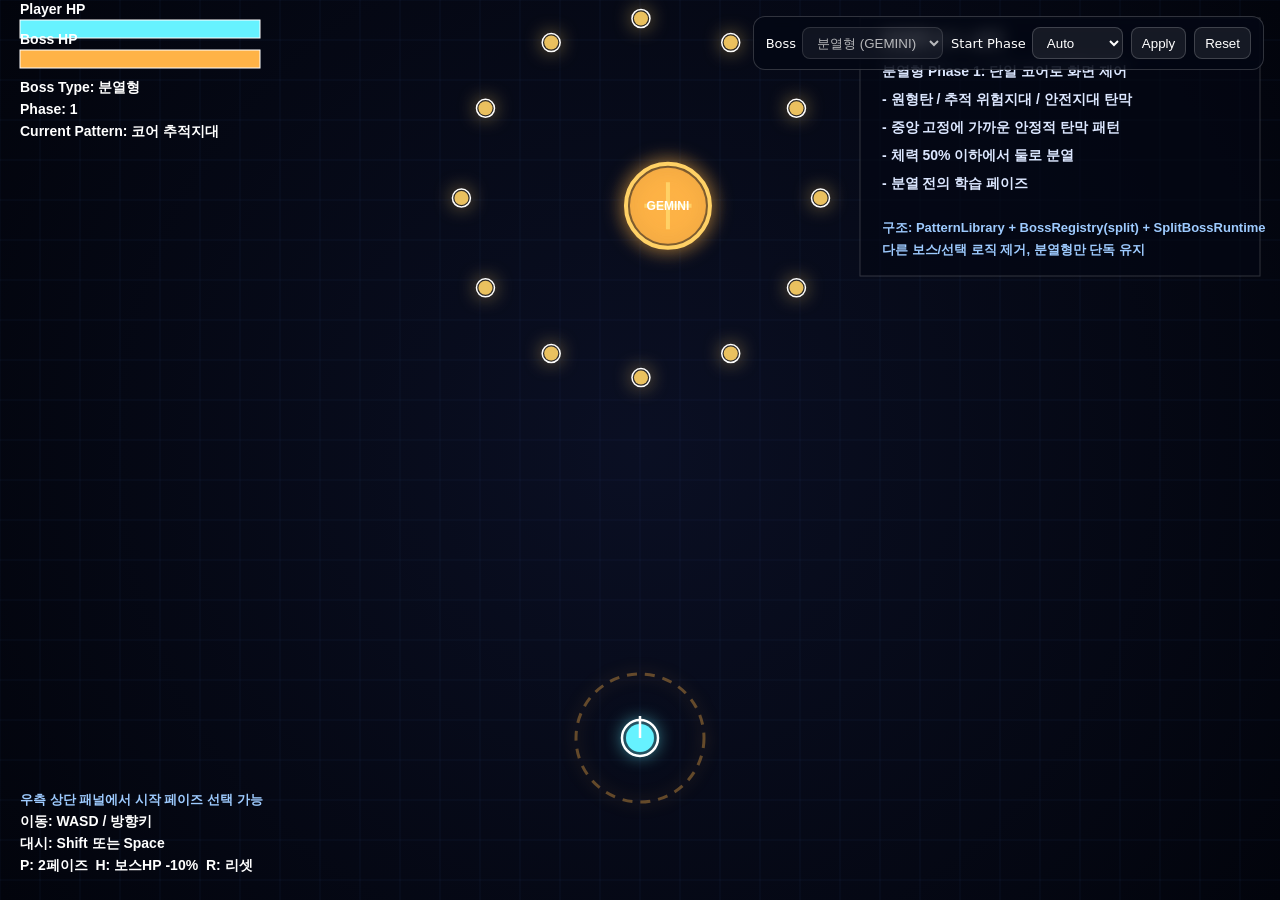
<file: lab/boss_prototype/shooting_boss_split_only.html>
<!DOCTYPE html>
<html lang="ko">
<head>
  <meta charset="UTF-8" />
  <meta name="viewport" content="width=device-width, initial-scale=1.0" />
  <title>Structured Shooting Boss Demo</title>
  <style>
    html, body {
      margin: 0;
      padding: 0;
      overflow: hidden;
      background: #050816;
      font-family: system-ui, sans-serif;
    }
    canvas {
      display: block;
      background: radial-gradient(circle at center, rgba(24,34,70,0.28), rgba(2,4,12,1));
    }
    #controlPanel {
      position: fixed;
      top: 16px;
      right: 16px;
      z-index: 10;
      display: flex;
      gap: 8px;
      align-items: center;
      flex-wrap: wrap;
      padding: 10px 12px;
      border: 1px solid rgba(255,255,255,0.18);
      background: rgba(4,8,20,0.72);
      backdrop-filter: blur(8px);
      border-radius: 12px;
      color: #fff;
      font-size: 13px;
    }
    #controlPanel label {
      display: flex;
      align-items: center;
      gap: 6px;
    }
    #controlPanel select, #controlPanel button {
      height: 32px;
      border-radius: 8px;
      border: 1px solid rgba(255,255,255,0.18);
      background: rgba(255,255,255,0.08);
      color: #fff;
      padding: 0 10px;
    }
    #controlPanel button { cursor: pointer; }
  </style>
</head>
<body>
<canvas id="game"></canvas>
<div id="controlPanel">
  <label>Boss
    <select id="bossSelect"></select>
  </label>
  <label>Start Phase
    <select id="phaseSelect"></select>
  </label>
  <button id="applySelection">Apply</button>
  <button id="resetSelection">Reset</button>
</div>
<script>
(() => {
  const canvas = document.getElementById("game");
  const ctx = canvas.getContext("2d");

  function resize() {
    canvas.width = innerWidth;
    canvas.height = innerHeight;
  }
  addEventListener("resize", resize);
  resize();

  const TAU = Math.PI * 2;
  const keys = new Set();
  addEventListener("keydown", (e) => keys.add(e.key.toLowerCase()));
  addEventListener("keyup", (e) => keys.delete(e.key.toLowerCase()));

  const bullets = [];
  const hazards = [];
  const projectiles = [];
  const effects = [];
  const texts = [];

  const Utils = {
    clamp(v, a, b) { return Math.max(a, Math.min(b, v)); },
    lerp(a, b, t) { return a + (b - a) * t; },
    rand(a, b) { return Math.random() * (b - a) + a; },
    dist(ax, ay, bx, by) { return Math.hypot(bx - ax, by - ay); },
    angleTo(ax, ay, bx, by) { return Math.atan2(by - ay, bx - ax); },
    normalize(x, y) {
      const len = Math.hypot(x, y) || 1;
      return { x: x / len, y: y / len };
    },
    angleDelta(a, b) {
      return Math.atan2(Math.sin(a - b), Math.cos(a - b));
    },
    linePointDistance(x1, y1, x2, y2, px, py) {
      const dx = x2 - x1;
      const dy = y2 - y1;
      const lenSq = dx * dx + dy * dy || 1;
      let t = ((px - x1) * dx + (py - y1) * dy) / lenSq;
      t = Utils.clamp(t, 0, 1);
      const cx = x1 + dx * t;
      const cy = y1 + dy * t;
      return Math.hypot(px - cx, py - cy);
    },
    circleLineHit(cx, cy, r, x1, y1, x2, y2, lineWidth) {
      return Utils.linePointDistance(x1, y1, x2, y2, cx, cy) <= r + lineWidth * 0.5;
    },
    pointInFan(px, py, ox, oy, facing, radius, halfAngle) {
      const dx = px - ox;
      const dy = py - oy;
      const d = Math.hypot(dx, dy);
      if (d > radius) return false;
      const a = Math.atan2(dy, dx);
      return Math.abs(Utils.angleDelta(a, facing)) <= halfAngle;
    }
  };

  function drawText(text, x, y, color = "#fff", size = 14, align = "left", alpha = 1) {
    ctx.save();
    ctx.globalAlpha = alpha;
    ctx.fillStyle = color;
    ctx.font = `bold ${size}px sans-serif`;
    ctx.textAlign = align;
    ctx.fillText(text, x, y);
    ctx.restore();
  }

  function drawGlowCircle(x, y, r, color, alpha = 1) {
    ctx.save();
    ctx.globalAlpha = alpha;
    ctx.shadowBlur = 20;
    ctx.shadowColor = color;
    ctx.fillStyle = color;
    ctx.beginPath();
    ctx.arc(x, y, r, 0, TAU);
    ctx.fill();
    ctx.restore();
  }

  class FloatText {
    constructor(text, x, y, color = "#fff") {
      this.text = text;
      this.x = x;
      this.y = y;
      this.color = color;
      this.life = 0.8;
      this.maxLife = 0.8;
    }
    update(dt) {
      this.life -= dt;
      this.y -= 28 * dt;
      return this.life > 0;
    }
    draw() {
      drawText(this.text, this.x, this.y, this.color, 14, "center", this.life / this.maxLife);
    }
  }

  class Spark {
    constructor(x, y, color = "#ffd166") {
      this.x = x;
      this.y = y;
      this.vx = Utils.rand(-180, 180);
      this.vy = Utils.rand(-180, 180);
      this.life = Utils.rand(0.18, 0.42);
      this.maxLife = this.life;
      this.size = Utils.rand(2, 4);
      this.color = color;
    }
    update(dt) {
      this.life -= dt;
      this.x += this.vx * dt;
      this.y += this.vy * dt;
      this.vx *= 0.92;
      this.vy *= 0.92;
      return this.life > 0;
    }
    draw() {
      const t = this.life / this.maxLife;
      ctx.save();
      ctx.globalAlpha = t;
      ctx.shadowBlur = 12;
      ctx.shadowColor = this.color;
      ctx.fillStyle = this.color;
      ctx.fillRect(this.x, this.y, this.size, this.size);
      ctx.restore();
    }
  }

  class RingEffect {
    constructor(x, y, r = 20, color = "#7df9ff", life = 0.45) {
      this.x = x;
      this.y = y;
      this.r = r;
      this.life = life;
      this.maxLife = life;
      this.color = color;
    }
    update(dt) {
      this.life -= dt;
      this.r += 150 * dt;
      return this.life > 0;
    }
    draw() {
      const t = this.life / this.maxLife;
      ctx.save();
      ctx.globalAlpha = t * 0.9;
      ctx.strokeStyle = this.color;
      ctx.lineWidth = 3;
      ctx.shadowBlur = 20;
      ctx.shadowColor = this.color;
      ctx.beginPath();
      ctx.arc(this.x, this.y, this.r, 0, TAU);
      ctx.stroke();
      ctx.restore();
    }
  }

  class Bullet {
    constructor(x, y, vx, vy, r = 7, color = "#ff7aa2", life = 8, damage = 10) {
      this.x = x;
      this.y = y;
      this.vx = vx;
      this.vy = vy;
      this.r = r;
      this.color = color;
      this.life = life;
      this.damage = damage;
    }
    update(dt, player) {
      this.life -= dt;
      this.x += this.vx * dt;
      this.y += this.vy * dt;
      if (Utils.dist(this.x, this.y, player.x, player.y) < this.r + player.radius) {
        player.damage(this.damage);
        for (let i = 0; i < 8; i++) effects.push(new Spark(this.x, this.y, this.color));
        return false;
      }
      if (this.x < -50 || this.x > canvas.width + 50 || this.y < -50 || this.y > canvas.height + 50) return false;
      return this.life > 0;
    }
    draw() {
      drawGlowCircle(this.x, this.y, this.r, this.color, 0.9);
      ctx.save();
      ctx.strokeStyle = "#fff";
      ctx.lineWidth = 1.5;
      ctx.beginPath();
      ctx.arc(this.x, this.y, this.r + 2, 0, TAU);
      ctx.stroke();
      ctx.restore();
    }
  }

  class RotatingBullet extends Bullet {
    constructor(cx, cy, angle, orbitR, radialSpeed, spin, r = 6, color = "#9a7dff") {
      super(cx, cy, 0, 0, r, color, 4.0, 10);
      this.cx = cx;
      this.cy = cy;
      this.angle = angle;
      this.orbitR = orbitR;
      this.radialSpeed = radialSpeed;
      this.spin = spin;
    }
    update(dt, player) {
      this.life -= dt;
      this.angle += this.spin * dt;
      this.orbitR += this.radialSpeed * dt;
      this.x = this.cx + Math.cos(this.angle) * this.orbitR;
      this.y = this.cy + Math.sin(this.angle) * this.orbitR;
      if (Utils.dist(this.x, this.y, player.x, player.y) < this.r + player.radius) {
        player.damage(this.damage);
        return false;
      }
      return this.life > 0;
    }
  }

  class DelayedBlast {
    constructor(x, y, delay = 1.0, radius = 68, color = "#ff8fab", followPlayer = false, followDuration = 0.8) {
      this.x = x;
      this.y = y;
      this.delay = delay;
      this.maxDelay = delay;
      this.radius = radius;
      this.color = color;
      this.followPlayer = followPlayer;
      this.followDuration = followDuration;
      this.exploded = false;
      this.lifeAfter = 0.18;
    }
    update(dt, player) {
      if (!this.exploded) {
        this.delay -= dt;
        if (this.followPlayer && this.delay > this.maxDelay - this.followDuration) {
          this.x = Utils.lerp(this.x, player.x, 0.08);
          this.y = Utils.lerp(this.y, player.y, 0.08);
        }
        if (this.delay <= 0) {
          this.exploded = true;
          for (let i = 0; i < 18; i++) effects.push(new Spark(this.x, this.y, this.color));
          effects.push(new RingEffect(this.x, this.y, 18, this.color, 0.28));
          if (Utils.dist(this.x, this.y, player.x, player.y) < this.radius + player.radius) {
            player.damage(18);
          }
        }
        return true;
      }
      this.lifeAfter -= dt;
      return this.lifeAfter > 0;
    }
    draw() {
      if (!this.exploded) {
        const t = Math.max(0, this.delay / this.maxDelay);
        ctx.save();
        ctx.globalAlpha = 0.25 + (1 - t) * 0.45;
        ctx.strokeStyle = this.color;
        ctx.lineWidth = 3;
        ctx.setLineDash([10, 8]);
        ctx.shadowBlur = 16;
        ctx.shadowColor = this.color;
        ctx.beginPath();
        ctx.arc(this.x, this.y, this.radius, 0, TAU);
        ctx.stroke();
        ctx.restore();
        drawText((this.delay + 0.05).toFixed(1), this.x, this.y + 4, "#fff", 14, "center");
      } else {
        ctx.save();
        ctx.globalAlpha = this.lifeAfter / 0.18 * 0.35;
        ctx.fillStyle = this.color;
        ctx.beginPath();
        ctx.arc(this.x, this.y, this.radius, 0, TAU);
        ctx.fill();
        ctx.restore();
      }
    }
  }

  class SafeLaneCurtain {
    constructor({ centerX, centerY, startAngle, laneWidth, color = "#ff6bb5", speed = 180, count = 42, radius = 6 }) {
      const step = TAU / count;
      for (let i = 0; i < count; i++) {
        const a = i * step;
        const diff = Utils.angleDelta(a, startAngle);
        if (Math.abs(diff) < laneWidth * 0.5) continue;
        bullets.push(new Bullet(centerX, centerY, Math.cos(a) * speed, Math.sin(a) * speed, radius, color, 6, 12));
      }
    }
    update() { return false; }
    draw() {}
  }

  class Player {
    constructor(x, y) {
      this.x = x;
      this.y = y;
      this.radius = 14;
      this.speed = 280;
      this.hp = 100;
      this.hitFlash = 0;
      this.dashTime = 0;
      this.dashCooldown = 0;
      this.facing = -Math.PI / 2;
    }
    update(dt) {
      let dx = 0, dy = 0;
      if (keys.has("w") || keys.has("arrowup")) dy -= 1;
      if (keys.has("s") || keys.has("arrowdown")) dy += 1;
      if (keys.has("a") || keys.has("arrowleft")) dx -= 1;
      if (keys.has("d") || keys.has("arrowright")) dx += 1;
      const dir = Utils.normalize(dx, dy);
      if (dx || dy) this.facing = Math.atan2(dir.y, dir.x);

      if ((keys.has("shift") || keys.has(" ")) && this.dashCooldown <= 0) {
        this.dashTime = 0.14;
        this.dashCooldown = 0.6;
        for (let i = 0; i < 10; i++) effects.push(new Spark(this.x, this.y, "#7df9ff"));
      }

      const dashMul = this.dashTime > 0 ? 2.8 : 1;
      this.x += dir.x * this.speed * dashMul * dt;
      this.y += dir.y * this.speed * dashMul * dt;
      this.x = Utils.clamp(this.x, 18, canvas.width - 18);
      this.y = Utils.clamp(this.y, 18, canvas.height - 18);
      this.dashTime = Math.max(0, this.dashTime - dt);
      this.dashCooldown = Math.max(0, this.dashCooldown - dt);
      this.hitFlash = Math.max(0, this.hitFlash - dt);
    }
    damage(amount) {
      if (this.dashTime > 0.02) return;
      this.hp = Math.max(0, this.hp - amount);
      this.hitFlash = 0.18;
      for (let i = 0; i < 8; i++) effects.push(new Spark(this.x, this.y, "#ff7a7a"));
      texts.push(new FloatText(`-${amount}`, this.x, this.y - 18, "#ff8fab"));
    }
    draw() {
      const c = this.hitFlash > 0 ? "#ff6b6b" : "#66f2ff";
      drawGlowCircle(this.x, this.y, this.radius, c, 1);
      const tipX = this.x + Math.cos(this.facing) * 22;
      const tipY = this.y + Math.sin(this.facing) * 22;
      ctx.save();
      ctx.strokeStyle = "#fff";
      ctx.lineWidth = 2.5;
      ctx.beginPath();
      ctx.arc(this.x, this.y, this.radius + 4, 0, TAU);
      ctx.stroke();
      ctx.beginPath();
      ctx.moveTo(this.x, this.y);
      ctx.lineTo(tipX, tipY);
      ctx.stroke();
      ctx.restore();
      if (this.dashTime > 0) {
        ctx.save();
        ctx.globalAlpha = 0.35;
        ctx.strokeStyle = "#7df9ff";
        ctx.lineWidth = 3;
        ctx.beginPath();
        ctx.arc(this.x, this.y, this.radius + 10 + (0.14 - this.dashTime) * 100, 0, TAU);
        ctx.stroke();
        ctx.restore();
      }
    }
  }


  class AfterImage {
    constructor(x, y, radius, angle, color, life = 0.15) {
      this.x = x;
      this.y = y;
      this.radius = radius;
      this.angle = angle;
      this.color = color;
      this.life = life;
      this.maxLife = life;
    }
    update(dt) {
      this.life -= dt;
      return this.life > 0;
    }
    draw() {
      const t = this.life / this.maxLife;
      ctx.save();
      ctx.globalAlpha = t * 0.3;
      ctx.shadowBlur = 16;
      ctx.shadowColor = this.color;
      ctx.fillStyle = this.color;
      ctx.beginPath();
      ctx.arc(this.x, this.y, this.radius, 0, TAU);
      ctx.fill();
      ctx.strokeStyle = "#ffffff";
      ctx.lineWidth = 2;
      ctx.beginPath();
      ctx.moveTo(this.x, this.y);
      ctx.lineTo(this.x + Math.cos(this.angle) * this.radius * 1.2, this.y + Math.sin(this.angle) * this.radius * 1.2);
      ctx.stroke();
      ctx.restore();
    }
  }

  class SlashEffect {
    constructor({ x, y, startAngle, endAngle, color = "#ffffff", life = 0.14, scale = 1 }) {
      this.x = x;
      this.y = y;
      this.startAngle = startAngle;
      this.endAngle = endAngle;
      this.color = color;
      this.life = life;
      this.maxLife = life;
      this.scale = scale;
      this.innerRadius = 20 * scale;
      this.outerRadius = 74 * scale;
    }
    update(dt) {
      this.life -= dt;
      return this.life > 0;
    }
    draw() {
      const t = this.life / this.maxLife;
      const p = 1 - t;
      const innerR = this.innerRadius + p * 10 * this.scale;
      const outerR = this.outerRadius + p * 18 * this.scale;
      const alpha = Math.pow(t, 0.6);
      ctx.save();
      ctx.translate(this.x, this.y);
      const layers = [
        ["#7df9ff", alpha * 0.22, innerR, outerR, this.startAngle, this.endAngle, 24],
        ["#9a7dff", alpha * 0.18, innerR + 4, outerR - 6, this.startAngle + 0.02, this.endAngle - 0.02, 20],
        [this.color, alpha * 0.9, innerR + 6, outerR - 12, this.startAngle + 0.04, this.endAngle - 0.04, 16]
      ];
      for (const [fill, a, inR, outR, sa, ea, blur] of layers) {
        ctx.save();
        ctx.globalAlpha = a;
        ctx.shadowBlur = blur;
        ctx.shadowColor = fill;
        ctx.fillStyle = fill;
        ctx.beginPath();
        ctx.arc(0, 0, outR, sa, ea, false);
        ctx.arc(0, 0, inR, ea, sa, true);
        ctx.closePath();
        ctx.fill();
        ctx.restore();
      }
      ctx.save();
      ctx.globalAlpha = alpha * 0.9;
      ctx.strokeStyle = "#ffffff";
      ctx.lineWidth = 2;
      ctx.shadowBlur = 12;
      ctx.shadowColor = "#ffffff";
      ctx.beginPath();
      ctx.arc(0, 0, (innerR + outerR) * 0.5, this.startAngle + 0.05, this.endAngle - 0.05, false);
      ctx.stroke();
      ctx.restore();
      ctx.restore();
    }
  }

  class PhaseShiftRing extends RingEffect {
    constructor(x, y, color) {
      super(x, y, 28, color, 0.8);
    }
    update(dt) {
      this.life -= dt;
      this.r += 110 * dt / 0.8;
      return this.life > 0;
    }
    draw() {
      const t = this.life / this.maxLife;
      const p = 1 - t;
      ctx.save();
      ctx.globalAlpha = t * 0.85;
      ctx.strokeStyle = this.color;
      ctx.lineWidth = 6 - p * 3;
      ctx.shadowBlur = 26;
      ctx.shadowColor = this.color;
      ctx.beginPath();
      ctx.arc(this.x, this.y, 28 + p * 110, 0, TAU);
      ctx.stroke();
      ctx.restore();
    }
  }

  class TelegraphLine {
    constructor(x1, y1, x2, y2, life = 0.35, color = "#9a7dff") {
      this.x1 = x1;
      this.y1 = y1;
      this.x2 = x2;
      this.y2 = y2;
      this.life = life;
      this.maxLife = life;
      this.color = color;
    }
    update(dt) {
      this.life -= dt;
      return this.life > 0;
    }
    draw() {
      const t = this.life / this.maxLife;
      ctx.save();
      ctx.globalAlpha = 0.18 + t * 0.6;
      ctx.strokeStyle = this.color;
      ctx.lineWidth = 2;
      ctx.setLineDash([8, 8]);
      ctx.shadowBlur = 16;
      ctx.shadowColor = this.color;
      ctx.beginPath();
      ctx.moveTo(this.x1, this.y1);
      ctx.lineTo(this.x2, this.y2);
      ctx.stroke();
      ctx.restore();
    }
  }

  class WaveProjectile {
    constructor(x, y, angle, opts = {}) {
      this.x = x;
      this.y = y;
      this.angle = angle;
      this.speed = opts.speed ?? 420;
      this.radius = opts.radius ?? 16;
      this.life = opts.life ?? 1.2;
      this.maxLife = this.life;
      this.damage = opts.damage ?? 14;
      this.color = opts.color ?? "#7df9ff";
      this.hit = false;
    }
    update(dt, player) {
      this.life -= dt;
      this.x += Math.cos(this.angle) * this.speed * dt;
      this.y += Math.sin(this.angle) * this.speed * dt;
      if (!this.hit && Utils.dist(this.x, this.y, player.x, player.y) <= this.radius + player.radius) {
        this.hit = true;
        player.damage(this.damage);
        for (let i = 0; i < 12; i++) effects.push(new Spark(player.x, player.y, this.color));
      }
      return this.life > 0 && this.x > -80 && this.x < canvas.width + 80 && this.y > -80 && this.y < canvas.height + 80;
    }
    draw() {
      const t = this.life / this.maxLife;
      ctx.save();
      ctx.translate(this.x, this.y);
      ctx.rotate(this.angle);
      ctx.globalAlpha = Math.max(0.28, t);
      ctx.shadowBlur = 24;
      ctx.shadowColor = this.color;
      ctx.fillStyle = this.color === "#ff6bd6" ? "rgba(255,107,214,0.35)" : "rgba(125,249,255,0.35)";
      ctx.beginPath();
      ctx.moveTo(30, 0);
      ctx.quadraticCurveTo(0, 16, -24, 0);
      ctx.quadraticCurveTo(0, -16, 30, 0);
      ctx.fill();
      ctx.strokeStyle = "#ffffff";
      ctx.lineWidth = 2;
      ctx.beginPath();
      ctx.moveTo(26, 0);
      ctx.lineTo(-20, 0);
      ctx.stroke();
      ctx.restore();
    }
  }

  const PatternLibrary = {
    single(runtime) {
      const player = runtime.player;
      const angle = Utils.angleTo(runtime.x, runtime.y, player.x, player.y);
      bullets.push(new Bullet(runtime.x, runtime.y, Math.cos(angle) * 260, Math.sin(angle) * 260, 7, "#ff9e7a", 5, 10));
      runtime.stateText = "단일 탄";
    },

    radial(runtime, options = {}) {
      const count = options.count ?? 10;
      const speed = options.speed ?? 140;
      const color = options.color ?? "#9a7dff";
      for (let i = 0; i < count; i++) {
        const a = (i / count) * TAU;
        bullets.push(new Bullet(runtime.x, runtime.y, Math.cos(a) * speed, Math.sin(a) * speed, 7, color, 6, 10));
      }
      runtime.stateText = "원형 확산";
    },

    danger(runtime) {
      const player = runtime.player;
      hazards.push(new DelayedBlast(player.x, player.y, 1.0, 72, "#ff8fab", false));
      runtime.stateText = "위험지대";
    },

    trackingZone(runtime) {
      const player = runtime.player;
      hazards.push(new DelayedBlast(player.x, player.y, 1.1, 64, "#ffb347", true, 0.8));
      runtime.stateText = "추적 위험지대";
    },

    rotating(runtime) {
      const count = 14;
      const base = performance.now() / 1000;
      for (let i = 0; i < count; i++) {
        bullets.push(new RotatingBullet(runtime.x, runtime.y, base + (i / count) * TAU, 10, 65, 1.9, 6, "#9a7dff"));
      }
      runtime.stateText = "회전 탄막";
    },

    safeLane(runtime, options = {}) {
      const player = runtime.player;
      let angle = Utils.angleTo(runtime.x, runtime.y, player.x, player.y);
      if (options.randomize) angle += Utils.rand(-1.2, 1.2);
      hazards.push(new SafeLaneCurtain({
        centerX: runtime.x,
        centerY: runtime.y,
        startAngle: angle,
        laneWidth: options.randomize ? 0.52 : 0.68,
        color: options.randomize ? "#ff6bb5" : "#7df9ff",
        speed: options.randomize ? 220 : 190,
        count: options.randomize ? 56 : 46,
        radius: options.randomize ? 6 : 7
      }));
      runtime.stateText = options.randomize ? "랜덤 안전지대" : "안전지대 탄막";
    },

    doubleRing(runtime) {
      const outer = 18;
      const inner = 12;
      for (let i = 0; i < outer; i++) {
        const a = (i / outer) * TAU;
        bullets.push(new Bullet(runtime.x, runtime.y, Math.cos(a) * 120, Math.sin(a) * 120, 7, "#ffb347", 6, 10));
      }
      for (let i = 0; i < inner; i++) {
        const a = (i / inner) * TAU + Math.PI / inner;
        bullets.push(new Bullet(runtime.x, runtime.y, Math.cos(a) * 260, Math.sin(a) * 260, 6, "#ff6bb5", 4.8, 12));
      }
      runtime.stateText = "이중 탄막";
    },

    teleportBlast(runtime) {
      const player = runtime.player;
      const a = Utils.rand(0, TAU);
      const r = Utils.rand(110, 160);
      runtime.x = Utils.clamp(player.x + Math.cos(a) * r, 80, canvas.width - 80);
      runtime.y = Utils.clamp(player.y + Math.sin(a) * r, 80, canvas.height * 0.6);
      for (let i = 0; i < 14; i++) effects.push(new Spark(runtime.x, runtime.y, "#ff6bb5"));
      effects.push(new RingEffect(runtime.x, runtime.y, 14, "#ff6bb5", 0.24));
      hazards.push(new DelayedBlast(runtime.x, runtime.y, 0.45, 88, "#ff6bb5", false));
      runtime.stateText = "텔포 폭발";
    }
  };


  const BossRegistry = {
    split: {
      id: "split",
      label: "분열형",
      code: "GEMINI",
      mode: "split",
      radius: 38,
      maxHp: 420,
      phases: [
        { threshold: 1 },
        { threshold: 0.5 }
      ],
      colors(runtime) {
        if (runtime.phase === 1) return { body: "#ffd166", glow: "#ffb347" };
        return { body: "#7df9ff", glow: "#ff6bb5" };
      },
      panel(runtime) {
        if (runtime.phase === 1) {
          return [
            "분열형 Phase 1: 단일 코어로 화면 제어",
            "- 원형탄 / 추적 위험지대 / 안전지대 탄막",
            "- 중앙 고정에 가까운 안정적 탄막 패턴",
            "- 체력 50% 이하에서 둘로 분열",
            "- 분열 전의 학습 페이즈"
          ];
        }
        return [
          "분열형 Phase 2: 역할이 다른 2개체 협공",
          "- 청색 코어: 단일탄 / 확산탄 / 안전지대 탄막",
          "- 적색 코어: 측면 이동 후 돌진 폭발 압박",
          "- 두 개체 쿨다운을 어긋나게 배치",
          "- 한쪽 격파 시 남은 개체가 폭주",
          "- 분열 직후 짧은 무적으로 전개 안정화"
        ];
      }
    }
  };

  class SplitBossRuntime {
    constructor(type, player, startPhase = "auto") {
      this.player = player;
      this.definition = BossRegistry[type];
      this.type = type;
      this.phase = 1;
      this.maxHp = this.definition.maxHp;
      this.hp = this.maxHp;
      this.radius = this.definition.radius;
      this.x = canvas.width * 0.5;
      this.y = canvas.height * 0.22;
      this.aiTimer = 0;
      this.loopCursor = 0;
      this.stateText = "코어 제어";
      this.splitTransition = 0;
      this.splitInvuln = 0;
      this.children = [];
      this.applyStartPhase(startPhase);
    }

    applyStartPhase(startPhase = "auto") {
      if (startPhase === "2") {
        this.enterSplitPhase(true);
        this.stateText = "TEST START P2";
      }
    }

    forcePhase2() {
      if (this.phase === 1) {
        this.hp = this.maxHp * 0.5;
        this.enterSplitPhase(false);
      }
    }

    createChild(role, tx, ty) {
      const isBlue = role === "blue";
      return {
        role,
        label: isBlue ? "BLUE" : "RED",
        x: this.x,
        y: this.y,
        startX: this.x,
        startY: this.y,
        targetX: tx,
        targetY: ty,
        radius: 24,
        maxHp: this.maxHp * 0.25,
        hp: this.maxHp * 0.25,
        aiTimer: isBlue ? 0.4 : 0.85,
        loopCursor: 0,
        pulse: Utils.rand(0, 10),
        angle: 0,
        dashTime: 0,
        dashCooldown: 0,
        dashVX: 0,
        dashVY: 0,
        afterImageTimer: 0,
        dead: false,
        deathFxPlayed: false,
        enrage: false,
        enragePulse: 0
      };
    }

    enterSplitPhase(isTestStart = false) {
      this.phase = 2;
      this.splitTransition = isTestStart ? 0 : 0.95;
      this.splitInvuln = isTestStart ? 0.18 : 0.55;
      this.stateText = isTestStart ? "분열형 테스트 시작" : "SPLIT SHIFT";
      this.children = [
        this.createChild("blue", this.x - 132, this.y + 24),
        this.createChild("red", this.x + 132, this.y - 16)
      ];
      if (isTestStart) {
        for (const child of this.children) {
          child.x = child.targetX;
          child.y = child.targetY;
        }
      }
      for (let i = 0; i < 34; i++) effects.push(new Spark(this.x, this.y, i % 2 ? "#7df9ff" : "#ff6bb5"));
      effects.push(new PhaseShiftRing(this.x, this.y, "#7df9ff"));
      effects.push(new PhaseShiftRing(this.x, this.y, "#ff6bb5"));
      texts.push(new FloatText("SPLIT", this.x, this.y - 54, "#ffffff"));
      this.syncAggregateState();
    }

    damage(amount) {
      if (this.phase === 1) {
        this.hp = Math.max(0, this.hp - amount);
        return;
      }
      if (this.splitInvuln > 0) return;
      const alive = this.children.filter(child => child.hp > 0 && !child.dead);
      if (!alive.length) return;
      const target = alive.reduce((best, child) => child.hp < best.hp ? child : best, alive[0]);
      target.hp = Math.max(0, target.hp - amount);
      if (target.hp <= 0) this.handleChildDefeat(target);
      this.syncAggregateState();
    }

    handleChildDefeat(child) {
      if (child.dead) return;
      child.dead = true;
      child.hp = 0;
      child.dashTime = 0;
      for (let i = 0; i < 18; i++) effects.push(new Spark(child.x, child.y, child.role === "blue" ? "#7df9ff" : "#ff6bb5"));
      effects.push(new RingEffect(child.x, child.y, 16, child.role === "blue" ? "#7df9ff" : "#ff6bb5", 0.35));
      texts.push(new FloatText(child.role === "blue" ? "BLUE DOWN" : "RED DOWN", child.x, child.y - 22, "#ffffff"));
      const survivor = this.children.find(other => other !== child && other.hp > 0 && !other.dead);
      if (survivor) {
        survivor.enrage = true;
        survivor.enragePulse = 1.6;
        survivor.aiTimer = Math.min(survivor.aiTimer, 0.18);
        survivor.dashCooldown = Math.min(survivor.dashCooldown, 0.3);
        survivor.maxHp = Math.max(survivor.maxHp, survivor.hp);
        texts.push(new FloatText("ENRAGE", survivor.x, survivor.y - 26, survivor.role === "blue" ? "#7df9ff" : "#ff8fab"));
        for (let i = 0; i < 10; i++) effects.push(new Spark(survivor.x, survivor.y, survivor.role === "blue" ? "#7df9ff" : "#ff6bb5"));
        this.stateText = survivor.role === "blue" ? "청색 각성" : "적색 폭주";
      } else {
        this.stateText = "분열체 격파";
      }
    }

    syncAggregateState() {
      if (this.phase === 1) return;
      this.hp = this.children.reduce((sum, child) => sum + Math.max(0, child.hp), 0);
      if (!this.children.some(child => child.hp > 0 && !child.dead)) {
        this.children.length = 0;
        this.hp = 0;
        this.stateText = "분열체 격파";
      }
    }

    moveCore(dt) {
      const orbit = performance.now() / 1000 * 0.45;
      const tx = canvas.width * 0.5 + Math.cos(orbit) * 42;
      const ty = canvas.height * 0.22 + Math.sin(orbit * 1.7) * 16;
      this.x = Utils.lerp(this.x, tx, dt * 1.1);
      this.y = Utils.lerp(this.y, ty, dt * 1.1);
    }

    updatePhase1(dt) {
      this.moveCore(dt);
      this.aiTimer -= dt;
      if (this.hp <= this.maxHp * 0.5) {
        this.enterSplitPhase(false);
        return;
      }
      if (this.aiTimer > 0) return;
      const loop = [
        () => PatternLibrary.radial(this, { count: 12, speed: 145, color: "#ffd166" }),
        () => PatternLibrary.trackingZone(this),
        () => PatternLibrary.safeLane(this, { randomize: false }),
        () => PatternLibrary.single(this)
      ];
      this.aiTimer = 0.9 + Utils.rand(0.0, 0.18);
      loop[this.loopCursor % loop.length]();
      this.loopCursor++;
      if (this.stateText === "원형 확산") this.stateText = "코어 확산";
      if (this.stateText === "추적 위험지대") this.stateText = "코어 추적지대";
    }

    updateBlue(child, dt) {
      child.pulse += dt * (child.enrage ? 1.25 : 1);
      child.enragePulse = Math.max(0, child.enragePulse - dt);
      const tx = canvas.width * 0.34 + Math.cos(child.pulse * 1.8) * (child.enrage ? 112 : 90);
      const ty = canvas.height * 0.27 + Math.sin(child.pulse * 2.4) * (child.enrage ? 42 : 34);
      child.x = Utils.lerp(child.x, tx, dt * (child.enrage ? 2.0 : 1.6));
      child.y = Utils.lerp(child.y, ty, dt * (child.enrage ? 2.0 : 1.6));
      child.aiTimer -= dt;
      if (child.aiTimer > 0 || child.hp <= 0 || child.dead) return;
      const patterns = [
        () => {
          const a = Utils.angleTo(child.x, child.y, this.player.x, this.player.y);
          const speed = child.enrage ? 330 : 280;
          bullets.push(new Bullet(child.x, child.y, Math.cos(a) * speed, Math.sin(a) * speed, 7, "#7df9ff", 5, child.enrage ? 12 : 10));
          this.stateText = child.enrage ? "청색 각성 저격" : "청색 단일탄";
        },
        () => {
          const count = child.enrage ? 14 : 10;
          const speed = child.enrage ? 165 : 135;
          for (let i = 0; i < count; i++) {
            const a = i / count * TAU + child.pulse * 0.22;
            bullets.push(new Bullet(child.x, child.y, Math.cos(a) * speed, Math.sin(a) * speed, 6, "#7df9ff", 5, child.enrage ? 10 : 9));
          }
          this.stateText = child.enrage ? "청색 각성 확산" : "청색 확산탄";
        },
        () => {
          const laneAngle = Utils.angleTo(child.x, child.y, this.player.x, this.player.y);
          new SafeLaneCurtain({
            centerX: child.x,
            centerY: child.y,
            startAngle: laneAngle,
            laneWidth: child.enrage ? 0.44 : 0.58,
            color: "#7df9ff",
            speed: child.enrage ? 220 : 185,
            count: child.enrage ? 42 : 34,
            radius: 6
          });
          this.stateText = child.enrage ? "청색 각성 안전지대" : "청색 안전지대";
        }
      ];
      patterns[child.loopCursor % patterns.length]();
      child.loopCursor++;
      child.aiTimer = child.enrage ? 0.68 : 0.95;
    }

    updateRed(child, dt) {
      child.pulse += dt * (child.enrage ? 1.25 : 1);
      child.enragePulse = Math.max(0, child.enragePulse - dt);
      child.dashCooldown = Math.max(0, child.dashCooldown - dt);
      if (child.dashTime > 0) {
        child.dashTime -= dt;
        child.afterImageTimer -= dt;
        child.x += child.dashVX * dt;
        child.y += child.dashVY * dt;
        if (child.afterImageTimer <= 0) {
          child.afterImageTimer = child.enrage ? 0.018 : 0.028;
          effects.push(new AfterImage(child.x, child.y, child.radius, Math.atan2(child.dashVY, child.dashVX), "#ff6bb5", 0.1));
        }
        if (Utils.dist(child.x, child.y, this.player.x, this.player.y) < child.radius + this.player.radius + 8) {
          this.player.damage(child.enrage ? 20 : 16);
        }
        if (child.dashTime <= 0) {
          effects.push(new RingEffect(child.x, child.y, 16, "#ff6bb5", 0.24));
          hazards.push(new DelayedBlast(child.x, child.y, child.enrage ? 0.22 : 0.32, child.enrage ? 86 : 74, "#ff6bb5", false));
          this.stateText = child.enrage ? "적색 폭주 충돌" : "적색 돌진 폭발";
        }
        return;
      }

      const side = Math.sin(child.pulse * 1.4) > 0 ? 1 : -1;
      const desired = Utils.angleTo(child.x, child.y, this.player.x, this.player.y) + side * Math.PI * (child.enrage ? 0.36 : 0.45);
      const tx = this.player.x + Math.cos(desired) * (child.enrage ? 150 : 170);
      const ty = Utils.clamp(this.player.y + Math.sin(desired) * (child.enrage ? 80 : 95), 80, canvas.height * 0.7);
      child.x = Utils.lerp(child.x, tx, dt * (child.enrage ? 2.4 : 1.9));
      child.y = Utils.lerp(child.y, ty, dt * (child.enrage ? 2.4 : 1.9));

      child.aiTimer -= dt;
      if (child.aiTimer <= 0 && child.dashCooldown <= 0) {
        const a = Utils.angleTo(child.x, child.y, this.player.x, this.player.y);
        const dashSpeed = child.enrage ? 660 : 520;
        child.dashVX = Math.cos(a) * dashSpeed;
        child.dashVY = Math.sin(a) * dashSpeed;
        child.dashTime = child.enrage ? 0.24 : 0.2;
        child.dashCooldown = child.enrage ? 0.72 : 1.15;
        child.aiTimer = child.enrage ? 0.82 : 1.3;
        child.afterImageTimer = 0;
        for (let i = 0; i < 8; i++) effects.push(new Spark(child.x, child.y, "#ff6bb5"));
        effects.push(new TelegraphLine(child.x, child.y, child.x + Math.cos(a) * (child.enrage ? 240 : 180), child.y + Math.sin(a) * (child.enrage ? 240 : 180), child.enrage ? 0.16 : 0.22, "#ff6bb5"));
        this.stateText = child.enrage ? "적색 폭주 돌진" : "적색 돌진";
      } else if (child.aiTimer <= 0) {
        hazards.push(new DelayedBlast(this.player.x, this.player.y, child.enrage ? 0.5 : 0.7, child.enrage ? 64 : 56, "#ff8fab", true, child.enrage ? 0.52 : 0.45));
        child.aiTimer = child.enrage ? 0.6 : 0.8;
        this.stateText = child.enrage ? "적색 폭주 추적지대" : "적색 추적지대";
      }
    }

    updateTransition(dt) {
      if (this.splitTransition <= 0) return false;
      this.splitTransition = Math.max(0, this.splitTransition - dt);
      const total = 0.95;
      const t = 1 - this.splitTransition / total;
      const eased = t < 0.5 ? 2 * t * t : 1 - Math.pow(-2 * t + 2, 2) * 0.5;
      for (const child of this.children) {
        child.x = Utils.lerp(child.startX, child.targetX, eased);
        child.y = Utils.lerp(child.startY, child.targetY, eased);
      }
      return true;
    }

    updatePhase2(dt) {
      this.splitInvuln = Math.max(0, this.splitInvuln - dt);
      if (this.updateTransition(dt)) return;
      for (const child of this.children) {
        if (child.hp <= 0 || child.dead) continue;
        if (child.role === "blue") this.updateBlue(child, dt);
        else this.updateRed(child, dt);
      }
      this.syncAggregateState();
      const alive = this.children.filter(child => child.hp > 0 && !child.dead);
      if (alive.length) {
        this.x = alive.reduce((sum, child) => sum + child.x, 0) / alive.length;
        this.y = alive.reduce((sum, child) => sum + child.y, 0) / alive.length;
      }
    }

    update(dt) {
      if (this.phase === 1) this.updatePhase1(dt);
      else this.updatePhase2(dt);
    }

    drawCore(x, y, radius, body, glow, code, alpha = 0.92) {
      drawGlowCircle(x, y, radius, glow, alpha);
      ctx.save();
      ctx.strokeStyle = body;
      ctx.lineWidth = 4;
      ctx.shadowBlur = 20;
      ctx.shadowColor = glow;
      ctx.beginPath();
      ctx.arc(x, y, radius + 4, 0, TAU);
      ctx.stroke();
      const c = radius * 0.62;
      ctx.beginPath();
      ctx.moveTo(x - c, y);
      ctx.lineTo(x + c, y);
      ctx.moveTo(x, y - c);
      ctx.lineTo(x, y + c);
      ctx.stroke();
      ctx.restore();
      drawText(code, x, y + 4, "#fff", 12, "center");
    }

    draw() {
      if (this.phase === 1) {
        this.drawCore(this.x, this.y, this.radius, "#ffd166", "#ffb347", this.definition.code);
        return;
      }
      if (this.splitTransition > 0) {
        const glowAlpha = 0.5 + Math.sin(performance.now() / 70) * 0.12;
        this.drawCore(this.x, this.y, 30, "#ffffff", "#ffd166", "S", glowAlpha);
      }
      for (const child of this.children) {
        if (child.hp <= 0 && child.dead) continue;
        const body = child.role === "blue" ? "#7df9ff" : "#ff8fab";
        const glow = child.role === "blue" ? "#7df9ff" : "#ff6bb5";
        const flicker = child.enragePulse > 0 ? 0.72 + Math.sin(performance.now() / 45) * 0.18 : 0.92;
        this.drawCore(child.x, child.y, child.radius + (child.enragePulse > 0 ? 2 : 0), body, glow, child.role === "blue" ? "B" : "R", flicker);
        const ratio = child.hp / child.maxHp;
        ctx.save();
        ctx.globalAlpha = 0.9;
        ctx.fillStyle = "rgba(255,255,255,0.1)";
        ctx.fillRect(child.x - 26, child.y - 42, 52, 6);
        ctx.fillStyle = glow;
        ctx.fillRect(child.x - 26, child.y - 42, 52 * ratio, 6);
        ctx.strokeStyle = "#fff";
        ctx.strokeRect(child.x - 26, child.y - 42, 52, 6);
        ctx.restore();
        if (child.enragePulse > 0) {
          ctx.save();
          ctx.globalAlpha = 0.35 + Math.sin(performance.now() / 60) * 0.12;
          ctx.strokeStyle = glow;
          ctx.lineWidth = 2.5;
          ctx.beginPath();
          ctx.arc(child.x, child.y, child.radius + 14 + Math.sin(performance.now() / 80) * 4, 0, TAU);
          ctx.stroke();
          ctx.restore();
        }
      }
      if (this.splitInvuln > 0) {
        drawText("분열 직후 잠깐 무적", this.x, this.y - 52, "#ffffff", 12, "center", 0.85);
      }
    }
  }



  const phaseSelect = document.getElementById("phaseSelect");
  const applySelectionBtn = document.getElementById("applySelection");
  const resetSelectionBtn = document.getElementById("resetSelection");
  const bossSelect = document.getElementById("bossSelect");

  let player;
  let boss;
  const selectedBossType = "split";
  let selectedStartPhase = "auto";

  function getPhaseOptions() {
    const options = [{ value: "auto", label: "Auto" }];
    for (let i = 1; i <= BossRegistry.split.phases.length; i++) {
      options.push({ value: String(i), label: `Phase ${i}` });
    }
    return options;
  }

  function syncPhaseSelect(selectedValue = "auto") {
    const options = getPhaseOptions();
    phaseSelect.innerHTML = options.map(option => `<option value="${option.value}">${option.label}</option>`).join("");
    phaseSelect.value = options.some(option => option.value === selectedValue) ? selectedValue : "auto";
  }

  function initializeBossUI() {
    bossSelect.innerHTML = `<option value="split">${BossRegistry.split.label} (${BossRegistry.split.code})</option>`;
    bossSelect.value = "split";
    bossSelect.disabled = true;
    syncPhaseSelect(selectedStartPhase);
  }

  function resetGame(startPhase = selectedStartPhase) {
    selectedStartPhase = startPhase;
    bullets.length = 0;
    hazards.length = 0;
    projectiles.length = 0;
    effects.length = 0;
    texts.length = 0;
    player = new Player(canvas.width * 0.5, canvas.height * 0.82);
    boss = new SplitBossRuntime("split", player, startPhase);
    syncPhaseSelect(selectedStartPhase);
  }

  applySelectionBtn.addEventListener("click", () => {
    resetGame(phaseSelect.value);
  });

  resetSelectionBtn.addEventListener("click", () => {
    phaseSelect.value = "auto";
    resetGame("auto");
  });

  addEventListener("keydown", (e) => {
    const k = e.key.toLowerCase();
    if (k === "p" && boss && typeof boss.forcePhase2 === "function") boss.forcePhase2();
    if (k === "r") resetGame(selectedStartPhase);
    if (k === "h" && boss) {
      if (typeof boss.damage === "function") boss.damage(boss.maxHp * 0.1);
      else boss.hp = Math.max(0, boss.hp - boss.maxHp * 0.1);
      texts.push(new FloatText("Boss HP -10%", boss.x, boss.y - 46, "#ffd166"));
    }
  });

  function updateList(arr, dt, extra) {
    for (let i = arr.length - 1; i >= 0; i--) {
      const alive = extra ? arr[i].update(dt, extra) : arr[i].update(dt);
      if (!alive) arr.splice(i, 1);
    }
  }

  function drawArena() {
    ctx.save();
    ctx.globalAlpha = 0.16;
    ctx.strokeStyle = boss && boss.phase === 2 ? "#3b2f5f" : "#2b3e72";
    ctx.lineWidth = 1;
    const grid = 40;
    for (let x = 0; x < canvas.width; x += grid) {
      ctx.beginPath();
      ctx.moveTo(x, 0);
      ctx.lineTo(x, canvas.height);
      ctx.stroke();
    }
    for (let y = 0; y < canvas.height; y += grid) {
      ctx.beginPath();
      ctx.moveTo(0, y);
      ctx.lineTo(canvas.width, y);
      ctx.stroke();
    }
    ctx.restore();
  }

  function drawBar(x, y, w, h, ratio, fill) {
    ctx.save();
    ctx.fillStyle = "rgba(255,255,255,0.08)";
    ctx.fillRect(x, y, w, h);
    ctx.fillStyle = fill;
    ctx.fillRect(x, y, w * Utils.clamp(ratio, 0, 1), h);
    ctx.strokeStyle = "#fff";
    ctx.strokeRect(x, y, w, h);
    ctx.restore();
  }

  function drawPanel() {
    drawBar(20, 20, 240, 18, player.hp / 100, "#66f2ff");
    drawText("Player HP", 20, 14, "#fff", 14);

    const bossColors = boss.definition.colors(boss);
    drawBar(20, 50, 240, 18, boss.hp / boss.maxHp, bossColors.glow);
    drawText("Boss HP", 20, 44, "#fff", 14);

    drawText(`Boss Type: ${boss.definition.label}`, 20, 92, "#fff", 14);
    drawText(`Phase: ${boss.phase}`, 20, 114, "#fff", 14);
    drawText(`Current Pattern: ${boss.stateText}`, 20, 136, "#fff", 14);

    ctx.save();
    ctx.fillStyle = "rgba(4,8,20,0.62)";
    ctx.fillRect(canvas.width - 420, 18, 400, 258);
    ctx.strokeStyle = "rgba(255,255,255,0.18)";
    ctx.strokeRect(canvas.width - 420, 18, 400, 258);
    ctx.restore();

    drawText("분열형 보스 설명", canvas.width - 398, 44, "#fff", 16);
    const lines = boss.definition.panel(boss);
    for (let i = 0; i < lines.length; i++) {
      drawText(lines[i], canvas.width - 398, 76 + i * 28, "#dce7ff", 14);
    }

    drawText("구조: PatternLibrary + BossRegistry(split) + SplitBossRuntime", canvas.width - 398, 232, "#9ecbff", 13);
    drawText("다른 보스/선택 로직 제거, 분열형만 단독 유지", canvas.width - 398, 254, "#9ecbff", 13);

    drawText("이동: WASD / 방향키", 20, canvas.height - 74, "#fff", 14);
    drawText("대시: Shift 또는 Space", 20, canvas.height - 52, "#fff", 14);
    drawText("P: 2페이즈  H: 보스HP -10%  R: 리셋", 20, canvas.height - 30, "#fff", 14);
    drawText("우측 상단 패널에서 시작 페이즈 선택 가능", 20, canvas.height - 96, "#9ecbff", 13);
  }

  initializeBossUI();
  resetGame("auto");

  let lastTime = performance.now();
  function loop(now) {
    const dt = Math.min((now - lastTime) / 1000, 0.033);
    lastTime = now;

    player.update(dt);
    boss.update(dt);
    updateList(bullets, dt, player);
    updateList(hazards, dt, player);
    updateList(projectiles, dt, player);
    updateList(effects, dt);
    updateList(texts, dt);

    ctx.clearRect(0, 0, canvas.width, canvas.height);
    drawArena();
    for (const h of hazards) h.draw();
    for (const b of bullets) b.draw();
    for (const p of projectiles) p.draw();
    for (const e of effects) e.draw();
    boss.draw();
    player.draw();
    for (const t of texts) t.draw();
    drawPanel();
    requestAnimationFrame(loop);
  }
  requestAnimationFrame(loop);
})();
</script>
</body>
</html>
</file>
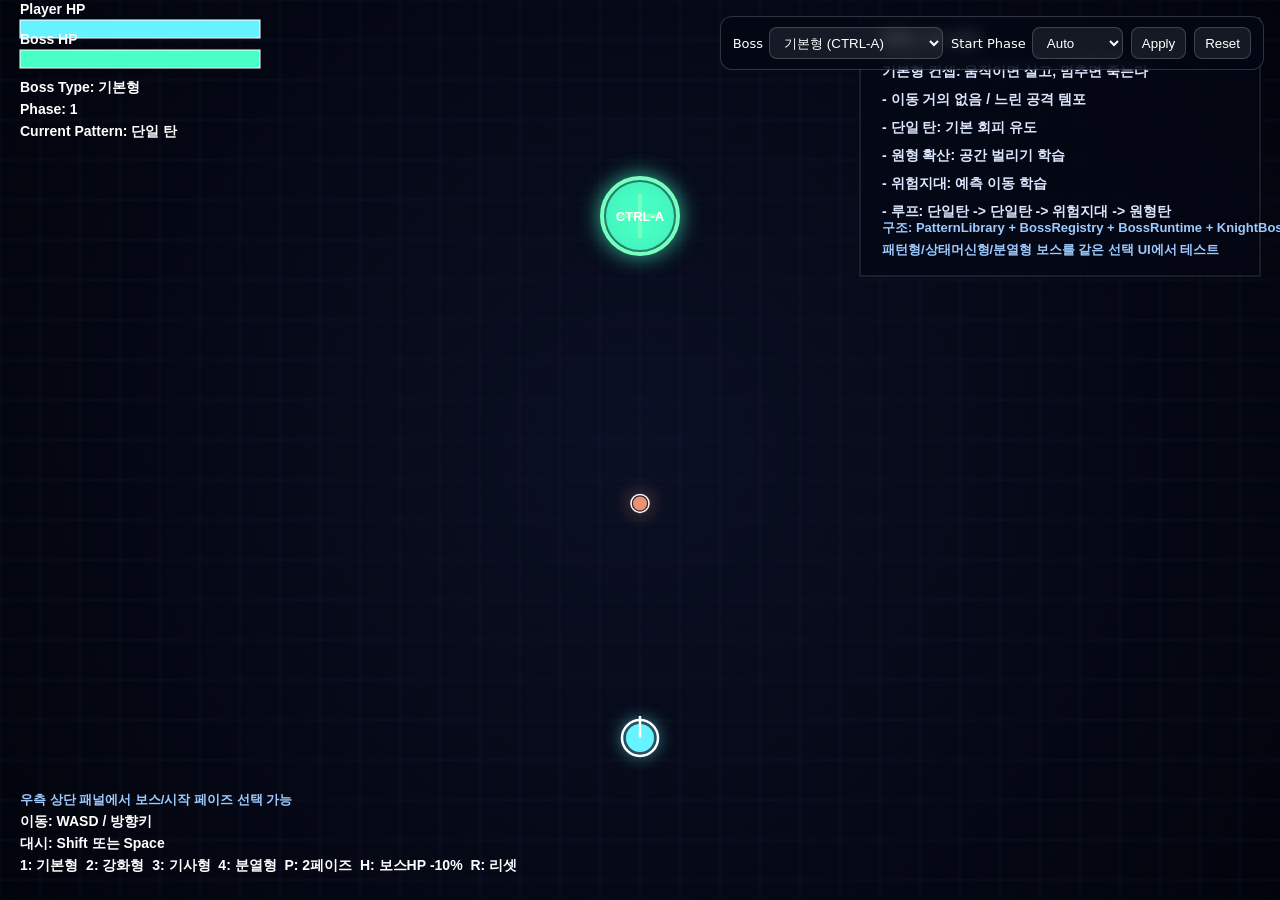
<file: lab/boss_prototype/shooting_boss_split_selector.html>
<!DOCTYPE html>
<html lang="ko">
<head>
  <meta charset="UTF-8" />
  <meta name="viewport" content="width=device-width, initial-scale=1.0" />
  <title>Structured Shooting Boss Demo</title>
  <style>
    html, body {
      margin: 0;
      padding: 0;
      overflow: hidden;
      background: #050816;
      font-family: system-ui, sans-serif;
    }
    canvas {
      display: block;
      background: radial-gradient(circle at center, rgba(24,34,70,0.28), rgba(2,4,12,1));
    }
    #controlPanel {
      position: fixed;
      top: 16px;
      right: 16px;
      z-index: 10;
      display: flex;
      gap: 8px;
      align-items: center;
      flex-wrap: wrap;
      padding: 10px 12px;
      border: 1px solid rgba(255,255,255,0.18);
      background: rgba(4,8,20,0.72);
      backdrop-filter: blur(8px);
      border-radius: 12px;
      color: #fff;
      font-size: 13px;
    }
    #controlPanel label {
      display: flex;
      align-items: center;
      gap: 6px;
    }
    #controlPanel select, #controlPanel button {
      height: 32px;
      border-radius: 8px;
      border: 1px solid rgba(255,255,255,0.18);
      background: rgba(255,255,255,0.08);
      color: #fff;
      padding: 0 10px;
    }
    #controlPanel button { cursor: pointer; }
  </style>
</head>
<body>
<canvas id="game"></canvas>
<div id="controlPanel">
  <label>Boss
    <select id="bossSelect"></select>
  </label>
  <label>Start Phase
    <select id="phaseSelect"></select>
  </label>
  <button id="applySelection">Apply</button>
  <button id="resetSelection">Reset</button>
</div>
<script>
(() => {
  const canvas = document.getElementById("game");
  const ctx = canvas.getContext("2d");

  function resize() {
    canvas.width = innerWidth;
    canvas.height = innerHeight;
  }
  addEventListener("resize", resize);
  resize();

  const TAU = Math.PI * 2;
  const keys = new Set();
  addEventListener("keydown", (e) => keys.add(e.key.toLowerCase()));
  addEventListener("keyup", (e) => keys.delete(e.key.toLowerCase()));

  const bullets = [];
  const hazards = [];
  const projectiles = [];
  const effects = [];
  const texts = [];

  const Utils = {
    clamp(v, a, b) { return Math.max(a, Math.min(b, v)); },
    lerp(a, b, t) { return a + (b - a) * t; },
    rand(a, b) { return Math.random() * (b - a) + a; },
    dist(ax, ay, bx, by) { return Math.hypot(bx - ax, by - ay); },
    angleTo(ax, ay, bx, by) { return Math.atan2(by - ay, bx - ax); },
    normalize(x, y) {
      const len = Math.hypot(x, y) || 1;
      return { x: x / len, y: y / len };
    },
    angleDelta(a, b) {
      return Math.atan2(Math.sin(a - b), Math.cos(a - b));
    },
    linePointDistance(x1, y1, x2, y2, px, py) {
      const dx = x2 - x1;
      const dy = y2 - y1;
      const lenSq = dx * dx + dy * dy || 1;
      let t = ((px - x1) * dx + (py - y1) * dy) / lenSq;
      t = Utils.clamp(t, 0, 1);
      const cx = x1 + dx * t;
      const cy = y1 + dy * t;
      return Math.hypot(px - cx, py - cy);
    },
    circleLineHit(cx, cy, r, x1, y1, x2, y2, lineWidth) {
      return Utils.linePointDistance(x1, y1, x2, y2, cx, cy) <= r + lineWidth * 0.5;
    },
    pointInFan(px, py, ox, oy, facing, radius, halfAngle) {
      const dx = px - ox;
      const dy = py - oy;
      const d = Math.hypot(dx, dy);
      if (d > radius) return false;
      const a = Math.atan2(dy, dx);
      return Math.abs(Utils.angleDelta(a, facing)) <= halfAngle;
    }
  };

  function drawText(text, x, y, color = "#fff", size = 14, align = "left", alpha = 1) {
    ctx.save();
    ctx.globalAlpha = alpha;
    ctx.fillStyle = color;
    ctx.font = `bold ${size}px sans-serif`;
    ctx.textAlign = align;
    ctx.fillText(text, x, y);
    ctx.restore();
  }

  function drawGlowCircle(x, y, r, color, alpha = 1) {
    ctx.save();
    ctx.globalAlpha = alpha;
    ctx.shadowBlur = 20;
    ctx.shadowColor = color;
    ctx.fillStyle = color;
    ctx.beginPath();
    ctx.arc(x, y, r, 0, TAU);
    ctx.fill();
    ctx.restore();
  }

  class FloatText {
    constructor(text, x, y, color = "#fff") {
      this.text = text;
      this.x = x;
      this.y = y;
      this.color = color;
      this.life = 0.8;
      this.maxLife = 0.8;
    }
    update(dt) {
      this.life -= dt;
      this.y -= 28 * dt;
      return this.life > 0;
    }
    draw() {
      drawText(this.text, this.x, this.y, this.color, 14, "center", this.life / this.maxLife);
    }
  }

  class Spark {
    constructor(x, y, color = "#ffd166") {
      this.x = x;
      this.y = y;
      this.vx = Utils.rand(-180, 180);
      this.vy = Utils.rand(-180, 180);
      this.life = Utils.rand(0.18, 0.42);
      this.maxLife = this.life;
      this.size = Utils.rand(2, 4);
      this.color = color;
    }
    update(dt) {
      this.life -= dt;
      this.x += this.vx * dt;
      this.y += this.vy * dt;
      this.vx *= 0.92;
      this.vy *= 0.92;
      return this.life > 0;
    }
    draw() {
      const t = this.life / this.maxLife;
      ctx.save();
      ctx.globalAlpha = t;
      ctx.shadowBlur = 12;
      ctx.shadowColor = this.color;
      ctx.fillStyle = this.color;
      ctx.fillRect(this.x, this.y, this.size, this.size);
      ctx.restore();
    }
  }

  class RingEffect {
    constructor(x, y, r = 20, color = "#7df9ff", life = 0.45) {
      this.x = x;
      this.y = y;
      this.r = r;
      this.life = life;
      this.maxLife = life;
      this.color = color;
    }
    update(dt) {
      this.life -= dt;
      this.r += 150 * dt;
      return this.life > 0;
    }
    draw() {
      const t = this.life / this.maxLife;
      ctx.save();
      ctx.globalAlpha = t * 0.9;
      ctx.strokeStyle = this.color;
      ctx.lineWidth = 3;
      ctx.shadowBlur = 20;
      ctx.shadowColor = this.color;
      ctx.beginPath();
      ctx.arc(this.x, this.y, this.r, 0, TAU);
      ctx.stroke();
      ctx.restore();
    }
  }

  class Bullet {
    constructor(x, y, vx, vy, r = 7, color = "#ff7aa2", life = 8, damage = 10) {
      this.x = x;
      this.y = y;
      this.vx = vx;
      this.vy = vy;
      this.r = r;
      this.color = color;
      this.life = life;
      this.damage = damage;
    }
    update(dt, player) {
      this.life -= dt;
      this.x += this.vx * dt;
      this.y += this.vy * dt;
      if (Utils.dist(this.x, this.y, player.x, player.y) < this.r + player.radius) {
        player.damage(this.damage);
        for (let i = 0; i < 8; i++) effects.push(new Spark(this.x, this.y, this.color));
        return false;
      }
      if (this.x < -50 || this.x > canvas.width + 50 || this.y < -50 || this.y > canvas.height + 50) return false;
      return this.life > 0;
    }
    draw() {
      drawGlowCircle(this.x, this.y, this.r, this.color, 0.9);
      ctx.save();
      ctx.strokeStyle = "#fff";
      ctx.lineWidth = 1.5;
      ctx.beginPath();
      ctx.arc(this.x, this.y, this.r + 2, 0, TAU);
      ctx.stroke();
      ctx.restore();
    }
  }

  class RotatingBullet extends Bullet {
    constructor(cx, cy, angle, orbitR, radialSpeed, spin, r = 6, color = "#9a7dff") {
      super(cx, cy, 0, 0, r, color, 4.0, 10);
      this.cx = cx;
      this.cy = cy;
      this.angle = angle;
      this.orbitR = orbitR;
      this.radialSpeed = radialSpeed;
      this.spin = spin;
    }
    update(dt, player) {
      this.life -= dt;
      this.angle += this.spin * dt;
      this.orbitR += this.radialSpeed * dt;
      this.x = this.cx + Math.cos(this.angle) * this.orbitR;
      this.y = this.cy + Math.sin(this.angle) * this.orbitR;
      if (Utils.dist(this.x, this.y, player.x, player.y) < this.r + player.radius) {
        player.damage(this.damage);
        return false;
      }
      return this.life > 0;
    }
  }

  class DelayedBlast {
    constructor(x, y, delay = 1.0, radius = 68, color = "#ff8fab", followPlayer = false, followDuration = 0.8) {
      this.x = x;
      this.y = y;
      this.delay = delay;
      this.maxDelay = delay;
      this.radius = radius;
      this.color = color;
      this.followPlayer = followPlayer;
      this.followDuration = followDuration;
      this.exploded = false;
      this.lifeAfter = 0.18;
    }
    update(dt, player) {
      if (!this.exploded) {
        this.delay -= dt;
        if (this.followPlayer && this.delay > this.maxDelay - this.followDuration) {
          this.x = Utils.lerp(this.x, player.x, 0.08);
          this.y = Utils.lerp(this.y, player.y, 0.08);
        }
        if (this.delay <= 0) {
          this.exploded = true;
          for (let i = 0; i < 18; i++) effects.push(new Spark(this.x, this.y, this.color));
          effects.push(new RingEffect(this.x, this.y, 18, this.color, 0.28));
          if (Utils.dist(this.x, this.y, player.x, player.y) < this.radius + player.radius) {
            player.damage(18);
          }
        }
        return true;
      }
      this.lifeAfter -= dt;
      return this.lifeAfter > 0;
    }
    draw() {
      if (!this.exploded) {
        const t = Math.max(0, this.delay / this.maxDelay);
        ctx.save();
        ctx.globalAlpha = 0.25 + (1 - t) * 0.45;
        ctx.strokeStyle = this.color;
        ctx.lineWidth = 3;
        ctx.setLineDash([10, 8]);
        ctx.shadowBlur = 16;
        ctx.shadowColor = this.color;
        ctx.beginPath();
        ctx.arc(this.x, this.y, this.radius, 0, TAU);
        ctx.stroke();
        ctx.restore();
        drawText((this.delay + 0.05).toFixed(1), this.x, this.y + 4, "#fff", 14, "center");
      } else {
        ctx.save();
        ctx.globalAlpha = this.lifeAfter / 0.18 * 0.35;
        ctx.fillStyle = this.color;
        ctx.beginPath();
        ctx.arc(this.x, this.y, this.radius, 0, TAU);
        ctx.fill();
        ctx.restore();
      }
    }
  }

  class SafeLaneCurtain {
    constructor({ centerX, centerY, startAngle, laneWidth, color = "#ff6bb5", speed = 180, count = 42, radius = 6 }) {
      const step = TAU / count;
      for (let i = 0; i < count; i++) {
        const a = i * step;
        const diff = Utils.angleDelta(a, startAngle);
        if (Math.abs(diff) < laneWidth * 0.5) continue;
        bullets.push(new Bullet(centerX, centerY, Math.cos(a) * speed, Math.sin(a) * speed, radius, color, 6, 12));
      }
    }
    update() { return false; }
    draw() {}
  }

  class Player {
    constructor(x, y) {
      this.x = x;
      this.y = y;
      this.radius = 14;
      this.speed = 280;
      this.hp = 100;
      this.hitFlash = 0;
      this.dashTime = 0;
      this.dashCooldown = 0;
      this.facing = -Math.PI / 2;
    }
    update(dt) {
      let dx = 0, dy = 0;
      if (keys.has("w") || keys.has("arrowup")) dy -= 1;
      if (keys.has("s") || keys.has("arrowdown")) dy += 1;
      if (keys.has("a") || keys.has("arrowleft")) dx -= 1;
      if (keys.has("d") || keys.has("arrowright")) dx += 1;
      const dir = Utils.normalize(dx, dy);
      if (dx || dy) this.facing = Math.atan2(dir.y, dir.x);

      if ((keys.has("shift") || keys.has(" ")) && this.dashCooldown <= 0) {
        this.dashTime = 0.14;
        this.dashCooldown = 0.6;
        for (let i = 0; i < 10; i++) effects.push(new Spark(this.x, this.y, "#7df9ff"));
      }

      const dashMul = this.dashTime > 0 ? 2.8 : 1;
      this.x += dir.x * this.speed * dashMul * dt;
      this.y += dir.y * this.speed * dashMul * dt;
      this.x = Utils.clamp(this.x, 18, canvas.width - 18);
      this.y = Utils.clamp(this.y, 18, canvas.height - 18);
      this.dashTime = Math.max(0, this.dashTime - dt);
      this.dashCooldown = Math.max(0, this.dashCooldown - dt);
      this.hitFlash = Math.max(0, this.hitFlash - dt);
    }
    damage(amount) {
      if (this.dashTime > 0.02) return;
      this.hp = Math.max(0, this.hp - amount);
      this.hitFlash = 0.18;
      for (let i = 0; i < 8; i++) effects.push(new Spark(this.x, this.y, "#ff7a7a"));
      texts.push(new FloatText(`-${amount}`, this.x, this.y - 18, "#ff8fab"));
    }
    draw() {
      const c = this.hitFlash > 0 ? "#ff6b6b" : "#66f2ff";
      drawGlowCircle(this.x, this.y, this.radius, c, 1);
      const tipX = this.x + Math.cos(this.facing) * 22;
      const tipY = this.y + Math.sin(this.facing) * 22;
      ctx.save();
      ctx.strokeStyle = "#fff";
      ctx.lineWidth = 2.5;
      ctx.beginPath();
      ctx.arc(this.x, this.y, this.radius + 4, 0, TAU);
      ctx.stroke();
      ctx.beginPath();
      ctx.moveTo(this.x, this.y);
      ctx.lineTo(tipX, tipY);
      ctx.stroke();
      ctx.restore();
      if (this.dashTime > 0) {
        ctx.save();
        ctx.globalAlpha = 0.35;
        ctx.strokeStyle = "#7df9ff";
        ctx.lineWidth = 3;
        ctx.beginPath();
        ctx.arc(this.x, this.y, this.radius + 10 + (0.14 - this.dashTime) * 100, 0, TAU);
        ctx.stroke();
        ctx.restore();
      }
    }
  }


  class AfterImage {
    constructor(x, y, radius, angle, color, life = 0.15) {
      this.x = x;
      this.y = y;
      this.radius = radius;
      this.angle = angle;
      this.color = color;
      this.life = life;
      this.maxLife = life;
    }
    update(dt) {
      this.life -= dt;
      return this.life > 0;
    }
    draw() {
      const t = this.life / this.maxLife;
      ctx.save();
      ctx.globalAlpha = t * 0.3;
      ctx.shadowBlur = 16;
      ctx.shadowColor = this.color;
      ctx.fillStyle = this.color;
      ctx.beginPath();
      ctx.arc(this.x, this.y, this.radius, 0, TAU);
      ctx.fill();
      ctx.strokeStyle = "#ffffff";
      ctx.lineWidth = 2;
      ctx.beginPath();
      ctx.moveTo(this.x, this.y);
      ctx.lineTo(this.x + Math.cos(this.angle) * this.radius * 1.2, this.y + Math.sin(this.angle) * this.radius * 1.2);
      ctx.stroke();
      ctx.restore();
    }
  }

  class SlashEffect {
    constructor({ x, y, startAngle, endAngle, color = "#ffffff", life = 0.14, scale = 1 }) {
      this.x = x;
      this.y = y;
      this.startAngle = startAngle;
      this.endAngle = endAngle;
      this.color = color;
      this.life = life;
      this.maxLife = life;
      this.scale = scale;
      this.innerRadius = 20 * scale;
      this.outerRadius = 74 * scale;
    }
    update(dt) {
      this.life -= dt;
      return this.life > 0;
    }
    draw() {
      const t = this.life / this.maxLife;
      const p = 1 - t;
      const innerR = this.innerRadius + p * 10 * this.scale;
      const outerR = this.outerRadius + p * 18 * this.scale;
      const alpha = Math.pow(t, 0.6);
      ctx.save();
      ctx.translate(this.x, this.y);
      const layers = [
        ["#7df9ff", alpha * 0.22, innerR, outerR, this.startAngle, this.endAngle, 24],
        ["#9a7dff", alpha * 0.18, innerR + 4, outerR - 6, this.startAngle + 0.02, this.endAngle - 0.02, 20],
        [this.color, alpha * 0.9, innerR + 6, outerR - 12, this.startAngle + 0.04, this.endAngle - 0.04, 16]
      ];
      for (const [fill, a, inR, outR, sa, ea, blur] of layers) {
        ctx.save();
        ctx.globalAlpha = a;
        ctx.shadowBlur = blur;
        ctx.shadowColor = fill;
        ctx.fillStyle = fill;
        ctx.beginPath();
        ctx.arc(0, 0, outR, sa, ea, false);
        ctx.arc(0, 0, inR, ea, sa, true);
        ctx.closePath();
        ctx.fill();
        ctx.restore();
      }
      ctx.save();
      ctx.globalAlpha = alpha * 0.9;
      ctx.strokeStyle = "#ffffff";
      ctx.lineWidth = 2;
      ctx.shadowBlur = 12;
      ctx.shadowColor = "#ffffff";
      ctx.beginPath();
      ctx.arc(0, 0, (innerR + outerR) * 0.5, this.startAngle + 0.05, this.endAngle - 0.05, false);
      ctx.stroke();
      ctx.restore();
      ctx.restore();
    }
  }

  class PhaseShiftRing extends RingEffect {
    constructor(x, y, color) {
      super(x, y, 28, color, 0.8);
    }
    update(dt) {
      this.life -= dt;
      this.r += 110 * dt / 0.8;
      return this.life > 0;
    }
    draw() {
      const t = this.life / this.maxLife;
      const p = 1 - t;
      ctx.save();
      ctx.globalAlpha = t * 0.85;
      ctx.strokeStyle = this.color;
      ctx.lineWidth = 6 - p * 3;
      ctx.shadowBlur = 26;
      ctx.shadowColor = this.color;
      ctx.beginPath();
      ctx.arc(this.x, this.y, 28 + p * 110, 0, TAU);
      ctx.stroke();
      ctx.restore();
    }
  }

  class TelegraphLine {
    constructor(x1, y1, x2, y2, life = 0.35, color = "#9a7dff") {
      this.x1 = x1;
      this.y1 = y1;
      this.x2 = x2;
      this.y2 = y2;
      this.life = life;
      this.maxLife = life;
      this.color = color;
    }
    update(dt) {
      this.life -= dt;
      return this.life > 0;
    }
    draw() {
      const t = this.life / this.maxLife;
      ctx.save();
      ctx.globalAlpha = 0.18 + t * 0.6;
      ctx.strokeStyle = this.color;
      ctx.lineWidth = 2;
      ctx.setLineDash([8, 8]);
      ctx.shadowBlur = 16;
      ctx.shadowColor = this.color;
      ctx.beginPath();
      ctx.moveTo(this.x1, this.y1);
      ctx.lineTo(this.x2, this.y2);
      ctx.stroke();
      ctx.restore();
    }
  }

  class WaveProjectile {
    constructor(x, y, angle, opts = {}) {
      this.x = x;
      this.y = y;
      this.angle = angle;
      this.speed = opts.speed ?? 420;
      this.radius = opts.radius ?? 16;
      this.life = opts.life ?? 1.2;
      this.maxLife = this.life;
      this.damage = opts.damage ?? 14;
      this.color = opts.color ?? "#7df9ff";
      this.hit = false;
    }
    update(dt, player) {
      this.life -= dt;
      this.x += Math.cos(this.angle) * this.speed * dt;
      this.y += Math.sin(this.angle) * this.speed * dt;
      if (!this.hit && Utils.dist(this.x, this.y, player.x, player.y) <= this.radius + player.radius) {
        this.hit = true;
        player.damage(this.damage);
        for (let i = 0; i < 12; i++) effects.push(new Spark(player.x, player.y, this.color));
      }
      return this.life > 0 && this.x > -80 && this.x < canvas.width + 80 && this.y > -80 && this.y < canvas.height + 80;
    }
    draw() {
      const t = this.life / this.maxLife;
      ctx.save();
      ctx.translate(this.x, this.y);
      ctx.rotate(this.angle);
      ctx.globalAlpha = Math.max(0.28, t);
      ctx.shadowBlur = 24;
      ctx.shadowColor = this.color;
      ctx.fillStyle = this.color === "#ff6bd6" ? "rgba(255,107,214,0.35)" : "rgba(125,249,255,0.35)";
      ctx.beginPath();
      ctx.moveTo(30, 0);
      ctx.quadraticCurveTo(0, 16, -24, 0);
      ctx.quadraticCurveTo(0, -16, 30, 0);
      ctx.fill();
      ctx.strokeStyle = "#ffffff";
      ctx.lineWidth = 2;
      ctx.beginPath();
      ctx.moveTo(26, 0);
      ctx.lineTo(-20, 0);
      ctx.stroke();
      ctx.restore();
    }
  }

  const PatternLibrary = {
    single(runtime) {
      const player = runtime.player;
      const angle = Utils.angleTo(runtime.x, runtime.y, player.x, player.y);
      bullets.push(new Bullet(runtime.x, runtime.y, Math.cos(angle) * 260, Math.sin(angle) * 260, 7, "#ff9e7a", 5, 10));
      runtime.stateText = "단일 탄";
    },

    radial(runtime, options = {}) {
      const count = options.count ?? 10;
      const speed = options.speed ?? 140;
      const color = options.color ?? "#9a7dff";
      for (let i = 0; i < count; i++) {
        const a = (i / count) * TAU;
        bullets.push(new Bullet(runtime.x, runtime.y, Math.cos(a) * speed, Math.sin(a) * speed, 7, color, 6, 10));
      }
      runtime.stateText = "원형 확산";
    },

    danger(runtime) {
      const player = runtime.player;
      hazards.push(new DelayedBlast(player.x, player.y, 1.0, 72, "#ff8fab", false));
      runtime.stateText = "위험지대";
    },

    trackingZone(runtime) {
      const player = runtime.player;
      hazards.push(new DelayedBlast(player.x, player.y, 1.1, 64, "#ffb347", true, 0.8));
      runtime.stateText = "추적 위험지대";
    },

    rotating(runtime) {
      const count = 14;
      const base = performance.now() / 1000;
      for (let i = 0; i < count; i++) {
        bullets.push(new RotatingBullet(runtime.x, runtime.y, base + (i / count) * TAU, 10, 65, 1.9, 6, "#9a7dff"));
      }
      runtime.stateText = "회전 탄막";
    },

    safeLane(runtime, options = {}) {
      const player = runtime.player;
      let angle = Utils.angleTo(runtime.x, runtime.y, player.x, player.y);
      if (options.randomize) angle += Utils.rand(-1.2, 1.2);
      hazards.push(new SafeLaneCurtain({
        centerX: runtime.x,
        centerY: runtime.y,
        startAngle: angle,
        laneWidth: options.randomize ? 0.52 : 0.68,
        color: options.randomize ? "#ff6bb5" : "#7df9ff",
        speed: options.randomize ? 220 : 190,
        count: options.randomize ? 56 : 46,
        radius: options.randomize ? 6 : 7
      }));
      runtime.stateText = options.randomize ? "랜덤 안전지대" : "안전지대 탄막";
    },

    doubleRing(runtime) {
      const outer = 18;
      const inner = 12;
      for (let i = 0; i < outer; i++) {
        const a = (i / outer) * TAU;
        bullets.push(new Bullet(runtime.x, runtime.y, Math.cos(a) * 120, Math.sin(a) * 120, 7, "#ffb347", 6, 10));
      }
      for (let i = 0; i < inner; i++) {
        const a = (i / inner) * TAU + Math.PI / inner;
        bullets.push(new Bullet(runtime.x, runtime.y, Math.cos(a) * 260, Math.sin(a) * 260, 6, "#ff6bb5", 4.8, 12));
      }
      runtime.stateText = "이중 탄막";
    },

    teleportBlast(runtime) {
      const player = runtime.player;
      const a = Utils.rand(0, TAU);
      const r = Utils.rand(110, 160);
      runtime.x = Utils.clamp(player.x + Math.cos(a) * r, 80, canvas.width - 80);
      runtime.y = Utils.clamp(player.y + Math.sin(a) * r, 80, canvas.height * 0.6);
      for (let i = 0; i < 14; i++) effects.push(new Spark(runtime.x, runtime.y, "#ff6bb5"));
      effects.push(new RingEffect(runtime.x, runtime.y, 14, "#ff6bb5", 0.24));
      hazards.push(new DelayedBlast(runtime.x, runtime.y, 0.45, 88, "#ff6bb5", false));
      runtime.stateText = "텔포 폭발";
    }
  };

  const BossRegistry = {
    basic: {
      id: "basic",
      label: "기본형",
      code: "CTRL-A",
      radius: 34,
      maxHp: 220,
      colors(runtime) {
        return { body: "#79ffbf", glow: "#48ffc5" };
      },
      movement(runtime, dt) {
        runtime.x = Utils.lerp(runtime.x, canvas.width * 0.5, dt * 0.4);
        runtime.y = Utils.lerp(runtime.y, canvas.height * 0.24, dt * 0.4);
      },
      phases: [
        {
          threshold: 1,
          cooldown: () => 1.0 + Utils.rand(0.0, 0.35),
          patternOrder: [
            { name: "single" },
            { name: "single" },
            { name: "danger" },
            { name: "radial", options: { count: 10, speed: 135, color: "#9a7dff" } }
          ]
        }
      ],
      panel(runtime) {
        return [
          "기본형 컨셉: 움직이면 살고, 멈추면 죽는다",
          "- 이동 거의 없음 / 느린 공격 템포",
          "- 단일 탄: 기본 회피 유도",
          "- 원형 확산: 공간 벌리기 학습",
          "- 위험지대: 예측 이동 학습",
          "- 루프: 단일탄 -> 단일탄 -> 위험지대 -> 원형탄"
        ];
      }
    },

    advanced: {
      id: "advanced",
      label: "강화형",
      code: "CTRL-X",
      radius: 42,
      maxHp: 500,
      colors(runtime) {
        if (runtime.phase === 1) return { body: "#7a5cff", glow: "#9a7dff" };
        return { body: "#ff6bb5", glow: "#ff8fab" };
      },
      movement(runtime, dt) {
        const player = runtime.player;
        if (runtime.phase === 1) {
          const orbit = performance.now() / 1000 * 0.65;
          const tx = canvas.width * 0.5 + Math.cos(orbit) * 110;
          const ty = canvas.height * 0.24 + Math.sin(orbit * 2) * 26;
          runtime.x = Utils.lerp(runtime.x, tx, dt * 1.3);
          runtime.y = Utils.lerp(runtime.y, ty, dt * 1.3);
        } else {
          const desired = Utils.angleTo(runtime.x, runtime.y, player.x, player.y) + Math.PI / 2;
          const tx = player.x + Math.cos(desired) * 170;
          const ty = Utils.clamp(player.y + Math.sin(desired) * 110, 80, canvas.height * 0.58);
          runtime.x = Utils.lerp(runtime.x, tx, dt * 1.6);
          runtime.y = Utils.lerp(runtime.y, ty, dt * 1.6);
        }
      },
      onPhaseEnter(runtime, newPhase) {
        if (newPhase !== 2) return;
        runtime.phaseTransition = 1.4;
        runtime.stateText = "PHASE SHIFT";
        for (let i = 0; i < 26; i++) effects.push(new Spark(runtime.x, runtime.y, "#ff6bb5"));
        effects.push(new RingEffect(runtime.x, runtime.y, 18, "#ff6bb5", 0.55));
      },
      duringPhaseTransition(runtime) {
        if (runtime.phaseTransition > 0.7 && runtime.aiTimer <= 0) {
          runtime.aiTimer = 0.22;
          PatternLibrary.single(runtime);
        }
      },
      phases: [
        {
          threshold: 1,
          cooldown: () => 0.95,
          patternOrder: [
            { name: "rotating" },
            { name: "trackingZone" },
            { name: "safeLane", options: { randomize: false } }
          ]
        },
        {
          threshold: 0.5,
          cooldown: () => 0.78,
          patternOrder: [
            { name: "doubleRing" },
            { name: "safeLane", options: { randomize: true } },
            { name: "teleportBlast" }
          ]
        }
      ],
      panel(runtime) {
        if (runtime.phase === 1) {
          return [
            "강화형 Phase 1: 안전지대 찾기",
            "- 회전 탄막: 지속 압박",
            "- 추적 위험지대: 이동 제한",
            "- 안전지대 탄막: 빈 각도를 읽어야 생존",
            "- AI: 상단 선회로 화면을 설계"
          ];
        }
        return [
          "강화형 Phase 2: 생존 난이도 급상승",
          "- 이중 탄막: 속도 차이로 타이밍 압박",
          "- 랜덤 안전지대: 정답 위치가 바뀜",
          "- 텔포 폭발: 근처 등장 후 강제 이탈",
          "- AI: 측면을 잡고 짧은 템포로 패턴 연결"
        ];
      }
    },

    knight: {
      id: "knight",
      label: "돌진 기사형",
      code: "ELITE-K",
      mode: "knight",
      radius: 22,
      maxHp: 300,
      phases: [
        { threshold: 1 },
        { threshold: 0.5 }
      ],
      colors(runtime) {
        if (runtime.phase === 1) return { body: "#7a5cff", glow: "#9a7dff" };
        return { body: "#ff5abf", glow: "#ff6bd6" };
      },
      panel(runtime) {
        if (runtime.phase === 1) {
          return [
            "기사형 Phase 1: 접근 후 예고선 돌진",
            "- 접근 / 측면 이동 / 차지 / 공격 / 후딜",
            "- 전진 베기, 좌우 스텝 베기, 파동 베기",
            "- 근접 압박 중심 상태 머신",
            "- 예고선을 보고 대시 타이밍 학습"
          ];
        }
        return [
          "기사형 Phase 2: 더 빠른 돌진과 콤보",
          "- 크로스 러시 콤보",
          "- 버스트 웨이브 3갈래 파동",
          "- 페이즈 전환 시 폭주 연출",
          "- 돌진형 상태 머신 보스 테스트용"
        ];
      }
    },

    split: {
      id: "split",
      label: "분열형",
      code: "GEMINI",
      mode: "split",
      radius: 38,
      maxHp: 420,
      phases: [
        { threshold: 1 },
        { threshold: 0.5 }
      ],
      colors(runtime) {
        if (runtime.phase === 1) return { body: "#ffd166", glow: "#ffb347" };
        return { body: "#7df9ff", glow: "#ff6bb5" };
      },
      panel(runtime) {
        if (runtime.phase === 1) {
          return [
            "분열형 Phase 1: 단일 코어로 화면 제어",
            "- 원형탄 / 추적 위험지대 / 안전지대 탄막",
            "- 중앙 고정에 가까운 안정적 탄막 패턴",
            "- 체력 50% 이하에서 둘로 분열",
            "- 분열 전의 학습 페이즈"
          ];
        }
        return [
          "분열형 Phase 2: 역할이 다른 2개체 협공",
          "- 청색 코어: 단일탄 / 확산탄 / 안전지대 탄막",
          "- 적색 코어: 측면 이동 후 돌진 폭발 압박",
          "- 두 개체 쿨다운을 어긋나게 배치",
          "- 한쪽 격파 시 남은 개체가 폭주",
          "- 분열 직후 짧은 무적으로 전개 안정화"
        ];
      }
    }

  };

  class BossRuntime {
    constructor(type, player, startPhase = "auto") {
      this.player = player;
      this.setDefinition(type, startPhase);
    }

    setDefinition(type, startPhase = "auto") {
      const definition = BossRegistry[type];
      if (!definition) throw new Error(`Unknown boss type: ${type}`);
      this.definition = definition;
      this.type = definition.id;
      this.x = canvas.width * 0.5;
      this.y = canvas.height * 0.24;
      this.radius = definition.radius;
      this.maxHp = definition.maxHp;
      this.hp = this.maxHp;
      this.phase = 1;
      this.phaseTransition = 0;
      this.aiTimer = 0;
      this.stateText = "IDLE";
      this.loopCursor = 0;
      this.currentPhaseData = this.getPhaseData();
      this.applyStartPhase(startPhase);
    }

    applyStartPhase(startPhase = "auto") {
      if (startPhase === "auto") return;
      const phaseIndex = Math.max(1, Math.min(Number(startPhase) || 1, this.definition.phases.length));
      const phaseData = this.definition.phases[phaseIndex - 1];
      this.phase = phaseIndex;
      this.currentPhaseData = phaseData;
      this.phaseTransition = 0;
      this.aiTimer = 0;
      this.loopCursor = 0;
      this.hp = this.maxHp * phaseData.threshold;
      this.stateText = `TEST START P${phaseIndex}`;
    }

    getPhaseData() {
      let selected = this.definition.phases[0];
      const ratio = this.hp / this.maxHp;
      for (const phase of this.definition.phases) {
        if (ratio <= phase.threshold) selected = phase;
      }
      return selected;
    }

    syncPhase() {
      const previousPhase = this.phase;
      const nextPhaseData = this.getPhaseData();
      const nextPhase = this.definition.phases.indexOf(nextPhaseData) + 1;
      if (nextPhase !== previousPhase) {
        this.phase = nextPhase;
        this.currentPhaseData = nextPhaseData;
        this.loopCursor = 0;
        if (this.definition.onPhaseEnter) this.definition.onPhaseEnter(this, nextPhase);
      } else {
        this.currentPhaseData = nextPhaseData;
      }
    }

    forcePhase2() {
      if (this.definition.phases.length < 2 || this.phase !== 1) return;
      this.hp = this.maxHp * this.definition.phases[1].threshold;
      this.syncPhase();
    }

    update(dt) {
      this.syncPhase();
      this.definition.movement(this, dt);
      this.aiTimer -= dt;

      if (this.phaseTransition > 0) {
        this.phaseTransition -= dt;
        if (this.definition.duringPhaseTransition) this.definition.duringPhaseTransition(this);
        return;
      }

      if (this.aiTimer > 0) return;

      const phaseData = this.currentPhaseData;
      this.aiTimer = phaseData.cooldown();
      const pattern = phaseData.patternOrder[this.loopCursor % phaseData.patternOrder.length];
      this.loopCursor++;
      const fn = PatternLibrary[pattern.name];
      if (fn) fn(this, pattern.options || {});
    }

    draw() {
      const colors = this.definition.colors(this);
      drawGlowCircle(this.x, this.y, this.radius, colors.glow, 0.92);
      ctx.save();
      ctx.strokeStyle = colors.body;
      ctx.lineWidth = 4;
      ctx.shadowBlur = 22;
      ctx.shadowColor = colors.glow;
      ctx.beginPath();
      ctx.arc(this.x, this.y, this.radius + 4, 0, TAU);
      ctx.stroke();
      const c = this.radius * 0.65;
      ctx.beginPath();
      ctx.moveTo(this.x - c, this.y);
      ctx.lineTo(this.x + c, this.y);
      ctx.moveTo(this.x, this.y - c);
      ctx.lineTo(this.x, this.y + c);
      ctx.stroke();
      ctx.restore();

      drawText(this.definition.code, this.x, this.y + 5, "#fff", 13, "center");
      if (this.phaseTransition > 0) {
        ctx.save();
        ctx.globalAlpha = 0.3 + Math.sin(performance.now() / 100) * 0.2;
        ctx.strokeStyle = "#fff";
        ctx.lineWidth = 3;
        ctx.beginPath();
        ctx.arc(this.x, this.y, this.radius + 16, 0, TAU);
        ctx.stroke();
        ctx.restore();
      }
    }
  }


  class KnightBossRuntime {
    constructor(type, player, startPhase = "auto") {
      this.player = player;
      this.definition = BossRegistry[type];
      this.type = type;
      this.x = canvas.width * 0.5;
      this.y = canvas.height * 0.25;
      this.radius = this.definition.radius;
      this.maxHp = this.definition.maxHp;
      this.hp = this.maxHp;
      this.phase = 1;
      this.state = "APPROACH";
      this.stateTime = 0;
      this.stateDuration = 0.6;
      this.angle = 0;
      this.lockedAngle = 0;
      this.strafeDir = 1;
      this.chargeJitter = 0;
      this.hitApplied = false;
      this.attackSpawned = false;
      this.afterImageTimer = 0;
      this.attackPattern = "FORWARD_SLASH";
      this.attackStartX = this.x;
      this.attackStartY = this.y;
      this.attackEndX = this.x;
      this.attackEndY = this.y;
      this.comboStep = 0;
      this.stateText = this.state;
      this.stats = this.getPhaseStats(1);
      this.applyStartPhase(startPhase);
    }

    getPhaseStats(phase) {
      if (phase === 1) {
        return { moveSpeed: 118, attackDamage: 20, desiredRange: 150, attackRange: 185, strafeBias: 0.65, telegraphColor: "#9a7dff", bodyColor: "#7a5cff", glow: "#9a7dff" };
      }
      return { moveSpeed: 152, attackDamage: 24, desiredRange: 170, attackRange: 230, strafeBias: 0.85, telegraphColor: "#ff6bd6", bodyColor: "#ff5abf", glow: "#ff6bd6" };
    }

    applyStartPhase(startPhase = "auto") {
      if (startPhase === "2") {
        this.phase = 2;
        this.stats = this.getPhaseStats(2);
        this.hp = this.maxHp * 0.5;
        this.state = "BERSERK";
        this.stateTime = 0;
        this.stateDuration = 1.0;
        this.stateText = "TEST START P2";
      }
    }

    forcePhase2() {
      if (this.phase === 1) {
        this.hp = this.maxHp * 0.5;
        this.updatePhase(true);
      }
    }

    updatePhase(forceEffect = false) {
      const nextPhase = this.hp <= this.maxHp * 0.5 ? 2 : 1;
      if (nextPhase !== this.phase || forceEffect) {
        if (nextPhase !== this.phase) this.phase = nextPhase;
        this.stats = this.getPhaseStats(this.phase);
        if (this.phase === 2) {
          this.state = "BERSERK";
          this.stateTime = 0;
          this.stateDuration = 1.0;
          this.chargeJitter = 0;
          this.comboStep = 0;
          this.stateText = "BERSERK";
          effects.push(new PhaseShiftRing(this.x, this.y, this.stats.glow));
          for (let i = 0; i < 26; i++) effects.push(new Spark(this.x, this.y, this.stats.glow));
        }
      }
    }

    pickPattern() {
      const d = Utils.dist(this.x, this.y, this.player.x, this.player.y);
      if (this.phase === 1) {
        if (d > 165) return Math.random() < 0.55 ? "FORWARD_SLASH" : "WAVE_SLASH";
        const r = Math.random();
        if (r < 0.22) return "LEFT_STEP_SLASH";
        if (r < 0.44) return "RIGHT_STEP_SLASH";
        if (r < 0.66) return "BACK_STEP_SLASH";
        if (r < 0.84) return "FORWARD_SLASH";
        return "WAVE_SLASH";
      }
      if (d > 190) return Math.random() < 0.6 ? "BURST_WAVE" : "CROSS_RUSH";
      const r = Math.random();
      if (r < 0.28) return "CROSS_RUSH";
      if (r < 0.48) return "BURST_WAVE";
      if (r < 0.63) return "LEFT_STEP_SLASH";
      if (r < 0.78) return "RIGHT_STEP_SLASH";
      if (r < 0.9) return "FORWARD_SLASH";
      return "BACK_STEP_SLASH";
    }

    getAttackVector(pattern, facing) {
      const forward = { x: Math.cos(facing), y: Math.sin(facing) };
      const left = { x: -forward.y, y: forward.x };
      const right = { x: forward.y, y: -forward.x };
      switch (pattern) {
        case "LEFT_STEP_SLASH": return { x: left.x * 130 + forward.x * 34, y: left.y * 130 + forward.y * 34, duration: this.phase === 1 ? 0.18 : 0.15 };
        case "RIGHT_STEP_SLASH": return { x: right.x * 130 + forward.x * 34, y: right.y * 130 + forward.y * 34, duration: this.phase === 1 ? 0.18 : 0.15 };
        case "BACK_STEP_SLASH": return { x: -forward.x * 100, y: -forward.y * 100, duration: 0.2 };
        case "FORWARD_SLASH": return { x: forward.x * (this.phase === 1 ? 165 : 190), y: forward.y * (this.phase === 1 ? 165 : 190), duration: this.phase === 1 ? 0.16 : 0.13 };
        case "CROSS_RUSH": {
          const side = this.comboStep % 2 === 0 ? left : right;
          return { x: forward.x * 120 + side.x * 110, y: forward.y * 120 + side.y * 110, duration: 0.12 };
        }
        default: return { x: 0, y: 0, duration: this.phase === 1 ? 0.22 : 0.18 };
      }
    }

    setState(next) {
      this.state = next;
      this.stateTime = 0;
      this.stateText = next;
      const player = this.player;
      if (next === "APPROACH") {
        this.stateDuration = Utils.rand(this.phase === 1 ? 0.45 : 0.3, this.phase === 1 ? 0.85 : 0.6);
      } else if (next === "STRAFE") {
        this.stateDuration = Utils.rand(this.phase === 1 ? 0.5 : 0.35, this.phase === 1 ? 0.95 : 0.7);
        this.strafeDir = Math.random() < 0.5 ? -1 : 1;
      } else if (next === "CHARGE") {
        this.lockedAngle = Utils.angleTo(this.x, this.y, player.x, player.y);
        this.attackPattern = this.pickPattern();
        if (this.attackPattern === "WAVE_SLASH") this.stateDuration = this.phase === 1 ? 0.46 : 0.3;
        else if (this.attackPattern === "BURST_WAVE") this.stateDuration = 0.28;
        else if (this.attackPattern === "CROSS_RUSH") this.stateDuration = 0.22;
        else this.stateDuration = this.phase === 1 ? 0.32 : 0.22;
        this.chargeJitter = 0;
        const len = (this.attackPattern === "WAVE_SLASH" || this.attackPattern === "BURST_WAVE") ? 220 : 180;
        effects.push(new TelegraphLine(this.x, this.y, this.x + Math.cos(this.lockedAngle) * len, this.y + Math.sin(this.lockedAngle) * len, this.stateDuration, this.stats.telegraphColor));
      } else if (next === "ATTACK") {
        this.hitApplied = false;
        this.attackSpawned = false;
        this.afterImageTimer = 0;
        this.attackStartX = this.x;
        this.attackStartY = this.y;
        const v = this.getAttackVector(this.attackPattern, this.lockedAngle);
        this.attackEndX = this.x + v.x;
        this.attackEndY = this.y + v.y;
        this.stateDuration = v.duration;
      } else if (next === "RECOVERY") {
        if (this.phase === 2 && this.attackPattern === "CROSS_RUSH" && this.comboStep < 1) {
          this.comboStep += 1;
          this.setState("CHARGE");
          return;
        }
        this.comboStep = 0;
        this.stateDuration = this.phase === 1 ? (this.attackPattern === "WAVE_SLASH" ? 0.42 : 0.34) : (this.attackPattern === "BURST_WAVE" ? 0.16 : 0.22);
      } else if (next === "BERSERK") {
        this.stateDuration = 1.0;
      }
    }

    spawnAttackEffect() {
      const cx = this.x + Math.cos(this.lockedAngle) * 18;
      const cy = this.y + Math.sin(this.lockedAngle) * 18;
      const accent = this.phase === 1 ? "#7df9ff" : this.stats.glow;
      let startAngle = this.lockedAngle - Math.PI * 0.75;
      let endAngle = this.lockedAngle + Math.PI * 0.15;
      if (this.attackPattern === "LEFT_STEP_SLASH") {
        startAngle = this.lockedAngle - Math.PI * 1.05;
        endAngle = this.lockedAngle - Math.PI * 0.12;
      } else if (this.attackPattern === "RIGHT_STEP_SLASH") {
        startAngle = this.lockedAngle + Math.PI * 0.12;
        endAngle = this.lockedAngle + Math.PI * 1.05;
      } else if (this.attackPattern === "BACK_STEP_SLASH") {
        startAngle = this.lockedAngle - Math.PI * 0.65;
        endAngle = this.lockedAngle + Math.PI * 0.30;
      } else if (this.attackPattern === "WAVE_SLASH" || this.attackPattern === "BURST_WAVE") {
        startAngle = this.lockedAngle - Math.PI * 0.6;
        endAngle = this.lockedAngle + Math.PI * 0.22;
      } else if (this.attackPattern === "CROSS_RUSH") {
        startAngle = this.lockedAngle - Math.PI * 0.9;
        endAngle = this.lockedAngle + Math.PI * 0.9;
      }
      effects.push(new SlashEffect({ x: cx, y: cy, startAngle, endAngle, color: "#ffffff", life: 0.14, scale: this.attackPattern === "CROSS_RUSH" ? 1.15 : 1 }));
      effects.push(new SlashEffect({ x: cx - Math.cos(this.lockedAngle) * 8, y: cy - Math.sin(this.lockedAngle) * 8, startAngle: startAngle + 0.06, endAngle: endAngle - 0.06, color: accent, life: 0.10, scale: 0.8 }));
    }

    update(dt) {
      this.updatePhase();
      this.stateTime += dt;
      this.angle = Utils.angleTo(this.x, this.y, this.player.x, this.player.y);
      if (this.state === "APPROACH") this.updateApproach(dt);
      else if (this.state === "STRAFE") this.updateStrafe(dt);
      else if (this.state === "CHARGE") this.updateCharge(dt);
      else if (this.state === "ATTACK") this.updateAttack(dt);
      else if (this.state === "RECOVERY") this.updateRecovery(dt);
      else if (this.state === "BERSERK") this.updateBerserk(dt);
      this.x = Utils.clamp(this.x, 24, canvas.width - 24);
      this.y = Utils.clamp(this.y, 24, canvas.height - 24);
    }

    updateApproach(dt) {
      const d = Utils.dist(this.x, this.y, this.player.x, this.player.y);
      const angle = Utils.angleTo(this.x, this.y, this.player.x, this.player.y);
      const forward = { x: Math.cos(angle), y: Math.sin(angle) };
      if (d > this.stats.desiredRange) {
        this.x += forward.x * this.stats.moveSpeed * dt;
        this.y += forward.y * this.stats.moveSpeed * dt;
      } else if (d < this.stats.desiredRange - 25) {
        this.x -= forward.x * this.stats.moveSpeed * 0.45 * dt;
        this.y -= forward.y * this.stats.moveSpeed * 0.45 * dt;
      }
      if (d <= this.stats.attackRange && this.stateTime > 0.24) {
        this.setState(Math.random() < this.stats.strafeBias ? "STRAFE" : "CHARGE");
        return;
      }
      if (this.stateTime >= this.stateDuration) this.setState("STRAFE");
    }

    updateStrafe(dt) {
      const toPlayer = Utils.angleTo(this.x, this.y, this.player.x, this.player.y);
      const d = Utils.dist(this.x, this.y, this.player.x, this.player.y);
      const forward = { x: Math.cos(toPlayer), y: Math.sin(toPlayer) };
      const side = { x: -forward.y * this.strafeDir, y: forward.x * this.strafeDir };
      let vx = side.x * this.stats.moveSpeed * (this.phase === 1 ? 0.95 : 1.15);
      let vy = side.y * this.stats.moveSpeed * (this.phase === 1 ? 0.95 : 1.15);
      if (d > this.stats.desiredRange + 20) { vx += forward.x * this.stats.moveSpeed * 0.6; vy += forward.y * this.stats.moveSpeed * 0.6; }
      else if (d < this.stats.desiredRange - 30) { vx -= forward.x * this.stats.moveSpeed * 0.45; vy -= forward.y * this.stats.moveSpeed * 0.45; }
      this.x += vx * dt;
      this.y += vy * dt;
      if (this.phase === 2 && this.stateTime > this.stateDuration * 0.35 && Math.random() < 0.018) this.strafeDir *= -1;
      if (d <= this.stats.attackRange && this.stateTime >= this.stateDuration * (this.phase === 1 ? 0.45 : 0.28)) { this.setState("CHARGE"); return; }
      if (this.stateTime >= this.stateDuration) this.setState("APPROACH");
    }

    updateCharge(dt) {
      this.chargeJitter = Math.sin(this.stateTime * (this.phase === 1 ? 60 : 90)) * (this.phase === 1 ? 2.2 : 3.2);
      if (this.attackPattern !== "WAVE_SLASH" && this.attackPattern !== "BURST_WAVE") {
        const drift = Utils.angleTo(this.x, this.y, this.player.x, this.player.y);
        this.lockedAngle = Utils.lerp(this.lockedAngle, drift, this.phase === 1 ? 0.09 : 0.18);
      }
      if (this.stateTime >= this.stateDuration) this.setState("ATTACK");
    }

    updateBerserk(dt) {
      this.chargeJitter = Math.sin(this.stateTime * 120) * 4.0;
      if (this.stateTime >= this.stateDuration * 0.55 && this.stateTime - dt < this.stateDuration * 0.55) {
        for (let i = 0; i < 3; i++) {
          const a = this.angle + (i - 1) * 0.24;
          projectiles.push(new WaveProjectile(this.x + Math.cos(a) * 42, this.y + Math.sin(a) * 42, a, { speed: 360, color: this.stats.glow, damage: 10, radius: 14, life: 1.1 }));
        }
      }
      if (this.stateTime >= this.stateDuration) this.setState("CHARGE");
    }

    updateAttack(dt) {
      const t = Utils.clamp(this.stateTime / this.stateDuration, 0, 1);
      const prevX = this.x;
      const prevY = this.y;
      if (this.attackPattern !== "WAVE_SLASH" && this.attackPattern !== "BURST_WAVE") {
        this.x = Utils.lerp(this.attackStartX, this.attackEndX, t);
        this.y = Utils.lerp(this.attackStartY, this.attackEndY, t);
        this.afterImageTimer -= dt;
        if (this.afterImageTimer <= 0) {
          this.afterImageTimer = this.phase === 1 ? 0.028 : 0.02;
          effects.push(new AfterImage(this.x, this.y, this.radius, this.lockedAngle, this.phase === 1 ? "#7df9ff" : this.stats.glow));
        }
      }
      if (!this.attackSpawned && t >= (this.phase === 1 ? 0.22 : 0.16)) {
        this.attackSpawned = true;
        this.spawnAttackEffect();
        if (this.attackPattern === "WAVE_SLASH") {
          const sx = this.x + Math.cos(this.lockedAngle) * 54;
          const sy = this.y + Math.sin(this.lockedAngle) * 54;
          projectiles.push(new WaveProjectile(sx, sy, this.lockedAngle, { color: this.phase === 1 ? "#7df9ff" : this.stats.glow, damage: this.phase === 1 ? 14 : 18, speed: this.phase === 1 ? 420 : 520 }));
        } else if (this.attackPattern === "BURST_WAVE") {
          for (let i = -1; i <= 1; i++) {
            const a = this.lockedAngle + i * 0.24;
            const sx = this.x + Math.cos(a) * 54;
            const sy = this.y + Math.sin(a) * 54;
            projectiles.push(new WaveProjectile(sx, sy, a, { color: this.stats.glow, damage: 16, speed: 500, radius: 15, life: 1.05 }));
          }
        }
      }
      if (!this.hitApplied) {
        let hit = false;
        if (this.attackPattern === "WAVE_SLASH" || this.attackPattern === "BURST_WAVE") {
          hit = Utils.pointInFan(this.player.x, this.player.y, this.x, this.y, this.lockedAngle, 72 + this.player.radius, Math.PI * 0.35);
        } else if (this.attackPattern === "BACK_STEP_SLASH") {
          hit = Utils.pointInFan(this.player.x, this.player.y, this.x, this.y, this.lockedAngle, 96 + this.player.radius, Math.PI * 0.55);
        } else if (this.attackPattern === "CROSS_RUSH") {
          hit = Utils.circleLineHit(this.player.x, this.player.y, this.player.radius, prevX, prevY, this.x, this.y, this.radius * 2.1);
          hit = hit || Utils.pointInFan(this.player.x, this.player.y, this.x, this.y, this.lockedAngle, 102 + this.player.radius, Math.PI * 0.62);
        } else {
          hit = Utils.circleLineHit(this.player.x, this.player.y, this.player.radius, prevX, prevY, this.x, this.y, this.radius * 1.7);
          hit = hit || Utils.pointInFan(this.player.x, this.player.y, this.x, this.y, this.lockedAngle, 84 + this.player.radius, Math.PI * 0.45);
        }
        if (hit) {
          this.hitApplied = true;
          this.player.damage(this.stats.attackDamage + (this.attackPattern === "CROSS_RUSH" ? 2 : 0));
          for (let i = 0; i < 12; i++) effects.push(new Spark(this.player.x, this.player.y, this.phase === 1 ? "#ffd166" : this.stats.glow));
        }
      }
      if (t >= 1) this.setState("RECOVERY");
    }

    updateRecovery(dt) {
      const d = Utils.dist(this.x, this.y, this.player.x, this.player.y);
      const ang = Utils.angleTo(this.x, this.y, this.player.x, this.player.y);
      if (d < (this.phase === 1 ? 105 : 130)) {
        this.x -= Math.cos(ang) * this.stats.moveSpeed * (this.phase === 1 ? 0.55 : 0.4) * dt;
        this.y -= Math.sin(ang) * this.stats.moveSpeed * (this.phase === 1 ? 0.55 : 0.4) * dt;
      }
      if (this.stateTime >= this.stateDuration) this.setState(d < this.stats.attackRange ? "STRAFE" : "APPROACH");
    }

    drawBlade(drawX, drawY, facing) {
      let bladeLen = this.state === "CHARGE" ? 28 + Math.sin(this.stateTime * 30) * 6 : 46;
      if (this.phase === 2) bladeLen += 6;
      let bladeAngle = facing + 0.65;
      if (this.attackPattern === "LEFT_STEP_SLASH") bladeAngle = facing - 1.0;
      else if (this.attackPattern === "RIGHT_STEP_SLASH") bladeAngle = facing + 1.0;
      else if (this.attackPattern === "BACK_STEP_SLASH") bladeAngle = facing + Math.sin(this.stateTime * 24) * 0.85;
      else if (this.attackPattern === "FORWARD_SLASH") bladeAngle = facing - 0.25 + Math.sin(this.stateTime * 18) * 0.22;
      else if (this.attackPattern === "WAVE_SLASH" || this.attackPattern === "BURST_WAVE") bladeAngle = facing - 0.95 + Math.min(1, this.stateTime / Math.max(0.001, this.stateDuration)) * 1.2;
      else if (this.attackPattern === "CROSS_RUSH") bladeAngle = facing + Math.sin(this.stateTime * 28) * 1.3;
      const bladeX1 = drawX + Math.cos(bladeAngle) * 10;
      const bladeY1 = drawY + Math.sin(bladeAngle) * 10;
      const bladeX2 = bladeX1 + Math.cos(bladeAngle) * bladeLen;
      const bladeY2 = bladeY1 + Math.sin(bladeAngle) * bladeLen;
      const glowColor = this.phase === 1 ? "#7df9ff" : this.stats.glow;
      ctx.save();
      ctx.shadowBlur = 22;
      ctx.shadowColor = glowColor;
      ctx.strokeStyle = this.phase === 1 ? "rgba(125,249,255,0.45)" : "rgba(255,107,214,0.45)";
      ctx.lineWidth = 10;
      ctx.beginPath();
      ctx.moveTo(bladeX1, bladeY1);
      ctx.lineTo(bladeX2, bladeY2);
      ctx.stroke();
      ctx.strokeStyle = glowColor;
      ctx.lineWidth = 6;
      ctx.beginPath();
      ctx.moveTo(bladeX1, bladeY1);
      ctx.lineTo(bladeX2, bladeY2);
      ctx.stroke();
      ctx.strokeStyle = "#ffffff";
      ctx.lineWidth = 2;
      ctx.beginPath();
      ctx.moveTo(bladeX1, bladeY1);
      ctx.lineTo(bladeX2, bladeY2);
      ctx.stroke();
      ctx.beginPath();
      ctx.fillStyle = "#ffffff";
      ctx.arc(bladeX2, bladeY2, 3, 0, TAU);
      ctx.fill();
      ctx.restore();
    }

    draw() {
      const drawX = (this.state === "CHARGE" || this.state === "BERSERK") ? this.x + this.chargeJitter : this.x;
      const drawY = this.y;
      let bodyColor = this.stats.bodyColor;
      let glow = this.stats.glow;
      if (this.state === "CHARGE") {
        bodyColor = this.phase === 1 ? "#00f0ff" : "#ff8be4";
        glow = this.phase === 1 ? "#00f0ff" : "#ff6bd6";
      } else if (this.state === "ATTACK") {
        bodyColor = "#ffffff";
        glow = this.phase === 1 ? "#7df9ff" : "#ff9be8";
      } else if (this.state === "RECOVERY") {
        bodyColor = this.phase === 1 ? "#6c6f88" : "#8b5b7b";
        glow = this.phase === 1 ? "#8f96c9" : "#c97bb0";
      } else if (this.state === "BERSERK") {
        bodyColor = "#ffffff";
        glow = this.stats.glow;
      }
      drawGlowCircle(drawX, drawY, this.radius, glow, 0.95);
      ctx.save();
      ctx.strokeStyle = bodyColor;
      ctx.lineWidth = 3;
      ctx.shadowBlur = 15;
      ctx.shadowColor = glow;
      ctx.beginPath();
      ctx.arc(drawX, drawY, this.radius + 3, 0, TAU);
      ctx.stroke();
      ctx.restore();
      const facing = (this.state === "CHARGE" || this.state === "ATTACK" || this.state === "BERSERK") ? this.lockedAngle : this.angle;
      ctx.save();
      ctx.strokeStyle = "#ffffff";
      ctx.lineWidth = 3;
      ctx.beginPath();
      ctx.moveTo(drawX, drawY);
      ctx.lineTo(drawX + Math.cos(facing) * this.radius * 1.3, drawY + Math.sin(facing) * this.radius * 1.3);
      ctx.stroke();
      ctx.restore();
      if (this.state === "CHARGE" || this.state === "ATTACK" || this.state === "BERSERK") this.drawBlade(drawX, drawY, facing);
      drawText(this.definition.code, drawX, drawY + 5, "#fff", 12, "center");
    }
  }



  class SplitBossRuntime {
    constructor(type, player, startPhase = "auto") {
      this.player = player;
      this.definition = BossRegistry[type];
      this.type = type;
      this.phase = 1;
      this.maxHp = this.definition.maxHp;
      this.hp = this.maxHp;
      this.radius = this.definition.radius;
      this.x = canvas.width * 0.5;
      this.y = canvas.height * 0.22;
      this.aiTimer = 0;
      this.loopCursor = 0;
      this.stateText = "코어 제어";
      this.splitTransition = 0;
      this.splitInvuln = 0;
      this.children = [];
      this.applyStartPhase(startPhase);
    }

    applyStartPhase(startPhase = "auto") {
      if (startPhase === "2") {
        this.enterSplitPhase(true);
        this.stateText = "TEST START P2";
      }
    }

    forcePhase2() {
      if (this.phase === 1) {
        this.hp = this.maxHp * 0.5;
        this.enterSplitPhase(false);
      }
    }

    createChild(role, tx, ty) {
      const isBlue = role === "blue";
      return {
        role,
        label: isBlue ? "BLUE" : "RED",
        x: this.x,
        y: this.y,
        startX: this.x,
        startY: this.y,
        targetX: tx,
        targetY: ty,
        radius: 24,
        maxHp: this.maxHp * 0.25,
        hp: this.maxHp * 0.25,
        aiTimer: isBlue ? 0.4 : 0.85,
        loopCursor: 0,
        pulse: Utils.rand(0, 10),
        angle: 0,
        dashTime: 0,
        dashCooldown: 0,
        dashVX: 0,
        dashVY: 0,
        afterImageTimer: 0,
        dead: false,
        deathFxPlayed: false,
        enrage: false,
        enragePulse: 0
      };
    }

    enterSplitPhase(isTestStart = false) {
      this.phase = 2;
      this.splitTransition = isTestStart ? 0 : 0.95;
      this.splitInvuln = isTestStart ? 0.18 : 0.55;
      this.stateText = isTestStart ? "분열형 테스트 시작" : "SPLIT SHIFT";
      this.children = [
        this.createChild("blue", this.x - 132, this.y + 24),
        this.createChild("red", this.x + 132, this.y - 16)
      ];
      if (isTestStart) {
        for (const child of this.children) {
          child.x = child.targetX;
          child.y = child.targetY;
        }
      }
      for (let i = 0; i < 34; i++) effects.push(new Spark(this.x, this.y, i % 2 ? "#7df9ff" : "#ff6bb5"));
      effects.push(new PhaseShiftRing(this.x, this.y, "#7df9ff"));
      effects.push(new PhaseShiftRing(this.x, this.y, "#ff6bb5"));
      texts.push(new FloatText("SPLIT", this.x, this.y - 54, "#ffffff"));
      this.syncAggregateState();
    }

    damage(amount) {
      if (this.phase === 1) {
        this.hp = Math.max(0, this.hp - amount);
        return;
      }
      if (this.splitInvuln > 0) return;
      const alive = this.children.filter(child => child.hp > 0 && !child.dead);
      if (!alive.length) return;
      const target = alive.reduce((best, child) => child.hp < best.hp ? child : best, alive[0]);
      target.hp = Math.max(0, target.hp - amount);
      if (target.hp <= 0) this.handleChildDefeat(target);
      this.syncAggregateState();
    }

    handleChildDefeat(child) {
      if (child.dead) return;
      child.dead = true;
      child.hp = 0;
      child.dashTime = 0;
      for (let i = 0; i < 18; i++) effects.push(new Spark(child.x, child.y, child.role === "blue" ? "#7df9ff" : "#ff6bb5"));
      effects.push(new RingEffect(child.x, child.y, 16, child.role === "blue" ? "#7df9ff" : "#ff6bb5", 0.35));
      texts.push(new FloatText(child.role === "blue" ? "BLUE DOWN" : "RED DOWN", child.x, child.y - 22, "#ffffff"));
      const survivor = this.children.find(other => other !== child && other.hp > 0 && !other.dead);
      if (survivor) {
        survivor.enrage = true;
        survivor.enragePulse = 1.6;
        survivor.aiTimer = Math.min(survivor.aiTimer, 0.18);
        survivor.dashCooldown = Math.min(survivor.dashCooldown, 0.3);
        survivor.maxHp = Math.max(survivor.maxHp, survivor.hp);
        texts.push(new FloatText("ENRAGE", survivor.x, survivor.y - 26, survivor.role === "blue" ? "#7df9ff" : "#ff8fab"));
        for (let i = 0; i < 10; i++) effects.push(new Spark(survivor.x, survivor.y, survivor.role === "blue" ? "#7df9ff" : "#ff6bb5"));
        this.stateText = survivor.role === "blue" ? "청색 각성" : "적색 폭주";
      } else {
        this.stateText = "분열체 격파";
      }
    }

    syncAggregateState() {
      if (this.phase === 1) return;
      this.hp = this.children.reduce((sum, child) => sum + Math.max(0, child.hp), 0);
      if (!this.children.some(child => child.hp > 0 && !child.dead)) {
        this.children.length = 0;
        this.hp = 0;
        this.stateText = "분열체 격파";
      }
    }

    moveCore(dt) {
      const orbit = performance.now() / 1000 * 0.45;
      const tx = canvas.width * 0.5 + Math.cos(orbit) * 42;
      const ty = canvas.height * 0.22 + Math.sin(orbit * 1.7) * 16;
      this.x = Utils.lerp(this.x, tx, dt * 1.1);
      this.y = Utils.lerp(this.y, ty, dt * 1.1);
    }

    updatePhase1(dt) {
      this.moveCore(dt);
      this.aiTimer -= dt;
      if (this.hp <= this.maxHp * 0.5) {
        this.enterSplitPhase(false);
        return;
      }
      if (this.aiTimer > 0) return;
      const loop = [
        () => PatternLibrary.radial(this, { count: 12, speed: 145, color: "#ffd166" }),
        () => PatternLibrary.trackingZone(this),
        () => PatternLibrary.safeLane(this, { randomize: false }),
        () => PatternLibrary.single(this)
      ];
      this.aiTimer = 0.9 + Utils.rand(0.0, 0.18);
      loop[this.loopCursor % loop.length]();
      this.loopCursor++;
      if (this.stateText === "원형 확산") this.stateText = "코어 확산";
      if (this.stateText === "추적 위험지대") this.stateText = "코어 추적지대";
    }

    updateBlue(child, dt) {
      child.pulse += dt * (child.enrage ? 1.25 : 1);
      child.enragePulse = Math.max(0, child.enragePulse - dt);
      const tx = canvas.width * 0.34 + Math.cos(child.pulse * 1.8) * (child.enrage ? 112 : 90);
      const ty = canvas.height * 0.27 + Math.sin(child.pulse * 2.4) * (child.enrage ? 42 : 34);
      child.x = Utils.lerp(child.x, tx, dt * (child.enrage ? 2.0 : 1.6));
      child.y = Utils.lerp(child.y, ty, dt * (child.enrage ? 2.0 : 1.6));
      child.aiTimer -= dt;
      if (child.aiTimer > 0 || child.hp <= 0 || child.dead) return;
      const patterns = [
        () => {
          const a = Utils.angleTo(child.x, child.y, this.player.x, this.player.y);
          const speed = child.enrage ? 330 : 280;
          bullets.push(new Bullet(child.x, child.y, Math.cos(a) * speed, Math.sin(a) * speed, 7, "#7df9ff", 5, child.enrage ? 12 : 10));
          this.stateText = child.enrage ? "청색 각성 저격" : "청색 단일탄";
        },
        () => {
          const count = child.enrage ? 14 : 10;
          const speed = child.enrage ? 165 : 135;
          for (let i = 0; i < count; i++) {
            const a = i / count * TAU + child.pulse * 0.22;
            bullets.push(new Bullet(child.x, child.y, Math.cos(a) * speed, Math.sin(a) * speed, 6, "#7df9ff", 5, child.enrage ? 10 : 9));
          }
          this.stateText = child.enrage ? "청색 각성 확산" : "청색 확산탄";
        },
        () => {
          const laneAngle = Utils.angleTo(child.x, child.y, this.player.x, this.player.y);
          new SafeLaneCurtain({
            centerX: child.x,
            centerY: child.y,
            startAngle: laneAngle,
            laneWidth: child.enrage ? 0.44 : 0.58,
            color: "#7df9ff",
            speed: child.enrage ? 220 : 185,
            count: child.enrage ? 42 : 34,
            radius: 6
          });
          this.stateText = child.enrage ? "청색 각성 안전지대" : "청색 안전지대";
        }
      ];
      patterns[child.loopCursor % patterns.length]();
      child.loopCursor++;
      child.aiTimer = child.enrage ? 0.68 : 0.95;
    }

    updateRed(child, dt) {
      child.pulse += dt * (child.enrage ? 1.25 : 1);
      child.enragePulse = Math.max(0, child.enragePulse - dt);
      child.dashCooldown = Math.max(0, child.dashCooldown - dt);
      if (child.dashTime > 0) {
        child.dashTime -= dt;
        child.afterImageTimer -= dt;
        child.x += child.dashVX * dt;
        child.y += child.dashVY * dt;
        if (child.afterImageTimer <= 0) {
          child.afterImageTimer = child.enrage ? 0.018 : 0.028;
          effects.push(new AfterImage(child.x, child.y, child.radius, Math.atan2(child.dashVY, child.dashVX), "#ff6bb5", 0.1));
        }
        if (Utils.dist(child.x, child.y, this.player.x, this.player.y) < child.radius + this.player.radius + 8) {
          this.player.damage(child.enrage ? 20 : 16);
        }
        if (child.dashTime <= 0) {
          effects.push(new RingEffect(child.x, child.y, 16, "#ff6bb5", 0.24));
          hazards.push(new DelayedBlast(child.x, child.y, child.enrage ? 0.22 : 0.32, child.enrage ? 86 : 74, "#ff6bb5", false));
          this.stateText = child.enrage ? "적색 폭주 충돌" : "적색 돌진 폭발";
        }
        return;
      }

      const side = Math.sin(child.pulse * 1.4) > 0 ? 1 : -1;
      const desired = Utils.angleTo(child.x, child.y, this.player.x, this.player.y) + side * Math.PI * (child.enrage ? 0.36 : 0.45);
      const tx = this.player.x + Math.cos(desired) * (child.enrage ? 150 : 170);
      const ty = Utils.clamp(this.player.y + Math.sin(desired) * (child.enrage ? 80 : 95), 80, canvas.height * 0.7);
      child.x = Utils.lerp(child.x, tx, dt * (child.enrage ? 2.4 : 1.9));
      child.y = Utils.lerp(child.y, ty, dt * (child.enrage ? 2.4 : 1.9));

      child.aiTimer -= dt;
      if (child.aiTimer <= 0 && child.dashCooldown <= 0) {
        const a = Utils.angleTo(child.x, child.y, this.player.x, this.player.y);
        const dashSpeed = child.enrage ? 660 : 520;
        child.dashVX = Math.cos(a) * dashSpeed;
        child.dashVY = Math.sin(a) * dashSpeed;
        child.dashTime = child.enrage ? 0.24 : 0.2;
        child.dashCooldown = child.enrage ? 0.72 : 1.15;
        child.aiTimer = child.enrage ? 0.82 : 1.3;
        child.afterImageTimer = 0;
        for (let i = 0; i < 8; i++) effects.push(new Spark(child.x, child.y, "#ff6bb5"));
        effects.push(new TelegraphLine(child.x, child.y, child.x + Math.cos(a) * (child.enrage ? 240 : 180), child.y + Math.sin(a) * (child.enrage ? 240 : 180), child.enrage ? 0.16 : 0.22, "#ff6bb5"));
        this.stateText = child.enrage ? "적색 폭주 돌진" : "적색 돌진";
      } else if (child.aiTimer <= 0) {
        hazards.push(new DelayedBlast(this.player.x, this.player.y, child.enrage ? 0.5 : 0.7, child.enrage ? 64 : 56, "#ff8fab", true, child.enrage ? 0.52 : 0.45));
        child.aiTimer = child.enrage ? 0.6 : 0.8;
        this.stateText = child.enrage ? "적색 폭주 추적지대" : "적색 추적지대";
      }
    }

    updateTransition(dt) {
      if (this.splitTransition <= 0) return false;
      this.splitTransition = Math.max(0, this.splitTransition - dt);
      const total = 0.95;
      const t = 1 - this.splitTransition / total;
      const eased = t < 0.5 ? 2 * t * t : 1 - Math.pow(-2 * t + 2, 2) * 0.5;
      for (const child of this.children) {
        child.x = Utils.lerp(child.startX, child.targetX, eased);
        child.y = Utils.lerp(child.startY, child.targetY, eased);
      }
      return true;
    }

    updatePhase2(dt) {
      this.splitInvuln = Math.max(0, this.splitInvuln - dt);
      if (this.updateTransition(dt)) return;
      for (const child of this.children) {
        if (child.hp <= 0 || child.dead) continue;
        if (child.role === "blue") this.updateBlue(child, dt);
        else this.updateRed(child, dt);
      }
      this.syncAggregateState();
      const alive = this.children.filter(child => child.hp > 0 && !child.dead);
      if (alive.length) {
        this.x = alive.reduce((sum, child) => sum + child.x, 0) / alive.length;
        this.y = alive.reduce((sum, child) => sum + child.y, 0) / alive.length;
      }
    }

    update(dt) {
      if (this.phase === 1) this.updatePhase1(dt);
      else this.updatePhase2(dt);
    }

    drawCore(x, y, radius, body, glow, code, alpha = 0.92) {
      drawGlowCircle(x, y, radius, glow, alpha);
      ctx.save();
      ctx.strokeStyle = body;
      ctx.lineWidth = 4;
      ctx.shadowBlur = 20;
      ctx.shadowColor = glow;
      ctx.beginPath();
      ctx.arc(x, y, radius + 4, 0, TAU);
      ctx.stroke();
      const c = radius * 0.62;
      ctx.beginPath();
      ctx.moveTo(x - c, y);
      ctx.lineTo(x + c, y);
      ctx.moveTo(x, y - c);
      ctx.lineTo(x, y + c);
      ctx.stroke();
      ctx.restore();
      drawText(code, x, y + 4, "#fff", 12, "center");
    }

    draw() {
      if (this.phase === 1) {
        this.drawCore(this.x, this.y, this.radius, "#ffd166", "#ffb347", this.definition.code);
        return;
      }
      if (this.splitTransition > 0) {
        const glowAlpha = 0.5 + Math.sin(performance.now() / 70) * 0.12;
        this.drawCore(this.x, this.y, 30, "#ffffff", "#ffd166", "S", glowAlpha);
      }
      for (const child of this.children) {
        if (child.hp <= 0 && child.dead) continue;
        const body = child.role === "blue" ? "#7df9ff" : "#ff8fab";
        const glow = child.role === "blue" ? "#7df9ff" : "#ff6bb5";
        const flicker = child.enragePulse > 0 ? 0.72 + Math.sin(performance.now() / 45) * 0.18 : 0.92;
        this.drawCore(child.x, child.y, child.radius + (child.enragePulse > 0 ? 2 : 0), body, glow, child.role === "blue" ? "B" : "R", flicker);
        const ratio = child.hp / child.maxHp;
        ctx.save();
        ctx.globalAlpha = 0.9;
        ctx.fillStyle = "rgba(255,255,255,0.1)";
        ctx.fillRect(child.x - 26, child.y - 42, 52, 6);
        ctx.fillStyle = glow;
        ctx.fillRect(child.x - 26, child.y - 42, 52 * ratio, 6);
        ctx.strokeStyle = "#fff";
        ctx.strokeRect(child.x - 26, child.y - 42, 52, 6);
        ctx.restore();
        if (child.enragePulse > 0) {
          ctx.save();
          ctx.globalAlpha = 0.35 + Math.sin(performance.now() / 60) * 0.12;
          ctx.strokeStyle = glow;
          ctx.lineWidth = 2.5;
          ctx.beginPath();
          ctx.arc(child.x, child.y, child.radius + 14 + Math.sin(performance.now() / 80) * 4, 0, TAU);
          ctx.stroke();
          ctx.restore();
        }
      }
      if (this.splitInvuln > 0) {
        drawText("분열 직후 잠깐 무적", this.x, this.y - 52, "#ffffff", 12, "center", 0.85);
      }
    }
  }


  const bossSelect = document.getElementById("bossSelect");
  const phaseSelect = document.getElementById("phaseSelect");
  const applySelectionBtn = document.getElementById("applySelection");
  const resetSelectionBtn = document.getElementById("resetSelection");

  let player;
  let boss;
  let selectedBossType = "basic";
  let selectedStartPhase = "auto";

  function getPhaseOptions(type) {
    const definition = BossRegistry[type];
    const options = [{ value: "auto", label: "Auto" }];
    for (let i = 1; i <= definition.phases.length; i++) {
      options.push({ value: String(i), label: `Phase ${i}` });
    }
    return options;
  }

  function syncPhaseSelect(type, selectedValue = "auto") {
    const options = getPhaseOptions(type);
    phaseSelect.innerHTML = options.map(option => `<option value="${option.value}">${option.label}</option>`).join("");
    phaseSelect.value = options.some(option => option.value === selectedValue) ? selectedValue : "auto";
  }

  function populateBossSelect() {
    const entries = Object.values(BossRegistry);
    bossSelect.innerHTML = entries.map(entry => `<option value="${entry.id}">${entry.label} (${entry.code})</option>`).join("");
    bossSelect.value = selectedBossType;
    syncPhaseSelect(selectedBossType, selectedStartPhase);
  }

  function resetGame(type = selectedBossType, startPhase = selectedStartPhase) {
    selectedBossType = type;
    selectedStartPhase = startPhase;
    bullets.length = 0;
    hazards.length = 0;
    projectiles.length = 0;
    effects.length = 0;
    texts.length = 0;
    player = new Player(canvas.width * 0.5, canvas.height * 0.82);
    const mode = BossRegistry[type].mode;
    boss = mode === "knight"
      ? new KnightBossRuntime(type, player, startPhase)
      : mode === "split"
        ? new SplitBossRuntime(type, player, startPhase)
        : new BossRuntime(type, player, startPhase);
    bossSelect.value = selectedBossType;
    syncPhaseSelect(selectedBossType, selectedStartPhase);
  }

  addEventListener("keydown", (e) => {
    const k = e.key.toLowerCase();
    if (k === "1") resetGame("basic");
    if (k === "2") resetGame("advanced");
    if (k === "3") resetGame("knight");
    if (k === "4") resetGame("split");
    if (k === "p" && boss && typeof boss.forcePhase2 === "function") boss.forcePhase2();
    if (k === "r") resetGame(selectedBossType);
    if (k === "h" && boss) {
      if (typeof boss.damage === "function") boss.damage(boss.maxHp * 0.1);
      else boss.hp = Math.max(0, boss.hp - boss.maxHp * 0.1);
      texts.push(new FloatText("Boss HP -10%", boss.x, boss.y - 46, "#ffd166"));
    }
  });

  function updateList(arr, dt, extra) {
    for (let i = arr.length - 1; i >= 0; i--) {
      const alive = extra ? arr[i].update(dt, extra) : arr[i].update(dt);
      if (!alive) arr.splice(i, 1);
    }
  }

  function drawArena() {
    ctx.save();
    ctx.globalAlpha = 0.16;
    ctx.strokeStyle =
      boss && boss.type === "knight" && boss.phase === 2 ? "#4d2347" :
      boss && boss.type === "split" && boss.phase === 2 ? "#3b2f5f" :
      "#2b3e72";
    ctx.lineWidth = 1;
    const grid = 40;
    for (let x = 0; x < canvas.width; x += grid) {
      ctx.beginPath();
      ctx.moveTo(x, 0);
      ctx.lineTo(x, canvas.height);
      ctx.stroke();
    }
    for (let y = 0; y < canvas.height; y += grid) {
      ctx.beginPath();
      ctx.moveTo(0, y);
      ctx.lineTo(canvas.width, y);
      ctx.stroke();
    }
    ctx.restore();
  }

  function drawBar(x, y, w, h, ratio, fill) {
    ctx.save();
    ctx.fillStyle = "rgba(255,255,255,0.08)";
    ctx.fillRect(x, y, w, h);
    ctx.fillStyle = fill;
    ctx.fillRect(x, y, w * Utils.clamp(ratio, 0, 1), h);
    ctx.strokeStyle = "#fff";
    ctx.strokeRect(x, y, w, h);
    ctx.restore();
  }

  function drawPanel() {
    drawBar(20, 20, 240, 18, player.hp / 100, "#66f2ff");
    drawText("Player HP", 20, 14, "#fff", 14);

    const bossColors = boss.definition.colors(boss);
    drawBar(20, 50, 240, 18, boss.hp / boss.maxHp, bossColors.glow);
    drawText("Boss HP", 20, 44, "#fff", 14);

    drawText(`Boss Type: ${boss.definition.label}`, 20, 92, "#fff", 14);
    drawText(`Phase: ${boss.phase}`, 20, 114, "#fff", 14);
    drawText(`Current Pattern: ${boss.stateText}`, 20, 136, "#fff", 14);

    ctx.save();
    ctx.fillStyle = "rgba(4,8,20,0.62)";
    ctx.fillRect(canvas.width - 420, 18, 400, 258);
    ctx.strokeStyle = "rgba(255,255,255,0.18)";
    ctx.strokeRect(canvas.width - 420, 18, 400, 258);
    ctx.restore();

    drawText("패턴 / AI 설명", canvas.width - 398, 44, "#fff", 16);
    const lines = boss.definition.panel(boss);
    for (let i = 0; i < lines.length; i++) {
      drawText(lines[i], canvas.width - 398, 76 + i * 28, "#dce7ff", 14);
    }

    drawText("구조: PatternLibrary + BossRegistry + BossRuntime + KnightBossRuntime + SplitBossRuntime", canvas.width - 398, 232, "#9ecbff", 13);
    drawText("패턴형/상태머신형/분열형 보스를 같은 선택 UI에서 테스트", canvas.width - 398, 254, "#9ecbff", 13);

    drawText("이동: WASD / 방향키", 20, canvas.height - 74, "#fff", 14);
    drawText("대시: Shift 또는 Space", 20, canvas.height - 52, "#fff", 14);
    drawText("1: 기본형  2: 강화형  3: 기사형  4: 분열형  P: 2페이즈  H: 보스HP -10%  R: 리셋", 20, canvas.height - 30, "#fff", 14);
    drawText("우측 상단 패널에서 보스/시작 페이즈 선택 가능", 20, canvas.height - 96, "#9ecbff", 13);
  }

  populateBossSelect();
  resetGame("basic", "auto");

  let lastTime = performance.now();
  function loop(now) {
    const dt = Math.min((now - lastTime) / 1000, 0.033);
    lastTime = now;

    player.update(dt);
    boss.update(dt);
    updateList(bullets, dt, player);
    updateList(hazards, dt, player);
    updateList(projectiles, dt, player);
    updateList(effects, dt);
    updateList(texts, dt);

    ctx.clearRect(0, 0, canvas.width, canvas.height);
    drawArena();
    for (const h of hazards) h.draw();
    for (const b of bullets) b.draw();
    for (const p of projectiles) p.draw();
    for (const e of effects) e.draw();
    boss.draw();
    player.draw();
    for (const t of texts) t.draw();
    drawPanel();
    requestAnimationFrame(loop);
  }
  requestAnimationFrame(loop);
})();
</script>
</body>
</html>
</file>
<file: lab/shooting_boss_modular/assets/css/styles.css>
html, body {
      margin: 0;
      padding: 0;
      overflow: hidden;
      background: #050816;
      font-family: system-ui, sans-serif;
    }
    canvas {
      display: block;
      background: radial-gradient(circle at center, rgba(24,34,70,0.28), rgba(2,4,12,1));
    }
    #controlPanel {
      position: fixed;
      top: 16px;
      right: 16px;
      z-index: 10;
      display: flex;
      gap: 8px;
      align-items: center;
      flex-wrap: wrap;
      padding: 10px 12px;
      border: 1px solid rgba(255,255,255,0.18);
      background: rgba(4,8,20,0.72);
      backdrop-filter: blur(8px);
      border-radius: 12px;
      color: #fff;
      font-size: 13px;
    }
    #controlPanel label {
      display: flex;
      align-items: center;
      gap: 6px;
    }
    #controlPanel select, #controlPanel button {
      height: 32px;
      border-radius: 8px;
      border: 1px solid rgba(255,255,255,0.18);
      background: rgba(255,255,255,0.08);
      color: #fff;
      padding: 0 10px;
    }
    #controlPanel button { cursor: pointer; }
</file>
<file: lab/space-maps/space-shooter-structured-map-demo-light/css/style.css>
html, body {
  margin: 0;
  width: 100%;
  height: 100%;
  overflow: hidden;
  background: #01030a;
  color: #eaf6ff;
  font-family: Arial, sans-serif;
}

#gameRoot {
  position: relative;
  width: 100vw;
  height: 100vh;
}

#gameCanvas {
  display: block;
  width: 100%;
  height: 100%;
  background: #01030a;
}

.hud {
  position: absolute;
  top: 20px;
  left: 24px;
  pointer-events: none;
  text-shadow: 0 0 12px rgba(100,180,255,.32);
}

.title {
  font-size: 22px;
  font-weight: 800;
  letter-spacing: 3px;
}

.desc {
  margin-top: 6px;
  font-size: 12px;
  color: rgba(205,225,240,.72);
}

.controls {
  margin-top: 10px;
  display: inline-block;
  padding: 6px 10px;
  border: 1px solid rgba(120,190,255,.18);
  border-radius: 999px;
  background: rgba(5,12,22,.48);
  font-size: 11px;
  color: rgba(220,235,245,.72);
}

.panel {
  position: absolute;
  right: 24px;
  bottom: 22px;
  width: 310px;
  padding: 14px 16px;
  border: 1px solid rgba(170,210,255,.16);
  border-radius: 14px;
  background: rgba(4,10,20,.56);
  box-shadow: 0 0 28px rgba(60,120,180,.10);
  backdrop-filter: blur(8px);
}

.panel b {
  display: block;
  margin-bottom: 10px;
}

.panel button {
  width: 100%;
  margin: 5px 0;
  padding: 9px 10px;
  border: 1px solid rgba(130,190,255,.25);
  border-radius: 10px;
  background: rgba(30,70,110,.35);
  color: #eaf6ff;
  cursor: pointer;
}

.panel button:hover {
  background: rgba(60,120,180,.42);
}

.panel small {
  display: block;
  margin-top: 10px;
  line-height: 1.45;
  color: rgba(210,225,240,.72);
}

.intro-page {
  display: grid;
  place-items: center;
  background:
    radial-gradient(circle at 30% 25%, rgba(80,120,180,.22), transparent 32%),
    radial-gradient(circle at 75% 65%, rgba(160,95,190,.18), transparent 35%),
    #01030a;
}

.intro-card {
  width: min(520px, calc(100vw - 48px));
  padding: 36px;
  border: 1px solid rgba(160,210,255,.16);
  border-radius: 22px;
  background: rgba(4,10,20,.64);
  box-shadow: 0 0 60px rgba(70,140,220,.16);
}

.eyebrow {
  font-size: 12px;
  letter-spacing: 3px;
  color: rgba(170,220,255,.72);
}

.intro-card h1 {
  margin: 12px 0;
  font-size: 42px;
}

.start-link {
  display: inline-block;
  margin-top: 18px;
  padding: 12px 16px;
  border-radius: 999px;
  background: #dff5ff;
  color: #07111f;
  font-weight: 800;
  text-decoration: none;
}


.light-status {
  margin-top: 8px;
  display: inline-block;
  padding: 6px 10px;
  border: 1px solid rgba(160, 220, 255, .18);
  border-radius: 999px;
  background: rgba(4, 12, 20, .58);
  color: rgba(170, 205, 220, .78);
  font-size: 11px;
  letter-spacing: 1px;
}

.light-status.on {
  color: #eaffff;
  border-color: rgba(140, 240, 255, .5);
  background: rgba(30, 100, 130, .42);
  box-shadow: 0 0 18px rgba(90, 220, 255, .22);
}
</file>
